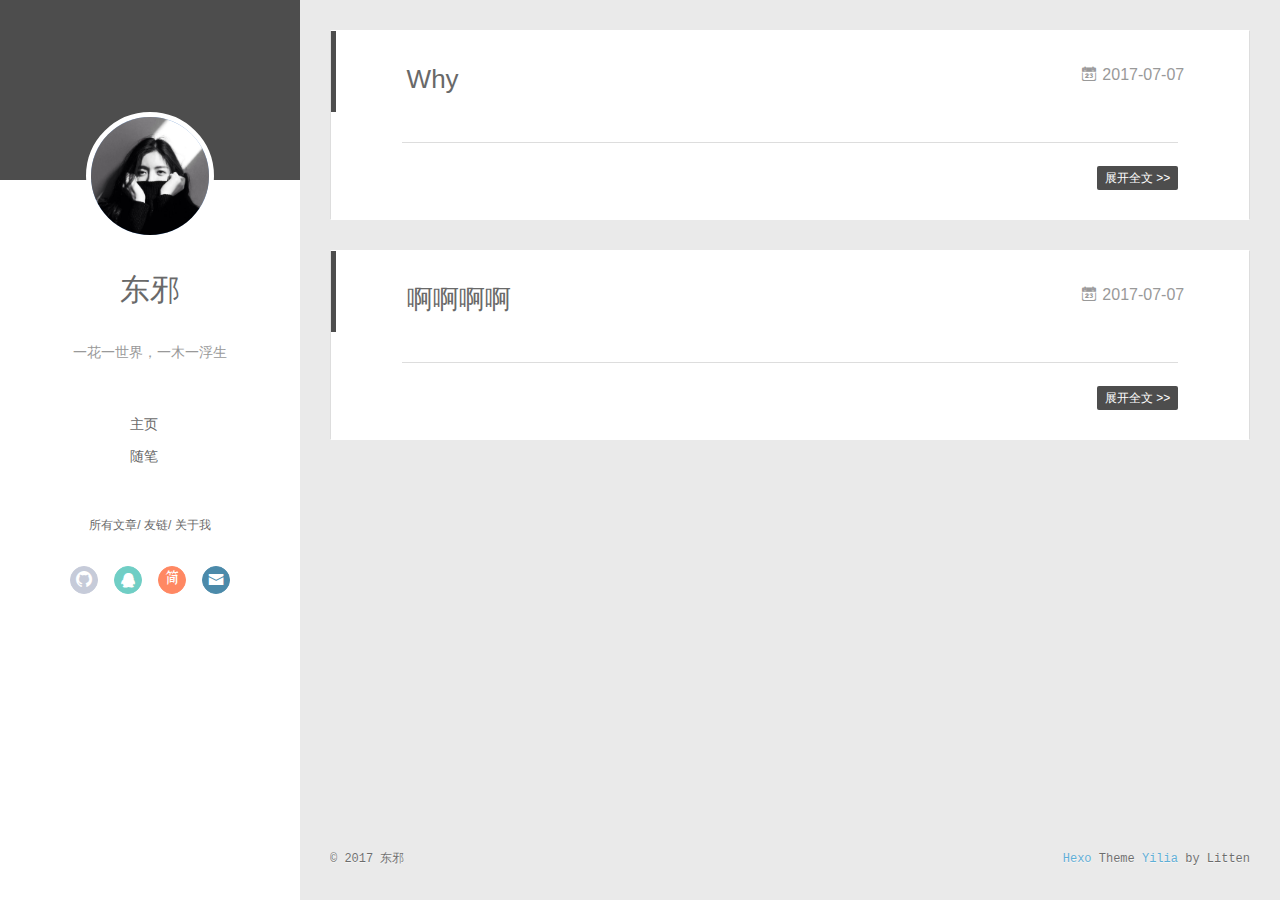
<file: index.html>
<!DOCTYPE html>
<html>
<head>
  <meta charset="utf-8">
  
  <meta name="renderer" content="webkit">
  <meta http-equiv="X-UA-Compatible" content="IE=edge" >
  <link rel="dns-prefetch" href="http://gdongxie.github.io">
  <title>东邪的博客</title>
  <meta name="viewport" content="width=device-width, initial-scale=1, maximum-scale=1">
  <meta name="description" content="一花一世界，一木一浮生">
<meta property="og:type" content="website">
<meta property="og:title" content="东邪的博客">
<meta property="og:url" content="http://gdongxie.github.io/index.html">
<meta property="og:site_name" content="东邪的博客">
<meta property="og:description" content="一花一世界，一木一浮生">
<meta name="twitter:card" content="summary">
<meta name="twitter:title" content="东邪的博客">
<meta name="twitter:description" content="一花一世界，一木一浮生">
  
    <link rel="alternative" href="/atom.xml" title="东邪的博客" type="application/atom+xml">
  
  
    <link rel="icon" href="/favicon.png">
  
  <link rel="stylesheet" type="text/css" href="/./main.b3331d.css">
  <style type="text/css">
  
    #container.show {
      background: linear-gradient(200deg,#a0cfe4,#e8c37e);
    }
  </style>
  

  

</head>

<body>
  <div id="container" q-class="show:isCtnShow">
    <canvas id="anm-canvas" class="anm-canvas"></canvas>
    <div class="left-col" q-class="show:isShow">
      
<div class="overlay" style="background: #4d4d4d"></div>
<div class="intrude-less">
	<header id="header" class="inner">
		<a href="/" class="profilepic">
			<img src="/img/girl.jpg" class="js-avatar">
		</a>
		<hgroup>
		  <h1 class="header-author"><a href="/">东邪</a></h1>
		</hgroup>
		
		<p class="header-subtitle">一花一世界，一木一浮生</p>
		

		<nav class="header-menu">
			<ul>
			
				<li><a href="/">主页</a></li>
	        
				<li><a href="/tags/随笔/">随笔</a></li>
	        
			</ul>
		</nav>
		<nav class="header-smart-menu">
    		
    			
    			<a q-on="click: openSlider(e, 'innerArchive')" href="javascript:void(0)">所有文章</a>
    			
            
    			
    			<a q-on="click: openSlider(e, 'friends')" href="javascript:void(0)">友链</a>
    			
            
    			
    			<a q-on="click: openSlider(e, 'aboutme')" href="javascript:void(0)">关于我</a>
    			
            
		</nav>
		<nav class="header-nav">
			<div class="social">
				
					<a class="github" target="_blank" href="https://github.com/gdongxie" title="github"><i class="icon-github"></i></a>
		        
					<a class="qq" target="_blank" href="/976608872" title="qq"><i class="icon-qq"></i></a>
		        
					<a class="jianshu" target="_blank" href="http://www.jianshu.com/" title="jianshu"><i class="icon-jianshu"></i></a>
		        
					<a class="mail" target="_blank" href="mailto:gdongxei@gmail.com" title="mail"><i class="icon-mail"></i></a>
		        
			</div>
		</nav>
	</header>		
</div>

    </div>
    <div class="mid-col" q-class="show:isShow,hide:isShow|isFalse">
      
<nav id="mobile-nav">
  	<div class="overlay js-overlay" style="background: #4d4d4d"></div>
	<div class="btnctn js-mobile-btnctn">
  		<div class="slider-trigger list" q-on="click: openSlider(e)"><i class="icon icon-sort"></i></div>
	</div>
	<div class="intrude-less">
		<header id="header" class="inner">
			<div class="profilepic">
				<img src="/img/girl.jpg" class="js-avatar">
			</div>
			<hgroup>
			  <h1 class="header-author js-header-author">东邪</h1>
			</hgroup>
			
			<p class="header-subtitle"><i class="icon icon-quo-left"></i>一花一世界，一木一浮生<i class="icon icon-quo-right"></i></p>
			
			
			
				
			
				
			
			
			
			<nav class="header-nav">
				<div class="social">
					
						<a class="github" target="_blank" href="https://github.com/gdongxie" title="github"><i class="icon-github"></i></a>
			        
						<a class="qq" target="_blank" href="/976608872" title="qq"><i class="icon-qq"></i></a>
			        
						<a class="jianshu" target="_blank" href="http://www.jianshu.com/" title="jianshu"><i class="icon-jianshu"></i></a>
			        
						<a class="mail" target="_blank" href="mailto:gdongxei@gmail.com" title="mail"><i class="icon-mail"></i></a>
			        
				</div>
			</nav>

			<nav class="header-menu js-header-menu">
				<ul style="width: 50%">
				
				
					<li style="width: 50%"><a href="/">主页</a></li>
		        
					<li style="width: 50%"><a href="/tags/随笔/">随笔</a></li>
		        
				</ul>
			</nav>
		</header>				
	</div>
	<div class="mobile-mask" style="display:none" q-show="isShow"></div>
</nav>

      <div id="wrapper" class="body-wrap">
        <div class="menu-l">
          <div class="canvas-wrap">
            <canvas data-colors="#eaeaea" data-sectionHeight="100" data-contentId="js-content" id="myCanvas1" class="anm-canvas"></canvas>
          </div>
          <div id="js-content" class="content-ll">
            
  
    <article id="post-Why" class="article article-type-post  article-index" itemscope itemprop="blogPost">
  <div class="article-inner">
    
      <header class="article-header">
        
  
    <h1 itemprop="name">
      <a class="article-title" href="/2017/07/07/Why/">Why</a>
    </h1>
  

        
        <a href="/2017/07/07/Why/" class="archive-article-date">
  	<time datetime="2017-07-07T08:26:27.000Z" itemprop="datePublished"><i class="icon-calendar icon"></i>2017-07-07</time>
</a>
        
      </header>
    
    <div class="article-entry" itemprop="articleBody">
      
        
      

      
    </div>
    <div class="article-info article-info-index">
      
      
      

      
        <p class="article-more-link">
          <a class="article-more-a" href="/2017/07/07/Why/">展开全文 >></a>
        </p>
      

      
      <div class="clearfix"></div>
    </div>
  </div>
</article>





  
    <article id="post-啊啊啊啊" class="article article-type-post  article-index" itemscope itemprop="blogPost">
  <div class="article-inner">
    
      <header class="article-header">
        
  
    <h1 itemprop="name">
      <a class="article-title" href="/2017/07/07/啊啊啊啊/">啊啊啊啊</a>
    </h1>
  

        
        <a href="/2017/07/07/啊啊啊啊/" class="archive-article-date">
  	<time datetime="2017-07-07T08:19:22.000Z" itemprop="datePublished"><i class="icon-calendar icon"></i>2017-07-07</time>
</a>
        
      </header>
    
    <div class="article-entry" itemprop="articleBody">
      
        
      

      
    </div>
    <div class="article-info article-info-index">
      
      
      

      
        <p class="article-more-link">
          <a class="article-more-a" href="/2017/07/07/啊啊啊啊/">展开全文 >></a>
        </p>
      

      
      <div class="clearfix"></div>
    </div>
  </div>
</article>





  
  


          </div>
        </div>
      </div>
      <footer id="footer">
  <div class="outer">
    <div id="footer-info">
    	<div class="footer-left">
    		&copy; 2017 东邪
    	</div>
      	<div class="footer-right">
      		<a href="http://hexo.io/" target="_blank">Hexo</a>  Theme <a href="https://github.com/litten/hexo-theme-yilia" target="_blank">Yilia</a> by Litten
      	</div>
    </div>
  </div>
</footer>
    </div>
    <script>
	var yiliaConfig = {
		mathjax: false,
		isHome: true,
		isPost: false,
		isArchive: false,
		isTag: false,
		isCategory: false,
		open_in_new: false,
		root: "/",
		innerArchive: true,
		showTags: true
	}
</script>

<script>!function(t){function n(e){if(r[e])return r[e].exports;var i=r[e]={exports:{},id:e,loaded:!1};return t[e].call(i.exports,i,i.exports,n),i.loaded=!0,i.exports}var r={};n.m=t,n.c=r,n.p="./",n(0)}([function(t,n,r){r(194),t.exports=r(190)},function(t,n,r){var e=r(3),i=r(52),o=r(27),u=r(28),c=r(53),f="prototype",a=function(t,n,r){var s,l,h,v,p=t&a.F,d=t&a.G,y=t&a.S,g=t&a.P,b=t&a.B,m=d?e:y?e[n]||(e[n]={}):(e[n]||{})[f],x=d?i:i[n]||(i[n]={}),w=x[f]||(x[f]={});d&&(r=n);for(s in r)l=!p&&m&&void 0!==m[s],h=(l?m:r)[s],v=b&&l?c(h,e):g&&"function"==typeof h?c(Function.call,h):h,m&&u(m,s,h,t&a.U),x[s]!=h&&o(x,s,v),g&&w[s]!=h&&(w[s]=h)};e.core=i,a.F=1,a.G=2,a.S=4,a.P=8,a.B=16,a.W=32,a.U=64,a.R=128,t.exports=a},function(t,n,r){var e=r(6);t.exports=function(t){if(!e(t))throw TypeError(t+" is not an object!");return t}},function(t,n){var r=t.exports="undefined"!=typeof window&&window.Math==Math?window:"undefined"!=typeof self&&self.Math==Math?self:Function("return this")();"number"==typeof __g&&(__g=r)},function(t,n){t.exports=function(t){try{return!!t()}catch(t){return!0}}},function(t,n){var r=t.exports="undefined"!=typeof window&&window.Math==Math?window:"undefined"!=typeof self&&self.Math==Math?self:Function("return this")();"number"==typeof __g&&(__g=r)},function(t,n){t.exports=function(t){return"object"==typeof t?null!==t:"function"==typeof t}},function(t,n,r){var e=r(126)("wks"),i=r(76),o=r(3).Symbol,u="function"==typeof o;(t.exports=function(t){return e[t]||(e[t]=u&&o[t]||(u?o:i)("Symbol."+t))}).store=e},function(t,n){var r={}.hasOwnProperty;t.exports=function(t,n){return r.call(t,n)}},function(t,n,r){var e=r(94),i=r(33);t.exports=function(t){return e(i(t))}},function(t,n,r){t.exports=!r(4)(function(){return 7!=Object.defineProperty({},"a",{get:function(){return 7}}).a})},function(t,n,r){var e=r(2),i=r(167),o=r(50),u=Object.defineProperty;n.f=r(10)?Object.defineProperty:function(t,n,r){if(e(t),n=o(n,!0),e(r),i)try{return u(t,n,r)}catch(t){}if("get"in r||"set"in r)throw TypeError("Accessors not supported!");return"value"in r&&(t[n]=r.value),t}},function(t,n,r){t.exports=!r(18)(function(){return 7!=Object.defineProperty({},"a",{get:function(){return 7}}).a})},function(t,n,r){var e=r(14),i=r(22);t.exports=r(12)?function(t,n,r){return e.f(t,n,i(1,r))}:function(t,n,r){return t[n]=r,t}},function(t,n,r){var e=r(20),i=r(58),o=r(42),u=Object.defineProperty;n.f=r(12)?Object.defineProperty:function(t,n,r){if(e(t),n=o(n,!0),e(r),i)try{return u(t,n,r)}catch(t){}if("get"in r||"set"in r)throw TypeError("Accessors not supported!");return"value"in r&&(t[n]=r.value),t}},function(t,n,r){var e=r(40)("wks"),i=r(23),o=r(5).Symbol,u="function"==typeof o;(t.exports=function(t){return e[t]||(e[t]=u&&o[t]||(u?o:i)("Symbol."+t))}).store=e},function(t,n,r){var e=r(67),i=Math.min;t.exports=function(t){return t>0?i(e(t),9007199254740991):0}},function(t,n,r){var e=r(46);t.exports=function(t){return Object(e(t))}},function(t,n){t.exports=function(t){try{return!!t()}catch(t){return!0}}},function(t,n,r){var e=r(63),i=r(34);t.exports=Object.keys||function(t){return e(t,i)}},function(t,n,r){var e=r(21);t.exports=function(t){if(!e(t))throw TypeError(t+" is not an object!");return t}},function(t,n){t.exports=function(t){return"object"==typeof t?null!==t:"function"==typeof t}},function(t,n){t.exports=function(t,n){return{enumerable:!(1&t),configurable:!(2&t),writable:!(4&t),value:n}}},function(t,n){var r=0,e=Math.random();t.exports=function(t){return"Symbol(".concat(void 0===t?"":t,")_",(++r+e).toString(36))}},function(t,n){var r={}.hasOwnProperty;t.exports=function(t,n){return r.call(t,n)}},function(t,n){var r=t.exports={version:"2.4.0"};"number"==typeof __e&&(__e=r)},function(t,n){t.exports=function(t){if("function"!=typeof t)throw TypeError(t+" is not a function!");return t}},function(t,n,r){var e=r(11),i=r(66);t.exports=r(10)?function(t,n,r){return e.f(t,n,i(1,r))}:function(t,n,r){return t[n]=r,t}},function(t,n,r){var e=r(3),i=r(27),o=r(24),u=r(76)("src"),c="toString",f=Function[c],a=(""+f).split(c);r(52).inspectSource=function(t){return f.call(t)},(t.exports=function(t,n,r,c){var f="function"==typeof r;f&&(o(r,"name")||i(r,"name",n)),t[n]!==r&&(f&&(o(r,u)||i(r,u,t[n]?""+t[n]:a.join(String(n)))),t===e?t[n]=r:c?t[n]?t[n]=r:i(t,n,r):(delete t[n],i(t,n,r)))})(Function.prototype,c,function(){return"function"==typeof this&&this[u]||f.call(this)})},function(t,n,r){var e=r(1),i=r(4),o=r(46),u=function(t,n,r,e){var i=String(o(t)),u="<"+n;return""!==r&&(u+=" "+r+'="'+String(e).replace(/"/g,"&quot;")+'"'),u+">"+i+"</"+n+">"};t.exports=function(t,n){var r={};r[t]=n(u),e(e.P+e.F*i(function(){var n=""[t]('"');return n!==n.toLowerCase()||n.split('"').length>3}),"String",r)}},function(t,n,r){var e=r(115),i=r(46);t.exports=function(t){return e(i(t))}},function(t,n,r){var e=r(116),i=r(66),o=r(30),u=r(50),c=r(24),f=r(167),a=Object.getOwnPropertyDescriptor;n.f=r(10)?a:function(t,n){if(t=o(t),n=u(n,!0),f)try{return a(t,n)}catch(t){}if(c(t,n))return i(!e.f.call(t,n),t[n])}},function(t,n,r){var e=r(24),i=r(17),o=r(145)("IE_PROTO"),u=Object.prototype;t.exports=Object.getPrototypeOf||function(t){return t=i(t),e(t,o)?t[o]:"function"==typeof t.constructor&&t instanceof t.constructor?t.constructor.prototype:t instanceof Object?u:null}},function(t,n){t.exports=function(t){if(void 0==t)throw TypeError("Can't call method on  "+t);return t}},function(t,n){t.exports="constructor,hasOwnProperty,isPrototypeOf,propertyIsEnumerable,toLocaleString,toString,valueOf".split(",")},function(t,n){t.exports={}},function(t,n){t.exports=!0},function(t,n){n.f={}.propertyIsEnumerable},function(t,n,r){var e=r(14).f,i=r(8),o=r(15)("toStringTag");t.exports=function(t,n,r){t&&!i(t=r?t:t.prototype,o)&&e(t,o,{configurable:!0,value:n})}},function(t,n,r){var e=r(40)("keys"),i=r(23);t.exports=function(t){return e[t]||(e[t]=i(t))}},function(t,n,r){var e=r(5),i="__core-js_shared__",o=e[i]||(e[i]={});t.exports=function(t){return o[t]||(o[t]={})}},function(t,n){var r=Math.ceil,e=Math.floor;t.exports=function(t){return isNaN(t=+t)?0:(t>0?e:r)(t)}},function(t,n,r){var e=r(21);t.exports=function(t,n){if(!e(t))return t;var r,i;if(n&&"function"==typeof(r=t.toString)&&!e(i=r.call(t)))return i;if("function"==typeof(r=t.valueOf)&&!e(i=r.call(t)))return i;if(!n&&"function"==typeof(r=t.toString)&&!e(i=r.call(t)))return i;throw TypeError("Can't convert object to primitive value")}},function(t,n,r){var e=r(5),i=r(25),o=r(36),u=r(44),c=r(14).f;t.exports=function(t){var n=i.Symbol||(i.Symbol=o?{}:e.Symbol||{});"_"==t.charAt(0)||t in n||c(n,t,{value:u.f(t)})}},function(t,n,r){n.f=r(15)},function(t,n){var r={}.toString;t.exports=function(t){return r.call(t).slice(8,-1)}},function(t,n){t.exports=function(t){if(void 0==t)throw TypeError("Can't call method on  "+t);return t}},function(t,n,r){var e=r(4);t.exports=function(t,n){return!!t&&e(function(){n?t.call(null,function(){},1):t.call(null)})}},function(t,n,r){var e=r(53),i=r(115),o=r(17),u=r(16),c=r(202);t.exports=function(t,n){var r=1==t,f=2==t,a=3==t,s=4==t,l=6==t,h=5==t||l,v=n||c;return function(n,c,p){for(var d,y,g=o(n),b=i(g),m=e(c,p,3),x=u(b.length),w=0,S=r?v(n,x):f?v(n,0):void 0;x>w;w++)if((h||w in b)&&(d=b[w],y=m(d,w,g),t))if(r)S[w]=y;else if(y)switch(t){case 3:return!0;case 5:return d;case 6:return w;case 2:S.push(d)}else if(s)return!1;return l?-1:a||s?s:S}}},function(t,n,r){var e=r(1),i=r(52),o=r(4);t.exports=function(t,n){var r=(i.Object||{})[t]||Object[t],u={};u[t]=n(r),e(e.S+e.F*o(function(){r(1)}),"Object",u)}},function(t,n,r){var e=r(6);t.exports=function(t,n){if(!e(t))return t;var r,i;if(n&&"function"==typeof(r=t.toString)&&!e(i=r.call(t)))return i;if("function"==typeof(r=t.valueOf)&&!e(i=r.call(t)))return i;if(!n&&"function"==typeof(r=t.toString)&&!e(i=r.call(t)))return i;throw TypeError("Can't convert object to primitive value")}},function(t,n,r){var e=r(5),i=r(25),o=r(91),u=r(13),c="prototype",f=function(t,n,r){var a,s,l,h=t&f.F,v=t&f.G,p=t&f.S,d=t&f.P,y=t&f.B,g=t&f.W,b=v?i:i[n]||(i[n]={}),m=b[c],x=v?e:p?e[n]:(e[n]||{})[c];v&&(r=n);for(a in r)(s=!h&&x&&void 0!==x[a])&&a in b||(l=s?x[a]:r[a],b[a]=v&&"function"!=typeof x[a]?r[a]:y&&s?o(l,e):g&&x[a]==l?function(t){var n=function(n,r,e){if(this instanceof t){switch(arguments.length){case 0:return new t;case 1:return new t(n);case 2:return new t(n,r)}return new t(n,r,e)}return t.apply(this,arguments)};return n[c]=t[c],n}(l):d&&"function"==typeof l?o(Function.call,l):l,d&&((b.virtual||(b.virtual={}))[a]=l,t&f.R&&m&&!m[a]&&u(m,a,l)))};f.F=1,f.G=2,f.S=4,f.P=8,f.B=16,f.W=32,f.U=64,f.R=128,t.exports=f},function(t,n){var r=t.exports={version:"2.4.0"};"number"==typeof __e&&(__e=r)},function(t,n,r){var e=r(26);t.exports=function(t,n,r){if(e(t),void 0===n)return t;switch(r){case 1:return function(r){return t.call(n,r)};case 2:return function(r,e){return t.call(n,r,e)};case 3:return function(r,e,i){return t.call(n,r,e,i)}}return function(){return t.apply(n,arguments)}}},function(t,n,r){var e=r(183),i=r(1),o=r(126)("metadata"),u=o.store||(o.store=new(r(186))),c=function(t,n,r){var i=u.get(t);if(!i){if(!r)return;u.set(t,i=new e)}var o=i.get(n);if(!o){if(!r)return;i.set(n,o=new e)}return o},f=function(t,n,r){var e=c(n,r,!1);return void 0!==e&&e.has(t)},a=function(t,n,r){var e=c(n,r,!1);return void 0===e?void 0:e.get(t)},s=function(t,n,r,e){c(r,e,!0).set(t,n)},l=function(t,n){var r=c(t,n,!1),e=[];return r&&r.forEach(function(t,n){e.push(n)}),e},h=function(t){return void 0===t||"symbol"==typeof t?t:String(t)},v=function(t){i(i.S,"Reflect",t)};t.exports={store:u,map:c,has:f,get:a,set:s,keys:l,key:h,exp:v}},function(t,n,r){"use strict";if(r(10)){var e=r(69),i=r(3),o=r(4),u=r(1),c=r(127),f=r(152),a=r(53),s=r(68),l=r(66),h=r(27),v=r(73),p=r(67),d=r(16),y=r(75),g=r(50),b=r(24),m=r(180),x=r(114),w=r(6),S=r(17),_=r(137),O=r(70),E=r(32),P=r(71).f,j=r(154),F=r(76),M=r(7),A=r(48),N=r(117),T=r(146),I=r(155),k=r(80),L=r(123),R=r(74),C=r(130),D=r(160),U=r(11),W=r(31),G=U.f,B=W.f,V=i.RangeError,z=i.TypeError,q=i.Uint8Array,K="ArrayBuffer",J="Shared"+K,Y="BYTES_PER_ELEMENT",H="prototype",$=Array[H],X=f.ArrayBuffer,Q=f.DataView,Z=A(0),tt=A(2),nt=A(3),rt=A(4),et=A(5),it=A(6),ot=N(!0),ut=N(!1),ct=I.values,ft=I.keys,at=I.entries,st=$.lastIndexOf,lt=$.reduce,ht=$.reduceRight,vt=$.join,pt=$.sort,dt=$.slice,yt=$.toString,gt=$.toLocaleString,bt=M("iterator"),mt=M("toStringTag"),xt=F("typed_constructor"),wt=F("def_constructor"),St=c.CONSTR,_t=c.TYPED,Ot=c.VIEW,Et="Wrong length!",Pt=A(1,function(t,n){return Tt(T(t,t[wt]),n)}),jt=o(function(){return 1===new q(new Uint16Array([1]).buffer)[0]}),Ft=!!q&&!!q[H].set&&o(function(){new q(1).set({})}),Mt=function(t,n){if(void 0===t)throw z(Et);var r=+t,e=d(t);if(n&&!m(r,e))throw V(Et);return e},At=function(t,n){var r=p(t);if(r<0||r%n)throw V("Wrong offset!");return r},Nt=function(t){if(w(t)&&_t in t)return t;throw z(t+" is not a typed array!")},Tt=function(t,n){if(!(w(t)&&xt in t))throw z("It is not a typed array constructor!");return new t(n)},It=function(t,n){return kt(T(t,t[wt]),n)},kt=function(t,n){for(var r=0,e=n.length,i=Tt(t,e);e>r;)i[r]=n[r++];return i},Lt=function(t,n,r){G(t,n,{get:function(){return this._d[r]}})},Rt=function(t){var n,r,e,i,o,u,c=S(t),f=arguments.length,s=f>1?arguments[1]:void 0,l=void 0!==s,h=j(c);if(void 0!=h&&!_(h)){for(u=h.call(c),e=[],n=0;!(o=u.next()).done;n++)e.push(o.value);c=e}for(l&&f>2&&(s=a(s,arguments[2],2)),n=0,r=d(c.length),i=Tt(this,r);r>n;n++)i[n]=l?s(c[n],n):c[n];return i},Ct=function(){for(var t=0,n=arguments.length,r=Tt(this,n);n>t;)r[t]=arguments[t++];return r},Dt=!!q&&o(function(){gt.call(new q(1))}),Ut=function(){return gt.apply(Dt?dt.call(Nt(this)):Nt(this),arguments)},Wt={copyWithin:function(t,n){return D.call(Nt(this),t,n,arguments.length>2?arguments[2]:void 0)},every:function(t){return rt(Nt(this),t,arguments.length>1?arguments[1]:void 0)},fill:function(t){return C.apply(Nt(this),arguments)},filter:function(t){return It(this,tt(Nt(this),t,arguments.length>1?arguments[1]:void 0))},find:function(t){return et(Nt(this),t,arguments.length>1?arguments[1]:void 0)},findIndex:function(t){return it(Nt(this),t,arguments.length>1?arguments[1]:void 0)},forEach:function(t){Z(Nt(this),t,arguments.length>1?arguments[1]:void 0)},indexOf:function(t){return ut(Nt(this),t,arguments.length>1?arguments[1]:void 0)},includes:function(t){return ot(Nt(this),t,arguments.length>1?arguments[1]:void 0)},join:function(t){return vt.apply(Nt(this),arguments)},lastIndexOf:function(t){return st.apply(Nt(this),arguments)},map:function(t){return Pt(Nt(this),t,arguments.length>1?arguments[1]:void 0)},reduce:function(t){return lt.apply(Nt(this),arguments)},reduceRight:function(t){return ht.apply(Nt(this),arguments)},reverse:function(){for(var t,n=this,r=Nt(n).length,e=Math.floor(r/2),i=0;i<e;)t=n[i],n[i++]=n[--r],n[r]=t;return n},some:function(t){return nt(Nt(this),t,arguments.length>1?arguments[1]:void 0)},sort:function(t){return pt.call(Nt(this),t)},subarray:function(t,n){var r=Nt(this),e=r.length,i=y(t,e);return new(T(r,r[wt]))(r.buffer,r.byteOffset+i*r.BYTES_PER_ELEMENT,d((void 0===n?e:y(n,e))-i))}},Gt=function(t,n){return It(this,dt.call(Nt(this),t,n))},Bt=function(t){Nt(this);var n=At(arguments[1],1),r=this.length,e=S(t),i=d(e.length),o=0;if(i+n>r)throw V(Et);for(;o<i;)this[n+o]=e[o++]},Vt={entries:function(){return at.call(Nt(this))},keys:function(){return ft.call(Nt(this))},values:function(){return ct.call(Nt(this))}},zt=function(t,n){return w(t)&&t[_t]&&"symbol"!=typeof n&&n in t&&String(+n)==String(n)},qt=function(t,n){return zt(t,n=g(n,!0))?l(2,t[n]):B(t,n)},Kt=function(t,n,r){return!(zt(t,n=g(n,!0))&&w(r)&&b(r,"value"))||b(r,"get")||b(r,"set")||r.configurable||b(r,"writable")&&!r.writable||b(r,"enumerable")&&!r.enumerable?G(t,n,r):(t[n]=r.value,t)};St||(W.f=qt,U.f=Kt),u(u.S+u.F*!St,"Object",{getOwnPropertyDescriptor:qt,defineProperty:Kt}),o(function(){yt.call({})})&&(yt=gt=function(){return vt.call(this)});var Jt=v({},Wt);v(Jt,Vt),h(Jt,bt,Vt.values),v(Jt,{slice:Gt,set:Bt,constructor:function(){},toString:yt,toLocaleString:Ut}),Lt(Jt,"buffer","b"),Lt(Jt,"byteOffset","o"),Lt(Jt,"byteLength","l"),Lt(Jt,"length","e"),G(Jt,mt,{get:function(){return this[_t]}}),t.exports=function(t,n,r,f){f=!!f;var a=t+(f?"Clamped":"")+"Array",l="Uint8Array"!=a,v="get"+t,p="set"+t,y=i[a],g=y||{},b=y&&E(y),m=!y||!c.ABV,S={},_=y&&y[H],j=function(t,r){var e=t._d;return e.v[v](r*n+e.o,jt)},F=function(t,r,e){var i=t._d;f&&(e=(e=Math.round(e))<0?0:e>255?255:255&e),i.v[p](r*n+i.o,e,jt)},M=function(t,n){G(t,n,{get:function(){return j(this,n)},set:function(t){return F(this,n,t)},enumerable:!0})};m?(y=r(function(t,r,e,i){s(t,y,a,"_d");var o,u,c,f,l=0,v=0;if(w(r)){if(!(r instanceof X||(f=x(r))==K||f==J))return _t in r?kt(y,r):Rt.call(y,r);o=r,v=At(e,n);var p=r.byteLength;if(void 0===i){if(p%n)throw V(Et);if((u=p-v)<0)throw V(Et)}else if((u=d(i)*n)+v>p)throw V(Et);c=u/n}else c=Mt(r,!0),u=c*n,o=new X(u);for(h(t,"_d",{b:o,o:v,l:u,e:c,v:new Q(o)});l<c;)M(t,l++)}),_=y[H]=O(Jt),h(_,"constructor",y)):L(function(t){new y(null),new y(t)},!0)||(y=r(function(t,r,e,i){s(t,y,a);var o;return w(r)?r instanceof X||(o=x(r))==K||o==J?void 0!==i?new g(r,At(e,n),i):void 0!==e?new g(r,At(e,n)):new g(r):_t in r?kt(y,r):Rt.call(y,r):new g(Mt(r,l))}),Z(b!==Function.prototype?P(g).concat(P(b)):P(g),function(t){t in y||h(y,t,g[t])}),y[H]=_,e||(_.constructor=y));var A=_[bt],N=!!A&&("values"==A.name||void 0==A.name),T=Vt.values;h(y,xt,!0),h(_,_t,a),h(_,Ot,!0),h(_,wt,y),(f?new y(1)[mt]==a:mt in _)||G(_,mt,{get:function(){return a}}),S[a]=y,u(u.G+u.W+u.F*(y!=g),S),u(u.S,a,{BYTES_PER_ELEMENT:n,from:Rt,of:Ct}),Y in _||h(_,Y,n),u(u.P,a,Wt),R(a),u(u.P+u.F*Ft,a,{set:Bt}),u(u.P+u.F*!N,a,Vt),u(u.P+u.F*(_.toString!=yt),a,{toString:yt}),u(u.P+u.F*o(function(){new y(1).slice()}),a,{slice:Gt}),u(u.P+u.F*(o(function(){return[1,2].toLocaleString()!=new y([1,2]).toLocaleString()})||!o(function(){_.toLocaleString.call([1,2])})),a,{toLocaleString:Ut}),k[a]=N?A:T,e||N||h(_,bt,T)}}else t.exports=function(){}},function(t,n){var r={}.toString;t.exports=function(t){return r.call(t).slice(8,-1)}},function(t,n,r){var e=r(21),i=r(5).document,o=e(i)&&e(i.createElement);t.exports=function(t){return o?i.createElement(t):{}}},function(t,n,r){t.exports=!r(12)&&!r(18)(function(){return 7!=Object.defineProperty(r(57)("div"),"a",{get:function(){return 7}}).a})},function(t,n,r){"use strict";var e=r(36),i=r(51),o=r(64),u=r(13),c=r(8),f=r(35),a=r(96),s=r(38),l=r(103),h=r(15)("iterator"),v=!([].keys&&"next"in[].keys()),p="keys",d="values",y=function(){return this};t.exports=function(t,n,r,g,b,m,x){a(r,n,g);var w,S,_,O=function(t){if(!v&&t in F)return F[t];switch(t){case p:case d:return function(){return new r(this,t)}}return function(){return new r(this,t)}},E=n+" Iterator",P=b==d,j=!1,F=t.prototype,M=F[h]||F["@@iterator"]||b&&F[b],A=M||O(b),N=b?P?O("entries"):A:void 0,T="Array"==n?F.entries||M:M;if(T&&(_=l(T.call(new t)))!==Object.prototype&&(s(_,E,!0),e||c(_,h)||u(_,h,y)),P&&M&&M.name!==d&&(j=!0,A=function(){return M.call(this)}),e&&!x||!v&&!j&&F[h]||u(F,h,A),f[n]=A,f[E]=y,b)if(w={values:P?A:O(d),keys:m?A:O(p),entries:N},x)for(S in w)S in F||o(F,S,w[S]);else i(i.P+i.F*(v||j),n,w);return w}},function(t,n,r){var e=r(20),i=r(100),o=r(34),u=r(39)("IE_PROTO"),c=function(){},f="prototype",a=function(){var t,n=r(57)("iframe"),e=o.length;for(n.style.display="none",r(93).appendChild(n),n.src="javascript:",t=n.contentWindow.document,t.open(),t.write("<script>document.F=Object<\/script>"),t.close(),a=t.F;e--;)delete a[f][o[e]];return a()};t.exports=Object.create||function(t,n){var r;return null!==t?(c[f]=e(t),r=new c,c[f]=null,r[u]=t):r=a(),void 0===n?r:i(r,n)}},function(t,n,r){var e=r(63),i=r(34).concat("length","prototype");n.f=Object.getOwnPropertyNames||function(t){return e(t,i)}},function(t,n){n.f=Object.getOwnPropertySymbols},function(t,n,r){var e=r(8),i=r(9),o=r(90)(!1),u=r(39)("IE_PROTO");t.exports=function(t,n){var r,c=i(t),f=0,a=[];for(r in c)r!=u&&e(c,r)&&a.push(r);for(;n.length>f;)e(c,r=n[f++])&&(~o(a,r)||a.push(r));return a}},function(t,n,r){t.exports=r(13)},function(t,n,r){var e=r(76)("meta"),i=r(6),o=r(24),u=r(11).f,c=0,f=Object.isExtensible||function(){return!0},a=!r(4)(function(){return f(Object.preventExtensions({}))}),s=function(t){u(t,e,{value:{i:"O"+ ++c,w:{}}})},l=function(t,n){if(!i(t))return"symbol"==typeof t?t:("string"==typeof t?"S":"P")+t;if(!o(t,e)){if(!f(t))return"F";if(!n)return"E";s(t)}return t[e].i},h=function(t,n){if(!o(t,e)){if(!f(t))return!0;if(!n)return!1;s(t)}return t[e].w},v=function(t){return a&&p.NEED&&f(t)&&!o(t,e)&&s(t),t},p=t.exports={KEY:e,NEED:!1,fastKey:l,getWeak:h,onFreeze:v}},function(t,n){t.exports=function(t,n){return{enumerable:!(1&t),configurable:!(2&t),writable:!(4&t),value:n}}},function(t,n){var r=Math.ceil,e=Math.floor;t.exports=function(t){return isNaN(t=+t)?0:(t>0?e:r)(t)}},function(t,n){t.exports=function(t,n,r,e){if(!(t instanceof n)||void 0!==e&&e in t)throw TypeError(r+": incorrect invocation!");return t}},function(t,n){t.exports=!1},function(t,n,r){var e=r(2),i=r(173),o=r(133),u=r(145)("IE_PROTO"),c=function(){},f="prototype",a=function(){var t,n=r(132)("iframe"),e=o.length;for(n.style.display="none",r(135).appendChild(n),n.src="javascript:",t=n.contentWindow.document,t.open(),t.write("<script>document.F=Object<\/script>"),t.close(),a=t.F;e--;)delete a[f][o[e]];return a()};t.exports=Object.create||function(t,n){var r;return null!==t?(c[f]=e(t),r=new c,c[f]=null,r[u]=t):r=a(),void 0===n?r:i(r,n)}},function(t,n,r){var e=r(175),i=r(133).concat("length","prototype");n.f=Object.getOwnPropertyNames||function(t){return e(t,i)}},function(t,n,r){var e=r(175),i=r(133);t.exports=Object.keys||function(t){return e(t,i)}},function(t,n,r){var e=r(28);t.exports=function(t,n,r){for(var i in n)e(t,i,n[i],r);return t}},function(t,n,r){"use strict";var e=r(3),i=r(11),o=r(10),u=r(7)("species");t.exports=function(t){var n=e[t];o&&n&&!n[u]&&i.f(n,u,{configurable:!0,get:function(){return this}})}},function(t,n,r){var e=r(67),i=Math.max,o=Math.min;t.exports=function(t,n){return t=e(t),t<0?i(t+n,0):o(t,n)}},function(t,n){var r=0,e=Math.random();t.exports=function(t){return"Symbol(".concat(void 0===t?"":t,")_",(++r+e).toString(36))}},function(t,n,r){var e=r(33);t.exports=function(t){return Object(e(t))}},function(t,n,r){var e=r(7)("unscopables"),i=Array.prototype;void 0==i[e]&&r(27)(i,e,{}),t.exports=function(t){i[e][t]=!0}},function(t,n,r){var e=r(53),i=r(169),o=r(137),u=r(2),c=r(16),f=r(154),a={},s={},n=t.exports=function(t,n,r,l,h){var v,p,d,y,g=h?function(){return t}:f(t),b=e(r,l,n?2:1),m=0;if("function"!=typeof g)throw TypeError(t+" is not iterable!");if(o(g)){for(v=c(t.length);v>m;m++)if((y=n?b(u(p=t[m])[0],p[1]):b(t[m]))===a||y===s)return y}else for(d=g.call(t);!(p=d.next()).done;)if((y=i(d,b,p.value,n))===a||y===s)return y};n.BREAK=a,n.RETURN=s},function(t,n){t.exports={}},function(t,n,r){var e=r(11).f,i=r(24),o=r(7)("toStringTag");t.exports=function(t,n,r){t&&!i(t=r?t:t.prototype,o)&&e(t,o,{configurable:!0,value:n})}},function(t,n,r){var e=r(1),i=r(46),o=r(4),u=r(150),c="["+u+"]",f="​",a=RegExp("^"+c+c+"*"),s=RegExp(c+c+"*$"),l=function(t,n,r){var i={},c=o(function(){return!!u[t]()||f[t]()!=f}),a=i[t]=c?n(h):u[t];r&&(i[r]=a),e(e.P+e.F*c,"String",i)},h=l.trim=function(t,n){return t=String(i(t)),1&n&&(t=t.replace(a,"")),2&n&&(t=t.replace(s,"")),t};t.exports=l},function(t,n,r){t.exports={default:r(86),__esModule:!0}},function(t,n,r){t.exports={default:r(87),__esModule:!0}},function(t,n,r){"use strict";function e(t){return t&&t.__esModule?t:{default:t}}n.__esModule=!0;var i=r(84),o=e(i),u=r(83),c=e(u),f="function"==typeof c.default&&"symbol"==typeof o.default?function(t){return typeof t}:function(t){return t&&"function"==typeof c.default&&t.constructor===c.default&&t!==c.default.prototype?"symbol":typeof t};n.default="function"==typeof c.default&&"symbol"===f(o.default)?function(t){return void 0===t?"undefined":f(t)}:function(t){return t&&"function"==typeof c.default&&t.constructor===c.default&&t!==c.default.prototype?"symbol":void 0===t?"undefined":f(t)}},function(t,n,r){r(110),r(108),r(111),r(112),t.exports=r(25).Symbol},function(t,n,r){r(109),r(113),t.exports=r(44).f("iterator")},function(t,n){t.exports=function(t){if("function"!=typeof t)throw TypeError(t+" is not a function!");return t}},function(t,n){t.exports=function(){}},function(t,n,r){var e=r(9),i=r(106),o=r(105);t.exports=function(t){return function(n,r,u){var c,f=e(n),a=i(f.length),s=o(u,a);if(t&&r!=r){for(;a>s;)if((c=f[s++])!=c)return!0}else for(;a>s;s++)if((t||s in f)&&f[s]===r)return t||s||0;return!t&&-1}}},function(t,n,r){var e=r(88);t.exports=function(t,n,r){if(e(t),void 0===n)return t;switch(r){case 1:return function(r){return t.call(n,r)};case 2:return function(r,e){return t.call(n,r,e)};case 3:return function(r,e,i){return t.call(n,r,e,i)}}return function(){return t.apply(n,arguments)}}},function(t,n,r){var e=r(19),i=r(62),o=r(37);t.exports=function(t){var n=e(t),r=i.f;if(r)for(var u,c=r(t),f=o.f,a=0;c.length>a;)f.call(t,u=c[a++])&&n.push(u);return n}},function(t,n,r){t.exports=r(5).document&&document.documentElement},function(t,n,r){var e=r(56);t.exports=Object("z").propertyIsEnumerable(0)?Object:function(t){return"String"==e(t)?t.split(""):Object(t)}},function(t,n,r){var e=r(56);t.exports=Array.isArray||function(t){return"Array"==e(t)}},function(t,n,r){"use strict";var e=r(60),i=r(22),o=r(38),u={};r(13)(u,r(15)("iterator"),function(){return this}),t.exports=function(t,n,r){t.prototype=e(u,{next:i(1,r)}),o(t,n+" Iterator")}},function(t,n){t.exports=function(t,n){return{value:n,done:!!t}}},function(t,n,r){var e=r(19),i=r(9);t.exports=function(t,n){for(var r,o=i(t),u=e(o),c=u.length,f=0;c>f;)if(o[r=u[f++]]===n)return r}},function(t,n,r){var e=r(23)("meta"),i=r(21),o=r(8),u=r(14).f,c=0,f=Object.isExtensible||function(){return!0},a=!r(18)(function(){return f(Object.preventExtensions({}))}),s=function(t){u(t,e,{value:{i:"O"+ ++c,w:{}}})},l=function(t,n){if(!i(t))return"symbol"==typeof t?t:("string"==typeof t?"S":"P")+t;if(!o(t,e)){if(!f(t))return"F";if(!n)return"E";s(t)}return t[e].i},h=function(t,n){if(!o(t,e)){if(!f(t))return!0;if(!n)return!1;s(t)}return t[e].w},v=function(t){return a&&p.NEED&&f(t)&&!o(t,e)&&s(t),t},p=t.exports={KEY:e,NEED:!1,fastKey:l,getWeak:h,onFreeze:v}},function(t,n,r){var e=r(14),i=r(20),o=r(19);t.exports=r(12)?Object.defineProperties:function(t,n){i(t);for(var r,u=o(n),c=u.length,f=0;c>f;)e.f(t,r=u[f++],n[r]);return t}},function(t,n,r){var e=r(37),i=r(22),o=r(9),u=r(42),c=r(8),f=r(58),a=Object.getOwnPropertyDescriptor;n.f=r(12)?a:function(t,n){if(t=o(t),n=u(n,!0),f)try{return a(t,n)}catch(t){}if(c(t,n))return i(!e.f.call(t,n),t[n])}},function(t,n,r){var e=r(9),i=r(61).f,o={}.toString,u="object"==typeof window&&window&&Object.getOwnPropertyNames?Object.getOwnPropertyNames(window):[],c=function(t){try{return i(t)}catch(t){return u.slice()}};t.exports.f=function(t){return u&&"[object Window]"==o.call(t)?c(t):i(e(t))}},function(t,n,r){var e=r(8),i=r(77),o=r(39)("IE_PROTO"),u=Object.prototype;t.exports=Object.getPrototypeOf||function(t){return t=i(t),e(t,o)?t[o]:"function"==typeof t.constructor&&t instanceof t.constructor?t.constructor.prototype:t instanceof Object?u:null}},function(t,n,r){var e=r(41),i=r(33);t.exports=function(t){return function(n,r){var o,u,c=String(i(n)),f=e(r),a=c.length;return f<0||f>=a?t?"":void 0:(o=c.charCodeAt(f),o<55296||o>56319||f+1===a||(u=c.charCodeAt(f+1))<56320||u>57343?t?c.charAt(f):o:t?c.slice(f,f+2):u-56320+(o-55296<<10)+65536)}}},function(t,n,r){var e=r(41),i=Math.max,o=Math.min;t.exports=function(t,n){return t=e(t),t<0?i(t+n,0):o(t,n)}},function(t,n,r){var e=r(41),i=Math.min;t.exports=function(t){return t>0?i(e(t),9007199254740991):0}},function(t,n,r){"use strict";var e=r(89),i=r(97),o=r(35),u=r(9);t.exports=r(59)(Array,"Array",function(t,n){this._t=u(t),this._i=0,this._k=n},function(){var t=this._t,n=this._k,r=this._i++;return!t||r>=t.length?(this._t=void 0,i(1)):"keys"==n?i(0,r):"values"==n?i(0,t[r]):i(0,[r,t[r]])},"values"),o.Arguments=o.Array,e("keys"),e("values"),e("entries")},function(t,n){},function(t,n,r){"use strict";var e=r(104)(!0);r(59)(String,"String",function(t){this._t=String(t),this._i=0},function(){var t,n=this._t,r=this._i;return r>=n.length?{value:void 0,done:!0}:(t=e(n,r),this._i+=t.length,{value:t,done:!1})})},function(t,n,r){"use strict";var e=r(5),i=r(8),o=r(12),u=r(51),c=r(64),f=r(99).KEY,a=r(18),s=r(40),l=r(38),h=r(23),v=r(15),p=r(44),d=r(43),y=r(98),g=r(92),b=r(95),m=r(20),x=r(9),w=r(42),S=r(22),_=r(60),O=r(102),E=r(101),P=r(14),j=r(19),F=E.f,M=P.f,A=O.f,N=e.Symbol,T=e.JSON,I=T&&T.stringify,k="prototype",L=v("_hidden"),R=v("toPrimitive"),C={}.propertyIsEnumerable,D=s("symbol-registry"),U=s("symbols"),W=s("op-symbols"),G=Object[k],B="function"==typeof N,V=e.QObject,z=!V||!V[k]||!V[k].findChild,q=o&&a(function(){return 7!=_(M({},"a",{get:function(){return M(this,"a",{value:7}).a}})).a})?function(t,n,r){var e=F(G,n);e&&delete G[n],M(t,n,r),e&&t!==G&&M(G,n,e)}:M,K=function(t){var n=U[t]=_(N[k]);return n._k=t,n},J=B&&"symbol"==typeof N.iterator?function(t){return"symbol"==typeof t}:function(t){return t instanceof N},Y=function(t,n,r){return t===G&&Y(W,n,r),m(t),n=w(n,!0),m(r),i(U,n)?(r.enumerable?(i(t,L)&&t[L][n]&&(t[L][n]=!1),r=_(r,{enumerable:S(0,!1)})):(i(t,L)||M(t,L,S(1,{})),t[L][n]=!0),q(t,n,r)):M(t,n,r)},H=function(t,n){m(t);for(var r,e=g(n=x(n)),i=0,o=e.length;o>i;)Y(t,r=e[i++],n[r]);return t},$=function(t,n){return void 0===n?_(t):H(_(t),n)},X=function(t){var n=C.call(this,t=w(t,!0));return!(this===G&&i(U,t)&&!i(W,t))&&(!(n||!i(this,t)||!i(U,t)||i(this,L)&&this[L][t])||n)},Q=function(t,n){if(t=x(t),n=w(n,!0),t!==G||!i(U,n)||i(W,n)){var r=F(t,n);return!r||!i(U,n)||i(t,L)&&t[L][n]||(r.enumerable=!0),r}},Z=function(t){for(var n,r=A(x(t)),e=[],o=0;r.length>o;)i(U,n=r[o++])||n==L||n==f||e.push(n);return e},tt=function(t){for(var n,r=t===G,e=A(r?W:x(t)),o=[],u=0;e.length>u;)!i(U,n=e[u++])||r&&!i(G,n)||o.push(U[n]);return o};B||(N=function(){if(this instanceof N)throw TypeError("Symbol is not a constructor!");var t=h(arguments.length>0?arguments[0]:void 0),n=function(r){this===G&&n.call(W,r),i(this,L)&&i(this[L],t)&&(this[L][t]=!1),q(this,t,S(1,r))};return o&&z&&q(G,t,{configurable:!0,set:n}),K(t)},c(N[k],"toString",function(){return this._k}),E.f=Q,P.f=Y,r(61).f=O.f=Z,r(37).f=X,r(62).f=tt,o&&!r(36)&&c(G,"propertyIsEnumerable",X,!0),p.f=function(t){return K(v(t))}),u(u.G+u.W+u.F*!B,{Symbol:N});for(var nt="hasInstance,isConcatSpreadable,iterator,match,replace,search,species,split,toPrimitive,toStringTag,unscopables".split(","),rt=0;nt.length>rt;)v(nt[rt++]);for(var nt=j(v.store),rt=0;nt.length>rt;)d(nt[rt++]);u(u.S+u.F*!B,"Symbol",{for:function(t){return i(D,t+="")?D[t]:D[t]=N(t)},keyFor:function(t){if(J(t))return y(D,t);throw TypeError(t+" is not a symbol!")},useSetter:function(){z=!0},useSimple:function(){z=!1}}),u(u.S+u.F*!B,"Object",{create:$,defineProperty:Y,defineProperties:H,getOwnPropertyDescriptor:Q,getOwnPropertyNames:Z,getOwnPropertySymbols:tt}),T&&u(u.S+u.F*(!B||a(function(){var t=N();return"[null]"!=I([t])||"{}"!=I({a:t})||"{}"!=I(Object(t))})),"JSON",{stringify:function(t){if(void 0!==t&&!J(t)){for(var n,r,e=[t],i=1;arguments.length>i;)e.push(arguments[i++]);return n=e[1],"function"==typeof n&&(r=n),!r&&b(n)||(n=function(t,n){if(r&&(n=r.call(this,t,n)),!J(n))return n}),e[1]=n,I.apply(T,e)}}}),N[k][R]||r(13)(N[k],R,N[k].valueOf),l(N,"Symbol"),l(Math,"Math",!0),l(e.JSON,"JSON",!0)},function(t,n,r){r(43)("asyncIterator")},function(t,n,r){r(43)("observable")},function(t,n,r){r(107);for(var e=r(5),i=r(13),o=r(35),u=r(15)("toStringTag"),c=["NodeList","DOMTokenList","MediaList","StyleSheetList","CSSRuleList"],f=0;f<5;f++){var a=c[f],s=e[a],l=s&&s.prototype;l&&!l[u]&&i(l,u,a),o[a]=o.Array}},function(t,n,r){var e=r(45),i=r(7)("toStringTag"),o="Arguments"==e(function(){return arguments}()),u=function(t,n){try{return t[n]}catch(t){}};t.exports=function(t){var n,r,c;return void 0===t?"Undefined":null===t?"Null":"string"==typeof(r=u(n=Object(t),i))?r:o?e(n):"Object"==(c=e(n))&&"function"==typeof n.callee?"Arguments":c}},function(t,n,r){var e=r(45);t.exports=Object("z").propertyIsEnumerable(0)?Object:function(t){return"String"==e(t)?t.split(""):Object(t)}},function(t,n){n.f={}.propertyIsEnumerable},function(t,n,r){var e=r(30),i=r(16),o=r(75);t.exports=function(t){return function(n,r,u){var c,f=e(n),a=i(f.length),s=o(u,a);if(t&&r!=r){for(;a>s;)if((c=f[s++])!=c)return!0}else for(;a>s;s++)if((t||s in f)&&f[s]===r)return t||s||0;return!t&&-1}}},function(t,n,r){"use strict";var e=r(3),i=r(1),o=r(28),u=r(73),c=r(65),f=r(79),a=r(68),s=r(6),l=r(4),h=r(123),v=r(81),p=r(136);t.exports=function(t,n,r,d,y,g){var b=e[t],m=b,x=y?"set":"add",w=m&&m.prototype,S={},_=function(t){var n=w[t];o(w,t,"delete"==t?function(t){return!(g&&!s(t))&&n.call(this,0===t?0:t)}:"has"==t?function(t){return!(g&&!s(t))&&n.call(this,0===t?0:t)}:"get"==t?function(t){return g&&!s(t)?void 0:n.call(this,0===t?0:t)}:"add"==t?function(t){return n.call(this,0===t?0:t),this}:function(t,r){return n.call(this,0===t?0:t,r),this})};if("function"==typeof m&&(g||w.forEach&&!l(function(){(new m).entries().next()}))){var O=new m,E=O[x](g?{}:-0,1)!=O,P=l(function(){O.has(1)}),j=h(function(t){new m(t)}),F=!g&&l(function(){for(var t=new m,n=5;n--;)t[x](n,n);return!t.has(-0)});j||(m=n(function(n,r){a(n,m,t);var e=p(new b,n,m);return void 0!=r&&f(r,y,e[x],e),e}),m.prototype=w,w.constructor=m),(P||F)&&(_("delete"),_("has"),y&&_("get")),(F||E)&&_(x),g&&w.clear&&delete w.clear}else m=d.getConstructor(n,t,y,x),u(m.prototype,r),c.NEED=!0;return v(m,t),S[t]=m,i(i.G+i.W+i.F*(m!=b),S),g||d.setStrong(m,t,y),m}},function(t,n,r){"use strict";var e=r(27),i=r(28),o=r(4),u=r(46),c=r(7);t.exports=function(t,n,r){var f=c(t),a=r(u,f,""[t]),s=a[0],l=a[1];o(function(){var n={};return n[f]=function(){return 7},7!=""[t](n)})&&(i(String.prototype,t,s),e(RegExp.prototype,f,2==n?function(t,n){return l.call(t,this,n)}:function(t){return l.call(t,this)}))}
},function(t,n,r){"use strict";var e=r(2);t.exports=function(){var t=e(this),n="";return t.global&&(n+="g"),t.ignoreCase&&(n+="i"),t.multiline&&(n+="m"),t.unicode&&(n+="u"),t.sticky&&(n+="y"),n}},function(t,n){t.exports=function(t,n,r){var e=void 0===r;switch(n.length){case 0:return e?t():t.call(r);case 1:return e?t(n[0]):t.call(r,n[0]);case 2:return e?t(n[0],n[1]):t.call(r,n[0],n[1]);case 3:return e?t(n[0],n[1],n[2]):t.call(r,n[0],n[1],n[2]);case 4:return e?t(n[0],n[1],n[2],n[3]):t.call(r,n[0],n[1],n[2],n[3])}return t.apply(r,n)}},function(t,n,r){var e=r(6),i=r(45),o=r(7)("match");t.exports=function(t){var n;return e(t)&&(void 0!==(n=t[o])?!!n:"RegExp"==i(t))}},function(t,n,r){var e=r(7)("iterator"),i=!1;try{var o=[7][e]();o.return=function(){i=!0},Array.from(o,function(){throw 2})}catch(t){}t.exports=function(t,n){if(!n&&!i)return!1;var r=!1;try{var o=[7],u=o[e]();u.next=function(){return{done:r=!0}},o[e]=function(){return u},t(o)}catch(t){}return r}},function(t,n,r){t.exports=r(69)||!r(4)(function(){var t=Math.random();__defineSetter__.call(null,t,function(){}),delete r(3)[t]})},function(t,n){n.f=Object.getOwnPropertySymbols},function(t,n,r){var e=r(3),i="__core-js_shared__",o=e[i]||(e[i]={});t.exports=function(t){return o[t]||(o[t]={})}},function(t,n,r){for(var e,i=r(3),o=r(27),u=r(76),c=u("typed_array"),f=u("view"),a=!(!i.ArrayBuffer||!i.DataView),s=a,l=0,h="Int8Array,Uint8Array,Uint8ClampedArray,Int16Array,Uint16Array,Int32Array,Uint32Array,Float32Array,Float64Array".split(",");l<9;)(e=i[h[l++]])?(o(e.prototype,c,!0),o(e.prototype,f,!0)):s=!1;t.exports={ABV:a,CONSTR:s,TYPED:c,VIEW:f}},function(t,n){"use strict";var r={versions:function(){var t=window.navigator.userAgent;return{trident:t.indexOf("Trident")>-1,presto:t.indexOf("Presto")>-1,webKit:t.indexOf("AppleWebKit")>-1,gecko:t.indexOf("Gecko")>-1&&-1==t.indexOf("KHTML"),mobile:!!t.match(/AppleWebKit.*Mobile.*/),ios:!!t.match(/\(i[^;]+;( U;)? CPU.+Mac OS X/),android:t.indexOf("Android")>-1||t.indexOf("Linux")>-1,iPhone:t.indexOf("iPhone")>-1||t.indexOf("Mac")>-1,iPad:t.indexOf("iPad")>-1,webApp:-1==t.indexOf("Safari"),weixin:-1==t.indexOf("MicroMessenger")}}()};t.exports=r},function(t,n,r){"use strict";var e=r(85),i=function(t){return t&&t.__esModule?t:{default:t}}(e),o=function(){function t(t,n,e){return n||e?String.fromCharCode(n||e):r[t]||t}function n(t){return e[t]}var r={"&quot;":'"',"&lt;":"<","&gt;":">","&amp;":"&","&nbsp;":" "},e={};for(var u in r)e[r[u]]=u;return r["&apos;"]="'",e["'"]="&#39;",{encode:function(t){return t?(""+t).replace(/['<> "&]/g,n).replace(/\r?\n/g,"<br/>").replace(/\s/g,"&nbsp;"):""},decode:function(n){return n?(""+n).replace(/<br\s*\/?>/gi,"\n").replace(/&quot;|&lt;|&gt;|&amp;|&nbsp;|&apos;|&#(\d+);|&#(\d+)/g,t).replace(/\u00a0/g," "):""},encodeBase16:function(t){if(!t)return t;t+="";for(var n=[],r=0,e=t.length;e>r;r++)n.push(t.charCodeAt(r).toString(16).toUpperCase());return n.join("")},encodeBase16forJSON:function(t){if(!t)return t;t=t.replace(/[\u4E00-\u9FBF]/gi,function(t){return escape(t).replace("%u","\\u")});for(var n=[],r=0,e=t.length;e>r;r++)n.push(t.charCodeAt(r).toString(16).toUpperCase());return n.join("")},decodeBase16:function(t){if(!t)return t;t+="";for(var n=[],r=0,e=t.length;e>r;r+=2)n.push(String.fromCharCode("0x"+t.slice(r,r+2)));return n.join("")},encodeObject:function(t){if(t instanceof Array)for(var n=0,r=t.length;r>n;n++)t[n]=o.encodeObject(t[n]);else if("object"==(void 0===t?"undefined":(0,i.default)(t)))for(var e in t)t[e]=o.encodeObject(t[e]);else if("string"==typeof t)return o.encode(t);return t},loadScript:function(t){var n=document.createElement("script");document.getElementsByTagName("body")[0].appendChild(n),n.setAttribute("src",t)},addLoadEvent:function(t){var n=window.onload;"function"!=typeof window.onload?window.onload=t:window.onload=function(){n(),t()}}}}();t.exports=o},function(t,n,r){"use strict";var e=r(17),i=r(75),o=r(16);t.exports=function(t){for(var n=e(this),r=o(n.length),u=arguments.length,c=i(u>1?arguments[1]:void 0,r),f=u>2?arguments[2]:void 0,a=void 0===f?r:i(f,r);a>c;)n[c++]=t;return n}},function(t,n,r){"use strict";var e=r(11),i=r(66);t.exports=function(t,n,r){n in t?e.f(t,n,i(0,r)):t[n]=r}},function(t,n,r){var e=r(6),i=r(3).document,o=e(i)&&e(i.createElement);t.exports=function(t){return o?i.createElement(t):{}}},function(t,n){t.exports="constructor,hasOwnProperty,isPrototypeOf,propertyIsEnumerable,toLocaleString,toString,valueOf".split(",")},function(t,n,r){var e=r(7)("match");t.exports=function(t){var n=/./;try{"/./"[t](n)}catch(r){try{return n[e]=!1,!"/./"[t](n)}catch(t){}}return!0}},function(t,n,r){t.exports=r(3).document&&document.documentElement},function(t,n,r){var e=r(6),i=r(144).set;t.exports=function(t,n,r){var o,u=n.constructor;return u!==r&&"function"==typeof u&&(o=u.prototype)!==r.prototype&&e(o)&&i&&i(t,o),t}},function(t,n,r){var e=r(80),i=r(7)("iterator"),o=Array.prototype;t.exports=function(t){return void 0!==t&&(e.Array===t||o[i]===t)}},function(t,n,r){var e=r(45);t.exports=Array.isArray||function(t){return"Array"==e(t)}},function(t,n,r){"use strict";var e=r(70),i=r(66),o=r(81),u={};r(27)(u,r(7)("iterator"),function(){return this}),t.exports=function(t,n,r){t.prototype=e(u,{next:i(1,r)}),o(t,n+" Iterator")}},function(t,n,r){"use strict";var e=r(69),i=r(1),o=r(28),u=r(27),c=r(24),f=r(80),a=r(139),s=r(81),l=r(32),h=r(7)("iterator"),v=!([].keys&&"next"in[].keys()),p="keys",d="values",y=function(){return this};t.exports=function(t,n,r,g,b,m,x){a(r,n,g);var w,S,_,O=function(t){if(!v&&t in F)return F[t];switch(t){case p:case d:return function(){return new r(this,t)}}return function(){return new r(this,t)}},E=n+" Iterator",P=b==d,j=!1,F=t.prototype,M=F[h]||F["@@iterator"]||b&&F[b],A=M||O(b),N=b?P?O("entries"):A:void 0,T="Array"==n?F.entries||M:M;if(T&&(_=l(T.call(new t)))!==Object.prototype&&(s(_,E,!0),e||c(_,h)||u(_,h,y)),P&&M&&M.name!==d&&(j=!0,A=function(){return M.call(this)}),e&&!x||!v&&!j&&F[h]||u(F,h,A),f[n]=A,f[E]=y,b)if(w={values:P?A:O(d),keys:m?A:O(p),entries:N},x)for(S in w)S in F||o(F,S,w[S]);else i(i.P+i.F*(v||j),n,w);return w}},function(t,n){var r=Math.expm1;t.exports=!r||r(10)>22025.465794806718||r(10)<22025.465794806718||-2e-17!=r(-2e-17)?function(t){return 0==(t=+t)?t:t>-1e-6&&t<1e-6?t+t*t/2:Math.exp(t)-1}:r},function(t,n){t.exports=Math.sign||function(t){return 0==(t=+t)||t!=t?t:t<0?-1:1}},function(t,n,r){var e=r(3),i=r(151).set,o=e.MutationObserver||e.WebKitMutationObserver,u=e.process,c=e.Promise,f="process"==r(45)(u);t.exports=function(){var t,n,r,a=function(){var e,i;for(f&&(e=u.domain)&&e.exit();t;){i=t.fn,t=t.next;try{i()}catch(e){throw t?r():n=void 0,e}}n=void 0,e&&e.enter()};if(f)r=function(){u.nextTick(a)};else if(o){var s=!0,l=document.createTextNode("");new o(a).observe(l,{characterData:!0}),r=function(){l.data=s=!s}}else if(c&&c.resolve){var h=c.resolve();r=function(){h.then(a)}}else r=function(){i.call(e,a)};return function(e){var i={fn:e,next:void 0};n&&(n.next=i),t||(t=i,r()),n=i}}},function(t,n,r){var e=r(6),i=r(2),o=function(t,n){if(i(t),!e(n)&&null!==n)throw TypeError(n+": can't set as prototype!")};t.exports={set:Object.setPrototypeOf||("__proto__"in{}?function(t,n,e){try{e=r(53)(Function.call,r(31).f(Object.prototype,"__proto__").set,2),e(t,[]),n=!(t instanceof Array)}catch(t){n=!0}return function(t,r){return o(t,r),n?t.__proto__=r:e(t,r),t}}({},!1):void 0),check:o}},function(t,n,r){var e=r(126)("keys"),i=r(76);t.exports=function(t){return e[t]||(e[t]=i(t))}},function(t,n,r){var e=r(2),i=r(26),o=r(7)("species");t.exports=function(t,n){var r,u=e(t).constructor;return void 0===u||void 0==(r=e(u)[o])?n:i(r)}},function(t,n,r){var e=r(67),i=r(46);t.exports=function(t){return function(n,r){var o,u,c=String(i(n)),f=e(r),a=c.length;return f<0||f>=a?t?"":void 0:(o=c.charCodeAt(f),o<55296||o>56319||f+1===a||(u=c.charCodeAt(f+1))<56320||u>57343?t?c.charAt(f):o:t?c.slice(f,f+2):u-56320+(o-55296<<10)+65536)}}},function(t,n,r){var e=r(122),i=r(46);t.exports=function(t,n,r){if(e(n))throw TypeError("String#"+r+" doesn't accept regex!");return String(i(t))}},function(t,n,r){"use strict";var e=r(67),i=r(46);t.exports=function(t){var n=String(i(this)),r="",o=e(t);if(o<0||o==1/0)throw RangeError("Count can't be negative");for(;o>0;(o>>>=1)&&(n+=n))1&o&&(r+=n);return r}},function(t,n){t.exports="\t\n\v\f\r   ᠎             　\u2028\u2029\ufeff"},function(t,n,r){var e,i,o,u=r(53),c=r(121),f=r(135),a=r(132),s=r(3),l=s.process,h=s.setImmediate,v=s.clearImmediate,p=s.MessageChannel,d=0,y={},g="onreadystatechange",b=function(){var t=+this;if(y.hasOwnProperty(t)){var n=y[t];delete y[t],n()}},m=function(t){b.call(t.data)};h&&v||(h=function(t){for(var n=[],r=1;arguments.length>r;)n.push(arguments[r++]);return y[++d]=function(){c("function"==typeof t?t:Function(t),n)},e(d),d},v=function(t){delete y[t]},"process"==r(45)(l)?e=function(t){l.nextTick(u(b,t,1))}:p?(i=new p,o=i.port2,i.port1.onmessage=m,e=u(o.postMessage,o,1)):s.addEventListener&&"function"==typeof postMessage&&!s.importScripts?(e=function(t){s.postMessage(t+"","*")},s.addEventListener("message",m,!1)):e=g in a("script")?function(t){f.appendChild(a("script"))[g]=function(){f.removeChild(this),b.call(t)}}:function(t){setTimeout(u(b,t,1),0)}),t.exports={set:h,clear:v}},function(t,n,r){"use strict";var e=r(3),i=r(10),o=r(69),u=r(127),c=r(27),f=r(73),a=r(4),s=r(68),l=r(67),h=r(16),v=r(71).f,p=r(11).f,d=r(130),y=r(81),g="ArrayBuffer",b="DataView",m="prototype",x="Wrong length!",w="Wrong index!",S=e[g],_=e[b],O=e.Math,E=e.RangeError,P=e.Infinity,j=S,F=O.abs,M=O.pow,A=O.floor,N=O.log,T=O.LN2,I="buffer",k="byteLength",L="byteOffset",R=i?"_b":I,C=i?"_l":k,D=i?"_o":L,U=function(t,n,r){var e,i,o,u=Array(r),c=8*r-n-1,f=(1<<c)-1,a=f>>1,s=23===n?M(2,-24)-M(2,-77):0,l=0,h=t<0||0===t&&1/t<0?1:0;for(t=F(t),t!=t||t===P?(i=t!=t?1:0,e=f):(e=A(N(t)/T),t*(o=M(2,-e))<1&&(e--,o*=2),t+=e+a>=1?s/o:s*M(2,1-a),t*o>=2&&(e++,o/=2),e+a>=f?(i=0,e=f):e+a>=1?(i=(t*o-1)*M(2,n),e+=a):(i=t*M(2,a-1)*M(2,n),e=0));n>=8;u[l++]=255&i,i/=256,n-=8);for(e=e<<n|i,c+=n;c>0;u[l++]=255&e,e/=256,c-=8);return u[--l]|=128*h,u},W=function(t,n,r){var e,i=8*r-n-1,o=(1<<i)-1,u=o>>1,c=i-7,f=r-1,a=t[f--],s=127&a;for(a>>=7;c>0;s=256*s+t[f],f--,c-=8);for(e=s&(1<<-c)-1,s>>=-c,c+=n;c>0;e=256*e+t[f],f--,c-=8);if(0===s)s=1-u;else{if(s===o)return e?NaN:a?-P:P;e+=M(2,n),s-=u}return(a?-1:1)*e*M(2,s-n)},G=function(t){return t[3]<<24|t[2]<<16|t[1]<<8|t[0]},B=function(t){return[255&t]},V=function(t){return[255&t,t>>8&255]},z=function(t){return[255&t,t>>8&255,t>>16&255,t>>24&255]},q=function(t){return U(t,52,8)},K=function(t){return U(t,23,4)},J=function(t,n,r){p(t[m],n,{get:function(){return this[r]}})},Y=function(t,n,r,e){var i=+r,o=l(i);if(i!=o||o<0||o+n>t[C])throw E(w);var u=t[R]._b,c=o+t[D],f=u.slice(c,c+n);return e?f:f.reverse()},H=function(t,n,r,e,i,o){var u=+r,c=l(u);if(u!=c||c<0||c+n>t[C])throw E(w);for(var f=t[R]._b,a=c+t[D],s=e(+i),h=0;h<n;h++)f[a+h]=s[o?h:n-h-1]},$=function(t,n){s(t,S,g);var r=+n,e=h(r);if(r!=e)throw E(x);return e};if(u.ABV){if(!a(function(){new S})||!a(function(){new S(.5)})){S=function(t){return new j($(this,t))};for(var X,Q=S[m]=j[m],Z=v(j),tt=0;Z.length>tt;)(X=Z[tt++])in S||c(S,X,j[X]);o||(Q.constructor=S)}var nt=new _(new S(2)),rt=_[m].setInt8;nt.setInt8(0,2147483648),nt.setInt8(1,2147483649),!nt.getInt8(0)&&nt.getInt8(1)||f(_[m],{setInt8:function(t,n){rt.call(this,t,n<<24>>24)},setUint8:function(t,n){rt.call(this,t,n<<24>>24)}},!0)}else S=function(t){var n=$(this,t);this._b=d.call(Array(n),0),this[C]=n},_=function(t,n,r){s(this,_,b),s(t,S,b);var e=t[C],i=l(n);if(i<0||i>e)throw E("Wrong offset!");if(r=void 0===r?e-i:h(r),i+r>e)throw E(x);this[R]=t,this[D]=i,this[C]=r},i&&(J(S,k,"_l"),J(_,I,"_b"),J(_,k,"_l"),J(_,L,"_o")),f(_[m],{getInt8:function(t){return Y(this,1,t)[0]<<24>>24},getUint8:function(t){return Y(this,1,t)[0]},getInt16:function(t){var n=Y(this,2,t,arguments[1]);return(n[1]<<8|n[0])<<16>>16},getUint16:function(t){var n=Y(this,2,t,arguments[1]);return n[1]<<8|n[0]},getInt32:function(t){return G(Y(this,4,t,arguments[1]))},getUint32:function(t){return G(Y(this,4,t,arguments[1]))>>>0},getFloat32:function(t){return W(Y(this,4,t,arguments[1]),23,4)},getFloat64:function(t){return W(Y(this,8,t,arguments[1]),52,8)},setInt8:function(t,n){H(this,1,t,B,n)},setUint8:function(t,n){H(this,1,t,B,n)},setInt16:function(t,n){H(this,2,t,V,n,arguments[2])},setUint16:function(t,n){H(this,2,t,V,n,arguments[2])},setInt32:function(t,n){H(this,4,t,z,n,arguments[2])},setUint32:function(t,n){H(this,4,t,z,n,arguments[2])},setFloat32:function(t,n){H(this,4,t,K,n,arguments[2])},setFloat64:function(t,n){H(this,8,t,q,n,arguments[2])}});y(S,g),y(_,b),c(_[m],u.VIEW,!0),n[g]=S,n[b]=_},function(t,n,r){var e=r(3),i=r(52),o=r(69),u=r(182),c=r(11).f;t.exports=function(t){var n=i.Symbol||(i.Symbol=o?{}:e.Symbol||{});"_"==t.charAt(0)||t in n||c(n,t,{value:u.f(t)})}},function(t,n,r){var e=r(114),i=r(7)("iterator"),o=r(80);t.exports=r(52).getIteratorMethod=function(t){if(void 0!=t)return t[i]||t["@@iterator"]||o[e(t)]}},function(t,n,r){"use strict";var e=r(78),i=r(170),o=r(80),u=r(30);t.exports=r(140)(Array,"Array",function(t,n){this._t=u(t),this._i=0,this._k=n},function(){var t=this._t,n=this._k,r=this._i++;return!t||r>=t.length?(this._t=void 0,i(1)):"keys"==n?i(0,r):"values"==n?i(0,t[r]):i(0,[r,t[r]])},"values"),o.Arguments=o.Array,e("keys"),e("values"),e("entries")},function(t,n){function r(t,n){t.classList?t.classList.add(n):t.className+=" "+n}t.exports=r},function(t,n){function r(t,n){if(t.classList)t.classList.remove(n);else{var r=new RegExp("(^|\\b)"+n.split(" ").join("|")+"(\\b|$)","gi");t.className=t.className.replace(r," ")}}t.exports=r},function(t,n){function r(){throw new Error("setTimeout has not been defined")}function e(){throw new Error("clearTimeout has not been defined")}function i(t){if(s===setTimeout)return setTimeout(t,0);if((s===r||!s)&&setTimeout)return s=setTimeout,setTimeout(t,0);try{return s(t,0)}catch(n){try{return s.call(null,t,0)}catch(n){return s.call(this,t,0)}}}function o(t){if(l===clearTimeout)return clearTimeout(t);if((l===e||!l)&&clearTimeout)return l=clearTimeout,clearTimeout(t);try{return l(t)}catch(n){try{return l.call(null,t)}catch(n){return l.call(this,t)}}}function u(){d&&v&&(d=!1,v.length?p=v.concat(p):y=-1,p.length&&c())}function c(){if(!d){var t=i(u);d=!0;for(var n=p.length;n;){for(v=p,p=[];++y<n;)v&&v[y].run();y=-1,n=p.length}v=null,d=!1,o(t)}}function f(t,n){this.fun=t,this.array=n}function a(){}var s,l,h=t.exports={};!function(){try{s="function"==typeof setTimeout?setTimeout:r}catch(t){s=r}try{l="function"==typeof clearTimeout?clearTimeout:e}catch(t){l=e}}();var v,p=[],d=!1,y=-1;h.nextTick=function(t){var n=new Array(arguments.length-1);if(arguments.length>1)for(var r=1;r<arguments.length;r++)n[r-1]=arguments[r];p.push(new f(t,n)),1!==p.length||d||i(c)},f.prototype.run=function(){this.fun.apply(null,this.array)},h.title="browser",h.browser=!0,h.env={},h.argv=[],h.version="",h.versions={},h.on=a,h.addListener=a,h.once=a,h.off=a,h.removeListener=a,h.removeAllListeners=a,h.emit=a,h.prependListener=a,h.prependOnceListener=a,h.listeners=function(t){return[]},h.binding=function(t){throw new Error("process.binding is not supported")},h.cwd=function(){return"/"},h.chdir=function(t){throw new Error("process.chdir is not supported")},h.umask=function(){return 0}},function(t,n,r){var e=r(45);t.exports=function(t,n){if("number"!=typeof t&&"Number"!=e(t))throw TypeError(n);return+t}},function(t,n,r){"use strict";var e=r(17),i=r(75),o=r(16);t.exports=[].copyWithin||function(t,n){var r=e(this),u=o(r.length),c=i(t,u),f=i(n,u),a=arguments.length>2?arguments[2]:void 0,s=Math.min((void 0===a?u:i(a,u))-f,u-c),l=1;for(f<c&&c<f+s&&(l=-1,f+=s-1,c+=s-1);s-- >0;)f in r?r[c]=r[f]:delete r[c],c+=l,f+=l;return r}},function(t,n,r){var e=r(79);t.exports=function(t,n){var r=[];return e(t,!1,r.push,r,n),r}},function(t,n,r){var e=r(26),i=r(17),o=r(115),u=r(16);t.exports=function(t,n,r,c,f){e(n);var a=i(t),s=o(a),l=u(a.length),h=f?l-1:0,v=f?-1:1;if(r<2)for(;;){if(h in s){c=s[h],h+=v;break}if(h+=v,f?h<0:l<=h)throw TypeError("Reduce of empty array with no initial value")}for(;f?h>=0:l>h;h+=v)h in s&&(c=n(c,s[h],h,a));return c}},function(t,n,r){"use strict";var e=r(26),i=r(6),o=r(121),u=[].slice,c={},f=function(t,n,r){if(!(n in c)){for(var e=[],i=0;i<n;i++)e[i]="a["+i+"]";c[n]=Function("F,a","return new F("+e.join(",")+")")}return c[n](t,r)};t.exports=Function.bind||function(t){var n=e(this),r=u.call(arguments,1),c=function(){var e=r.concat(u.call(arguments));return this instanceof c?f(n,e.length,e):o(n,e,t)};return i(n.prototype)&&(c.prototype=n.prototype),c}},function(t,n,r){"use strict";var e=r(11).f,i=r(70),o=r(73),u=r(53),c=r(68),f=r(46),a=r(79),s=r(140),l=r(170),h=r(74),v=r(10),p=r(65).fastKey,d=v?"_s":"size",y=function(t,n){var r,e=p(n);if("F"!==e)return t._i[e];for(r=t._f;r;r=r.n)if(r.k==n)return r};t.exports={getConstructor:function(t,n,r,s){var l=t(function(t,e){c(t,l,n,"_i"),t._i=i(null),t._f=void 0,t._l=void 0,t[d]=0,void 0!=e&&a(e,r,t[s],t)});return o(l.prototype,{clear:function(){for(var t=this,n=t._i,r=t._f;r;r=r.n)r.r=!0,r.p&&(r.p=r.p.n=void 0),delete n[r.i];t._f=t._l=void 0,t[d]=0},delete:function(t){var n=this,r=y(n,t);if(r){var e=r.n,i=r.p;delete n._i[r.i],r.r=!0,i&&(i.n=e),e&&(e.p=i),n._f==r&&(n._f=e),n._l==r&&(n._l=i),n[d]--}return!!r},forEach:function(t){c(this,l,"forEach");for(var n,r=u(t,arguments.length>1?arguments[1]:void 0,3);n=n?n.n:this._f;)for(r(n.v,n.k,this);n&&n.r;)n=n.p},has:function(t){return!!y(this,t)}}),v&&e(l.prototype,"size",{get:function(){return f(this[d])}}),l},def:function(t,n,r){var e,i,o=y(t,n);return o?o.v=r:(t._l=o={i:i=p(n,!0),k:n,v:r,p:e=t._l,n:void 0,r:!1},t._f||(t._f=o),e&&(e.n=o),t[d]++,"F"!==i&&(t._i[i]=o)),t},getEntry:y,setStrong:function(t,n,r){s(t,n,function(t,n){this._t=t,this._k=n,this._l=void 0},function(){for(var t=this,n=t._k,r=t._l;r&&r.r;)r=r.p;return t._t&&(t._l=r=r?r.n:t._t._f)?"keys"==n?l(0,r.k):"values"==n?l(0,r.v):l(0,[r.k,r.v]):(t._t=void 0,l(1))},r?"entries":"values",!r,!0),h(n)}}},function(t,n,r){var e=r(114),i=r(161);t.exports=function(t){return function(){if(e(this)!=t)throw TypeError(t+"#toJSON isn't generic");return i(this)}}},function(t,n,r){"use strict";var e=r(73),i=r(65).getWeak,o=r(2),u=r(6),c=r(68),f=r(79),a=r(48),s=r(24),l=a(5),h=a(6),v=0,p=function(t){return t._l||(t._l=new d)},d=function(){this.a=[]},y=function(t,n){return l(t.a,function(t){return t[0]===n})};d.prototype={get:function(t){var n=y(this,t);if(n)return n[1]},has:function(t){return!!y(this,t)},set:function(t,n){var r=y(this,t);r?r[1]=n:this.a.push([t,n])},delete:function(t){var n=h(this.a,function(n){return n[0]===t});return~n&&this.a.splice(n,1),!!~n}},t.exports={getConstructor:function(t,n,r,o){var a=t(function(t,e){c(t,a,n,"_i"),t._i=v++,t._l=void 0,void 0!=e&&f(e,r,t[o],t)});return e(a.prototype,{delete:function(t){if(!u(t))return!1;var n=i(t);return!0===n?p(this).delete(t):n&&s(n,this._i)&&delete n[this._i]},has:function(t){if(!u(t))return!1;var n=i(t);return!0===n?p(this).has(t):n&&s(n,this._i)}}),a},def:function(t,n,r){var e=i(o(n),!0);return!0===e?p(t).set(n,r):e[t._i]=r,t},ufstore:p}},function(t,n,r){t.exports=!r(10)&&!r(4)(function(){return 7!=Object.defineProperty(r(132)("div"),"a",{get:function(){return 7}}).a})},function(t,n,r){var e=r(6),i=Math.floor;t.exports=function(t){return!e(t)&&isFinite(t)&&i(t)===t}},function(t,n,r){var e=r(2);t.exports=function(t,n,r,i){try{return i?n(e(r)[0],r[1]):n(r)}catch(n){var o=t.return;throw void 0!==o&&e(o.call(t)),n}}},function(t,n){t.exports=function(t,n){return{value:n,done:!!t}}},function(t,n){t.exports=Math.log1p||function(t){return(t=+t)>-1e-8&&t<1e-8?t-t*t/2:Math.log(1+t)}},function(t,n,r){"use strict";var e=r(72),i=r(125),o=r(116),u=r(17),c=r(115),f=Object.assign;t.exports=!f||r(4)(function(){var t={},n={},r=Symbol(),e="abcdefghijklmnopqrst";return t[r]=7,e.split("").forEach(function(t){n[t]=t}),7!=f({},t)[r]||Object.keys(f({},n)).join("")!=e})?function(t,n){for(var r=u(t),f=arguments.length,a=1,s=i.f,l=o.f;f>a;)for(var h,v=c(arguments[a++]),p=s?e(v).concat(s(v)):e(v),d=p.length,y=0;d>y;)l.call(v,h=p[y++])&&(r[h]=v[h]);return r}:f},function(t,n,r){var e=r(11),i=r(2),o=r(72);t.exports=r(10)?Object.defineProperties:function(t,n){i(t);for(var r,u=o(n),c=u.length,f=0;c>f;)e.f(t,r=u[f++],n[r]);return t}},function(t,n,r){var e=r(30),i=r(71).f,o={}.toString,u="object"==typeof window&&window&&Object.getOwnPropertyNames?Object.getOwnPropertyNames(window):[],c=function(t){try{return i(t)}catch(t){return u.slice()}};t.exports.f=function(t){return u&&"[object Window]"==o.call(t)?c(t):i(e(t))}},function(t,n,r){var e=r(24),i=r(30),o=r(117)(!1),u=r(145)("IE_PROTO");t.exports=function(t,n){var r,c=i(t),f=0,a=[];for(r in c)r!=u&&e(c,r)&&a.push(r);for(;n.length>f;)e(c,r=n[f++])&&(~o(a,r)||a.push(r));return a}},function(t,n,r){var e=r(72),i=r(30),o=r(116).f;t.exports=function(t){return function(n){for(var r,u=i(n),c=e(u),f=c.length,a=0,s=[];f>a;)o.call(u,r=c[a++])&&s.push(t?[r,u[r]]:u[r]);return s}}},function(t,n,r){var e=r(71),i=r(125),o=r(2),u=r(3).Reflect;t.exports=u&&u.ownKeys||function(t){var n=e.f(o(t)),r=i.f;return r?n.concat(r(t)):n}},function(t,n,r){var e=r(3).parseFloat,i=r(82).trim;t.exports=1/e(r(150)+"-0")!=-1/0?function(t){var n=i(String(t),3),r=e(n);return 0===r&&"-"==n.charAt(0)?-0:r}:e},function(t,n,r){var e=r(3).parseInt,i=r(82).trim,o=r(150),u=/^[\-+]?0[xX]/;t.exports=8!==e(o+"08")||22!==e(o+"0x16")?function(t,n){var r=i(String(t),3);return e(r,n>>>0||(u.test(r)?16:10))}:e},function(t,n){t.exports=Object.is||function(t,n){return t===n?0!==t||1/t==1/n:t!=t&&n!=n}},function(t,n,r){var e=r(16),i=r(149),o=r(46);t.exports=function(t,n,r,u){var c=String(o(t)),f=c.length,a=void 0===r?" ":String(r),s=e(n);if(s<=f||""==a)return c;var l=s-f,h=i.call(a,Math.ceil(l/a.length));return h.length>l&&(h=h.slice(0,l)),u?h+c:c+h}},function(t,n,r){n.f=r(7)},function(t,n,r){"use strict";var e=r(164);t.exports=r(118)("Map",function(t){return function(){return t(this,arguments.length>0?arguments[0]:void 0)}},{get:function(t){var n=e.getEntry(this,t);return n&&n.v},set:function(t,n){return e.def(this,0===t?0:t,n)}},e,!0)},function(t,n,r){r(10)&&"g"!=/./g.flags&&r(11).f(RegExp.prototype,"flags",{configurable:!0,get:r(120)})},function(t,n,r){"use strict";var e=r(164);t.exports=r(118)("Set",function(t){return function(){return t(this,arguments.length>0?arguments[0]:void 0)}},{add:function(t){return e.def(this,t=0===t?0:t,t)}},e)},function(t,n,r){"use strict";var e,i=r(48)(0),o=r(28),u=r(65),c=r(172),f=r(166),a=r(6),s=u.getWeak,l=Object.isExtensible,h=f.ufstore,v={},p=function(t){return function(){return t(this,arguments.length>0?arguments[0]:void 0)}},d={get:function(t){if(a(t)){var n=s(t);return!0===n?h(this).get(t):n?n[this._i]:void 0}},set:function(t,n){return f.def(this,t,n)}},y=t.exports=r(118)("WeakMap",p,d,f,!0,!0);7!=(new y).set((Object.freeze||Object)(v),7).get(v)&&(e=f.getConstructor(p),c(e.prototype,d),u.NEED=!0,i(["delete","has","get","set"],function(t){var n=y.prototype,r=n[t];o(n,t,function(n,i){if(a(n)&&!l(n)){this._f||(this._f=new e);var o=this._f[t](n,i);return"set"==t?this:o}return r.call(this,n,i)})}))},,,function(t,n){"use strict";function r(){var t=document.querySelector("#page-nav");if(t&&!document.querySelector("#page-nav .extend.prev")&&(t.innerHTML='<a class="extend prev disabled" rel="prev">&laquo; Prev</a>'+t.innerHTML),t&&!document.querySelector("#page-nav .extend.next")&&(t.innerHTML=t.innerHTML+'<a class="extend next disabled" rel="next">Next &raquo;</a>'),yiliaConfig&&yiliaConfig.open_in_new){document.querySelectorAll(".article-entry a:not(.article-more-a)").forEach(function(t){var n=t.getAttribute("target");n&&""!==n||t.setAttribute("target","_blank")})}var n=document.querySelector("#js-aboutme");n&&0!==n.length&&(n.innerHTML=n.innerText)}t.exports={init:r}},function(t,n,r){"use strict";function e(t){return t&&t.__esModule?t:{default:t}}function i(t,n){var r=/\/|index.html/g;return t.replace(r,"")===n.replace(r,"")}function o(){for(var t=document.querySelectorAll(".js-header-menu li a"),n=window.location.pathname,r=0,e=t.length;r<e;r++){var o=t[r];i(n,o.getAttribute("href"))&&(0,h.default)(o,"active")}}function u(t){for(var n=t.offsetLeft,r=t.offsetParent;null!==r;)n+=r.offsetLeft,r=r.offsetParent;return n}function c(t){for(var n=t.offsetTop,r=t.offsetParent;null!==r;)n+=r.offsetTop,r=r.offsetParent;return n}function f(t,n,r,e,i){var o=u(t),f=c(t)-n;if(f-r<=i){var a=t.$newDom;a||(a=t.cloneNode(!0),(0,d.default)(t,a),t.$newDom=a,a.style.position="fixed",a.style.top=(r||f)+"px",a.style.left=o+"px",a.style.zIndex=e||2,a.style.width="100%",a.style.color="#fff"),a.style.visibility="visible",t.style.visibility="hidden"}else{t.style.visibility="visible";var s=t.$newDom;s&&(s.style.visibility="hidden")}}function a(){var t=document.querySelector(".js-overlay"),n=document.querySelector(".js-header-menu");f(t,document.body.scrollTop,-63,2,0),f(n,document.body.scrollTop,1,3,0)}function s(){document.querySelector("#container").addEventListener("scroll",function(t){a()}),window.addEventListener("scroll",function(t){a()}),a()}var l=r(156),h=e(l),v=r(157),p=(e(v),r(381)),d=e(p),y=r(128),g=e(y),b=r(189),m=e(b),x=r(129);(function(){g.default.versions.mobile&&window.screen.width<800&&(o(),s())})(),(0,x.addLoadEvent)(function(){m.default.init()}),t.exports={}},,,,function(t,n,r){(function(t){"use strict";function n(t,n,r){t[n]||Object[e](t,n,{writable:!0,configurable:!0,value:r})}if(r(380),r(390),r(197),t._babelPolyfill)throw new Error("only one instance of babel-polyfill is allowed");t._babelPolyfill=!0;var e="defineProperty";n(String.prototype,"padLeft","".padStart),n(String.prototype,"padRight","".padEnd),"pop,reverse,shift,keys,values,entries,indexOf,every,some,forEach,map,filter,find,findIndex,includes,join,slice,concat,push,splice,unshift,sort,lastIndexOf,reduce,reduceRight,copyWithin,fill".split(",").forEach(function(t){[][t]&&n(Array,t,Function.call.bind([][t]))})}).call(n,function(){return this}())},,,function(t,n,r){r(209),t.exports=r(52).RegExp.escape},,,,function(t,n,r){var e=r(6),i=r(138),o=r(7)("species");t.exports=function(t){var n;return i(t)&&(n=t.constructor,"function"!=typeof n||n!==Array&&!i(n.prototype)||(n=void 0),e(n)&&null===(n=n[o])&&(n=void 0)),void 0===n?Array:n}},function(t,n,r){var e=r(201);t.exports=function(t,n){return new(e(t))(n)}},function(t,n,r){"use strict";var e=r(2),i=r(50),o="number";t.exports=function(t){if("string"!==t&&t!==o&&"default"!==t)throw TypeError("Incorrect hint");return i(e(this),t!=o)}},function(t,n,r){var e=r(72),i=r(125),o=r(116);t.exports=function(t){var n=e(t),r=i.f;if(r)for(var u,c=r(t),f=o.f,a=0;c.length>a;)f.call(t,u=c[a++])&&n.push(u);return n}},function(t,n,r){var e=r(72),i=r(30);t.exports=function(t,n){for(var r,o=i(t),u=e(o),c=u.length,f=0;c>f;)if(o[r=u[f++]]===n)return r}},function(t,n,r){"use strict";var e=r(207),i=r(121),o=r(26);t.exports=function(){for(var t=o(this),n=arguments.length,r=Array(n),u=0,c=e._,f=!1;n>u;)(r[u]=arguments[u++])===c&&(f=!0);return function(){var e,o=this,u=arguments.length,a=0,s=0;if(!f&&!u)return i(t,r,o);if(e=r.slice(),f)for(;n>a;a++)e[a]===c&&(e[a]=arguments[s++]);for(;u>s;)e.push(arguments[s++]);return i(t,e,o)}}},function(t,n,r){t.exports=r(3)},function(t,n){t.exports=function(t,n){var r=n===Object(n)?function(t){return n[t]}:n;return function(n){return String(n).replace(t,r)}}},function(t,n,r){var e=r(1),i=r(208)(/[\\^$*+?.()|[\]{}]/g,"\\$&");e(e.S,"RegExp",{escape:function(t){return i(t)}})},function(t,n,r){var e=r(1);e(e.P,"Array",{copyWithin:r(160)}),r(78)("copyWithin")},function(t,n,r){"use strict";var e=r(1),i=r(48)(4);e(e.P+e.F*!r(47)([].every,!0),"Array",{every:function(t){return i(this,t,arguments[1])}})},function(t,n,r){var e=r(1);e(e.P,"Array",{fill:r(130)}),r(78)("fill")},function(t,n,r){"use strict";var e=r(1),i=r(48)(2);e(e.P+e.F*!r(47)([].filter,!0),"Array",{filter:function(t){return i(this,t,arguments[1])}})},function(t,n,r){"use strict";var e=r(1),i=r(48)(6),o="findIndex",u=!0;o in[]&&Array(1)[o](function(){u=!1}),e(e.P+e.F*u,"Array",{findIndex:function(t){return i(this,t,arguments.length>1?arguments[1]:void 0)}}),r(78)(o)},function(t,n,r){"use strict";var e=r(1),i=r(48)(5),o="find",u=!0;o in[]&&Array(1)[o](function(){u=!1}),e(e.P+e.F*u,"Array",{find:function(t){return i(this,t,arguments.length>1?arguments[1]:void 0)}}),r(78)(o)},function(t,n,r){"use strict";var e=r(1),i=r(48)(0),o=r(47)([].forEach,!0);e(e.P+e.F*!o,"Array",{forEach:function(t){return i(this,t,arguments[1])}})},function(t,n,r){"use strict";var e=r(53),i=r(1),o=r(17),u=r(169),c=r(137),f=r(16),a=r(131),s=r(154);i(i.S+i.F*!r(123)(function(t){Array.from(t)}),"Array",{from:function(t){var n,r,i,l,h=o(t),v="function"==typeof this?this:Array,p=arguments.length,d=p>1?arguments[1]:void 0,y=void 0!==d,g=0,b=s(h);if(y&&(d=e(d,p>2?arguments[2]:void 0,2)),void 0==b||v==Array&&c(b))for(n=f(h.length),r=new v(n);n>g;g++)a(r,g,y?d(h[g],g):h[g]);else for(l=b.call(h),r=new v;!(i=l.next()).done;g++)a(r,g,y?u(l,d,[i.value,g],!0):i.value);return r.length=g,r}})},function(t,n,r){"use strict";var e=r(1),i=r(117)(!1),o=[].indexOf,u=!!o&&1/[1].indexOf(1,-0)<0;e(e.P+e.F*(u||!r(47)(o)),"Array",{indexOf:function(t){return u?o.apply(this,arguments)||0:i(this,t,arguments[1])}})},function(t,n,r){var e=r(1);e(e.S,"Array",{isArray:r(138)})},function(t,n,r){"use strict";var e=r(1),i=r(30),o=[].join;e(e.P+e.F*(r(115)!=Object||!r(47)(o)),"Array",{join:function(t){return o.call(i(this),void 0===t?",":t)}})},function(t,n,r){"use strict";var e=r(1),i=r(30),o=r(67),u=r(16),c=[].lastIndexOf,f=!!c&&1/[1].lastIndexOf(1,-0)<0;e(e.P+e.F*(f||!r(47)(c)),"Array",{lastIndexOf:function(t){if(f)return c.apply(this,arguments)||0;var n=i(this),r=u(n.length),e=r-1;for(arguments.length>1&&(e=Math.min(e,o(arguments[1]))),e<0&&(e=r+e);e>=0;e--)if(e in n&&n[e]===t)return e||0;return-1}})},function(t,n,r){"use strict";var e=r(1),i=r(48)(1);e(e.P+e.F*!r(47)([].map,!0),"Array",{map:function(t){return i(this,t,arguments[1])}})},function(t,n,r){"use strict";var e=r(1),i=r(131);e(e.S+e.F*r(4)(function(){function t(){}return!(Array.of.call(t)instanceof t)}),"Array",{of:function(){for(var t=0,n=arguments.length,r=new("function"==typeof this?this:Array)(n);n>t;)i(r,t,arguments[t++]);return r.length=n,r}})},function(t,n,r){"use strict";var e=r(1),i=r(162);e(e.P+e.F*!r(47)([].reduceRight,!0),"Array",{reduceRight:function(t){return i(this,t,arguments.length,arguments[1],!0)}})},function(t,n,r){"use strict";var e=r(1),i=r(162);e(e.P+e.F*!r(47)([].reduce,!0),"Array",{reduce:function(t){return i(this,t,arguments.length,arguments[1],!1)}})},function(t,n,r){"use strict";var e=r(1),i=r(135),o=r(45),u=r(75),c=r(16),f=[].slice;e(e.P+e.F*r(4)(function(){i&&f.call(i)}),"Array",{slice:function(t,n){var r=c(this.length),e=o(this);if(n=void 0===n?r:n,"Array"==e)return f.call(this,t,n);for(var i=u(t,r),a=u(n,r),s=c(a-i),l=Array(s),h=0;h<s;h++)l[h]="String"==e?this.charAt(i+h):this[i+h];return l}})},function(t,n,r){"use strict";var e=r(1),i=r(48)(3);e(e.P+e.F*!r(47)([].some,!0),"Array",{some:function(t){return i(this,t,arguments[1])}})},function(t,n,r){"use strict";var e=r(1),i=r(26),o=r(17),u=r(4),c=[].sort,f=[1,2,3];e(e.P+e.F*(u(function(){f.sort(void 0)})||!u(function(){f.sort(null)})||!r(47)(c)),"Array",{sort:function(t){return void 0===t?c.call(o(this)):c.call(o(this),i(t))}})},function(t,n,r){r(74)("Array")},function(t,n,r){var e=r(1);e(e.S,"Date",{now:function(){return(new Date).getTime()}})},function(t,n,r){"use strict";var e=r(1),i=r(4),o=Date.prototype.getTime,u=function(t){return t>9?t:"0"+t};e(e.P+e.F*(i(function(){return"0385-07-25T07:06:39.999Z"!=new Date(-5e13-1).toISOString()})||!i(function(){new Date(NaN).toISOString()})),"Date",{toISOString:function(){if(!isFinite(o.call(this)))throw RangeError("Invalid time value");var t=this,n=t.getUTCFullYear(),r=t.getUTCMilliseconds(),e=n<0?"-":n>9999?"+":""
;return e+("00000"+Math.abs(n)).slice(e?-6:-4)+"-"+u(t.getUTCMonth()+1)+"-"+u(t.getUTCDate())+"T"+u(t.getUTCHours())+":"+u(t.getUTCMinutes())+":"+u(t.getUTCSeconds())+"."+(r>99?r:"0"+u(r))+"Z"}})},function(t,n,r){"use strict";var e=r(1),i=r(17),o=r(50);e(e.P+e.F*r(4)(function(){return null!==new Date(NaN).toJSON()||1!==Date.prototype.toJSON.call({toISOString:function(){return 1}})}),"Date",{toJSON:function(t){var n=i(this),r=o(n);return"number"!=typeof r||isFinite(r)?n.toISOString():null}})},function(t,n,r){var e=r(7)("toPrimitive"),i=Date.prototype;e in i||r(27)(i,e,r(203))},function(t,n,r){var e=Date.prototype,i="Invalid Date",o="toString",u=e[o],c=e.getTime;new Date(NaN)+""!=i&&r(28)(e,o,function(){var t=c.call(this);return t===t?u.call(this):i})},function(t,n,r){var e=r(1);e(e.P,"Function",{bind:r(163)})},function(t,n,r){"use strict";var e=r(6),i=r(32),o=r(7)("hasInstance"),u=Function.prototype;o in u||r(11).f(u,o,{value:function(t){if("function"!=typeof this||!e(t))return!1;if(!e(this.prototype))return t instanceof this;for(;t=i(t);)if(this.prototype===t)return!0;return!1}})},function(t,n,r){var e=r(11).f,i=r(66),o=r(24),u=Function.prototype,c="name",f=Object.isExtensible||function(){return!0};c in u||r(10)&&e(u,c,{configurable:!0,get:function(){try{var t=this,n=(""+t).match(/^\s*function ([^ (]*)/)[1];return o(t,c)||!f(t)||e(t,c,i(5,n)),n}catch(t){return""}}})},function(t,n,r){var e=r(1),i=r(171),o=Math.sqrt,u=Math.acosh;e(e.S+e.F*!(u&&710==Math.floor(u(Number.MAX_VALUE))&&u(1/0)==1/0),"Math",{acosh:function(t){return(t=+t)<1?NaN:t>94906265.62425156?Math.log(t)+Math.LN2:i(t-1+o(t-1)*o(t+1))}})},function(t,n,r){function e(t){return isFinite(t=+t)&&0!=t?t<0?-e(-t):Math.log(t+Math.sqrt(t*t+1)):t}var i=r(1),o=Math.asinh;i(i.S+i.F*!(o&&1/o(0)>0),"Math",{asinh:e})},function(t,n,r){var e=r(1),i=Math.atanh;e(e.S+e.F*!(i&&1/i(-0)<0),"Math",{atanh:function(t){return 0==(t=+t)?t:Math.log((1+t)/(1-t))/2}})},function(t,n,r){var e=r(1),i=r(142);e(e.S,"Math",{cbrt:function(t){return i(t=+t)*Math.pow(Math.abs(t),1/3)}})},function(t,n,r){var e=r(1);e(e.S,"Math",{clz32:function(t){return(t>>>=0)?31-Math.floor(Math.log(t+.5)*Math.LOG2E):32}})},function(t,n,r){var e=r(1),i=Math.exp;e(e.S,"Math",{cosh:function(t){return(i(t=+t)+i(-t))/2}})},function(t,n,r){var e=r(1),i=r(141);e(e.S+e.F*(i!=Math.expm1),"Math",{expm1:i})},function(t,n,r){var e=r(1),i=r(142),o=Math.pow,u=o(2,-52),c=o(2,-23),f=o(2,127)*(2-c),a=o(2,-126),s=function(t){return t+1/u-1/u};e(e.S,"Math",{fround:function(t){var n,r,e=Math.abs(t),o=i(t);return e<a?o*s(e/a/c)*a*c:(n=(1+c/u)*e,r=n-(n-e),r>f||r!=r?o*(1/0):o*r)}})},function(t,n,r){var e=r(1),i=Math.abs;e(e.S,"Math",{hypot:function(t,n){for(var r,e,o=0,u=0,c=arguments.length,f=0;u<c;)r=i(arguments[u++]),f<r?(e=f/r,o=o*e*e+1,f=r):r>0?(e=r/f,o+=e*e):o+=r;return f===1/0?1/0:f*Math.sqrt(o)}})},function(t,n,r){var e=r(1),i=Math.imul;e(e.S+e.F*r(4)(function(){return-5!=i(4294967295,5)||2!=i.length}),"Math",{imul:function(t,n){var r=65535,e=+t,i=+n,o=r&e,u=r&i;return 0|o*u+((r&e>>>16)*u+o*(r&i>>>16)<<16>>>0)}})},function(t,n,r){var e=r(1);e(e.S,"Math",{log10:function(t){return Math.log(t)/Math.LN10}})},function(t,n,r){var e=r(1);e(e.S,"Math",{log1p:r(171)})},function(t,n,r){var e=r(1);e(e.S,"Math",{log2:function(t){return Math.log(t)/Math.LN2}})},function(t,n,r){var e=r(1);e(e.S,"Math",{sign:r(142)})},function(t,n,r){var e=r(1),i=r(141),o=Math.exp;e(e.S+e.F*r(4)(function(){return-2e-17!=!Math.sinh(-2e-17)}),"Math",{sinh:function(t){return Math.abs(t=+t)<1?(i(t)-i(-t))/2:(o(t-1)-o(-t-1))*(Math.E/2)}})},function(t,n,r){var e=r(1),i=r(141),o=Math.exp;e(e.S,"Math",{tanh:function(t){var n=i(t=+t),r=i(-t);return n==1/0?1:r==1/0?-1:(n-r)/(o(t)+o(-t))}})},function(t,n,r){var e=r(1);e(e.S,"Math",{trunc:function(t){return(t>0?Math.floor:Math.ceil)(t)}})},function(t,n,r){"use strict";var e=r(3),i=r(24),o=r(45),u=r(136),c=r(50),f=r(4),a=r(71).f,s=r(31).f,l=r(11).f,h=r(82).trim,v="Number",p=e[v],d=p,y=p.prototype,g=o(r(70)(y))==v,b="trim"in String.prototype,m=function(t){var n=c(t,!1);if("string"==typeof n&&n.length>2){n=b?n.trim():h(n,3);var r,e,i,o=n.charCodeAt(0);if(43===o||45===o){if(88===(r=n.charCodeAt(2))||120===r)return NaN}else if(48===o){switch(n.charCodeAt(1)){case 66:case 98:e=2,i=49;break;case 79:case 111:e=8,i=55;break;default:return+n}for(var u,f=n.slice(2),a=0,s=f.length;a<s;a++)if((u=f.charCodeAt(a))<48||u>i)return NaN;return parseInt(f,e)}}return+n};if(!p(" 0o1")||!p("0b1")||p("+0x1")){p=function(t){var n=arguments.length<1?0:t,r=this;return r instanceof p&&(g?f(function(){y.valueOf.call(r)}):o(r)!=v)?u(new d(m(n)),r,p):m(n)};for(var x,w=r(10)?a(d):"MAX_VALUE,MIN_VALUE,NaN,NEGATIVE_INFINITY,POSITIVE_INFINITY,EPSILON,isFinite,isInteger,isNaN,isSafeInteger,MAX_SAFE_INTEGER,MIN_SAFE_INTEGER,parseFloat,parseInt,isInteger".split(","),S=0;w.length>S;S++)i(d,x=w[S])&&!i(p,x)&&l(p,x,s(d,x));p.prototype=y,y.constructor=p,r(28)(e,v,p)}},function(t,n,r){var e=r(1);e(e.S,"Number",{EPSILON:Math.pow(2,-52)})},function(t,n,r){var e=r(1),i=r(3).isFinite;e(e.S,"Number",{isFinite:function(t){return"number"==typeof t&&i(t)}})},function(t,n,r){var e=r(1);e(e.S,"Number",{isInteger:r(168)})},function(t,n,r){var e=r(1);e(e.S,"Number",{isNaN:function(t){return t!=t}})},function(t,n,r){var e=r(1),i=r(168),o=Math.abs;e(e.S,"Number",{isSafeInteger:function(t){return i(t)&&o(t)<=9007199254740991}})},function(t,n,r){var e=r(1);e(e.S,"Number",{MAX_SAFE_INTEGER:9007199254740991})},function(t,n,r){var e=r(1);e(e.S,"Number",{MIN_SAFE_INTEGER:-9007199254740991})},function(t,n,r){var e=r(1),i=r(178);e(e.S+e.F*(Number.parseFloat!=i),"Number",{parseFloat:i})},function(t,n,r){var e=r(1),i=r(179);e(e.S+e.F*(Number.parseInt!=i),"Number",{parseInt:i})},function(t,n,r){"use strict";var e=r(1),i=r(67),o=r(159),u=r(149),c=1..toFixed,f=Math.floor,a=[0,0,0,0,0,0],s="Number.toFixed: incorrect invocation!",l="0",h=function(t,n){for(var r=-1,e=n;++r<6;)e+=t*a[r],a[r]=e%1e7,e=f(e/1e7)},v=function(t){for(var n=6,r=0;--n>=0;)r+=a[n],a[n]=f(r/t),r=r%t*1e7},p=function(){for(var t=6,n="";--t>=0;)if(""!==n||0===t||0!==a[t]){var r=String(a[t]);n=""===n?r:n+u.call(l,7-r.length)+r}return n},d=function(t,n,r){return 0===n?r:n%2==1?d(t,n-1,r*t):d(t*t,n/2,r)},y=function(t){for(var n=0,r=t;r>=4096;)n+=12,r/=4096;for(;r>=2;)n+=1,r/=2;return n};e(e.P+e.F*(!!c&&("0.000"!==8e-5.toFixed(3)||"1"!==.9.toFixed(0)||"1.25"!==1.255.toFixed(2)||"1000000000000000128"!==(0xde0b6b3a7640080).toFixed(0))||!r(4)(function(){c.call({})})),"Number",{toFixed:function(t){var n,r,e,c,f=o(this,s),a=i(t),g="",b=l;if(a<0||a>20)throw RangeError(s);if(f!=f)return"NaN";if(f<=-1e21||f>=1e21)return String(f);if(f<0&&(g="-",f=-f),f>1e-21)if(n=y(f*d(2,69,1))-69,r=n<0?f*d(2,-n,1):f/d(2,n,1),r*=4503599627370496,(n=52-n)>0){for(h(0,r),e=a;e>=7;)h(1e7,0),e-=7;for(h(d(10,e,1),0),e=n-1;e>=23;)v(1<<23),e-=23;v(1<<e),h(1,1),v(2),b=p()}else h(0,r),h(1<<-n,0),b=p()+u.call(l,a);return a>0?(c=b.length,b=g+(c<=a?"0."+u.call(l,a-c)+b:b.slice(0,c-a)+"."+b.slice(c-a))):b=g+b,b}})},function(t,n,r){"use strict";var e=r(1),i=r(4),o=r(159),u=1..toPrecision;e(e.P+e.F*(i(function(){return"1"!==u.call(1,void 0)})||!i(function(){u.call({})})),"Number",{toPrecision:function(t){var n=o(this,"Number#toPrecision: incorrect invocation!");return void 0===t?u.call(n):u.call(n,t)}})},function(t,n,r){var e=r(1);e(e.S+e.F,"Object",{assign:r(172)})},function(t,n,r){var e=r(1);e(e.S,"Object",{create:r(70)})},function(t,n,r){var e=r(1);e(e.S+e.F*!r(10),"Object",{defineProperties:r(173)})},function(t,n,r){var e=r(1);e(e.S+e.F*!r(10),"Object",{defineProperty:r(11).f})},function(t,n,r){var e=r(6),i=r(65).onFreeze;r(49)("freeze",function(t){return function(n){return t&&e(n)?t(i(n)):n}})},function(t,n,r){var e=r(30),i=r(31).f;r(49)("getOwnPropertyDescriptor",function(){return function(t,n){return i(e(t),n)}})},function(t,n,r){r(49)("getOwnPropertyNames",function(){return r(174).f})},function(t,n,r){var e=r(17),i=r(32);r(49)("getPrototypeOf",function(){return function(t){return i(e(t))}})},function(t,n,r){var e=r(6);r(49)("isExtensible",function(t){return function(n){return!!e(n)&&(!t||t(n))}})},function(t,n,r){var e=r(6);r(49)("isFrozen",function(t){return function(n){return!e(n)||!!t&&t(n)}})},function(t,n,r){var e=r(6);r(49)("isSealed",function(t){return function(n){return!e(n)||!!t&&t(n)}})},function(t,n,r){var e=r(1);e(e.S,"Object",{is:r(180)})},function(t,n,r){var e=r(17),i=r(72);r(49)("keys",function(){return function(t){return i(e(t))}})},function(t,n,r){var e=r(6),i=r(65).onFreeze;r(49)("preventExtensions",function(t){return function(n){return t&&e(n)?t(i(n)):n}})},function(t,n,r){var e=r(6),i=r(65).onFreeze;r(49)("seal",function(t){return function(n){return t&&e(n)?t(i(n)):n}})},function(t,n,r){var e=r(1);e(e.S,"Object",{setPrototypeOf:r(144).set})},function(t,n,r){"use strict";var e=r(114),i={};i[r(7)("toStringTag")]="z",i+""!="[object z]"&&r(28)(Object.prototype,"toString",function(){return"[object "+e(this)+"]"},!0)},function(t,n,r){var e=r(1),i=r(178);e(e.G+e.F*(parseFloat!=i),{parseFloat:i})},function(t,n,r){var e=r(1),i=r(179);e(e.G+e.F*(parseInt!=i),{parseInt:i})},function(t,n,r){"use strict";var e,i,o,u=r(69),c=r(3),f=r(53),a=r(114),s=r(1),l=r(6),h=r(26),v=r(68),p=r(79),d=r(146),y=r(151).set,g=r(143)(),b="Promise",m=c.TypeError,x=c.process,w=c[b],x=c.process,S="process"==a(x),_=function(){},O=!!function(){try{var t=w.resolve(1),n=(t.constructor={})[r(7)("species")]=function(t){t(_,_)};return(S||"function"==typeof PromiseRejectionEvent)&&t.then(_)instanceof n}catch(t){}}(),E=function(t,n){return t===n||t===w&&n===o},P=function(t){var n;return!(!l(t)||"function"!=typeof(n=t.then))&&n},j=function(t){return E(w,t)?new F(t):new i(t)},F=i=function(t){var n,r;this.promise=new t(function(t,e){if(void 0!==n||void 0!==r)throw m("Bad Promise constructor");n=t,r=e}),this.resolve=h(n),this.reject=h(r)},M=function(t){try{t()}catch(t){return{error:t}}},A=function(t,n){if(!t._n){t._n=!0;var r=t._c;g(function(){for(var e=t._v,i=1==t._s,o=0;r.length>o;)!function(n){var r,o,u=i?n.ok:n.fail,c=n.resolve,f=n.reject,a=n.domain;try{u?(i||(2==t._h&&I(t),t._h=1),!0===u?r=e:(a&&a.enter(),r=u(e),a&&a.exit()),r===n.promise?f(m("Promise-chain cycle")):(o=P(r))?o.call(r,c,f):c(r)):f(e)}catch(t){f(t)}}(r[o++]);t._c=[],t._n=!1,n&&!t._h&&N(t)})}},N=function(t){y.call(c,function(){var n,r,e,i=t._v;if(T(t)&&(n=M(function(){S?x.emit("unhandledRejection",i,t):(r=c.onunhandledrejection)?r({promise:t,reason:i}):(e=c.console)&&e.error&&e.error("Unhandled promise rejection",i)}),t._h=S||T(t)?2:1),t._a=void 0,n)throw n.error})},T=function(t){if(1==t._h)return!1;for(var n,r=t._a||t._c,e=0;r.length>e;)if(n=r[e++],n.fail||!T(n.promise))return!1;return!0},I=function(t){y.call(c,function(){var n;S?x.emit("rejectionHandled",t):(n=c.onrejectionhandled)&&n({promise:t,reason:t._v})})},k=function(t){var n=this;n._d||(n._d=!0,n=n._w||n,n._v=t,n._s=2,n._a||(n._a=n._c.slice()),A(n,!0))},L=function(t){var n,r=this;if(!r._d){r._d=!0,r=r._w||r;try{if(r===t)throw m("Promise can't be resolved itself");(n=P(t))?g(function(){var e={_w:r,_d:!1};try{n.call(t,f(L,e,1),f(k,e,1))}catch(t){k.call(e,t)}}):(r._v=t,r._s=1,A(r,!1))}catch(t){k.call({_w:r,_d:!1},t)}}};O||(w=function(t){v(this,w,b,"_h"),h(t),e.call(this);try{t(f(L,this,1),f(k,this,1))}catch(t){k.call(this,t)}},e=function(t){this._c=[],this._a=void 0,this._s=0,this._d=!1,this._v=void 0,this._h=0,this._n=!1},e.prototype=r(73)(w.prototype,{then:function(t,n){var r=j(d(this,w));return r.ok="function"!=typeof t||t,r.fail="function"==typeof n&&n,r.domain=S?x.domain:void 0,this._c.push(r),this._a&&this._a.push(r),this._s&&A(this,!1),r.promise},catch:function(t){return this.then(void 0,t)}}),F=function(){var t=new e;this.promise=t,this.resolve=f(L,t,1),this.reject=f(k,t,1)}),s(s.G+s.W+s.F*!O,{Promise:w}),r(81)(w,b),r(74)(b),o=r(52)[b],s(s.S+s.F*!O,b,{reject:function(t){var n=j(this);return(0,n.reject)(t),n.promise}}),s(s.S+s.F*(u||!O),b,{resolve:function(t){if(t instanceof w&&E(t.constructor,this))return t;var n=j(this);return(0,n.resolve)(t),n.promise}}),s(s.S+s.F*!(O&&r(123)(function(t){w.all(t).catch(_)})),b,{all:function(t){var n=this,r=j(n),e=r.resolve,i=r.reject,o=M(function(){var r=[],o=0,u=1;p(t,!1,function(t){var c=o++,f=!1;r.push(void 0),u++,n.resolve(t).then(function(t){f||(f=!0,r[c]=t,--u||e(r))},i)}),--u||e(r)});return o&&i(o.error),r.promise},race:function(t){var n=this,r=j(n),e=r.reject,i=M(function(){p(t,!1,function(t){n.resolve(t).then(r.resolve,e)})});return i&&e(i.error),r.promise}})},function(t,n,r){var e=r(1),i=r(26),o=r(2),u=(r(3).Reflect||{}).apply,c=Function.apply;e(e.S+e.F*!r(4)(function(){u(function(){})}),"Reflect",{apply:function(t,n,r){var e=i(t),f=o(r);return u?u(e,n,f):c.call(e,n,f)}})},function(t,n,r){var e=r(1),i=r(70),o=r(26),u=r(2),c=r(6),f=r(4),a=r(163),s=(r(3).Reflect||{}).construct,l=f(function(){function t(){}return!(s(function(){},[],t)instanceof t)}),h=!f(function(){s(function(){})});e(e.S+e.F*(l||h),"Reflect",{construct:function(t,n){o(t),u(n);var r=arguments.length<3?t:o(arguments[2]);if(h&&!l)return s(t,n,r);if(t==r){switch(n.length){case 0:return new t;case 1:return new t(n[0]);case 2:return new t(n[0],n[1]);case 3:return new t(n[0],n[1],n[2]);case 4:return new t(n[0],n[1],n[2],n[3])}var e=[null];return e.push.apply(e,n),new(a.apply(t,e))}var f=r.prototype,v=i(c(f)?f:Object.prototype),p=Function.apply.call(t,v,n);return c(p)?p:v}})},function(t,n,r){var e=r(11),i=r(1),o=r(2),u=r(50);i(i.S+i.F*r(4)(function(){Reflect.defineProperty(e.f({},1,{value:1}),1,{value:2})}),"Reflect",{defineProperty:function(t,n,r){o(t),n=u(n,!0),o(r);try{return e.f(t,n,r),!0}catch(t){return!1}}})},function(t,n,r){var e=r(1),i=r(31).f,o=r(2);e(e.S,"Reflect",{deleteProperty:function(t,n){var r=i(o(t),n);return!(r&&!r.configurable)&&delete t[n]}})},function(t,n,r){"use strict";var e=r(1),i=r(2),o=function(t){this._t=i(t),this._i=0;var n,r=this._k=[];for(n in t)r.push(n)};r(139)(o,"Object",function(){var t,n=this,r=n._k;do{if(n._i>=r.length)return{value:void 0,done:!0}}while(!((t=r[n._i++])in n._t));return{value:t,done:!1}}),e(e.S,"Reflect",{enumerate:function(t){return new o(t)}})},function(t,n,r){var e=r(31),i=r(1),o=r(2);i(i.S,"Reflect",{getOwnPropertyDescriptor:function(t,n){return e.f(o(t),n)}})},function(t,n,r){var e=r(1),i=r(32),o=r(2);e(e.S,"Reflect",{getPrototypeOf:function(t){return i(o(t))}})},function(t,n,r){function e(t,n){var r,c,s=arguments.length<3?t:arguments[2];return a(t)===s?t[n]:(r=i.f(t,n))?u(r,"value")?r.value:void 0!==r.get?r.get.call(s):void 0:f(c=o(t))?e(c,n,s):void 0}var i=r(31),o=r(32),u=r(24),c=r(1),f=r(6),a=r(2);c(c.S,"Reflect",{get:e})},function(t,n,r){var e=r(1);e(e.S,"Reflect",{has:function(t,n){return n in t}})},function(t,n,r){var e=r(1),i=r(2),o=Object.isExtensible;e(e.S,"Reflect",{isExtensible:function(t){return i(t),!o||o(t)}})},function(t,n,r){var e=r(1);e(e.S,"Reflect",{ownKeys:r(177)})},function(t,n,r){var e=r(1),i=r(2),o=Object.preventExtensions;e(e.S,"Reflect",{preventExtensions:function(t){i(t);try{return o&&o(t),!0}catch(t){return!1}}})},function(t,n,r){var e=r(1),i=r(144);i&&e(e.S,"Reflect",{setPrototypeOf:function(t,n){i.check(t,n);try{return i.set(t,n),!0}catch(t){return!1}}})},function(t,n,r){function e(t,n,r){var f,h,v=arguments.length<4?t:arguments[3],p=o.f(s(t),n);if(!p){if(l(h=u(t)))return e(h,n,r,v);p=a(0)}return c(p,"value")?!(!1===p.writable||!l(v)||(f=o.f(v,n)||a(0),f.value=r,i.f(v,n,f),0)):void 0!==p.set&&(p.set.call(v,r),!0)}var i=r(11),o=r(31),u=r(32),c=r(24),f=r(1),a=r(66),s=r(2),l=r(6);f(f.S,"Reflect",{set:e})},function(t,n,r){var e=r(3),i=r(136),o=r(11).f,u=r(71).f,c=r(122),f=r(120),a=e.RegExp,s=a,l=a.prototype,h=/a/g,v=/a/g,p=new a(h)!==h;if(r(10)&&(!p||r(4)(function(){return v[r(7)("match")]=!1,a(h)!=h||a(v)==v||"/a/i"!=a(h,"i")}))){a=function(t,n){var r=this instanceof a,e=c(t),o=void 0===n;return!r&&e&&t.constructor===a&&o?t:i(p?new s(e&&!o?t.source:t,n):s((e=t instanceof a)?t.source:t,e&&o?f.call(t):n),r?this:l,a)};for(var d=u(s),y=0;d.length>y;)!function(t){t in a||o(a,t,{configurable:!0,get:function(){return s[t]},set:function(n){s[t]=n}})}(d[y++]);l.constructor=a,a.prototype=l,r(28)(e,"RegExp",a)}r(74)("RegExp")},function(t,n,r){r(119)("match",1,function(t,n,r){return[function(r){"use strict";var e=t(this),i=void 0==r?void 0:r[n];return void 0!==i?i.call(r,e):new RegExp(r)[n](String(e))},r]})},function(t,n,r){r(119)("replace",2,function(t,n,r){return[function(e,i){"use strict";var o=t(this),u=void 0==e?void 0:e[n];return void 0!==u?u.call(e,o,i):r.call(String(o),e,i)},r]})},function(t,n,r){r(119)("search",1,function(t,n,r){return[function(r){"use strict";var e=t(this),i=void 0==r?void 0:r[n];return void 0!==i?i.call(r,e):new RegExp(r)[n](String(e))},r]})},function(t,n,r){r(119)("split",2,function(t,n,e){"use strict";var i=r(122),o=e,u=[].push,c="split",f="length",a="lastIndex";if("c"=="abbc"[c](/(b)*/)[1]||4!="test"[c](/(?:)/,-1)[f]||2!="ab"[c](/(?:ab)*/)[f]||4!="."[c](/(.?)(.?)/)[f]||"."[c](/()()/)[f]>1||""[c](/.?/)[f]){var s=void 0===/()??/.exec("")[1];e=function(t,n){var r=String(this);if(void 0===t&&0===n)return[];if(!i(t))return o.call(r,t,n);var e,c,l,h,v,p=[],d=(t.ignoreCase?"i":"")+(t.multiline?"m":"")+(t.unicode?"u":"")+(t.sticky?"y":""),y=0,g=void 0===n?4294967295:n>>>0,b=new RegExp(t.source,d+"g");for(s||(e=new RegExp("^"+b.source+"$(?!\\s)",d));(c=b.exec(r))&&!((l=c.index+c[0][f])>y&&(p.push(r.slice(y,c.index)),!s&&c[f]>1&&c[0].replace(e,function(){for(v=1;v<arguments[f]-2;v++)void 0===arguments[v]&&(c[v]=void 0)}),c[f]>1&&c.index<r[f]&&u.apply(p,c.slice(1)),h=c[0][f],y=l,p[f]>=g));)b[a]===c.index&&b[a]++;return y===r[f]?!h&&b.test("")||p.push(""):p.push(r.slice(y)),p[f]>g?p.slice(0,g):p}}else"0"[c](void 0,0)[f]&&(e=function(t,n){return void 0===t&&0===n?[]:o.call(this,t,n)});return[function(r,i){var o=t(this),u=void 0==r?void 0:r[n];return void 0!==u?u.call(r,o,i):e.call(String(o),r,i)},e]})},function(t,n,r){"use strict";r(184);var e=r(2),i=r(120),o=r(10),u="toString",c=/./[u],f=function(t){r(28)(RegExp.prototype,u,t,!0)};r(4)(function(){return"/a/b"!=c.call({source:"a",flags:"b"})})?f(function(){var t=e(this);return"/".concat(t.source,"/","flags"in t?t.flags:!o&&t instanceof RegExp?i.call(t):void 0)}):c.name!=u&&f(function(){return c.call(this)})},function(t,n,r){"use strict";r(29)("anchor",function(t){return function(n){return t(this,"a","name",n)}})},function(t,n,r){"use strict";r(29)("big",function(t){return function(){return t(this,"big","","")}})},function(t,n,r){"use strict";r(29)("blink",function(t){return function(){return t(this,"blink","","")}})},function(t,n,r){"use strict";r(29)("bold",function(t){return function(){return t(this,"b","","")}})},function(t,n,r){"use strict";var e=r(1),i=r(147)(!1);e(e.P,"String",{codePointAt:function(t){return i(this,t)}})},function(t,n,r){"use strict";var e=r(1),i=r(16),o=r(148),u="endsWith",c=""[u];e(e.P+e.F*r(134)(u),"String",{endsWith:function(t){var n=o(this,t,u),r=arguments.length>1?arguments[1]:void 0,e=i(n.length),f=void 0===r?e:Math.min(i(r),e),a=String(t);return c?c.call(n,a,f):n.slice(f-a.length,f)===a}})},function(t,n,r){"use strict";r(29)("fixed",function(t){return function(){return t(this,"tt","","")}})},function(t,n,r){"use strict";r(29)("fontcolor",function(t){return function(n){return t(this,"font","color",n)}})},function(t,n,r){"use strict";r(29)("fontsize",function(t){return function(n){return t(this,"font","size",n)}})},function(t,n,r){var e=r(1),i=r(75),o=String.fromCharCode,u=String.fromCodePoint;e(e.S+e.F*(!!u&&1!=u.length),"String",{fromCodePoint:function(t){for(var n,r=[],e=arguments.length,u=0;e>u;){if(n=+arguments[u++],i(n,1114111)!==n)throw RangeError(n+" is not a valid code point");r.push(n<65536?o(n):o(55296+((n-=65536)>>10),n%1024+56320))}return r.join("")}})},function(t,n,r){"use strict";var e=r(1),i=r(148),o="includes";e(e.P+e.F*r(134)(o),"String",{includes:function(t){return!!~i(this,t,o).indexOf(t,arguments.length>1?arguments[1]:void 0)}})},function(t,n,r){"use strict";r(29)("italics",function(t){return function(){return t(this,"i","","")}})},function(t,n,r){"use strict";var e=r(147)(!0);r(140)(String,"String",function(t){this._t=String(t),this._i=0},function(){var t,n=this._t,r=this._i;return r>=n.length?{value:void 0,done:!0}:(t=e(n,r),this._i+=t.length,{value:t,done:!1})})},function(t,n,r){"use strict";r(29)("link",function(t){return function(n){return t(this,"a","href",n)}})},function(t,n,r){var e=r(1),i=r(30),o=r(16);e(e.S,"String",{raw:function(t){for(var n=i(t.raw),r=o(n.length),e=arguments.length,u=[],c=0;r>c;)u.push(String(n[c++])),c<e&&u.push(String(arguments[c]));return u.join("")}})},function(t,n,r){var e=r(1);e(e.P,"String",{repeat:r(149)})},function(t,n,r){"use strict";r(29)("small",function(t){return function(){return t(this,"small","","")}})},function(t,n,r){"use strict";var e=r(1),i=r(16),o=r(148),u="startsWith",c=""[u];e(e.P+e.F*r(134)(u),"String",{startsWith:function(t){var n=o(this,t,u),r=i(Math.min(arguments.length>1?arguments[1]:void 0,n.length)),e=String(t);return c?c.call(n,e,r):n.slice(r,r+e.length)===e}})},function(t,n,r){"use strict";r(29)("strike",function(t){return function(){return t(this,"strike","","")}})},function(t,n,r){"use strict";r(29)("sub",function(t){return function(){return t(this,"sub","","")}})},function(t,n,r){"use strict";r(29)("sup",function(t){return function(){return t(this,"sup","","")}})},function(t,n,r){"use strict";r(82)("trim",function(t){return function(){return t(this,3)}})},function(t,n,r){"use strict";var e=r(3),i=r(24),o=r(10),u=r(1),c=r(28),f=r(65).KEY,a=r(4),s=r(126),l=r(81),h=r(76),v=r(7),p=r(182),d=r(153),y=r(205),g=r(204),b=r(138),m=r(2),x=r(30),w=r(50),S=r(66),_=r(70),O=r(174),E=r(31),P=r(11),j=r(72),F=E.f,M=P.f,A=O.f,N=e.Symbol,T=e.JSON,I=T&&T.stringify,k="prototype",L=v("_hidden"),R=v("toPrimitive"),C={}.propertyIsEnumerable,D=s("symbol-registry"),U=s("symbols"),W=s("op-symbols"),G=Object[k],B="function"==typeof N,V=e.QObject,z=!V||!V[k]||!V[k].findChild,q=o&&a(function(){return 7!=_(M({},"a",{get:function(){return M(this,"a",{value:7}).a}})).a})?function(t,n,r){var e=F(G,n);e&&delete G[n],M(t,n,r),e&&t!==G&&M(G,n,e)}:M,K=function(t){var n=U[t]=_(N[k]);return n._k=t,n},J=B&&"symbol"==typeof N.iterator?function(t){return"symbol"==typeof t}:function(t){return t instanceof N},Y=function(t,n,r){return t===G&&Y(W,n,r),m(t),n=w(n,!0),m(r),i(U,n)?(r.enumerable?(i(t,L)&&t[L][n]&&(t[L][n]=!1),r=_(r,{enumerable:S(0,!1)})):(i(t,L)||M(t,L,S(1,{})),t[L][n]=!0),q(t,n,r)):M(t,n,r)},H=function(t,n){m(t);for(var r,e=g(n=x(n)),i=0,o=e.length;o>i;)Y(t,r=e[i++],n[r]);return t},$=function(t,n){return void 0===n?_(t):H(_(t),n)},X=function(t){var n=C.call(this,t=w(t,!0));return!(this===G&&i(U,t)&&!i(W,t))&&(!(n||!i(this,t)||!i(U,t)||i(this,L)&&this[L][t])||n)},Q=function(t,n){if(t=x(t),n=w(n,!0),t!==G||!i(U,n)||i(W,n)){var r=F(t,n);return!r||!i(U,n)||i(t,L)&&t[L][n]||(r.enumerable=!0),r}},Z=function(t){for(var n,r=A(x(t)),e=[],o=0;r.length>o;)i(U,n=r[o++])||n==L||n==f||e.push(n);return e},tt=function(t){for(var n,r=t===G,e=A(r?W:x(t)),o=[],u=0;e.length>u;)!i(U,n=e[u++])||r&&!i(G,n)||o.push(U[n]);return o};B||(N=function(){if(this instanceof N)throw TypeError("Symbol is not a constructor!");var t=h(arguments.length>0?arguments[0]:void 0),n=function(r){this===G&&n.call(W,r),i(this,L)&&i(this[L],t)&&(this[L][t]=!1),q(this,t,S(1,r))};return o&&z&&q(G,t,{configurable:!0,set:n}),K(t)},c(N[k],"toString",function(){return this._k}),E.f=Q,P.f=Y,r(71).f=O.f=Z,r(116).f=X,r(125).f=tt,o&&!r(69)&&c(G,"propertyIsEnumerable",X,!0),p.f=function(t){return K(v(t))}),u(u.G+u.W+u.F*!B,{Symbol:N});for(var nt="hasInstance,isConcatSpreadable,iterator,match,replace,search,species,split,toPrimitive,toStringTag,unscopables".split(","),rt=0;nt.length>rt;)v(nt[rt++]);for(var nt=j(v.store),rt=0;nt.length>rt;)d(nt[rt++]);u(u.S+u.F*!B,"Symbol",{for:function(t){return i(D,t+="")?D[t]:D[t]=N(t)},keyFor:function(t){if(J(t))return y(D,t);throw TypeError(t+" is not a symbol!")},useSetter:function(){z=!0},useSimple:function(){z=!1}}),u(u.S+u.F*!B,"Object",{create:$,defineProperty:Y,defineProperties:H,getOwnPropertyDescriptor:Q,getOwnPropertyNames:Z,getOwnPropertySymbols:tt}),T&&u(u.S+u.F*(!B||a(function(){var t=N();return"[null]"!=I([t])||"{}"!=I({a:t})||"{}"!=I(Object(t))})),"JSON",{stringify:function(t){if(void 0!==t&&!J(t)){for(var n,r,e=[t],i=1;arguments.length>i;)e.push(arguments[i++]);return n=e[1],"function"==typeof n&&(r=n),!r&&b(n)||(n=function(t,n){if(r&&(n=r.call(this,t,n)),!J(n))return n}),e[1]=n,I.apply(T,e)}}}),N[k][R]||r(27)(N[k],R,N[k].valueOf),l(N,"Symbol"),l(Math,"Math",!0),l(e.JSON,"JSON",!0)},function(t,n,r){"use strict";var e=r(1),i=r(127),o=r(152),u=r(2),c=r(75),f=r(16),a=r(6),s=r(3).ArrayBuffer,l=r(146),h=o.ArrayBuffer,v=o.DataView,p=i.ABV&&s.isView,d=h.prototype.slice,y=i.VIEW,g="ArrayBuffer";e(e.G+e.W+e.F*(s!==h),{ArrayBuffer:h}),e(e.S+e.F*!i.CONSTR,g,{isView:function(t){return p&&p(t)||a(t)&&y in t}}),e(e.P+e.U+e.F*r(4)(function(){return!new h(2).slice(1,void 0).byteLength}),g,{slice:function(t,n){if(void 0!==d&&void 0===n)return d.call(u(this),t);for(var r=u(this).byteLength,e=c(t,r),i=c(void 0===n?r:n,r),o=new(l(this,h))(f(i-e)),a=new v(this),s=new v(o),p=0;e<i;)s.setUint8(p++,a.getUint8(e++));return o}}),r(74)(g)},function(t,n,r){var e=r(1);e(e.G+e.W+e.F*!r(127).ABV,{DataView:r(152).DataView})},function(t,n,r){r(55)("Float32",4,function(t){return function(n,r,e){return t(this,n,r,e)}})},function(t,n,r){r(55)("Float64",8,function(t){return function(n,r,e){return t(this,n,r,e)}})},function(t,n,r){r(55)("Int16",2,function(t){return function(n,r,e){return t(this,n,r,e)}})},function(t,n,r){r(55)("Int32",4,function(t){return function(n,r,e){return t(this,n,r,e)}})},function(t,n,r){r(55)("Int8",1,function(t){return function(n,r,e){return t(this,n,r,e)}})},function(t,n,r){r(55)("Uint16",2,function(t){return function(n,r,e){return t(this,n,r,e)}})},function(t,n,r){r(55)("Uint32",4,function(t){return function(n,r,e){return t(this,n,r,e)}})},function(t,n,r){r(55)("Uint8",1,function(t){return function(n,r,e){return t(this,n,r,e)}})},function(t,n,r){r(55)("Uint8",1,function(t){return function(n,r,e){return t(this,n,r,e)}},!0)},function(t,n,r){"use strict";var e=r(166);r(118)("WeakSet",function(t){return function(){return t(this,arguments.length>0?arguments[0]:void 0)}},{add:function(t){return e.def(this,t,!0)}},e,!1,!0)},function(t,n,r){"use strict";var e=r(1),i=r(117)(!0);e(e.P,"Array",{includes:function(t){return i(this,t,arguments.length>1?arguments[1]:void 0)}}),r(78)("includes")},function(t,n,r){var e=r(1),i=r(143)(),o=r(3).process,u="process"==r(45)(o);e(e.G,{asap:function(t){var n=u&&o.domain;i(n?n.bind(t):t)}})},function(t,n,r){var e=r(1),i=r(45);e(e.S,"Error",{isError:function(t){return"Error"===i(t)}})},function(t,n,r){var e=r(1);e(e.P+e.R,"Map",{toJSON:r(165)("Map")})},function(t,n,r){var e=r(1);e(e.S,"Math",{iaddh:function(t,n,r,e){var i=t>>>0,o=n>>>0,u=r>>>0;return o+(e>>>0)+((i&u|(i|u)&~(i+u>>>0))>>>31)|0}})},function(t,n,r){var e=r(1);e(e.S,"Math",{imulh:function(t,n){var r=65535,e=+t,i=+n,o=e&r,u=i&r,c=e>>16,f=i>>16,a=(c*u>>>0)+(o*u>>>16);return c*f+(a>>16)+((o*f>>>0)+(a&r)>>16)}})},function(t,n,r){var e=r(1);e(e.S,"Math",{isubh:function(t,n,r,e){var i=t>>>0,o=n>>>0,u=r>>>0;return o-(e>>>0)-((~i&u|~(i^u)&i-u>>>0)>>>31)|0}})},function(t,n,r){var e=r(1);e(e.S,"Math",{umulh:function(t,n){var r=65535,e=+t,i=+n,o=e&r,u=i&r,c=e>>>16,f=i>>>16,a=(c*u>>>0)+(o*u>>>16);return c*f+(a>>>16)+((o*f>>>0)+(a&r)>>>16)}})},function(t,n,r){"use strict";var e=r(1),i=r(17),o=r(26),u=r(11);r(10)&&e(e.P+r(124),"Object",{__defineGetter__:function(t,n){u.f(i(this),t,{get:o(n),enumerable:!0,configurable:!0})}})},function(t,n,r){"use strict";var e=r(1),i=r(17),o=r(26),u=r(11);r(10)&&e(e.P+r(124),"Object",{__defineSetter__:function(t,n){u.f(i(this),t,{set:o(n),enumerable:!0,configurable:!0})}})},function(t,n,r){var e=r(1),i=r(176)(!0);e(e.S,"Object",{entries:function(t){return i(t)}})},function(t,n,r){var e=r(1),i=r(177),o=r(30),u=r(31),c=r(131);e(e.S,"Object",{getOwnPropertyDescriptors:function(t){for(var n,r=o(t),e=u.f,f=i(r),a={},s=0;f.length>s;)c(a,n=f[s++],e(r,n));return a}})},function(t,n,r){"use strict";var e=r(1),i=r(17),o=r(50),u=r(32),c=r(31).f;r(10)&&e(e.P+r(124),"Object",{__lookupGetter__:function(t){var n,r=i(this),e=o(t,!0);do{if(n=c(r,e))return n.get}while(r=u(r))}})},function(t,n,r){"use strict";var e=r(1),i=r(17),o=r(50),u=r(32),c=r(31).f;r(10)&&e(e.P+r(124),"Object",{__lookupSetter__:function(t){var n,r=i(this),e=o(t,!0);do{if(n=c(r,e))return n.set}while(r=u(r))}})},function(t,n,r){var e=r(1),i=r(176)(!1);e(e.S,"Object",{values:function(t){return i(t)}})},function(t,n,r){"use strict";var e=r(1),i=r(3),o=r(52),u=r(143)(),c=r(7)("observable"),f=r(26),a=r(2),s=r(68),l=r(73),h=r(27),v=r(79),p=v.RETURN,d=function(t){return null==t?void 0:f(t)},y=function(t){var n=t._c;n&&(t._c=void 0,n())},g=function(t){return void 0===t._o},b=function(t){g(t)||(t._o=void 0,y(t))},m=function(t,n){a(t),this._c=void 0,this._o=t,t=new x(this);try{var r=n(t),e=r;null!=r&&("function"==typeof r.unsubscribe?r=function(){e.unsubscribe()}:f(r),this._c=r)}catch(n){return void t.error(n)}g(this)&&y(this)};m.prototype=l({},{unsubscribe:function(){b(this)}});var x=function(t){this._s=t};x.prototype=l({},{next:function(t){var n=this._s;if(!g(n)){var r=n._o;try{var e=d(r.next);if(e)return e.call(r,t)}catch(t){try{b(n)}finally{throw t}}}},error:function(t){var n=this._s;if(g(n))throw t;var r=n._o;n._o=void 0;try{var e=d(r.error);if(!e)throw t;t=e.call(r,t)}catch(t){try{y(n)}finally{throw t}}return y(n),t},complete:function(t){var n=this._s;if(!g(n)){var r=n._o;n._o=void 0;try{var e=d(r.complete);t=e?e.call(r,t):void 0}catch(t){try{y(n)}finally{throw t}}return y(n),t}}});var w=function(t){s(this,w,"Observable","_f")._f=f(t)};l(w.prototype,{subscribe:function(t){return new m(t,this._f)},forEach:function(t){var n=this;return new(o.Promise||i.Promise)(function(r,e){f(t);var i=n.subscribe({next:function(n){try{return t(n)}catch(t){e(t),i.unsubscribe()}},error:e,complete:r})})}}),l(w,{from:function(t){var n="function"==typeof this?this:w,r=d(a(t)[c]);if(r){var e=a(r.call(t));return e.constructor===n?e:new n(function(t){return e.subscribe(t)})}return new n(function(n){var r=!1;return u(function(){if(!r){try{if(v(t,!1,function(t){if(n.next(t),r)return p})===p)return}catch(t){if(r)throw t;return void n.error(t)}n.complete()}}),function(){r=!0}})},of:function(){for(var t=0,n=arguments.length,r=Array(n);t<n;)r[t]=arguments[t++];return new("function"==typeof this?this:w)(function(t){var n=!1;return u(function(){if(!n){for(var e=0;e<r.length;++e)if(t.next(r[e]),n)return;t.complete()}}),function(){n=!0}})}}),h(w.prototype,c,function(){return this}),e(e.G,{Observable:w}),r(74)("Observable")},function(t,n,r){var e=r(54),i=r(2),o=e.key,u=e.set;e.exp({defineMetadata:function(t,n,r,e){u(t,n,i(r),o(e))}})},function(t,n,r){var e=r(54),i=r(2),o=e.key,u=e.map,c=e.store;e.exp({deleteMetadata:function(t,n){var r=arguments.length<3?void 0:o(arguments[2]),e=u(i(n),r,!1);if(void 0===e||!e.delete(t))return!1;if(e.size)return!0;var f=c.get(n);return f.delete(r),!!f.size||c.delete(n)}})},function(t,n,r){var e=r(185),i=r(161),o=r(54),u=r(2),c=r(32),f=o.keys,a=o.key,s=function(t,n){var r=f(t,n),o=c(t);if(null===o)return r;var u=s(o,n);return u.length?r.length?i(new e(r.concat(u))):u:r};o.exp({getMetadataKeys:function(t){return s(u(t),arguments.length<2?void 0:a(arguments[1]))}})},function(t,n,r){var e=r(54),i=r(2),o=r(32),u=e.has,c=e.get,f=e.key,a=function(t,n,r){if(u(t,n,r))return c(t,n,r);var e=o(n);return null!==e?a(t,e,r):void 0};e.exp({getMetadata:function(t,n){return a(t,i(n),arguments.length<3?void 0:f(arguments[2]))}})},function(t,n,r){var e=r(54),i=r(2),o=e.keys,u=e.key;e.exp({getOwnMetadataKeys:function(t){return o(i(t),arguments.length<2?void 0:u(arguments[1]))}})},function(t,n,r){var e=r(54),i=r(2),o=e.get,u=e.key;e.exp({getOwnMetadata:function(t,n){
return o(t,i(n),arguments.length<3?void 0:u(arguments[2]))}})},function(t,n,r){var e=r(54),i=r(2),o=r(32),u=e.has,c=e.key,f=function(t,n,r){if(u(t,n,r))return!0;var e=o(n);return null!==e&&f(t,e,r)};e.exp({hasMetadata:function(t,n){return f(t,i(n),arguments.length<3?void 0:c(arguments[2]))}})},function(t,n,r){var e=r(54),i=r(2),o=e.has,u=e.key;e.exp({hasOwnMetadata:function(t,n){return o(t,i(n),arguments.length<3?void 0:u(arguments[2]))}})},function(t,n,r){var e=r(54),i=r(2),o=r(26),u=e.key,c=e.set;e.exp({metadata:function(t,n){return function(r,e){c(t,n,(void 0!==e?i:o)(r),u(e))}}})},function(t,n,r){var e=r(1);e(e.P+e.R,"Set",{toJSON:r(165)("Set")})},function(t,n,r){"use strict";var e=r(1),i=r(147)(!0);e(e.P,"String",{at:function(t){return i(this,t)}})},function(t,n,r){"use strict";var e=r(1),i=r(46),o=r(16),u=r(122),c=r(120),f=RegExp.prototype,a=function(t,n){this._r=t,this._s=n};r(139)(a,"RegExp String",function(){var t=this._r.exec(this._s);return{value:t,done:null===t}}),e(e.P,"String",{matchAll:function(t){if(i(this),!u(t))throw TypeError(t+" is not a regexp!");var n=String(this),r="flags"in f?String(t.flags):c.call(t),e=new RegExp(t.source,~r.indexOf("g")?r:"g"+r);return e.lastIndex=o(t.lastIndex),new a(e,n)}})},function(t,n,r){"use strict";var e=r(1),i=r(181);e(e.P,"String",{padEnd:function(t){return i(this,t,arguments.length>1?arguments[1]:void 0,!1)}})},function(t,n,r){"use strict";var e=r(1),i=r(181);e(e.P,"String",{padStart:function(t){return i(this,t,arguments.length>1?arguments[1]:void 0,!0)}})},function(t,n,r){"use strict";r(82)("trimLeft",function(t){return function(){return t(this,1)}},"trimStart")},function(t,n,r){"use strict";r(82)("trimRight",function(t){return function(){return t(this,2)}},"trimEnd")},function(t,n,r){r(153)("asyncIterator")},function(t,n,r){r(153)("observable")},function(t,n,r){var e=r(1);e(e.S,"System",{global:r(3)})},function(t,n,r){for(var e=r(155),i=r(28),o=r(3),u=r(27),c=r(80),f=r(7),a=f("iterator"),s=f("toStringTag"),l=c.Array,h=["NodeList","DOMTokenList","MediaList","StyleSheetList","CSSRuleList"],v=0;v<5;v++){var p,d=h[v],y=o[d],g=y&&y.prototype;if(g){g[a]||u(g,a,l),g[s]||u(g,s,d),c[d]=l;for(p in e)g[p]||i(g,p,e[p],!0)}}},function(t,n,r){var e=r(1),i=r(151);e(e.G+e.B,{setImmediate:i.set,clearImmediate:i.clear})},function(t,n,r){var e=r(3),i=r(1),o=r(121),u=r(206),c=e.navigator,f=!!c&&/MSIE .\./.test(c.userAgent),a=function(t){return f?function(n,r){return t(o(u,[].slice.call(arguments,2),"function"==typeof n?n:Function(n)),r)}:t};i(i.G+i.B+i.F*f,{setTimeout:a(e.setTimeout),setInterval:a(e.setInterval)})},function(t,n,r){r(329),r(268),r(270),r(269),r(272),r(274),r(279),r(273),r(271),r(281),r(280),r(276),r(277),r(275),r(267),r(278),r(282),r(283),r(235),r(237),r(236),r(285),r(284),r(255),r(265),r(266),r(256),r(257),r(258),r(259),r(260),r(261),r(262),r(263),r(264),r(238),r(239),r(240),r(241),r(242),r(243),r(244),r(245),r(246),r(247),r(248),r(249),r(250),r(251),r(252),r(253),r(254),r(316),r(321),r(328),r(319),r(311),r(312),r(317),r(322),r(324),r(307),r(308),r(309),r(310),r(313),r(314),r(315),r(318),r(320),r(323),r(325),r(326),r(327),r(230),r(232),r(231),r(234),r(233),r(219),r(217),r(223),r(220),r(226),r(228),r(216),r(222),r(213),r(227),r(211),r(225),r(224),r(218),r(221),r(210),r(212),r(215),r(214),r(229),r(155),r(301),r(306),r(184),r(302),r(303),r(304),r(305),r(286),r(183),r(185),r(186),r(341),r(330),r(331),r(336),r(339),r(340),r(334),r(337),r(335),r(338),r(332),r(333),r(287),r(288),r(289),r(290),r(291),r(294),r(292),r(293),r(295),r(296),r(297),r(298),r(300),r(299),r(342),r(368),r(371),r(370),r(372),r(373),r(369),r(374),r(375),r(353),r(356),r(352),r(350),r(351),r(354),r(355),r(345),r(367),r(376),r(344),r(346),r(348),r(347),r(349),r(358),r(359),r(361),r(360),r(363),r(362),r(364),r(365),r(366),r(343),r(357),r(379),r(378),r(377),t.exports=r(52)},function(t,n){function r(t,n){if("string"==typeof n)return t.insertAdjacentHTML("afterend",n);var r=t.nextSibling;return r?t.parentNode.insertBefore(n,r):t.parentNode.appendChild(n)}t.exports=r},,,,,,,,,function(t,n,r){(function(n,r){!function(n){"use strict";function e(t,n,r,e){var i=n&&n.prototype instanceof o?n:o,u=Object.create(i.prototype),c=new p(e||[]);return u._invoke=s(t,r,c),u}function i(t,n,r){try{return{type:"normal",arg:t.call(n,r)}}catch(t){return{type:"throw",arg:t}}}function o(){}function u(){}function c(){}function f(t){["next","throw","return"].forEach(function(n){t[n]=function(t){return this._invoke(n,t)}})}function a(t){function n(r,e,o,u){var c=i(t[r],t,e);if("throw"!==c.type){var f=c.arg,a=f.value;return a&&"object"==typeof a&&m.call(a,"__await")?Promise.resolve(a.__await).then(function(t){n("next",t,o,u)},function(t){n("throw",t,o,u)}):Promise.resolve(a).then(function(t){f.value=t,o(f)},u)}u(c.arg)}function e(t,r){function e(){return new Promise(function(e,i){n(t,r,e,i)})}return o=o?o.then(e,e):e()}"object"==typeof r&&r.domain&&(n=r.domain.bind(n));var o;this._invoke=e}function s(t,n,r){var e=P;return function(o,u){if(e===F)throw new Error("Generator is already running");if(e===M){if("throw"===o)throw u;return y()}for(r.method=o,r.arg=u;;){var c=r.delegate;if(c){var f=l(c,r);if(f){if(f===A)continue;return f}}if("next"===r.method)r.sent=r._sent=r.arg;else if("throw"===r.method){if(e===P)throw e=M,r.arg;r.dispatchException(r.arg)}else"return"===r.method&&r.abrupt("return",r.arg);e=F;var a=i(t,n,r);if("normal"===a.type){if(e=r.done?M:j,a.arg===A)continue;return{value:a.arg,done:r.done}}"throw"===a.type&&(e=M,r.method="throw",r.arg=a.arg)}}}function l(t,n){var r=t.iterator[n.method];if(r===g){if(n.delegate=null,"throw"===n.method){if(t.iterator.return&&(n.method="return",n.arg=g,l(t,n),"throw"===n.method))return A;n.method="throw",n.arg=new TypeError("The iterator does not provide a 'throw' method")}return A}var e=i(r,t.iterator,n.arg);if("throw"===e.type)return n.method="throw",n.arg=e.arg,n.delegate=null,A;var o=e.arg;return o?o.done?(n[t.resultName]=o.value,n.next=t.nextLoc,"return"!==n.method&&(n.method="next",n.arg=g),n.delegate=null,A):o:(n.method="throw",n.arg=new TypeError("iterator result is not an object"),n.delegate=null,A)}function h(t){var n={tryLoc:t[0]};1 in t&&(n.catchLoc=t[1]),2 in t&&(n.finallyLoc=t[2],n.afterLoc=t[3]),this.tryEntries.push(n)}function v(t){var n=t.completion||{};n.type="normal",delete n.arg,t.completion=n}function p(t){this.tryEntries=[{tryLoc:"root"}],t.forEach(h,this),this.reset(!0)}function d(t){if(t){var n=t[w];if(n)return n.call(t);if("function"==typeof t.next)return t;if(!isNaN(t.length)){var r=-1,e=function n(){for(;++r<t.length;)if(m.call(t,r))return n.value=t[r],n.done=!1,n;return n.value=g,n.done=!0,n};return e.next=e}}return{next:y}}function y(){return{value:g,done:!0}}var g,b=Object.prototype,m=b.hasOwnProperty,x="function"==typeof Symbol?Symbol:{},w=x.iterator||"@@iterator",S=x.asyncIterator||"@@asyncIterator",_=x.toStringTag||"@@toStringTag",O="object"==typeof t,E=n.regeneratorRuntime;if(E)return void(O&&(t.exports=E));E=n.regeneratorRuntime=O?t.exports:{},E.wrap=e;var P="suspendedStart",j="suspendedYield",F="executing",M="completed",A={},N={};N[w]=function(){return this};var T=Object.getPrototypeOf,I=T&&T(T(d([])));I&&I!==b&&m.call(I,w)&&(N=I);var k=c.prototype=o.prototype=Object.create(N);u.prototype=k.constructor=c,c.constructor=u,c[_]=u.displayName="GeneratorFunction",E.isGeneratorFunction=function(t){var n="function"==typeof t&&t.constructor;return!!n&&(n===u||"GeneratorFunction"===(n.displayName||n.name))},E.mark=function(t){return Object.setPrototypeOf?Object.setPrototypeOf(t,c):(t.__proto__=c,_ in t||(t[_]="GeneratorFunction")),t.prototype=Object.create(k),t},E.awrap=function(t){return{__await:t}},f(a.prototype),a.prototype[S]=function(){return this},E.AsyncIterator=a,E.async=function(t,n,r,i){var o=new a(e(t,n,r,i));return E.isGeneratorFunction(n)?o:o.next().then(function(t){return t.done?t.value:o.next()})},f(k),k[_]="Generator",k.toString=function(){return"[object Generator]"},E.keys=function(t){var n=[];for(var r in t)n.push(r);return n.reverse(),function r(){for(;n.length;){var e=n.pop();if(e in t)return r.value=e,r.done=!1,r}return r.done=!0,r}},E.values=d,p.prototype={constructor:p,reset:function(t){if(this.prev=0,this.next=0,this.sent=this._sent=g,this.done=!1,this.delegate=null,this.method="next",this.arg=g,this.tryEntries.forEach(v),!t)for(var n in this)"t"===n.charAt(0)&&m.call(this,n)&&!isNaN(+n.slice(1))&&(this[n]=g)},stop:function(){this.done=!0;var t=this.tryEntries[0],n=t.completion;if("throw"===n.type)throw n.arg;return this.rval},dispatchException:function(t){function n(n,e){return o.type="throw",o.arg=t,r.next=n,e&&(r.method="next",r.arg=g),!!e}if(this.done)throw t;for(var r=this,e=this.tryEntries.length-1;e>=0;--e){var i=this.tryEntries[e],o=i.completion;if("root"===i.tryLoc)return n("end");if(i.tryLoc<=this.prev){var u=m.call(i,"catchLoc"),c=m.call(i,"finallyLoc");if(u&&c){if(this.prev<i.catchLoc)return n(i.catchLoc,!0);if(this.prev<i.finallyLoc)return n(i.finallyLoc)}else if(u){if(this.prev<i.catchLoc)return n(i.catchLoc,!0)}else{if(!c)throw new Error("try statement without catch or finally");if(this.prev<i.finallyLoc)return n(i.finallyLoc)}}}},abrupt:function(t,n){for(var r=this.tryEntries.length-1;r>=0;--r){var e=this.tryEntries[r];if(e.tryLoc<=this.prev&&m.call(e,"finallyLoc")&&this.prev<e.finallyLoc){var i=e;break}}i&&("break"===t||"continue"===t)&&i.tryLoc<=n&&n<=i.finallyLoc&&(i=null);var o=i?i.completion:{};return o.type=t,o.arg=n,i?(this.method="next",this.next=i.finallyLoc,A):this.complete(o)},complete:function(t,n){if("throw"===t.type)throw t.arg;return"break"===t.type||"continue"===t.type?this.next=t.arg:"return"===t.type?(this.rval=this.arg=t.arg,this.method="return",this.next="end"):"normal"===t.type&&n&&(this.next=n),A},finish:function(t){for(var n=this.tryEntries.length-1;n>=0;--n){var r=this.tryEntries[n];if(r.finallyLoc===t)return this.complete(r.completion,r.afterLoc),v(r),A}},catch:function(t){for(var n=this.tryEntries.length-1;n>=0;--n){var r=this.tryEntries[n];if(r.tryLoc===t){var e=r.completion;if("throw"===e.type){var i=e.arg;v(r)}return i}}throw new Error("illegal catch attempt")},delegateYield:function(t,n,r){return this.delegate={iterator:d(t),resultName:n,nextLoc:r},"next"===this.method&&(this.arg=g),A}}}("object"==typeof n?n:"object"==typeof window?window:"object"==typeof self?self:this)}).call(n,function(){return this}(),r(158))}])</script><script src="/./main.b3331d.js"></script><script>!function(){!function(e){var t=document.createElement("script");document.getElementsByTagName("body")[0].appendChild(t),t.setAttribute("src",e)}("/slider.445162.js")}()</script>


    
<div class="tools-col" q-class="show:isShow,hide:isShow|isFalse" q-on="click:stop(e)">
  <div class="tools-nav header-menu">
    
    
      
      
      
    
      
      
      
    
      
      
      
    
    

    <ul style="width: 70%">
    
    
      
      <li style="width: 33.333333333333336%" q-on="click: openSlider(e, 'innerArchive')"><a href="javascript:void(0)" q-class="active:innerArchive">所有文章</a></li>
      
        
      
      <li style="width: 33.333333333333336%" q-on="click: openSlider(e, 'friends')"><a href="javascript:void(0)" q-class="active:friends">友链</a></li>
      
        
      
      <li style="width: 33.333333333333336%" q-on="click: openSlider(e, 'aboutme')"><a href="javascript:void(0)" q-class="active:aboutme">关于我</a></li>
      
        
    </ul>
  </div>
  <div class="tools-wrap">
    
    	<section class="tools-section tools-section-all" q-show="innerArchive">
        <div class="search-wrap">
          <input class="search-ipt" q-model="search" type="text" placeholder="find something…">
          <i class="icon-search icon" q-show="search|isEmptyStr"></i>
          <i class="icon-close icon" q-show="search|isNotEmptyStr" q-on="click:clearChose(e)"></i>
        </div>
        <div class="widget tagcloud search-tag">
          <p class="search-tag-wording">tag:</p>
          <label class="search-switch">
            <input type="checkbox" q-on="click:toggleTag(e)" q-attr="checked:showTags">
          </label>
          <ul class="article-tag-list" q-show="showTags">
            
            <div class="clearfix"></div>
          </ul>
        </div>
        <ul class="search-ul">
          <p q-show="jsonFail" style="padding: 20px; font-size: 12px;">
            缺失模块。<br/>1、请确保node版本大于6.2<br/>2、在博客根目录（注意不是yilia根目录）执行以下命令：<br/> npm i hexo-generator-json-content --save<br/><br/>
            3、在根目录_config.yml里添加配置：
<pre style="font-size: 12px;" q-show="jsonFail">
  jsonContent:
    meta: false
    pages: false
    posts:
      title: true
      date: true
      path: true
      text: false
      raw: false
      content: false
      slug: false
      updated: false
      comments: false
      link: false
      permalink: false
      excerpt: false
      categories: false
      tags: true
</pre>
          </p>
          <li class="search-li" q-repeat="items" q-show="isShow">
            <a q-attr="href:path|urlformat" class="search-title"><i class="icon-quo-left icon"></i><span q-text="title"></span></a>
            <p class="search-time">
              <i class="icon-calendar icon"></i>
              <span q-text="date|dateformat"></span>
            </p>
            <p class="search-tag">
              <i class="icon-price-tags icon"></i>
              <span q-repeat="tags" q-on="click:choseTag(e, name)" q-text="name|tagformat"></span>
            </p>
          </li>
        </ul>
    	</section>
    

    
    	<section class="tools-section tools-section-friends" q-show="friends">
  		
        <ul class="search-ul">
          
            <li class="search-li">
              <a href="https://github.com/" target="_blank" class="search-title"><i class="icon-quo-left icon"></i>github</a>
            </li>
          
            <li class="search-li">
              <a href="http://localhost:4000/" target="_blank" class="search-title"><i class="icon-quo-left icon"></i>友情链接2</a>
            </li>
          
            <li class="search-li">
              <a href="http://localhost:4000/" target="_blank" class="search-title"><i class="icon-quo-left icon"></i>友情链接3</a>
            </li>
          
            <li class="search-li">
              <a href="http://localhost:4000/" target="_blank" class="search-title"><i class="icon-quo-left icon"></i>友情链接4</a>
            </li>
          
            <li class="search-li">
              <a href="http://localhost:4000/" target="_blank" class="search-title"><i class="icon-quo-left icon"></i>友情链接5</a>
            </li>
          
            <li class="search-li">
              <a href="http://localhost:4000/" target="_blank" class="search-title"><i class="icon-quo-left icon"></i>友情链接6</a>
            </li>
          
        </ul>
  		
    	</section>
    

    
    	<section class="tools-section tools-section-me" q-show="aboutme">
  	  	
  	  		<div class="aboutme-wrap" id="js-aboutme">Android程序猿&lt;br&gt;一花一世界，一木一浮生&lt;br&gt;</div>
  	  	
    	</section>
    
  </div>
  
</div>
    <!-- Root element of PhotoSwipe. Must have class pswp. -->
<div class="pswp" tabindex="-1" role="dialog" aria-hidden="true">

    <!-- Background of PhotoSwipe. 
         It's a separate element as animating opacity is faster than rgba(). -->
    <div class="pswp__bg"></div>

    <!-- Slides wrapper with overflow:hidden. -->
    <div class="pswp__scroll-wrap">

        <!-- Container that holds slides. 
            PhotoSwipe keeps only 3 of them in the DOM to save memory.
            Don't modify these 3 pswp__item elements, data is added later on. -->
        <div class="pswp__container">
            <div class="pswp__item"></div>
            <div class="pswp__item"></div>
            <div class="pswp__item"></div>
        </div>

        <!-- Default (PhotoSwipeUI_Default) interface on top of sliding area. Can be changed. -->
        <div class="pswp__ui pswp__ui--hidden">

            <div class="pswp__top-bar">

                <!--  Controls are self-explanatory. Order can be changed. -->

                <div class="pswp__counter"></div>

                <button class="pswp__button pswp__button--close" title="Close (Esc)"></button>

                <button class="pswp__button pswp__button--share" style="display:none" title="Share"></button>

                <button class="pswp__button pswp__button--fs" title="Toggle fullscreen"></button>

                <button class="pswp__button pswp__button--zoom" title="Zoom in/out"></button>

                <!-- Preloader demo http://codepen.io/dimsemenov/pen/yyBWoR -->
                <!-- element will get class pswp__preloader--active when preloader is running -->
                <div class="pswp__preloader">
                    <div class="pswp__preloader__icn">
                      <div class="pswp__preloader__cut">
                        <div class="pswp__preloader__donut"></div>
                      </div>
                    </div>
                </div>
            </div>

            <div class="pswp__share-modal pswp__share-modal--hidden pswp__single-tap">
                <div class="pswp__share-tooltip"></div> 
            </div>

            <button class="pswp__button pswp__button--arrow--left" title="Previous (arrow left)">
            </button>

            <button class="pswp__button pswp__button--arrow--right" title="Next (arrow right)">
            </button>

            <div class="pswp__caption">
                <div class="pswp__caption__center"></div>
            </div>

        </div>

    </div>

</div>
  </div>
</body>
</html>
</file>
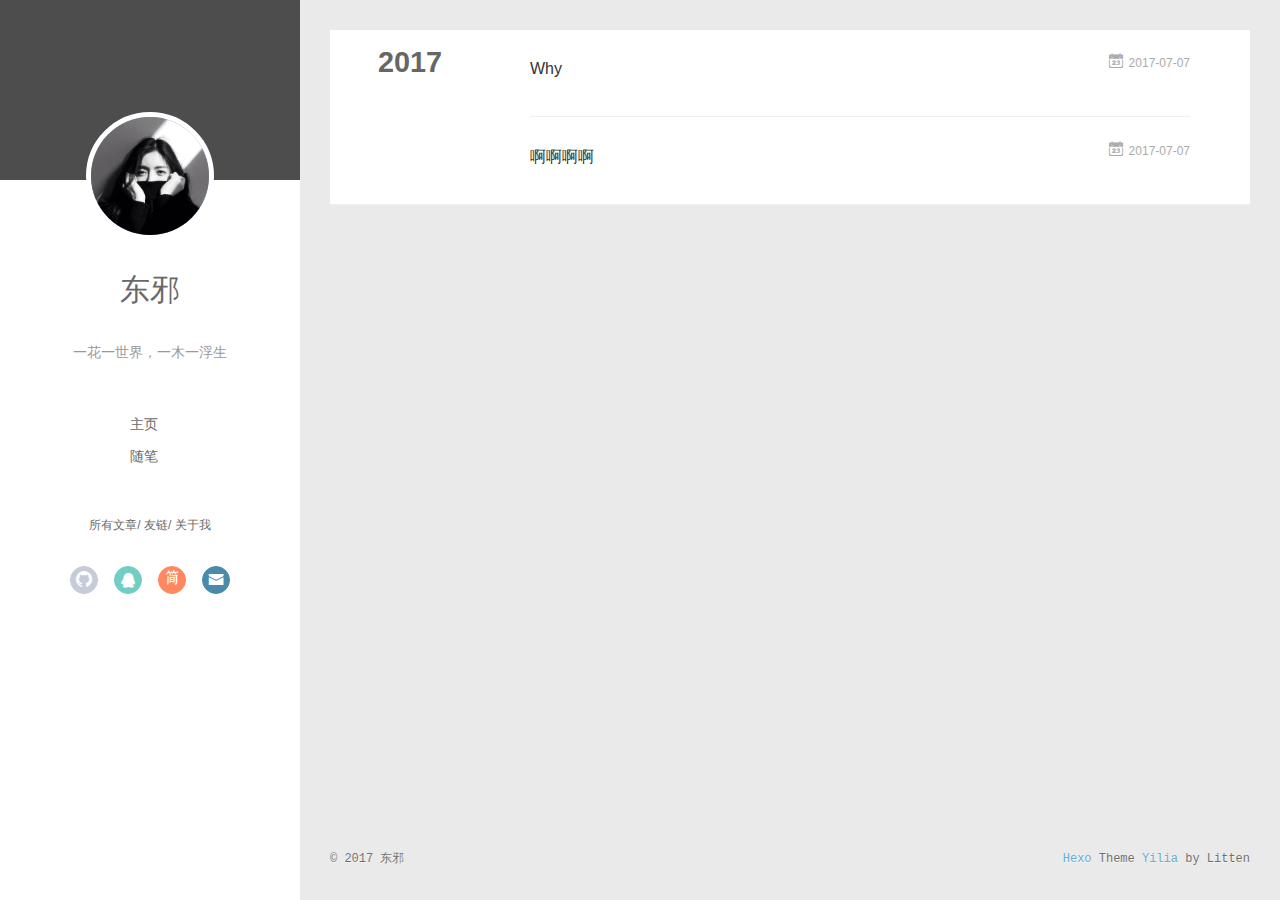
<file: archives/index.html>
<!DOCTYPE html>
<html>
<head>
  <meta charset="utf-8">
  
  <meta name="renderer" content="webkit">
  <meta http-equiv="X-UA-Compatible" content="IE=edge" >
  <link rel="dns-prefetch" href="http://gdongxie.github.io">
  <title>Archives | 东邪的博客</title>
  <meta name="viewport" content="width=device-width, initial-scale=1, maximum-scale=1">
  <meta name="description" content="一花一世界，一木一浮生">
<meta property="og:type" content="website">
<meta property="og:title" content="东邪的博客">
<meta property="og:url" content="http://gdongxie.github.io/archives/index.html">
<meta property="og:site_name" content="东邪的博客">
<meta property="og:description" content="一花一世界，一木一浮生">
<meta name="twitter:card" content="summary">
<meta name="twitter:title" content="东邪的博客">
<meta name="twitter:description" content="一花一世界，一木一浮生">
  
    <link rel="alternative" href="/atom.xml" title="东邪的博客" type="application/atom+xml">
  
  
    <link rel="icon" href="/favicon.png">
  
  <link rel="stylesheet" type="text/css" href="/./main.b3331d.css">
  <style type="text/css">
  
    #container.show {
      background: linear-gradient(200deg,#a0cfe4,#e8c37e);
    }
  </style>
  

  

</head>

<body>
  <div id="container" q-class="show:isCtnShow">
    <canvas id="anm-canvas" class="anm-canvas"></canvas>
    <div class="left-col" q-class="show:isShow">
      
<div class="overlay" style="background: #4d4d4d"></div>
<div class="intrude-less">
	<header id="header" class="inner">
		<a href="/" class="profilepic">
			<img src="/img/girl.jpg" class="js-avatar">
		</a>
		<hgroup>
		  <h1 class="header-author"><a href="/">东邪</a></h1>
		</hgroup>
		
		<p class="header-subtitle">一花一世界，一木一浮生</p>
		

		<nav class="header-menu">
			<ul>
			
				<li><a href="/">主页</a></li>
	        
				<li><a href="/tags/随笔/">随笔</a></li>
	        
			</ul>
		</nav>
		<nav class="header-smart-menu">
    		
    			
    			<a q-on="click: openSlider(e, 'innerArchive')" href="javascript:void(0)">所有文章</a>
    			
            
    			
    			<a q-on="click: openSlider(e, 'friends')" href="javascript:void(0)">友链</a>
    			
            
    			
    			<a q-on="click: openSlider(e, 'aboutme')" href="javascript:void(0)">关于我</a>
    			
            
		</nav>
		<nav class="header-nav">
			<div class="social">
				
					<a class="github" target="_blank" href="https://github.com/gdongxie" title="github"><i class="icon-github"></i></a>
		        
					<a class="qq" target="_blank" href="/976608872" title="qq"><i class="icon-qq"></i></a>
		        
					<a class="jianshu" target="_blank" href="http://www.jianshu.com/" title="jianshu"><i class="icon-jianshu"></i></a>
		        
					<a class="mail" target="_blank" href="mailto:gdongxei@gmail.com" title="mail"><i class="icon-mail"></i></a>
		        
			</div>
		</nav>
	</header>		
</div>

    </div>
    <div class="mid-col" q-class="show:isShow,hide:isShow|isFalse">
      
<nav id="mobile-nav">
  	<div class="overlay js-overlay" style="background: #4d4d4d"></div>
	<div class="btnctn js-mobile-btnctn">
  		<div class="slider-trigger list" q-on="click: openSlider(e)"><i class="icon icon-sort"></i></div>
	</div>
	<div class="intrude-less">
		<header id="header" class="inner">
			<div class="profilepic">
				<img src="/img/girl.jpg" class="js-avatar">
			</div>
			<hgroup>
			  <h1 class="header-author js-header-author">东邪</h1>
			</hgroup>
			
			<p class="header-subtitle"><i class="icon icon-quo-left"></i>一花一世界，一木一浮生<i class="icon icon-quo-right"></i></p>
			
			
			
				
			
				
			
			
			
			<nav class="header-nav">
				<div class="social">
					
						<a class="github" target="_blank" href="https://github.com/gdongxie" title="github"><i class="icon-github"></i></a>
			        
						<a class="qq" target="_blank" href="/976608872" title="qq"><i class="icon-qq"></i></a>
			        
						<a class="jianshu" target="_blank" href="http://www.jianshu.com/" title="jianshu"><i class="icon-jianshu"></i></a>
			        
						<a class="mail" target="_blank" href="mailto:gdongxei@gmail.com" title="mail"><i class="icon-mail"></i></a>
			        
				</div>
			</nav>

			<nav class="header-menu js-header-menu">
				<ul style="width: 50%">
				
				
					<li style="width: 50%"><a href="/">主页</a></li>
		        
					<li style="width: 50%"><a href="/tags/随笔/">随笔</a></li>
		        
				</ul>
			</nav>
		</header>				
	</div>
	<div class="mobile-mask" style="display:none" q-show="isShow"></div>
</nav>

      <div id="wrapper" class="body-wrap">
        <div class="menu-l">
          <div class="canvas-wrap">
            <canvas data-colors="#eaeaea" data-sectionHeight="100" data-contentId="js-content" id="myCanvas1" class="anm-canvas"></canvas>
          </div>
          <div id="js-content" class="content-ll">
            
  
  
    
    
      
      
      <section class="archives-wrap">
        <div class="archive-year-wrap">
          <a href="/archives/2017" class="archive-year">2017</a>
        </div>
        <div class="archives">
    
    <article class="archive-article archive-type-post">
  <div class="archive-article-inner">
    <header class="archive-article-header">
      	<div class="article-meta">
	      	<a href="/2017/07/07/Why/" class="archive-article-date">
  	<time datetime="2017-07-07T08:26:27.000Z" itemprop="datePublished"><i class="icon-calendar icon"></i>2017-07-07</time>
</a>
        </div>
    	 
  
    <h1 itemprop="name">
      <a class="archive-article-title" href="/2017/07/07/Why/">Why</a>
    </h1>
  

        <div class="article-info info-on-right">
          
          

        </div>
        <div class="clearfix"></div>
    </header>
  </div>
</article>
  
    
    
    <article class="archive-article archive-type-post">
  <div class="archive-article-inner">
    <header class="archive-article-header">
      	<div class="article-meta">
	      	<a href="/2017/07/07/啊啊啊啊/" class="archive-article-date">
  	<time datetime="2017-07-07T08:19:22.000Z" itemprop="datePublished"><i class="icon-calendar icon"></i>2017-07-07</time>
</a>
        </div>
    	 
  
    <h1 itemprop="name">
      <a class="archive-article-title" href="/2017/07/07/啊啊啊啊/">啊啊啊啊</a>
    </h1>
  

        <div class="article-info info-on-right">
          
          

        </div>
        <div class="clearfix"></div>
    </header>
  </div>
</article>
  
  
    </div></section>
  

    


          </div>
        </div>
      </div>
      <footer id="footer">
  <div class="outer">
    <div id="footer-info">
    	<div class="footer-left">
    		&copy; 2017 东邪
    	</div>
      	<div class="footer-right">
      		<a href="http://hexo.io/" target="_blank">Hexo</a>  Theme <a href="https://github.com/litten/hexo-theme-yilia" target="_blank">Yilia</a> by Litten
      	</div>
    </div>
  </div>
</footer>
    </div>
    <script>
	var yiliaConfig = {
		mathjax: false,
		isHome: false,
		isPost: false,
		isArchive: true,
		isTag: false,
		isCategory: false,
		open_in_new: false,
		root: "/",
		innerArchive: true,
		showTags: true
	}
</script>

<script>!function(t){function n(e){if(r[e])return r[e].exports;var i=r[e]={exports:{},id:e,loaded:!1};return t[e].call(i.exports,i,i.exports,n),i.loaded=!0,i.exports}var r={};n.m=t,n.c=r,n.p="./",n(0)}([function(t,n,r){r(194),t.exports=r(190)},function(t,n,r){var e=r(3),i=r(52),o=r(27),u=r(28),c=r(53),f="prototype",a=function(t,n,r){var s,l,h,v,p=t&a.F,d=t&a.G,y=t&a.S,g=t&a.P,b=t&a.B,m=d?e:y?e[n]||(e[n]={}):(e[n]||{})[f],x=d?i:i[n]||(i[n]={}),w=x[f]||(x[f]={});d&&(r=n);for(s in r)l=!p&&m&&void 0!==m[s],h=(l?m:r)[s],v=b&&l?c(h,e):g&&"function"==typeof h?c(Function.call,h):h,m&&u(m,s,h,t&a.U),x[s]!=h&&o(x,s,v),g&&w[s]!=h&&(w[s]=h)};e.core=i,a.F=1,a.G=2,a.S=4,a.P=8,a.B=16,a.W=32,a.U=64,a.R=128,t.exports=a},function(t,n,r){var e=r(6);t.exports=function(t){if(!e(t))throw TypeError(t+" is not an object!");return t}},function(t,n){var r=t.exports="undefined"!=typeof window&&window.Math==Math?window:"undefined"!=typeof self&&self.Math==Math?self:Function("return this")();"number"==typeof __g&&(__g=r)},function(t,n){t.exports=function(t){try{return!!t()}catch(t){return!0}}},function(t,n){var r=t.exports="undefined"!=typeof window&&window.Math==Math?window:"undefined"!=typeof self&&self.Math==Math?self:Function("return this")();"number"==typeof __g&&(__g=r)},function(t,n){t.exports=function(t){return"object"==typeof t?null!==t:"function"==typeof t}},function(t,n,r){var e=r(126)("wks"),i=r(76),o=r(3).Symbol,u="function"==typeof o;(t.exports=function(t){return e[t]||(e[t]=u&&o[t]||(u?o:i)("Symbol."+t))}).store=e},function(t,n){var r={}.hasOwnProperty;t.exports=function(t,n){return r.call(t,n)}},function(t,n,r){var e=r(94),i=r(33);t.exports=function(t){return e(i(t))}},function(t,n,r){t.exports=!r(4)(function(){return 7!=Object.defineProperty({},"a",{get:function(){return 7}}).a})},function(t,n,r){var e=r(2),i=r(167),o=r(50),u=Object.defineProperty;n.f=r(10)?Object.defineProperty:function(t,n,r){if(e(t),n=o(n,!0),e(r),i)try{return u(t,n,r)}catch(t){}if("get"in r||"set"in r)throw TypeError("Accessors not supported!");return"value"in r&&(t[n]=r.value),t}},function(t,n,r){t.exports=!r(18)(function(){return 7!=Object.defineProperty({},"a",{get:function(){return 7}}).a})},function(t,n,r){var e=r(14),i=r(22);t.exports=r(12)?function(t,n,r){return e.f(t,n,i(1,r))}:function(t,n,r){return t[n]=r,t}},function(t,n,r){var e=r(20),i=r(58),o=r(42),u=Object.defineProperty;n.f=r(12)?Object.defineProperty:function(t,n,r){if(e(t),n=o(n,!0),e(r),i)try{return u(t,n,r)}catch(t){}if("get"in r||"set"in r)throw TypeError("Accessors not supported!");return"value"in r&&(t[n]=r.value),t}},function(t,n,r){var e=r(40)("wks"),i=r(23),o=r(5).Symbol,u="function"==typeof o;(t.exports=function(t){return e[t]||(e[t]=u&&o[t]||(u?o:i)("Symbol."+t))}).store=e},function(t,n,r){var e=r(67),i=Math.min;t.exports=function(t){return t>0?i(e(t),9007199254740991):0}},function(t,n,r){var e=r(46);t.exports=function(t){return Object(e(t))}},function(t,n){t.exports=function(t){try{return!!t()}catch(t){return!0}}},function(t,n,r){var e=r(63),i=r(34);t.exports=Object.keys||function(t){return e(t,i)}},function(t,n,r){var e=r(21);t.exports=function(t){if(!e(t))throw TypeError(t+" is not an object!");return t}},function(t,n){t.exports=function(t){return"object"==typeof t?null!==t:"function"==typeof t}},function(t,n){t.exports=function(t,n){return{enumerable:!(1&t),configurable:!(2&t),writable:!(4&t),value:n}}},function(t,n){var r=0,e=Math.random();t.exports=function(t){return"Symbol(".concat(void 0===t?"":t,")_",(++r+e).toString(36))}},function(t,n){var r={}.hasOwnProperty;t.exports=function(t,n){return r.call(t,n)}},function(t,n){var r=t.exports={version:"2.4.0"};"number"==typeof __e&&(__e=r)},function(t,n){t.exports=function(t){if("function"!=typeof t)throw TypeError(t+" is not a function!");return t}},function(t,n,r){var e=r(11),i=r(66);t.exports=r(10)?function(t,n,r){return e.f(t,n,i(1,r))}:function(t,n,r){return t[n]=r,t}},function(t,n,r){var e=r(3),i=r(27),o=r(24),u=r(76)("src"),c="toString",f=Function[c],a=(""+f).split(c);r(52).inspectSource=function(t){return f.call(t)},(t.exports=function(t,n,r,c){var f="function"==typeof r;f&&(o(r,"name")||i(r,"name",n)),t[n]!==r&&(f&&(o(r,u)||i(r,u,t[n]?""+t[n]:a.join(String(n)))),t===e?t[n]=r:c?t[n]?t[n]=r:i(t,n,r):(delete t[n],i(t,n,r)))})(Function.prototype,c,function(){return"function"==typeof this&&this[u]||f.call(this)})},function(t,n,r){var e=r(1),i=r(4),o=r(46),u=function(t,n,r,e){var i=String(o(t)),u="<"+n;return""!==r&&(u+=" "+r+'="'+String(e).replace(/"/g,"&quot;")+'"'),u+">"+i+"</"+n+">"};t.exports=function(t,n){var r={};r[t]=n(u),e(e.P+e.F*i(function(){var n=""[t]('"');return n!==n.toLowerCase()||n.split('"').length>3}),"String",r)}},function(t,n,r){var e=r(115),i=r(46);t.exports=function(t){return e(i(t))}},function(t,n,r){var e=r(116),i=r(66),o=r(30),u=r(50),c=r(24),f=r(167),a=Object.getOwnPropertyDescriptor;n.f=r(10)?a:function(t,n){if(t=o(t),n=u(n,!0),f)try{return a(t,n)}catch(t){}if(c(t,n))return i(!e.f.call(t,n),t[n])}},function(t,n,r){var e=r(24),i=r(17),o=r(145)("IE_PROTO"),u=Object.prototype;t.exports=Object.getPrototypeOf||function(t){return t=i(t),e(t,o)?t[o]:"function"==typeof t.constructor&&t instanceof t.constructor?t.constructor.prototype:t instanceof Object?u:null}},function(t,n){t.exports=function(t){if(void 0==t)throw TypeError("Can't call method on  "+t);return t}},function(t,n){t.exports="constructor,hasOwnProperty,isPrototypeOf,propertyIsEnumerable,toLocaleString,toString,valueOf".split(",")},function(t,n){t.exports={}},function(t,n){t.exports=!0},function(t,n){n.f={}.propertyIsEnumerable},function(t,n,r){var e=r(14).f,i=r(8),o=r(15)("toStringTag");t.exports=function(t,n,r){t&&!i(t=r?t:t.prototype,o)&&e(t,o,{configurable:!0,value:n})}},function(t,n,r){var e=r(40)("keys"),i=r(23);t.exports=function(t){return e[t]||(e[t]=i(t))}},function(t,n,r){var e=r(5),i="__core-js_shared__",o=e[i]||(e[i]={});t.exports=function(t){return o[t]||(o[t]={})}},function(t,n){var r=Math.ceil,e=Math.floor;t.exports=function(t){return isNaN(t=+t)?0:(t>0?e:r)(t)}},function(t,n,r){var e=r(21);t.exports=function(t,n){if(!e(t))return t;var r,i;if(n&&"function"==typeof(r=t.toString)&&!e(i=r.call(t)))return i;if("function"==typeof(r=t.valueOf)&&!e(i=r.call(t)))return i;if(!n&&"function"==typeof(r=t.toString)&&!e(i=r.call(t)))return i;throw TypeError("Can't convert object to primitive value")}},function(t,n,r){var e=r(5),i=r(25),o=r(36),u=r(44),c=r(14).f;t.exports=function(t){var n=i.Symbol||(i.Symbol=o?{}:e.Symbol||{});"_"==t.charAt(0)||t in n||c(n,t,{value:u.f(t)})}},function(t,n,r){n.f=r(15)},function(t,n){var r={}.toString;t.exports=function(t){return r.call(t).slice(8,-1)}},function(t,n){t.exports=function(t){if(void 0==t)throw TypeError("Can't call method on  "+t);return t}},function(t,n,r){var e=r(4);t.exports=function(t,n){return!!t&&e(function(){n?t.call(null,function(){},1):t.call(null)})}},function(t,n,r){var e=r(53),i=r(115),o=r(17),u=r(16),c=r(202);t.exports=function(t,n){var r=1==t,f=2==t,a=3==t,s=4==t,l=6==t,h=5==t||l,v=n||c;return function(n,c,p){for(var d,y,g=o(n),b=i(g),m=e(c,p,3),x=u(b.length),w=0,S=r?v(n,x):f?v(n,0):void 0;x>w;w++)if((h||w in b)&&(d=b[w],y=m(d,w,g),t))if(r)S[w]=y;else if(y)switch(t){case 3:return!0;case 5:return d;case 6:return w;case 2:S.push(d)}else if(s)return!1;return l?-1:a||s?s:S}}},function(t,n,r){var e=r(1),i=r(52),o=r(4);t.exports=function(t,n){var r=(i.Object||{})[t]||Object[t],u={};u[t]=n(r),e(e.S+e.F*o(function(){r(1)}),"Object",u)}},function(t,n,r){var e=r(6);t.exports=function(t,n){if(!e(t))return t;var r,i;if(n&&"function"==typeof(r=t.toString)&&!e(i=r.call(t)))return i;if("function"==typeof(r=t.valueOf)&&!e(i=r.call(t)))return i;if(!n&&"function"==typeof(r=t.toString)&&!e(i=r.call(t)))return i;throw TypeError("Can't convert object to primitive value")}},function(t,n,r){var e=r(5),i=r(25),o=r(91),u=r(13),c="prototype",f=function(t,n,r){var a,s,l,h=t&f.F,v=t&f.G,p=t&f.S,d=t&f.P,y=t&f.B,g=t&f.W,b=v?i:i[n]||(i[n]={}),m=b[c],x=v?e:p?e[n]:(e[n]||{})[c];v&&(r=n);for(a in r)(s=!h&&x&&void 0!==x[a])&&a in b||(l=s?x[a]:r[a],b[a]=v&&"function"!=typeof x[a]?r[a]:y&&s?o(l,e):g&&x[a]==l?function(t){var n=function(n,r,e){if(this instanceof t){switch(arguments.length){case 0:return new t;case 1:return new t(n);case 2:return new t(n,r)}return new t(n,r,e)}return t.apply(this,arguments)};return n[c]=t[c],n}(l):d&&"function"==typeof l?o(Function.call,l):l,d&&((b.virtual||(b.virtual={}))[a]=l,t&f.R&&m&&!m[a]&&u(m,a,l)))};f.F=1,f.G=2,f.S=4,f.P=8,f.B=16,f.W=32,f.U=64,f.R=128,t.exports=f},function(t,n){var r=t.exports={version:"2.4.0"};"number"==typeof __e&&(__e=r)},function(t,n,r){var e=r(26);t.exports=function(t,n,r){if(e(t),void 0===n)return t;switch(r){case 1:return function(r){return t.call(n,r)};case 2:return function(r,e){return t.call(n,r,e)};case 3:return function(r,e,i){return t.call(n,r,e,i)}}return function(){return t.apply(n,arguments)}}},function(t,n,r){var e=r(183),i=r(1),o=r(126)("metadata"),u=o.store||(o.store=new(r(186))),c=function(t,n,r){var i=u.get(t);if(!i){if(!r)return;u.set(t,i=new e)}var o=i.get(n);if(!o){if(!r)return;i.set(n,o=new e)}return o},f=function(t,n,r){var e=c(n,r,!1);return void 0!==e&&e.has(t)},a=function(t,n,r){var e=c(n,r,!1);return void 0===e?void 0:e.get(t)},s=function(t,n,r,e){c(r,e,!0).set(t,n)},l=function(t,n){var r=c(t,n,!1),e=[];return r&&r.forEach(function(t,n){e.push(n)}),e},h=function(t){return void 0===t||"symbol"==typeof t?t:String(t)},v=function(t){i(i.S,"Reflect",t)};t.exports={store:u,map:c,has:f,get:a,set:s,keys:l,key:h,exp:v}},function(t,n,r){"use strict";if(r(10)){var e=r(69),i=r(3),o=r(4),u=r(1),c=r(127),f=r(152),a=r(53),s=r(68),l=r(66),h=r(27),v=r(73),p=r(67),d=r(16),y=r(75),g=r(50),b=r(24),m=r(180),x=r(114),w=r(6),S=r(17),_=r(137),O=r(70),E=r(32),P=r(71).f,j=r(154),F=r(76),M=r(7),A=r(48),N=r(117),T=r(146),I=r(155),k=r(80),L=r(123),R=r(74),C=r(130),D=r(160),U=r(11),W=r(31),G=U.f,B=W.f,V=i.RangeError,z=i.TypeError,q=i.Uint8Array,K="ArrayBuffer",J="Shared"+K,Y="BYTES_PER_ELEMENT",H="prototype",$=Array[H],X=f.ArrayBuffer,Q=f.DataView,Z=A(0),tt=A(2),nt=A(3),rt=A(4),et=A(5),it=A(6),ot=N(!0),ut=N(!1),ct=I.values,ft=I.keys,at=I.entries,st=$.lastIndexOf,lt=$.reduce,ht=$.reduceRight,vt=$.join,pt=$.sort,dt=$.slice,yt=$.toString,gt=$.toLocaleString,bt=M("iterator"),mt=M("toStringTag"),xt=F("typed_constructor"),wt=F("def_constructor"),St=c.CONSTR,_t=c.TYPED,Ot=c.VIEW,Et="Wrong length!",Pt=A(1,function(t,n){return Tt(T(t,t[wt]),n)}),jt=o(function(){return 1===new q(new Uint16Array([1]).buffer)[0]}),Ft=!!q&&!!q[H].set&&o(function(){new q(1).set({})}),Mt=function(t,n){if(void 0===t)throw z(Et);var r=+t,e=d(t);if(n&&!m(r,e))throw V(Et);return e},At=function(t,n){var r=p(t);if(r<0||r%n)throw V("Wrong offset!");return r},Nt=function(t){if(w(t)&&_t in t)return t;throw z(t+" is not a typed array!")},Tt=function(t,n){if(!(w(t)&&xt in t))throw z("It is not a typed array constructor!");return new t(n)},It=function(t,n){return kt(T(t,t[wt]),n)},kt=function(t,n){for(var r=0,e=n.length,i=Tt(t,e);e>r;)i[r]=n[r++];return i},Lt=function(t,n,r){G(t,n,{get:function(){return this._d[r]}})},Rt=function(t){var n,r,e,i,o,u,c=S(t),f=arguments.length,s=f>1?arguments[1]:void 0,l=void 0!==s,h=j(c);if(void 0!=h&&!_(h)){for(u=h.call(c),e=[],n=0;!(o=u.next()).done;n++)e.push(o.value);c=e}for(l&&f>2&&(s=a(s,arguments[2],2)),n=0,r=d(c.length),i=Tt(this,r);r>n;n++)i[n]=l?s(c[n],n):c[n];return i},Ct=function(){for(var t=0,n=arguments.length,r=Tt(this,n);n>t;)r[t]=arguments[t++];return r},Dt=!!q&&o(function(){gt.call(new q(1))}),Ut=function(){return gt.apply(Dt?dt.call(Nt(this)):Nt(this),arguments)},Wt={copyWithin:function(t,n){return D.call(Nt(this),t,n,arguments.length>2?arguments[2]:void 0)},every:function(t){return rt(Nt(this),t,arguments.length>1?arguments[1]:void 0)},fill:function(t){return C.apply(Nt(this),arguments)},filter:function(t){return It(this,tt(Nt(this),t,arguments.length>1?arguments[1]:void 0))},find:function(t){return et(Nt(this),t,arguments.length>1?arguments[1]:void 0)},findIndex:function(t){return it(Nt(this),t,arguments.length>1?arguments[1]:void 0)},forEach:function(t){Z(Nt(this),t,arguments.length>1?arguments[1]:void 0)},indexOf:function(t){return ut(Nt(this),t,arguments.length>1?arguments[1]:void 0)},includes:function(t){return ot(Nt(this),t,arguments.length>1?arguments[1]:void 0)},join:function(t){return vt.apply(Nt(this),arguments)},lastIndexOf:function(t){return st.apply(Nt(this),arguments)},map:function(t){return Pt(Nt(this),t,arguments.length>1?arguments[1]:void 0)},reduce:function(t){return lt.apply(Nt(this),arguments)},reduceRight:function(t){return ht.apply(Nt(this),arguments)},reverse:function(){for(var t,n=this,r=Nt(n).length,e=Math.floor(r/2),i=0;i<e;)t=n[i],n[i++]=n[--r],n[r]=t;return n},some:function(t){return nt(Nt(this),t,arguments.length>1?arguments[1]:void 0)},sort:function(t){return pt.call(Nt(this),t)},subarray:function(t,n){var r=Nt(this),e=r.length,i=y(t,e);return new(T(r,r[wt]))(r.buffer,r.byteOffset+i*r.BYTES_PER_ELEMENT,d((void 0===n?e:y(n,e))-i))}},Gt=function(t,n){return It(this,dt.call(Nt(this),t,n))},Bt=function(t){Nt(this);var n=At(arguments[1],1),r=this.length,e=S(t),i=d(e.length),o=0;if(i+n>r)throw V(Et);for(;o<i;)this[n+o]=e[o++]},Vt={entries:function(){return at.call(Nt(this))},keys:function(){return ft.call(Nt(this))},values:function(){return ct.call(Nt(this))}},zt=function(t,n){return w(t)&&t[_t]&&"symbol"!=typeof n&&n in t&&String(+n)==String(n)},qt=function(t,n){return zt(t,n=g(n,!0))?l(2,t[n]):B(t,n)},Kt=function(t,n,r){return!(zt(t,n=g(n,!0))&&w(r)&&b(r,"value"))||b(r,"get")||b(r,"set")||r.configurable||b(r,"writable")&&!r.writable||b(r,"enumerable")&&!r.enumerable?G(t,n,r):(t[n]=r.value,t)};St||(W.f=qt,U.f=Kt),u(u.S+u.F*!St,"Object",{getOwnPropertyDescriptor:qt,defineProperty:Kt}),o(function(){yt.call({})})&&(yt=gt=function(){return vt.call(this)});var Jt=v({},Wt);v(Jt,Vt),h(Jt,bt,Vt.values),v(Jt,{slice:Gt,set:Bt,constructor:function(){},toString:yt,toLocaleString:Ut}),Lt(Jt,"buffer","b"),Lt(Jt,"byteOffset","o"),Lt(Jt,"byteLength","l"),Lt(Jt,"length","e"),G(Jt,mt,{get:function(){return this[_t]}}),t.exports=function(t,n,r,f){f=!!f;var a=t+(f?"Clamped":"")+"Array",l="Uint8Array"!=a,v="get"+t,p="set"+t,y=i[a],g=y||{},b=y&&E(y),m=!y||!c.ABV,S={},_=y&&y[H],j=function(t,r){var e=t._d;return e.v[v](r*n+e.o,jt)},F=function(t,r,e){var i=t._d;f&&(e=(e=Math.round(e))<0?0:e>255?255:255&e),i.v[p](r*n+i.o,e,jt)},M=function(t,n){G(t,n,{get:function(){return j(this,n)},set:function(t){return F(this,n,t)},enumerable:!0})};m?(y=r(function(t,r,e,i){s(t,y,a,"_d");var o,u,c,f,l=0,v=0;if(w(r)){if(!(r instanceof X||(f=x(r))==K||f==J))return _t in r?kt(y,r):Rt.call(y,r);o=r,v=At(e,n);var p=r.byteLength;if(void 0===i){if(p%n)throw V(Et);if((u=p-v)<0)throw V(Et)}else if((u=d(i)*n)+v>p)throw V(Et);c=u/n}else c=Mt(r,!0),u=c*n,o=new X(u);for(h(t,"_d",{b:o,o:v,l:u,e:c,v:new Q(o)});l<c;)M(t,l++)}),_=y[H]=O(Jt),h(_,"constructor",y)):L(function(t){new y(null),new y(t)},!0)||(y=r(function(t,r,e,i){s(t,y,a);var o;return w(r)?r instanceof X||(o=x(r))==K||o==J?void 0!==i?new g(r,At(e,n),i):void 0!==e?new g(r,At(e,n)):new g(r):_t in r?kt(y,r):Rt.call(y,r):new g(Mt(r,l))}),Z(b!==Function.prototype?P(g).concat(P(b)):P(g),function(t){t in y||h(y,t,g[t])}),y[H]=_,e||(_.constructor=y));var A=_[bt],N=!!A&&("values"==A.name||void 0==A.name),T=Vt.values;h(y,xt,!0),h(_,_t,a),h(_,Ot,!0),h(_,wt,y),(f?new y(1)[mt]==a:mt in _)||G(_,mt,{get:function(){return a}}),S[a]=y,u(u.G+u.W+u.F*(y!=g),S),u(u.S,a,{BYTES_PER_ELEMENT:n,from:Rt,of:Ct}),Y in _||h(_,Y,n),u(u.P,a,Wt),R(a),u(u.P+u.F*Ft,a,{set:Bt}),u(u.P+u.F*!N,a,Vt),u(u.P+u.F*(_.toString!=yt),a,{toString:yt}),u(u.P+u.F*o(function(){new y(1).slice()}),a,{slice:Gt}),u(u.P+u.F*(o(function(){return[1,2].toLocaleString()!=new y([1,2]).toLocaleString()})||!o(function(){_.toLocaleString.call([1,2])})),a,{toLocaleString:Ut}),k[a]=N?A:T,e||N||h(_,bt,T)}}else t.exports=function(){}},function(t,n){var r={}.toString;t.exports=function(t){return r.call(t).slice(8,-1)}},function(t,n,r){var e=r(21),i=r(5).document,o=e(i)&&e(i.createElement);t.exports=function(t){return o?i.createElement(t):{}}},function(t,n,r){t.exports=!r(12)&&!r(18)(function(){return 7!=Object.defineProperty(r(57)("div"),"a",{get:function(){return 7}}).a})},function(t,n,r){"use strict";var e=r(36),i=r(51),o=r(64),u=r(13),c=r(8),f=r(35),a=r(96),s=r(38),l=r(103),h=r(15)("iterator"),v=!([].keys&&"next"in[].keys()),p="keys",d="values",y=function(){return this};t.exports=function(t,n,r,g,b,m,x){a(r,n,g);var w,S,_,O=function(t){if(!v&&t in F)return F[t];switch(t){case p:case d:return function(){return new r(this,t)}}return function(){return new r(this,t)}},E=n+" Iterator",P=b==d,j=!1,F=t.prototype,M=F[h]||F["@@iterator"]||b&&F[b],A=M||O(b),N=b?P?O("entries"):A:void 0,T="Array"==n?F.entries||M:M;if(T&&(_=l(T.call(new t)))!==Object.prototype&&(s(_,E,!0),e||c(_,h)||u(_,h,y)),P&&M&&M.name!==d&&(j=!0,A=function(){return M.call(this)}),e&&!x||!v&&!j&&F[h]||u(F,h,A),f[n]=A,f[E]=y,b)if(w={values:P?A:O(d),keys:m?A:O(p),entries:N},x)for(S in w)S in F||o(F,S,w[S]);else i(i.P+i.F*(v||j),n,w);return w}},function(t,n,r){var e=r(20),i=r(100),o=r(34),u=r(39)("IE_PROTO"),c=function(){},f="prototype",a=function(){var t,n=r(57)("iframe"),e=o.length;for(n.style.display="none",r(93).appendChild(n),n.src="javascript:",t=n.contentWindow.document,t.open(),t.write("<script>document.F=Object<\/script>"),t.close(),a=t.F;e--;)delete a[f][o[e]];return a()};t.exports=Object.create||function(t,n){var r;return null!==t?(c[f]=e(t),r=new c,c[f]=null,r[u]=t):r=a(),void 0===n?r:i(r,n)}},function(t,n,r){var e=r(63),i=r(34).concat("length","prototype");n.f=Object.getOwnPropertyNames||function(t){return e(t,i)}},function(t,n){n.f=Object.getOwnPropertySymbols},function(t,n,r){var e=r(8),i=r(9),o=r(90)(!1),u=r(39)("IE_PROTO");t.exports=function(t,n){var r,c=i(t),f=0,a=[];for(r in c)r!=u&&e(c,r)&&a.push(r);for(;n.length>f;)e(c,r=n[f++])&&(~o(a,r)||a.push(r));return a}},function(t,n,r){t.exports=r(13)},function(t,n,r){var e=r(76)("meta"),i=r(6),o=r(24),u=r(11).f,c=0,f=Object.isExtensible||function(){return!0},a=!r(4)(function(){return f(Object.preventExtensions({}))}),s=function(t){u(t,e,{value:{i:"O"+ ++c,w:{}}})},l=function(t,n){if(!i(t))return"symbol"==typeof t?t:("string"==typeof t?"S":"P")+t;if(!o(t,e)){if(!f(t))return"F";if(!n)return"E";s(t)}return t[e].i},h=function(t,n){if(!o(t,e)){if(!f(t))return!0;if(!n)return!1;s(t)}return t[e].w},v=function(t){return a&&p.NEED&&f(t)&&!o(t,e)&&s(t),t},p=t.exports={KEY:e,NEED:!1,fastKey:l,getWeak:h,onFreeze:v}},function(t,n){t.exports=function(t,n){return{enumerable:!(1&t),configurable:!(2&t),writable:!(4&t),value:n}}},function(t,n){var r=Math.ceil,e=Math.floor;t.exports=function(t){return isNaN(t=+t)?0:(t>0?e:r)(t)}},function(t,n){t.exports=function(t,n,r,e){if(!(t instanceof n)||void 0!==e&&e in t)throw TypeError(r+": incorrect invocation!");return t}},function(t,n){t.exports=!1},function(t,n,r){var e=r(2),i=r(173),o=r(133),u=r(145)("IE_PROTO"),c=function(){},f="prototype",a=function(){var t,n=r(132)("iframe"),e=o.length;for(n.style.display="none",r(135).appendChild(n),n.src="javascript:",t=n.contentWindow.document,t.open(),t.write("<script>document.F=Object<\/script>"),t.close(),a=t.F;e--;)delete a[f][o[e]];return a()};t.exports=Object.create||function(t,n){var r;return null!==t?(c[f]=e(t),r=new c,c[f]=null,r[u]=t):r=a(),void 0===n?r:i(r,n)}},function(t,n,r){var e=r(175),i=r(133).concat("length","prototype");n.f=Object.getOwnPropertyNames||function(t){return e(t,i)}},function(t,n,r){var e=r(175),i=r(133);t.exports=Object.keys||function(t){return e(t,i)}},function(t,n,r){var e=r(28);t.exports=function(t,n,r){for(var i in n)e(t,i,n[i],r);return t}},function(t,n,r){"use strict";var e=r(3),i=r(11),o=r(10),u=r(7)("species");t.exports=function(t){var n=e[t];o&&n&&!n[u]&&i.f(n,u,{configurable:!0,get:function(){return this}})}},function(t,n,r){var e=r(67),i=Math.max,o=Math.min;t.exports=function(t,n){return t=e(t),t<0?i(t+n,0):o(t,n)}},function(t,n){var r=0,e=Math.random();t.exports=function(t){return"Symbol(".concat(void 0===t?"":t,")_",(++r+e).toString(36))}},function(t,n,r){var e=r(33);t.exports=function(t){return Object(e(t))}},function(t,n,r){var e=r(7)("unscopables"),i=Array.prototype;void 0==i[e]&&r(27)(i,e,{}),t.exports=function(t){i[e][t]=!0}},function(t,n,r){var e=r(53),i=r(169),o=r(137),u=r(2),c=r(16),f=r(154),a={},s={},n=t.exports=function(t,n,r,l,h){var v,p,d,y,g=h?function(){return t}:f(t),b=e(r,l,n?2:1),m=0;if("function"!=typeof g)throw TypeError(t+" is not iterable!");if(o(g)){for(v=c(t.length);v>m;m++)if((y=n?b(u(p=t[m])[0],p[1]):b(t[m]))===a||y===s)return y}else for(d=g.call(t);!(p=d.next()).done;)if((y=i(d,b,p.value,n))===a||y===s)return y};n.BREAK=a,n.RETURN=s},function(t,n){t.exports={}},function(t,n,r){var e=r(11).f,i=r(24),o=r(7)("toStringTag");t.exports=function(t,n,r){t&&!i(t=r?t:t.prototype,o)&&e(t,o,{configurable:!0,value:n})}},function(t,n,r){var e=r(1),i=r(46),o=r(4),u=r(150),c="["+u+"]",f="​",a=RegExp("^"+c+c+"*"),s=RegExp(c+c+"*$"),l=function(t,n,r){var i={},c=o(function(){return!!u[t]()||f[t]()!=f}),a=i[t]=c?n(h):u[t];r&&(i[r]=a),e(e.P+e.F*c,"String",i)},h=l.trim=function(t,n){return t=String(i(t)),1&n&&(t=t.replace(a,"")),2&n&&(t=t.replace(s,"")),t};t.exports=l},function(t,n,r){t.exports={default:r(86),__esModule:!0}},function(t,n,r){t.exports={default:r(87),__esModule:!0}},function(t,n,r){"use strict";function e(t){return t&&t.__esModule?t:{default:t}}n.__esModule=!0;var i=r(84),o=e(i),u=r(83),c=e(u),f="function"==typeof c.default&&"symbol"==typeof o.default?function(t){return typeof t}:function(t){return t&&"function"==typeof c.default&&t.constructor===c.default&&t!==c.default.prototype?"symbol":typeof t};n.default="function"==typeof c.default&&"symbol"===f(o.default)?function(t){return void 0===t?"undefined":f(t)}:function(t){return t&&"function"==typeof c.default&&t.constructor===c.default&&t!==c.default.prototype?"symbol":void 0===t?"undefined":f(t)}},function(t,n,r){r(110),r(108),r(111),r(112),t.exports=r(25).Symbol},function(t,n,r){r(109),r(113),t.exports=r(44).f("iterator")},function(t,n){t.exports=function(t){if("function"!=typeof t)throw TypeError(t+" is not a function!");return t}},function(t,n){t.exports=function(){}},function(t,n,r){var e=r(9),i=r(106),o=r(105);t.exports=function(t){return function(n,r,u){var c,f=e(n),a=i(f.length),s=o(u,a);if(t&&r!=r){for(;a>s;)if((c=f[s++])!=c)return!0}else for(;a>s;s++)if((t||s in f)&&f[s]===r)return t||s||0;return!t&&-1}}},function(t,n,r){var e=r(88);t.exports=function(t,n,r){if(e(t),void 0===n)return t;switch(r){case 1:return function(r){return t.call(n,r)};case 2:return function(r,e){return t.call(n,r,e)};case 3:return function(r,e,i){return t.call(n,r,e,i)}}return function(){return t.apply(n,arguments)}}},function(t,n,r){var e=r(19),i=r(62),o=r(37);t.exports=function(t){var n=e(t),r=i.f;if(r)for(var u,c=r(t),f=o.f,a=0;c.length>a;)f.call(t,u=c[a++])&&n.push(u);return n}},function(t,n,r){t.exports=r(5).document&&document.documentElement},function(t,n,r){var e=r(56);t.exports=Object("z").propertyIsEnumerable(0)?Object:function(t){return"String"==e(t)?t.split(""):Object(t)}},function(t,n,r){var e=r(56);t.exports=Array.isArray||function(t){return"Array"==e(t)}},function(t,n,r){"use strict";var e=r(60),i=r(22),o=r(38),u={};r(13)(u,r(15)("iterator"),function(){return this}),t.exports=function(t,n,r){t.prototype=e(u,{next:i(1,r)}),o(t,n+" Iterator")}},function(t,n){t.exports=function(t,n){return{value:n,done:!!t}}},function(t,n,r){var e=r(19),i=r(9);t.exports=function(t,n){for(var r,o=i(t),u=e(o),c=u.length,f=0;c>f;)if(o[r=u[f++]]===n)return r}},function(t,n,r){var e=r(23)("meta"),i=r(21),o=r(8),u=r(14).f,c=0,f=Object.isExtensible||function(){return!0},a=!r(18)(function(){return f(Object.preventExtensions({}))}),s=function(t){u(t,e,{value:{i:"O"+ ++c,w:{}}})},l=function(t,n){if(!i(t))return"symbol"==typeof t?t:("string"==typeof t?"S":"P")+t;if(!o(t,e)){if(!f(t))return"F";if(!n)return"E";s(t)}return t[e].i},h=function(t,n){if(!o(t,e)){if(!f(t))return!0;if(!n)return!1;s(t)}return t[e].w},v=function(t){return a&&p.NEED&&f(t)&&!o(t,e)&&s(t),t},p=t.exports={KEY:e,NEED:!1,fastKey:l,getWeak:h,onFreeze:v}},function(t,n,r){var e=r(14),i=r(20),o=r(19);t.exports=r(12)?Object.defineProperties:function(t,n){i(t);for(var r,u=o(n),c=u.length,f=0;c>f;)e.f(t,r=u[f++],n[r]);return t}},function(t,n,r){var e=r(37),i=r(22),o=r(9),u=r(42),c=r(8),f=r(58),a=Object.getOwnPropertyDescriptor;n.f=r(12)?a:function(t,n){if(t=o(t),n=u(n,!0),f)try{return a(t,n)}catch(t){}if(c(t,n))return i(!e.f.call(t,n),t[n])}},function(t,n,r){var e=r(9),i=r(61).f,o={}.toString,u="object"==typeof window&&window&&Object.getOwnPropertyNames?Object.getOwnPropertyNames(window):[],c=function(t){try{return i(t)}catch(t){return u.slice()}};t.exports.f=function(t){return u&&"[object Window]"==o.call(t)?c(t):i(e(t))}},function(t,n,r){var e=r(8),i=r(77),o=r(39)("IE_PROTO"),u=Object.prototype;t.exports=Object.getPrototypeOf||function(t){return t=i(t),e(t,o)?t[o]:"function"==typeof t.constructor&&t instanceof t.constructor?t.constructor.prototype:t instanceof Object?u:null}},function(t,n,r){var e=r(41),i=r(33);t.exports=function(t){return function(n,r){var o,u,c=String(i(n)),f=e(r),a=c.length;return f<0||f>=a?t?"":void 0:(o=c.charCodeAt(f),o<55296||o>56319||f+1===a||(u=c.charCodeAt(f+1))<56320||u>57343?t?c.charAt(f):o:t?c.slice(f,f+2):u-56320+(o-55296<<10)+65536)}}},function(t,n,r){var e=r(41),i=Math.max,o=Math.min;t.exports=function(t,n){return t=e(t),t<0?i(t+n,0):o(t,n)}},function(t,n,r){var e=r(41),i=Math.min;t.exports=function(t){return t>0?i(e(t),9007199254740991):0}},function(t,n,r){"use strict";var e=r(89),i=r(97),o=r(35),u=r(9);t.exports=r(59)(Array,"Array",function(t,n){this._t=u(t),this._i=0,this._k=n},function(){var t=this._t,n=this._k,r=this._i++;return!t||r>=t.length?(this._t=void 0,i(1)):"keys"==n?i(0,r):"values"==n?i(0,t[r]):i(0,[r,t[r]])},"values"),o.Arguments=o.Array,e("keys"),e("values"),e("entries")},function(t,n){},function(t,n,r){"use strict";var e=r(104)(!0);r(59)(String,"String",function(t){this._t=String(t),this._i=0},function(){var t,n=this._t,r=this._i;return r>=n.length?{value:void 0,done:!0}:(t=e(n,r),this._i+=t.length,{value:t,done:!1})})},function(t,n,r){"use strict";var e=r(5),i=r(8),o=r(12),u=r(51),c=r(64),f=r(99).KEY,a=r(18),s=r(40),l=r(38),h=r(23),v=r(15),p=r(44),d=r(43),y=r(98),g=r(92),b=r(95),m=r(20),x=r(9),w=r(42),S=r(22),_=r(60),O=r(102),E=r(101),P=r(14),j=r(19),F=E.f,M=P.f,A=O.f,N=e.Symbol,T=e.JSON,I=T&&T.stringify,k="prototype",L=v("_hidden"),R=v("toPrimitive"),C={}.propertyIsEnumerable,D=s("symbol-registry"),U=s("symbols"),W=s("op-symbols"),G=Object[k],B="function"==typeof N,V=e.QObject,z=!V||!V[k]||!V[k].findChild,q=o&&a(function(){return 7!=_(M({},"a",{get:function(){return M(this,"a",{value:7}).a}})).a})?function(t,n,r){var e=F(G,n);e&&delete G[n],M(t,n,r),e&&t!==G&&M(G,n,e)}:M,K=function(t){var n=U[t]=_(N[k]);return n._k=t,n},J=B&&"symbol"==typeof N.iterator?function(t){return"symbol"==typeof t}:function(t){return t instanceof N},Y=function(t,n,r){return t===G&&Y(W,n,r),m(t),n=w(n,!0),m(r),i(U,n)?(r.enumerable?(i(t,L)&&t[L][n]&&(t[L][n]=!1),r=_(r,{enumerable:S(0,!1)})):(i(t,L)||M(t,L,S(1,{})),t[L][n]=!0),q(t,n,r)):M(t,n,r)},H=function(t,n){m(t);for(var r,e=g(n=x(n)),i=0,o=e.length;o>i;)Y(t,r=e[i++],n[r]);return t},$=function(t,n){return void 0===n?_(t):H(_(t),n)},X=function(t){var n=C.call(this,t=w(t,!0));return!(this===G&&i(U,t)&&!i(W,t))&&(!(n||!i(this,t)||!i(U,t)||i(this,L)&&this[L][t])||n)},Q=function(t,n){if(t=x(t),n=w(n,!0),t!==G||!i(U,n)||i(W,n)){var r=F(t,n);return!r||!i(U,n)||i(t,L)&&t[L][n]||(r.enumerable=!0),r}},Z=function(t){for(var n,r=A(x(t)),e=[],o=0;r.length>o;)i(U,n=r[o++])||n==L||n==f||e.push(n);return e},tt=function(t){for(var n,r=t===G,e=A(r?W:x(t)),o=[],u=0;e.length>u;)!i(U,n=e[u++])||r&&!i(G,n)||o.push(U[n]);return o};B||(N=function(){if(this instanceof N)throw TypeError("Symbol is not a constructor!");var t=h(arguments.length>0?arguments[0]:void 0),n=function(r){this===G&&n.call(W,r),i(this,L)&&i(this[L],t)&&(this[L][t]=!1),q(this,t,S(1,r))};return o&&z&&q(G,t,{configurable:!0,set:n}),K(t)},c(N[k],"toString",function(){return this._k}),E.f=Q,P.f=Y,r(61).f=O.f=Z,r(37).f=X,r(62).f=tt,o&&!r(36)&&c(G,"propertyIsEnumerable",X,!0),p.f=function(t){return K(v(t))}),u(u.G+u.W+u.F*!B,{Symbol:N});for(var nt="hasInstance,isConcatSpreadable,iterator,match,replace,search,species,split,toPrimitive,toStringTag,unscopables".split(","),rt=0;nt.length>rt;)v(nt[rt++]);for(var nt=j(v.store),rt=0;nt.length>rt;)d(nt[rt++]);u(u.S+u.F*!B,"Symbol",{for:function(t){return i(D,t+="")?D[t]:D[t]=N(t)},keyFor:function(t){if(J(t))return y(D,t);throw TypeError(t+" is not a symbol!")},useSetter:function(){z=!0},useSimple:function(){z=!1}}),u(u.S+u.F*!B,"Object",{create:$,defineProperty:Y,defineProperties:H,getOwnPropertyDescriptor:Q,getOwnPropertyNames:Z,getOwnPropertySymbols:tt}),T&&u(u.S+u.F*(!B||a(function(){var t=N();return"[null]"!=I([t])||"{}"!=I({a:t})||"{}"!=I(Object(t))})),"JSON",{stringify:function(t){if(void 0!==t&&!J(t)){for(var n,r,e=[t],i=1;arguments.length>i;)e.push(arguments[i++]);return n=e[1],"function"==typeof n&&(r=n),!r&&b(n)||(n=function(t,n){if(r&&(n=r.call(this,t,n)),!J(n))return n}),e[1]=n,I.apply(T,e)}}}),N[k][R]||r(13)(N[k],R,N[k].valueOf),l(N,"Symbol"),l(Math,"Math",!0),l(e.JSON,"JSON",!0)},function(t,n,r){r(43)("asyncIterator")},function(t,n,r){r(43)("observable")},function(t,n,r){r(107);for(var e=r(5),i=r(13),o=r(35),u=r(15)("toStringTag"),c=["NodeList","DOMTokenList","MediaList","StyleSheetList","CSSRuleList"],f=0;f<5;f++){var a=c[f],s=e[a],l=s&&s.prototype;l&&!l[u]&&i(l,u,a),o[a]=o.Array}},function(t,n,r){var e=r(45),i=r(7)("toStringTag"),o="Arguments"==e(function(){return arguments}()),u=function(t,n){try{return t[n]}catch(t){}};t.exports=function(t){var n,r,c;return void 0===t?"Undefined":null===t?"Null":"string"==typeof(r=u(n=Object(t),i))?r:o?e(n):"Object"==(c=e(n))&&"function"==typeof n.callee?"Arguments":c}},function(t,n,r){var e=r(45);t.exports=Object("z").propertyIsEnumerable(0)?Object:function(t){return"String"==e(t)?t.split(""):Object(t)}},function(t,n){n.f={}.propertyIsEnumerable},function(t,n,r){var e=r(30),i=r(16),o=r(75);t.exports=function(t){return function(n,r,u){var c,f=e(n),a=i(f.length),s=o(u,a);if(t&&r!=r){for(;a>s;)if((c=f[s++])!=c)return!0}else for(;a>s;s++)if((t||s in f)&&f[s]===r)return t||s||0;return!t&&-1}}},function(t,n,r){"use strict";var e=r(3),i=r(1),o=r(28),u=r(73),c=r(65),f=r(79),a=r(68),s=r(6),l=r(4),h=r(123),v=r(81),p=r(136);t.exports=function(t,n,r,d,y,g){var b=e[t],m=b,x=y?"set":"add",w=m&&m.prototype,S={},_=function(t){var n=w[t];o(w,t,"delete"==t?function(t){return!(g&&!s(t))&&n.call(this,0===t?0:t)}:"has"==t?function(t){return!(g&&!s(t))&&n.call(this,0===t?0:t)}:"get"==t?function(t){return g&&!s(t)?void 0:n.call(this,0===t?0:t)}:"add"==t?function(t){return n.call(this,0===t?0:t),this}:function(t,r){return n.call(this,0===t?0:t,r),this})};if("function"==typeof m&&(g||w.forEach&&!l(function(){(new m).entries().next()}))){var O=new m,E=O[x](g?{}:-0,1)!=O,P=l(function(){O.has(1)}),j=h(function(t){new m(t)}),F=!g&&l(function(){for(var t=new m,n=5;n--;)t[x](n,n);return!t.has(-0)});j||(m=n(function(n,r){a(n,m,t);var e=p(new b,n,m);return void 0!=r&&f(r,y,e[x],e),e}),m.prototype=w,w.constructor=m),(P||F)&&(_("delete"),_("has"),y&&_("get")),(F||E)&&_(x),g&&w.clear&&delete w.clear}else m=d.getConstructor(n,t,y,x),u(m.prototype,r),c.NEED=!0;return v(m,t),S[t]=m,i(i.G+i.W+i.F*(m!=b),S),g||d.setStrong(m,t,y),m}},function(t,n,r){"use strict";var e=r(27),i=r(28),o=r(4),u=r(46),c=r(7);t.exports=function(t,n,r){var f=c(t),a=r(u,f,""[t]),s=a[0],l=a[1];o(function(){var n={};return n[f]=function(){return 7},7!=""[t](n)})&&(i(String.prototype,t,s),e(RegExp.prototype,f,2==n?function(t,n){return l.call(t,this,n)}:function(t){return l.call(t,this)}))}
},function(t,n,r){"use strict";var e=r(2);t.exports=function(){var t=e(this),n="";return t.global&&(n+="g"),t.ignoreCase&&(n+="i"),t.multiline&&(n+="m"),t.unicode&&(n+="u"),t.sticky&&(n+="y"),n}},function(t,n){t.exports=function(t,n,r){var e=void 0===r;switch(n.length){case 0:return e?t():t.call(r);case 1:return e?t(n[0]):t.call(r,n[0]);case 2:return e?t(n[0],n[1]):t.call(r,n[0],n[1]);case 3:return e?t(n[0],n[1],n[2]):t.call(r,n[0],n[1],n[2]);case 4:return e?t(n[0],n[1],n[2],n[3]):t.call(r,n[0],n[1],n[2],n[3])}return t.apply(r,n)}},function(t,n,r){var e=r(6),i=r(45),o=r(7)("match");t.exports=function(t){var n;return e(t)&&(void 0!==(n=t[o])?!!n:"RegExp"==i(t))}},function(t,n,r){var e=r(7)("iterator"),i=!1;try{var o=[7][e]();o.return=function(){i=!0},Array.from(o,function(){throw 2})}catch(t){}t.exports=function(t,n){if(!n&&!i)return!1;var r=!1;try{var o=[7],u=o[e]();u.next=function(){return{done:r=!0}},o[e]=function(){return u},t(o)}catch(t){}return r}},function(t,n,r){t.exports=r(69)||!r(4)(function(){var t=Math.random();__defineSetter__.call(null,t,function(){}),delete r(3)[t]})},function(t,n){n.f=Object.getOwnPropertySymbols},function(t,n,r){var e=r(3),i="__core-js_shared__",o=e[i]||(e[i]={});t.exports=function(t){return o[t]||(o[t]={})}},function(t,n,r){for(var e,i=r(3),o=r(27),u=r(76),c=u("typed_array"),f=u("view"),a=!(!i.ArrayBuffer||!i.DataView),s=a,l=0,h="Int8Array,Uint8Array,Uint8ClampedArray,Int16Array,Uint16Array,Int32Array,Uint32Array,Float32Array,Float64Array".split(",");l<9;)(e=i[h[l++]])?(o(e.prototype,c,!0),o(e.prototype,f,!0)):s=!1;t.exports={ABV:a,CONSTR:s,TYPED:c,VIEW:f}},function(t,n){"use strict";var r={versions:function(){var t=window.navigator.userAgent;return{trident:t.indexOf("Trident")>-1,presto:t.indexOf("Presto")>-1,webKit:t.indexOf("AppleWebKit")>-1,gecko:t.indexOf("Gecko")>-1&&-1==t.indexOf("KHTML"),mobile:!!t.match(/AppleWebKit.*Mobile.*/),ios:!!t.match(/\(i[^;]+;( U;)? CPU.+Mac OS X/),android:t.indexOf("Android")>-1||t.indexOf("Linux")>-1,iPhone:t.indexOf("iPhone")>-1||t.indexOf("Mac")>-1,iPad:t.indexOf("iPad")>-1,webApp:-1==t.indexOf("Safari"),weixin:-1==t.indexOf("MicroMessenger")}}()};t.exports=r},function(t,n,r){"use strict";var e=r(85),i=function(t){return t&&t.__esModule?t:{default:t}}(e),o=function(){function t(t,n,e){return n||e?String.fromCharCode(n||e):r[t]||t}function n(t){return e[t]}var r={"&quot;":'"',"&lt;":"<","&gt;":">","&amp;":"&","&nbsp;":" "},e={};for(var u in r)e[r[u]]=u;return r["&apos;"]="'",e["'"]="&#39;",{encode:function(t){return t?(""+t).replace(/['<> "&]/g,n).replace(/\r?\n/g,"<br/>").replace(/\s/g,"&nbsp;"):""},decode:function(n){return n?(""+n).replace(/<br\s*\/?>/gi,"\n").replace(/&quot;|&lt;|&gt;|&amp;|&nbsp;|&apos;|&#(\d+);|&#(\d+)/g,t).replace(/\u00a0/g," "):""},encodeBase16:function(t){if(!t)return t;t+="";for(var n=[],r=0,e=t.length;e>r;r++)n.push(t.charCodeAt(r).toString(16).toUpperCase());return n.join("")},encodeBase16forJSON:function(t){if(!t)return t;t=t.replace(/[\u4E00-\u9FBF]/gi,function(t){return escape(t).replace("%u","\\u")});for(var n=[],r=0,e=t.length;e>r;r++)n.push(t.charCodeAt(r).toString(16).toUpperCase());return n.join("")},decodeBase16:function(t){if(!t)return t;t+="";for(var n=[],r=0,e=t.length;e>r;r+=2)n.push(String.fromCharCode("0x"+t.slice(r,r+2)));return n.join("")},encodeObject:function(t){if(t instanceof Array)for(var n=0,r=t.length;r>n;n++)t[n]=o.encodeObject(t[n]);else if("object"==(void 0===t?"undefined":(0,i.default)(t)))for(var e in t)t[e]=o.encodeObject(t[e]);else if("string"==typeof t)return o.encode(t);return t},loadScript:function(t){var n=document.createElement("script");document.getElementsByTagName("body")[0].appendChild(n),n.setAttribute("src",t)},addLoadEvent:function(t){var n=window.onload;"function"!=typeof window.onload?window.onload=t:window.onload=function(){n(),t()}}}}();t.exports=o},function(t,n,r){"use strict";var e=r(17),i=r(75),o=r(16);t.exports=function(t){for(var n=e(this),r=o(n.length),u=arguments.length,c=i(u>1?arguments[1]:void 0,r),f=u>2?arguments[2]:void 0,a=void 0===f?r:i(f,r);a>c;)n[c++]=t;return n}},function(t,n,r){"use strict";var e=r(11),i=r(66);t.exports=function(t,n,r){n in t?e.f(t,n,i(0,r)):t[n]=r}},function(t,n,r){var e=r(6),i=r(3).document,o=e(i)&&e(i.createElement);t.exports=function(t){return o?i.createElement(t):{}}},function(t,n){t.exports="constructor,hasOwnProperty,isPrototypeOf,propertyIsEnumerable,toLocaleString,toString,valueOf".split(",")},function(t,n,r){var e=r(7)("match");t.exports=function(t){var n=/./;try{"/./"[t](n)}catch(r){try{return n[e]=!1,!"/./"[t](n)}catch(t){}}return!0}},function(t,n,r){t.exports=r(3).document&&document.documentElement},function(t,n,r){var e=r(6),i=r(144).set;t.exports=function(t,n,r){var o,u=n.constructor;return u!==r&&"function"==typeof u&&(o=u.prototype)!==r.prototype&&e(o)&&i&&i(t,o),t}},function(t,n,r){var e=r(80),i=r(7)("iterator"),o=Array.prototype;t.exports=function(t){return void 0!==t&&(e.Array===t||o[i]===t)}},function(t,n,r){var e=r(45);t.exports=Array.isArray||function(t){return"Array"==e(t)}},function(t,n,r){"use strict";var e=r(70),i=r(66),o=r(81),u={};r(27)(u,r(7)("iterator"),function(){return this}),t.exports=function(t,n,r){t.prototype=e(u,{next:i(1,r)}),o(t,n+" Iterator")}},function(t,n,r){"use strict";var e=r(69),i=r(1),o=r(28),u=r(27),c=r(24),f=r(80),a=r(139),s=r(81),l=r(32),h=r(7)("iterator"),v=!([].keys&&"next"in[].keys()),p="keys",d="values",y=function(){return this};t.exports=function(t,n,r,g,b,m,x){a(r,n,g);var w,S,_,O=function(t){if(!v&&t in F)return F[t];switch(t){case p:case d:return function(){return new r(this,t)}}return function(){return new r(this,t)}},E=n+" Iterator",P=b==d,j=!1,F=t.prototype,M=F[h]||F["@@iterator"]||b&&F[b],A=M||O(b),N=b?P?O("entries"):A:void 0,T="Array"==n?F.entries||M:M;if(T&&(_=l(T.call(new t)))!==Object.prototype&&(s(_,E,!0),e||c(_,h)||u(_,h,y)),P&&M&&M.name!==d&&(j=!0,A=function(){return M.call(this)}),e&&!x||!v&&!j&&F[h]||u(F,h,A),f[n]=A,f[E]=y,b)if(w={values:P?A:O(d),keys:m?A:O(p),entries:N},x)for(S in w)S in F||o(F,S,w[S]);else i(i.P+i.F*(v||j),n,w);return w}},function(t,n){var r=Math.expm1;t.exports=!r||r(10)>22025.465794806718||r(10)<22025.465794806718||-2e-17!=r(-2e-17)?function(t){return 0==(t=+t)?t:t>-1e-6&&t<1e-6?t+t*t/2:Math.exp(t)-1}:r},function(t,n){t.exports=Math.sign||function(t){return 0==(t=+t)||t!=t?t:t<0?-1:1}},function(t,n,r){var e=r(3),i=r(151).set,o=e.MutationObserver||e.WebKitMutationObserver,u=e.process,c=e.Promise,f="process"==r(45)(u);t.exports=function(){var t,n,r,a=function(){var e,i;for(f&&(e=u.domain)&&e.exit();t;){i=t.fn,t=t.next;try{i()}catch(e){throw t?r():n=void 0,e}}n=void 0,e&&e.enter()};if(f)r=function(){u.nextTick(a)};else if(o){var s=!0,l=document.createTextNode("");new o(a).observe(l,{characterData:!0}),r=function(){l.data=s=!s}}else if(c&&c.resolve){var h=c.resolve();r=function(){h.then(a)}}else r=function(){i.call(e,a)};return function(e){var i={fn:e,next:void 0};n&&(n.next=i),t||(t=i,r()),n=i}}},function(t,n,r){var e=r(6),i=r(2),o=function(t,n){if(i(t),!e(n)&&null!==n)throw TypeError(n+": can't set as prototype!")};t.exports={set:Object.setPrototypeOf||("__proto__"in{}?function(t,n,e){try{e=r(53)(Function.call,r(31).f(Object.prototype,"__proto__").set,2),e(t,[]),n=!(t instanceof Array)}catch(t){n=!0}return function(t,r){return o(t,r),n?t.__proto__=r:e(t,r),t}}({},!1):void 0),check:o}},function(t,n,r){var e=r(126)("keys"),i=r(76);t.exports=function(t){return e[t]||(e[t]=i(t))}},function(t,n,r){var e=r(2),i=r(26),o=r(7)("species");t.exports=function(t,n){var r,u=e(t).constructor;return void 0===u||void 0==(r=e(u)[o])?n:i(r)}},function(t,n,r){var e=r(67),i=r(46);t.exports=function(t){return function(n,r){var o,u,c=String(i(n)),f=e(r),a=c.length;return f<0||f>=a?t?"":void 0:(o=c.charCodeAt(f),o<55296||o>56319||f+1===a||(u=c.charCodeAt(f+1))<56320||u>57343?t?c.charAt(f):o:t?c.slice(f,f+2):u-56320+(o-55296<<10)+65536)}}},function(t,n,r){var e=r(122),i=r(46);t.exports=function(t,n,r){if(e(n))throw TypeError("String#"+r+" doesn't accept regex!");return String(i(t))}},function(t,n,r){"use strict";var e=r(67),i=r(46);t.exports=function(t){var n=String(i(this)),r="",o=e(t);if(o<0||o==1/0)throw RangeError("Count can't be negative");for(;o>0;(o>>>=1)&&(n+=n))1&o&&(r+=n);return r}},function(t,n){t.exports="\t\n\v\f\r   ᠎             　\u2028\u2029\ufeff"},function(t,n,r){var e,i,o,u=r(53),c=r(121),f=r(135),a=r(132),s=r(3),l=s.process,h=s.setImmediate,v=s.clearImmediate,p=s.MessageChannel,d=0,y={},g="onreadystatechange",b=function(){var t=+this;if(y.hasOwnProperty(t)){var n=y[t];delete y[t],n()}},m=function(t){b.call(t.data)};h&&v||(h=function(t){for(var n=[],r=1;arguments.length>r;)n.push(arguments[r++]);return y[++d]=function(){c("function"==typeof t?t:Function(t),n)},e(d),d},v=function(t){delete y[t]},"process"==r(45)(l)?e=function(t){l.nextTick(u(b,t,1))}:p?(i=new p,o=i.port2,i.port1.onmessage=m,e=u(o.postMessage,o,1)):s.addEventListener&&"function"==typeof postMessage&&!s.importScripts?(e=function(t){s.postMessage(t+"","*")},s.addEventListener("message",m,!1)):e=g in a("script")?function(t){f.appendChild(a("script"))[g]=function(){f.removeChild(this),b.call(t)}}:function(t){setTimeout(u(b,t,1),0)}),t.exports={set:h,clear:v}},function(t,n,r){"use strict";var e=r(3),i=r(10),o=r(69),u=r(127),c=r(27),f=r(73),a=r(4),s=r(68),l=r(67),h=r(16),v=r(71).f,p=r(11).f,d=r(130),y=r(81),g="ArrayBuffer",b="DataView",m="prototype",x="Wrong length!",w="Wrong index!",S=e[g],_=e[b],O=e.Math,E=e.RangeError,P=e.Infinity,j=S,F=O.abs,M=O.pow,A=O.floor,N=O.log,T=O.LN2,I="buffer",k="byteLength",L="byteOffset",R=i?"_b":I,C=i?"_l":k,D=i?"_o":L,U=function(t,n,r){var e,i,o,u=Array(r),c=8*r-n-1,f=(1<<c)-1,a=f>>1,s=23===n?M(2,-24)-M(2,-77):0,l=0,h=t<0||0===t&&1/t<0?1:0;for(t=F(t),t!=t||t===P?(i=t!=t?1:0,e=f):(e=A(N(t)/T),t*(o=M(2,-e))<1&&(e--,o*=2),t+=e+a>=1?s/o:s*M(2,1-a),t*o>=2&&(e++,o/=2),e+a>=f?(i=0,e=f):e+a>=1?(i=(t*o-1)*M(2,n),e+=a):(i=t*M(2,a-1)*M(2,n),e=0));n>=8;u[l++]=255&i,i/=256,n-=8);for(e=e<<n|i,c+=n;c>0;u[l++]=255&e,e/=256,c-=8);return u[--l]|=128*h,u},W=function(t,n,r){var e,i=8*r-n-1,o=(1<<i)-1,u=o>>1,c=i-7,f=r-1,a=t[f--],s=127&a;for(a>>=7;c>0;s=256*s+t[f],f--,c-=8);for(e=s&(1<<-c)-1,s>>=-c,c+=n;c>0;e=256*e+t[f],f--,c-=8);if(0===s)s=1-u;else{if(s===o)return e?NaN:a?-P:P;e+=M(2,n),s-=u}return(a?-1:1)*e*M(2,s-n)},G=function(t){return t[3]<<24|t[2]<<16|t[1]<<8|t[0]},B=function(t){return[255&t]},V=function(t){return[255&t,t>>8&255]},z=function(t){return[255&t,t>>8&255,t>>16&255,t>>24&255]},q=function(t){return U(t,52,8)},K=function(t){return U(t,23,4)},J=function(t,n,r){p(t[m],n,{get:function(){return this[r]}})},Y=function(t,n,r,e){var i=+r,o=l(i);if(i!=o||o<0||o+n>t[C])throw E(w);var u=t[R]._b,c=o+t[D],f=u.slice(c,c+n);return e?f:f.reverse()},H=function(t,n,r,e,i,o){var u=+r,c=l(u);if(u!=c||c<0||c+n>t[C])throw E(w);for(var f=t[R]._b,a=c+t[D],s=e(+i),h=0;h<n;h++)f[a+h]=s[o?h:n-h-1]},$=function(t,n){s(t,S,g);var r=+n,e=h(r);if(r!=e)throw E(x);return e};if(u.ABV){if(!a(function(){new S})||!a(function(){new S(.5)})){S=function(t){return new j($(this,t))};for(var X,Q=S[m]=j[m],Z=v(j),tt=0;Z.length>tt;)(X=Z[tt++])in S||c(S,X,j[X]);o||(Q.constructor=S)}var nt=new _(new S(2)),rt=_[m].setInt8;nt.setInt8(0,2147483648),nt.setInt8(1,2147483649),!nt.getInt8(0)&&nt.getInt8(1)||f(_[m],{setInt8:function(t,n){rt.call(this,t,n<<24>>24)},setUint8:function(t,n){rt.call(this,t,n<<24>>24)}},!0)}else S=function(t){var n=$(this,t);this._b=d.call(Array(n),0),this[C]=n},_=function(t,n,r){s(this,_,b),s(t,S,b);var e=t[C],i=l(n);if(i<0||i>e)throw E("Wrong offset!");if(r=void 0===r?e-i:h(r),i+r>e)throw E(x);this[R]=t,this[D]=i,this[C]=r},i&&(J(S,k,"_l"),J(_,I,"_b"),J(_,k,"_l"),J(_,L,"_o")),f(_[m],{getInt8:function(t){return Y(this,1,t)[0]<<24>>24},getUint8:function(t){return Y(this,1,t)[0]},getInt16:function(t){var n=Y(this,2,t,arguments[1]);return(n[1]<<8|n[0])<<16>>16},getUint16:function(t){var n=Y(this,2,t,arguments[1]);return n[1]<<8|n[0]},getInt32:function(t){return G(Y(this,4,t,arguments[1]))},getUint32:function(t){return G(Y(this,4,t,arguments[1]))>>>0},getFloat32:function(t){return W(Y(this,4,t,arguments[1]),23,4)},getFloat64:function(t){return W(Y(this,8,t,arguments[1]),52,8)},setInt8:function(t,n){H(this,1,t,B,n)},setUint8:function(t,n){H(this,1,t,B,n)},setInt16:function(t,n){H(this,2,t,V,n,arguments[2])},setUint16:function(t,n){H(this,2,t,V,n,arguments[2])},setInt32:function(t,n){H(this,4,t,z,n,arguments[2])},setUint32:function(t,n){H(this,4,t,z,n,arguments[2])},setFloat32:function(t,n){H(this,4,t,K,n,arguments[2])},setFloat64:function(t,n){H(this,8,t,q,n,arguments[2])}});y(S,g),y(_,b),c(_[m],u.VIEW,!0),n[g]=S,n[b]=_},function(t,n,r){var e=r(3),i=r(52),o=r(69),u=r(182),c=r(11).f;t.exports=function(t){var n=i.Symbol||(i.Symbol=o?{}:e.Symbol||{});"_"==t.charAt(0)||t in n||c(n,t,{value:u.f(t)})}},function(t,n,r){var e=r(114),i=r(7)("iterator"),o=r(80);t.exports=r(52).getIteratorMethod=function(t){if(void 0!=t)return t[i]||t["@@iterator"]||o[e(t)]}},function(t,n,r){"use strict";var e=r(78),i=r(170),o=r(80),u=r(30);t.exports=r(140)(Array,"Array",function(t,n){this._t=u(t),this._i=0,this._k=n},function(){var t=this._t,n=this._k,r=this._i++;return!t||r>=t.length?(this._t=void 0,i(1)):"keys"==n?i(0,r):"values"==n?i(0,t[r]):i(0,[r,t[r]])},"values"),o.Arguments=o.Array,e("keys"),e("values"),e("entries")},function(t,n){function r(t,n){t.classList?t.classList.add(n):t.className+=" "+n}t.exports=r},function(t,n){function r(t,n){if(t.classList)t.classList.remove(n);else{var r=new RegExp("(^|\\b)"+n.split(" ").join("|")+"(\\b|$)","gi");t.className=t.className.replace(r," ")}}t.exports=r},function(t,n){function r(){throw new Error("setTimeout has not been defined")}function e(){throw new Error("clearTimeout has not been defined")}function i(t){if(s===setTimeout)return setTimeout(t,0);if((s===r||!s)&&setTimeout)return s=setTimeout,setTimeout(t,0);try{return s(t,0)}catch(n){try{return s.call(null,t,0)}catch(n){return s.call(this,t,0)}}}function o(t){if(l===clearTimeout)return clearTimeout(t);if((l===e||!l)&&clearTimeout)return l=clearTimeout,clearTimeout(t);try{return l(t)}catch(n){try{return l.call(null,t)}catch(n){return l.call(this,t)}}}function u(){d&&v&&(d=!1,v.length?p=v.concat(p):y=-1,p.length&&c())}function c(){if(!d){var t=i(u);d=!0;for(var n=p.length;n;){for(v=p,p=[];++y<n;)v&&v[y].run();y=-1,n=p.length}v=null,d=!1,o(t)}}function f(t,n){this.fun=t,this.array=n}function a(){}var s,l,h=t.exports={};!function(){try{s="function"==typeof setTimeout?setTimeout:r}catch(t){s=r}try{l="function"==typeof clearTimeout?clearTimeout:e}catch(t){l=e}}();var v,p=[],d=!1,y=-1;h.nextTick=function(t){var n=new Array(arguments.length-1);if(arguments.length>1)for(var r=1;r<arguments.length;r++)n[r-1]=arguments[r];p.push(new f(t,n)),1!==p.length||d||i(c)},f.prototype.run=function(){this.fun.apply(null,this.array)},h.title="browser",h.browser=!0,h.env={},h.argv=[],h.version="",h.versions={},h.on=a,h.addListener=a,h.once=a,h.off=a,h.removeListener=a,h.removeAllListeners=a,h.emit=a,h.prependListener=a,h.prependOnceListener=a,h.listeners=function(t){return[]},h.binding=function(t){throw new Error("process.binding is not supported")},h.cwd=function(){return"/"},h.chdir=function(t){throw new Error("process.chdir is not supported")},h.umask=function(){return 0}},function(t,n,r){var e=r(45);t.exports=function(t,n){if("number"!=typeof t&&"Number"!=e(t))throw TypeError(n);return+t}},function(t,n,r){"use strict";var e=r(17),i=r(75),o=r(16);t.exports=[].copyWithin||function(t,n){var r=e(this),u=o(r.length),c=i(t,u),f=i(n,u),a=arguments.length>2?arguments[2]:void 0,s=Math.min((void 0===a?u:i(a,u))-f,u-c),l=1;for(f<c&&c<f+s&&(l=-1,f+=s-1,c+=s-1);s-- >0;)f in r?r[c]=r[f]:delete r[c],c+=l,f+=l;return r}},function(t,n,r){var e=r(79);t.exports=function(t,n){var r=[];return e(t,!1,r.push,r,n),r}},function(t,n,r){var e=r(26),i=r(17),o=r(115),u=r(16);t.exports=function(t,n,r,c,f){e(n);var a=i(t),s=o(a),l=u(a.length),h=f?l-1:0,v=f?-1:1;if(r<2)for(;;){if(h in s){c=s[h],h+=v;break}if(h+=v,f?h<0:l<=h)throw TypeError("Reduce of empty array with no initial value")}for(;f?h>=0:l>h;h+=v)h in s&&(c=n(c,s[h],h,a));return c}},function(t,n,r){"use strict";var e=r(26),i=r(6),o=r(121),u=[].slice,c={},f=function(t,n,r){if(!(n in c)){for(var e=[],i=0;i<n;i++)e[i]="a["+i+"]";c[n]=Function("F,a","return new F("+e.join(",")+")")}return c[n](t,r)};t.exports=Function.bind||function(t){var n=e(this),r=u.call(arguments,1),c=function(){var e=r.concat(u.call(arguments));return this instanceof c?f(n,e.length,e):o(n,e,t)};return i(n.prototype)&&(c.prototype=n.prototype),c}},function(t,n,r){"use strict";var e=r(11).f,i=r(70),o=r(73),u=r(53),c=r(68),f=r(46),a=r(79),s=r(140),l=r(170),h=r(74),v=r(10),p=r(65).fastKey,d=v?"_s":"size",y=function(t,n){var r,e=p(n);if("F"!==e)return t._i[e];for(r=t._f;r;r=r.n)if(r.k==n)return r};t.exports={getConstructor:function(t,n,r,s){var l=t(function(t,e){c(t,l,n,"_i"),t._i=i(null),t._f=void 0,t._l=void 0,t[d]=0,void 0!=e&&a(e,r,t[s],t)});return o(l.prototype,{clear:function(){for(var t=this,n=t._i,r=t._f;r;r=r.n)r.r=!0,r.p&&(r.p=r.p.n=void 0),delete n[r.i];t._f=t._l=void 0,t[d]=0},delete:function(t){var n=this,r=y(n,t);if(r){var e=r.n,i=r.p;delete n._i[r.i],r.r=!0,i&&(i.n=e),e&&(e.p=i),n._f==r&&(n._f=e),n._l==r&&(n._l=i),n[d]--}return!!r},forEach:function(t){c(this,l,"forEach");for(var n,r=u(t,arguments.length>1?arguments[1]:void 0,3);n=n?n.n:this._f;)for(r(n.v,n.k,this);n&&n.r;)n=n.p},has:function(t){return!!y(this,t)}}),v&&e(l.prototype,"size",{get:function(){return f(this[d])}}),l},def:function(t,n,r){var e,i,o=y(t,n);return o?o.v=r:(t._l=o={i:i=p(n,!0),k:n,v:r,p:e=t._l,n:void 0,r:!1},t._f||(t._f=o),e&&(e.n=o),t[d]++,"F"!==i&&(t._i[i]=o)),t},getEntry:y,setStrong:function(t,n,r){s(t,n,function(t,n){this._t=t,this._k=n,this._l=void 0},function(){for(var t=this,n=t._k,r=t._l;r&&r.r;)r=r.p;return t._t&&(t._l=r=r?r.n:t._t._f)?"keys"==n?l(0,r.k):"values"==n?l(0,r.v):l(0,[r.k,r.v]):(t._t=void 0,l(1))},r?"entries":"values",!r,!0),h(n)}}},function(t,n,r){var e=r(114),i=r(161);t.exports=function(t){return function(){if(e(this)!=t)throw TypeError(t+"#toJSON isn't generic");return i(this)}}},function(t,n,r){"use strict";var e=r(73),i=r(65).getWeak,o=r(2),u=r(6),c=r(68),f=r(79),a=r(48),s=r(24),l=a(5),h=a(6),v=0,p=function(t){return t._l||(t._l=new d)},d=function(){this.a=[]},y=function(t,n){return l(t.a,function(t){return t[0]===n})};d.prototype={get:function(t){var n=y(this,t);if(n)return n[1]},has:function(t){return!!y(this,t)},set:function(t,n){var r=y(this,t);r?r[1]=n:this.a.push([t,n])},delete:function(t){var n=h(this.a,function(n){return n[0]===t});return~n&&this.a.splice(n,1),!!~n}},t.exports={getConstructor:function(t,n,r,o){var a=t(function(t,e){c(t,a,n,"_i"),t._i=v++,t._l=void 0,void 0!=e&&f(e,r,t[o],t)});return e(a.prototype,{delete:function(t){if(!u(t))return!1;var n=i(t);return!0===n?p(this).delete(t):n&&s(n,this._i)&&delete n[this._i]},has:function(t){if(!u(t))return!1;var n=i(t);return!0===n?p(this).has(t):n&&s(n,this._i)}}),a},def:function(t,n,r){var e=i(o(n),!0);return!0===e?p(t).set(n,r):e[t._i]=r,t},ufstore:p}},function(t,n,r){t.exports=!r(10)&&!r(4)(function(){return 7!=Object.defineProperty(r(132)("div"),"a",{get:function(){return 7}}).a})},function(t,n,r){var e=r(6),i=Math.floor;t.exports=function(t){return!e(t)&&isFinite(t)&&i(t)===t}},function(t,n,r){var e=r(2);t.exports=function(t,n,r,i){try{return i?n(e(r)[0],r[1]):n(r)}catch(n){var o=t.return;throw void 0!==o&&e(o.call(t)),n}}},function(t,n){t.exports=function(t,n){return{value:n,done:!!t}}},function(t,n){t.exports=Math.log1p||function(t){return(t=+t)>-1e-8&&t<1e-8?t-t*t/2:Math.log(1+t)}},function(t,n,r){"use strict";var e=r(72),i=r(125),o=r(116),u=r(17),c=r(115),f=Object.assign;t.exports=!f||r(4)(function(){var t={},n={},r=Symbol(),e="abcdefghijklmnopqrst";return t[r]=7,e.split("").forEach(function(t){n[t]=t}),7!=f({},t)[r]||Object.keys(f({},n)).join("")!=e})?function(t,n){for(var r=u(t),f=arguments.length,a=1,s=i.f,l=o.f;f>a;)for(var h,v=c(arguments[a++]),p=s?e(v).concat(s(v)):e(v),d=p.length,y=0;d>y;)l.call(v,h=p[y++])&&(r[h]=v[h]);return r}:f},function(t,n,r){var e=r(11),i=r(2),o=r(72);t.exports=r(10)?Object.defineProperties:function(t,n){i(t);for(var r,u=o(n),c=u.length,f=0;c>f;)e.f(t,r=u[f++],n[r]);return t}},function(t,n,r){var e=r(30),i=r(71).f,o={}.toString,u="object"==typeof window&&window&&Object.getOwnPropertyNames?Object.getOwnPropertyNames(window):[],c=function(t){try{return i(t)}catch(t){return u.slice()}};t.exports.f=function(t){return u&&"[object Window]"==o.call(t)?c(t):i(e(t))}},function(t,n,r){var e=r(24),i=r(30),o=r(117)(!1),u=r(145)("IE_PROTO");t.exports=function(t,n){var r,c=i(t),f=0,a=[];for(r in c)r!=u&&e(c,r)&&a.push(r);for(;n.length>f;)e(c,r=n[f++])&&(~o(a,r)||a.push(r));return a}},function(t,n,r){var e=r(72),i=r(30),o=r(116).f;t.exports=function(t){return function(n){for(var r,u=i(n),c=e(u),f=c.length,a=0,s=[];f>a;)o.call(u,r=c[a++])&&s.push(t?[r,u[r]]:u[r]);return s}}},function(t,n,r){var e=r(71),i=r(125),o=r(2),u=r(3).Reflect;t.exports=u&&u.ownKeys||function(t){var n=e.f(o(t)),r=i.f;return r?n.concat(r(t)):n}},function(t,n,r){var e=r(3).parseFloat,i=r(82).trim;t.exports=1/e(r(150)+"-0")!=-1/0?function(t){var n=i(String(t),3),r=e(n);return 0===r&&"-"==n.charAt(0)?-0:r}:e},function(t,n,r){var e=r(3).parseInt,i=r(82).trim,o=r(150),u=/^[\-+]?0[xX]/;t.exports=8!==e(o+"08")||22!==e(o+"0x16")?function(t,n){var r=i(String(t),3);return e(r,n>>>0||(u.test(r)?16:10))}:e},function(t,n){t.exports=Object.is||function(t,n){return t===n?0!==t||1/t==1/n:t!=t&&n!=n}},function(t,n,r){var e=r(16),i=r(149),o=r(46);t.exports=function(t,n,r,u){var c=String(o(t)),f=c.length,a=void 0===r?" ":String(r),s=e(n);if(s<=f||""==a)return c;var l=s-f,h=i.call(a,Math.ceil(l/a.length));return h.length>l&&(h=h.slice(0,l)),u?h+c:c+h}},function(t,n,r){n.f=r(7)},function(t,n,r){"use strict";var e=r(164);t.exports=r(118)("Map",function(t){return function(){return t(this,arguments.length>0?arguments[0]:void 0)}},{get:function(t){var n=e.getEntry(this,t);return n&&n.v},set:function(t,n){return e.def(this,0===t?0:t,n)}},e,!0)},function(t,n,r){r(10)&&"g"!=/./g.flags&&r(11).f(RegExp.prototype,"flags",{configurable:!0,get:r(120)})},function(t,n,r){"use strict";var e=r(164);t.exports=r(118)("Set",function(t){return function(){return t(this,arguments.length>0?arguments[0]:void 0)}},{add:function(t){return e.def(this,t=0===t?0:t,t)}},e)},function(t,n,r){"use strict";var e,i=r(48)(0),o=r(28),u=r(65),c=r(172),f=r(166),a=r(6),s=u.getWeak,l=Object.isExtensible,h=f.ufstore,v={},p=function(t){return function(){return t(this,arguments.length>0?arguments[0]:void 0)}},d={get:function(t){if(a(t)){var n=s(t);return!0===n?h(this).get(t):n?n[this._i]:void 0}},set:function(t,n){return f.def(this,t,n)}},y=t.exports=r(118)("WeakMap",p,d,f,!0,!0);7!=(new y).set((Object.freeze||Object)(v),7).get(v)&&(e=f.getConstructor(p),c(e.prototype,d),u.NEED=!0,i(["delete","has","get","set"],function(t){var n=y.prototype,r=n[t];o(n,t,function(n,i){if(a(n)&&!l(n)){this._f||(this._f=new e);var o=this._f[t](n,i);return"set"==t?this:o}return r.call(this,n,i)})}))},,,function(t,n){"use strict";function r(){var t=document.querySelector("#page-nav");if(t&&!document.querySelector("#page-nav .extend.prev")&&(t.innerHTML='<a class="extend prev disabled" rel="prev">&laquo; Prev</a>'+t.innerHTML),t&&!document.querySelector("#page-nav .extend.next")&&(t.innerHTML=t.innerHTML+'<a class="extend next disabled" rel="next">Next &raquo;</a>'),yiliaConfig&&yiliaConfig.open_in_new){document.querySelectorAll(".article-entry a:not(.article-more-a)").forEach(function(t){var n=t.getAttribute("target");n&&""!==n||t.setAttribute("target","_blank")})}var n=document.querySelector("#js-aboutme");n&&0!==n.length&&(n.innerHTML=n.innerText)}t.exports={init:r}},function(t,n,r){"use strict";function e(t){return t&&t.__esModule?t:{default:t}}function i(t,n){var r=/\/|index.html/g;return t.replace(r,"")===n.replace(r,"")}function o(){for(var t=document.querySelectorAll(".js-header-menu li a"),n=window.location.pathname,r=0,e=t.length;r<e;r++){var o=t[r];i(n,o.getAttribute("href"))&&(0,h.default)(o,"active")}}function u(t){for(var n=t.offsetLeft,r=t.offsetParent;null!==r;)n+=r.offsetLeft,r=r.offsetParent;return n}function c(t){for(var n=t.offsetTop,r=t.offsetParent;null!==r;)n+=r.offsetTop,r=r.offsetParent;return n}function f(t,n,r,e,i){var o=u(t),f=c(t)-n;if(f-r<=i){var a=t.$newDom;a||(a=t.cloneNode(!0),(0,d.default)(t,a),t.$newDom=a,a.style.position="fixed",a.style.top=(r||f)+"px",a.style.left=o+"px",a.style.zIndex=e||2,a.style.width="100%",a.style.color="#fff"),a.style.visibility="visible",t.style.visibility="hidden"}else{t.style.visibility="visible";var s=t.$newDom;s&&(s.style.visibility="hidden")}}function a(){var t=document.querySelector(".js-overlay"),n=document.querySelector(".js-header-menu");f(t,document.body.scrollTop,-63,2,0),f(n,document.body.scrollTop,1,3,0)}function s(){document.querySelector("#container").addEventListener("scroll",function(t){a()}),window.addEventListener("scroll",function(t){a()}),a()}var l=r(156),h=e(l),v=r(157),p=(e(v),r(381)),d=e(p),y=r(128),g=e(y),b=r(189),m=e(b),x=r(129);(function(){g.default.versions.mobile&&window.screen.width<800&&(o(),s())})(),(0,x.addLoadEvent)(function(){m.default.init()}),t.exports={}},,,,function(t,n,r){(function(t){"use strict";function n(t,n,r){t[n]||Object[e](t,n,{writable:!0,configurable:!0,value:r})}if(r(380),r(390),r(197),t._babelPolyfill)throw new Error("only one instance of babel-polyfill is allowed");t._babelPolyfill=!0;var e="defineProperty";n(String.prototype,"padLeft","".padStart),n(String.prototype,"padRight","".padEnd),"pop,reverse,shift,keys,values,entries,indexOf,every,some,forEach,map,filter,find,findIndex,includes,join,slice,concat,push,splice,unshift,sort,lastIndexOf,reduce,reduceRight,copyWithin,fill".split(",").forEach(function(t){[][t]&&n(Array,t,Function.call.bind([][t]))})}).call(n,function(){return this}())},,,function(t,n,r){r(209),t.exports=r(52).RegExp.escape},,,,function(t,n,r){var e=r(6),i=r(138),o=r(7)("species");t.exports=function(t){var n;return i(t)&&(n=t.constructor,"function"!=typeof n||n!==Array&&!i(n.prototype)||(n=void 0),e(n)&&null===(n=n[o])&&(n=void 0)),void 0===n?Array:n}},function(t,n,r){var e=r(201);t.exports=function(t,n){return new(e(t))(n)}},function(t,n,r){"use strict";var e=r(2),i=r(50),o="number";t.exports=function(t){if("string"!==t&&t!==o&&"default"!==t)throw TypeError("Incorrect hint");return i(e(this),t!=o)}},function(t,n,r){var e=r(72),i=r(125),o=r(116);t.exports=function(t){var n=e(t),r=i.f;if(r)for(var u,c=r(t),f=o.f,a=0;c.length>a;)f.call(t,u=c[a++])&&n.push(u);return n}},function(t,n,r){var e=r(72),i=r(30);t.exports=function(t,n){for(var r,o=i(t),u=e(o),c=u.length,f=0;c>f;)if(o[r=u[f++]]===n)return r}},function(t,n,r){"use strict";var e=r(207),i=r(121),o=r(26);t.exports=function(){for(var t=o(this),n=arguments.length,r=Array(n),u=0,c=e._,f=!1;n>u;)(r[u]=arguments[u++])===c&&(f=!0);return function(){var e,o=this,u=arguments.length,a=0,s=0;if(!f&&!u)return i(t,r,o);if(e=r.slice(),f)for(;n>a;a++)e[a]===c&&(e[a]=arguments[s++]);for(;u>s;)e.push(arguments[s++]);return i(t,e,o)}}},function(t,n,r){t.exports=r(3)},function(t,n){t.exports=function(t,n){var r=n===Object(n)?function(t){return n[t]}:n;return function(n){return String(n).replace(t,r)}}},function(t,n,r){var e=r(1),i=r(208)(/[\\^$*+?.()|[\]{}]/g,"\\$&");e(e.S,"RegExp",{escape:function(t){return i(t)}})},function(t,n,r){var e=r(1);e(e.P,"Array",{copyWithin:r(160)}),r(78)("copyWithin")},function(t,n,r){"use strict";var e=r(1),i=r(48)(4);e(e.P+e.F*!r(47)([].every,!0),"Array",{every:function(t){return i(this,t,arguments[1])}})},function(t,n,r){var e=r(1);e(e.P,"Array",{fill:r(130)}),r(78)("fill")},function(t,n,r){"use strict";var e=r(1),i=r(48)(2);e(e.P+e.F*!r(47)([].filter,!0),"Array",{filter:function(t){return i(this,t,arguments[1])}})},function(t,n,r){"use strict";var e=r(1),i=r(48)(6),o="findIndex",u=!0;o in[]&&Array(1)[o](function(){u=!1}),e(e.P+e.F*u,"Array",{findIndex:function(t){return i(this,t,arguments.length>1?arguments[1]:void 0)}}),r(78)(o)},function(t,n,r){"use strict";var e=r(1),i=r(48)(5),o="find",u=!0;o in[]&&Array(1)[o](function(){u=!1}),e(e.P+e.F*u,"Array",{find:function(t){return i(this,t,arguments.length>1?arguments[1]:void 0)}}),r(78)(o)},function(t,n,r){"use strict";var e=r(1),i=r(48)(0),o=r(47)([].forEach,!0);e(e.P+e.F*!o,"Array",{forEach:function(t){return i(this,t,arguments[1])}})},function(t,n,r){"use strict";var e=r(53),i=r(1),o=r(17),u=r(169),c=r(137),f=r(16),a=r(131),s=r(154);i(i.S+i.F*!r(123)(function(t){Array.from(t)}),"Array",{from:function(t){var n,r,i,l,h=o(t),v="function"==typeof this?this:Array,p=arguments.length,d=p>1?arguments[1]:void 0,y=void 0!==d,g=0,b=s(h);if(y&&(d=e(d,p>2?arguments[2]:void 0,2)),void 0==b||v==Array&&c(b))for(n=f(h.length),r=new v(n);n>g;g++)a(r,g,y?d(h[g],g):h[g]);else for(l=b.call(h),r=new v;!(i=l.next()).done;g++)a(r,g,y?u(l,d,[i.value,g],!0):i.value);return r.length=g,r}})},function(t,n,r){"use strict";var e=r(1),i=r(117)(!1),o=[].indexOf,u=!!o&&1/[1].indexOf(1,-0)<0;e(e.P+e.F*(u||!r(47)(o)),"Array",{indexOf:function(t){return u?o.apply(this,arguments)||0:i(this,t,arguments[1])}})},function(t,n,r){var e=r(1);e(e.S,"Array",{isArray:r(138)})},function(t,n,r){"use strict";var e=r(1),i=r(30),o=[].join;e(e.P+e.F*(r(115)!=Object||!r(47)(o)),"Array",{join:function(t){return o.call(i(this),void 0===t?",":t)}})},function(t,n,r){"use strict";var e=r(1),i=r(30),o=r(67),u=r(16),c=[].lastIndexOf,f=!!c&&1/[1].lastIndexOf(1,-0)<0;e(e.P+e.F*(f||!r(47)(c)),"Array",{lastIndexOf:function(t){if(f)return c.apply(this,arguments)||0;var n=i(this),r=u(n.length),e=r-1;for(arguments.length>1&&(e=Math.min(e,o(arguments[1]))),e<0&&(e=r+e);e>=0;e--)if(e in n&&n[e]===t)return e||0;return-1}})},function(t,n,r){"use strict";var e=r(1),i=r(48)(1);e(e.P+e.F*!r(47)([].map,!0),"Array",{map:function(t){return i(this,t,arguments[1])}})},function(t,n,r){"use strict";var e=r(1),i=r(131);e(e.S+e.F*r(4)(function(){function t(){}return!(Array.of.call(t)instanceof t)}),"Array",{of:function(){for(var t=0,n=arguments.length,r=new("function"==typeof this?this:Array)(n);n>t;)i(r,t,arguments[t++]);return r.length=n,r}})},function(t,n,r){"use strict";var e=r(1),i=r(162);e(e.P+e.F*!r(47)([].reduceRight,!0),"Array",{reduceRight:function(t){return i(this,t,arguments.length,arguments[1],!0)}})},function(t,n,r){"use strict";var e=r(1),i=r(162);e(e.P+e.F*!r(47)([].reduce,!0),"Array",{reduce:function(t){return i(this,t,arguments.length,arguments[1],!1)}})},function(t,n,r){"use strict";var e=r(1),i=r(135),o=r(45),u=r(75),c=r(16),f=[].slice;e(e.P+e.F*r(4)(function(){i&&f.call(i)}),"Array",{slice:function(t,n){var r=c(this.length),e=o(this);if(n=void 0===n?r:n,"Array"==e)return f.call(this,t,n);for(var i=u(t,r),a=u(n,r),s=c(a-i),l=Array(s),h=0;h<s;h++)l[h]="String"==e?this.charAt(i+h):this[i+h];return l}})},function(t,n,r){"use strict";var e=r(1),i=r(48)(3);e(e.P+e.F*!r(47)([].some,!0),"Array",{some:function(t){return i(this,t,arguments[1])}})},function(t,n,r){"use strict";var e=r(1),i=r(26),o=r(17),u=r(4),c=[].sort,f=[1,2,3];e(e.P+e.F*(u(function(){f.sort(void 0)})||!u(function(){f.sort(null)})||!r(47)(c)),"Array",{sort:function(t){return void 0===t?c.call(o(this)):c.call(o(this),i(t))}})},function(t,n,r){r(74)("Array")},function(t,n,r){var e=r(1);e(e.S,"Date",{now:function(){return(new Date).getTime()}})},function(t,n,r){"use strict";var e=r(1),i=r(4),o=Date.prototype.getTime,u=function(t){return t>9?t:"0"+t};e(e.P+e.F*(i(function(){return"0385-07-25T07:06:39.999Z"!=new Date(-5e13-1).toISOString()})||!i(function(){new Date(NaN).toISOString()})),"Date",{toISOString:function(){if(!isFinite(o.call(this)))throw RangeError("Invalid time value");var t=this,n=t.getUTCFullYear(),r=t.getUTCMilliseconds(),e=n<0?"-":n>9999?"+":""
;return e+("00000"+Math.abs(n)).slice(e?-6:-4)+"-"+u(t.getUTCMonth()+1)+"-"+u(t.getUTCDate())+"T"+u(t.getUTCHours())+":"+u(t.getUTCMinutes())+":"+u(t.getUTCSeconds())+"."+(r>99?r:"0"+u(r))+"Z"}})},function(t,n,r){"use strict";var e=r(1),i=r(17),o=r(50);e(e.P+e.F*r(4)(function(){return null!==new Date(NaN).toJSON()||1!==Date.prototype.toJSON.call({toISOString:function(){return 1}})}),"Date",{toJSON:function(t){var n=i(this),r=o(n);return"number"!=typeof r||isFinite(r)?n.toISOString():null}})},function(t,n,r){var e=r(7)("toPrimitive"),i=Date.prototype;e in i||r(27)(i,e,r(203))},function(t,n,r){var e=Date.prototype,i="Invalid Date",o="toString",u=e[o],c=e.getTime;new Date(NaN)+""!=i&&r(28)(e,o,function(){var t=c.call(this);return t===t?u.call(this):i})},function(t,n,r){var e=r(1);e(e.P,"Function",{bind:r(163)})},function(t,n,r){"use strict";var e=r(6),i=r(32),o=r(7)("hasInstance"),u=Function.prototype;o in u||r(11).f(u,o,{value:function(t){if("function"!=typeof this||!e(t))return!1;if(!e(this.prototype))return t instanceof this;for(;t=i(t);)if(this.prototype===t)return!0;return!1}})},function(t,n,r){var e=r(11).f,i=r(66),o=r(24),u=Function.prototype,c="name",f=Object.isExtensible||function(){return!0};c in u||r(10)&&e(u,c,{configurable:!0,get:function(){try{var t=this,n=(""+t).match(/^\s*function ([^ (]*)/)[1];return o(t,c)||!f(t)||e(t,c,i(5,n)),n}catch(t){return""}}})},function(t,n,r){var e=r(1),i=r(171),o=Math.sqrt,u=Math.acosh;e(e.S+e.F*!(u&&710==Math.floor(u(Number.MAX_VALUE))&&u(1/0)==1/0),"Math",{acosh:function(t){return(t=+t)<1?NaN:t>94906265.62425156?Math.log(t)+Math.LN2:i(t-1+o(t-1)*o(t+1))}})},function(t,n,r){function e(t){return isFinite(t=+t)&&0!=t?t<0?-e(-t):Math.log(t+Math.sqrt(t*t+1)):t}var i=r(1),o=Math.asinh;i(i.S+i.F*!(o&&1/o(0)>0),"Math",{asinh:e})},function(t,n,r){var e=r(1),i=Math.atanh;e(e.S+e.F*!(i&&1/i(-0)<0),"Math",{atanh:function(t){return 0==(t=+t)?t:Math.log((1+t)/(1-t))/2}})},function(t,n,r){var e=r(1),i=r(142);e(e.S,"Math",{cbrt:function(t){return i(t=+t)*Math.pow(Math.abs(t),1/3)}})},function(t,n,r){var e=r(1);e(e.S,"Math",{clz32:function(t){return(t>>>=0)?31-Math.floor(Math.log(t+.5)*Math.LOG2E):32}})},function(t,n,r){var e=r(1),i=Math.exp;e(e.S,"Math",{cosh:function(t){return(i(t=+t)+i(-t))/2}})},function(t,n,r){var e=r(1),i=r(141);e(e.S+e.F*(i!=Math.expm1),"Math",{expm1:i})},function(t,n,r){var e=r(1),i=r(142),o=Math.pow,u=o(2,-52),c=o(2,-23),f=o(2,127)*(2-c),a=o(2,-126),s=function(t){return t+1/u-1/u};e(e.S,"Math",{fround:function(t){var n,r,e=Math.abs(t),o=i(t);return e<a?o*s(e/a/c)*a*c:(n=(1+c/u)*e,r=n-(n-e),r>f||r!=r?o*(1/0):o*r)}})},function(t,n,r){var e=r(1),i=Math.abs;e(e.S,"Math",{hypot:function(t,n){for(var r,e,o=0,u=0,c=arguments.length,f=0;u<c;)r=i(arguments[u++]),f<r?(e=f/r,o=o*e*e+1,f=r):r>0?(e=r/f,o+=e*e):o+=r;return f===1/0?1/0:f*Math.sqrt(o)}})},function(t,n,r){var e=r(1),i=Math.imul;e(e.S+e.F*r(4)(function(){return-5!=i(4294967295,5)||2!=i.length}),"Math",{imul:function(t,n){var r=65535,e=+t,i=+n,o=r&e,u=r&i;return 0|o*u+((r&e>>>16)*u+o*(r&i>>>16)<<16>>>0)}})},function(t,n,r){var e=r(1);e(e.S,"Math",{log10:function(t){return Math.log(t)/Math.LN10}})},function(t,n,r){var e=r(1);e(e.S,"Math",{log1p:r(171)})},function(t,n,r){var e=r(1);e(e.S,"Math",{log2:function(t){return Math.log(t)/Math.LN2}})},function(t,n,r){var e=r(1);e(e.S,"Math",{sign:r(142)})},function(t,n,r){var e=r(1),i=r(141),o=Math.exp;e(e.S+e.F*r(4)(function(){return-2e-17!=!Math.sinh(-2e-17)}),"Math",{sinh:function(t){return Math.abs(t=+t)<1?(i(t)-i(-t))/2:(o(t-1)-o(-t-1))*(Math.E/2)}})},function(t,n,r){var e=r(1),i=r(141),o=Math.exp;e(e.S,"Math",{tanh:function(t){var n=i(t=+t),r=i(-t);return n==1/0?1:r==1/0?-1:(n-r)/(o(t)+o(-t))}})},function(t,n,r){var e=r(1);e(e.S,"Math",{trunc:function(t){return(t>0?Math.floor:Math.ceil)(t)}})},function(t,n,r){"use strict";var e=r(3),i=r(24),o=r(45),u=r(136),c=r(50),f=r(4),a=r(71).f,s=r(31).f,l=r(11).f,h=r(82).trim,v="Number",p=e[v],d=p,y=p.prototype,g=o(r(70)(y))==v,b="trim"in String.prototype,m=function(t){var n=c(t,!1);if("string"==typeof n&&n.length>2){n=b?n.trim():h(n,3);var r,e,i,o=n.charCodeAt(0);if(43===o||45===o){if(88===(r=n.charCodeAt(2))||120===r)return NaN}else if(48===o){switch(n.charCodeAt(1)){case 66:case 98:e=2,i=49;break;case 79:case 111:e=8,i=55;break;default:return+n}for(var u,f=n.slice(2),a=0,s=f.length;a<s;a++)if((u=f.charCodeAt(a))<48||u>i)return NaN;return parseInt(f,e)}}return+n};if(!p(" 0o1")||!p("0b1")||p("+0x1")){p=function(t){var n=arguments.length<1?0:t,r=this;return r instanceof p&&(g?f(function(){y.valueOf.call(r)}):o(r)!=v)?u(new d(m(n)),r,p):m(n)};for(var x,w=r(10)?a(d):"MAX_VALUE,MIN_VALUE,NaN,NEGATIVE_INFINITY,POSITIVE_INFINITY,EPSILON,isFinite,isInteger,isNaN,isSafeInteger,MAX_SAFE_INTEGER,MIN_SAFE_INTEGER,parseFloat,parseInt,isInteger".split(","),S=0;w.length>S;S++)i(d,x=w[S])&&!i(p,x)&&l(p,x,s(d,x));p.prototype=y,y.constructor=p,r(28)(e,v,p)}},function(t,n,r){var e=r(1);e(e.S,"Number",{EPSILON:Math.pow(2,-52)})},function(t,n,r){var e=r(1),i=r(3).isFinite;e(e.S,"Number",{isFinite:function(t){return"number"==typeof t&&i(t)}})},function(t,n,r){var e=r(1);e(e.S,"Number",{isInteger:r(168)})},function(t,n,r){var e=r(1);e(e.S,"Number",{isNaN:function(t){return t!=t}})},function(t,n,r){var e=r(1),i=r(168),o=Math.abs;e(e.S,"Number",{isSafeInteger:function(t){return i(t)&&o(t)<=9007199254740991}})},function(t,n,r){var e=r(1);e(e.S,"Number",{MAX_SAFE_INTEGER:9007199254740991})},function(t,n,r){var e=r(1);e(e.S,"Number",{MIN_SAFE_INTEGER:-9007199254740991})},function(t,n,r){var e=r(1),i=r(178);e(e.S+e.F*(Number.parseFloat!=i),"Number",{parseFloat:i})},function(t,n,r){var e=r(1),i=r(179);e(e.S+e.F*(Number.parseInt!=i),"Number",{parseInt:i})},function(t,n,r){"use strict";var e=r(1),i=r(67),o=r(159),u=r(149),c=1..toFixed,f=Math.floor,a=[0,0,0,0,0,0],s="Number.toFixed: incorrect invocation!",l="0",h=function(t,n){for(var r=-1,e=n;++r<6;)e+=t*a[r],a[r]=e%1e7,e=f(e/1e7)},v=function(t){for(var n=6,r=0;--n>=0;)r+=a[n],a[n]=f(r/t),r=r%t*1e7},p=function(){for(var t=6,n="";--t>=0;)if(""!==n||0===t||0!==a[t]){var r=String(a[t]);n=""===n?r:n+u.call(l,7-r.length)+r}return n},d=function(t,n,r){return 0===n?r:n%2==1?d(t,n-1,r*t):d(t*t,n/2,r)},y=function(t){for(var n=0,r=t;r>=4096;)n+=12,r/=4096;for(;r>=2;)n+=1,r/=2;return n};e(e.P+e.F*(!!c&&("0.000"!==8e-5.toFixed(3)||"1"!==.9.toFixed(0)||"1.25"!==1.255.toFixed(2)||"1000000000000000128"!==(0xde0b6b3a7640080).toFixed(0))||!r(4)(function(){c.call({})})),"Number",{toFixed:function(t){var n,r,e,c,f=o(this,s),a=i(t),g="",b=l;if(a<0||a>20)throw RangeError(s);if(f!=f)return"NaN";if(f<=-1e21||f>=1e21)return String(f);if(f<0&&(g="-",f=-f),f>1e-21)if(n=y(f*d(2,69,1))-69,r=n<0?f*d(2,-n,1):f/d(2,n,1),r*=4503599627370496,(n=52-n)>0){for(h(0,r),e=a;e>=7;)h(1e7,0),e-=7;for(h(d(10,e,1),0),e=n-1;e>=23;)v(1<<23),e-=23;v(1<<e),h(1,1),v(2),b=p()}else h(0,r),h(1<<-n,0),b=p()+u.call(l,a);return a>0?(c=b.length,b=g+(c<=a?"0."+u.call(l,a-c)+b:b.slice(0,c-a)+"."+b.slice(c-a))):b=g+b,b}})},function(t,n,r){"use strict";var e=r(1),i=r(4),o=r(159),u=1..toPrecision;e(e.P+e.F*(i(function(){return"1"!==u.call(1,void 0)})||!i(function(){u.call({})})),"Number",{toPrecision:function(t){var n=o(this,"Number#toPrecision: incorrect invocation!");return void 0===t?u.call(n):u.call(n,t)}})},function(t,n,r){var e=r(1);e(e.S+e.F,"Object",{assign:r(172)})},function(t,n,r){var e=r(1);e(e.S,"Object",{create:r(70)})},function(t,n,r){var e=r(1);e(e.S+e.F*!r(10),"Object",{defineProperties:r(173)})},function(t,n,r){var e=r(1);e(e.S+e.F*!r(10),"Object",{defineProperty:r(11).f})},function(t,n,r){var e=r(6),i=r(65).onFreeze;r(49)("freeze",function(t){return function(n){return t&&e(n)?t(i(n)):n}})},function(t,n,r){var e=r(30),i=r(31).f;r(49)("getOwnPropertyDescriptor",function(){return function(t,n){return i(e(t),n)}})},function(t,n,r){r(49)("getOwnPropertyNames",function(){return r(174).f})},function(t,n,r){var e=r(17),i=r(32);r(49)("getPrototypeOf",function(){return function(t){return i(e(t))}})},function(t,n,r){var e=r(6);r(49)("isExtensible",function(t){return function(n){return!!e(n)&&(!t||t(n))}})},function(t,n,r){var e=r(6);r(49)("isFrozen",function(t){return function(n){return!e(n)||!!t&&t(n)}})},function(t,n,r){var e=r(6);r(49)("isSealed",function(t){return function(n){return!e(n)||!!t&&t(n)}})},function(t,n,r){var e=r(1);e(e.S,"Object",{is:r(180)})},function(t,n,r){var e=r(17),i=r(72);r(49)("keys",function(){return function(t){return i(e(t))}})},function(t,n,r){var e=r(6),i=r(65).onFreeze;r(49)("preventExtensions",function(t){return function(n){return t&&e(n)?t(i(n)):n}})},function(t,n,r){var e=r(6),i=r(65).onFreeze;r(49)("seal",function(t){return function(n){return t&&e(n)?t(i(n)):n}})},function(t,n,r){var e=r(1);e(e.S,"Object",{setPrototypeOf:r(144).set})},function(t,n,r){"use strict";var e=r(114),i={};i[r(7)("toStringTag")]="z",i+""!="[object z]"&&r(28)(Object.prototype,"toString",function(){return"[object "+e(this)+"]"},!0)},function(t,n,r){var e=r(1),i=r(178);e(e.G+e.F*(parseFloat!=i),{parseFloat:i})},function(t,n,r){var e=r(1),i=r(179);e(e.G+e.F*(parseInt!=i),{parseInt:i})},function(t,n,r){"use strict";var e,i,o,u=r(69),c=r(3),f=r(53),a=r(114),s=r(1),l=r(6),h=r(26),v=r(68),p=r(79),d=r(146),y=r(151).set,g=r(143)(),b="Promise",m=c.TypeError,x=c.process,w=c[b],x=c.process,S="process"==a(x),_=function(){},O=!!function(){try{var t=w.resolve(1),n=(t.constructor={})[r(7)("species")]=function(t){t(_,_)};return(S||"function"==typeof PromiseRejectionEvent)&&t.then(_)instanceof n}catch(t){}}(),E=function(t,n){return t===n||t===w&&n===o},P=function(t){var n;return!(!l(t)||"function"!=typeof(n=t.then))&&n},j=function(t){return E(w,t)?new F(t):new i(t)},F=i=function(t){var n,r;this.promise=new t(function(t,e){if(void 0!==n||void 0!==r)throw m("Bad Promise constructor");n=t,r=e}),this.resolve=h(n),this.reject=h(r)},M=function(t){try{t()}catch(t){return{error:t}}},A=function(t,n){if(!t._n){t._n=!0;var r=t._c;g(function(){for(var e=t._v,i=1==t._s,o=0;r.length>o;)!function(n){var r,o,u=i?n.ok:n.fail,c=n.resolve,f=n.reject,a=n.domain;try{u?(i||(2==t._h&&I(t),t._h=1),!0===u?r=e:(a&&a.enter(),r=u(e),a&&a.exit()),r===n.promise?f(m("Promise-chain cycle")):(o=P(r))?o.call(r,c,f):c(r)):f(e)}catch(t){f(t)}}(r[o++]);t._c=[],t._n=!1,n&&!t._h&&N(t)})}},N=function(t){y.call(c,function(){var n,r,e,i=t._v;if(T(t)&&(n=M(function(){S?x.emit("unhandledRejection",i,t):(r=c.onunhandledrejection)?r({promise:t,reason:i}):(e=c.console)&&e.error&&e.error("Unhandled promise rejection",i)}),t._h=S||T(t)?2:1),t._a=void 0,n)throw n.error})},T=function(t){if(1==t._h)return!1;for(var n,r=t._a||t._c,e=0;r.length>e;)if(n=r[e++],n.fail||!T(n.promise))return!1;return!0},I=function(t){y.call(c,function(){var n;S?x.emit("rejectionHandled",t):(n=c.onrejectionhandled)&&n({promise:t,reason:t._v})})},k=function(t){var n=this;n._d||(n._d=!0,n=n._w||n,n._v=t,n._s=2,n._a||(n._a=n._c.slice()),A(n,!0))},L=function(t){var n,r=this;if(!r._d){r._d=!0,r=r._w||r;try{if(r===t)throw m("Promise can't be resolved itself");(n=P(t))?g(function(){var e={_w:r,_d:!1};try{n.call(t,f(L,e,1),f(k,e,1))}catch(t){k.call(e,t)}}):(r._v=t,r._s=1,A(r,!1))}catch(t){k.call({_w:r,_d:!1},t)}}};O||(w=function(t){v(this,w,b,"_h"),h(t),e.call(this);try{t(f(L,this,1),f(k,this,1))}catch(t){k.call(this,t)}},e=function(t){this._c=[],this._a=void 0,this._s=0,this._d=!1,this._v=void 0,this._h=0,this._n=!1},e.prototype=r(73)(w.prototype,{then:function(t,n){var r=j(d(this,w));return r.ok="function"!=typeof t||t,r.fail="function"==typeof n&&n,r.domain=S?x.domain:void 0,this._c.push(r),this._a&&this._a.push(r),this._s&&A(this,!1),r.promise},catch:function(t){return this.then(void 0,t)}}),F=function(){var t=new e;this.promise=t,this.resolve=f(L,t,1),this.reject=f(k,t,1)}),s(s.G+s.W+s.F*!O,{Promise:w}),r(81)(w,b),r(74)(b),o=r(52)[b],s(s.S+s.F*!O,b,{reject:function(t){var n=j(this);return(0,n.reject)(t),n.promise}}),s(s.S+s.F*(u||!O),b,{resolve:function(t){if(t instanceof w&&E(t.constructor,this))return t;var n=j(this);return(0,n.resolve)(t),n.promise}}),s(s.S+s.F*!(O&&r(123)(function(t){w.all(t).catch(_)})),b,{all:function(t){var n=this,r=j(n),e=r.resolve,i=r.reject,o=M(function(){var r=[],o=0,u=1;p(t,!1,function(t){var c=o++,f=!1;r.push(void 0),u++,n.resolve(t).then(function(t){f||(f=!0,r[c]=t,--u||e(r))},i)}),--u||e(r)});return o&&i(o.error),r.promise},race:function(t){var n=this,r=j(n),e=r.reject,i=M(function(){p(t,!1,function(t){n.resolve(t).then(r.resolve,e)})});return i&&e(i.error),r.promise}})},function(t,n,r){var e=r(1),i=r(26),o=r(2),u=(r(3).Reflect||{}).apply,c=Function.apply;e(e.S+e.F*!r(4)(function(){u(function(){})}),"Reflect",{apply:function(t,n,r){var e=i(t),f=o(r);return u?u(e,n,f):c.call(e,n,f)}})},function(t,n,r){var e=r(1),i=r(70),o=r(26),u=r(2),c=r(6),f=r(4),a=r(163),s=(r(3).Reflect||{}).construct,l=f(function(){function t(){}return!(s(function(){},[],t)instanceof t)}),h=!f(function(){s(function(){})});e(e.S+e.F*(l||h),"Reflect",{construct:function(t,n){o(t),u(n);var r=arguments.length<3?t:o(arguments[2]);if(h&&!l)return s(t,n,r);if(t==r){switch(n.length){case 0:return new t;case 1:return new t(n[0]);case 2:return new t(n[0],n[1]);case 3:return new t(n[0],n[1],n[2]);case 4:return new t(n[0],n[1],n[2],n[3])}var e=[null];return e.push.apply(e,n),new(a.apply(t,e))}var f=r.prototype,v=i(c(f)?f:Object.prototype),p=Function.apply.call(t,v,n);return c(p)?p:v}})},function(t,n,r){var e=r(11),i=r(1),o=r(2),u=r(50);i(i.S+i.F*r(4)(function(){Reflect.defineProperty(e.f({},1,{value:1}),1,{value:2})}),"Reflect",{defineProperty:function(t,n,r){o(t),n=u(n,!0),o(r);try{return e.f(t,n,r),!0}catch(t){return!1}}})},function(t,n,r){var e=r(1),i=r(31).f,o=r(2);e(e.S,"Reflect",{deleteProperty:function(t,n){var r=i(o(t),n);return!(r&&!r.configurable)&&delete t[n]}})},function(t,n,r){"use strict";var e=r(1),i=r(2),o=function(t){this._t=i(t),this._i=0;var n,r=this._k=[];for(n in t)r.push(n)};r(139)(o,"Object",function(){var t,n=this,r=n._k;do{if(n._i>=r.length)return{value:void 0,done:!0}}while(!((t=r[n._i++])in n._t));return{value:t,done:!1}}),e(e.S,"Reflect",{enumerate:function(t){return new o(t)}})},function(t,n,r){var e=r(31),i=r(1),o=r(2);i(i.S,"Reflect",{getOwnPropertyDescriptor:function(t,n){return e.f(o(t),n)}})},function(t,n,r){var e=r(1),i=r(32),o=r(2);e(e.S,"Reflect",{getPrototypeOf:function(t){return i(o(t))}})},function(t,n,r){function e(t,n){var r,c,s=arguments.length<3?t:arguments[2];return a(t)===s?t[n]:(r=i.f(t,n))?u(r,"value")?r.value:void 0!==r.get?r.get.call(s):void 0:f(c=o(t))?e(c,n,s):void 0}var i=r(31),o=r(32),u=r(24),c=r(1),f=r(6),a=r(2);c(c.S,"Reflect",{get:e})},function(t,n,r){var e=r(1);e(e.S,"Reflect",{has:function(t,n){return n in t}})},function(t,n,r){var e=r(1),i=r(2),o=Object.isExtensible;e(e.S,"Reflect",{isExtensible:function(t){return i(t),!o||o(t)}})},function(t,n,r){var e=r(1);e(e.S,"Reflect",{ownKeys:r(177)})},function(t,n,r){var e=r(1),i=r(2),o=Object.preventExtensions;e(e.S,"Reflect",{preventExtensions:function(t){i(t);try{return o&&o(t),!0}catch(t){return!1}}})},function(t,n,r){var e=r(1),i=r(144);i&&e(e.S,"Reflect",{setPrototypeOf:function(t,n){i.check(t,n);try{return i.set(t,n),!0}catch(t){return!1}}})},function(t,n,r){function e(t,n,r){var f,h,v=arguments.length<4?t:arguments[3],p=o.f(s(t),n);if(!p){if(l(h=u(t)))return e(h,n,r,v);p=a(0)}return c(p,"value")?!(!1===p.writable||!l(v)||(f=o.f(v,n)||a(0),f.value=r,i.f(v,n,f),0)):void 0!==p.set&&(p.set.call(v,r),!0)}var i=r(11),o=r(31),u=r(32),c=r(24),f=r(1),a=r(66),s=r(2),l=r(6);f(f.S,"Reflect",{set:e})},function(t,n,r){var e=r(3),i=r(136),o=r(11).f,u=r(71).f,c=r(122),f=r(120),a=e.RegExp,s=a,l=a.prototype,h=/a/g,v=/a/g,p=new a(h)!==h;if(r(10)&&(!p||r(4)(function(){return v[r(7)("match")]=!1,a(h)!=h||a(v)==v||"/a/i"!=a(h,"i")}))){a=function(t,n){var r=this instanceof a,e=c(t),o=void 0===n;return!r&&e&&t.constructor===a&&o?t:i(p?new s(e&&!o?t.source:t,n):s((e=t instanceof a)?t.source:t,e&&o?f.call(t):n),r?this:l,a)};for(var d=u(s),y=0;d.length>y;)!function(t){t in a||o(a,t,{configurable:!0,get:function(){return s[t]},set:function(n){s[t]=n}})}(d[y++]);l.constructor=a,a.prototype=l,r(28)(e,"RegExp",a)}r(74)("RegExp")},function(t,n,r){r(119)("match",1,function(t,n,r){return[function(r){"use strict";var e=t(this),i=void 0==r?void 0:r[n];return void 0!==i?i.call(r,e):new RegExp(r)[n](String(e))},r]})},function(t,n,r){r(119)("replace",2,function(t,n,r){return[function(e,i){"use strict";var o=t(this),u=void 0==e?void 0:e[n];return void 0!==u?u.call(e,o,i):r.call(String(o),e,i)},r]})},function(t,n,r){r(119)("search",1,function(t,n,r){return[function(r){"use strict";var e=t(this),i=void 0==r?void 0:r[n];return void 0!==i?i.call(r,e):new RegExp(r)[n](String(e))},r]})},function(t,n,r){r(119)("split",2,function(t,n,e){"use strict";var i=r(122),o=e,u=[].push,c="split",f="length",a="lastIndex";if("c"=="abbc"[c](/(b)*/)[1]||4!="test"[c](/(?:)/,-1)[f]||2!="ab"[c](/(?:ab)*/)[f]||4!="."[c](/(.?)(.?)/)[f]||"."[c](/()()/)[f]>1||""[c](/.?/)[f]){var s=void 0===/()??/.exec("")[1];e=function(t,n){var r=String(this);if(void 0===t&&0===n)return[];if(!i(t))return o.call(r,t,n);var e,c,l,h,v,p=[],d=(t.ignoreCase?"i":"")+(t.multiline?"m":"")+(t.unicode?"u":"")+(t.sticky?"y":""),y=0,g=void 0===n?4294967295:n>>>0,b=new RegExp(t.source,d+"g");for(s||(e=new RegExp("^"+b.source+"$(?!\\s)",d));(c=b.exec(r))&&!((l=c.index+c[0][f])>y&&(p.push(r.slice(y,c.index)),!s&&c[f]>1&&c[0].replace(e,function(){for(v=1;v<arguments[f]-2;v++)void 0===arguments[v]&&(c[v]=void 0)}),c[f]>1&&c.index<r[f]&&u.apply(p,c.slice(1)),h=c[0][f],y=l,p[f]>=g));)b[a]===c.index&&b[a]++;return y===r[f]?!h&&b.test("")||p.push(""):p.push(r.slice(y)),p[f]>g?p.slice(0,g):p}}else"0"[c](void 0,0)[f]&&(e=function(t,n){return void 0===t&&0===n?[]:o.call(this,t,n)});return[function(r,i){var o=t(this),u=void 0==r?void 0:r[n];return void 0!==u?u.call(r,o,i):e.call(String(o),r,i)},e]})},function(t,n,r){"use strict";r(184);var e=r(2),i=r(120),o=r(10),u="toString",c=/./[u],f=function(t){r(28)(RegExp.prototype,u,t,!0)};r(4)(function(){return"/a/b"!=c.call({source:"a",flags:"b"})})?f(function(){var t=e(this);return"/".concat(t.source,"/","flags"in t?t.flags:!o&&t instanceof RegExp?i.call(t):void 0)}):c.name!=u&&f(function(){return c.call(this)})},function(t,n,r){"use strict";r(29)("anchor",function(t){return function(n){return t(this,"a","name",n)}})},function(t,n,r){"use strict";r(29)("big",function(t){return function(){return t(this,"big","","")}})},function(t,n,r){"use strict";r(29)("blink",function(t){return function(){return t(this,"blink","","")}})},function(t,n,r){"use strict";r(29)("bold",function(t){return function(){return t(this,"b","","")}})},function(t,n,r){"use strict";var e=r(1),i=r(147)(!1);e(e.P,"String",{codePointAt:function(t){return i(this,t)}})},function(t,n,r){"use strict";var e=r(1),i=r(16),o=r(148),u="endsWith",c=""[u];e(e.P+e.F*r(134)(u),"String",{endsWith:function(t){var n=o(this,t,u),r=arguments.length>1?arguments[1]:void 0,e=i(n.length),f=void 0===r?e:Math.min(i(r),e),a=String(t);return c?c.call(n,a,f):n.slice(f-a.length,f)===a}})},function(t,n,r){"use strict";r(29)("fixed",function(t){return function(){return t(this,"tt","","")}})},function(t,n,r){"use strict";r(29)("fontcolor",function(t){return function(n){return t(this,"font","color",n)}})},function(t,n,r){"use strict";r(29)("fontsize",function(t){return function(n){return t(this,"font","size",n)}})},function(t,n,r){var e=r(1),i=r(75),o=String.fromCharCode,u=String.fromCodePoint;e(e.S+e.F*(!!u&&1!=u.length),"String",{fromCodePoint:function(t){for(var n,r=[],e=arguments.length,u=0;e>u;){if(n=+arguments[u++],i(n,1114111)!==n)throw RangeError(n+" is not a valid code point");r.push(n<65536?o(n):o(55296+((n-=65536)>>10),n%1024+56320))}return r.join("")}})},function(t,n,r){"use strict";var e=r(1),i=r(148),o="includes";e(e.P+e.F*r(134)(o),"String",{includes:function(t){return!!~i(this,t,o).indexOf(t,arguments.length>1?arguments[1]:void 0)}})},function(t,n,r){"use strict";r(29)("italics",function(t){return function(){return t(this,"i","","")}})},function(t,n,r){"use strict";var e=r(147)(!0);r(140)(String,"String",function(t){this._t=String(t),this._i=0},function(){var t,n=this._t,r=this._i;return r>=n.length?{value:void 0,done:!0}:(t=e(n,r),this._i+=t.length,{value:t,done:!1})})},function(t,n,r){"use strict";r(29)("link",function(t){return function(n){return t(this,"a","href",n)}})},function(t,n,r){var e=r(1),i=r(30),o=r(16);e(e.S,"String",{raw:function(t){for(var n=i(t.raw),r=o(n.length),e=arguments.length,u=[],c=0;r>c;)u.push(String(n[c++])),c<e&&u.push(String(arguments[c]));return u.join("")}})},function(t,n,r){var e=r(1);e(e.P,"String",{repeat:r(149)})},function(t,n,r){"use strict";r(29)("small",function(t){return function(){return t(this,"small","","")}})},function(t,n,r){"use strict";var e=r(1),i=r(16),o=r(148),u="startsWith",c=""[u];e(e.P+e.F*r(134)(u),"String",{startsWith:function(t){var n=o(this,t,u),r=i(Math.min(arguments.length>1?arguments[1]:void 0,n.length)),e=String(t);return c?c.call(n,e,r):n.slice(r,r+e.length)===e}})},function(t,n,r){"use strict";r(29)("strike",function(t){return function(){return t(this,"strike","","")}})},function(t,n,r){"use strict";r(29)("sub",function(t){return function(){return t(this,"sub","","")}})},function(t,n,r){"use strict";r(29)("sup",function(t){return function(){return t(this,"sup","","")}})},function(t,n,r){"use strict";r(82)("trim",function(t){return function(){return t(this,3)}})},function(t,n,r){"use strict";var e=r(3),i=r(24),o=r(10),u=r(1),c=r(28),f=r(65).KEY,a=r(4),s=r(126),l=r(81),h=r(76),v=r(7),p=r(182),d=r(153),y=r(205),g=r(204),b=r(138),m=r(2),x=r(30),w=r(50),S=r(66),_=r(70),O=r(174),E=r(31),P=r(11),j=r(72),F=E.f,M=P.f,A=O.f,N=e.Symbol,T=e.JSON,I=T&&T.stringify,k="prototype",L=v("_hidden"),R=v("toPrimitive"),C={}.propertyIsEnumerable,D=s("symbol-registry"),U=s("symbols"),W=s("op-symbols"),G=Object[k],B="function"==typeof N,V=e.QObject,z=!V||!V[k]||!V[k].findChild,q=o&&a(function(){return 7!=_(M({},"a",{get:function(){return M(this,"a",{value:7}).a}})).a})?function(t,n,r){var e=F(G,n);e&&delete G[n],M(t,n,r),e&&t!==G&&M(G,n,e)}:M,K=function(t){var n=U[t]=_(N[k]);return n._k=t,n},J=B&&"symbol"==typeof N.iterator?function(t){return"symbol"==typeof t}:function(t){return t instanceof N},Y=function(t,n,r){return t===G&&Y(W,n,r),m(t),n=w(n,!0),m(r),i(U,n)?(r.enumerable?(i(t,L)&&t[L][n]&&(t[L][n]=!1),r=_(r,{enumerable:S(0,!1)})):(i(t,L)||M(t,L,S(1,{})),t[L][n]=!0),q(t,n,r)):M(t,n,r)},H=function(t,n){m(t);for(var r,e=g(n=x(n)),i=0,o=e.length;o>i;)Y(t,r=e[i++],n[r]);return t},$=function(t,n){return void 0===n?_(t):H(_(t),n)},X=function(t){var n=C.call(this,t=w(t,!0));return!(this===G&&i(U,t)&&!i(W,t))&&(!(n||!i(this,t)||!i(U,t)||i(this,L)&&this[L][t])||n)},Q=function(t,n){if(t=x(t),n=w(n,!0),t!==G||!i(U,n)||i(W,n)){var r=F(t,n);return!r||!i(U,n)||i(t,L)&&t[L][n]||(r.enumerable=!0),r}},Z=function(t){for(var n,r=A(x(t)),e=[],o=0;r.length>o;)i(U,n=r[o++])||n==L||n==f||e.push(n);return e},tt=function(t){for(var n,r=t===G,e=A(r?W:x(t)),o=[],u=0;e.length>u;)!i(U,n=e[u++])||r&&!i(G,n)||o.push(U[n]);return o};B||(N=function(){if(this instanceof N)throw TypeError("Symbol is not a constructor!");var t=h(arguments.length>0?arguments[0]:void 0),n=function(r){this===G&&n.call(W,r),i(this,L)&&i(this[L],t)&&(this[L][t]=!1),q(this,t,S(1,r))};return o&&z&&q(G,t,{configurable:!0,set:n}),K(t)},c(N[k],"toString",function(){return this._k}),E.f=Q,P.f=Y,r(71).f=O.f=Z,r(116).f=X,r(125).f=tt,o&&!r(69)&&c(G,"propertyIsEnumerable",X,!0),p.f=function(t){return K(v(t))}),u(u.G+u.W+u.F*!B,{Symbol:N});for(var nt="hasInstance,isConcatSpreadable,iterator,match,replace,search,species,split,toPrimitive,toStringTag,unscopables".split(","),rt=0;nt.length>rt;)v(nt[rt++]);for(var nt=j(v.store),rt=0;nt.length>rt;)d(nt[rt++]);u(u.S+u.F*!B,"Symbol",{for:function(t){return i(D,t+="")?D[t]:D[t]=N(t)},keyFor:function(t){if(J(t))return y(D,t);throw TypeError(t+" is not a symbol!")},useSetter:function(){z=!0},useSimple:function(){z=!1}}),u(u.S+u.F*!B,"Object",{create:$,defineProperty:Y,defineProperties:H,getOwnPropertyDescriptor:Q,getOwnPropertyNames:Z,getOwnPropertySymbols:tt}),T&&u(u.S+u.F*(!B||a(function(){var t=N();return"[null]"!=I([t])||"{}"!=I({a:t})||"{}"!=I(Object(t))})),"JSON",{stringify:function(t){if(void 0!==t&&!J(t)){for(var n,r,e=[t],i=1;arguments.length>i;)e.push(arguments[i++]);return n=e[1],"function"==typeof n&&(r=n),!r&&b(n)||(n=function(t,n){if(r&&(n=r.call(this,t,n)),!J(n))return n}),e[1]=n,I.apply(T,e)}}}),N[k][R]||r(27)(N[k],R,N[k].valueOf),l(N,"Symbol"),l(Math,"Math",!0),l(e.JSON,"JSON",!0)},function(t,n,r){"use strict";var e=r(1),i=r(127),o=r(152),u=r(2),c=r(75),f=r(16),a=r(6),s=r(3).ArrayBuffer,l=r(146),h=o.ArrayBuffer,v=o.DataView,p=i.ABV&&s.isView,d=h.prototype.slice,y=i.VIEW,g="ArrayBuffer";e(e.G+e.W+e.F*(s!==h),{ArrayBuffer:h}),e(e.S+e.F*!i.CONSTR,g,{isView:function(t){return p&&p(t)||a(t)&&y in t}}),e(e.P+e.U+e.F*r(4)(function(){return!new h(2).slice(1,void 0).byteLength}),g,{slice:function(t,n){if(void 0!==d&&void 0===n)return d.call(u(this),t);for(var r=u(this).byteLength,e=c(t,r),i=c(void 0===n?r:n,r),o=new(l(this,h))(f(i-e)),a=new v(this),s=new v(o),p=0;e<i;)s.setUint8(p++,a.getUint8(e++));return o}}),r(74)(g)},function(t,n,r){var e=r(1);e(e.G+e.W+e.F*!r(127).ABV,{DataView:r(152).DataView})},function(t,n,r){r(55)("Float32",4,function(t){return function(n,r,e){return t(this,n,r,e)}})},function(t,n,r){r(55)("Float64",8,function(t){return function(n,r,e){return t(this,n,r,e)}})},function(t,n,r){r(55)("Int16",2,function(t){return function(n,r,e){return t(this,n,r,e)}})},function(t,n,r){r(55)("Int32",4,function(t){return function(n,r,e){return t(this,n,r,e)}})},function(t,n,r){r(55)("Int8",1,function(t){return function(n,r,e){return t(this,n,r,e)}})},function(t,n,r){r(55)("Uint16",2,function(t){return function(n,r,e){return t(this,n,r,e)}})},function(t,n,r){r(55)("Uint32",4,function(t){return function(n,r,e){return t(this,n,r,e)}})},function(t,n,r){r(55)("Uint8",1,function(t){return function(n,r,e){return t(this,n,r,e)}})},function(t,n,r){r(55)("Uint8",1,function(t){return function(n,r,e){return t(this,n,r,e)}},!0)},function(t,n,r){"use strict";var e=r(166);r(118)("WeakSet",function(t){return function(){return t(this,arguments.length>0?arguments[0]:void 0)}},{add:function(t){return e.def(this,t,!0)}},e,!1,!0)},function(t,n,r){"use strict";var e=r(1),i=r(117)(!0);e(e.P,"Array",{includes:function(t){return i(this,t,arguments.length>1?arguments[1]:void 0)}}),r(78)("includes")},function(t,n,r){var e=r(1),i=r(143)(),o=r(3).process,u="process"==r(45)(o);e(e.G,{asap:function(t){var n=u&&o.domain;i(n?n.bind(t):t)}})},function(t,n,r){var e=r(1),i=r(45);e(e.S,"Error",{isError:function(t){return"Error"===i(t)}})},function(t,n,r){var e=r(1);e(e.P+e.R,"Map",{toJSON:r(165)("Map")})},function(t,n,r){var e=r(1);e(e.S,"Math",{iaddh:function(t,n,r,e){var i=t>>>0,o=n>>>0,u=r>>>0;return o+(e>>>0)+((i&u|(i|u)&~(i+u>>>0))>>>31)|0}})},function(t,n,r){var e=r(1);e(e.S,"Math",{imulh:function(t,n){var r=65535,e=+t,i=+n,o=e&r,u=i&r,c=e>>16,f=i>>16,a=(c*u>>>0)+(o*u>>>16);return c*f+(a>>16)+((o*f>>>0)+(a&r)>>16)}})},function(t,n,r){var e=r(1);e(e.S,"Math",{isubh:function(t,n,r,e){var i=t>>>0,o=n>>>0,u=r>>>0;return o-(e>>>0)-((~i&u|~(i^u)&i-u>>>0)>>>31)|0}})},function(t,n,r){var e=r(1);e(e.S,"Math",{umulh:function(t,n){var r=65535,e=+t,i=+n,o=e&r,u=i&r,c=e>>>16,f=i>>>16,a=(c*u>>>0)+(o*u>>>16);return c*f+(a>>>16)+((o*f>>>0)+(a&r)>>>16)}})},function(t,n,r){"use strict";var e=r(1),i=r(17),o=r(26),u=r(11);r(10)&&e(e.P+r(124),"Object",{__defineGetter__:function(t,n){u.f(i(this),t,{get:o(n),enumerable:!0,configurable:!0})}})},function(t,n,r){"use strict";var e=r(1),i=r(17),o=r(26),u=r(11);r(10)&&e(e.P+r(124),"Object",{__defineSetter__:function(t,n){u.f(i(this),t,{set:o(n),enumerable:!0,configurable:!0})}})},function(t,n,r){var e=r(1),i=r(176)(!0);e(e.S,"Object",{entries:function(t){return i(t)}})},function(t,n,r){var e=r(1),i=r(177),o=r(30),u=r(31),c=r(131);e(e.S,"Object",{getOwnPropertyDescriptors:function(t){for(var n,r=o(t),e=u.f,f=i(r),a={},s=0;f.length>s;)c(a,n=f[s++],e(r,n));return a}})},function(t,n,r){"use strict";var e=r(1),i=r(17),o=r(50),u=r(32),c=r(31).f;r(10)&&e(e.P+r(124),"Object",{__lookupGetter__:function(t){var n,r=i(this),e=o(t,!0);do{if(n=c(r,e))return n.get}while(r=u(r))}})},function(t,n,r){"use strict";var e=r(1),i=r(17),o=r(50),u=r(32),c=r(31).f;r(10)&&e(e.P+r(124),"Object",{__lookupSetter__:function(t){var n,r=i(this),e=o(t,!0);do{if(n=c(r,e))return n.set}while(r=u(r))}})},function(t,n,r){var e=r(1),i=r(176)(!1);e(e.S,"Object",{values:function(t){return i(t)}})},function(t,n,r){"use strict";var e=r(1),i=r(3),o=r(52),u=r(143)(),c=r(7)("observable"),f=r(26),a=r(2),s=r(68),l=r(73),h=r(27),v=r(79),p=v.RETURN,d=function(t){return null==t?void 0:f(t)},y=function(t){var n=t._c;n&&(t._c=void 0,n())},g=function(t){return void 0===t._o},b=function(t){g(t)||(t._o=void 0,y(t))},m=function(t,n){a(t),this._c=void 0,this._o=t,t=new x(this);try{var r=n(t),e=r;null!=r&&("function"==typeof r.unsubscribe?r=function(){e.unsubscribe()}:f(r),this._c=r)}catch(n){return void t.error(n)}g(this)&&y(this)};m.prototype=l({},{unsubscribe:function(){b(this)}});var x=function(t){this._s=t};x.prototype=l({},{next:function(t){var n=this._s;if(!g(n)){var r=n._o;try{var e=d(r.next);if(e)return e.call(r,t)}catch(t){try{b(n)}finally{throw t}}}},error:function(t){var n=this._s;if(g(n))throw t;var r=n._o;n._o=void 0;try{var e=d(r.error);if(!e)throw t;t=e.call(r,t)}catch(t){try{y(n)}finally{throw t}}return y(n),t},complete:function(t){var n=this._s;if(!g(n)){var r=n._o;n._o=void 0;try{var e=d(r.complete);t=e?e.call(r,t):void 0}catch(t){try{y(n)}finally{throw t}}return y(n),t}}});var w=function(t){s(this,w,"Observable","_f")._f=f(t)};l(w.prototype,{subscribe:function(t){return new m(t,this._f)},forEach:function(t){var n=this;return new(o.Promise||i.Promise)(function(r,e){f(t);var i=n.subscribe({next:function(n){try{return t(n)}catch(t){e(t),i.unsubscribe()}},error:e,complete:r})})}}),l(w,{from:function(t){var n="function"==typeof this?this:w,r=d(a(t)[c]);if(r){var e=a(r.call(t));return e.constructor===n?e:new n(function(t){return e.subscribe(t)})}return new n(function(n){var r=!1;return u(function(){if(!r){try{if(v(t,!1,function(t){if(n.next(t),r)return p})===p)return}catch(t){if(r)throw t;return void n.error(t)}n.complete()}}),function(){r=!0}})},of:function(){for(var t=0,n=arguments.length,r=Array(n);t<n;)r[t]=arguments[t++];return new("function"==typeof this?this:w)(function(t){var n=!1;return u(function(){if(!n){for(var e=0;e<r.length;++e)if(t.next(r[e]),n)return;t.complete()}}),function(){n=!0}})}}),h(w.prototype,c,function(){return this}),e(e.G,{Observable:w}),r(74)("Observable")},function(t,n,r){var e=r(54),i=r(2),o=e.key,u=e.set;e.exp({defineMetadata:function(t,n,r,e){u(t,n,i(r),o(e))}})},function(t,n,r){var e=r(54),i=r(2),o=e.key,u=e.map,c=e.store;e.exp({deleteMetadata:function(t,n){var r=arguments.length<3?void 0:o(arguments[2]),e=u(i(n),r,!1);if(void 0===e||!e.delete(t))return!1;if(e.size)return!0;var f=c.get(n);return f.delete(r),!!f.size||c.delete(n)}})},function(t,n,r){var e=r(185),i=r(161),o=r(54),u=r(2),c=r(32),f=o.keys,a=o.key,s=function(t,n){var r=f(t,n),o=c(t);if(null===o)return r;var u=s(o,n);return u.length?r.length?i(new e(r.concat(u))):u:r};o.exp({getMetadataKeys:function(t){return s(u(t),arguments.length<2?void 0:a(arguments[1]))}})},function(t,n,r){var e=r(54),i=r(2),o=r(32),u=e.has,c=e.get,f=e.key,a=function(t,n,r){if(u(t,n,r))return c(t,n,r);var e=o(n);return null!==e?a(t,e,r):void 0};e.exp({getMetadata:function(t,n){return a(t,i(n),arguments.length<3?void 0:f(arguments[2]))}})},function(t,n,r){var e=r(54),i=r(2),o=e.keys,u=e.key;e.exp({getOwnMetadataKeys:function(t){return o(i(t),arguments.length<2?void 0:u(arguments[1]))}})},function(t,n,r){var e=r(54),i=r(2),o=e.get,u=e.key;e.exp({getOwnMetadata:function(t,n){
return o(t,i(n),arguments.length<3?void 0:u(arguments[2]))}})},function(t,n,r){var e=r(54),i=r(2),o=r(32),u=e.has,c=e.key,f=function(t,n,r){if(u(t,n,r))return!0;var e=o(n);return null!==e&&f(t,e,r)};e.exp({hasMetadata:function(t,n){return f(t,i(n),arguments.length<3?void 0:c(arguments[2]))}})},function(t,n,r){var e=r(54),i=r(2),o=e.has,u=e.key;e.exp({hasOwnMetadata:function(t,n){return o(t,i(n),arguments.length<3?void 0:u(arguments[2]))}})},function(t,n,r){var e=r(54),i=r(2),o=r(26),u=e.key,c=e.set;e.exp({metadata:function(t,n){return function(r,e){c(t,n,(void 0!==e?i:o)(r),u(e))}}})},function(t,n,r){var e=r(1);e(e.P+e.R,"Set",{toJSON:r(165)("Set")})},function(t,n,r){"use strict";var e=r(1),i=r(147)(!0);e(e.P,"String",{at:function(t){return i(this,t)}})},function(t,n,r){"use strict";var e=r(1),i=r(46),o=r(16),u=r(122),c=r(120),f=RegExp.prototype,a=function(t,n){this._r=t,this._s=n};r(139)(a,"RegExp String",function(){var t=this._r.exec(this._s);return{value:t,done:null===t}}),e(e.P,"String",{matchAll:function(t){if(i(this),!u(t))throw TypeError(t+" is not a regexp!");var n=String(this),r="flags"in f?String(t.flags):c.call(t),e=new RegExp(t.source,~r.indexOf("g")?r:"g"+r);return e.lastIndex=o(t.lastIndex),new a(e,n)}})},function(t,n,r){"use strict";var e=r(1),i=r(181);e(e.P,"String",{padEnd:function(t){return i(this,t,arguments.length>1?arguments[1]:void 0,!1)}})},function(t,n,r){"use strict";var e=r(1),i=r(181);e(e.P,"String",{padStart:function(t){return i(this,t,arguments.length>1?arguments[1]:void 0,!0)}})},function(t,n,r){"use strict";r(82)("trimLeft",function(t){return function(){return t(this,1)}},"trimStart")},function(t,n,r){"use strict";r(82)("trimRight",function(t){return function(){return t(this,2)}},"trimEnd")},function(t,n,r){r(153)("asyncIterator")},function(t,n,r){r(153)("observable")},function(t,n,r){var e=r(1);e(e.S,"System",{global:r(3)})},function(t,n,r){for(var e=r(155),i=r(28),o=r(3),u=r(27),c=r(80),f=r(7),a=f("iterator"),s=f("toStringTag"),l=c.Array,h=["NodeList","DOMTokenList","MediaList","StyleSheetList","CSSRuleList"],v=0;v<5;v++){var p,d=h[v],y=o[d],g=y&&y.prototype;if(g){g[a]||u(g,a,l),g[s]||u(g,s,d),c[d]=l;for(p in e)g[p]||i(g,p,e[p],!0)}}},function(t,n,r){var e=r(1),i=r(151);e(e.G+e.B,{setImmediate:i.set,clearImmediate:i.clear})},function(t,n,r){var e=r(3),i=r(1),o=r(121),u=r(206),c=e.navigator,f=!!c&&/MSIE .\./.test(c.userAgent),a=function(t){return f?function(n,r){return t(o(u,[].slice.call(arguments,2),"function"==typeof n?n:Function(n)),r)}:t};i(i.G+i.B+i.F*f,{setTimeout:a(e.setTimeout),setInterval:a(e.setInterval)})},function(t,n,r){r(329),r(268),r(270),r(269),r(272),r(274),r(279),r(273),r(271),r(281),r(280),r(276),r(277),r(275),r(267),r(278),r(282),r(283),r(235),r(237),r(236),r(285),r(284),r(255),r(265),r(266),r(256),r(257),r(258),r(259),r(260),r(261),r(262),r(263),r(264),r(238),r(239),r(240),r(241),r(242),r(243),r(244),r(245),r(246),r(247),r(248),r(249),r(250),r(251),r(252),r(253),r(254),r(316),r(321),r(328),r(319),r(311),r(312),r(317),r(322),r(324),r(307),r(308),r(309),r(310),r(313),r(314),r(315),r(318),r(320),r(323),r(325),r(326),r(327),r(230),r(232),r(231),r(234),r(233),r(219),r(217),r(223),r(220),r(226),r(228),r(216),r(222),r(213),r(227),r(211),r(225),r(224),r(218),r(221),r(210),r(212),r(215),r(214),r(229),r(155),r(301),r(306),r(184),r(302),r(303),r(304),r(305),r(286),r(183),r(185),r(186),r(341),r(330),r(331),r(336),r(339),r(340),r(334),r(337),r(335),r(338),r(332),r(333),r(287),r(288),r(289),r(290),r(291),r(294),r(292),r(293),r(295),r(296),r(297),r(298),r(300),r(299),r(342),r(368),r(371),r(370),r(372),r(373),r(369),r(374),r(375),r(353),r(356),r(352),r(350),r(351),r(354),r(355),r(345),r(367),r(376),r(344),r(346),r(348),r(347),r(349),r(358),r(359),r(361),r(360),r(363),r(362),r(364),r(365),r(366),r(343),r(357),r(379),r(378),r(377),t.exports=r(52)},function(t,n){function r(t,n){if("string"==typeof n)return t.insertAdjacentHTML("afterend",n);var r=t.nextSibling;return r?t.parentNode.insertBefore(n,r):t.parentNode.appendChild(n)}t.exports=r},,,,,,,,,function(t,n,r){(function(n,r){!function(n){"use strict";function e(t,n,r,e){var i=n&&n.prototype instanceof o?n:o,u=Object.create(i.prototype),c=new p(e||[]);return u._invoke=s(t,r,c),u}function i(t,n,r){try{return{type:"normal",arg:t.call(n,r)}}catch(t){return{type:"throw",arg:t}}}function o(){}function u(){}function c(){}function f(t){["next","throw","return"].forEach(function(n){t[n]=function(t){return this._invoke(n,t)}})}function a(t){function n(r,e,o,u){var c=i(t[r],t,e);if("throw"!==c.type){var f=c.arg,a=f.value;return a&&"object"==typeof a&&m.call(a,"__await")?Promise.resolve(a.__await).then(function(t){n("next",t,o,u)},function(t){n("throw",t,o,u)}):Promise.resolve(a).then(function(t){f.value=t,o(f)},u)}u(c.arg)}function e(t,r){function e(){return new Promise(function(e,i){n(t,r,e,i)})}return o=o?o.then(e,e):e()}"object"==typeof r&&r.domain&&(n=r.domain.bind(n));var o;this._invoke=e}function s(t,n,r){var e=P;return function(o,u){if(e===F)throw new Error("Generator is already running");if(e===M){if("throw"===o)throw u;return y()}for(r.method=o,r.arg=u;;){var c=r.delegate;if(c){var f=l(c,r);if(f){if(f===A)continue;return f}}if("next"===r.method)r.sent=r._sent=r.arg;else if("throw"===r.method){if(e===P)throw e=M,r.arg;r.dispatchException(r.arg)}else"return"===r.method&&r.abrupt("return",r.arg);e=F;var a=i(t,n,r);if("normal"===a.type){if(e=r.done?M:j,a.arg===A)continue;return{value:a.arg,done:r.done}}"throw"===a.type&&(e=M,r.method="throw",r.arg=a.arg)}}}function l(t,n){var r=t.iterator[n.method];if(r===g){if(n.delegate=null,"throw"===n.method){if(t.iterator.return&&(n.method="return",n.arg=g,l(t,n),"throw"===n.method))return A;n.method="throw",n.arg=new TypeError("The iterator does not provide a 'throw' method")}return A}var e=i(r,t.iterator,n.arg);if("throw"===e.type)return n.method="throw",n.arg=e.arg,n.delegate=null,A;var o=e.arg;return o?o.done?(n[t.resultName]=o.value,n.next=t.nextLoc,"return"!==n.method&&(n.method="next",n.arg=g),n.delegate=null,A):o:(n.method="throw",n.arg=new TypeError("iterator result is not an object"),n.delegate=null,A)}function h(t){var n={tryLoc:t[0]};1 in t&&(n.catchLoc=t[1]),2 in t&&(n.finallyLoc=t[2],n.afterLoc=t[3]),this.tryEntries.push(n)}function v(t){var n=t.completion||{};n.type="normal",delete n.arg,t.completion=n}function p(t){this.tryEntries=[{tryLoc:"root"}],t.forEach(h,this),this.reset(!0)}function d(t){if(t){var n=t[w];if(n)return n.call(t);if("function"==typeof t.next)return t;if(!isNaN(t.length)){var r=-1,e=function n(){for(;++r<t.length;)if(m.call(t,r))return n.value=t[r],n.done=!1,n;return n.value=g,n.done=!0,n};return e.next=e}}return{next:y}}function y(){return{value:g,done:!0}}var g,b=Object.prototype,m=b.hasOwnProperty,x="function"==typeof Symbol?Symbol:{},w=x.iterator||"@@iterator",S=x.asyncIterator||"@@asyncIterator",_=x.toStringTag||"@@toStringTag",O="object"==typeof t,E=n.regeneratorRuntime;if(E)return void(O&&(t.exports=E));E=n.regeneratorRuntime=O?t.exports:{},E.wrap=e;var P="suspendedStart",j="suspendedYield",F="executing",M="completed",A={},N={};N[w]=function(){return this};var T=Object.getPrototypeOf,I=T&&T(T(d([])));I&&I!==b&&m.call(I,w)&&(N=I);var k=c.prototype=o.prototype=Object.create(N);u.prototype=k.constructor=c,c.constructor=u,c[_]=u.displayName="GeneratorFunction",E.isGeneratorFunction=function(t){var n="function"==typeof t&&t.constructor;return!!n&&(n===u||"GeneratorFunction"===(n.displayName||n.name))},E.mark=function(t){return Object.setPrototypeOf?Object.setPrototypeOf(t,c):(t.__proto__=c,_ in t||(t[_]="GeneratorFunction")),t.prototype=Object.create(k),t},E.awrap=function(t){return{__await:t}},f(a.prototype),a.prototype[S]=function(){return this},E.AsyncIterator=a,E.async=function(t,n,r,i){var o=new a(e(t,n,r,i));return E.isGeneratorFunction(n)?o:o.next().then(function(t){return t.done?t.value:o.next()})},f(k),k[_]="Generator",k.toString=function(){return"[object Generator]"},E.keys=function(t){var n=[];for(var r in t)n.push(r);return n.reverse(),function r(){for(;n.length;){var e=n.pop();if(e in t)return r.value=e,r.done=!1,r}return r.done=!0,r}},E.values=d,p.prototype={constructor:p,reset:function(t){if(this.prev=0,this.next=0,this.sent=this._sent=g,this.done=!1,this.delegate=null,this.method="next",this.arg=g,this.tryEntries.forEach(v),!t)for(var n in this)"t"===n.charAt(0)&&m.call(this,n)&&!isNaN(+n.slice(1))&&(this[n]=g)},stop:function(){this.done=!0;var t=this.tryEntries[0],n=t.completion;if("throw"===n.type)throw n.arg;return this.rval},dispatchException:function(t){function n(n,e){return o.type="throw",o.arg=t,r.next=n,e&&(r.method="next",r.arg=g),!!e}if(this.done)throw t;for(var r=this,e=this.tryEntries.length-1;e>=0;--e){var i=this.tryEntries[e],o=i.completion;if("root"===i.tryLoc)return n("end");if(i.tryLoc<=this.prev){var u=m.call(i,"catchLoc"),c=m.call(i,"finallyLoc");if(u&&c){if(this.prev<i.catchLoc)return n(i.catchLoc,!0);if(this.prev<i.finallyLoc)return n(i.finallyLoc)}else if(u){if(this.prev<i.catchLoc)return n(i.catchLoc,!0)}else{if(!c)throw new Error("try statement without catch or finally");if(this.prev<i.finallyLoc)return n(i.finallyLoc)}}}},abrupt:function(t,n){for(var r=this.tryEntries.length-1;r>=0;--r){var e=this.tryEntries[r];if(e.tryLoc<=this.prev&&m.call(e,"finallyLoc")&&this.prev<e.finallyLoc){var i=e;break}}i&&("break"===t||"continue"===t)&&i.tryLoc<=n&&n<=i.finallyLoc&&(i=null);var o=i?i.completion:{};return o.type=t,o.arg=n,i?(this.method="next",this.next=i.finallyLoc,A):this.complete(o)},complete:function(t,n){if("throw"===t.type)throw t.arg;return"break"===t.type||"continue"===t.type?this.next=t.arg:"return"===t.type?(this.rval=this.arg=t.arg,this.method="return",this.next="end"):"normal"===t.type&&n&&(this.next=n),A},finish:function(t){for(var n=this.tryEntries.length-1;n>=0;--n){var r=this.tryEntries[n];if(r.finallyLoc===t)return this.complete(r.completion,r.afterLoc),v(r),A}},catch:function(t){for(var n=this.tryEntries.length-1;n>=0;--n){var r=this.tryEntries[n];if(r.tryLoc===t){var e=r.completion;if("throw"===e.type){var i=e.arg;v(r)}return i}}throw new Error("illegal catch attempt")},delegateYield:function(t,n,r){return this.delegate={iterator:d(t),resultName:n,nextLoc:r},"next"===this.method&&(this.arg=g),A}}}("object"==typeof n?n:"object"==typeof window?window:"object"==typeof self?self:this)}).call(n,function(){return this}(),r(158))}])</script><script src="/./main.b3331d.js"></script><script>!function(){!function(e){var t=document.createElement("script");document.getElementsByTagName("body")[0].appendChild(t),t.setAttribute("src",e)}("/slider.445162.js")}()</script>


    
<div class="tools-col" q-class="show:isShow,hide:isShow|isFalse" q-on="click:stop(e)">
  <div class="tools-nav header-menu">
    
    
      
      
      
    
      
      
      
    
      
      
      
    
    

    <ul style="width: 70%">
    
    
      
      <li style="width: 33.333333333333336%" q-on="click: openSlider(e, 'innerArchive')"><a href="javascript:void(0)" q-class="active:innerArchive">所有文章</a></li>
      
        
      
      <li style="width: 33.333333333333336%" q-on="click: openSlider(e, 'friends')"><a href="javascript:void(0)" q-class="active:friends">友链</a></li>
      
        
      
      <li style="width: 33.333333333333336%" q-on="click: openSlider(e, 'aboutme')"><a href="javascript:void(0)" q-class="active:aboutme">关于我</a></li>
      
        
    </ul>
  </div>
  <div class="tools-wrap">
    
    	<section class="tools-section tools-section-all" q-show="innerArchive">
        <div class="search-wrap">
          <input class="search-ipt" q-model="search" type="text" placeholder="find something…">
          <i class="icon-search icon" q-show="search|isEmptyStr"></i>
          <i class="icon-close icon" q-show="search|isNotEmptyStr" q-on="click:clearChose(e)"></i>
        </div>
        <div class="widget tagcloud search-tag">
          <p class="search-tag-wording">tag:</p>
          <label class="search-switch">
            <input type="checkbox" q-on="click:toggleTag(e)" q-attr="checked:showTags">
          </label>
          <ul class="article-tag-list" q-show="showTags">
            
            <div class="clearfix"></div>
          </ul>
        </div>
        <ul class="search-ul">
          <p q-show="jsonFail" style="padding: 20px; font-size: 12px;">
            缺失模块。<br/>1、请确保node版本大于6.2<br/>2、在博客根目录（注意不是yilia根目录）执行以下命令：<br/> npm i hexo-generator-json-content --save<br/><br/>
            3、在根目录_config.yml里添加配置：
<pre style="font-size: 12px;" q-show="jsonFail">
  jsonContent:
    meta: false
    pages: false
    posts:
      title: true
      date: true
      path: true
      text: false
      raw: false
      content: false
      slug: false
      updated: false
      comments: false
      link: false
      permalink: false
      excerpt: false
      categories: false
      tags: true
</pre>
          </p>
          <li class="search-li" q-repeat="items" q-show="isShow">
            <a q-attr="href:path|urlformat" class="search-title"><i class="icon-quo-left icon"></i><span q-text="title"></span></a>
            <p class="search-time">
              <i class="icon-calendar icon"></i>
              <span q-text="date|dateformat"></span>
            </p>
            <p class="search-tag">
              <i class="icon-price-tags icon"></i>
              <span q-repeat="tags" q-on="click:choseTag(e, name)" q-text="name|tagformat"></span>
            </p>
          </li>
        </ul>
    	</section>
    

    
    	<section class="tools-section tools-section-friends" q-show="friends">
  		
        <ul class="search-ul">
          
            <li class="search-li">
              <a href="https://github.com/" target="_blank" class="search-title"><i class="icon-quo-left icon"></i>github</a>
            </li>
          
            <li class="search-li">
              <a href="http://localhost:4000/" target="_blank" class="search-title"><i class="icon-quo-left icon"></i>友情链接2</a>
            </li>
          
            <li class="search-li">
              <a href="http://localhost:4000/" target="_blank" class="search-title"><i class="icon-quo-left icon"></i>友情链接3</a>
            </li>
          
            <li class="search-li">
              <a href="http://localhost:4000/" target="_blank" class="search-title"><i class="icon-quo-left icon"></i>友情链接4</a>
            </li>
          
            <li class="search-li">
              <a href="http://localhost:4000/" target="_blank" class="search-title"><i class="icon-quo-left icon"></i>友情链接5</a>
            </li>
          
            <li class="search-li">
              <a href="http://localhost:4000/" target="_blank" class="search-title"><i class="icon-quo-left icon"></i>友情链接6</a>
            </li>
          
        </ul>
  		
    	</section>
    

    
    	<section class="tools-section tools-section-me" q-show="aboutme">
  	  	
  	  		<div class="aboutme-wrap" id="js-aboutme">Android程序猿&lt;br&gt;一花一世界，一木一浮生&lt;br&gt;</div>
  	  	
    	</section>
    
  </div>
  
</div>
    <!-- Root element of PhotoSwipe. Must have class pswp. -->
<div class="pswp" tabindex="-1" role="dialog" aria-hidden="true">

    <!-- Background of PhotoSwipe. 
         It's a separate element as animating opacity is faster than rgba(). -->
    <div class="pswp__bg"></div>

    <!-- Slides wrapper with overflow:hidden. -->
    <div class="pswp__scroll-wrap">

        <!-- Container that holds slides. 
            PhotoSwipe keeps only 3 of them in the DOM to save memory.
            Don't modify these 3 pswp__item elements, data is added later on. -->
        <div class="pswp__container">
            <div class="pswp__item"></div>
            <div class="pswp__item"></div>
            <div class="pswp__item"></div>
        </div>

        <!-- Default (PhotoSwipeUI_Default) interface on top of sliding area. Can be changed. -->
        <div class="pswp__ui pswp__ui--hidden">

            <div class="pswp__top-bar">

                <!--  Controls are self-explanatory. Order can be changed. -->

                <div class="pswp__counter"></div>

                <button class="pswp__button pswp__button--close" title="Close (Esc)"></button>

                <button class="pswp__button pswp__button--share" style="display:none" title="Share"></button>

                <button class="pswp__button pswp__button--fs" title="Toggle fullscreen"></button>

                <button class="pswp__button pswp__button--zoom" title="Zoom in/out"></button>

                <!-- Preloader demo http://codepen.io/dimsemenov/pen/yyBWoR -->
                <!-- element will get class pswp__preloader--active when preloader is running -->
                <div class="pswp__preloader">
                    <div class="pswp__preloader__icn">
                      <div class="pswp__preloader__cut">
                        <div class="pswp__preloader__donut"></div>
                      </div>
                    </div>
                </div>
            </div>

            <div class="pswp__share-modal pswp__share-modal--hidden pswp__single-tap">
                <div class="pswp__share-tooltip"></div> 
            </div>

            <button class="pswp__button pswp__button--arrow--left" title="Previous (arrow left)">
            </button>

            <button class="pswp__button pswp__button--arrow--right" title="Next (arrow right)">
            </button>

            <div class="pswp__caption">
                <div class="pswp__caption__center"></div>
            </div>

        </div>

    </div>

</div>
  </div>
</body>
</html>
</file>
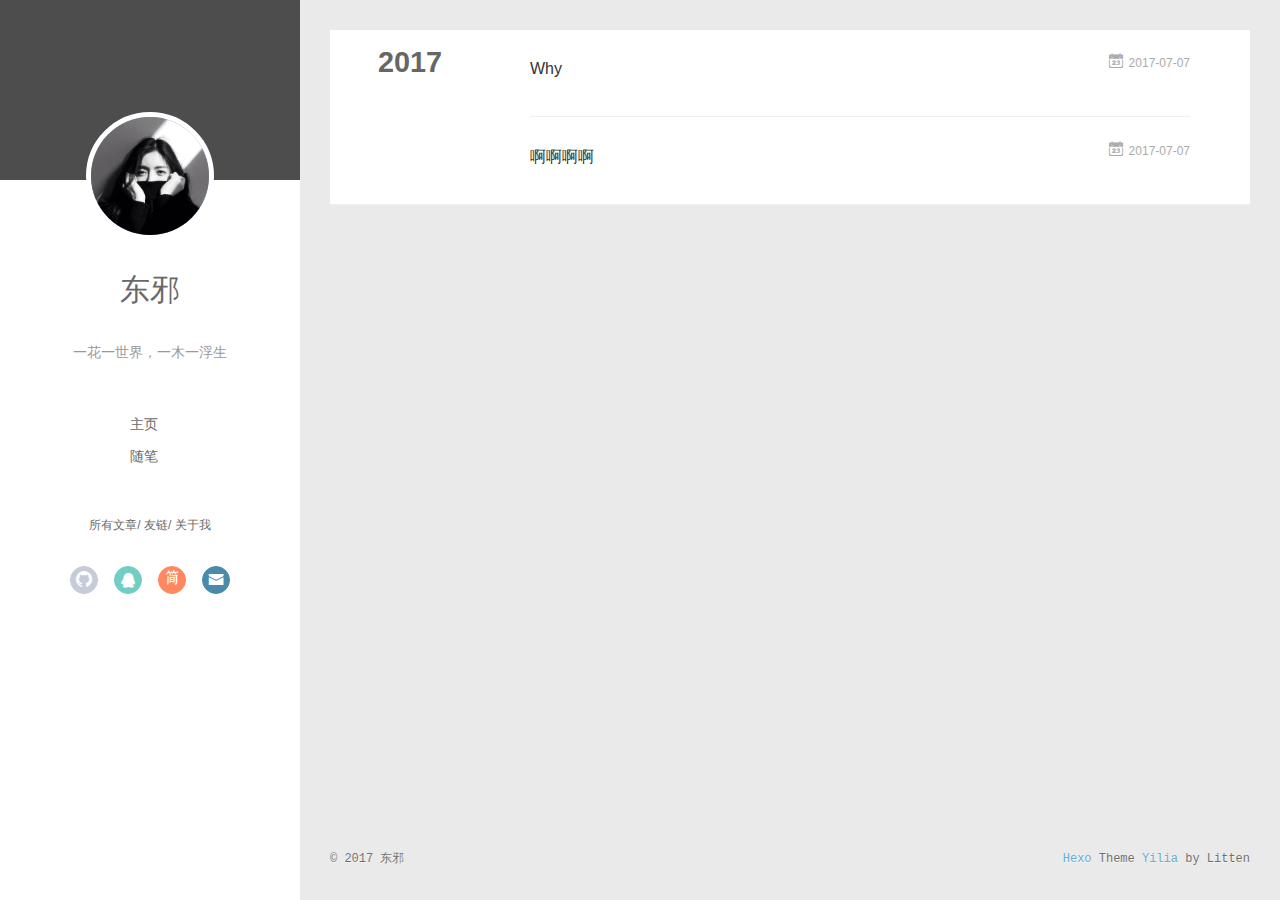
<file: archives/2017/index.html>
<!DOCTYPE html>
<html>
<head>
  <meta charset="utf-8">
  
  <meta name="renderer" content="webkit">
  <meta http-equiv="X-UA-Compatible" content="IE=edge" >
  <link rel="dns-prefetch" href="http://gdongxie.github.io">
  <title>Archives: 2017 | 东邪的博客</title>
  <meta name="viewport" content="width=device-width, initial-scale=1, maximum-scale=1">
  <meta name="description" content="一花一世界，一木一浮生">
<meta property="og:type" content="website">
<meta property="og:title" content="东邪的博客">
<meta property="og:url" content="http://gdongxie.github.io/archives/2017/index.html">
<meta property="og:site_name" content="东邪的博客">
<meta property="og:description" content="一花一世界，一木一浮生">
<meta name="twitter:card" content="summary">
<meta name="twitter:title" content="东邪的博客">
<meta name="twitter:description" content="一花一世界，一木一浮生">
  
    <link rel="alternative" href="/atom.xml" title="东邪的博客" type="application/atom+xml">
  
  
    <link rel="icon" href="/favicon.png">
  
  <link rel="stylesheet" type="text/css" href="/./main.b3331d.css">
  <style type="text/css">
  
    #container.show {
      background: linear-gradient(200deg,#a0cfe4,#e8c37e);
    }
  </style>
  

  

</head>

<body>
  <div id="container" q-class="show:isCtnShow">
    <canvas id="anm-canvas" class="anm-canvas"></canvas>
    <div class="left-col" q-class="show:isShow">
      
<div class="overlay" style="background: #4d4d4d"></div>
<div class="intrude-less">
	<header id="header" class="inner">
		<a href="/" class="profilepic">
			<img src="/img/girl.jpg" class="js-avatar">
		</a>
		<hgroup>
		  <h1 class="header-author"><a href="/">东邪</a></h1>
		</hgroup>
		
		<p class="header-subtitle">一花一世界，一木一浮生</p>
		

		<nav class="header-menu">
			<ul>
			
				<li><a href="/">主页</a></li>
	        
				<li><a href="/tags/随笔/">随笔</a></li>
	        
			</ul>
		</nav>
		<nav class="header-smart-menu">
    		
    			
    			<a q-on="click: openSlider(e, 'innerArchive')" href="javascript:void(0)">所有文章</a>
    			
            
    			
    			<a q-on="click: openSlider(e, 'friends')" href="javascript:void(0)">友链</a>
    			
            
    			
    			<a q-on="click: openSlider(e, 'aboutme')" href="javascript:void(0)">关于我</a>
    			
            
		</nav>
		<nav class="header-nav">
			<div class="social">
				
					<a class="github" target="_blank" href="https://github.com/gdongxie" title="github"><i class="icon-github"></i></a>
		        
					<a class="qq" target="_blank" href="/976608872" title="qq"><i class="icon-qq"></i></a>
		        
					<a class="jianshu" target="_blank" href="http://www.jianshu.com/" title="jianshu"><i class="icon-jianshu"></i></a>
		        
					<a class="mail" target="_blank" href="mailto:gdongxei@gmail.com" title="mail"><i class="icon-mail"></i></a>
		        
			</div>
		</nav>
	</header>		
</div>

    </div>
    <div class="mid-col" q-class="show:isShow,hide:isShow|isFalse">
      
<nav id="mobile-nav">
  	<div class="overlay js-overlay" style="background: #4d4d4d"></div>
	<div class="btnctn js-mobile-btnctn">
  		<div class="slider-trigger list" q-on="click: openSlider(e)"><i class="icon icon-sort"></i></div>
	</div>
	<div class="intrude-less">
		<header id="header" class="inner">
			<div class="profilepic">
				<img src="/img/girl.jpg" class="js-avatar">
			</div>
			<hgroup>
			  <h1 class="header-author js-header-author">东邪</h1>
			</hgroup>
			
			<p class="header-subtitle"><i class="icon icon-quo-left"></i>一花一世界，一木一浮生<i class="icon icon-quo-right"></i></p>
			
			
			
				
			
				
			
			
			
			<nav class="header-nav">
				<div class="social">
					
						<a class="github" target="_blank" href="https://github.com/gdongxie" title="github"><i class="icon-github"></i></a>
			        
						<a class="qq" target="_blank" href="/976608872" title="qq"><i class="icon-qq"></i></a>
			        
						<a class="jianshu" target="_blank" href="http://www.jianshu.com/" title="jianshu"><i class="icon-jianshu"></i></a>
			        
						<a class="mail" target="_blank" href="mailto:gdongxei@gmail.com" title="mail"><i class="icon-mail"></i></a>
			        
				</div>
			</nav>

			<nav class="header-menu js-header-menu">
				<ul style="width: 50%">
				
				
					<li style="width: 50%"><a href="/">主页</a></li>
		        
					<li style="width: 50%"><a href="/tags/随笔/">随笔</a></li>
		        
				</ul>
			</nav>
		</header>				
	</div>
	<div class="mobile-mask" style="display:none" q-show="isShow"></div>
</nav>

      <div id="wrapper" class="body-wrap">
        <div class="menu-l">
          <div class="canvas-wrap">
            <canvas data-colors="#eaeaea" data-sectionHeight="100" data-contentId="js-content" id="myCanvas1" class="anm-canvas"></canvas>
          </div>
          <div id="js-content" class="content-ll">
            
  
  
    
    
      
      
      <section class="archives-wrap">
        <div class="archive-year-wrap">
          <a href="/archives/2017" class="archive-year">2017</a>
        </div>
        <div class="archives">
    
    <article class="archive-article archive-type-post">
  <div class="archive-article-inner">
    <header class="archive-article-header">
      	<div class="article-meta">
	      	<a href="/2017/07/07/Why/" class="archive-article-date">
  	<time datetime="2017-07-07T08:26:27.000Z" itemprop="datePublished"><i class="icon-calendar icon"></i>2017-07-07</time>
</a>
        </div>
    	 
  
    <h1 itemprop="name">
      <a class="archive-article-title" href="/2017/07/07/Why/">Why</a>
    </h1>
  

        <div class="article-info info-on-right">
          
          

        </div>
        <div class="clearfix"></div>
    </header>
  </div>
</article>
  
    
    
    <article class="archive-article archive-type-post">
  <div class="archive-article-inner">
    <header class="archive-article-header">
      	<div class="article-meta">
	      	<a href="/2017/07/07/啊啊啊啊/" class="archive-article-date">
  	<time datetime="2017-07-07T08:19:22.000Z" itemprop="datePublished"><i class="icon-calendar icon"></i>2017-07-07</time>
</a>
        </div>
    	 
  
    <h1 itemprop="name">
      <a class="archive-article-title" href="/2017/07/07/啊啊啊啊/">啊啊啊啊</a>
    </h1>
  

        <div class="article-info info-on-right">
          
          

        </div>
        <div class="clearfix"></div>
    </header>
  </div>
</article>
  
  
    </div></section>
  

    


          </div>
        </div>
      </div>
      <footer id="footer">
  <div class="outer">
    <div id="footer-info">
    	<div class="footer-left">
    		&copy; 2017 东邪
    	</div>
      	<div class="footer-right">
      		<a href="http://hexo.io/" target="_blank">Hexo</a>  Theme <a href="https://github.com/litten/hexo-theme-yilia" target="_blank">Yilia</a> by Litten
      	</div>
    </div>
  </div>
</footer>
    </div>
    <script>
	var yiliaConfig = {
		mathjax: false,
		isHome: false,
		isPost: false,
		isArchive: true,
		isTag: false,
		isCategory: false,
		open_in_new: false,
		root: "/",
		innerArchive: true,
		showTags: true
	}
</script>

<script>!function(t){function n(e){if(r[e])return r[e].exports;var i=r[e]={exports:{},id:e,loaded:!1};return t[e].call(i.exports,i,i.exports,n),i.loaded=!0,i.exports}var r={};n.m=t,n.c=r,n.p="./",n(0)}([function(t,n,r){r(194),t.exports=r(190)},function(t,n,r){var e=r(3),i=r(52),o=r(27),u=r(28),c=r(53),f="prototype",a=function(t,n,r){var s,l,h,v,p=t&a.F,d=t&a.G,y=t&a.S,g=t&a.P,b=t&a.B,m=d?e:y?e[n]||(e[n]={}):(e[n]||{})[f],x=d?i:i[n]||(i[n]={}),w=x[f]||(x[f]={});d&&(r=n);for(s in r)l=!p&&m&&void 0!==m[s],h=(l?m:r)[s],v=b&&l?c(h,e):g&&"function"==typeof h?c(Function.call,h):h,m&&u(m,s,h,t&a.U),x[s]!=h&&o(x,s,v),g&&w[s]!=h&&(w[s]=h)};e.core=i,a.F=1,a.G=2,a.S=4,a.P=8,a.B=16,a.W=32,a.U=64,a.R=128,t.exports=a},function(t,n,r){var e=r(6);t.exports=function(t){if(!e(t))throw TypeError(t+" is not an object!");return t}},function(t,n){var r=t.exports="undefined"!=typeof window&&window.Math==Math?window:"undefined"!=typeof self&&self.Math==Math?self:Function("return this")();"number"==typeof __g&&(__g=r)},function(t,n){t.exports=function(t){try{return!!t()}catch(t){return!0}}},function(t,n){var r=t.exports="undefined"!=typeof window&&window.Math==Math?window:"undefined"!=typeof self&&self.Math==Math?self:Function("return this")();"number"==typeof __g&&(__g=r)},function(t,n){t.exports=function(t){return"object"==typeof t?null!==t:"function"==typeof t}},function(t,n,r){var e=r(126)("wks"),i=r(76),o=r(3).Symbol,u="function"==typeof o;(t.exports=function(t){return e[t]||(e[t]=u&&o[t]||(u?o:i)("Symbol."+t))}).store=e},function(t,n){var r={}.hasOwnProperty;t.exports=function(t,n){return r.call(t,n)}},function(t,n,r){var e=r(94),i=r(33);t.exports=function(t){return e(i(t))}},function(t,n,r){t.exports=!r(4)(function(){return 7!=Object.defineProperty({},"a",{get:function(){return 7}}).a})},function(t,n,r){var e=r(2),i=r(167),o=r(50),u=Object.defineProperty;n.f=r(10)?Object.defineProperty:function(t,n,r){if(e(t),n=o(n,!0),e(r),i)try{return u(t,n,r)}catch(t){}if("get"in r||"set"in r)throw TypeError("Accessors not supported!");return"value"in r&&(t[n]=r.value),t}},function(t,n,r){t.exports=!r(18)(function(){return 7!=Object.defineProperty({},"a",{get:function(){return 7}}).a})},function(t,n,r){var e=r(14),i=r(22);t.exports=r(12)?function(t,n,r){return e.f(t,n,i(1,r))}:function(t,n,r){return t[n]=r,t}},function(t,n,r){var e=r(20),i=r(58),o=r(42),u=Object.defineProperty;n.f=r(12)?Object.defineProperty:function(t,n,r){if(e(t),n=o(n,!0),e(r),i)try{return u(t,n,r)}catch(t){}if("get"in r||"set"in r)throw TypeError("Accessors not supported!");return"value"in r&&(t[n]=r.value),t}},function(t,n,r){var e=r(40)("wks"),i=r(23),o=r(5).Symbol,u="function"==typeof o;(t.exports=function(t){return e[t]||(e[t]=u&&o[t]||(u?o:i)("Symbol."+t))}).store=e},function(t,n,r){var e=r(67),i=Math.min;t.exports=function(t){return t>0?i(e(t),9007199254740991):0}},function(t,n,r){var e=r(46);t.exports=function(t){return Object(e(t))}},function(t,n){t.exports=function(t){try{return!!t()}catch(t){return!0}}},function(t,n,r){var e=r(63),i=r(34);t.exports=Object.keys||function(t){return e(t,i)}},function(t,n,r){var e=r(21);t.exports=function(t){if(!e(t))throw TypeError(t+" is not an object!");return t}},function(t,n){t.exports=function(t){return"object"==typeof t?null!==t:"function"==typeof t}},function(t,n){t.exports=function(t,n){return{enumerable:!(1&t),configurable:!(2&t),writable:!(4&t),value:n}}},function(t,n){var r=0,e=Math.random();t.exports=function(t){return"Symbol(".concat(void 0===t?"":t,")_",(++r+e).toString(36))}},function(t,n){var r={}.hasOwnProperty;t.exports=function(t,n){return r.call(t,n)}},function(t,n){var r=t.exports={version:"2.4.0"};"number"==typeof __e&&(__e=r)},function(t,n){t.exports=function(t){if("function"!=typeof t)throw TypeError(t+" is not a function!");return t}},function(t,n,r){var e=r(11),i=r(66);t.exports=r(10)?function(t,n,r){return e.f(t,n,i(1,r))}:function(t,n,r){return t[n]=r,t}},function(t,n,r){var e=r(3),i=r(27),o=r(24),u=r(76)("src"),c="toString",f=Function[c],a=(""+f).split(c);r(52).inspectSource=function(t){return f.call(t)},(t.exports=function(t,n,r,c){var f="function"==typeof r;f&&(o(r,"name")||i(r,"name",n)),t[n]!==r&&(f&&(o(r,u)||i(r,u,t[n]?""+t[n]:a.join(String(n)))),t===e?t[n]=r:c?t[n]?t[n]=r:i(t,n,r):(delete t[n],i(t,n,r)))})(Function.prototype,c,function(){return"function"==typeof this&&this[u]||f.call(this)})},function(t,n,r){var e=r(1),i=r(4),o=r(46),u=function(t,n,r,e){var i=String(o(t)),u="<"+n;return""!==r&&(u+=" "+r+'="'+String(e).replace(/"/g,"&quot;")+'"'),u+">"+i+"</"+n+">"};t.exports=function(t,n){var r={};r[t]=n(u),e(e.P+e.F*i(function(){var n=""[t]('"');return n!==n.toLowerCase()||n.split('"').length>3}),"String",r)}},function(t,n,r){var e=r(115),i=r(46);t.exports=function(t){return e(i(t))}},function(t,n,r){var e=r(116),i=r(66),o=r(30),u=r(50),c=r(24),f=r(167),a=Object.getOwnPropertyDescriptor;n.f=r(10)?a:function(t,n){if(t=o(t),n=u(n,!0),f)try{return a(t,n)}catch(t){}if(c(t,n))return i(!e.f.call(t,n),t[n])}},function(t,n,r){var e=r(24),i=r(17),o=r(145)("IE_PROTO"),u=Object.prototype;t.exports=Object.getPrototypeOf||function(t){return t=i(t),e(t,o)?t[o]:"function"==typeof t.constructor&&t instanceof t.constructor?t.constructor.prototype:t instanceof Object?u:null}},function(t,n){t.exports=function(t){if(void 0==t)throw TypeError("Can't call method on  "+t);return t}},function(t,n){t.exports="constructor,hasOwnProperty,isPrototypeOf,propertyIsEnumerable,toLocaleString,toString,valueOf".split(",")},function(t,n){t.exports={}},function(t,n){t.exports=!0},function(t,n){n.f={}.propertyIsEnumerable},function(t,n,r){var e=r(14).f,i=r(8),o=r(15)("toStringTag");t.exports=function(t,n,r){t&&!i(t=r?t:t.prototype,o)&&e(t,o,{configurable:!0,value:n})}},function(t,n,r){var e=r(40)("keys"),i=r(23);t.exports=function(t){return e[t]||(e[t]=i(t))}},function(t,n,r){var e=r(5),i="__core-js_shared__",o=e[i]||(e[i]={});t.exports=function(t){return o[t]||(o[t]={})}},function(t,n){var r=Math.ceil,e=Math.floor;t.exports=function(t){return isNaN(t=+t)?0:(t>0?e:r)(t)}},function(t,n,r){var e=r(21);t.exports=function(t,n){if(!e(t))return t;var r,i;if(n&&"function"==typeof(r=t.toString)&&!e(i=r.call(t)))return i;if("function"==typeof(r=t.valueOf)&&!e(i=r.call(t)))return i;if(!n&&"function"==typeof(r=t.toString)&&!e(i=r.call(t)))return i;throw TypeError("Can't convert object to primitive value")}},function(t,n,r){var e=r(5),i=r(25),o=r(36),u=r(44),c=r(14).f;t.exports=function(t){var n=i.Symbol||(i.Symbol=o?{}:e.Symbol||{});"_"==t.charAt(0)||t in n||c(n,t,{value:u.f(t)})}},function(t,n,r){n.f=r(15)},function(t,n){var r={}.toString;t.exports=function(t){return r.call(t).slice(8,-1)}},function(t,n){t.exports=function(t){if(void 0==t)throw TypeError("Can't call method on  "+t);return t}},function(t,n,r){var e=r(4);t.exports=function(t,n){return!!t&&e(function(){n?t.call(null,function(){},1):t.call(null)})}},function(t,n,r){var e=r(53),i=r(115),o=r(17),u=r(16),c=r(202);t.exports=function(t,n){var r=1==t,f=2==t,a=3==t,s=4==t,l=6==t,h=5==t||l,v=n||c;return function(n,c,p){for(var d,y,g=o(n),b=i(g),m=e(c,p,3),x=u(b.length),w=0,S=r?v(n,x):f?v(n,0):void 0;x>w;w++)if((h||w in b)&&(d=b[w],y=m(d,w,g),t))if(r)S[w]=y;else if(y)switch(t){case 3:return!0;case 5:return d;case 6:return w;case 2:S.push(d)}else if(s)return!1;return l?-1:a||s?s:S}}},function(t,n,r){var e=r(1),i=r(52),o=r(4);t.exports=function(t,n){var r=(i.Object||{})[t]||Object[t],u={};u[t]=n(r),e(e.S+e.F*o(function(){r(1)}),"Object",u)}},function(t,n,r){var e=r(6);t.exports=function(t,n){if(!e(t))return t;var r,i;if(n&&"function"==typeof(r=t.toString)&&!e(i=r.call(t)))return i;if("function"==typeof(r=t.valueOf)&&!e(i=r.call(t)))return i;if(!n&&"function"==typeof(r=t.toString)&&!e(i=r.call(t)))return i;throw TypeError("Can't convert object to primitive value")}},function(t,n,r){var e=r(5),i=r(25),o=r(91),u=r(13),c="prototype",f=function(t,n,r){var a,s,l,h=t&f.F,v=t&f.G,p=t&f.S,d=t&f.P,y=t&f.B,g=t&f.W,b=v?i:i[n]||(i[n]={}),m=b[c],x=v?e:p?e[n]:(e[n]||{})[c];v&&(r=n);for(a in r)(s=!h&&x&&void 0!==x[a])&&a in b||(l=s?x[a]:r[a],b[a]=v&&"function"!=typeof x[a]?r[a]:y&&s?o(l,e):g&&x[a]==l?function(t){var n=function(n,r,e){if(this instanceof t){switch(arguments.length){case 0:return new t;case 1:return new t(n);case 2:return new t(n,r)}return new t(n,r,e)}return t.apply(this,arguments)};return n[c]=t[c],n}(l):d&&"function"==typeof l?o(Function.call,l):l,d&&((b.virtual||(b.virtual={}))[a]=l,t&f.R&&m&&!m[a]&&u(m,a,l)))};f.F=1,f.G=2,f.S=4,f.P=8,f.B=16,f.W=32,f.U=64,f.R=128,t.exports=f},function(t,n){var r=t.exports={version:"2.4.0"};"number"==typeof __e&&(__e=r)},function(t,n,r){var e=r(26);t.exports=function(t,n,r){if(e(t),void 0===n)return t;switch(r){case 1:return function(r){return t.call(n,r)};case 2:return function(r,e){return t.call(n,r,e)};case 3:return function(r,e,i){return t.call(n,r,e,i)}}return function(){return t.apply(n,arguments)}}},function(t,n,r){var e=r(183),i=r(1),o=r(126)("metadata"),u=o.store||(o.store=new(r(186))),c=function(t,n,r){var i=u.get(t);if(!i){if(!r)return;u.set(t,i=new e)}var o=i.get(n);if(!o){if(!r)return;i.set(n,o=new e)}return o},f=function(t,n,r){var e=c(n,r,!1);return void 0!==e&&e.has(t)},a=function(t,n,r){var e=c(n,r,!1);return void 0===e?void 0:e.get(t)},s=function(t,n,r,e){c(r,e,!0).set(t,n)},l=function(t,n){var r=c(t,n,!1),e=[];return r&&r.forEach(function(t,n){e.push(n)}),e},h=function(t){return void 0===t||"symbol"==typeof t?t:String(t)},v=function(t){i(i.S,"Reflect",t)};t.exports={store:u,map:c,has:f,get:a,set:s,keys:l,key:h,exp:v}},function(t,n,r){"use strict";if(r(10)){var e=r(69),i=r(3),o=r(4),u=r(1),c=r(127),f=r(152),a=r(53),s=r(68),l=r(66),h=r(27),v=r(73),p=r(67),d=r(16),y=r(75),g=r(50),b=r(24),m=r(180),x=r(114),w=r(6),S=r(17),_=r(137),O=r(70),E=r(32),P=r(71).f,j=r(154),F=r(76),M=r(7),A=r(48),N=r(117),T=r(146),I=r(155),k=r(80),L=r(123),R=r(74),C=r(130),D=r(160),U=r(11),W=r(31),G=U.f,B=W.f,V=i.RangeError,z=i.TypeError,q=i.Uint8Array,K="ArrayBuffer",J="Shared"+K,Y="BYTES_PER_ELEMENT",H="prototype",$=Array[H],X=f.ArrayBuffer,Q=f.DataView,Z=A(0),tt=A(2),nt=A(3),rt=A(4),et=A(5),it=A(6),ot=N(!0),ut=N(!1),ct=I.values,ft=I.keys,at=I.entries,st=$.lastIndexOf,lt=$.reduce,ht=$.reduceRight,vt=$.join,pt=$.sort,dt=$.slice,yt=$.toString,gt=$.toLocaleString,bt=M("iterator"),mt=M("toStringTag"),xt=F("typed_constructor"),wt=F("def_constructor"),St=c.CONSTR,_t=c.TYPED,Ot=c.VIEW,Et="Wrong length!",Pt=A(1,function(t,n){return Tt(T(t,t[wt]),n)}),jt=o(function(){return 1===new q(new Uint16Array([1]).buffer)[0]}),Ft=!!q&&!!q[H].set&&o(function(){new q(1).set({})}),Mt=function(t,n){if(void 0===t)throw z(Et);var r=+t,e=d(t);if(n&&!m(r,e))throw V(Et);return e},At=function(t,n){var r=p(t);if(r<0||r%n)throw V("Wrong offset!");return r},Nt=function(t){if(w(t)&&_t in t)return t;throw z(t+" is not a typed array!")},Tt=function(t,n){if(!(w(t)&&xt in t))throw z("It is not a typed array constructor!");return new t(n)},It=function(t,n){return kt(T(t,t[wt]),n)},kt=function(t,n){for(var r=0,e=n.length,i=Tt(t,e);e>r;)i[r]=n[r++];return i},Lt=function(t,n,r){G(t,n,{get:function(){return this._d[r]}})},Rt=function(t){var n,r,e,i,o,u,c=S(t),f=arguments.length,s=f>1?arguments[1]:void 0,l=void 0!==s,h=j(c);if(void 0!=h&&!_(h)){for(u=h.call(c),e=[],n=0;!(o=u.next()).done;n++)e.push(o.value);c=e}for(l&&f>2&&(s=a(s,arguments[2],2)),n=0,r=d(c.length),i=Tt(this,r);r>n;n++)i[n]=l?s(c[n],n):c[n];return i},Ct=function(){for(var t=0,n=arguments.length,r=Tt(this,n);n>t;)r[t]=arguments[t++];return r},Dt=!!q&&o(function(){gt.call(new q(1))}),Ut=function(){return gt.apply(Dt?dt.call(Nt(this)):Nt(this),arguments)},Wt={copyWithin:function(t,n){return D.call(Nt(this),t,n,arguments.length>2?arguments[2]:void 0)},every:function(t){return rt(Nt(this),t,arguments.length>1?arguments[1]:void 0)},fill:function(t){return C.apply(Nt(this),arguments)},filter:function(t){return It(this,tt(Nt(this),t,arguments.length>1?arguments[1]:void 0))},find:function(t){return et(Nt(this),t,arguments.length>1?arguments[1]:void 0)},findIndex:function(t){return it(Nt(this),t,arguments.length>1?arguments[1]:void 0)},forEach:function(t){Z(Nt(this),t,arguments.length>1?arguments[1]:void 0)},indexOf:function(t){return ut(Nt(this),t,arguments.length>1?arguments[1]:void 0)},includes:function(t){return ot(Nt(this),t,arguments.length>1?arguments[1]:void 0)},join:function(t){return vt.apply(Nt(this),arguments)},lastIndexOf:function(t){return st.apply(Nt(this),arguments)},map:function(t){return Pt(Nt(this),t,arguments.length>1?arguments[1]:void 0)},reduce:function(t){return lt.apply(Nt(this),arguments)},reduceRight:function(t){return ht.apply(Nt(this),arguments)},reverse:function(){for(var t,n=this,r=Nt(n).length,e=Math.floor(r/2),i=0;i<e;)t=n[i],n[i++]=n[--r],n[r]=t;return n},some:function(t){return nt(Nt(this),t,arguments.length>1?arguments[1]:void 0)},sort:function(t){return pt.call(Nt(this),t)},subarray:function(t,n){var r=Nt(this),e=r.length,i=y(t,e);return new(T(r,r[wt]))(r.buffer,r.byteOffset+i*r.BYTES_PER_ELEMENT,d((void 0===n?e:y(n,e))-i))}},Gt=function(t,n){return It(this,dt.call(Nt(this),t,n))},Bt=function(t){Nt(this);var n=At(arguments[1],1),r=this.length,e=S(t),i=d(e.length),o=0;if(i+n>r)throw V(Et);for(;o<i;)this[n+o]=e[o++]},Vt={entries:function(){return at.call(Nt(this))},keys:function(){return ft.call(Nt(this))},values:function(){return ct.call(Nt(this))}},zt=function(t,n){return w(t)&&t[_t]&&"symbol"!=typeof n&&n in t&&String(+n)==String(n)},qt=function(t,n){return zt(t,n=g(n,!0))?l(2,t[n]):B(t,n)},Kt=function(t,n,r){return!(zt(t,n=g(n,!0))&&w(r)&&b(r,"value"))||b(r,"get")||b(r,"set")||r.configurable||b(r,"writable")&&!r.writable||b(r,"enumerable")&&!r.enumerable?G(t,n,r):(t[n]=r.value,t)};St||(W.f=qt,U.f=Kt),u(u.S+u.F*!St,"Object",{getOwnPropertyDescriptor:qt,defineProperty:Kt}),o(function(){yt.call({})})&&(yt=gt=function(){return vt.call(this)});var Jt=v({},Wt);v(Jt,Vt),h(Jt,bt,Vt.values),v(Jt,{slice:Gt,set:Bt,constructor:function(){},toString:yt,toLocaleString:Ut}),Lt(Jt,"buffer","b"),Lt(Jt,"byteOffset","o"),Lt(Jt,"byteLength","l"),Lt(Jt,"length","e"),G(Jt,mt,{get:function(){return this[_t]}}),t.exports=function(t,n,r,f){f=!!f;var a=t+(f?"Clamped":"")+"Array",l="Uint8Array"!=a,v="get"+t,p="set"+t,y=i[a],g=y||{},b=y&&E(y),m=!y||!c.ABV,S={},_=y&&y[H],j=function(t,r){var e=t._d;return e.v[v](r*n+e.o,jt)},F=function(t,r,e){var i=t._d;f&&(e=(e=Math.round(e))<0?0:e>255?255:255&e),i.v[p](r*n+i.o,e,jt)},M=function(t,n){G(t,n,{get:function(){return j(this,n)},set:function(t){return F(this,n,t)},enumerable:!0})};m?(y=r(function(t,r,e,i){s(t,y,a,"_d");var o,u,c,f,l=0,v=0;if(w(r)){if(!(r instanceof X||(f=x(r))==K||f==J))return _t in r?kt(y,r):Rt.call(y,r);o=r,v=At(e,n);var p=r.byteLength;if(void 0===i){if(p%n)throw V(Et);if((u=p-v)<0)throw V(Et)}else if((u=d(i)*n)+v>p)throw V(Et);c=u/n}else c=Mt(r,!0),u=c*n,o=new X(u);for(h(t,"_d",{b:o,o:v,l:u,e:c,v:new Q(o)});l<c;)M(t,l++)}),_=y[H]=O(Jt),h(_,"constructor",y)):L(function(t){new y(null),new y(t)},!0)||(y=r(function(t,r,e,i){s(t,y,a);var o;return w(r)?r instanceof X||(o=x(r))==K||o==J?void 0!==i?new g(r,At(e,n),i):void 0!==e?new g(r,At(e,n)):new g(r):_t in r?kt(y,r):Rt.call(y,r):new g(Mt(r,l))}),Z(b!==Function.prototype?P(g).concat(P(b)):P(g),function(t){t in y||h(y,t,g[t])}),y[H]=_,e||(_.constructor=y));var A=_[bt],N=!!A&&("values"==A.name||void 0==A.name),T=Vt.values;h(y,xt,!0),h(_,_t,a),h(_,Ot,!0),h(_,wt,y),(f?new y(1)[mt]==a:mt in _)||G(_,mt,{get:function(){return a}}),S[a]=y,u(u.G+u.W+u.F*(y!=g),S),u(u.S,a,{BYTES_PER_ELEMENT:n,from:Rt,of:Ct}),Y in _||h(_,Y,n),u(u.P,a,Wt),R(a),u(u.P+u.F*Ft,a,{set:Bt}),u(u.P+u.F*!N,a,Vt),u(u.P+u.F*(_.toString!=yt),a,{toString:yt}),u(u.P+u.F*o(function(){new y(1).slice()}),a,{slice:Gt}),u(u.P+u.F*(o(function(){return[1,2].toLocaleString()!=new y([1,2]).toLocaleString()})||!o(function(){_.toLocaleString.call([1,2])})),a,{toLocaleString:Ut}),k[a]=N?A:T,e||N||h(_,bt,T)}}else t.exports=function(){}},function(t,n){var r={}.toString;t.exports=function(t){return r.call(t).slice(8,-1)}},function(t,n,r){var e=r(21),i=r(5).document,o=e(i)&&e(i.createElement);t.exports=function(t){return o?i.createElement(t):{}}},function(t,n,r){t.exports=!r(12)&&!r(18)(function(){return 7!=Object.defineProperty(r(57)("div"),"a",{get:function(){return 7}}).a})},function(t,n,r){"use strict";var e=r(36),i=r(51),o=r(64),u=r(13),c=r(8),f=r(35),a=r(96),s=r(38),l=r(103),h=r(15)("iterator"),v=!([].keys&&"next"in[].keys()),p="keys",d="values",y=function(){return this};t.exports=function(t,n,r,g,b,m,x){a(r,n,g);var w,S,_,O=function(t){if(!v&&t in F)return F[t];switch(t){case p:case d:return function(){return new r(this,t)}}return function(){return new r(this,t)}},E=n+" Iterator",P=b==d,j=!1,F=t.prototype,M=F[h]||F["@@iterator"]||b&&F[b],A=M||O(b),N=b?P?O("entries"):A:void 0,T="Array"==n?F.entries||M:M;if(T&&(_=l(T.call(new t)))!==Object.prototype&&(s(_,E,!0),e||c(_,h)||u(_,h,y)),P&&M&&M.name!==d&&(j=!0,A=function(){return M.call(this)}),e&&!x||!v&&!j&&F[h]||u(F,h,A),f[n]=A,f[E]=y,b)if(w={values:P?A:O(d),keys:m?A:O(p),entries:N},x)for(S in w)S in F||o(F,S,w[S]);else i(i.P+i.F*(v||j),n,w);return w}},function(t,n,r){var e=r(20),i=r(100),o=r(34),u=r(39)("IE_PROTO"),c=function(){},f="prototype",a=function(){var t,n=r(57)("iframe"),e=o.length;for(n.style.display="none",r(93).appendChild(n),n.src="javascript:",t=n.contentWindow.document,t.open(),t.write("<script>document.F=Object<\/script>"),t.close(),a=t.F;e--;)delete a[f][o[e]];return a()};t.exports=Object.create||function(t,n){var r;return null!==t?(c[f]=e(t),r=new c,c[f]=null,r[u]=t):r=a(),void 0===n?r:i(r,n)}},function(t,n,r){var e=r(63),i=r(34).concat("length","prototype");n.f=Object.getOwnPropertyNames||function(t){return e(t,i)}},function(t,n){n.f=Object.getOwnPropertySymbols},function(t,n,r){var e=r(8),i=r(9),o=r(90)(!1),u=r(39)("IE_PROTO");t.exports=function(t,n){var r,c=i(t),f=0,a=[];for(r in c)r!=u&&e(c,r)&&a.push(r);for(;n.length>f;)e(c,r=n[f++])&&(~o(a,r)||a.push(r));return a}},function(t,n,r){t.exports=r(13)},function(t,n,r){var e=r(76)("meta"),i=r(6),o=r(24),u=r(11).f,c=0,f=Object.isExtensible||function(){return!0},a=!r(4)(function(){return f(Object.preventExtensions({}))}),s=function(t){u(t,e,{value:{i:"O"+ ++c,w:{}}})},l=function(t,n){if(!i(t))return"symbol"==typeof t?t:("string"==typeof t?"S":"P")+t;if(!o(t,e)){if(!f(t))return"F";if(!n)return"E";s(t)}return t[e].i},h=function(t,n){if(!o(t,e)){if(!f(t))return!0;if(!n)return!1;s(t)}return t[e].w},v=function(t){return a&&p.NEED&&f(t)&&!o(t,e)&&s(t),t},p=t.exports={KEY:e,NEED:!1,fastKey:l,getWeak:h,onFreeze:v}},function(t,n){t.exports=function(t,n){return{enumerable:!(1&t),configurable:!(2&t),writable:!(4&t),value:n}}},function(t,n){var r=Math.ceil,e=Math.floor;t.exports=function(t){return isNaN(t=+t)?0:(t>0?e:r)(t)}},function(t,n){t.exports=function(t,n,r,e){if(!(t instanceof n)||void 0!==e&&e in t)throw TypeError(r+": incorrect invocation!");return t}},function(t,n){t.exports=!1},function(t,n,r){var e=r(2),i=r(173),o=r(133),u=r(145)("IE_PROTO"),c=function(){},f="prototype",a=function(){var t,n=r(132)("iframe"),e=o.length;for(n.style.display="none",r(135).appendChild(n),n.src="javascript:",t=n.contentWindow.document,t.open(),t.write("<script>document.F=Object<\/script>"),t.close(),a=t.F;e--;)delete a[f][o[e]];return a()};t.exports=Object.create||function(t,n){var r;return null!==t?(c[f]=e(t),r=new c,c[f]=null,r[u]=t):r=a(),void 0===n?r:i(r,n)}},function(t,n,r){var e=r(175),i=r(133).concat("length","prototype");n.f=Object.getOwnPropertyNames||function(t){return e(t,i)}},function(t,n,r){var e=r(175),i=r(133);t.exports=Object.keys||function(t){return e(t,i)}},function(t,n,r){var e=r(28);t.exports=function(t,n,r){for(var i in n)e(t,i,n[i],r);return t}},function(t,n,r){"use strict";var e=r(3),i=r(11),o=r(10),u=r(7)("species");t.exports=function(t){var n=e[t];o&&n&&!n[u]&&i.f(n,u,{configurable:!0,get:function(){return this}})}},function(t,n,r){var e=r(67),i=Math.max,o=Math.min;t.exports=function(t,n){return t=e(t),t<0?i(t+n,0):o(t,n)}},function(t,n){var r=0,e=Math.random();t.exports=function(t){return"Symbol(".concat(void 0===t?"":t,")_",(++r+e).toString(36))}},function(t,n,r){var e=r(33);t.exports=function(t){return Object(e(t))}},function(t,n,r){var e=r(7)("unscopables"),i=Array.prototype;void 0==i[e]&&r(27)(i,e,{}),t.exports=function(t){i[e][t]=!0}},function(t,n,r){var e=r(53),i=r(169),o=r(137),u=r(2),c=r(16),f=r(154),a={},s={},n=t.exports=function(t,n,r,l,h){var v,p,d,y,g=h?function(){return t}:f(t),b=e(r,l,n?2:1),m=0;if("function"!=typeof g)throw TypeError(t+" is not iterable!");if(o(g)){for(v=c(t.length);v>m;m++)if((y=n?b(u(p=t[m])[0],p[1]):b(t[m]))===a||y===s)return y}else for(d=g.call(t);!(p=d.next()).done;)if((y=i(d,b,p.value,n))===a||y===s)return y};n.BREAK=a,n.RETURN=s},function(t,n){t.exports={}},function(t,n,r){var e=r(11).f,i=r(24),o=r(7)("toStringTag");t.exports=function(t,n,r){t&&!i(t=r?t:t.prototype,o)&&e(t,o,{configurable:!0,value:n})}},function(t,n,r){var e=r(1),i=r(46),o=r(4),u=r(150),c="["+u+"]",f="​",a=RegExp("^"+c+c+"*"),s=RegExp(c+c+"*$"),l=function(t,n,r){var i={},c=o(function(){return!!u[t]()||f[t]()!=f}),a=i[t]=c?n(h):u[t];r&&(i[r]=a),e(e.P+e.F*c,"String",i)},h=l.trim=function(t,n){return t=String(i(t)),1&n&&(t=t.replace(a,"")),2&n&&(t=t.replace(s,"")),t};t.exports=l},function(t,n,r){t.exports={default:r(86),__esModule:!0}},function(t,n,r){t.exports={default:r(87),__esModule:!0}},function(t,n,r){"use strict";function e(t){return t&&t.__esModule?t:{default:t}}n.__esModule=!0;var i=r(84),o=e(i),u=r(83),c=e(u),f="function"==typeof c.default&&"symbol"==typeof o.default?function(t){return typeof t}:function(t){return t&&"function"==typeof c.default&&t.constructor===c.default&&t!==c.default.prototype?"symbol":typeof t};n.default="function"==typeof c.default&&"symbol"===f(o.default)?function(t){return void 0===t?"undefined":f(t)}:function(t){return t&&"function"==typeof c.default&&t.constructor===c.default&&t!==c.default.prototype?"symbol":void 0===t?"undefined":f(t)}},function(t,n,r){r(110),r(108),r(111),r(112),t.exports=r(25).Symbol},function(t,n,r){r(109),r(113),t.exports=r(44).f("iterator")},function(t,n){t.exports=function(t){if("function"!=typeof t)throw TypeError(t+" is not a function!");return t}},function(t,n){t.exports=function(){}},function(t,n,r){var e=r(9),i=r(106),o=r(105);t.exports=function(t){return function(n,r,u){var c,f=e(n),a=i(f.length),s=o(u,a);if(t&&r!=r){for(;a>s;)if((c=f[s++])!=c)return!0}else for(;a>s;s++)if((t||s in f)&&f[s]===r)return t||s||0;return!t&&-1}}},function(t,n,r){var e=r(88);t.exports=function(t,n,r){if(e(t),void 0===n)return t;switch(r){case 1:return function(r){return t.call(n,r)};case 2:return function(r,e){return t.call(n,r,e)};case 3:return function(r,e,i){return t.call(n,r,e,i)}}return function(){return t.apply(n,arguments)}}},function(t,n,r){var e=r(19),i=r(62),o=r(37);t.exports=function(t){var n=e(t),r=i.f;if(r)for(var u,c=r(t),f=o.f,a=0;c.length>a;)f.call(t,u=c[a++])&&n.push(u);return n}},function(t,n,r){t.exports=r(5).document&&document.documentElement},function(t,n,r){var e=r(56);t.exports=Object("z").propertyIsEnumerable(0)?Object:function(t){return"String"==e(t)?t.split(""):Object(t)}},function(t,n,r){var e=r(56);t.exports=Array.isArray||function(t){return"Array"==e(t)}},function(t,n,r){"use strict";var e=r(60),i=r(22),o=r(38),u={};r(13)(u,r(15)("iterator"),function(){return this}),t.exports=function(t,n,r){t.prototype=e(u,{next:i(1,r)}),o(t,n+" Iterator")}},function(t,n){t.exports=function(t,n){return{value:n,done:!!t}}},function(t,n,r){var e=r(19),i=r(9);t.exports=function(t,n){for(var r,o=i(t),u=e(o),c=u.length,f=0;c>f;)if(o[r=u[f++]]===n)return r}},function(t,n,r){var e=r(23)("meta"),i=r(21),o=r(8),u=r(14).f,c=0,f=Object.isExtensible||function(){return!0},a=!r(18)(function(){return f(Object.preventExtensions({}))}),s=function(t){u(t,e,{value:{i:"O"+ ++c,w:{}}})},l=function(t,n){if(!i(t))return"symbol"==typeof t?t:("string"==typeof t?"S":"P")+t;if(!o(t,e)){if(!f(t))return"F";if(!n)return"E";s(t)}return t[e].i},h=function(t,n){if(!o(t,e)){if(!f(t))return!0;if(!n)return!1;s(t)}return t[e].w},v=function(t){return a&&p.NEED&&f(t)&&!o(t,e)&&s(t),t},p=t.exports={KEY:e,NEED:!1,fastKey:l,getWeak:h,onFreeze:v}},function(t,n,r){var e=r(14),i=r(20),o=r(19);t.exports=r(12)?Object.defineProperties:function(t,n){i(t);for(var r,u=o(n),c=u.length,f=0;c>f;)e.f(t,r=u[f++],n[r]);return t}},function(t,n,r){var e=r(37),i=r(22),o=r(9),u=r(42),c=r(8),f=r(58),a=Object.getOwnPropertyDescriptor;n.f=r(12)?a:function(t,n){if(t=o(t),n=u(n,!0),f)try{return a(t,n)}catch(t){}if(c(t,n))return i(!e.f.call(t,n),t[n])}},function(t,n,r){var e=r(9),i=r(61).f,o={}.toString,u="object"==typeof window&&window&&Object.getOwnPropertyNames?Object.getOwnPropertyNames(window):[],c=function(t){try{return i(t)}catch(t){return u.slice()}};t.exports.f=function(t){return u&&"[object Window]"==o.call(t)?c(t):i(e(t))}},function(t,n,r){var e=r(8),i=r(77),o=r(39)("IE_PROTO"),u=Object.prototype;t.exports=Object.getPrototypeOf||function(t){return t=i(t),e(t,o)?t[o]:"function"==typeof t.constructor&&t instanceof t.constructor?t.constructor.prototype:t instanceof Object?u:null}},function(t,n,r){var e=r(41),i=r(33);t.exports=function(t){return function(n,r){var o,u,c=String(i(n)),f=e(r),a=c.length;return f<0||f>=a?t?"":void 0:(o=c.charCodeAt(f),o<55296||o>56319||f+1===a||(u=c.charCodeAt(f+1))<56320||u>57343?t?c.charAt(f):o:t?c.slice(f,f+2):u-56320+(o-55296<<10)+65536)}}},function(t,n,r){var e=r(41),i=Math.max,o=Math.min;t.exports=function(t,n){return t=e(t),t<0?i(t+n,0):o(t,n)}},function(t,n,r){var e=r(41),i=Math.min;t.exports=function(t){return t>0?i(e(t),9007199254740991):0}},function(t,n,r){"use strict";var e=r(89),i=r(97),o=r(35),u=r(9);t.exports=r(59)(Array,"Array",function(t,n){this._t=u(t),this._i=0,this._k=n},function(){var t=this._t,n=this._k,r=this._i++;return!t||r>=t.length?(this._t=void 0,i(1)):"keys"==n?i(0,r):"values"==n?i(0,t[r]):i(0,[r,t[r]])},"values"),o.Arguments=o.Array,e("keys"),e("values"),e("entries")},function(t,n){},function(t,n,r){"use strict";var e=r(104)(!0);r(59)(String,"String",function(t){this._t=String(t),this._i=0},function(){var t,n=this._t,r=this._i;return r>=n.length?{value:void 0,done:!0}:(t=e(n,r),this._i+=t.length,{value:t,done:!1})})},function(t,n,r){"use strict";var e=r(5),i=r(8),o=r(12),u=r(51),c=r(64),f=r(99).KEY,a=r(18),s=r(40),l=r(38),h=r(23),v=r(15),p=r(44),d=r(43),y=r(98),g=r(92),b=r(95),m=r(20),x=r(9),w=r(42),S=r(22),_=r(60),O=r(102),E=r(101),P=r(14),j=r(19),F=E.f,M=P.f,A=O.f,N=e.Symbol,T=e.JSON,I=T&&T.stringify,k="prototype",L=v("_hidden"),R=v("toPrimitive"),C={}.propertyIsEnumerable,D=s("symbol-registry"),U=s("symbols"),W=s("op-symbols"),G=Object[k],B="function"==typeof N,V=e.QObject,z=!V||!V[k]||!V[k].findChild,q=o&&a(function(){return 7!=_(M({},"a",{get:function(){return M(this,"a",{value:7}).a}})).a})?function(t,n,r){var e=F(G,n);e&&delete G[n],M(t,n,r),e&&t!==G&&M(G,n,e)}:M,K=function(t){var n=U[t]=_(N[k]);return n._k=t,n},J=B&&"symbol"==typeof N.iterator?function(t){return"symbol"==typeof t}:function(t){return t instanceof N},Y=function(t,n,r){return t===G&&Y(W,n,r),m(t),n=w(n,!0),m(r),i(U,n)?(r.enumerable?(i(t,L)&&t[L][n]&&(t[L][n]=!1),r=_(r,{enumerable:S(0,!1)})):(i(t,L)||M(t,L,S(1,{})),t[L][n]=!0),q(t,n,r)):M(t,n,r)},H=function(t,n){m(t);for(var r,e=g(n=x(n)),i=0,o=e.length;o>i;)Y(t,r=e[i++],n[r]);return t},$=function(t,n){return void 0===n?_(t):H(_(t),n)},X=function(t){var n=C.call(this,t=w(t,!0));return!(this===G&&i(U,t)&&!i(W,t))&&(!(n||!i(this,t)||!i(U,t)||i(this,L)&&this[L][t])||n)},Q=function(t,n){if(t=x(t),n=w(n,!0),t!==G||!i(U,n)||i(W,n)){var r=F(t,n);return!r||!i(U,n)||i(t,L)&&t[L][n]||(r.enumerable=!0),r}},Z=function(t){for(var n,r=A(x(t)),e=[],o=0;r.length>o;)i(U,n=r[o++])||n==L||n==f||e.push(n);return e},tt=function(t){for(var n,r=t===G,e=A(r?W:x(t)),o=[],u=0;e.length>u;)!i(U,n=e[u++])||r&&!i(G,n)||o.push(U[n]);return o};B||(N=function(){if(this instanceof N)throw TypeError("Symbol is not a constructor!");var t=h(arguments.length>0?arguments[0]:void 0),n=function(r){this===G&&n.call(W,r),i(this,L)&&i(this[L],t)&&(this[L][t]=!1),q(this,t,S(1,r))};return o&&z&&q(G,t,{configurable:!0,set:n}),K(t)},c(N[k],"toString",function(){return this._k}),E.f=Q,P.f=Y,r(61).f=O.f=Z,r(37).f=X,r(62).f=tt,o&&!r(36)&&c(G,"propertyIsEnumerable",X,!0),p.f=function(t){return K(v(t))}),u(u.G+u.W+u.F*!B,{Symbol:N});for(var nt="hasInstance,isConcatSpreadable,iterator,match,replace,search,species,split,toPrimitive,toStringTag,unscopables".split(","),rt=0;nt.length>rt;)v(nt[rt++]);for(var nt=j(v.store),rt=0;nt.length>rt;)d(nt[rt++]);u(u.S+u.F*!B,"Symbol",{for:function(t){return i(D,t+="")?D[t]:D[t]=N(t)},keyFor:function(t){if(J(t))return y(D,t);throw TypeError(t+" is not a symbol!")},useSetter:function(){z=!0},useSimple:function(){z=!1}}),u(u.S+u.F*!B,"Object",{create:$,defineProperty:Y,defineProperties:H,getOwnPropertyDescriptor:Q,getOwnPropertyNames:Z,getOwnPropertySymbols:tt}),T&&u(u.S+u.F*(!B||a(function(){var t=N();return"[null]"!=I([t])||"{}"!=I({a:t})||"{}"!=I(Object(t))})),"JSON",{stringify:function(t){if(void 0!==t&&!J(t)){for(var n,r,e=[t],i=1;arguments.length>i;)e.push(arguments[i++]);return n=e[1],"function"==typeof n&&(r=n),!r&&b(n)||(n=function(t,n){if(r&&(n=r.call(this,t,n)),!J(n))return n}),e[1]=n,I.apply(T,e)}}}),N[k][R]||r(13)(N[k],R,N[k].valueOf),l(N,"Symbol"),l(Math,"Math",!0),l(e.JSON,"JSON",!0)},function(t,n,r){r(43)("asyncIterator")},function(t,n,r){r(43)("observable")},function(t,n,r){r(107);for(var e=r(5),i=r(13),o=r(35),u=r(15)("toStringTag"),c=["NodeList","DOMTokenList","MediaList","StyleSheetList","CSSRuleList"],f=0;f<5;f++){var a=c[f],s=e[a],l=s&&s.prototype;l&&!l[u]&&i(l,u,a),o[a]=o.Array}},function(t,n,r){var e=r(45),i=r(7)("toStringTag"),o="Arguments"==e(function(){return arguments}()),u=function(t,n){try{return t[n]}catch(t){}};t.exports=function(t){var n,r,c;return void 0===t?"Undefined":null===t?"Null":"string"==typeof(r=u(n=Object(t),i))?r:o?e(n):"Object"==(c=e(n))&&"function"==typeof n.callee?"Arguments":c}},function(t,n,r){var e=r(45);t.exports=Object("z").propertyIsEnumerable(0)?Object:function(t){return"String"==e(t)?t.split(""):Object(t)}},function(t,n){n.f={}.propertyIsEnumerable},function(t,n,r){var e=r(30),i=r(16),o=r(75);t.exports=function(t){return function(n,r,u){var c,f=e(n),a=i(f.length),s=o(u,a);if(t&&r!=r){for(;a>s;)if((c=f[s++])!=c)return!0}else for(;a>s;s++)if((t||s in f)&&f[s]===r)return t||s||0;return!t&&-1}}},function(t,n,r){"use strict";var e=r(3),i=r(1),o=r(28),u=r(73),c=r(65),f=r(79),a=r(68),s=r(6),l=r(4),h=r(123),v=r(81),p=r(136);t.exports=function(t,n,r,d,y,g){var b=e[t],m=b,x=y?"set":"add",w=m&&m.prototype,S={},_=function(t){var n=w[t];o(w,t,"delete"==t?function(t){return!(g&&!s(t))&&n.call(this,0===t?0:t)}:"has"==t?function(t){return!(g&&!s(t))&&n.call(this,0===t?0:t)}:"get"==t?function(t){return g&&!s(t)?void 0:n.call(this,0===t?0:t)}:"add"==t?function(t){return n.call(this,0===t?0:t),this}:function(t,r){return n.call(this,0===t?0:t,r),this})};if("function"==typeof m&&(g||w.forEach&&!l(function(){(new m).entries().next()}))){var O=new m,E=O[x](g?{}:-0,1)!=O,P=l(function(){O.has(1)}),j=h(function(t){new m(t)}),F=!g&&l(function(){for(var t=new m,n=5;n--;)t[x](n,n);return!t.has(-0)});j||(m=n(function(n,r){a(n,m,t);var e=p(new b,n,m);return void 0!=r&&f(r,y,e[x],e),e}),m.prototype=w,w.constructor=m),(P||F)&&(_("delete"),_("has"),y&&_("get")),(F||E)&&_(x),g&&w.clear&&delete w.clear}else m=d.getConstructor(n,t,y,x),u(m.prototype,r),c.NEED=!0;return v(m,t),S[t]=m,i(i.G+i.W+i.F*(m!=b),S),g||d.setStrong(m,t,y),m}},function(t,n,r){"use strict";var e=r(27),i=r(28),o=r(4),u=r(46),c=r(7);t.exports=function(t,n,r){var f=c(t),a=r(u,f,""[t]),s=a[0],l=a[1];o(function(){var n={};return n[f]=function(){return 7},7!=""[t](n)})&&(i(String.prototype,t,s),e(RegExp.prototype,f,2==n?function(t,n){return l.call(t,this,n)}:function(t){return l.call(t,this)}))}
},function(t,n,r){"use strict";var e=r(2);t.exports=function(){var t=e(this),n="";return t.global&&(n+="g"),t.ignoreCase&&(n+="i"),t.multiline&&(n+="m"),t.unicode&&(n+="u"),t.sticky&&(n+="y"),n}},function(t,n){t.exports=function(t,n,r){var e=void 0===r;switch(n.length){case 0:return e?t():t.call(r);case 1:return e?t(n[0]):t.call(r,n[0]);case 2:return e?t(n[0],n[1]):t.call(r,n[0],n[1]);case 3:return e?t(n[0],n[1],n[2]):t.call(r,n[0],n[1],n[2]);case 4:return e?t(n[0],n[1],n[2],n[3]):t.call(r,n[0],n[1],n[2],n[3])}return t.apply(r,n)}},function(t,n,r){var e=r(6),i=r(45),o=r(7)("match");t.exports=function(t){var n;return e(t)&&(void 0!==(n=t[o])?!!n:"RegExp"==i(t))}},function(t,n,r){var e=r(7)("iterator"),i=!1;try{var o=[7][e]();o.return=function(){i=!0},Array.from(o,function(){throw 2})}catch(t){}t.exports=function(t,n){if(!n&&!i)return!1;var r=!1;try{var o=[7],u=o[e]();u.next=function(){return{done:r=!0}},o[e]=function(){return u},t(o)}catch(t){}return r}},function(t,n,r){t.exports=r(69)||!r(4)(function(){var t=Math.random();__defineSetter__.call(null,t,function(){}),delete r(3)[t]})},function(t,n){n.f=Object.getOwnPropertySymbols},function(t,n,r){var e=r(3),i="__core-js_shared__",o=e[i]||(e[i]={});t.exports=function(t){return o[t]||(o[t]={})}},function(t,n,r){for(var e,i=r(3),o=r(27),u=r(76),c=u("typed_array"),f=u("view"),a=!(!i.ArrayBuffer||!i.DataView),s=a,l=0,h="Int8Array,Uint8Array,Uint8ClampedArray,Int16Array,Uint16Array,Int32Array,Uint32Array,Float32Array,Float64Array".split(",");l<9;)(e=i[h[l++]])?(o(e.prototype,c,!0),o(e.prototype,f,!0)):s=!1;t.exports={ABV:a,CONSTR:s,TYPED:c,VIEW:f}},function(t,n){"use strict";var r={versions:function(){var t=window.navigator.userAgent;return{trident:t.indexOf("Trident")>-1,presto:t.indexOf("Presto")>-1,webKit:t.indexOf("AppleWebKit")>-1,gecko:t.indexOf("Gecko")>-1&&-1==t.indexOf("KHTML"),mobile:!!t.match(/AppleWebKit.*Mobile.*/),ios:!!t.match(/\(i[^;]+;( U;)? CPU.+Mac OS X/),android:t.indexOf("Android")>-1||t.indexOf("Linux")>-1,iPhone:t.indexOf("iPhone")>-1||t.indexOf("Mac")>-1,iPad:t.indexOf("iPad")>-1,webApp:-1==t.indexOf("Safari"),weixin:-1==t.indexOf("MicroMessenger")}}()};t.exports=r},function(t,n,r){"use strict";var e=r(85),i=function(t){return t&&t.__esModule?t:{default:t}}(e),o=function(){function t(t,n,e){return n||e?String.fromCharCode(n||e):r[t]||t}function n(t){return e[t]}var r={"&quot;":'"',"&lt;":"<","&gt;":">","&amp;":"&","&nbsp;":" "},e={};for(var u in r)e[r[u]]=u;return r["&apos;"]="'",e["'"]="&#39;",{encode:function(t){return t?(""+t).replace(/['<> "&]/g,n).replace(/\r?\n/g,"<br/>").replace(/\s/g,"&nbsp;"):""},decode:function(n){return n?(""+n).replace(/<br\s*\/?>/gi,"\n").replace(/&quot;|&lt;|&gt;|&amp;|&nbsp;|&apos;|&#(\d+);|&#(\d+)/g,t).replace(/\u00a0/g," "):""},encodeBase16:function(t){if(!t)return t;t+="";for(var n=[],r=0,e=t.length;e>r;r++)n.push(t.charCodeAt(r).toString(16).toUpperCase());return n.join("")},encodeBase16forJSON:function(t){if(!t)return t;t=t.replace(/[\u4E00-\u9FBF]/gi,function(t){return escape(t).replace("%u","\\u")});for(var n=[],r=0,e=t.length;e>r;r++)n.push(t.charCodeAt(r).toString(16).toUpperCase());return n.join("")},decodeBase16:function(t){if(!t)return t;t+="";for(var n=[],r=0,e=t.length;e>r;r+=2)n.push(String.fromCharCode("0x"+t.slice(r,r+2)));return n.join("")},encodeObject:function(t){if(t instanceof Array)for(var n=0,r=t.length;r>n;n++)t[n]=o.encodeObject(t[n]);else if("object"==(void 0===t?"undefined":(0,i.default)(t)))for(var e in t)t[e]=o.encodeObject(t[e]);else if("string"==typeof t)return o.encode(t);return t},loadScript:function(t){var n=document.createElement("script");document.getElementsByTagName("body")[0].appendChild(n),n.setAttribute("src",t)},addLoadEvent:function(t){var n=window.onload;"function"!=typeof window.onload?window.onload=t:window.onload=function(){n(),t()}}}}();t.exports=o},function(t,n,r){"use strict";var e=r(17),i=r(75),o=r(16);t.exports=function(t){for(var n=e(this),r=o(n.length),u=arguments.length,c=i(u>1?arguments[1]:void 0,r),f=u>2?arguments[2]:void 0,a=void 0===f?r:i(f,r);a>c;)n[c++]=t;return n}},function(t,n,r){"use strict";var e=r(11),i=r(66);t.exports=function(t,n,r){n in t?e.f(t,n,i(0,r)):t[n]=r}},function(t,n,r){var e=r(6),i=r(3).document,o=e(i)&&e(i.createElement);t.exports=function(t){return o?i.createElement(t):{}}},function(t,n){t.exports="constructor,hasOwnProperty,isPrototypeOf,propertyIsEnumerable,toLocaleString,toString,valueOf".split(",")},function(t,n,r){var e=r(7)("match");t.exports=function(t){var n=/./;try{"/./"[t](n)}catch(r){try{return n[e]=!1,!"/./"[t](n)}catch(t){}}return!0}},function(t,n,r){t.exports=r(3).document&&document.documentElement},function(t,n,r){var e=r(6),i=r(144).set;t.exports=function(t,n,r){var o,u=n.constructor;return u!==r&&"function"==typeof u&&(o=u.prototype)!==r.prototype&&e(o)&&i&&i(t,o),t}},function(t,n,r){var e=r(80),i=r(7)("iterator"),o=Array.prototype;t.exports=function(t){return void 0!==t&&(e.Array===t||o[i]===t)}},function(t,n,r){var e=r(45);t.exports=Array.isArray||function(t){return"Array"==e(t)}},function(t,n,r){"use strict";var e=r(70),i=r(66),o=r(81),u={};r(27)(u,r(7)("iterator"),function(){return this}),t.exports=function(t,n,r){t.prototype=e(u,{next:i(1,r)}),o(t,n+" Iterator")}},function(t,n,r){"use strict";var e=r(69),i=r(1),o=r(28),u=r(27),c=r(24),f=r(80),a=r(139),s=r(81),l=r(32),h=r(7)("iterator"),v=!([].keys&&"next"in[].keys()),p="keys",d="values",y=function(){return this};t.exports=function(t,n,r,g,b,m,x){a(r,n,g);var w,S,_,O=function(t){if(!v&&t in F)return F[t];switch(t){case p:case d:return function(){return new r(this,t)}}return function(){return new r(this,t)}},E=n+" Iterator",P=b==d,j=!1,F=t.prototype,M=F[h]||F["@@iterator"]||b&&F[b],A=M||O(b),N=b?P?O("entries"):A:void 0,T="Array"==n?F.entries||M:M;if(T&&(_=l(T.call(new t)))!==Object.prototype&&(s(_,E,!0),e||c(_,h)||u(_,h,y)),P&&M&&M.name!==d&&(j=!0,A=function(){return M.call(this)}),e&&!x||!v&&!j&&F[h]||u(F,h,A),f[n]=A,f[E]=y,b)if(w={values:P?A:O(d),keys:m?A:O(p),entries:N},x)for(S in w)S in F||o(F,S,w[S]);else i(i.P+i.F*(v||j),n,w);return w}},function(t,n){var r=Math.expm1;t.exports=!r||r(10)>22025.465794806718||r(10)<22025.465794806718||-2e-17!=r(-2e-17)?function(t){return 0==(t=+t)?t:t>-1e-6&&t<1e-6?t+t*t/2:Math.exp(t)-1}:r},function(t,n){t.exports=Math.sign||function(t){return 0==(t=+t)||t!=t?t:t<0?-1:1}},function(t,n,r){var e=r(3),i=r(151).set,o=e.MutationObserver||e.WebKitMutationObserver,u=e.process,c=e.Promise,f="process"==r(45)(u);t.exports=function(){var t,n,r,a=function(){var e,i;for(f&&(e=u.domain)&&e.exit();t;){i=t.fn,t=t.next;try{i()}catch(e){throw t?r():n=void 0,e}}n=void 0,e&&e.enter()};if(f)r=function(){u.nextTick(a)};else if(o){var s=!0,l=document.createTextNode("");new o(a).observe(l,{characterData:!0}),r=function(){l.data=s=!s}}else if(c&&c.resolve){var h=c.resolve();r=function(){h.then(a)}}else r=function(){i.call(e,a)};return function(e){var i={fn:e,next:void 0};n&&(n.next=i),t||(t=i,r()),n=i}}},function(t,n,r){var e=r(6),i=r(2),o=function(t,n){if(i(t),!e(n)&&null!==n)throw TypeError(n+": can't set as prototype!")};t.exports={set:Object.setPrototypeOf||("__proto__"in{}?function(t,n,e){try{e=r(53)(Function.call,r(31).f(Object.prototype,"__proto__").set,2),e(t,[]),n=!(t instanceof Array)}catch(t){n=!0}return function(t,r){return o(t,r),n?t.__proto__=r:e(t,r),t}}({},!1):void 0),check:o}},function(t,n,r){var e=r(126)("keys"),i=r(76);t.exports=function(t){return e[t]||(e[t]=i(t))}},function(t,n,r){var e=r(2),i=r(26),o=r(7)("species");t.exports=function(t,n){var r,u=e(t).constructor;return void 0===u||void 0==(r=e(u)[o])?n:i(r)}},function(t,n,r){var e=r(67),i=r(46);t.exports=function(t){return function(n,r){var o,u,c=String(i(n)),f=e(r),a=c.length;return f<0||f>=a?t?"":void 0:(o=c.charCodeAt(f),o<55296||o>56319||f+1===a||(u=c.charCodeAt(f+1))<56320||u>57343?t?c.charAt(f):o:t?c.slice(f,f+2):u-56320+(o-55296<<10)+65536)}}},function(t,n,r){var e=r(122),i=r(46);t.exports=function(t,n,r){if(e(n))throw TypeError("String#"+r+" doesn't accept regex!");return String(i(t))}},function(t,n,r){"use strict";var e=r(67),i=r(46);t.exports=function(t){var n=String(i(this)),r="",o=e(t);if(o<0||o==1/0)throw RangeError("Count can't be negative");for(;o>0;(o>>>=1)&&(n+=n))1&o&&(r+=n);return r}},function(t,n){t.exports="\t\n\v\f\r   ᠎             　\u2028\u2029\ufeff"},function(t,n,r){var e,i,o,u=r(53),c=r(121),f=r(135),a=r(132),s=r(3),l=s.process,h=s.setImmediate,v=s.clearImmediate,p=s.MessageChannel,d=0,y={},g="onreadystatechange",b=function(){var t=+this;if(y.hasOwnProperty(t)){var n=y[t];delete y[t],n()}},m=function(t){b.call(t.data)};h&&v||(h=function(t){for(var n=[],r=1;arguments.length>r;)n.push(arguments[r++]);return y[++d]=function(){c("function"==typeof t?t:Function(t),n)},e(d),d},v=function(t){delete y[t]},"process"==r(45)(l)?e=function(t){l.nextTick(u(b,t,1))}:p?(i=new p,o=i.port2,i.port1.onmessage=m,e=u(o.postMessage,o,1)):s.addEventListener&&"function"==typeof postMessage&&!s.importScripts?(e=function(t){s.postMessage(t+"","*")},s.addEventListener("message",m,!1)):e=g in a("script")?function(t){f.appendChild(a("script"))[g]=function(){f.removeChild(this),b.call(t)}}:function(t){setTimeout(u(b,t,1),0)}),t.exports={set:h,clear:v}},function(t,n,r){"use strict";var e=r(3),i=r(10),o=r(69),u=r(127),c=r(27),f=r(73),a=r(4),s=r(68),l=r(67),h=r(16),v=r(71).f,p=r(11).f,d=r(130),y=r(81),g="ArrayBuffer",b="DataView",m="prototype",x="Wrong length!",w="Wrong index!",S=e[g],_=e[b],O=e.Math,E=e.RangeError,P=e.Infinity,j=S,F=O.abs,M=O.pow,A=O.floor,N=O.log,T=O.LN2,I="buffer",k="byteLength",L="byteOffset",R=i?"_b":I,C=i?"_l":k,D=i?"_o":L,U=function(t,n,r){var e,i,o,u=Array(r),c=8*r-n-1,f=(1<<c)-1,a=f>>1,s=23===n?M(2,-24)-M(2,-77):0,l=0,h=t<0||0===t&&1/t<0?1:0;for(t=F(t),t!=t||t===P?(i=t!=t?1:0,e=f):(e=A(N(t)/T),t*(o=M(2,-e))<1&&(e--,o*=2),t+=e+a>=1?s/o:s*M(2,1-a),t*o>=2&&(e++,o/=2),e+a>=f?(i=0,e=f):e+a>=1?(i=(t*o-1)*M(2,n),e+=a):(i=t*M(2,a-1)*M(2,n),e=0));n>=8;u[l++]=255&i,i/=256,n-=8);for(e=e<<n|i,c+=n;c>0;u[l++]=255&e,e/=256,c-=8);return u[--l]|=128*h,u},W=function(t,n,r){var e,i=8*r-n-1,o=(1<<i)-1,u=o>>1,c=i-7,f=r-1,a=t[f--],s=127&a;for(a>>=7;c>0;s=256*s+t[f],f--,c-=8);for(e=s&(1<<-c)-1,s>>=-c,c+=n;c>0;e=256*e+t[f],f--,c-=8);if(0===s)s=1-u;else{if(s===o)return e?NaN:a?-P:P;e+=M(2,n),s-=u}return(a?-1:1)*e*M(2,s-n)},G=function(t){return t[3]<<24|t[2]<<16|t[1]<<8|t[0]},B=function(t){return[255&t]},V=function(t){return[255&t,t>>8&255]},z=function(t){return[255&t,t>>8&255,t>>16&255,t>>24&255]},q=function(t){return U(t,52,8)},K=function(t){return U(t,23,4)},J=function(t,n,r){p(t[m],n,{get:function(){return this[r]}})},Y=function(t,n,r,e){var i=+r,o=l(i);if(i!=o||o<0||o+n>t[C])throw E(w);var u=t[R]._b,c=o+t[D],f=u.slice(c,c+n);return e?f:f.reverse()},H=function(t,n,r,e,i,o){var u=+r,c=l(u);if(u!=c||c<0||c+n>t[C])throw E(w);for(var f=t[R]._b,a=c+t[D],s=e(+i),h=0;h<n;h++)f[a+h]=s[o?h:n-h-1]},$=function(t,n){s(t,S,g);var r=+n,e=h(r);if(r!=e)throw E(x);return e};if(u.ABV){if(!a(function(){new S})||!a(function(){new S(.5)})){S=function(t){return new j($(this,t))};for(var X,Q=S[m]=j[m],Z=v(j),tt=0;Z.length>tt;)(X=Z[tt++])in S||c(S,X,j[X]);o||(Q.constructor=S)}var nt=new _(new S(2)),rt=_[m].setInt8;nt.setInt8(0,2147483648),nt.setInt8(1,2147483649),!nt.getInt8(0)&&nt.getInt8(1)||f(_[m],{setInt8:function(t,n){rt.call(this,t,n<<24>>24)},setUint8:function(t,n){rt.call(this,t,n<<24>>24)}},!0)}else S=function(t){var n=$(this,t);this._b=d.call(Array(n),0),this[C]=n},_=function(t,n,r){s(this,_,b),s(t,S,b);var e=t[C],i=l(n);if(i<0||i>e)throw E("Wrong offset!");if(r=void 0===r?e-i:h(r),i+r>e)throw E(x);this[R]=t,this[D]=i,this[C]=r},i&&(J(S,k,"_l"),J(_,I,"_b"),J(_,k,"_l"),J(_,L,"_o")),f(_[m],{getInt8:function(t){return Y(this,1,t)[0]<<24>>24},getUint8:function(t){return Y(this,1,t)[0]},getInt16:function(t){var n=Y(this,2,t,arguments[1]);return(n[1]<<8|n[0])<<16>>16},getUint16:function(t){var n=Y(this,2,t,arguments[1]);return n[1]<<8|n[0]},getInt32:function(t){return G(Y(this,4,t,arguments[1]))},getUint32:function(t){return G(Y(this,4,t,arguments[1]))>>>0},getFloat32:function(t){return W(Y(this,4,t,arguments[1]),23,4)},getFloat64:function(t){return W(Y(this,8,t,arguments[1]),52,8)},setInt8:function(t,n){H(this,1,t,B,n)},setUint8:function(t,n){H(this,1,t,B,n)},setInt16:function(t,n){H(this,2,t,V,n,arguments[2])},setUint16:function(t,n){H(this,2,t,V,n,arguments[2])},setInt32:function(t,n){H(this,4,t,z,n,arguments[2])},setUint32:function(t,n){H(this,4,t,z,n,arguments[2])},setFloat32:function(t,n){H(this,4,t,K,n,arguments[2])},setFloat64:function(t,n){H(this,8,t,q,n,arguments[2])}});y(S,g),y(_,b),c(_[m],u.VIEW,!0),n[g]=S,n[b]=_},function(t,n,r){var e=r(3),i=r(52),o=r(69),u=r(182),c=r(11).f;t.exports=function(t){var n=i.Symbol||(i.Symbol=o?{}:e.Symbol||{});"_"==t.charAt(0)||t in n||c(n,t,{value:u.f(t)})}},function(t,n,r){var e=r(114),i=r(7)("iterator"),o=r(80);t.exports=r(52).getIteratorMethod=function(t){if(void 0!=t)return t[i]||t["@@iterator"]||o[e(t)]}},function(t,n,r){"use strict";var e=r(78),i=r(170),o=r(80),u=r(30);t.exports=r(140)(Array,"Array",function(t,n){this._t=u(t),this._i=0,this._k=n},function(){var t=this._t,n=this._k,r=this._i++;return!t||r>=t.length?(this._t=void 0,i(1)):"keys"==n?i(0,r):"values"==n?i(0,t[r]):i(0,[r,t[r]])},"values"),o.Arguments=o.Array,e("keys"),e("values"),e("entries")},function(t,n){function r(t,n){t.classList?t.classList.add(n):t.className+=" "+n}t.exports=r},function(t,n){function r(t,n){if(t.classList)t.classList.remove(n);else{var r=new RegExp("(^|\\b)"+n.split(" ").join("|")+"(\\b|$)","gi");t.className=t.className.replace(r," ")}}t.exports=r},function(t,n){function r(){throw new Error("setTimeout has not been defined")}function e(){throw new Error("clearTimeout has not been defined")}function i(t){if(s===setTimeout)return setTimeout(t,0);if((s===r||!s)&&setTimeout)return s=setTimeout,setTimeout(t,0);try{return s(t,0)}catch(n){try{return s.call(null,t,0)}catch(n){return s.call(this,t,0)}}}function o(t){if(l===clearTimeout)return clearTimeout(t);if((l===e||!l)&&clearTimeout)return l=clearTimeout,clearTimeout(t);try{return l(t)}catch(n){try{return l.call(null,t)}catch(n){return l.call(this,t)}}}function u(){d&&v&&(d=!1,v.length?p=v.concat(p):y=-1,p.length&&c())}function c(){if(!d){var t=i(u);d=!0;for(var n=p.length;n;){for(v=p,p=[];++y<n;)v&&v[y].run();y=-1,n=p.length}v=null,d=!1,o(t)}}function f(t,n){this.fun=t,this.array=n}function a(){}var s,l,h=t.exports={};!function(){try{s="function"==typeof setTimeout?setTimeout:r}catch(t){s=r}try{l="function"==typeof clearTimeout?clearTimeout:e}catch(t){l=e}}();var v,p=[],d=!1,y=-1;h.nextTick=function(t){var n=new Array(arguments.length-1);if(arguments.length>1)for(var r=1;r<arguments.length;r++)n[r-1]=arguments[r];p.push(new f(t,n)),1!==p.length||d||i(c)},f.prototype.run=function(){this.fun.apply(null,this.array)},h.title="browser",h.browser=!0,h.env={},h.argv=[],h.version="",h.versions={},h.on=a,h.addListener=a,h.once=a,h.off=a,h.removeListener=a,h.removeAllListeners=a,h.emit=a,h.prependListener=a,h.prependOnceListener=a,h.listeners=function(t){return[]},h.binding=function(t){throw new Error("process.binding is not supported")},h.cwd=function(){return"/"},h.chdir=function(t){throw new Error("process.chdir is not supported")},h.umask=function(){return 0}},function(t,n,r){var e=r(45);t.exports=function(t,n){if("number"!=typeof t&&"Number"!=e(t))throw TypeError(n);return+t}},function(t,n,r){"use strict";var e=r(17),i=r(75),o=r(16);t.exports=[].copyWithin||function(t,n){var r=e(this),u=o(r.length),c=i(t,u),f=i(n,u),a=arguments.length>2?arguments[2]:void 0,s=Math.min((void 0===a?u:i(a,u))-f,u-c),l=1;for(f<c&&c<f+s&&(l=-1,f+=s-1,c+=s-1);s-- >0;)f in r?r[c]=r[f]:delete r[c],c+=l,f+=l;return r}},function(t,n,r){var e=r(79);t.exports=function(t,n){var r=[];return e(t,!1,r.push,r,n),r}},function(t,n,r){var e=r(26),i=r(17),o=r(115),u=r(16);t.exports=function(t,n,r,c,f){e(n);var a=i(t),s=o(a),l=u(a.length),h=f?l-1:0,v=f?-1:1;if(r<2)for(;;){if(h in s){c=s[h],h+=v;break}if(h+=v,f?h<0:l<=h)throw TypeError("Reduce of empty array with no initial value")}for(;f?h>=0:l>h;h+=v)h in s&&(c=n(c,s[h],h,a));return c}},function(t,n,r){"use strict";var e=r(26),i=r(6),o=r(121),u=[].slice,c={},f=function(t,n,r){if(!(n in c)){for(var e=[],i=0;i<n;i++)e[i]="a["+i+"]";c[n]=Function("F,a","return new F("+e.join(",")+")")}return c[n](t,r)};t.exports=Function.bind||function(t){var n=e(this),r=u.call(arguments,1),c=function(){var e=r.concat(u.call(arguments));return this instanceof c?f(n,e.length,e):o(n,e,t)};return i(n.prototype)&&(c.prototype=n.prototype),c}},function(t,n,r){"use strict";var e=r(11).f,i=r(70),o=r(73),u=r(53),c=r(68),f=r(46),a=r(79),s=r(140),l=r(170),h=r(74),v=r(10),p=r(65).fastKey,d=v?"_s":"size",y=function(t,n){var r,e=p(n);if("F"!==e)return t._i[e];for(r=t._f;r;r=r.n)if(r.k==n)return r};t.exports={getConstructor:function(t,n,r,s){var l=t(function(t,e){c(t,l,n,"_i"),t._i=i(null),t._f=void 0,t._l=void 0,t[d]=0,void 0!=e&&a(e,r,t[s],t)});return o(l.prototype,{clear:function(){for(var t=this,n=t._i,r=t._f;r;r=r.n)r.r=!0,r.p&&(r.p=r.p.n=void 0),delete n[r.i];t._f=t._l=void 0,t[d]=0},delete:function(t){var n=this,r=y(n,t);if(r){var e=r.n,i=r.p;delete n._i[r.i],r.r=!0,i&&(i.n=e),e&&(e.p=i),n._f==r&&(n._f=e),n._l==r&&(n._l=i),n[d]--}return!!r},forEach:function(t){c(this,l,"forEach");for(var n,r=u(t,arguments.length>1?arguments[1]:void 0,3);n=n?n.n:this._f;)for(r(n.v,n.k,this);n&&n.r;)n=n.p},has:function(t){return!!y(this,t)}}),v&&e(l.prototype,"size",{get:function(){return f(this[d])}}),l},def:function(t,n,r){var e,i,o=y(t,n);return o?o.v=r:(t._l=o={i:i=p(n,!0),k:n,v:r,p:e=t._l,n:void 0,r:!1},t._f||(t._f=o),e&&(e.n=o),t[d]++,"F"!==i&&(t._i[i]=o)),t},getEntry:y,setStrong:function(t,n,r){s(t,n,function(t,n){this._t=t,this._k=n,this._l=void 0},function(){for(var t=this,n=t._k,r=t._l;r&&r.r;)r=r.p;return t._t&&(t._l=r=r?r.n:t._t._f)?"keys"==n?l(0,r.k):"values"==n?l(0,r.v):l(0,[r.k,r.v]):(t._t=void 0,l(1))},r?"entries":"values",!r,!0),h(n)}}},function(t,n,r){var e=r(114),i=r(161);t.exports=function(t){return function(){if(e(this)!=t)throw TypeError(t+"#toJSON isn't generic");return i(this)}}},function(t,n,r){"use strict";var e=r(73),i=r(65).getWeak,o=r(2),u=r(6),c=r(68),f=r(79),a=r(48),s=r(24),l=a(5),h=a(6),v=0,p=function(t){return t._l||(t._l=new d)},d=function(){this.a=[]},y=function(t,n){return l(t.a,function(t){return t[0]===n})};d.prototype={get:function(t){var n=y(this,t);if(n)return n[1]},has:function(t){return!!y(this,t)},set:function(t,n){var r=y(this,t);r?r[1]=n:this.a.push([t,n])},delete:function(t){var n=h(this.a,function(n){return n[0]===t});return~n&&this.a.splice(n,1),!!~n}},t.exports={getConstructor:function(t,n,r,o){var a=t(function(t,e){c(t,a,n,"_i"),t._i=v++,t._l=void 0,void 0!=e&&f(e,r,t[o],t)});return e(a.prototype,{delete:function(t){if(!u(t))return!1;var n=i(t);return!0===n?p(this).delete(t):n&&s(n,this._i)&&delete n[this._i]},has:function(t){if(!u(t))return!1;var n=i(t);return!0===n?p(this).has(t):n&&s(n,this._i)}}),a},def:function(t,n,r){var e=i(o(n),!0);return!0===e?p(t).set(n,r):e[t._i]=r,t},ufstore:p}},function(t,n,r){t.exports=!r(10)&&!r(4)(function(){return 7!=Object.defineProperty(r(132)("div"),"a",{get:function(){return 7}}).a})},function(t,n,r){var e=r(6),i=Math.floor;t.exports=function(t){return!e(t)&&isFinite(t)&&i(t)===t}},function(t,n,r){var e=r(2);t.exports=function(t,n,r,i){try{return i?n(e(r)[0],r[1]):n(r)}catch(n){var o=t.return;throw void 0!==o&&e(o.call(t)),n}}},function(t,n){t.exports=function(t,n){return{value:n,done:!!t}}},function(t,n){t.exports=Math.log1p||function(t){return(t=+t)>-1e-8&&t<1e-8?t-t*t/2:Math.log(1+t)}},function(t,n,r){"use strict";var e=r(72),i=r(125),o=r(116),u=r(17),c=r(115),f=Object.assign;t.exports=!f||r(4)(function(){var t={},n={},r=Symbol(),e="abcdefghijklmnopqrst";return t[r]=7,e.split("").forEach(function(t){n[t]=t}),7!=f({},t)[r]||Object.keys(f({},n)).join("")!=e})?function(t,n){for(var r=u(t),f=arguments.length,a=1,s=i.f,l=o.f;f>a;)for(var h,v=c(arguments[a++]),p=s?e(v).concat(s(v)):e(v),d=p.length,y=0;d>y;)l.call(v,h=p[y++])&&(r[h]=v[h]);return r}:f},function(t,n,r){var e=r(11),i=r(2),o=r(72);t.exports=r(10)?Object.defineProperties:function(t,n){i(t);for(var r,u=o(n),c=u.length,f=0;c>f;)e.f(t,r=u[f++],n[r]);return t}},function(t,n,r){var e=r(30),i=r(71).f,o={}.toString,u="object"==typeof window&&window&&Object.getOwnPropertyNames?Object.getOwnPropertyNames(window):[],c=function(t){try{return i(t)}catch(t){return u.slice()}};t.exports.f=function(t){return u&&"[object Window]"==o.call(t)?c(t):i(e(t))}},function(t,n,r){var e=r(24),i=r(30),o=r(117)(!1),u=r(145)("IE_PROTO");t.exports=function(t,n){var r,c=i(t),f=0,a=[];for(r in c)r!=u&&e(c,r)&&a.push(r);for(;n.length>f;)e(c,r=n[f++])&&(~o(a,r)||a.push(r));return a}},function(t,n,r){var e=r(72),i=r(30),o=r(116).f;t.exports=function(t){return function(n){for(var r,u=i(n),c=e(u),f=c.length,a=0,s=[];f>a;)o.call(u,r=c[a++])&&s.push(t?[r,u[r]]:u[r]);return s}}},function(t,n,r){var e=r(71),i=r(125),o=r(2),u=r(3).Reflect;t.exports=u&&u.ownKeys||function(t){var n=e.f(o(t)),r=i.f;return r?n.concat(r(t)):n}},function(t,n,r){var e=r(3).parseFloat,i=r(82).trim;t.exports=1/e(r(150)+"-0")!=-1/0?function(t){var n=i(String(t),3),r=e(n);return 0===r&&"-"==n.charAt(0)?-0:r}:e},function(t,n,r){var e=r(3).parseInt,i=r(82).trim,o=r(150),u=/^[\-+]?0[xX]/;t.exports=8!==e(o+"08")||22!==e(o+"0x16")?function(t,n){var r=i(String(t),3);return e(r,n>>>0||(u.test(r)?16:10))}:e},function(t,n){t.exports=Object.is||function(t,n){return t===n?0!==t||1/t==1/n:t!=t&&n!=n}},function(t,n,r){var e=r(16),i=r(149),o=r(46);t.exports=function(t,n,r,u){var c=String(o(t)),f=c.length,a=void 0===r?" ":String(r),s=e(n);if(s<=f||""==a)return c;var l=s-f,h=i.call(a,Math.ceil(l/a.length));return h.length>l&&(h=h.slice(0,l)),u?h+c:c+h}},function(t,n,r){n.f=r(7)},function(t,n,r){"use strict";var e=r(164);t.exports=r(118)("Map",function(t){return function(){return t(this,arguments.length>0?arguments[0]:void 0)}},{get:function(t){var n=e.getEntry(this,t);return n&&n.v},set:function(t,n){return e.def(this,0===t?0:t,n)}},e,!0)},function(t,n,r){r(10)&&"g"!=/./g.flags&&r(11).f(RegExp.prototype,"flags",{configurable:!0,get:r(120)})},function(t,n,r){"use strict";var e=r(164);t.exports=r(118)("Set",function(t){return function(){return t(this,arguments.length>0?arguments[0]:void 0)}},{add:function(t){return e.def(this,t=0===t?0:t,t)}},e)},function(t,n,r){"use strict";var e,i=r(48)(0),o=r(28),u=r(65),c=r(172),f=r(166),a=r(6),s=u.getWeak,l=Object.isExtensible,h=f.ufstore,v={},p=function(t){return function(){return t(this,arguments.length>0?arguments[0]:void 0)}},d={get:function(t){if(a(t)){var n=s(t);return!0===n?h(this).get(t):n?n[this._i]:void 0}},set:function(t,n){return f.def(this,t,n)}},y=t.exports=r(118)("WeakMap",p,d,f,!0,!0);7!=(new y).set((Object.freeze||Object)(v),7).get(v)&&(e=f.getConstructor(p),c(e.prototype,d),u.NEED=!0,i(["delete","has","get","set"],function(t){var n=y.prototype,r=n[t];o(n,t,function(n,i){if(a(n)&&!l(n)){this._f||(this._f=new e);var o=this._f[t](n,i);return"set"==t?this:o}return r.call(this,n,i)})}))},,,function(t,n){"use strict";function r(){var t=document.querySelector("#page-nav");if(t&&!document.querySelector("#page-nav .extend.prev")&&(t.innerHTML='<a class="extend prev disabled" rel="prev">&laquo; Prev</a>'+t.innerHTML),t&&!document.querySelector("#page-nav .extend.next")&&(t.innerHTML=t.innerHTML+'<a class="extend next disabled" rel="next">Next &raquo;</a>'),yiliaConfig&&yiliaConfig.open_in_new){document.querySelectorAll(".article-entry a:not(.article-more-a)").forEach(function(t){var n=t.getAttribute("target");n&&""!==n||t.setAttribute("target","_blank")})}var n=document.querySelector("#js-aboutme");n&&0!==n.length&&(n.innerHTML=n.innerText)}t.exports={init:r}},function(t,n,r){"use strict";function e(t){return t&&t.__esModule?t:{default:t}}function i(t,n){var r=/\/|index.html/g;return t.replace(r,"")===n.replace(r,"")}function o(){for(var t=document.querySelectorAll(".js-header-menu li a"),n=window.location.pathname,r=0,e=t.length;r<e;r++){var o=t[r];i(n,o.getAttribute("href"))&&(0,h.default)(o,"active")}}function u(t){for(var n=t.offsetLeft,r=t.offsetParent;null!==r;)n+=r.offsetLeft,r=r.offsetParent;return n}function c(t){for(var n=t.offsetTop,r=t.offsetParent;null!==r;)n+=r.offsetTop,r=r.offsetParent;return n}function f(t,n,r,e,i){var o=u(t),f=c(t)-n;if(f-r<=i){var a=t.$newDom;a||(a=t.cloneNode(!0),(0,d.default)(t,a),t.$newDom=a,a.style.position="fixed",a.style.top=(r||f)+"px",a.style.left=o+"px",a.style.zIndex=e||2,a.style.width="100%",a.style.color="#fff"),a.style.visibility="visible",t.style.visibility="hidden"}else{t.style.visibility="visible";var s=t.$newDom;s&&(s.style.visibility="hidden")}}function a(){var t=document.querySelector(".js-overlay"),n=document.querySelector(".js-header-menu");f(t,document.body.scrollTop,-63,2,0),f(n,document.body.scrollTop,1,3,0)}function s(){document.querySelector("#container").addEventListener("scroll",function(t){a()}),window.addEventListener("scroll",function(t){a()}),a()}var l=r(156),h=e(l),v=r(157),p=(e(v),r(381)),d=e(p),y=r(128),g=e(y),b=r(189),m=e(b),x=r(129);(function(){g.default.versions.mobile&&window.screen.width<800&&(o(),s())})(),(0,x.addLoadEvent)(function(){m.default.init()}),t.exports={}},,,,function(t,n,r){(function(t){"use strict";function n(t,n,r){t[n]||Object[e](t,n,{writable:!0,configurable:!0,value:r})}if(r(380),r(390),r(197),t._babelPolyfill)throw new Error("only one instance of babel-polyfill is allowed");t._babelPolyfill=!0;var e="defineProperty";n(String.prototype,"padLeft","".padStart),n(String.prototype,"padRight","".padEnd),"pop,reverse,shift,keys,values,entries,indexOf,every,some,forEach,map,filter,find,findIndex,includes,join,slice,concat,push,splice,unshift,sort,lastIndexOf,reduce,reduceRight,copyWithin,fill".split(",").forEach(function(t){[][t]&&n(Array,t,Function.call.bind([][t]))})}).call(n,function(){return this}())},,,function(t,n,r){r(209),t.exports=r(52).RegExp.escape},,,,function(t,n,r){var e=r(6),i=r(138),o=r(7)("species");t.exports=function(t){var n;return i(t)&&(n=t.constructor,"function"!=typeof n||n!==Array&&!i(n.prototype)||(n=void 0),e(n)&&null===(n=n[o])&&(n=void 0)),void 0===n?Array:n}},function(t,n,r){var e=r(201);t.exports=function(t,n){return new(e(t))(n)}},function(t,n,r){"use strict";var e=r(2),i=r(50),o="number";t.exports=function(t){if("string"!==t&&t!==o&&"default"!==t)throw TypeError("Incorrect hint");return i(e(this),t!=o)}},function(t,n,r){var e=r(72),i=r(125),o=r(116);t.exports=function(t){var n=e(t),r=i.f;if(r)for(var u,c=r(t),f=o.f,a=0;c.length>a;)f.call(t,u=c[a++])&&n.push(u);return n}},function(t,n,r){var e=r(72),i=r(30);t.exports=function(t,n){for(var r,o=i(t),u=e(o),c=u.length,f=0;c>f;)if(o[r=u[f++]]===n)return r}},function(t,n,r){"use strict";var e=r(207),i=r(121),o=r(26);t.exports=function(){for(var t=o(this),n=arguments.length,r=Array(n),u=0,c=e._,f=!1;n>u;)(r[u]=arguments[u++])===c&&(f=!0);return function(){var e,o=this,u=arguments.length,a=0,s=0;if(!f&&!u)return i(t,r,o);if(e=r.slice(),f)for(;n>a;a++)e[a]===c&&(e[a]=arguments[s++]);for(;u>s;)e.push(arguments[s++]);return i(t,e,o)}}},function(t,n,r){t.exports=r(3)},function(t,n){t.exports=function(t,n){var r=n===Object(n)?function(t){return n[t]}:n;return function(n){return String(n).replace(t,r)}}},function(t,n,r){var e=r(1),i=r(208)(/[\\^$*+?.()|[\]{}]/g,"\\$&");e(e.S,"RegExp",{escape:function(t){return i(t)}})},function(t,n,r){var e=r(1);e(e.P,"Array",{copyWithin:r(160)}),r(78)("copyWithin")},function(t,n,r){"use strict";var e=r(1),i=r(48)(4);e(e.P+e.F*!r(47)([].every,!0),"Array",{every:function(t){return i(this,t,arguments[1])}})},function(t,n,r){var e=r(1);e(e.P,"Array",{fill:r(130)}),r(78)("fill")},function(t,n,r){"use strict";var e=r(1),i=r(48)(2);e(e.P+e.F*!r(47)([].filter,!0),"Array",{filter:function(t){return i(this,t,arguments[1])}})},function(t,n,r){"use strict";var e=r(1),i=r(48)(6),o="findIndex",u=!0;o in[]&&Array(1)[o](function(){u=!1}),e(e.P+e.F*u,"Array",{findIndex:function(t){return i(this,t,arguments.length>1?arguments[1]:void 0)}}),r(78)(o)},function(t,n,r){"use strict";var e=r(1),i=r(48)(5),o="find",u=!0;o in[]&&Array(1)[o](function(){u=!1}),e(e.P+e.F*u,"Array",{find:function(t){return i(this,t,arguments.length>1?arguments[1]:void 0)}}),r(78)(o)},function(t,n,r){"use strict";var e=r(1),i=r(48)(0),o=r(47)([].forEach,!0);e(e.P+e.F*!o,"Array",{forEach:function(t){return i(this,t,arguments[1])}})},function(t,n,r){"use strict";var e=r(53),i=r(1),o=r(17),u=r(169),c=r(137),f=r(16),a=r(131),s=r(154);i(i.S+i.F*!r(123)(function(t){Array.from(t)}),"Array",{from:function(t){var n,r,i,l,h=o(t),v="function"==typeof this?this:Array,p=arguments.length,d=p>1?arguments[1]:void 0,y=void 0!==d,g=0,b=s(h);if(y&&(d=e(d,p>2?arguments[2]:void 0,2)),void 0==b||v==Array&&c(b))for(n=f(h.length),r=new v(n);n>g;g++)a(r,g,y?d(h[g],g):h[g]);else for(l=b.call(h),r=new v;!(i=l.next()).done;g++)a(r,g,y?u(l,d,[i.value,g],!0):i.value);return r.length=g,r}})},function(t,n,r){"use strict";var e=r(1),i=r(117)(!1),o=[].indexOf,u=!!o&&1/[1].indexOf(1,-0)<0;e(e.P+e.F*(u||!r(47)(o)),"Array",{indexOf:function(t){return u?o.apply(this,arguments)||0:i(this,t,arguments[1])}})},function(t,n,r){var e=r(1);e(e.S,"Array",{isArray:r(138)})},function(t,n,r){"use strict";var e=r(1),i=r(30),o=[].join;e(e.P+e.F*(r(115)!=Object||!r(47)(o)),"Array",{join:function(t){return o.call(i(this),void 0===t?",":t)}})},function(t,n,r){"use strict";var e=r(1),i=r(30),o=r(67),u=r(16),c=[].lastIndexOf,f=!!c&&1/[1].lastIndexOf(1,-0)<0;e(e.P+e.F*(f||!r(47)(c)),"Array",{lastIndexOf:function(t){if(f)return c.apply(this,arguments)||0;var n=i(this),r=u(n.length),e=r-1;for(arguments.length>1&&(e=Math.min(e,o(arguments[1]))),e<0&&(e=r+e);e>=0;e--)if(e in n&&n[e]===t)return e||0;return-1}})},function(t,n,r){"use strict";var e=r(1),i=r(48)(1);e(e.P+e.F*!r(47)([].map,!0),"Array",{map:function(t){return i(this,t,arguments[1])}})},function(t,n,r){"use strict";var e=r(1),i=r(131);e(e.S+e.F*r(4)(function(){function t(){}return!(Array.of.call(t)instanceof t)}),"Array",{of:function(){for(var t=0,n=arguments.length,r=new("function"==typeof this?this:Array)(n);n>t;)i(r,t,arguments[t++]);return r.length=n,r}})},function(t,n,r){"use strict";var e=r(1),i=r(162);e(e.P+e.F*!r(47)([].reduceRight,!0),"Array",{reduceRight:function(t){return i(this,t,arguments.length,arguments[1],!0)}})},function(t,n,r){"use strict";var e=r(1),i=r(162);e(e.P+e.F*!r(47)([].reduce,!0),"Array",{reduce:function(t){return i(this,t,arguments.length,arguments[1],!1)}})},function(t,n,r){"use strict";var e=r(1),i=r(135),o=r(45),u=r(75),c=r(16),f=[].slice;e(e.P+e.F*r(4)(function(){i&&f.call(i)}),"Array",{slice:function(t,n){var r=c(this.length),e=o(this);if(n=void 0===n?r:n,"Array"==e)return f.call(this,t,n);for(var i=u(t,r),a=u(n,r),s=c(a-i),l=Array(s),h=0;h<s;h++)l[h]="String"==e?this.charAt(i+h):this[i+h];return l}})},function(t,n,r){"use strict";var e=r(1),i=r(48)(3);e(e.P+e.F*!r(47)([].some,!0),"Array",{some:function(t){return i(this,t,arguments[1])}})},function(t,n,r){"use strict";var e=r(1),i=r(26),o=r(17),u=r(4),c=[].sort,f=[1,2,3];e(e.P+e.F*(u(function(){f.sort(void 0)})||!u(function(){f.sort(null)})||!r(47)(c)),"Array",{sort:function(t){return void 0===t?c.call(o(this)):c.call(o(this),i(t))}})},function(t,n,r){r(74)("Array")},function(t,n,r){var e=r(1);e(e.S,"Date",{now:function(){return(new Date).getTime()}})},function(t,n,r){"use strict";var e=r(1),i=r(4),o=Date.prototype.getTime,u=function(t){return t>9?t:"0"+t};e(e.P+e.F*(i(function(){return"0385-07-25T07:06:39.999Z"!=new Date(-5e13-1).toISOString()})||!i(function(){new Date(NaN).toISOString()})),"Date",{toISOString:function(){if(!isFinite(o.call(this)))throw RangeError("Invalid time value");var t=this,n=t.getUTCFullYear(),r=t.getUTCMilliseconds(),e=n<0?"-":n>9999?"+":""
;return e+("00000"+Math.abs(n)).slice(e?-6:-4)+"-"+u(t.getUTCMonth()+1)+"-"+u(t.getUTCDate())+"T"+u(t.getUTCHours())+":"+u(t.getUTCMinutes())+":"+u(t.getUTCSeconds())+"."+(r>99?r:"0"+u(r))+"Z"}})},function(t,n,r){"use strict";var e=r(1),i=r(17),o=r(50);e(e.P+e.F*r(4)(function(){return null!==new Date(NaN).toJSON()||1!==Date.prototype.toJSON.call({toISOString:function(){return 1}})}),"Date",{toJSON:function(t){var n=i(this),r=o(n);return"number"!=typeof r||isFinite(r)?n.toISOString():null}})},function(t,n,r){var e=r(7)("toPrimitive"),i=Date.prototype;e in i||r(27)(i,e,r(203))},function(t,n,r){var e=Date.prototype,i="Invalid Date",o="toString",u=e[o],c=e.getTime;new Date(NaN)+""!=i&&r(28)(e,o,function(){var t=c.call(this);return t===t?u.call(this):i})},function(t,n,r){var e=r(1);e(e.P,"Function",{bind:r(163)})},function(t,n,r){"use strict";var e=r(6),i=r(32),o=r(7)("hasInstance"),u=Function.prototype;o in u||r(11).f(u,o,{value:function(t){if("function"!=typeof this||!e(t))return!1;if(!e(this.prototype))return t instanceof this;for(;t=i(t);)if(this.prototype===t)return!0;return!1}})},function(t,n,r){var e=r(11).f,i=r(66),o=r(24),u=Function.prototype,c="name",f=Object.isExtensible||function(){return!0};c in u||r(10)&&e(u,c,{configurable:!0,get:function(){try{var t=this,n=(""+t).match(/^\s*function ([^ (]*)/)[1];return o(t,c)||!f(t)||e(t,c,i(5,n)),n}catch(t){return""}}})},function(t,n,r){var e=r(1),i=r(171),o=Math.sqrt,u=Math.acosh;e(e.S+e.F*!(u&&710==Math.floor(u(Number.MAX_VALUE))&&u(1/0)==1/0),"Math",{acosh:function(t){return(t=+t)<1?NaN:t>94906265.62425156?Math.log(t)+Math.LN2:i(t-1+o(t-1)*o(t+1))}})},function(t,n,r){function e(t){return isFinite(t=+t)&&0!=t?t<0?-e(-t):Math.log(t+Math.sqrt(t*t+1)):t}var i=r(1),o=Math.asinh;i(i.S+i.F*!(o&&1/o(0)>0),"Math",{asinh:e})},function(t,n,r){var e=r(1),i=Math.atanh;e(e.S+e.F*!(i&&1/i(-0)<0),"Math",{atanh:function(t){return 0==(t=+t)?t:Math.log((1+t)/(1-t))/2}})},function(t,n,r){var e=r(1),i=r(142);e(e.S,"Math",{cbrt:function(t){return i(t=+t)*Math.pow(Math.abs(t),1/3)}})},function(t,n,r){var e=r(1);e(e.S,"Math",{clz32:function(t){return(t>>>=0)?31-Math.floor(Math.log(t+.5)*Math.LOG2E):32}})},function(t,n,r){var e=r(1),i=Math.exp;e(e.S,"Math",{cosh:function(t){return(i(t=+t)+i(-t))/2}})},function(t,n,r){var e=r(1),i=r(141);e(e.S+e.F*(i!=Math.expm1),"Math",{expm1:i})},function(t,n,r){var e=r(1),i=r(142),o=Math.pow,u=o(2,-52),c=o(2,-23),f=o(2,127)*(2-c),a=o(2,-126),s=function(t){return t+1/u-1/u};e(e.S,"Math",{fround:function(t){var n,r,e=Math.abs(t),o=i(t);return e<a?o*s(e/a/c)*a*c:(n=(1+c/u)*e,r=n-(n-e),r>f||r!=r?o*(1/0):o*r)}})},function(t,n,r){var e=r(1),i=Math.abs;e(e.S,"Math",{hypot:function(t,n){for(var r,e,o=0,u=0,c=arguments.length,f=0;u<c;)r=i(arguments[u++]),f<r?(e=f/r,o=o*e*e+1,f=r):r>0?(e=r/f,o+=e*e):o+=r;return f===1/0?1/0:f*Math.sqrt(o)}})},function(t,n,r){var e=r(1),i=Math.imul;e(e.S+e.F*r(4)(function(){return-5!=i(4294967295,5)||2!=i.length}),"Math",{imul:function(t,n){var r=65535,e=+t,i=+n,o=r&e,u=r&i;return 0|o*u+((r&e>>>16)*u+o*(r&i>>>16)<<16>>>0)}})},function(t,n,r){var e=r(1);e(e.S,"Math",{log10:function(t){return Math.log(t)/Math.LN10}})},function(t,n,r){var e=r(1);e(e.S,"Math",{log1p:r(171)})},function(t,n,r){var e=r(1);e(e.S,"Math",{log2:function(t){return Math.log(t)/Math.LN2}})},function(t,n,r){var e=r(1);e(e.S,"Math",{sign:r(142)})},function(t,n,r){var e=r(1),i=r(141),o=Math.exp;e(e.S+e.F*r(4)(function(){return-2e-17!=!Math.sinh(-2e-17)}),"Math",{sinh:function(t){return Math.abs(t=+t)<1?(i(t)-i(-t))/2:(o(t-1)-o(-t-1))*(Math.E/2)}})},function(t,n,r){var e=r(1),i=r(141),o=Math.exp;e(e.S,"Math",{tanh:function(t){var n=i(t=+t),r=i(-t);return n==1/0?1:r==1/0?-1:(n-r)/(o(t)+o(-t))}})},function(t,n,r){var e=r(1);e(e.S,"Math",{trunc:function(t){return(t>0?Math.floor:Math.ceil)(t)}})},function(t,n,r){"use strict";var e=r(3),i=r(24),o=r(45),u=r(136),c=r(50),f=r(4),a=r(71).f,s=r(31).f,l=r(11).f,h=r(82).trim,v="Number",p=e[v],d=p,y=p.prototype,g=o(r(70)(y))==v,b="trim"in String.prototype,m=function(t){var n=c(t,!1);if("string"==typeof n&&n.length>2){n=b?n.trim():h(n,3);var r,e,i,o=n.charCodeAt(0);if(43===o||45===o){if(88===(r=n.charCodeAt(2))||120===r)return NaN}else if(48===o){switch(n.charCodeAt(1)){case 66:case 98:e=2,i=49;break;case 79:case 111:e=8,i=55;break;default:return+n}for(var u,f=n.slice(2),a=0,s=f.length;a<s;a++)if((u=f.charCodeAt(a))<48||u>i)return NaN;return parseInt(f,e)}}return+n};if(!p(" 0o1")||!p("0b1")||p("+0x1")){p=function(t){var n=arguments.length<1?0:t,r=this;return r instanceof p&&(g?f(function(){y.valueOf.call(r)}):o(r)!=v)?u(new d(m(n)),r,p):m(n)};for(var x,w=r(10)?a(d):"MAX_VALUE,MIN_VALUE,NaN,NEGATIVE_INFINITY,POSITIVE_INFINITY,EPSILON,isFinite,isInteger,isNaN,isSafeInteger,MAX_SAFE_INTEGER,MIN_SAFE_INTEGER,parseFloat,parseInt,isInteger".split(","),S=0;w.length>S;S++)i(d,x=w[S])&&!i(p,x)&&l(p,x,s(d,x));p.prototype=y,y.constructor=p,r(28)(e,v,p)}},function(t,n,r){var e=r(1);e(e.S,"Number",{EPSILON:Math.pow(2,-52)})},function(t,n,r){var e=r(1),i=r(3).isFinite;e(e.S,"Number",{isFinite:function(t){return"number"==typeof t&&i(t)}})},function(t,n,r){var e=r(1);e(e.S,"Number",{isInteger:r(168)})},function(t,n,r){var e=r(1);e(e.S,"Number",{isNaN:function(t){return t!=t}})},function(t,n,r){var e=r(1),i=r(168),o=Math.abs;e(e.S,"Number",{isSafeInteger:function(t){return i(t)&&o(t)<=9007199254740991}})},function(t,n,r){var e=r(1);e(e.S,"Number",{MAX_SAFE_INTEGER:9007199254740991})},function(t,n,r){var e=r(1);e(e.S,"Number",{MIN_SAFE_INTEGER:-9007199254740991})},function(t,n,r){var e=r(1),i=r(178);e(e.S+e.F*(Number.parseFloat!=i),"Number",{parseFloat:i})},function(t,n,r){var e=r(1),i=r(179);e(e.S+e.F*(Number.parseInt!=i),"Number",{parseInt:i})},function(t,n,r){"use strict";var e=r(1),i=r(67),o=r(159),u=r(149),c=1..toFixed,f=Math.floor,a=[0,0,0,0,0,0],s="Number.toFixed: incorrect invocation!",l="0",h=function(t,n){for(var r=-1,e=n;++r<6;)e+=t*a[r],a[r]=e%1e7,e=f(e/1e7)},v=function(t){for(var n=6,r=0;--n>=0;)r+=a[n],a[n]=f(r/t),r=r%t*1e7},p=function(){for(var t=6,n="";--t>=0;)if(""!==n||0===t||0!==a[t]){var r=String(a[t]);n=""===n?r:n+u.call(l,7-r.length)+r}return n},d=function(t,n,r){return 0===n?r:n%2==1?d(t,n-1,r*t):d(t*t,n/2,r)},y=function(t){for(var n=0,r=t;r>=4096;)n+=12,r/=4096;for(;r>=2;)n+=1,r/=2;return n};e(e.P+e.F*(!!c&&("0.000"!==8e-5.toFixed(3)||"1"!==.9.toFixed(0)||"1.25"!==1.255.toFixed(2)||"1000000000000000128"!==(0xde0b6b3a7640080).toFixed(0))||!r(4)(function(){c.call({})})),"Number",{toFixed:function(t){var n,r,e,c,f=o(this,s),a=i(t),g="",b=l;if(a<0||a>20)throw RangeError(s);if(f!=f)return"NaN";if(f<=-1e21||f>=1e21)return String(f);if(f<0&&(g="-",f=-f),f>1e-21)if(n=y(f*d(2,69,1))-69,r=n<0?f*d(2,-n,1):f/d(2,n,1),r*=4503599627370496,(n=52-n)>0){for(h(0,r),e=a;e>=7;)h(1e7,0),e-=7;for(h(d(10,e,1),0),e=n-1;e>=23;)v(1<<23),e-=23;v(1<<e),h(1,1),v(2),b=p()}else h(0,r),h(1<<-n,0),b=p()+u.call(l,a);return a>0?(c=b.length,b=g+(c<=a?"0."+u.call(l,a-c)+b:b.slice(0,c-a)+"."+b.slice(c-a))):b=g+b,b}})},function(t,n,r){"use strict";var e=r(1),i=r(4),o=r(159),u=1..toPrecision;e(e.P+e.F*(i(function(){return"1"!==u.call(1,void 0)})||!i(function(){u.call({})})),"Number",{toPrecision:function(t){var n=o(this,"Number#toPrecision: incorrect invocation!");return void 0===t?u.call(n):u.call(n,t)}})},function(t,n,r){var e=r(1);e(e.S+e.F,"Object",{assign:r(172)})},function(t,n,r){var e=r(1);e(e.S,"Object",{create:r(70)})},function(t,n,r){var e=r(1);e(e.S+e.F*!r(10),"Object",{defineProperties:r(173)})},function(t,n,r){var e=r(1);e(e.S+e.F*!r(10),"Object",{defineProperty:r(11).f})},function(t,n,r){var e=r(6),i=r(65).onFreeze;r(49)("freeze",function(t){return function(n){return t&&e(n)?t(i(n)):n}})},function(t,n,r){var e=r(30),i=r(31).f;r(49)("getOwnPropertyDescriptor",function(){return function(t,n){return i(e(t),n)}})},function(t,n,r){r(49)("getOwnPropertyNames",function(){return r(174).f})},function(t,n,r){var e=r(17),i=r(32);r(49)("getPrototypeOf",function(){return function(t){return i(e(t))}})},function(t,n,r){var e=r(6);r(49)("isExtensible",function(t){return function(n){return!!e(n)&&(!t||t(n))}})},function(t,n,r){var e=r(6);r(49)("isFrozen",function(t){return function(n){return!e(n)||!!t&&t(n)}})},function(t,n,r){var e=r(6);r(49)("isSealed",function(t){return function(n){return!e(n)||!!t&&t(n)}})},function(t,n,r){var e=r(1);e(e.S,"Object",{is:r(180)})},function(t,n,r){var e=r(17),i=r(72);r(49)("keys",function(){return function(t){return i(e(t))}})},function(t,n,r){var e=r(6),i=r(65).onFreeze;r(49)("preventExtensions",function(t){return function(n){return t&&e(n)?t(i(n)):n}})},function(t,n,r){var e=r(6),i=r(65).onFreeze;r(49)("seal",function(t){return function(n){return t&&e(n)?t(i(n)):n}})},function(t,n,r){var e=r(1);e(e.S,"Object",{setPrototypeOf:r(144).set})},function(t,n,r){"use strict";var e=r(114),i={};i[r(7)("toStringTag")]="z",i+""!="[object z]"&&r(28)(Object.prototype,"toString",function(){return"[object "+e(this)+"]"},!0)},function(t,n,r){var e=r(1),i=r(178);e(e.G+e.F*(parseFloat!=i),{parseFloat:i})},function(t,n,r){var e=r(1),i=r(179);e(e.G+e.F*(parseInt!=i),{parseInt:i})},function(t,n,r){"use strict";var e,i,o,u=r(69),c=r(3),f=r(53),a=r(114),s=r(1),l=r(6),h=r(26),v=r(68),p=r(79),d=r(146),y=r(151).set,g=r(143)(),b="Promise",m=c.TypeError,x=c.process,w=c[b],x=c.process,S="process"==a(x),_=function(){},O=!!function(){try{var t=w.resolve(1),n=(t.constructor={})[r(7)("species")]=function(t){t(_,_)};return(S||"function"==typeof PromiseRejectionEvent)&&t.then(_)instanceof n}catch(t){}}(),E=function(t,n){return t===n||t===w&&n===o},P=function(t){var n;return!(!l(t)||"function"!=typeof(n=t.then))&&n},j=function(t){return E(w,t)?new F(t):new i(t)},F=i=function(t){var n,r;this.promise=new t(function(t,e){if(void 0!==n||void 0!==r)throw m("Bad Promise constructor");n=t,r=e}),this.resolve=h(n),this.reject=h(r)},M=function(t){try{t()}catch(t){return{error:t}}},A=function(t,n){if(!t._n){t._n=!0;var r=t._c;g(function(){for(var e=t._v,i=1==t._s,o=0;r.length>o;)!function(n){var r,o,u=i?n.ok:n.fail,c=n.resolve,f=n.reject,a=n.domain;try{u?(i||(2==t._h&&I(t),t._h=1),!0===u?r=e:(a&&a.enter(),r=u(e),a&&a.exit()),r===n.promise?f(m("Promise-chain cycle")):(o=P(r))?o.call(r,c,f):c(r)):f(e)}catch(t){f(t)}}(r[o++]);t._c=[],t._n=!1,n&&!t._h&&N(t)})}},N=function(t){y.call(c,function(){var n,r,e,i=t._v;if(T(t)&&(n=M(function(){S?x.emit("unhandledRejection",i,t):(r=c.onunhandledrejection)?r({promise:t,reason:i}):(e=c.console)&&e.error&&e.error("Unhandled promise rejection",i)}),t._h=S||T(t)?2:1),t._a=void 0,n)throw n.error})},T=function(t){if(1==t._h)return!1;for(var n,r=t._a||t._c,e=0;r.length>e;)if(n=r[e++],n.fail||!T(n.promise))return!1;return!0},I=function(t){y.call(c,function(){var n;S?x.emit("rejectionHandled",t):(n=c.onrejectionhandled)&&n({promise:t,reason:t._v})})},k=function(t){var n=this;n._d||(n._d=!0,n=n._w||n,n._v=t,n._s=2,n._a||(n._a=n._c.slice()),A(n,!0))},L=function(t){var n,r=this;if(!r._d){r._d=!0,r=r._w||r;try{if(r===t)throw m("Promise can't be resolved itself");(n=P(t))?g(function(){var e={_w:r,_d:!1};try{n.call(t,f(L,e,1),f(k,e,1))}catch(t){k.call(e,t)}}):(r._v=t,r._s=1,A(r,!1))}catch(t){k.call({_w:r,_d:!1},t)}}};O||(w=function(t){v(this,w,b,"_h"),h(t),e.call(this);try{t(f(L,this,1),f(k,this,1))}catch(t){k.call(this,t)}},e=function(t){this._c=[],this._a=void 0,this._s=0,this._d=!1,this._v=void 0,this._h=0,this._n=!1},e.prototype=r(73)(w.prototype,{then:function(t,n){var r=j(d(this,w));return r.ok="function"!=typeof t||t,r.fail="function"==typeof n&&n,r.domain=S?x.domain:void 0,this._c.push(r),this._a&&this._a.push(r),this._s&&A(this,!1),r.promise},catch:function(t){return this.then(void 0,t)}}),F=function(){var t=new e;this.promise=t,this.resolve=f(L,t,1),this.reject=f(k,t,1)}),s(s.G+s.W+s.F*!O,{Promise:w}),r(81)(w,b),r(74)(b),o=r(52)[b],s(s.S+s.F*!O,b,{reject:function(t){var n=j(this);return(0,n.reject)(t),n.promise}}),s(s.S+s.F*(u||!O),b,{resolve:function(t){if(t instanceof w&&E(t.constructor,this))return t;var n=j(this);return(0,n.resolve)(t),n.promise}}),s(s.S+s.F*!(O&&r(123)(function(t){w.all(t).catch(_)})),b,{all:function(t){var n=this,r=j(n),e=r.resolve,i=r.reject,o=M(function(){var r=[],o=0,u=1;p(t,!1,function(t){var c=o++,f=!1;r.push(void 0),u++,n.resolve(t).then(function(t){f||(f=!0,r[c]=t,--u||e(r))},i)}),--u||e(r)});return o&&i(o.error),r.promise},race:function(t){var n=this,r=j(n),e=r.reject,i=M(function(){p(t,!1,function(t){n.resolve(t).then(r.resolve,e)})});return i&&e(i.error),r.promise}})},function(t,n,r){var e=r(1),i=r(26),o=r(2),u=(r(3).Reflect||{}).apply,c=Function.apply;e(e.S+e.F*!r(4)(function(){u(function(){})}),"Reflect",{apply:function(t,n,r){var e=i(t),f=o(r);return u?u(e,n,f):c.call(e,n,f)}})},function(t,n,r){var e=r(1),i=r(70),o=r(26),u=r(2),c=r(6),f=r(4),a=r(163),s=(r(3).Reflect||{}).construct,l=f(function(){function t(){}return!(s(function(){},[],t)instanceof t)}),h=!f(function(){s(function(){})});e(e.S+e.F*(l||h),"Reflect",{construct:function(t,n){o(t),u(n);var r=arguments.length<3?t:o(arguments[2]);if(h&&!l)return s(t,n,r);if(t==r){switch(n.length){case 0:return new t;case 1:return new t(n[0]);case 2:return new t(n[0],n[1]);case 3:return new t(n[0],n[1],n[2]);case 4:return new t(n[0],n[1],n[2],n[3])}var e=[null];return e.push.apply(e,n),new(a.apply(t,e))}var f=r.prototype,v=i(c(f)?f:Object.prototype),p=Function.apply.call(t,v,n);return c(p)?p:v}})},function(t,n,r){var e=r(11),i=r(1),o=r(2),u=r(50);i(i.S+i.F*r(4)(function(){Reflect.defineProperty(e.f({},1,{value:1}),1,{value:2})}),"Reflect",{defineProperty:function(t,n,r){o(t),n=u(n,!0),o(r);try{return e.f(t,n,r),!0}catch(t){return!1}}})},function(t,n,r){var e=r(1),i=r(31).f,o=r(2);e(e.S,"Reflect",{deleteProperty:function(t,n){var r=i(o(t),n);return!(r&&!r.configurable)&&delete t[n]}})},function(t,n,r){"use strict";var e=r(1),i=r(2),o=function(t){this._t=i(t),this._i=0;var n,r=this._k=[];for(n in t)r.push(n)};r(139)(o,"Object",function(){var t,n=this,r=n._k;do{if(n._i>=r.length)return{value:void 0,done:!0}}while(!((t=r[n._i++])in n._t));return{value:t,done:!1}}),e(e.S,"Reflect",{enumerate:function(t){return new o(t)}})},function(t,n,r){var e=r(31),i=r(1),o=r(2);i(i.S,"Reflect",{getOwnPropertyDescriptor:function(t,n){return e.f(o(t),n)}})},function(t,n,r){var e=r(1),i=r(32),o=r(2);e(e.S,"Reflect",{getPrototypeOf:function(t){return i(o(t))}})},function(t,n,r){function e(t,n){var r,c,s=arguments.length<3?t:arguments[2];return a(t)===s?t[n]:(r=i.f(t,n))?u(r,"value")?r.value:void 0!==r.get?r.get.call(s):void 0:f(c=o(t))?e(c,n,s):void 0}var i=r(31),o=r(32),u=r(24),c=r(1),f=r(6),a=r(2);c(c.S,"Reflect",{get:e})},function(t,n,r){var e=r(1);e(e.S,"Reflect",{has:function(t,n){return n in t}})},function(t,n,r){var e=r(1),i=r(2),o=Object.isExtensible;e(e.S,"Reflect",{isExtensible:function(t){return i(t),!o||o(t)}})},function(t,n,r){var e=r(1);e(e.S,"Reflect",{ownKeys:r(177)})},function(t,n,r){var e=r(1),i=r(2),o=Object.preventExtensions;e(e.S,"Reflect",{preventExtensions:function(t){i(t);try{return o&&o(t),!0}catch(t){return!1}}})},function(t,n,r){var e=r(1),i=r(144);i&&e(e.S,"Reflect",{setPrototypeOf:function(t,n){i.check(t,n);try{return i.set(t,n),!0}catch(t){return!1}}})},function(t,n,r){function e(t,n,r){var f,h,v=arguments.length<4?t:arguments[3],p=o.f(s(t),n);if(!p){if(l(h=u(t)))return e(h,n,r,v);p=a(0)}return c(p,"value")?!(!1===p.writable||!l(v)||(f=o.f(v,n)||a(0),f.value=r,i.f(v,n,f),0)):void 0!==p.set&&(p.set.call(v,r),!0)}var i=r(11),o=r(31),u=r(32),c=r(24),f=r(1),a=r(66),s=r(2),l=r(6);f(f.S,"Reflect",{set:e})},function(t,n,r){var e=r(3),i=r(136),o=r(11).f,u=r(71).f,c=r(122),f=r(120),a=e.RegExp,s=a,l=a.prototype,h=/a/g,v=/a/g,p=new a(h)!==h;if(r(10)&&(!p||r(4)(function(){return v[r(7)("match")]=!1,a(h)!=h||a(v)==v||"/a/i"!=a(h,"i")}))){a=function(t,n){var r=this instanceof a,e=c(t),o=void 0===n;return!r&&e&&t.constructor===a&&o?t:i(p?new s(e&&!o?t.source:t,n):s((e=t instanceof a)?t.source:t,e&&o?f.call(t):n),r?this:l,a)};for(var d=u(s),y=0;d.length>y;)!function(t){t in a||o(a,t,{configurable:!0,get:function(){return s[t]},set:function(n){s[t]=n}})}(d[y++]);l.constructor=a,a.prototype=l,r(28)(e,"RegExp",a)}r(74)("RegExp")},function(t,n,r){r(119)("match",1,function(t,n,r){return[function(r){"use strict";var e=t(this),i=void 0==r?void 0:r[n];return void 0!==i?i.call(r,e):new RegExp(r)[n](String(e))},r]})},function(t,n,r){r(119)("replace",2,function(t,n,r){return[function(e,i){"use strict";var o=t(this),u=void 0==e?void 0:e[n];return void 0!==u?u.call(e,o,i):r.call(String(o),e,i)},r]})},function(t,n,r){r(119)("search",1,function(t,n,r){return[function(r){"use strict";var e=t(this),i=void 0==r?void 0:r[n];return void 0!==i?i.call(r,e):new RegExp(r)[n](String(e))},r]})},function(t,n,r){r(119)("split",2,function(t,n,e){"use strict";var i=r(122),o=e,u=[].push,c="split",f="length",a="lastIndex";if("c"=="abbc"[c](/(b)*/)[1]||4!="test"[c](/(?:)/,-1)[f]||2!="ab"[c](/(?:ab)*/)[f]||4!="."[c](/(.?)(.?)/)[f]||"."[c](/()()/)[f]>1||""[c](/.?/)[f]){var s=void 0===/()??/.exec("")[1];e=function(t,n){var r=String(this);if(void 0===t&&0===n)return[];if(!i(t))return o.call(r,t,n);var e,c,l,h,v,p=[],d=(t.ignoreCase?"i":"")+(t.multiline?"m":"")+(t.unicode?"u":"")+(t.sticky?"y":""),y=0,g=void 0===n?4294967295:n>>>0,b=new RegExp(t.source,d+"g");for(s||(e=new RegExp("^"+b.source+"$(?!\\s)",d));(c=b.exec(r))&&!((l=c.index+c[0][f])>y&&(p.push(r.slice(y,c.index)),!s&&c[f]>1&&c[0].replace(e,function(){for(v=1;v<arguments[f]-2;v++)void 0===arguments[v]&&(c[v]=void 0)}),c[f]>1&&c.index<r[f]&&u.apply(p,c.slice(1)),h=c[0][f],y=l,p[f]>=g));)b[a]===c.index&&b[a]++;return y===r[f]?!h&&b.test("")||p.push(""):p.push(r.slice(y)),p[f]>g?p.slice(0,g):p}}else"0"[c](void 0,0)[f]&&(e=function(t,n){return void 0===t&&0===n?[]:o.call(this,t,n)});return[function(r,i){var o=t(this),u=void 0==r?void 0:r[n];return void 0!==u?u.call(r,o,i):e.call(String(o),r,i)},e]})},function(t,n,r){"use strict";r(184);var e=r(2),i=r(120),o=r(10),u="toString",c=/./[u],f=function(t){r(28)(RegExp.prototype,u,t,!0)};r(4)(function(){return"/a/b"!=c.call({source:"a",flags:"b"})})?f(function(){var t=e(this);return"/".concat(t.source,"/","flags"in t?t.flags:!o&&t instanceof RegExp?i.call(t):void 0)}):c.name!=u&&f(function(){return c.call(this)})},function(t,n,r){"use strict";r(29)("anchor",function(t){return function(n){return t(this,"a","name",n)}})},function(t,n,r){"use strict";r(29)("big",function(t){return function(){return t(this,"big","","")}})},function(t,n,r){"use strict";r(29)("blink",function(t){return function(){return t(this,"blink","","")}})},function(t,n,r){"use strict";r(29)("bold",function(t){return function(){return t(this,"b","","")}})},function(t,n,r){"use strict";var e=r(1),i=r(147)(!1);e(e.P,"String",{codePointAt:function(t){return i(this,t)}})},function(t,n,r){"use strict";var e=r(1),i=r(16),o=r(148),u="endsWith",c=""[u];e(e.P+e.F*r(134)(u),"String",{endsWith:function(t){var n=o(this,t,u),r=arguments.length>1?arguments[1]:void 0,e=i(n.length),f=void 0===r?e:Math.min(i(r),e),a=String(t);return c?c.call(n,a,f):n.slice(f-a.length,f)===a}})},function(t,n,r){"use strict";r(29)("fixed",function(t){return function(){return t(this,"tt","","")}})},function(t,n,r){"use strict";r(29)("fontcolor",function(t){return function(n){return t(this,"font","color",n)}})},function(t,n,r){"use strict";r(29)("fontsize",function(t){return function(n){return t(this,"font","size",n)}})},function(t,n,r){var e=r(1),i=r(75),o=String.fromCharCode,u=String.fromCodePoint;e(e.S+e.F*(!!u&&1!=u.length),"String",{fromCodePoint:function(t){for(var n,r=[],e=arguments.length,u=0;e>u;){if(n=+arguments[u++],i(n,1114111)!==n)throw RangeError(n+" is not a valid code point");r.push(n<65536?o(n):o(55296+((n-=65536)>>10),n%1024+56320))}return r.join("")}})},function(t,n,r){"use strict";var e=r(1),i=r(148),o="includes";e(e.P+e.F*r(134)(o),"String",{includes:function(t){return!!~i(this,t,o).indexOf(t,arguments.length>1?arguments[1]:void 0)}})},function(t,n,r){"use strict";r(29)("italics",function(t){return function(){return t(this,"i","","")}})},function(t,n,r){"use strict";var e=r(147)(!0);r(140)(String,"String",function(t){this._t=String(t),this._i=0},function(){var t,n=this._t,r=this._i;return r>=n.length?{value:void 0,done:!0}:(t=e(n,r),this._i+=t.length,{value:t,done:!1})})},function(t,n,r){"use strict";r(29)("link",function(t){return function(n){return t(this,"a","href",n)}})},function(t,n,r){var e=r(1),i=r(30),o=r(16);e(e.S,"String",{raw:function(t){for(var n=i(t.raw),r=o(n.length),e=arguments.length,u=[],c=0;r>c;)u.push(String(n[c++])),c<e&&u.push(String(arguments[c]));return u.join("")}})},function(t,n,r){var e=r(1);e(e.P,"String",{repeat:r(149)})},function(t,n,r){"use strict";r(29)("small",function(t){return function(){return t(this,"small","","")}})},function(t,n,r){"use strict";var e=r(1),i=r(16),o=r(148),u="startsWith",c=""[u];e(e.P+e.F*r(134)(u),"String",{startsWith:function(t){var n=o(this,t,u),r=i(Math.min(arguments.length>1?arguments[1]:void 0,n.length)),e=String(t);return c?c.call(n,e,r):n.slice(r,r+e.length)===e}})},function(t,n,r){"use strict";r(29)("strike",function(t){return function(){return t(this,"strike","","")}})},function(t,n,r){"use strict";r(29)("sub",function(t){return function(){return t(this,"sub","","")}})},function(t,n,r){"use strict";r(29)("sup",function(t){return function(){return t(this,"sup","","")}})},function(t,n,r){"use strict";r(82)("trim",function(t){return function(){return t(this,3)}})},function(t,n,r){"use strict";var e=r(3),i=r(24),o=r(10),u=r(1),c=r(28),f=r(65).KEY,a=r(4),s=r(126),l=r(81),h=r(76),v=r(7),p=r(182),d=r(153),y=r(205),g=r(204),b=r(138),m=r(2),x=r(30),w=r(50),S=r(66),_=r(70),O=r(174),E=r(31),P=r(11),j=r(72),F=E.f,M=P.f,A=O.f,N=e.Symbol,T=e.JSON,I=T&&T.stringify,k="prototype",L=v("_hidden"),R=v("toPrimitive"),C={}.propertyIsEnumerable,D=s("symbol-registry"),U=s("symbols"),W=s("op-symbols"),G=Object[k],B="function"==typeof N,V=e.QObject,z=!V||!V[k]||!V[k].findChild,q=o&&a(function(){return 7!=_(M({},"a",{get:function(){return M(this,"a",{value:7}).a}})).a})?function(t,n,r){var e=F(G,n);e&&delete G[n],M(t,n,r),e&&t!==G&&M(G,n,e)}:M,K=function(t){var n=U[t]=_(N[k]);return n._k=t,n},J=B&&"symbol"==typeof N.iterator?function(t){return"symbol"==typeof t}:function(t){return t instanceof N},Y=function(t,n,r){return t===G&&Y(W,n,r),m(t),n=w(n,!0),m(r),i(U,n)?(r.enumerable?(i(t,L)&&t[L][n]&&(t[L][n]=!1),r=_(r,{enumerable:S(0,!1)})):(i(t,L)||M(t,L,S(1,{})),t[L][n]=!0),q(t,n,r)):M(t,n,r)},H=function(t,n){m(t);for(var r,e=g(n=x(n)),i=0,o=e.length;o>i;)Y(t,r=e[i++],n[r]);return t},$=function(t,n){return void 0===n?_(t):H(_(t),n)},X=function(t){var n=C.call(this,t=w(t,!0));return!(this===G&&i(U,t)&&!i(W,t))&&(!(n||!i(this,t)||!i(U,t)||i(this,L)&&this[L][t])||n)},Q=function(t,n){if(t=x(t),n=w(n,!0),t!==G||!i(U,n)||i(W,n)){var r=F(t,n);return!r||!i(U,n)||i(t,L)&&t[L][n]||(r.enumerable=!0),r}},Z=function(t){for(var n,r=A(x(t)),e=[],o=0;r.length>o;)i(U,n=r[o++])||n==L||n==f||e.push(n);return e},tt=function(t){for(var n,r=t===G,e=A(r?W:x(t)),o=[],u=0;e.length>u;)!i(U,n=e[u++])||r&&!i(G,n)||o.push(U[n]);return o};B||(N=function(){if(this instanceof N)throw TypeError("Symbol is not a constructor!");var t=h(arguments.length>0?arguments[0]:void 0),n=function(r){this===G&&n.call(W,r),i(this,L)&&i(this[L],t)&&(this[L][t]=!1),q(this,t,S(1,r))};return o&&z&&q(G,t,{configurable:!0,set:n}),K(t)},c(N[k],"toString",function(){return this._k}),E.f=Q,P.f=Y,r(71).f=O.f=Z,r(116).f=X,r(125).f=tt,o&&!r(69)&&c(G,"propertyIsEnumerable",X,!0),p.f=function(t){return K(v(t))}),u(u.G+u.W+u.F*!B,{Symbol:N});for(var nt="hasInstance,isConcatSpreadable,iterator,match,replace,search,species,split,toPrimitive,toStringTag,unscopables".split(","),rt=0;nt.length>rt;)v(nt[rt++]);for(var nt=j(v.store),rt=0;nt.length>rt;)d(nt[rt++]);u(u.S+u.F*!B,"Symbol",{for:function(t){return i(D,t+="")?D[t]:D[t]=N(t)},keyFor:function(t){if(J(t))return y(D,t);throw TypeError(t+" is not a symbol!")},useSetter:function(){z=!0},useSimple:function(){z=!1}}),u(u.S+u.F*!B,"Object",{create:$,defineProperty:Y,defineProperties:H,getOwnPropertyDescriptor:Q,getOwnPropertyNames:Z,getOwnPropertySymbols:tt}),T&&u(u.S+u.F*(!B||a(function(){var t=N();return"[null]"!=I([t])||"{}"!=I({a:t})||"{}"!=I(Object(t))})),"JSON",{stringify:function(t){if(void 0!==t&&!J(t)){for(var n,r,e=[t],i=1;arguments.length>i;)e.push(arguments[i++]);return n=e[1],"function"==typeof n&&(r=n),!r&&b(n)||(n=function(t,n){if(r&&(n=r.call(this,t,n)),!J(n))return n}),e[1]=n,I.apply(T,e)}}}),N[k][R]||r(27)(N[k],R,N[k].valueOf),l(N,"Symbol"),l(Math,"Math",!0),l(e.JSON,"JSON",!0)},function(t,n,r){"use strict";var e=r(1),i=r(127),o=r(152),u=r(2),c=r(75),f=r(16),a=r(6),s=r(3).ArrayBuffer,l=r(146),h=o.ArrayBuffer,v=o.DataView,p=i.ABV&&s.isView,d=h.prototype.slice,y=i.VIEW,g="ArrayBuffer";e(e.G+e.W+e.F*(s!==h),{ArrayBuffer:h}),e(e.S+e.F*!i.CONSTR,g,{isView:function(t){return p&&p(t)||a(t)&&y in t}}),e(e.P+e.U+e.F*r(4)(function(){return!new h(2).slice(1,void 0).byteLength}),g,{slice:function(t,n){if(void 0!==d&&void 0===n)return d.call(u(this),t);for(var r=u(this).byteLength,e=c(t,r),i=c(void 0===n?r:n,r),o=new(l(this,h))(f(i-e)),a=new v(this),s=new v(o),p=0;e<i;)s.setUint8(p++,a.getUint8(e++));return o}}),r(74)(g)},function(t,n,r){var e=r(1);e(e.G+e.W+e.F*!r(127).ABV,{DataView:r(152).DataView})},function(t,n,r){r(55)("Float32",4,function(t){return function(n,r,e){return t(this,n,r,e)}})},function(t,n,r){r(55)("Float64",8,function(t){return function(n,r,e){return t(this,n,r,e)}})},function(t,n,r){r(55)("Int16",2,function(t){return function(n,r,e){return t(this,n,r,e)}})},function(t,n,r){r(55)("Int32",4,function(t){return function(n,r,e){return t(this,n,r,e)}})},function(t,n,r){r(55)("Int8",1,function(t){return function(n,r,e){return t(this,n,r,e)}})},function(t,n,r){r(55)("Uint16",2,function(t){return function(n,r,e){return t(this,n,r,e)}})},function(t,n,r){r(55)("Uint32",4,function(t){return function(n,r,e){return t(this,n,r,e)}})},function(t,n,r){r(55)("Uint8",1,function(t){return function(n,r,e){return t(this,n,r,e)}})},function(t,n,r){r(55)("Uint8",1,function(t){return function(n,r,e){return t(this,n,r,e)}},!0)},function(t,n,r){"use strict";var e=r(166);r(118)("WeakSet",function(t){return function(){return t(this,arguments.length>0?arguments[0]:void 0)}},{add:function(t){return e.def(this,t,!0)}},e,!1,!0)},function(t,n,r){"use strict";var e=r(1),i=r(117)(!0);e(e.P,"Array",{includes:function(t){return i(this,t,arguments.length>1?arguments[1]:void 0)}}),r(78)("includes")},function(t,n,r){var e=r(1),i=r(143)(),o=r(3).process,u="process"==r(45)(o);e(e.G,{asap:function(t){var n=u&&o.domain;i(n?n.bind(t):t)}})},function(t,n,r){var e=r(1),i=r(45);e(e.S,"Error",{isError:function(t){return"Error"===i(t)}})},function(t,n,r){var e=r(1);e(e.P+e.R,"Map",{toJSON:r(165)("Map")})},function(t,n,r){var e=r(1);e(e.S,"Math",{iaddh:function(t,n,r,e){var i=t>>>0,o=n>>>0,u=r>>>0;return o+(e>>>0)+((i&u|(i|u)&~(i+u>>>0))>>>31)|0}})},function(t,n,r){var e=r(1);e(e.S,"Math",{imulh:function(t,n){var r=65535,e=+t,i=+n,o=e&r,u=i&r,c=e>>16,f=i>>16,a=(c*u>>>0)+(o*u>>>16);return c*f+(a>>16)+((o*f>>>0)+(a&r)>>16)}})},function(t,n,r){var e=r(1);e(e.S,"Math",{isubh:function(t,n,r,e){var i=t>>>0,o=n>>>0,u=r>>>0;return o-(e>>>0)-((~i&u|~(i^u)&i-u>>>0)>>>31)|0}})},function(t,n,r){var e=r(1);e(e.S,"Math",{umulh:function(t,n){var r=65535,e=+t,i=+n,o=e&r,u=i&r,c=e>>>16,f=i>>>16,a=(c*u>>>0)+(o*u>>>16);return c*f+(a>>>16)+((o*f>>>0)+(a&r)>>>16)}})},function(t,n,r){"use strict";var e=r(1),i=r(17),o=r(26),u=r(11);r(10)&&e(e.P+r(124),"Object",{__defineGetter__:function(t,n){u.f(i(this),t,{get:o(n),enumerable:!0,configurable:!0})}})},function(t,n,r){"use strict";var e=r(1),i=r(17),o=r(26),u=r(11);r(10)&&e(e.P+r(124),"Object",{__defineSetter__:function(t,n){u.f(i(this),t,{set:o(n),enumerable:!0,configurable:!0})}})},function(t,n,r){var e=r(1),i=r(176)(!0);e(e.S,"Object",{entries:function(t){return i(t)}})},function(t,n,r){var e=r(1),i=r(177),o=r(30),u=r(31),c=r(131);e(e.S,"Object",{getOwnPropertyDescriptors:function(t){for(var n,r=o(t),e=u.f,f=i(r),a={},s=0;f.length>s;)c(a,n=f[s++],e(r,n));return a}})},function(t,n,r){"use strict";var e=r(1),i=r(17),o=r(50),u=r(32),c=r(31).f;r(10)&&e(e.P+r(124),"Object",{__lookupGetter__:function(t){var n,r=i(this),e=o(t,!0);do{if(n=c(r,e))return n.get}while(r=u(r))}})},function(t,n,r){"use strict";var e=r(1),i=r(17),o=r(50),u=r(32),c=r(31).f;r(10)&&e(e.P+r(124),"Object",{__lookupSetter__:function(t){var n,r=i(this),e=o(t,!0);do{if(n=c(r,e))return n.set}while(r=u(r))}})},function(t,n,r){var e=r(1),i=r(176)(!1);e(e.S,"Object",{values:function(t){return i(t)}})},function(t,n,r){"use strict";var e=r(1),i=r(3),o=r(52),u=r(143)(),c=r(7)("observable"),f=r(26),a=r(2),s=r(68),l=r(73),h=r(27),v=r(79),p=v.RETURN,d=function(t){return null==t?void 0:f(t)},y=function(t){var n=t._c;n&&(t._c=void 0,n())},g=function(t){return void 0===t._o},b=function(t){g(t)||(t._o=void 0,y(t))},m=function(t,n){a(t),this._c=void 0,this._o=t,t=new x(this);try{var r=n(t),e=r;null!=r&&("function"==typeof r.unsubscribe?r=function(){e.unsubscribe()}:f(r),this._c=r)}catch(n){return void t.error(n)}g(this)&&y(this)};m.prototype=l({},{unsubscribe:function(){b(this)}});var x=function(t){this._s=t};x.prototype=l({},{next:function(t){var n=this._s;if(!g(n)){var r=n._o;try{var e=d(r.next);if(e)return e.call(r,t)}catch(t){try{b(n)}finally{throw t}}}},error:function(t){var n=this._s;if(g(n))throw t;var r=n._o;n._o=void 0;try{var e=d(r.error);if(!e)throw t;t=e.call(r,t)}catch(t){try{y(n)}finally{throw t}}return y(n),t},complete:function(t){var n=this._s;if(!g(n)){var r=n._o;n._o=void 0;try{var e=d(r.complete);t=e?e.call(r,t):void 0}catch(t){try{y(n)}finally{throw t}}return y(n),t}}});var w=function(t){s(this,w,"Observable","_f")._f=f(t)};l(w.prototype,{subscribe:function(t){return new m(t,this._f)},forEach:function(t){var n=this;return new(o.Promise||i.Promise)(function(r,e){f(t);var i=n.subscribe({next:function(n){try{return t(n)}catch(t){e(t),i.unsubscribe()}},error:e,complete:r})})}}),l(w,{from:function(t){var n="function"==typeof this?this:w,r=d(a(t)[c]);if(r){var e=a(r.call(t));return e.constructor===n?e:new n(function(t){return e.subscribe(t)})}return new n(function(n){var r=!1;return u(function(){if(!r){try{if(v(t,!1,function(t){if(n.next(t),r)return p})===p)return}catch(t){if(r)throw t;return void n.error(t)}n.complete()}}),function(){r=!0}})},of:function(){for(var t=0,n=arguments.length,r=Array(n);t<n;)r[t]=arguments[t++];return new("function"==typeof this?this:w)(function(t){var n=!1;return u(function(){if(!n){for(var e=0;e<r.length;++e)if(t.next(r[e]),n)return;t.complete()}}),function(){n=!0}})}}),h(w.prototype,c,function(){return this}),e(e.G,{Observable:w}),r(74)("Observable")},function(t,n,r){var e=r(54),i=r(2),o=e.key,u=e.set;e.exp({defineMetadata:function(t,n,r,e){u(t,n,i(r),o(e))}})},function(t,n,r){var e=r(54),i=r(2),o=e.key,u=e.map,c=e.store;e.exp({deleteMetadata:function(t,n){var r=arguments.length<3?void 0:o(arguments[2]),e=u(i(n),r,!1);if(void 0===e||!e.delete(t))return!1;if(e.size)return!0;var f=c.get(n);return f.delete(r),!!f.size||c.delete(n)}})},function(t,n,r){var e=r(185),i=r(161),o=r(54),u=r(2),c=r(32),f=o.keys,a=o.key,s=function(t,n){var r=f(t,n),o=c(t);if(null===o)return r;var u=s(o,n);return u.length?r.length?i(new e(r.concat(u))):u:r};o.exp({getMetadataKeys:function(t){return s(u(t),arguments.length<2?void 0:a(arguments[1]))}})},function(t,n,r){var e=r(54),i=r(2),o=r(32),u=e.has,c=e.get,f=e.key,a=function(t,n,r){if(u(t,n,r))return c(t,n,r);var e=o(n);return null!==e?a(t,e,r):void 0};e.exp({getMetadata:function(t,n){return a(t,i(n),arguments.length<3?void 0:f(arguments[2]))}})},function(t,n,r){var e=r(54),i=r(2),o=e.keys,u=e.key;e.exp({getOwnMetadataKeys:function(t){return o(i(t),arguments.length<2?void 0:u(arguments[1]))}})},function(t,n,r){var e=r(54),i=r(2),o=e.get,u=e.key;e.exp({getOwnMetadata:function(t,n){
return o(t,i(n),arguments.length<3?void 0:u(arguments[2]))}})},function(t,n,r){var e=r(54),i=r(2),o=r(32),u=e.has,c=e.key,f=function(t,n,r){if(u(t,n,r))return!0;var e=o(n);return null!==e&&f(t,e,r)};e.exp({hasMetadata:function(t,n){return f(t,i(n),arguments.length<3?void 0:c(arguments[2]))}})},function(t,n,r){var e=r(54),i=r(2),o=e.has,u=e.key;e.exp({hasOwnMetadata:function(t,n){return o(t,i(n),arguments.length<3?void 0:u(arguments[2]))}})},function(t,n,r){var e=r(54),i=r(2),o=r(26),u=e.key,c=e.set;e.exp({metadata:function(t,n){return function(r,e){c(t,n,(void 0!==e?i:o)(r),u(e))}}})},function(t,n,r){var e=r(1);e(e.P+e.R,"Set",{toJSON:r(165)("Set")})},function(t,n,r){"use strict";var e=r(1),i=r(147)(!0);e(e.P,"String",{at:function(t){return i(this,t)}})},function(t,n,r){"use strict";var e=r(1),i=r(46),o=r(16),u=r(122),c=r(120),f=RegExp.prototype,a=function(t,n){this._r=t,this._s=n};r(139)(a,"RegExp String",function(){var t=this._r.exec(this._s);return{value:t,done:null===t}}),e(e.P,"String",{matchAll:function(t){if(i(this),!u(t))throw TypeError(t+" is not a regexp!");var n=String(this),r="flags"in f?String(t.flags):c.call(t),e=new RegExp(t.source,~r.indexOf("g")?r:"g"+r);return e.lastIndex=o(t.lastIndex),new a(e,n)}})},function(t,n,r){"use strict";var e=r(1),i=r(181);e(e.P,"String",{padEnd:function(t){return i(this,t,arguments.length>1?arguments[1]:void 0,!1)}})},function(t,n,r){"use strict";var e=r(1),i=r(181);e(e.P,"String",{padStart:function(t){return i(this,t,arguments.length>1?arguments[1]:void 0,!0)}})},function(t,n,r){"use strict";r(82)("trimLeft",function(t){return function(){return t(this,1)}},"trimStart")},function(t,n,r){"use strict";r(82)("trimRight",function(t){return function(){return t(this,2)}},"trimEnd")},function(t,n,r){r(153)("asyncIterator")},function(t,n,r){r(153)("observable")},function(t,n,r){var e=r(1);e(e.S,"System",{global:r(3)})},function(t,n,r){for(var e=r(155),i=r(28),o=r(3),u=r(27),c=r(80),f=r(7),a=f("iterator"),s=f("toStringTag"),l=c.Array,h=["NodeList","DOMTokenList","MediaList","StyleSheetList","CSSRuleList"],v=0;v<5;v++){var p,d=h[v],y=o[d],g=y&&y.prototype;if(g){g[a]||u(g,a,l),g[s]||u(g,s,d),c[d]=l;for(p in e)g[p]||i(g,p,e[p],!0)}}},function(t,n,r){var e=r(1),i=r(151);e(e.G+e.B,{setImmediate:i.set,clearImmediate:i.clear})},function(t,n,r){var e=r(3),i=r(1),o=r(121),u=r(206),c=e.navigator,f=!!c&&/MSIE .\./.test(c.userAgent),a=function(t){return f?function(n,r){return t(o(u,[].slice.call(arguments,2),"function"==typeof n?n:Function(n)),r)}:t};i(i.G+i.B+i.F*f,{setTimeout:a(e.setTimeout),setInterval:a(e.setInterval)})},function(t,n,r){r(329),r(268),r(270),r(269),r(272),r(274),r(279),r(273),r(271),r(281),r(280),r(276),r(277),r(275),r(267),r(278),r(282),r(283),r(235),r(237),r(236),r(285),r(284),r(255),r(265),r(266),r(256),r(257),r(258),r(259),r(260),r(261),r(262),r(263),r(264),r(238),r(239),r(240),r(241),r(242),r(243),r(244),r(245),r(246),r(247),r(248),r(249),r(250),r(251),r(252),r(253),r(254),r(316),r(321),r(328),r(319),r(311),r(312),r(317),r(322),r(324),r(307),r(308),r(309),r(310),r(313),r(314),r(315),r(318),r(320),r(323),r(325),r(326),r(327),r(230),r(232),r(231),r(234),r(233),r(219),r(217),r(223),r(220),r(226),r(228),r(216),r(222),r(213),r(227),r(211),r(225),r(224),r(218),r(221),r(210),r(212),r(215),r(214),r(229),r(155),r(301),r(306),r(184),r(302),r(303),r(304),r(305),r(286),r(183),r(185),r(186),r(341),r(330),r(331),r(336),r(339),r(340),r(334),r(337),r(335),r(338),r(332),r(333),r(287),r(288),r(289),r(290),r(291),r(294),r(292),r(293),r(295),r(296),r(297),r(298),r(300),r(299),r(342),r(368),r(371),r(370),r(372),r(373),r(369),r(374),r(375),r(353),r(356),r(352),r(350),r(351),r(354),r(355),r(345),r(367),r(376),r(344),r(346),r(348),r(347),r(349),r(358),r(359),r(361),r(360),r(363),r(362),r(364),r(365),r(366),r(343),r(357),r(379),r(378),r(377),t.exports=r(52)},function(t,n){function r(t,n){if("string"==typeof n)return t.insertAdjacentHTML("afterend",n);var r=t.nextSibling;return r?t.parentNode.insertBefore(n,r):t.parentNode.appendChild(n)}t.exports=r},,,,,,,,,function(t,n,r){(function(n,r){!function(n){"use strict";function e(t,n,r,e){var i=n&&n.prototype instanceof o?n:o,u=Object.create(i.prototype),c=new p(e||[]);return u._invoke=s(t,r,c),u}function i(t,n,r){try{return{type:"normal",arg:t.call(n,r)}}catch(t){return{type:"throw",arg:t}}}function o(){}function u(){}function c(){}function f(t){["next","throw","return"].forEach(function(n){t[n]=function(t){return this._invoke(n,t)}})}function a(t){function n(r,e,o,u){var c=i(t[r],t,e);if("throw"!==c.type){var f=c.arg,a=f.value;return a&&"object"==typeof a&&m.call(a,"__await")?Promise.resolve(a.__await).then(function(t){n("next",t,o,u)},function(t){n("throw",t,o,u)}):Promise.resolve(a).then(function(t){f.value=t,o(f)},u)}u(c.arg)}function e(t,r){function e(){return new Promise(function(e,i){n(t,r,e,i)})}return o=o?o.then(e,e):e()}"object"==typeof r&&r.domain&&(n=r.domain.bind(n));var o;this._invoke=e}function s(t,n,r){var e=P;return function(o,u){if(e===F)throw new Error("Generator is already running");if(e===M){if("throw"===o)throw u;return y()}for(r.method=o,r.arg=u;;){var c=r.delegate;if(c){var f=l(c,r);if(f){if(f===A)continue;return f}}if("next"===r.method)r.sent=r._sent=r.arg;else if("throw"===r.method){if(e===P)throw e=M,r.arg;r.dispatchException(r.arg)}else"return"===r.method&&r.abrupt("return",r.arg);e=F;var a=i(t,n,r);if("normal"===a.type){if(e=r.done?M:j,a.arg===A)continue;return{value:a.arg,done:r.done}}"throw"===a.type&&(e=M,r.method="throw",r.arg=a.arg)}}}function l(t,n){var r=t.iterator[n.method];if(r===g){if(n.delegate=null,"throw"===n.method){if(t.iterator.return&&(n.method="return",n.arg=g,l(t,n),"throw"===n.method))return A;n.method="throw",n.arg=new TypeError("The iterator does not provide a 'throw' method")}return A}var e=i(r,t.iterator,n.arg);if("throw"===e.type)return n.method="throw",n.arg=e.arg,n.delegate=null,A;var o=e.arg;return o?o.done?(n[t.resultName]=o.value,n.next=t.nextLoc,"return"!==n.method&&(n.method="next",n.arg=g),n.delegate=null,A):o:(n.method="throw",n.arg=new TypeError("iterator result is not an object"),n.delegate=null,A)}function h(t){var n={tryLoc:t[0]};1 in t&&(n.catchLoc=t[1]),2 in t&&(n.finallyLoc=t[2],n.afterLoc=t[3]),this.tryEntries.push(n)}function v(t){var n=t.completion||{};n.type="normal",delete n.arg,t.completion=n}function p(t){this.tryEntries=[{tryLoc:"root"}],t.forEach(h,this),this.reset(!0)}function d(t){if(t){var n=t[w];if(n)return n.call(t);if("function"==typeof t.next)return t;if(!isNaN(t.length)){var r=-1,e=function n(){for(;++r<t.length;)if(m.call(t,r))return n.value=t[r],n.done=!1,n;return n.value=g,n.done=!0,n};return e.next=e}}return{next:y}}function y(){return{value:g,done:!0}}var g,b=Object.prototype,m=b.hasOwnProperty,x="function"==typeof Symbol?Symbol:{},w=x.iterator||"@@iterator",S=x.asyncIterator||"@@asyncIterator",_=x.toStringTag||"@@toStringTag",O="object"==typeof t,E=n.regeneratorRuntime;if(E)return void(O&&(t.exports=E));E=n.regeneratorRuntime=O?t.exports:{},E.wrap=e;var P="suspendedStart",j="suspendedYield",F="executing",M="completed",A={},N={};N[w]=function(){return this};var T=Object.getPrototypeOf,I=T&&T(T(d([])));I&&I!==b&&m.call(I,w)&&(N=I);var k=c.prototype=o.prototype=Object.create(N);u.prototype=k.constructor=c,c.constructor=u,c[_]=u.displayName="GeneratorFunction",E.isGeneratorFunction=function(t){var n="function"==typeof t&&t.constructor;return!!n&&(n===u||"GeneratorFunction"===(n.displayName||n.name))},E.mark=function(t){return Object.setPrototypeOf?Object.setPrototypeOf(t,c):(t.__proto__=c,_ in t||(t[_]="GeneratorFunction")),t.prototype=Object.create(k),t},E.awrap=function(t){return{__await:t}},f(a.prototype),a.prototype[S]=function(){return this},E.AsyncIterator=a,E.async=function(t,n,r,i){var o=new a(e(t,n,r,i));return E.isGeneratorFunction(n)?o:o.next().then(function(t){return t.done?t.value:o.next()})},f(k),k[_]="Generator",k.toString=function(){return"[object Generator]"},E.keys=function(t){var n=[];for(var r in t)n.push(r);return n.reverse(),function r(){for(;n.length;){var e=n.pop();if(e in t)return r.value=e,r.done=!1,r}return r.done=!0,r}},E.values=d,p.prototype={constructor:p,reset:function(t){if(this.prev=0,this.next=0,this.sent=this._sent=g,this.done=!1,this.delegate=null,this.method="next",this.arg=g,this.tryEntries.forEach(v),!t)for(var n in this)"t"===n.charAt(0)&&m.call(this,n)&&!isNaN(+n.slice(1))&&(this[n]=g)},stop:function(){this.done=!0;var t=this.tryEntries[0],n=t.completion;if("throw"===n.type)throw n.arg;return this.rval},dispatchException:function(t){function n(n,e){return o.type="throw",o.arg=t,r.next=n,e&&(r.method="next",r.arg=g),!!e}if(this.done)throw t;for(var r=this,e=this.tryEntries.length-1;e>=0;--e){var i=this.tryEntries[e],o=i.completion;if("root"===i.tryLoc)return n("end");if(i.tryLoc<=this.prev){var u=m.call(i,"catchLoc"),c=m.call(i,"finallyLoc");if(u&&c){if(this.prev<i.catchLoc)return n(i.catchLoc,!0);if(this.prev<i.finallyLoc)return n(i.finallyLoc)}else if(u){if(this.prev<i.catchLoc)return n(i.catchLoc,!0)}else{if(!c)throw new Error("try statement without catch or finally");if(this.prev<i.finallyLoc)return n(i.finallyLoc)}}}},abrupt:function(t,n){for(var r=this.tryEntries.length-1;r>=0;--r){var e=this.tryEntries[r];if(e.tryLoc<=this.prev&&m.call(e,"finallyLoc")&&this.prev<e.finallyLoc){var i=e;break}}i&&("break"===t||"continue"===t)&&i.tryLoc<=n&&n<=i.finallyLoc&&(i=null);var o=i?i.completion:{};return o.type=t,o.arg=n,i?(this.method="next",this.next=i.finallyLoc,A):this.complete(o)},complete:function(t,n){if("throw"===t.type)throw t.arg;return"break"===t.type||"continue"===t.type?this.next=t.arg:"return"===t.type?(this.rval=this.arg=t.arg,this.method="return",this.next="end"):"normal"===t.type&&n&&(this.next=n),A},finish:function(t){for(var n=this.tryEntries.length-1;n>=0;--n){var r=this.tryEntries[n];if(r.finallyLoc===t)return this.complete(r.completion,r.afterLoc),v(r),A}},catch:function(t){for(var n=this.tryEntries.length-1;n>=0;--n){var r=this.tryEntries[n];if(r.tryLoc===t){var e=r.completion;if("throw"===e.type){var i=e.arg;v(r)}return i}}throw new Error("illegal catch attempt")},delegateYield:function(t,n,r){return this.delegate={iterator:d(t),resultName:n,nextLoc:r},"next"===this.method&&(this.arg=g),A}}}("object"==typeof n?n:"object"==typeof window?window:"object"==typeof self?self:this)}).call(n,function(){return this}(),r(158))}])</script><script src="/./main.b3331d.js"></script><script>!function(){!function(e){var t=document.createElement("script");document.getElementsByTagName("body")[0].appendChild(t),t.setAttribute("src",e)}("/slider.445162.js")}()</script>


    
<div class="tools-col" q-class="show:isShow,hide:isShow|isFalse" q-on="click:stop(e)">
  <div class="tools-nav header-menu">
    
    
      
      
      
    
      
      
      
    
      
      
      
    
    

    <ul style="width: 70%">
    
    
      
      <li style="width: 33.333333333333336%" q-on="click: openSlider(e, 'innerArchive')"><a href="javascript:void(0)" q-class="active:innerArchive">所有文章</a></li>
      
        
      
      <li style="width: 33.333333333333336%" q-on="click: openSlider(e, 'friends')"><a href="javascript:void(0)" q-class="active:friends">友链</a></li>
      
        
      
      <li style="width: 33.333333333333336%" q-on="click: openSlider(e, 'aboutme')"><a href="javascript:void(0)" q-class="active:aboutme">关于我</a></li>
      
        
    </ul>
  </div>
  <div class="tools-wrap">
    
    	<section class="tools-section tools-section-all" q-show="innerArchive">
        <div class="search-wrap">
          <input class="search-ipt" q-model="search" type="text" placeholder="find something…">
          <i class="icon-search icon" q-show="search|isEmptyStr"></i>
          <i class="icon-close icon" q-show="search|isNotEmptyStr" q-on="click:clearChose(e)"></i>
        </div>
        <div class="widget tagcloud search-tag">
          <p class="search-tag-wording">tag:</p>
          <label class="search-switch">
            <input type="checkbox" q-on="click:toggleTag(e)" q-attr="checked:showTags">
          </label>
          <ul class="article-tag-list" q-show="showTags">
            
            <div class="clearfix"></div>
          </ul>
        </div>
        <ul class="search-ul">
          <p q-show="jsonFail" style="padding: 20px; font-size: 12px;">
            缺失模块。<br/>1、请确保node版本大于6.2<br/>2、在博客根目录（注意不是yilia根目录）执行以下命令：<br/> npm i hexo-generator-json-content --save<br/><br/>
            3、在根目录_config.yml里添加配置：
<pre style="font-size: 12px;" q-show="jsonFail">
  jsonContent:
    meta: false
    pages: false
    posts:
      title: true
      date: true
      path: true
      text: false
      raw: false
      content: false
      slug: false
      updated: false
      comments: false
      link: false
      permalink: false
      excerpt: false
      categories: false
      tags: true
</pre>
          </p>
          <li class="search-li" q-repeat="items" q-show="isShow">
            <a q-attr="href:path|urlformat" class="search-title"><i class="icon-quo-left icon"></i><span q-text="title"></span></a>
            <p class="search-time">
              <i class="icon-calendar icon"></i>
              <span q-text="date|dateformat"></span>
            </p>
            <p class="search-tag">
              <i class="icon-price-tags icon"></i>
              <span q-repeat="tags" q-on="click:choseTag(e, name)" q-text="name|tagformat"></span>
            </p>
          </li>
        </ul>
    	</section>
    

    
    	<section class="tools-section tools-section-friends" q-show="friends">
  		
        <ul class="search-ul">
          
            <li class="search-li">
              <a href="https://github.com/" target="_blank" class="search-title"><i class="icon-quo-left icon"></i>github</a>
            </li>
          
            <li class="search-li">
              <a href="http://localhost:4000/" target="_blank" class="search-title"><i class="icon-quo-left icon"></i>友情链接2</a>
            </li>
          
            <li class="search-li">
              <a href="http://localhost:4000/" target="_blank" class="search-title"><i class="icon-quo-left icon"></i>友情链接3</a>
            </li>
          
            <li class="search-li">
              <a href="http://localhost:4000/" target="_blank" class="search-title"><i class="icon-quo-left icon"></i>友情链接4</a>
            </li>
          
            <li class="search-li">
              <a href="http://localhost:4000/" target="_blank" class="search-title"><i class="icon-quo-left icon"></i>友情链接5</a>
            </li>
          
            <li class="search-li">
              <a href="http://localhost:4000/" target="_blank" class="search-title"><i class="icon-quo-left icon"></i>友情链接6</a>
            </li>
          
        </ul>
  		
    	</section>
    

    
    	<section class="tools-section tools-section-me" q-show="aboutme">
  	  	
  	  		<div class="aboutme-wrap" id="js-aboutme">Android程序猿&lt;br&gt;一花一世界，一木一浮生&lt;br&gt;</div>
  	  	
    	</section>
    
  </div>
  
</div>
    <!-- Root element of PhotoSwipe. Must have class pswp. -->
<div class="pswp" tabindex="-1" role="dialog" aria-hidden="true">

    <!-- Background of PhotoSwipe. 
         It's a separate element as animating opacity is faster than rgba(). -->
    <div class="pswp__bg"></div>

    <!-- Slides wrapper with overflow:hidden. -->
    <div class="pswp__scroll-wrap">

        <!-- Container that holds slides. 
            PhotoSwipe keeps only 3 of them in the DOM to save memory.
            Don't modify these 3 pswp__item elements, data is added later on. -->
        <div class="pswp__container">
            <div class="pswp__item"></div>
            <div class="pswp__item"></div>
            <div class="pswp__item"></div>
        </div>

        <!-- Default (PhotoSwipeUI_Default) interface on top of sliding area. Can be changed. -->
        <div class="pswp__ui pswp__ui--hidden">

            <div class="pswp__top-bar">

                <!--  Controls are self-explanatory. Order can be changed. -->

                <div class="pswp__counter"></div>

                <button class="pswp__button pswp__button--close" title="Close (Esc)"></button>

                <button class="pswp__button pswp__button--share" style="display:none" title="Share"></button>

                <button class="pswp__button pswp__button--fs" title="Toggle fullscreen"></button>

                <button class="pswp__button pswp__button--zoom" title="Zoom in/out"></button>

                <!-- Preloader demo http://codepen.io/dimsemenov/pen/yyBWoR -->
                <!-- element will get class pswp__preloader--active when preloader is running -->
                <div class="pswp__preloader">
                    <div class="pswp__preloader__icn">
                      <div class="pswp__preloader__cut">
                        <div class="pswp__preloader__donut"></div>
                      </div>
                    </div>
                </div>
            </div>

            <div class="pswp__share-modal pswp__share-modal--hidden pswp__single-tap">
                <div class="pswp__share-tooltip"></div> 
            </div>

            <button class="pswp__button pswp__button--arrow--left" title="Previous (arrow left)">
            </button>

            <button class="pswp__button pswp__button--arrow--right" title="Next (arrow right)">
            </button>

            <div class="pswp__caption">
                <div class="pswp__caption__center"></div>
            </div>

        </div>

    </div>

</div>
  </div>
</body>
</html>
</file>
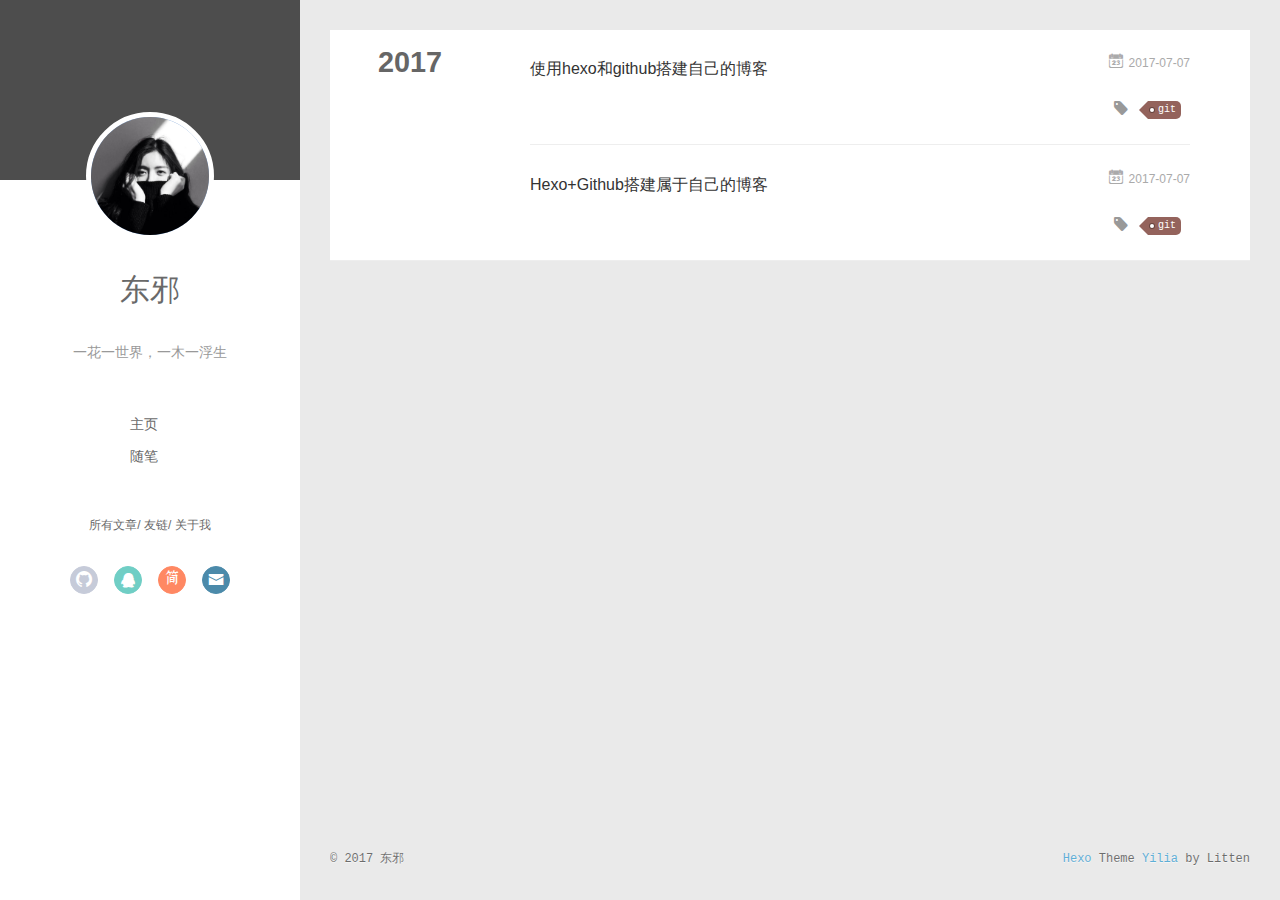
<file: tags/git/index.html>
<!DOCTYPE html>
<html>
<head>
  <meta charset="utf-8">
  
  <meta name="renderer" content="webkit">
  <meta http-equiv="X-UA-Compatible" content="IE=edge" >
  <link rel="dns-prefetch" href="http://gdongxie.github.io">
  <title>Tag: git | 东邪的博客</title>
  <meta name="viewport" content="width=device-width, initial-scale=1, maximum-scale=1">
  <meta name="description" content="一花一世界，一木一浮生">
<meta property="og:type" content="website">
<meta property="og:title" content="东邪的博客">
<meta property="og:url" content="http://gdongxie.github.io/tags/git/index.html">
<meta property="og:site_name" content="东邪的博客">
<meta property="og:description" content="一花一世界，一木一浮生">
<meta name="twitter:card" content="summary">
<meta name="twitter:title" content="东邪的博客">
<meta name="twitter:description" content="一花一世界，一木一浮生">
  
    <link rel="alternative" href="/atom.xml" title="东邪的博客" type="application/atom+xml">
  
  
    <link rel="icon" href="/favicon.png">
  
  <link rel="stylesheet" type="text/css" href="/./main.b3331d.css">
  <style type="text/css">
  
    #container.show {
      background: linear-gradient(200deg,#a0cfe4,#e8c37e);
    }
  </style>
  

  

</head>

<body>
  <div id="container" q-class="show:isCtnShow">
    <canvas id="anm-canvas" class="anm-canvas"></canvas>
    <div class="left-col" q-class="show:isShow">
      
<div class="overlay" style="background: #4d4d4d"></div>
<div class="intrude-less">
	<header id="header" class="inner">
		<a href="/" class="profilepic">
			<img src="/img/girl.jpg" class="js-avatar">
		</a>
		<hgroup>
		  <h1 class="header-author"><a href="/">东邪</a></h1>
		</hgroup>
		
		<p class="header-subtitle">一花一世界，一木一浮生</p>
		

		<nav class="header-menu">
			<ul>
			
				<li><a href="/">主页</a></li>
	        
				<li><a href="/tags/随笔/">随笔</a></li>
	        
			</ul>
		</nav>
		<nav class="header-smart-menu">
    		
    			
    			<a q-on="click: openSlider(e, 'innerArchive')" href="javascript:void(0)">所有文章</a>
    			
            
    			
    			<a q-on="click: openSlider(e, 'friends')" href="javascript:void(0)">友链</a>
    			
            
    			
    			<a q-on="click: openSlider(e, 'aboutme')" href="javascript:void(0)">关于我</a>
    			
            
		</nav>
		<nav class="header-nav">
			<div class="social">
				
					<a class="github" target="_blank" href="https://github.com/gdongxie" title="github"><i class="icon-github"></i></a>
		        
					<a class="qq" target="_blank" href="/976608872" title="qq"><i class="icon-qq"></i></a>
		        
					<a class="jianshu" target="_blank" href="http://www.jianshu.com/" title="jianshu"><i class="icon-jianshu"></i></a>
		        
					<a class="mail" target="_blank" href="mailto:gdongxei@gmail.com" title="mail"><i class="icon-mail"></i></a>
		        
			</div>
		</nav>
	</header>		
</div>

    </div>
    <div class="mid-col" q-class="show:isShow,hide:isShow|isFalse">
      
<nav id="mobile-nav">
  	<div class="overlay js-overlay" style="background: #4d4d4d"></div>
	<div class="btnctn js-mobile-btnctn">
  		<div class="slider-trigger list" q-on="click: openSlider(e)"><i class="icon icon-sort"></i></div>
	</div>
	<div class="intrude-less">
		<header id="header" class="inner">
			<div class="profilepic">
				<img src="/img/girl.jpg" class="js-avatar">
			</div>
			<hgroup>
			  <h1 class="header-author js-header-author">东邪</h1>
			</hgroup>
			
			<p class="header-subtitle"><i class="icon icon-quo-left"></i>一花一世界，一木一浮生<i class="icon icon-quo-right"></i></p>
			
			
			
				
			
				
			
			
			
			<nav class="header-nav">
				<div class="social">
					
						<a class="github" target="_blank" href="https://github.com/gdongxie" title="github"><i class="icon-github"></i></a>
			        
						<a class="qq" target="_blank" href="/976608872" title="qq"><i class="icon-qq"></i></a>
			        
						<a class="jianshu" target="_blank" href="http://www.jianshu.com/" title="jianshu"><i class="icon-jianshu"></i></a>
			        
						<a class="mail" target="_blank" href="mailto:gdongxei@gmail.com" title="mail"><i class="icon-mail"></i></a>
			        
				</div>
			</nav>

			<nav class="header-menu js-header-menu">
				<ul style="width: 50%">
				
				
					<li style="width: 50%"><a href="/">主页</a></li>
		        
					<li style="width: 50%"><a href="/tags/随笔/">随笔</a></li>
		        
				</ul>
			</nav>
		</header>				
	</div>
	<div class="mobile-mask" style="display:none" q-show="isShow"></div>
</nav>

      <div id="wrapper" class="body-wrap">
        <div class="menu-l">
          <div class="canvas-wrap">
            <canvas data-colors="#eaeaea" data-sectionHeight="100" data-contentId="js-content" id="myCanvas1" class="anm-canvas"></canvas>
          </div>
          <div id="js-content" class="content-ll">
            
  
  
    
    
      
      
      <section class="archives-wrap">
        <div class="archive-year-wrap">
          <a href="/archives/2017" class="archive-year">2017</a>
        </div>
        <div class="archives">
    
    <article class="archive-article archive-type-post">
  <div class="archive-article-inner">
    <header class="archive-article-header">
      	<div class="article-meta">
	      	<a href="/2017/07/07/使用hexo和github搭建自己的博客/" class="archive-article-date">
  	<time datetime="2017-07-07T06:23:45.000Z" itemprop="datePublished"><i class="icon-calendar icon"></i>2017-07-07</time>
</a>
        </div>
    	 
  
    <h1 itemprop="name">
      <a class="archive-article-title" href="/2017/07/07/使用hexo和github搭建自己的博客/">使用hexo和github搭建自己的博客</a>
    </h1>
  

        <div class="article-info info-on-right">
          
	<div class="article-tag tagcloud">
		<i class="icon-price-tags icon"></i>
		<ul class="article-tag-list">
			 
        		<li class="article-tag-list-item">
        			<a href="javascript:void(0)" class="js-tag article-tag-list-link color4">git</a>
        		</li>
      		
		</ul>
	</div>

          

        </div>
        <div class="clearfix"></div>
    </header>
  </div>
</article>
  
    
    
    <article class="archive-article archive-type-post">
  <div class="archive-article-inner">
    <header class="archive-article-header">
      	<div class="article-meta">
	      	<a href="/2017/07/07/Hexo-Github搭建属于自己的博客/" class="archive-article-date">
  	<time datetime="2017-07-07T03:05:53.000Z" itemprop="datePublished"><i class="icon-calendar icon"></i>2017-07-07</time>
</a>
        </div>
    	 
  
    <h1 itemprop="name">
      <a class="archive-article-title" href="/2017/07/07/Hexo-Github搭建属于自己的博客/">Hexo+Github搭建属于自己的博客</a>
    </h1>
  

        <div class="article-info info-on-right">
          
	<div class="article-tag tagcloud">
		<i class="icon-price-tags icon"></i>
		<ul class="article-tag-list">
			 
        		<li class="article-tag-list-item">
        			<a href="javascript:void(0)" class="js-tag article-tag-list-link color4">git</a>
        		</li>
      		
		</ul>
	</div>

          

        </div>
        <div class="clearfix"></div>
    </header>
  </div>
</article>
  
  
    </div></section>
  

    


          </div>
        </div>
      </div>
      <footer id="footer">
  <div class="outer">
    <div id="footer-info">
    	<div class="footer-left">
    		&copy; 2017 东邪
    	</div>
      	<div class="footer-right">
      		<a href="http://hexo.io/" target="_blank">Hexo</a>  Theme <a href="https://github.com/litten/hexo-theme-yilia" target="_blank">Yilia</a> by Litten
      	</div>
    </div>
  </div>
</footer>
    </div>
    <script>
	var yiliaConfig = {
		mathjax: false,
		isHome: false,
		isPost: false,
		isArchive: false,
		isTag: true,
		isCategory: false,
		open_in_new: false,
		root: "/",
		innerArchive: true,
		showTags: true
	}
</script>

<script>!function(t){function n(e){if(r[e])return r[e].exports;var i=r[e]={exports:{},id:e,loaded:!1};return t[e].call(i.exports,i,i.exports,n),i.loaded=!0,i.exports}var r={};n.m=t,n.c=r,n.p="./",n(0)}([function(t,n,r){r(194),t.exports=r(190)},function(t,n,r){var e=r(3),i=r(52),o=r(27),u=r(28),c=r(53),f="prototype",a=function(t,n,r){var s,l,h,v,p=t&a.F,d=t&a.G,y=t&a.S,g=t&a.P,b=t&a.B,m=d?e:y?e[n]||(e[n]={}):(e[n]||{})[f],x=d?i:i[n]||(i[n]={}),w=x[f]||(x[f]={});d&&(r=n);for(s in r)l=!p&&m&&void 0!==m[s],h=(l?m:r)[s],v=b&&l?c(h,e):g&&"function"==typeof h?c(Function.call,h):h,m&&u(m,s,h,t&a.U),x[s]!=h&&o(x,s,v),g&&w[s]!=h&&(w[s]=h)};e.core=i,a.F=1,a.G=2,a.S=4,a.P=8,a.B=16,a.W=32,a.U=64,a.R=128,t.exports=a},function(t,n,r){var e=r(6);t.exports=function(t){if(!e(t))throw TypeError(t+" is not an object!");return t}},function(t,n){var r=t.exports="undefined"!=typeof window&&window.Math==Math?window:"undefined"!=typeof self&&self.Math==Math?self:Function("return this")();"number"==typeof __g&&(__g=r)},function(t,n){t.exports=function(t){try{return!!t()}catch(t){return!0}}},function(t,n){var r=t.exports="undefined"!=typeof window&&window.Math==Math?window:"undefined"!=typeof self&&self.Math==Math?self:Function("return this")();"number"==typeof __g&&(__g=r)},function(t,n){t.exports=function(t){return"object"==typeof t?null!==t:"function"==typeof t}},function(t,n,r){var e=r(126)("wks"),i=r(76),o=r(3).Symbol,u="function"==typeof o;(t.exports=function(t){return e[t]||(e[t]=u&&o[t]||(u?o:i)("Symbol."+t))}).store=e},function(t,n){var r={}.hasOwnProperty;t.exports=function(t,n){return r.call(t,n)}},function(t,n,r){var e=r(94),i=r(33);t.exports=function(t){return e(i(t))}},function(t,n,r){t.exports=!r(4)(function(){return 7!=Object.defineProperty({},"a",{get:function(){return 7}}).a})},function(t,n,r){var e=r(2),i=r(167),o=r(50),u=Object.defineProperty;n.f=r(10)?Object.defineProperty:function(t,n,r){if(e(t),n=o(n,!0),e(r),i)try{return u(t,n,r)}catch(t){}if("get"in r||"set"in r)throw TypeError("Accessors not supported!");return"value"in r&&(t[n]=r.value),t}},function(t,n,r){t.exports=!r(18)(function(){return 7!=Object.defineProperty({},"a",{get:function(){return 7}}).a})},function(t,n,r){var e=r(14),i=r(22);t.exports=r(12)?function(t,n,r){return e.f(t,n,i(1,r))}:function(t,n,r){return t[n]=r,t}},function(t,n,r){var e=r(20),i=r(58),o=r(42),u=Object.defineProperty;n.f=r(12)?Object.defineProperty:function(t,n,r){if(e(t),n=o(n,!0),e(r),i)try{return u(t,n,r)}catch(t){}if("get"in r||"set"in r)throw TypeError("Accessors not supported!");return"value"in r&&(t[n]=r.value),t}},function(t,n,r){var e=r(40)("wks"),i=r(23),o=r(5).Symbol,u="function"==typeof o;(t.exports=function(t){return e[t]||(e[t]=u&&o[t]||(u?o:i)("Symbol."+t))}).store=e},function(t,n,r){var e=r(67),i=Math.min;t.exports=function(t){return t>0?i(e(t),9007199254740991):0}},function(t,n,r){var e=r(46);t.exports=function(t){return Object(e(t))}},function(t,n){t.exports=function(t){try{return!!t()}catch(t){return!0}}},function(t,n,r){var e=r(63),i=r(34);t.exports=Object.keys||function(t){return e(t,i)}},function(t,n,r){var e=r(21);t.exports=function(t){if(!e(t))throw TypeError(t+" is not an object!");return t}},function(t,n){t.exports=function(t){return"object"==typeof t?null!==t:"function"==typeof t}},function(t,n){t.exports=function(t,n){return{enumerable:!(1&t),configurable:!(2&t),writable:!(4&t),value:n}}},function(t,n){var r=0,e=Math.random();t.exports=function(t){return"Symbol(".concat(void 0===t?"":t,")_",(++r+e).toString(36))}},function(t,n){var r={}.hasOwnProperty;t.exports=function(t,n){return r.call(t,n)}},function(t,n){var r=t.exports={version:"2.4.0"};"number"==typeof __e&&(__e=r)},function(t,n){t.exports=function(t){if("function"!=typeof t)throw TypeError(t+" is not a function!");return t}},function(t,n,r){var e=r(11),i=r(66);t.exports=r(10)?function(t,n,r){return e.f(t,n,i(1,r))}:function(t,n,r){return t[n]=r,t}},function(t,n,r){var e=r(3),i=r(27),o=r(24),u=r(76)("src"),c="toString",f=Function[c],a=(""+f).split(c);r(52).inspectSource=function(t){return f.call(t)},(t.exports=function(t,n,r,c){var f="function"==typeof r;f&&(o(r,"name")||i(r,"name",n)),t[n]!==r&&(f&&(o(r,u)||i(r,u,t[n]?""+t[n]:a.join(String(n)))),t===e?t[n]=r:c?t[n]?t[n]=r:i(t,n,r):(delete t[n],i(t,n,r)))})(Function.prototype,c,function(){return"function"==typeof this&&this[u]||f.call(this)})},function(t,n,r){var e=r(1),i=r(4),o=r(46),u=function(t,n,r,e){var i=String(o(t)),u="<"+n;return""!==r&&(u+=" "+r+'="'+String(e).replace(/"/g,"&quot;")+'"'),u+">"+i+"</"+n+">"};t.exports=function(t,n){var r={};r[t]=n(u),e(e.P+e.F*i(function(){var n=""[t]('"');return n!==n.toLowerCase()||n.split('"').length>3}),"String",r)}},function(t,n,r){var e=r(115),i=r(46);t.exports=function(t){return e(i(t))}},function(t,n,r){var e=r(116),i=r(66),o=r(30),u=r(50),c=r(24),f=r(167),a=Object.getOwnPropertyDescriptor;n.f=r(10)?a:function(t,n){if(t=o(t),n=u(n,!0),f)try{return a(t,n)}catch(t){}if(c(t,n))return i(!e.f.call(t,n),t[n])}},function(t,n,r){var e=r(24),i=r(17),o=r(145)("IE_PROTO"),u=Object.prototype;t.exports=Object.getPrototypeOf||function(t){return t=i(t),e(t,o)?t[o]:"function"==typeof t.constructor&&t instanceof t.constructor?t.constructor.prototype:t instanceof Object?u:null}},function(t,n){t.exports=function(t){if(void 0==t)throw TypeError("Can't call method on  "+t);return t}},function(t,n){t.exports="constructor,hasOwnProperty,isPrototypeOf,propertyIsEnumerable,toLocaleString,toString,valueOf".split(",")},function(t,n){t.exports={}},function(t,n){t.exports=!0},function(t,n){n.f={}.propertyIsEnumerable},function(t,n,r){var e=r(14).f,i=r(8),o=r(15)("toStringTag");t.exports=function(t,n,r){t&&!i(t=r?t:t.prototype,o)&&e(t,o,{configurable:!0,value:n})}},function(t,n,r){var e=r(40)("keys"),i=r(23);t.exports=function(t){return e[t]||(e[t]=i(t))}},function(t,n,r){var e=r(5),i="__core-js_shared__",o=e[i]||(e[i]={});t.exports=function(t){return o[t]||(o[t]={})}},function(t,n){var r=Math.ceil,e=Math.floor;t.exports=function(t){return isNaN(t=+t)?0:(t>0?e:r)(t)}},function(t,n,r){var e=r(21);t.exports=function(t,n){if(!e(t))return t;var r,i;if(n&&"function"==typeof(r=t.toString)&&!e(i=r.call(t)))return i;if("function"==typeof(r=t.valueOf)&&!e(i=r.call(t)))return i;if(!n&&"function"==typeof(r=t.toString)&&!e(i=r.call(t)))return i;throw TypeError("Can't convert object to primitive value")}},function(t,n,r){var e=r(5),i=r(25),o=r(36),u=r(44),c=r(14).f;t.exports=function(t){var n=i.Symbol||(i.Symbol=o?{}:e.Symbol||{});"_"==t.charAt(0)||t in n||c(n,t,{value:u.f(t)})}},function(t,n,r){n.f=r(15)},function(t,n){var r={}.toString;t.exports=function(t){return r.call(t).slice(8,-1)}},function(t,n){t.exports=function(t){if(void 0==t)throw TypeError("Can't call method on  "+t);return t}},function(t,n,r){var e=r(4);t.exports=function(t,n){return!!t&&e(function(){n?t.call(null,function(){},1):t.call(null)})}},function(t,n,r){var e=r(53),i=r(115),o=r(17),u=r(16),c=r(202);t.exports=function(t,n){var r=1==t,f=2==t,a=3==t,s=4==t,l=6==t,h=5==t||l,v=n||c;return function(n,c,p){for(var d,y,g=o(n),b=i(g),m=e(c,p,3),x=u(b.length),w=0,S=r?v(n,x):f?v(n,0):void 0;x>w;w++)if((h||w in b)&&(d=b[w],y=m(d,w,g),t))if(r)S[w]=y;else if(y)switch(t){case 3:return!0;case 5:return d;case 6:return w;case 2:S.push(d)}else if(s)return!1;return l?-1:a||s?s:S}}},function(t,n,r){var e=r(1),i=r(52),o=r(4);t.exports=function(t,n){var r=(i.Object||{})[t]||Object[t],u={};u[t]=n(r),e(e.S+e.F*o(function(){r(1)}),"Object",u)}},function(t,n,r){var e=r(6);t.exports=function(t,n){if(!e(t))return t;var r,i;if(n&&"function"==typeof(r=t.toString)&&!e(i=r.call(t)))return i;if("function"==typeof(r=t.valueOf)&&!e(i=r.call(t)))return i;if(!n&&"function"==typeof(r=t.toString)&&!e(i=r.call(t)))return i;throw TypeError("Can't convert object to primitive value")}},function(t,n,r){var e=r(5),i=r(25),o=r(91),u=r(13),c="prototype",f=function(t,n,r){var a,s,l,h=t&f.F,v=t&f.G,p=t&f.S,d=t&f.P,y=t&f.B,g=t&f.W,b=v?i:i[n]||(i[n]={}),m=b[c],x=v?e:p?e[n]:(e[n]||{})[c];v&&(r=n);for(a in r)(s=!h&&x&&void 0!==x[a])&&a in b||(l=s?x[a]:r[a],b[a]=v&&"function"!=typeof x[a]?r[a]:y&&s?o(l,e):g&&x[a]==l?function(t){var n=function(n,r,e){if(this instanceof t){switch(arguments.length){case 0:return new t;case 1:return new t(n);case 2:return new t(n,r)}return new t(n,r,e)}return t.apply(this,arguments)};return n[c]=t[c],n}(l):d&&"function"==typeof l?o(Function.call,l):l,d&&((b.virtual||(b.virtual={}))[a]=l,t&f.R&&m&&!m[a]&&u(m,a,l)))};f.F=1,f.G=2,f.S=4,f.P=8,f.B=16,f.W=32,f.U=64,f.R=128,t.exports=f},function(t,n){var r=t.exports={version:"2.4.0"};"number"==typeof __e&&(__e=r)},function(t,n,r){var e=r(26);t.exports=function(t,n,r){if(e(t),void 0===n)return t;switch(r){case 1:return function(r){return t.call(n,r)};case 2:return function(r,e){return t.call(n,r,e)};case 3:return function(r,e,i){return t.call(n,r,e,i)}}return function(){return t.apply(n,arguments)}}},function(t,n,r){var e=r(183),i=r(1),o=r(126)("metadata"),u=o.store||(o.store=new(r(186))),c=function(t,n,r){var i=u.get(t);if(!i){if(!r)return;u.set(t,i=new e)}var o=i.get(n);if(!o){if(!r)return;i.set(n,o=new e)}return o},f=function(t,n,r){var e=c(n,r,!1);return void 0!==e&&e.has(t)},a=function(t,n,r){var e=c(n,r,!1);return void 0===e?void 0:e.get(t)},s=function(t,n,r,e){c(r,e,!0).set(t,n)},l=function(t,n){var r=c(t,n,!1),e=[];return r&&r.forEach(function(t,n){e.push(n)}),e},h=function(t){return void 0===t||"symbol"==typeof t?t:String(t)},v=function(t){i(i.S,"Reflect",t)};t.exports={store:u,map:c,has:f,get:a,set:s,keys:l,key:h,exp:v}},function(t,n,r){"use strict";if(r(10)){var e=r(69),i=r(3),o=r(4),u=r(1),c=r(127),f=r(152),a=r(53),s=r(68),l=r(66),h=r(27),v=r(73),p=r(67),d=r(16),y=r(75),g=r(50),b=r(24),m=r(180),x=r(114),w=r(6),S=r(17),_=r(137),O=r(70),E=r(32),P=r(71).f,j=r(154),F=r(76),M=r(7),A=r(48),N=r(117),T=r(146),I=r(155),k=r(80),L=r(123),R=r(74),C=r(130),D=r(160),U=r(11),W=r(31),G=U.f,B=W.f,V=i.RangeError,z=i.TypeError,q=i.Uint8Array,K="ArrayBuffer",J="Shared"+K,Y="BYTES_PER_ELEMENT",H="prototype",$=Array[H],X=f.ArrayBuffer,Q=f.DataView,Z=A(0),tt=A(2),nt=A(3),rt=A(4),et=A(5),it=A(6),ot=N(!0),ut=N(!1),ct=I.values,ft=I.keys,at=I.entries,st=$.lastIndexOf,lt=$.reduce,ht=$.reduceRight,vt=$.join,pt=$.sort,dt=$.slice,yt=$.toString,gt=$.toLocaleString,bt=M("iterator"),mt=M("toStringTag"),xt=F("typed_constructor"),wt=F("def_constructor"),St=c.CONSTR,_t=c.TYPED,Ot=c.VIEW,Et="Wrong length!",Pt=A(1,function(t,n){return Tt(T(t,t[wt]),n)}),jt=o(function(){return 1===new q(new Uint16Array([1]).buffer)[0]}),Ft=!!q&&!!q[H].set&&o(function(){new q(1).set({})}),Mt=function(t,n){if(void 0===t)throw z(Et);var r=+t,e=d(t);if(n&&!m(r,e))throw V(Et);return e},At=function(t,n){var r=p(t);if(r<0||r%n)throw V("Wrong offset!");return r},Nt=function(t){if(w(t)&&_t in t)return t;throw z(t+" is not a typed array!")},Tt=function(t,n){if(!(w(t)&&xt in t))throw z("It is not a typed array constructor!");return new t(n)},It=function(t,n){return kt(T(t,t[wt]),n)},kt=function(t,n){for(var r=0,e=n.length,i=Tt(t,e);e>r;)i[r]=n[r++];return i},Lt=function(t,n,r){G(t,n,{get:function(){return this._d[r]}})},Rt=function(t){var n,r,e,i,o,u,c=S(t),f=arguments.length,s=f>1?arguments[1]:void 0,l=void 0!==s,h=j(c);if(void 0!=h&&!_(h)){for(u=h.call(c),e=[],n=0;!(o=u.next()).done;n++)e.push(o.value);c=e}for(l&&f>2&&(s=a(s,arguments[2],2)),n=0,r=d(c.length),i=Tt(this,r);r>n;n++)i[n]=l?s(c[n],n):c[n];return i},Ct=function(){for(var t=0,n=arguments.length,r=Tt(this,n);n>t;)r[t]=arguments[t++];return r},Dt=!!q&&o(function(){gt.call(new q(1))}),Ut=function(){return gt.apply(Dt?dt.call(Nt(this)):Nt(this),arguments)},Wt={copyWithin:function(t,n){return D.call(Nt(this),t,n,arguments.length>2?arguments[2]:void 0)},every:function(t){return rt(Nt(this),t,arguments.length>1?arguments[1]:void 0)},fill:function(t){return C.apply(Nt(this),arguments)},filter:function(t){return It(this,tt(Nt(this),t,arguments.length>1?arguments[1]:void 0))},find:function(t){return et(Nt(this),t,arguments.length>1?arguments[1]:void 0)},findIndex:function(t){return it(Nt(this),t,arguments.length>1?arguments[1]:void 0)},forEach:function(t){Z(Nt(this),t,arguments.length>1?arguments[1]:void 0)},indexOf:function(t){return ut(Nt(this),t,arguments.length>1?arguments[1]:void 0)},includes:function(t){return ot(Nt(this),t,arguments.length>1?arguments[1]:void 0)},join:function(t){return vt.apply(Nt(this),arguments)},lastIndexOf:function(t){return st.apply(Nt(this),arguments)},map:function(t){return Pt(Nt(this),t,arguments.length>1?arguments[1]:void 0)},reduce:function(t){return lt.apply(Nt(this),arguments)},reduceRight:function(t){return ht.apply(Nt(this),arguments)},reverse:function(){for(var t,n=this,r=Nt(n).length,e=Math.floor(r/2),i=0;i<e;)t=n[i],n[i++]=n[--r],n[r]=t;return n},some:function(t){return nt(Nt(this),t,arguments.length>1?arguments[1]:void 0)},sort:function(t){return pt.call(Nt(this),t)},subarray:function(t,n){var r=Nt(this),e=r.length,i=y(t,e);return new(T(r,r[wt]))(r.buffer,r.byteOffset+i*r.BYTES_PER_ELEMENT,d((void 0===n?e:y(n,e))-i))}},Gt=function(t,n){return It(this,dt.call(Nt(this),t,n))},Bt=function(t){Nt(this);var n=At(arguments[1],1),r=this.length,e=S(t),i=d(e.length),o=0;if(i+n>r)throw V(Et);for(;o<i;)this[n+o]=e[o++]},Vt={entries:function(){return at.call(Nt(this))},keys:function(){return ft.call(Nt(this))},values:function(){return ct.call(Nt(this))}},zt=function(t,n){return w(t)&&t[_t]&&"symbol"!=typeof n&&n in t&&String(+n)==String(n)},qt=function(t,n){return zt(t,n=g(n,!0))?l(2,t[n]):B(t,n)},Kt=function(t,n,r){return!(zt(t,n=g(n,!0))&&w(r)&&b(r,"value"))||b(r,"get")||b(r,"set")||r.configurable||b(r,"writable")&&!r.writable||b(r,"enumerable")&&!r.enumerable?G(t,n,r):(t[n]=r.value,t)};St||(W.f=qt,U.f=Kt),u(u.S+u.F*!St,"Object",{getOwnPropertyDescriptor:qt,defineProperty:Kt}),o(function(){yt.call({})})&&(yt=gt=function(){return vt.call(this)});var Jt=v({},Wt);v(Jt,Vt),h(Jt,bt,Vt.values),v(Jt,{slice:Gt,set:Bt,constructor:function(){},toString:yt,toLocaleString:Ut}),Lt(Jt,"buffer","b"),Lt(Jt,"byteOffset","o"),Lt(Jt,"byteLength","l"),Lt(Jt,"length","e"),G(Jt,mt,{get:function(){return this[_t]}}),t.exports=function(t,n,r,f){f=!!f;var a=t+(f?"Clamped":"")+"Array",l="Uint8Array"!=a,v="get"+t,p="set"+t,y=i[a],g=y||{},b=y&&E(y),m=!y||!c.ABV,S={},_=y&&y[H],j=function(t,r){var e=t._d;return e.v[v](r*n+e.o,jt)},F=function(t,r,e){var i=t._d;f&&(e=(e=Math.round(e))<0?0:e>255?255:255&e),i.v[p](r*n+i.o,e,jt)},M=function(t,n){G(t,n,{get:function(){return j(this,n)},set:function(t){return F(this,n,t)},enumerable:!0})};m?(y=r(function(t,r,e,i){s(t,y,a,"_d");var o,u,c,f,l=0,v=0;if(w(r)){if(!(r instanceof X||(f=x(r))==K||f==J))return _t in r?kt(y,r):Rt.call(y,r);o=r,v=At(e,n);var p=r.byteLength;if(void 0===i){if(p%n)throw V(Et);if((u=p-v)<0)throw V(Et)}else if((u=d(i)*n)+v>p)throw V(Et);c=u/n}else c=Mt(r,!0),u=c*n,o=new X(u);for(h(t,"_d",{b:o,o:v,l:u,e:c,v:new Q(o)});l<c;)M(t,l++)}),_=y[H]=O(Jt),h(_,"constructor",y)):L(function(t){new y(null),new y(t)},!0)||(y=r(function(t,r,e,i){s(t,y,a);var o;return w(r)?r instanceof X||(o=x(r))==K||o==J?void 0!==i?new g(r,At(e,n),i):void 0!==e?new g(r,At(e,n)):new g(r):_t in r?kt(y,r):Rt.call(y,r):new g(Mt(r,l))}),Z(b!==Function.prototype?P(g).concat(P(b)):P(g),function(t){t in y||h(y,t,g[t])}),y[H]=_,e||(_.constructor=y));var A=_[bt],N=!!A&&("values"==A.name||void 0==A.name),T=Vt.values;h(y,xt,!0),h(_,_t,a),h(_,Ot,!0),h(_,wt,y),(f?new y(1)[mt]==a:mt in _)||G(_,mt,{get:function(){return a}}),S[a]=y,u(u.G+u.W+u.F*(y!=g),S),u(u.S,a,{BYTES_PER_ELEMENT:n,from:Rt,of:Ct}),Y in _||h(_,Y,n),u(u.P,a,Wt),R(a),u(u.P+u.F*Ft,a,{set:Bt}),u(u.P+u.F*!N,a,Vt),u(u.P+u.F*(_.toString!=yt),a,{toString:yt}),u(u.P+u.F*o(function(){new y(1).slice()}),a,{slice:Gt}),u(u.P+u.F*(o(function(){return[1,2].toLocaleString()!=new y([1,2]).toLocaleString()})||!o(function(){_.toLocaleString.call([1,2])})),a,{toLocaleString:Ut}),k[a]=N?A:T,e||N||h(_,bt,T)}}else t.exports=function(){}},function(t,n){var r={}.toString;t.exports=function(t){return r.call(t).slice(8,-1)}},function(t,n,r){var e=r(21),i=r(5).document,o=e(i)&&e(i.createElement);t.exports=function(t){return o?i.createElement(t):{}}},function(t,n,r){t.exports=!r(12)&&!r(18)(function(){return 7!=Object.defineProperty(r(57)("div"),"a",{get:function(){return 7}}).a})},function(t,n,r){"use strict";var e=r(36),i=r(51),o=r(64),u=r(13),c=r(8),f=r(35),a=r(96),s=r(38),l=r(103),h=r(15)("iterator"),v=!([].keys&&"next"in[].keys()),p="keys",d="values",y=function(){return this};t.exports=function(t,n,r,g,b,m,x){a(r,n,g);var w,S,_,O=function(t){if(!v&&t in F)return F[t];switch(t){case p:case d:return function(){return new r(this,t)}}return function(){return new r(this,t)}},E=n+" Iterator",P=b==d,j=!1,F=t.prototype,M=F[h]||F["@@iterator"]||b&&F[b],A=M||O(b),N=b?P?O("entries"):A:void 0,T="Array"==n?F.entries||M:M;if(T&&(_=l(T.call(new t)))!==Object.prototype&&(s(_,E,!0),e||c(_,h)||u(_,h,y)),P&&M&&M.name!==d&&(j=!0,A=function(){return M.call(this)}),e&&!x||!v&&!j&&F[h]||u(F,h,A),f[n]=A,f[E]=y,b)if(w={values:P?A:O(d),keys:m?A:O(p),entries:N},x)for(S in w)S in F||o(F,S,w[S]);else i(i.P+i.F*(v||j),n,w);return w}},function(t,n,r){var e=r(20),i=r(100),o=r(34),u=r(39)("IE_PROTO"),c=function(){},f="prototype",a=function(){var t,n=r(57)("iframe"),e=o.length;for(n.style.display="none",r(93).appendChild(n),n.src="javascript:",t=n.contentWindow.document,t.open(),t.write("<script>document.F=Object<\/script>"),t.close(),a=t.F;e--;)delete a[f][o[e]];return a()};t.exports=Object.create||function(t,n){var r;return null!==t?(c[f]=e(t),r=new c,c[f]=null,r[u]=t):r=a(),void 0===n?r:i(r,n)}},function(t,n,r){var e=r(63),i=r(34).concat("length","prototype");n.f=Object.getOwnPropertyNames||function(t){return e(t,i)}},function(t,n){n.f=Object.getOwnPropertySymbols},function(t,n,r){var e=r(8),i=r(9),o=r(90)(!1),u=r(39)("IE_PROTO");t.exports=function(t,n){var r,c=i(t),f=0,a=[];for(r in c)r!=u&&e(c,r)&&a.push(r);for(;n.length>f;)e(c,r=n[f++])&&(~o(a,r)||a.push(r));return a}},function(t,n,r){t.exports=r(13)},function(t,n,r){var e=r(76)("meta"),i=r(6),o=r(24),u=r(11).f,c=0,f=Object.isExtensible||function(){return!0},a=!r(4)(function(){return f(Object.preventExtensions({}))}),s=function(t){u(t,e,{value:{i:"O"+ ++c,w:{}}})},l=function(t,n){if(!i(t))return"symbol"==typeof t?t:("string"==typeof t?"S":"P")+t;if(!o(t,e)){if(!f(t))return"F";if(!n)return"E";s(t)}return t[e].i},h=function(t,n){if(!o(t,e)){if(!f(t))return!0;if(!n)return!1;s(t)}return t[e].w},v=function(t){return a&&p.NEED&&f(t)&&!o(t,e)&&s(t),t},p=t.exports={KEY:e,NEED:!1,fastKey:l,getWeak:h,onFreeze:v}},function(t,n){t.exports=function(t,n){return{enumerable:!(1&t),configurable:!(2&t),writable:!(4&t),value:n}}},function(t,n){var r=Math.ceil,e=Math.floor;t.exports=function(t){return isNaN(t=+t)?0:(t>0?e:r)(t)}},function(t,n){t.exports=function(t,n,r,e){if(!(t instanceof n)||void 0!==e&&e in t)throw TypeError(r+": incorrect invocation!");return t}},function(t,n){t.exports=!1},function(t,n,r){var e=r(2),i=r(173),o=r(133),u=r(145)("IE_PROTO"),c=function(){},f="prototype",a=function(){var t,n=r(132)("iframe"),e=o.length;for(n.style.display="none",r(135).appendChild(n),n.src="javascript:",t=n.contentWindow.document,t.open(),t.write("<script>document.F=Object<\/script>"),t.close(),a=t.F;e--;)delete a[f][o[e]];return a()};t.exports=Object.create||function(t,n){var r;return null!==t?(c[f]=e(t),r=new c,c[f]=null,r[u]=t):r=a(),void 0===n?r:i(r,n)}},function(t,n,r){var e=r(175),i=r(133).concat("length","prototype");n.f=Object.getOwnPropertyNames||function(t){return e(t,i)}},function(t,n,r){var e=r(175),i=r(133);t.exports=Object.keys||function(t){return e(t,i)}},function(t,n,r){var e=r(28);t.exports=function(t,n,r){for(var i in n)e(t,i,n[i],r);return t}},function(t,n,r){"use strict";var e=r(3),i=r(11),o=r(10),u=r(7)("species");t.exports=function(t){var n=e[t];o&&n&&!n[u]&&i.f(n,u,{configurable:!0,get:function(){return this}})}},function(t,n,r){var e=r(67),i=Math.max,o=Math.min;t.exports=function(t,n){return t=e(t),t<0?i(t+n,0):o(t,n)}},function(t,n){var r=0,e=Math.random();t.exports=function(t){return"Symbol(".concat(void 0===t?"":t,")_",(++r+e).toString(36))}},function(t,n,r){var e=r(33);t.exports=function(t){return Object(e(t))}},function(t,n,r){var e=r(7)("unscopables"),i=Array.prototype;void 0==i[e]&&r(27)(i,e,{}),t.exports=function(t){i[e][t]=!0}},function(t,n,r){var e=r(53),i=r(169),o=r(137),u=r(2),c=r(16),f=r(154),a={},s={},n=t.exports=function(t,n,r,l,h){var v,p,d,y,g=h?function(){return t}:f(t),b=e(r,l,n?2:1),m=0;if("function"!=typeof g)throw TypeError(t+" is not iterable!");if(o(g)){for(v=c(t.length);v>m;m++)if((y=n?b(u(p=t[m])[0],p[1]):b(t[m]))===a||y===s)return y}else for(d=g.call(t);!(p=d.next()).done;)if((y=i(d,b,p.value,n))===a||y===s)return y};n.BREAK=a,n.RETURN=s},function(t,n){t.exports={}},function(t,n,r){var e=r(11).f,i=r(24),o=r(7)("toStringTag");t.exports=function(t,n,r){t&&!i(t=r?t:t.prototype,o)&&e(t,o,{configurable:!0,value:n})}},function(t,n,r){var e=r(1),i=r(46),o=r(4),u=r(150),c="["+u+"]",f="​",a=RegExp("^"+c+c+"*"),s=RegExp(c+c+"*$"),l=function(t,n,r){var i={},c=o(function(){return!!u[t]()||f[t]()!=f}),a=i[t]=c?n(h):u[t];r&&(i[r]=a),e(e.P+e.F*c,"String",i)},h=l.trim=function(t,n){return t=String(i(t)),1&n&&(t=t.replace(a,"")),2&n&&(t=t.replace(s,"")),t};t.exports=l},function(t,n,r){t.exports={default:r(86),__esModule:!0}},function(t,n,r){t.exports={default:r(87),__esModule:!0}},function(t,n,r){"use strict";function e(t){return t&&t.__esModule?t:{default:t}}n.__esModule=!0;var i=r(84),o=e(i),u=r(83),c=e(u),f="function"==typeof c.default&&"symbol"==typeof o.default?function(t){return typeof t}:function(t){return t&&"function"==typeof c.default&&t.constructor===c.default&&t!==c.default.prototype?"symbol":typeof t};n.default="function"==typeof c.default&&"symbol"===f(o.default)?function(t){return void 0===t?"undefined":f(t)}:function(t){return t&&"function"==typeof c.default&&t.constructor===c.default&&t!==c.default.prototype?"symbol":void 0===t?"undefined":f(t)}},function(t,n,r){r(110),r(108),r(111),r(112),t.exports=r(25).Symbol},function(t,n,r){r(109),r(113),t.exports=r(44).f("iterator")},function(t,n){t.exports=function(t){if("function"!=typeof t)throw TypeError(t+" is not a function!");return t}},function(t,n){t.exports=function(){}},function(t,n,r){var e=r(9),i=r(106),o=r(105);t.exports=function(t){return function(n,r,u){var c,f=e(n),a=i(f.length),s=o(u,a);if(t&&r!=r){for(;a>s;)if((c=f[s++])!=c)return!0}else for(;a>s;s++)if((t||s in f)&&f[s]===r)return t||s||0;return!t&&-1}}},function(t,n,r){var e=r(88);t.exports=function(t,n,r){if(e(t),void 0===n)return t;switch(r){case 1:return function(r){return t.call(n,r)};case 2:return function(r,e){return t.call(n,r,e)};case 3:return function(r,e,i){return t.call(n,r,e,i)}}return function(){return t.apply(n,arguments)}}},function(t,n,r){var e=r(19),i=r(62),o=r(37);t.exports=function(t){var n=e(t),r=i.f;if(r)for(var u,c=r(t),f=o.f,a=0;c.length>a;)f.call(t,u=c[a++])&&n.push(u);return n}},function(t,n,r){t.exports=r(5).document&&document.documentElement},function(t,n,r){var e=r(56);t.exports=Object("z").propertyIsEnumerable(0)?Object:function(t){return"String"==e(t)?t.split(""):Object(t)}},function(t,n,r){var e=r(56);t.exports=Array.isArray||function(t){return"Array"==e(t)}},function(t,n,r){"use strict";var e=r(60),i=r(22),o=r(38),u={};r(13)(u,r(15)("iterator"),function(){return this}),t.exports=function(t,n,r){t.prototype=e(u,{next:i(1,r)}),o(t,n+" Iterator")}},function(t,n){t.exports=function(t,n){return{value:n,done:!!t}}},function(t,n,r){var e=r(19),i=r(9);t.exports=function(t,n){for(var r,o=i(t),u=e(o),c=u.length,f=0;c>f;)if(o[r=u[f++]]===n)return r}},function(t,n,r){var e=r(23)("meta"),i=r(21),o=r(8),u=r(14).f,c=0,f=Object.isExtensible||function(){return!0},a=!r(18)(function(){return f(Object.preventExtensions({}))}),s=function(t){u(t,e,{value:{i:"O"+ ++c,w:{}}})},l=function(t,n){if(!i(t))return"symbol"==typeof t?t:("string"==typeof t?"S":"P")+t;if(!o(t,e)){if(!f(t))return"F";if(!n)return"E";s(t)}return t[e].i},h=function(t,n){if(!o(t,e)){if(!f(t))return!0;if(!n)return!1;s(t)}return t[e].w},v=function(t){return a&&p.NEED&&f(t)&&!o(t,e)&&s(t),t},p=t.exports={KEY:e,NEED:!1,fastKey:l,getWeak:h,onFreeze:v}},function(t,n,r){var e=r(14),i=r(20),o=r(19);t.exports=r(12)?Object.defineProperties:function(t,n){i(t);for(var r,u=o(n),c=u.length,f=0;c>f;)e.f(t,r=u[f++],n[r]);return t}},function(t,n,r){var e=r(37),i=r(22),o=r(9),u=r(42),c=r(8),f=r(58),a=Object.getOwnPropertyDescriptor;n.f=r(12)?a:function(t,n){if(t=o(t),n=u(n,!0),f)try{return a(t,n)}catch(t){}if(c(t,n))return i(!e.f.call(t,n),t[n])}},function(t,n,r){var e=r(9),i=r(61).f,o={}.toString,u="object"==typeof window&&window&&Object.getOwnPropertyNames?Object.getOwnPropertyNames(window):[],c=function(t){try{return i(t)}catch(t){return u.slice()}};t.exports.f=function(t){return u&&"[object Window]"==o.call(t)?c(t):i(e(t))}},function(t,n,r){var e=r(8),i=r(77),o=r(39)("IE_PROTO"),u=Object.prototype;t.exports=Object.getPrototypeOf||function(t){return t=i(t),e(t,o)?t[o]:"function"==typeof t.constructor&&t instanceof t.constructor?t.constructor.prototype:t instanceof Object?u:null}},function(t,n,r){var e=r(41),i=r(33);t.exports=function(t){return function(n,r){var o,u,c=String(i(n)),f=e(r),a=c.length;return f<0||f>=a?t?"":void 0:(o=c.charCodeAt(f),o<55296||o>56319||f+1===a||(u=c.charCodeAt(f+1))<56320||u>57343?t?c.charAt(f):o:t?c.slice(f,f+2):u-56320+(o-55296<<10)+65536)}}},function(t,n,r){var e=r(41),i=Math.max,o=Math.min;t.exports=function(t,n){return t=e(t),t<0?i(t+n,0):o(t,n)}},function(t,n,r){var e=r(41),i=Math.min;t.exports=function(t){return t>0?i(e(t),9007199254740991):0}},function(t,n,r){"use strict";var e=r(89),i=r(97),o=r(35),u=r(9);t.exports=r(59)(Array,"Array",function(t,n){this._t=u(t),this._i=0,this._k=n},function(){var t=this._t,n=this._k,r=this._i++;return!t||r>=t.length?(this._t=void 0,i(1)):"keys"==n?i(0,r):"values"==n?i(0,t[r]):i(0,[r,t[r]])},"values"),o.Arguments=o.Array,e("keys"),e("values"),e("entries")},function(t,n){},function(t,n,r){"use strict";var e=r(104)(!0);r(59)(String,"String",function(t){this._t=String(t),this._i=0},function(){var t,n=this._t,r=this._i;return r>=n.length?{value:void 0,done:!0}:(t=e(n,r),this._i+=t.length,{value:t,done:!1})})},function(t,n,r){"use strict";var e=r(5),i=r(8),o=r(12),u=r(51),c=r(64),f=r(99).KEY,a=r(18),s=r(40),l=r(38),h=r(23),v=r(15),p=r(44),d=r(43),y=r(98),g=r(92),b=r(95),m=r(20),x=r(9),w=r(42),S=r(22),_=r(60),O=r(102),E=r(101),P=r(14),j=r(19),F=E.f,M=P.f,A=O.f,N=e.Symbol,T=e.JSON,I=T&&T.stringify,k="prototype",L=v("_hidden"),R=v("toPrimitive"),C={}.propertyIsEnumerable,D=s("symbol-registry"),U=s("symbols"),W=s("op-symbols"),G=Object[k],B="function"==typeof N,V=e.QObject,z=!V||!V[k]||!V[k].findChild,q=o&&a(function(){return 7!=_(M({},"a",{get:function(){return M(this,"a",{value:7}).a}})).a})?function(t,n,r){var e=F(G,n);e&&delete G[n],M(t,n,r),e&&t!==G&&M(G,n,e)}:M,K=function(t){var n=U[t]=_(N[k]);return n._k=t,n},J=B&&"symbol"==typeof N.iterator?function(t){return"symbol"==typeof t}:function(t){return t instanceof N},Y=function(t,n,r){return t===G&&Y(W,n,r),m(t),n=w(n,!0),m(r),i(U,n)?(r.enumerable?(i(t,L)&&t[L][n]&&(t[L][n]=!1),r=_(r,{enumerable:S(0,!1)})):(i(t,L)||M(t,L,S(1,{})),t[L][n]=!0),q(t,n,r)):M(t,n,r)},H=function(t,n){m(t);for(var r,e=g(n=x(n)),i=0,o=e.length;o>i;)Y(t,r=e[i++],n[r]);return t},$=function(t,n){return void 0===n?_(t):H(_(t),n)},X=function(t){var n=C.call(this,t=w(t,!0));return!(this===G&&i(U,t)&&!i(W,t))&&(!(n||!i(this,t)||!i(U,t)||i(this,L)&&this[L][t])||n)},Q=function(t,n){if(t=x(t),n=w(n,!0),t!==G||!i(U,n)||i(W,n)){var r=F(t,n);return!r||!i(U,n)||i(t,L)&&t[L][n]||(r.enumerable=!0),r}},Z=function(t){for(var n,r=A(x(t)),e=[],o=0;r.length>o;)i(U,n=r[o++])||n==L||n==f||e.push(n);return e},tt=function(t){for(var n,r=t===G,e=A(r?W:x(t)),o=[],u=0;e.length>u;)!i(U,n=e[u++])||r&&!i(G,n)||o.push(U[n]);return o};B||(N=function(){if(this instanceof N)throw TypeError("Symbol is not a constructor!");var t=h(arguments.length>0?arguments[0]:void 0),n=function(r){this===G&&n.call(W,r),i(this,L)&&i(this[L],t)&&(this[L][t]=!1),q(this,t,S(1,r))};return o&&z&&q(G,t,{configurable:!0,set:n}),K(t)},c(N[k],"toString",function(){return this._k}),E.f=Q,P.f=Y,r(61).f=O.f=Z,r(37).f=X,r(62).f=tt,o&&!r(36)&&c(G,"propertyIsEnumerable",X,!0),p.f=function(t){return K(v(t))}),u(u.G+u.W+u.F*!B,{Symbol:N});for(var nt="hasInstance,isConcatSpreadable,iterator,match,replace,search,species,split,toPrimitive,toStringTag,unscopables".split(","),rt=0;nt.length>rt;)v(nt[rt++]);for(var nt=j(v.store),rt=0;nt.length>rt;)d(nt[rt++]);u(u.S+u.F*!B,"Symbol",{for:function(t){return i(D,t+="")?D[t]:D[t]=N(t)},keyFor:function(t){if(J(t))return y(D,t);throw TypeError(t+" is not a symbol!")},useSetter:function(){z=!0},useSimple:function(){z=!1}}),u(u.S+u.F*!B,"Object",{create:$,defineProperty:Y,defineProperties:H,getOwnPropertyDescriptor:Q,getOwnPropertyNames:Z,getOwnPropertySymbols:tt}),T&&u(u.S+u.F*(!B||a(function(){var t=N();return"[null]"!=I([t])||"{}"!=I({a:t})||"{}"!=I(Object(t))})),"JSON",{stringify:function(t){if(void 0!==t&&!J(t)){for(var n,r,e=[t],i=1;arguments.length>i;)e.push(arguments[i++]);return n=e[1],"function"==typeof n&&(r=n),!r&&b(n)||(n=function(t,n){if(r&&(n=r.call(this,t,n)),!J(n))return n}),e[1]=n,I.apply(T,e)}}}),N[k][R]||r(13)(N[k],R,N[k].valueOf),l(N,"Symbol"),l(Math,"Math",!0),l(e.JSON,"JSON",!0)},function(t,n,r){r(43)("asyncIterator")},function(t,n,r){r(43)("observable")},function(t,n,r){r(107);for(var e=r(5),i=r(13),o=r(35),u=r(15)("toStringTag"),c=["NodeList","DOMTokenList","MediaList","StyleSheetList","CSSRuleList"],f=0;f<5;f++){var a=c[f],s=e[a],l=s&&s.prototype;l&&!l[u]&&i(l,u,a),o[a]=o.Array}},function(t,n,r){var e=r(45),i=r(7)("toStringTag"),o="Arguments"==e(function(){return arguments}()),u=function(t,n){try{return t[n]}catch(t){}};t.exports=function(t){var n,r,c;return void 0===t?"Undefined":null===t?"Null":"string"==typeof(r=u(n=Object(t),i))?r:o?e(n):"Object"==(c=e(n))&&"function"==typeof n.callee?"Arguments":c}},function(t,n,r){var e=r(45);t.exports=Object("z").propertyIsEnumerable(0)?Object:function(t){return"String"==e(t)?t.split(""):Object(t)}},function(t,n){n.f={}.propertyIsEnumerable},function(t,n,r){var e=r(30),i=r(16),o=r(75);t.exports=function(t){return function(n,r,u){var c,f=e(n),a=i(f.length),s=o(u,a);if(t&&r!=r){for(;a>s;)if((c=f[s++])!=c)return!0}else for(;a>s;s++)if((t||s in f)&&f[s]===r)return t||s||0;return!t&&-1}}},function(t,n,r){"use strict";var e=r(3),i=r(1),o=r(28),u=r(73),c=r(65),f=r(79),a=r(68),s=r(6),l=r(4),h=r(123),v=r(81),p=r(136);t.exports=function(t,n,r,d,y,g){var b=e[t],m=b,x=y?"set":"add",w=m&&m.prototype,S={},_=function(t){var n=w[t];o(w,t,"delete"==t?function(t){return!(g&&!s(t))&&n.call(this,0===t?0:t)}:"has"==t?function(t){return!(g&&!s(t))&&n.call(this,0===t?0:t)}:"get"==t?function(t){return g&&!s(t)?void 0:n.call(this,0===t?0:t)}:"add"==t?function(t){return n.call(this,0===t?0:t),this}:function(t,r){return n.call(this,0===t?0:t,r),this})};if("function"==typeof m&&(g||w.forEach&&!l(function(){(new m).entries().next()}))){var O=new m,E=O[x](g?{}:-0,1)!=O,P=l(function(){O.has(1)}),j=h(function(t){new m(t)}),F=!g&&l(function(){for(var t=new m,n=5;n--;)t[x](n,n);return!t.has(-0)});j||(m=n(function(n,r){a(n,m,t);var e=p(new b,n,m);return void 0!=r&&f(r,y,e[x],e),e}),m.prototype=w,w.constructor=m),(P||F)&&(_("delete"),_("has"),y&&_("get")),(F||E)&&_(x),g&&w.clear&&delete w.clear}else m=d.getConstructor(n,t,y,x),u(m.prototype,r),c.NEED=!0;return v(m,t),S[t]=m,i(i.G+i.W+i.F*(m!=b),S),g||d.setStrong(m,t,y),m}},function(t,n,r){"use strict";var e=r(27),i=r(28),o=r(4),u=r(46),c=r(7);t.exports=function(t,n,r){var f=c(t),a=r(u,f,""[t]),s=a[0],l=a[1];o(function(){var n={};return n[f]=function(){return 7},7!=""[t](n)})&&(i(String.prototype,t,s),e(RegExp.prototype,f,2==n?function(t,n){return l.call(t,this,n)}:function(t){return l.call(t,this)}))}
},function(t,n,r){"use strict";var e=r(2);t.exports=function(){var t=e(this),n="";return t.global&&(n+="g"),t.ignoreCase&&(n+="i"),t.multiline&&(n+="m"),t.unicode&&(n+="u"),t.sticky&&(n+="y"),n}},function(t,n){t.exports=function(t,n,r){var e=void 0===r;switch(n.length){case 0:return e?t():t.call(r);case 1:return e?t(n[0]):t.call(r,n[0]);case 2:return e?t(n[0],n[1]):t.call(r,n[0],n[1]);case 3:return e?t(n[0],n[1],n[2]):t.call(r,n[0],n[1],n[2]);case 4:return e?t(n[0],n[1],n[2],n[3]):t.call(r,n[0],n[1],n[2],n[3])}return t.apply(r,n)}},function(t,n,r){var e=r(6),i=r(45),o=r(7)("match");t.exports=function(t){var n;return e(t)&&(void 0!==(n=t[o])?!!n:"RegExp"==i(t))}},function(t,n,r){var e=r(7)("iterator"),i=!1;try{var o=[7][e]();o.return=function(){i=!0},Array.from(o,function(){throw 2})}catch(t){}t.exports=function(t,n){if(!n&&!i)return!1;var r=!1;try{var o=[7],u=o[e]();u.next=function(){return{done:r=!0}},o[e]=function(){return u},t(o)}catch(t){}return r}},function(t,n,r){t.exports=r(69)||!r(4)(function(){var t=Math.random();__defineSetter__.call(null,t,function(){}),delete r(3)[t]})},function(t,n){n.f=Object.getOwnPropertySymbols},function(t,n,r){var e=r(3),i="__core-js_shared__",o=e[i]||(e[i]={});t.exports=function(t){return o[t]||(o[t]={})}},function(t,n,r){for(var e,i=r(3),o=r(27),u=r(76),c=u("typed_array"),f=u("view"),a=!(!i.ArrayBuffer||!i.DataView),s=a,l=0,h="Int8Array,Uint8Array,Uint8ClampedArray,Int16Array,Uint16Array,Int32Array,Uint32Array,Float32Array,Float64Array".split(",");l<9;)(e=i[h[l++]])?(o(e.prototype,c,!0),o(e.prototype,f,!0)):s=!1;t.exports={ABV:a,CONSTR:s,TYPED:c,VIEW:f}},function(t,n){"use strict";var r={versions:function(){var t=window.navigator.userAgent;return{trident:t.indexOf("Trident")>-1,presto:t.indexOf("Presto")>-1,webKit:t.indexOf("AppleWebKit")>-1,gecko:t.indexOf("Gecko")>-1&&-1==t.indexOf("KHTML"),mobile:!!t.match(/AppleWebKit.*Mobile.*/),ios:!!t.match(/\(i[^;]+;( U;)? CPU.+Mac OS X/),android:t.indexOf("Android")>-1||t.indexOf("Linux")>-1,iPhone:t.indexOf("iPhone")>-1||t.indexOf("Mac")>-1,iPad:t.indexOf("iPad")>-1,webApp:-1==t.indexOf("Safari"),weixin:-1==t.indexOf("MicroMessenger")}}()};t.exports=r},function(t,n,r){"use strict";var e=r(85),i=function(t){return t&&t.__esModule?t:{default:t}}(e),o=function(){function t(t,n,e){return n||e?String.fromCharCode(n||e):r[t]||t}function n(t){return e[t]}var r={"&quot;":'"',"&lt;":"<","&gt;":">","&amp;":"&","&nbsp;":" "},e={};for(var u in r)e[r[u]]=u;return r["&apos;"]="'",e["'"]="&#39;",{encode:function(t){return t?(""+t).replace(/['<> "&]/g,n).replace(/\r?\n/g,"<br/>").replace(/\s/g,"&nbsp;"):""},decode:function(n){return n?(""+n).replace(/<br\s*\/?>/gi,"\n").replace(/&quot;|&lt;|&gt;|&amp;|&nbsp;|&apos;|&#(\d+);|&#(\d+)/g,t).replace(/\u00a0/g," "):""},encodeBase16:function(t){if(!t)return t;t+="";for(var n=[],r=0,e=t.length;e>r;r++)n.push(t.charCodeAt(r).toString(16).toUpperCase());return n.join("")},encodeBase16forJSON:function(t){if(!t)return t;t=t.replace(/[\u4E00-\u9FBF]/gi,function(t){return escape(t).replace("%u","\\u")});for(var n=[],r=0,e=t.length;e>r;r++)n.push(t.charCodeAt(r).toString(16).toUpperCase());return n.join("")},decodeBase16:function(t){if(!t)return t;t+="";for(var n=[],r=0,e=t.length;e>r;r+=2)n.push(String.fromCharCode("0x"+t.slice(r,r+2)));return n.join("")},encodeObject:function(t){if(t instanceof Array)for(var n=0,r=t.length;r>n;n++)t[n]=o.encodeObject(t[n]);else if("object"==(void 0===t?"undefined":(0,i.default)(t)))for(var e in t)t[e]=o.encodeObject(t[e]);else if("string"==typeof t)return o.encode(t);return t},loadScript:function(t){var n=document.createElement("script");document.getElementsByTagName("body")[0].appendChild(n),n.setAttribute("src",t)},addLoadEvent:function(t){var n=window.onload;"function"!=typeof window.onload?window.onload=t:window.onload=function(){n(),t()}}}}();t.exports=o},function(t,n,r){"use strict";var e=r(17),i=r(75),o=r(16);t.exports=function(t){for(var n=e(this),r=o(n.length),u=arguments.length,c=i(u>1?arguments[1]:void 0,r),f=u>2?arguments[2]:void 0,a=void 0===f?r:i(f,r);a>c;)n[c++]=t;return n}},function(t,n,r){"use strict";var e=r(11),i=r(66);t.exports=function(t,n,r){n in t?e.f(t,n,i(0,r)):t[n]=r}},function(t,n,r){var e=r(6),i=r(3).document,o=e(i)&&e(i.createElement);t.exports=function(t){return o?i.createElement(t):{}}},function(t,n){t.exports="constructor,hasOwnProperty,isPrototypeOf,propertyIsEnumerable,toLocaleString,toString,valueOf".split(",")},function(t,n,r){var e=r(7)("match");t.exports=function(t){var n=/./;try{"/./"[t](n)}catch(r){try{return n[e]=!1,!"/./"[t](n)}catch(t){}}return!0}},function(t,n,r){t.exports=r(3).document&&document.documentElement},function(t,n,r){var e=r(6),i=r(144).set;t.exports=function(t,n,r){var o,u=n.constructor;return u!==r&&"function"==typeof u&&(o=u.prototype)!==r.prototype&&e(o)&&i&&i(t,o),t}},function(t,n,r){var e=r(80),i=r(7)("iterator"),o=Array.prototype;t.exports=function(t){return void 0!==t&&(e.Array===t||o[i]===t)}},function(t,n,r){var e=r(45);t.exports=Array.isArray||function(t){return"Array"==e(t)}},function(t,n,r){"use strict";var e=r(70),i=r(66),o=r(81),u={};r(27)(u,r(7)("iterator"),function(){return this}),t.exports=function(t,n,r){t.prototype=e(u,{next:i(1,r)}),o(t,n+" Iterator")}},function(t,n,r){"use strict";var e=r(69),i=r(1),o=r(28),u=r(27),c=r(24),f=r(80),a=r(139),s=r(81),l=r(32),h=r(7)("iterator"),v=!([].keys&&"next"in[].keys()),p="keys",d="values",y=function(){return this};t.exports=function(t,n,r,g,b,m,x){a(r,n,g);var w,S,_,O=function(t){if(!v&&t in F)return F[t];switch(t){case p:case d:return function(){return new r(this,t)}}return function(){return new r(this,t)}},E=n+" Iterator",P=b==d,j=!1,F=t.prototype,M=F[h]||F["@@iterator"]||b&&F[b],A=M||O(b),N=b?P?O("entries"):A:void 0,T="Array"==n?F.entries||M:M;if(T&&(_=l(T.call(new t)))!==Object.prototype&&(s(_,E,!0),e||c(_,h)||u(_,h,y)),P&&M&&M.name!==d&&(j=!0,A=function(){return M.call(this)}),e&&!x||!v&&!j&&F[h]||u(F,h,A),f[n]=A,f[E]=y,b)if(w={values:P?A:O(d),keys:m?A:O(p),entries:N},x)for(S in w)S in F||o(F,S,w[S]);else i(i.P+i.F*(v||j),n,w);return w}},function(t,n){var r=Math.expm1;t.exports=!r||r(10)>22025.465794806718||r(10)<22025.465794806718||-2e-17!=r(-2e-17)?function(t){return 0==(t=+t)?t:t>-1e-6&&t<1e-6?t+t*t/2:Math.exp(t)-1}:r},function(t,n){t.exports=Math.sign||function(t){return 0==(t=+t)||t!=t?t:t<0?-1:1}},function(t,n,r){var e=r(3),i=r(151).set,o=e.MutationObserver||e.WebKitMutationObserver,u=e.process,c=e.Promise,f="process"==r(45)(u);t.exports=function(){var t,n,r,a=function(){var e,i;for(f&&(e=u.domain)&&e.exit();t;){i=t.fn,t=t.next;try{i()}catch(e){throw t?r():n=void 0,e}}n=void 0,e&&e.enter()};if(f)r=function(){u.nextTick(a)};else if(o){var s=!0,l=document.createTextNode("");new o(a).observe(l,{characterData:!0}),r=function(){l.data=s=!s}}else if(c&&c.resolve){var h=c.resolve();r=function(){h.then(a)}}else r=function(){i.call(e,a)};return function(e){var i={fn:e,next:void 0};n&&(n.next=i),t||(t=i,r()),n=i}}},function(t,n,r){var e=r(6),i=r(2),o=function(t,n){if(i(t),!e(n)&&null!==n)throw TypeError(n+": can't set as prototype!")};t.exports={set:Object.setPrototypeOf||("__proto__"in{}?function(t,n,e){try{e=r(53)(Function.call,r(31).f(Object.prototype,"__proto__").set,2),e(t,[]),n=!(t instanceof Array)}catch(t){n=!0}return function(t,r){return o(t,r),n?t.__proto__=r:e(t,r),t}}({},!1):void 0),check:o}},function(t,n,r){var e=r(126)("keys"),i=r(76);t.exports=function(t){return e[t]||(e[t]=i(t))}},function(t,n,r){var e=r(2),i=r(26),o=r(7)("species");t.exports=function(t,n){var r,u=e(t).constructor;return void 0===u||void 0==(r=e(u)[o])?n:i(r)}},function(t,n,r){var e=r(67),i=r(46);t.exports=function(t){return function(n,r){var o,u,c=String(i(n)),f=e(r),a=c.length;return f<0||f>=a?t?"":void 0:(o=c.charCodeAt(f),o<55296||o>56319||f+1===a||(u=c.charCodeAt(f+1))<56320||u>57343?t?c.charAt(f):o:t?c.slice(f,f+2):u-56320+(o-55296<<10)+65536)}}},function(t,n,r){var e=r(122),i=r(46);t.exports=function(t,n,r){if(e(n))throw TypeError("String#"+r+" doesn't accept regex!");return String(i(t))}},function(t,n,r){"use strict";var e=r(67),i=r(46);t.exports=function(t){var n=String(i(this)),r="",o=e(t);if(o<0||o==1/0)throw RangeError("Count can't be negative");for(;o>0;(o>>>=1)&&(n+=n))1&o&&(r+=n);return r}},function(t,n){t.exports="\t\n\v\f\r   ᠎             　\u2028\u2029\ufeff"},function(t,n,r){var e,i,o,u=r(53),c=r(121),f=r(135),a=r(132),s=r(3),l=s.process,h=s.setImmediate,v=s.clearImmediate,p=s.MessageChannel,d=0,y={},g="onreadystatechange",b=function(){var t=+this;if(y.hasOwnProperty(t)){var n=y[t];delete y[t],n()}},m=function(t){b.call(t.data)};h&&v||(h=function(t){for(var n=[],r=1;arguments.length>r;)n.push(arguments[r++]);return y[++d]=function(){c("function"==typeof t?t:Function(t),n)},e(d),d},v=function(t){delete y[t]},"process"==r(45)(l)?e=function(t){l.nextTick(u(b,t,1))}:p?(i=new p,o=i.port2,i.port1.onmessage=m,e=u(o.postMessage,o,1)):s.addEventListener&&"function"==typeof postMessage&&!s.importScripts?(e=function(t){s.postMessage(t+"","*")},s.addEventListener("message",m,!1)):e=g in a("script")?function(t){f.appendChild(a("script"))[g]=function(){f.removeChild(this),b.call(t)}}:function(t){setTimeout(u(b,t,1),0)}),t.exports={set:h,clear:v}},function(t,n,r){"use strict";var e=r(3),i=r(10),o=r(69),u=r(127),c=r(27),f=r(73),a=r(4),s=r(68),l=r(67),h=r(16),v=r(71).f,p=r(11).f,d=r(130),y=r(81),g="ArrayBuffer",b="DataView",m="prototype",x="Wrong length!",w="Wrong index!",S=e[g],_=e[b],O=e.Math,E=e.RangeError,P=e.Infinity,j=S,F=O.abs,M=O.pow,A=O.floor,N=O.log,T=O.LN2,I="buffer",k="byteLength",L="byteOffset",R=i?"_b":I,C=i?"_l":k,D=i?"_o":L,U=function(t,n,r){var e,i,o,u=Array(r),c=8*r-n-1,f=(1<<c)-1,a=f>>1,s=23===n?M(2,-24)-M(2,-77):0,l=0,h=t<0||0===t&&1/t<0?1:0;for(t=F(t),t!=t||t===P?(i=t!=t?1:0,e=f):(e=A(N(t)/T),t*(o=M(2,-e))<1&&(e--,o*=2),t+=e+a>=1?s/o:s*M(2,1-a),t*o>=2&&(e++,o/=2),e+a>=f?(i=0,e=f):e+a>=1?(i=(t*o-1)*M(2,n),e+=a):(i=t*M(2,a-1)*M(2,n),e=0));n>=8;u[l++]=255&i,i/=256,n-=8);for(e=e<<n|i,c+=n;c>0;u[l++]=255&e,e/=256,c-=8);return u[--l]|=128*h,u},W=function(t,n,r){var e,i=8*r-n-1,o=(1<<i)-1,u=o>>1,c=i-7,f=r-1,a=t[f--],s=127&a;for(a>>=7;c>0;s=256*s+t[f],f--,c-=8);for(e=s&(1<<-c)-1,s>>=-c,c+=n;c>0;e=256*e+t[f],f--,c-=8);if(0===s)s=1-u;else{if(s===o)return e?NaN:a?-P:P;e+=M(2,n),s-=u}return(a?-1:1)*e*M(2,s-n)},G=function(t){return t[3]<<24|t[2]<<16|t[1]<<8|t[0]},B=function(t){return[255&t]},V=function(t){return[255&t,t>>8&255]},z=function(t){return[255&t,t>>8&255,t>>16&255,t>>24&255]},q=function(t){return U(t,52,8)},K=function(t){return U(t,23,4)},J=function(t,n,r){p(t[m],n,{get:function(){return this[r]}})},Y=function(t,n,r,e){var i=+r,o=l(i);if(i!=o||o<0||o+n>t[C])throw E(w);var u=t[R]._b,c=o+t[D],f=u.slice(c,c+n);return e?f:f.reverse()},H=function(t,n,r,e,i,o){var u=+r,c=l(u);if(u!=c||c<0||c+n>t[C])throw E(w);for(var f=t[R]._b,a=c+t[D],s=e(+i),h=0;h<n;h++)f[a+h]=s[o?h:n-h-1]},$=function(t,n){s(t,S,g);var r=+n,e=h(r);if(r!=e)throw E(x);return e};if(u.ABV){if(!a(function(){new S})||!a(function(){new S(.5)})){S=function(t){return new j($(this,t))};for(var X,Q=S[m]=j[m],Z=v(j),tt=0;Z.length>tt;)(X=Z[tt++])in S||c(S,X,j[X]);o||(Q.constructor=S)}var nt=new _(new S(2)),rt=_[m].setInt8;nt.setInt8(0,2147483648),nt.setInt8(1,2147483649),!nt.getInt8(0)&&nt.getInt8(1)||f(_[m],{setInt8:function(t,n){rt.call(this,t,n<<24>>24)},setUint8:function(t,n){rt.call(this,t,n<<24>>24)}},!0)}else S=function(t){var n=$(this,t);this._b=d.call(Array(n),0),this[C]=n},_=function(t,n,r){s(this,_,b),s(t,S,b);var e=t[C],i=l(n);if(i<0||i>e)throw E("Wrong offset!");if(r=void 0===r?e-i:h(r),i+r>e)throw E(x);this[R]=t,this[D]=i,this[C]=r},i&&(J(S,k,"_l"),J(_,I,"_b"),J(_,k,"_l"),J(_,L,"_o")),f(_[m],{getInt8:function(t){return Y(this,1,t)[0]<<24>>24},getUint8:function(t){return Y(this,1,t)[0]},getInt16:function(t){var n=Y(this,2,t,arguments[1]);return(n[1]<<8|n[0])<<16>>16},getUint16:function(t){var n=Y(this,2,t,arguments[1]);return n[1]<<8|n[0]},getInt32:function(t){return G(Y(this,4,t,arguments[1]))},getUint32:function(t){return G(Y(this,4,t,arguments[1]))>>>0},getFloat32:function(t){return W(Y(this,4,t,arguments[1]),23,4)},getFloat64:function(t){return W(Y(this,8,t,arguments[1]),52,8)},setInt8:function(t,n){H(this,1,t,B,n)},setUint8:function(t,n){H(this,1,t,B,n)},setInt16:function(t,n){H(this,2,t,V,n,arguments[2])},setUint16:function(t,n){H(this,2,t,V,n,arguments[2])},setInt32:function(t,n){H(this,4,t,z,n,arguments[2])},setUint32:function(t,n){H(this,4,t,z,n,arguments[2])},setFloat32:function(t,n){H(this,4,t,K,n,arguments[2])},setFloat64:function(t,n){H(this,8,t,q,n,arguments[2])}});y(S,g),y(_,b),c(_[m],u.VIEW,!0),n[g]=S,n[b]=_},function(t,n,r){var e=r(3),i=r(52),o=r(69),u=r(182),c=r(11).f;t.exports=function(t){var n=i.Symbol||(i.Symbol=o?{}:e.Symbol||{});"_"==t.charAt(0)||t in n||c(n,t,{value:u.f(t)})}},function(t,n,r){var e=r(114),i=r(7)("iterator"),o=r(80);t.exports=r(52).getIteratorMethod=function(t){if(void 0!=t)return t[i]||t["@@iterator"]||o[e(t)]}},function(t,n,r){"use strict";var e=r(78),i=r(170),o=r(80),u=r(30);t.exports=r(140)(Array,"Array",function(t,n){this._t=u(t),this._i=0,this._k=n},function(){var t=this._t,n=this._k,r=this._i++;return!t||r>=t.length?(this._t=void 0,i(1)):"keys"==n?i(0,r):"values"==n?i(0,t[r]):i(0,[r,t[r]])},"values"),o.Arguments=o.Array,e("keys"),e("values"),e("entries")},function(t,n){function r(t,n){t.classList?t.classList.add(n):t.className+=" "+n}t.exports=r},function(t,n){function r(t,n){if(t.classList)t.classList.remove(n);else{var r=new RegExp("(^|\\b)"+n.split(" ").join("|")+"(\\b|$)","gi");t.className=t.className.replace(r," ")}}t.exports=r},function(t,n){function r(){throw new Error("setTimeout has not been defined")}function e(){throw new Error("clearTimeout has not been defined")}function i(t){if(s===setTimeout)return setTimeout(t,0);if((s===r||!s)&&setTimeout)return s=setTimeout,setTimeout(t,0);try{return s(t,0)}catch(n){try{return s.call(null,t,0)}catch(n){return s.call(this,t,0)}}}function o(t){if(l===clearTimeout)return clearTimeout(t);if((l===e||!l)&&clearTimeout)return l=clearTimeout,clearTimeout(t);try{return l(t)}catch(n){try{return l.call(null,t)}catch(n){return l.call(this,t)}}}function u(){d&&v&&(d=!1,v.length?p=v.concat(p):y=-1,p.length&&c())}function c(){if(!d){var t=i(u);d=!0;for(var n=p.length;n;){for(v=p,p=[];++y<n;)v&&v[y].run();y=-1,n=p.length}v=null,d=!1,o(t)}}function f(t,n){this.fun=t,this.array=n}function a(){}var s,l,h=t.exports={};!function(){try{s="function"==typeof setTimeout?setTimeout:r}catch(t){s=r}try{l="function"==typeof clearTimeout?clearTimeout:e}catch(t){l=e}}();var v,p=[],d=!1,y=-1;h.nextTick=function(t){var n=new Array(arguments.length-1);if(arguments.length>1)for(var r=1;r<arguments.length;r++)n[r-1]=arguments[r];p.push(new f(t,n)),1!==p.length||d||i(c)},f.prototype.run=function(){this.fun.apply(null,this.array)},h.title="browser",h.browser=!0,h.env={},h.argv=[],h.version="",h.versions={},h.on=a,h.addListener=a,h.once=a,h.off=a,h.removeListener=a,h.removeAllListeners=a,h.emit=a,h.prependListener=a,h.prependOnceListener=a,h.listeners=function(t){return[]},h.binding=function(t){throw new Error("process.binding is not supported")},h.cwd=function(){return"/"},h.chdir=function(t){throw new Error("process.chdir is not supported")},h.umask=function(){return 0}},function(t,n,r){var e=r(45);t.exports=function(t,n){if("number"!=typeof t&&"Number"!=e(t))throw TypeError(n);return+t}},function(t,n,r){"use strict";var e=r(17),i=r(75),o=r(16);t.exports=[].copyWithin||function(t,n){var r=e(this),u=o(r.length),c=i(t,u),f=i(n,u),a=arguments.length>2?arguments[2]:void 0,s=Math.min((void 0===a?u:i(a,u))-f,u-c),l=1;for(f<c&&c<f+s&&(l=-1,f+=s-1,c+=s-1);s-- >0;)f in r?r[c]=r[f]:delete r[c],c+=l,f+=l;return r}},function(t,n,r){var e=r(79);t.exports=function(t,n){var r=[];return e(t,!1,r.push,r,n),r}},function(t,n,r){var e=r(26),i=r(17),o=r(115),u=r(16);t.exports=function(t,n,r,c,f){e(n);var a=i(t),s=o(a),l=u(a.length),h=f?l-1:0,v=f?-1:1;if(r<2)for(;;){if(h in s){c=s[h],h+=v;break}if(h+=v,f?h<0:l<=h)throw TypeError("Reduce of empty array with no initial value")}for(;f?h>=0:l>h;h+=v)h in s&&(c=n(c,s[h],h,a));return c}},function(t,n,r){"use strict";var e=r(26),i=r(6),o=r(121),u=[].slice,c={},f=function(t,n,r){if(!(n in c)){for(var e=[],i=0;i<n;i++)e[i]="a["+i+"]";c[n]=Function("F,a","return new F("+e.join(",")+")")}return c[n](t,r)};t.exports=Function.bind||function(t){var n=e(this),r=u.call(arguments,1),c=function(){var e=r.concat(u.call(arguments));return this instanceof c?f(n,e.length,e):o(n,e,t)};return i(n.prototype)&&(c.prototype=n.prototype),c}},function(t,n,r){"use strict";var e=r(11).f,i=r(70),o=r(73),u=r(53),c=r(68),f=r(46),a=r(79),s=r(140),l=r(170),h=r(74),v=r(10),p=r(65).fastKey,d=v?"_s":"size",y=function(t,n){var r,e=p(n);if("F"!==e)return t._i[e];for(r=t._f;r;r=r.n)if(r.k==n)return r};t.exports={getConstructor:function(t,n,r,s){var l=t(function(t,e){c(t,l,n,"_i"),t._i=i(null),t._f=void 0,t._l=void 0,t[d]=0,void 0!=e&&a(e,r,t[s],t)});return o(l.prototype,{clear:function(){for(var t=this,n=t._i,r=t._f;r;r=r.n)r.r=!0,r.p&&(r.p=r.p.n=void 0),delete n[r.i];t._f=t._l=void 0,t[d]=0},delete:function(t){var n=this,r=y(n,t);if(r){var e=r.n,i=r.p;delete n._i[r.i],r.r=!0,i&&(i.n=e),e&&(e.p=i),n._f==r&&(n._f=e),n._l==r&&(n._l=i),n[d]--}return!!r},forEach:function(t){c(this,l,"forEach");for(var n,r=u(t,arguments.length>1?arguments[1]:void 0,3);n=n?n.n:this._f;)for(r(n.v,n.k,this);n&&n.r;)n=n.p},has:function(t){return!!y(this,t)}}),v&&e(l.prototype,"size",{get:function(){return f(this[d])}}),l},def:function(t,n,r){var e,i,o=y(t,n);return o?o.v=r:(t._l=o={i:i=p(n,!0),k:n,v:r,p:e=t._l,n:void 0,r:!1},t._f||(t._f=o),e&&(e.n=o),t[d]++,"F"!==i&&(t._i[i]=o)),t},getEntry:y,setStrong:function(t,n,r){s(t,n,function(t,n){this._t=t,this._k=n,this._l=void 0},function(){for(var t=this,n=t._k,r=t._l;r&&r.r;)r=r.p;return t._t&&(t._l=r=r?r.n:t._t._f)?"keys"==n?l(0,r.k):"values"==n?l(0,r.v):l(0,[r.k,r.v]):(t._t=void 0,l(1))},r?"entries":"values",!r,!0),h(n)}}},function(t,n,r){var e=r(114),i=r(161);t.exports=function(t){return function(){if(e(this)!=t)throw TypeError(t+"#toJSON isn't generic");return i(this)}}},function(t,n,r){"use strict";var e=r(73),i=r(65).getWeak,o=r(2),u=r(6),c=r(68),f=r(79),a=r(48),s=r(24),l=a(5),h=a(6),v=0,p=function(t){return t._l||(t._l=new d)},d=function(){this.a=[]},y=function(t,n){return l(t.a,function(t){return t[0]===n})};d.prototype={get:function(t){var n=y(this,t);if(n)return n[1]},has:function(t){return!!y(this,t)},set:function(t,n){var r=y(this,t);r?r[1]=n:this.a.push([t,n])},delete:function(t){var n=h(this.a,function(n){return n[0]===t});return~n&&this.a.splice(n,1),!!~n}},t.exports={getConstructor:function(t,n,r,o){var a=t(function(t,e){c(t,a,n,"_i"),t._i=v++,t._l=void 0,void 0!=e&&f(e,r,t[o],t)});return e(a.prototype,{delete:function(t){if(!u(t))return!1;var n=i(t);return!0===n?p(this).delete(t):n&&s(n,this._i)&&delete n[this._i]},has:function(t){if(!u(t))return!1;var n=i(t);return!0===n?p(this).has(t):n&&s(n,this._i)}}),a},def:function(t,n,r){var e=i(o(n),!0);return!0===e?p(t).set(n,r):e[t._i]=r,t},ufstore:p}},function(t,n,r){t.exports=!r(10)&&!r(4)(function(){return 7!=Object.defineProperty(r(132)("div"),"a",{get:function(){return 7}}).a})},function(t,n,r){var e=r(6),i=Math.floor;t.exports=function(t){return!e(t)&&isFinite(t)&&i(t)===t}},function(t,n,r){var e=r(2);t.exports=function(t,n,r,i){try{return i?n(e(r)[0],r[1]):n(r)}catch(n){var o=t.return;throw void 0!==o&&e(o.call(t)),n}}},function(t,n){t.exports=function(t,n){return{value:n,done:!!t}}},function(t,n){t.exports=Math.log1p||function(t){return(t=+t)>-1e-8&&t<1e-8?t-t*t/2:Math.log(1+t)}},function(t,n,r){"use strict";var e=r(72),i=r(125),o=r(116),u=r(17),c=r(115),f=Object.assign;t.exports=!f||r(4)(function(){var t={},n={},r=Symbol(),e="abcdefghijklmnopqrst";return t[r]=7,e.split("").forEach(function(t){n[t]=t}),7!=f({},t)[r]||Object.keys(f({},n)).join("")!=e})?function(t,n){for(var r=u(t),f=arguments.length,a=1,s=i.f,l=o.f;f>a;)for(var h,v=c(arguments[a++]),p=s?e(v).concat(s(v)):e(v),d=p.length,y=0;d>y;)l.call(v,h=p[y++])&&(r[h]=v[h]);return r}:f},function(t,n,r){var e=r(11),i=r(2),o=r(72);t.exports=r(10)?Object.defineProperties:function(t,n){i(t);for(var r,u=o(n),c=u.length,f=0;c>f;)e.f(t,r=u[f++],n[r]);return t}},function(t,n,r){var e=r(30),i=r(71).f,o={}.toString,u="object"==typeof window&&window&&Object.getOwnPropertyNames?Object.getOwnPropertyNames(window):[],c=function(t){try{return i(t)}catch(t){return u.slice()}};t.exports.f=function(t){return u&&"[object Window]"==o.call(t)?c(t):i(e(t))}},function(t,n,r){var e=r(24),i=r(30),o=r(117)(!1),u=r(145)("IE_PROTO");t.exports=function(t,n){var r,c=i(t),f=0,a=[];for(r in c)r!=u&&e(c,r)&&a.push(r);for(;n.length>f;)e(c,r=n[f++])&&(~o(a,r)||a.push(r));return a}},function(t,n,r){var e=r(72),i=r(30),o=r(116).f;t.exports=function(t){return function(n){for(var r,u=i(n),c=e(u),f=c.length,a=0,s=[];f>a;)o.call(u,r=c[a++])&&s.push(t?[r,u[r]]:u[r]);return s}}},function(t,n,r){var e=r(71),i=r(125),o=r(2),u=r(3).Reflect;t.exports=u&&u.ownKeys||function(t){var n=e.f(o(t)),r=i.f;return r?n.concat(r(t)):n}},function(t,n,r){var e=r(3).parseFloat,i=r(82).trim;t.exports=1/e(r(150)+"-0")!=-1/0?function(t){var n=i(String(t),3),r=e(n);return 0===r&&"-"==n.charAt(0)?-0:r}:e},function(t,n,r){var e=r(3).parseInt,i=r(82).trim,o=r(150),u=/^[\-+]?0[xX]/;t.exports=8!==e(o+"08")||22!==e(o+"0x16")?function(t,n){var r=i(String(t),3);return e(r,n>>>0||(u.test(r)?16:10))}:e},function(t,n){t.exports=Object.is||function(t,n){return t===n?0!==t||1/t==1/n:t!=t&&n!=n}},function(t,n,r){var e=r(16),i=r(149),o=r(46);t.exports=function(t,n,r,u){var c=String(o(t)),f=c.length,a=void 0===r?" ":String(r),s=e(n);if(s<=f||""==a)return c;var l=s-f,h=i.call(a,Math.ceil(l/a.length));return h.length>l&&(h=h.slice(0,l)),u?h+c:c+h}},function(t,n,r){n.f=r(7)},function(t,n,r){"use strict";var e=r(164);t.exports=r(118)("Map",function(t){return function(){return t(this,arguments.length>0?arguments[0]:void 0)}},{get:function(t){var n=e.getEntry(this,t);return n&&n.v},set:function(t,n){return e.def(this,0===t?0:t,n)}},e,!0)},function(t,n,r){r(10)&&"g"!=/./g.flags&&r(11).f(RegExp.prototype,"flags",{configurable:!0,get:r(120)})},function(t,n,r){"use strict";var e=r(164);t.exports=r(118)("Set",function(t){return function(){return t(this,arguments.length>0?arguments[0]:void 0)}},{add:function(t){return e.def(this,t=0===t?0:t,t)}},e)},function(t,n,r){"use strict";var e,i=r(48)(0),o=r(28),u=r(65),c=r(172),f=r(166),a=r(6),s=u.getWeak,l=Object.isExtensible,h=f.ufstore,v={},p=function(t){return function(){return t(this,arguments.length>0?arguments[0]:void 0)}},d={get:function(t){if(a(t)){var n=s(t);return!0===n?h(this).get(t):n?n[this._i]:void 0}},set:function(t,n){return f.def(this,t,n)}},y=t.exports=r(118)("WeakMap",p,d,f,!0,!0);7!=(new y).set((Object.freeze||Object)(v),7).get(v)&&(e=f.getConstructor(p),c(e.prototype,d),u.NEED=!0,i(["delete","has","get","set"],function(t){var n=y.prototype,r=n[t];o(n,t,function(n,i){if(a(n)&&!l(n)){this._f||(this._f=new e);var o=this._f[t](n,i);return"set"==t?this:o}return r.call(this,n,i)})}))},,,function(t,n){"use strict";function r(){var t=document.querySelector("#page-nav");if(t&&!document.querySelector("#page-nav .extend.prev")&&(t.innerHTML='<a class="extend prev disabled" rel="prev">&laquo; Prev</a>'+t.innerHTML),t&&!document.querySelector("#page-nav .extend.next")&&(t.innerHTML=t.innerHTML+'<a class="extend next disabled" rel="next">Next &raquo;</a>'),yiliaConfig&&yiliaConfig.open_in_new){document.querySelectorAll(".article-entry a:not(.article-more-a)").forEach(function(t){var n=t.getAttribute("target");n&&""!==n||t.setAttribute("target","_blank")})}var n=document.querySelector("#js-aboutme");n&&0!==n.length&&(n.innerHTML=n.innerText)}t.exports={init:r}},function(t,n,r){"use strict";function e(t){return t&&t.__esModule?t:{default:t}}function i(t,n){var r=/\/|index.html/g;return t.replace(r,"")===n.replace(r,"")}function o(){for(var t=document.querySelectorAll(".js-header-menu li a"),n=window.location.pathname,r=0,e=t.length;r<e;r++){var o=t[r];i(n,o.getAttribute("href"))&&(0,h.default)(o,"active")}}function u(t){for(var n=t.offsetLeft,r=t.offsetParent;null!==r;)n+=r.offsetLeft,r=r.offsetParent;return n}function c(t){for(var n=t.offsetTop,r=t.offsetParent;null!==r;)n+=r.offsetTop,r=r.offsetParent;return n}function f(t,n,r,e,i){var o=u(t),f=c(t)-n;if(f-r<=i){var a=t.$newDom;a||(a=t.cloneNode(!0),(0,d.default)(t,a),t.$newDom=a,a.style.position="fixed",a.style.top=(r||f)+"px",a.style.left=o+"px",a.style.zIndex=e||2,a.style.width="100%",a.style.color="#fff"),a.style.visibility="visible",t.style.visibility="hidden"}else{t.style.visibility="visible";var s=t.$newDom;s&&(s.style.visibility="hidden")}}function a(){var t=document.querySelector(".js-overlay"),n=document.querySelector(".js-header-menu");f(t,document.body.scrollTop,-63,2,0),f(n,document.body.scrollTop,1,3,0)}function s(){document.querySelector("#container").addEventListener("scroll",function(t){a()}),window.addEventListener("scroll",function(t){a()}),a()}var l=r(156),h=e(l),v=r(157),p=(e(v),r(381)),d=e(p),y=r(128),g=e(y),b=r(189),m=e(b),x=r(129);(function(){g.default.versions.mobile&&window.screen.width<800&&(o(),s())})(),(0,x.addLoadEvent)(function(){m.default.init()}),t.exports={}},,,,function(t,n,r){(function(t){"use strict";function n(t,n,r){t[n]||Object[e](t,n,{writable:!0,configurable:!0,value:r})}if(r(380),r(390),r(197),t._babelPolyfill)throw new Error("only one instance of babel-polyfill is allowed");t._babelPolyfill=!0;var e="defineProperty";n(String.prototype,"padLeft","".padStart),n(String.prototype,"padRight","".padEnd),"pop,reverse,shift,keys,values,entries,indexOf,every,some,forEach,map,filter,find,findIndex,includes,join,slice,concat,push,splice,unshift,sort,lastIndexOf,reduce,reduceRight,copyWithin,fill".split(",").forEach(function(t){[][t]&&n(Array,t,Function.call.bind([][t]))})}).call(n,function(){return this}())},,,function(t,n,r){r(209),t.exports=r(52).RegExp.escape},,,,function(t,n,r){var e=r(6),i=r(138),o=r(7)("species");t.exports=function(t){var n;return i(t)&&(n=t.constructor,"function"!=typeof n||n!==Array&&!i(n.prototype)||(n=void 0),e(n)&&null===(n=n[o])&&(n=void 0)),void 0===n?Array:n}},function(t,n,r){var e=r(201);t.exports=function(t,n){return new(e(t))(n)}},function(t,n,r){"use strict";var e=r(2),i=r(50),o="number";t.exports=function(t){if("string"!==t&&t!==o&&"default"!==t)throw TypeError("Incorrect hint");return i(e(this),t!=o)}},function(t,n,r){var e=r(72),i=r(125),o=r(116);t.exports=function(t){var n=e(t),r=i.f;if(r)for(var u,c=r(t),f=o.f,a=0;c.length>a;)f.call(t,u=c[a++])&&n.push(u);return n}},function(t,n,r){var e=r(72),i=r(30);t.exports=function(t,n){for(var r,o=i(t),u=e(o),c=u.length,f=0;c>f;)if(o[r=u[f++]]===n)return r}},function(t,n,r){"use strict";var e=r(207),i=r(121),o=r(26);t.exports=function(){for(var t=o(this),n=arguments.length,r=Array(n),u=0,c=e._,f=!1;n>u;)(r[u]=arguments[u++])===c&&(f=!0);return function(){var e,o=this,u=arguments.length,a=0,s=0;if(!f&&!u)return i(t,r,o);if(e=r.slice(),f)for(;n>a;a++)e[a]===c&&(e[a]=arguments[s++]);for(;u>s;)e.push(arguments[s++]);return i(t,e,o)}}},function(t,n,r){t.exports=r(3)},function(t,n){t.exports=function(t,n){var r=n===Object(n)?function(t){return n[t]}:n;return function(n){return String(n).replace(t,r)}}},function(t,n,r){var e=r(1),i=r(208)(/[\\^$*+?.()|[\]{}]/g,"\\$&");e(e.S,"RegExp",{escape:function(t){return i(t)}})},function(t,n,r){var e=r(1);e(e.P,"Array",{copyWithin:r(160)}),r(78)("copyWithin")},function(t,n,r){"use strict";var e=r(1),i=r(48)(4);e(e.P+e.F*!r(47)([].every,!0),"Array",{every:function(t){return i(this,t,arguments[1])}})},function(t,n,r){var e=r(1);e(e.P,"Array",{fill:r(130)}),r(78)("fill")},function(t,n,r){"use strict";var e=r(1),i=r(48)(2);e(e.P+e.F*!r(47)([].filter,!0),"Array",{filter:function(t){return i(this,t,arguments[1])}})},function(t,n,r){"use strict";var e=r(1),i=r(48)(6),o="findIndex",u=!0;o in[]&&Array(1)[o](function(){u=!1}),e(e.P+e.F*u,"Array",{findIndex:function(t){return i(this,t,arguments.length>1?arguments[1]:void 0)}}),r(78)(o)},function(t,n,r){"use strict";var e=r(1),i=r(48)(5),o="find",u=!0;o in[]&&Array(1)[o](function(){u=!1}),e(e.P+e.F*u,"Array",{find:function(t){return i(this,t,arguments.length>1?arguments[1]:void 0)}}),r(78)(o)},function(t,n,r){"use strict";var e=r(1),i=r(48)(0),o=r(47)([].forEach,!0);e(e.P+e.F*!o,"Array",{forEach:function(t){return i(this,t,arguments[1])}})},function(t,n,r){"use strict";var e=r(53),i=r(1),o=r(17),u=r(169),c=r(137),f=r(16),a=r(131),s=r(154);i(i.S+i.F*!r(123)(function(t){Array.from(t)}),"Array",{from:function(t){var n,r,i,l,h=o(t),v="function"==typeof this?this:Array,p=arguments.length,d=p>1?arguments[1]:void 0,y=void 0!==d,g=0,b=s(h);if(y&&(d=e(d,p>2?arguments[2]:void 0,2)),void 0==b||v==Array&&c(b))for(n=f(h.length),r=new v(n);n>g;g++)a(r,g,y?d(h[g],g):h[g]);else for(l=b.call(h),r=new v;!(i=l.next()).done;g++)a(r,g,y?u(l,d,[i.value,g],!0):i.value);return r.length=g,r}})},function(t,n,r){"use strict";var e=r(1),i=r(117)(!1),o=[].indexOf,u=!!o&&1/[1].indexOf(1,-0)<0;e(e.P+e.F*(u||!r(47)(o)),"Array",{indexOf:function(t){return u?o.apply(this,arguments)||0:i(this,t,arguments[1])}})},function(t,n,r){var e=r(1);e(e.S,"Array",{isArray:r(138)})},function(t,n,r){"use strict";var e=r(1),i=r(30),o=[].join;e(e.P+e.F*(r(115)!=Object||!r(47)(o)),"Array",{join:function(t){return o.call(i(this),void 0===t?",":t)}})},function(t,n,r){"use strict";var e=r(1),i=r(30),o=r(67),u=r(16),c=[].lastIndexOf,f=!!c&&1/[1].lastIndexOf(1,-0)<0;e(e.P+e.F*(f||!r(47)(c)),"Array",{lastIndexOf:function(t){if(f)return c.apply(this,arguments)||0;var n=i(this),r=u(n.length),e=r-1;for(arguments.length>1&&(e=Math.min(e,o(arguments[1]))),e<0&&(e=r+e);e>=0;e--)if(e in n&&n[e]===t)return e||0;return-1}})},function(t,n,r){"use strict";var e=r(1),i=r(48)(1);e(e.P+e.F*!r(47)([].map,!0),"Array",{map:function(t){return i(this,t,arguments[1])}})},function(t,n,r){"use strict";var e=r(1),i=r(131);e(e.S+e.F*r(4)(function(){function t(){}return!(Array.of.call(t)instanceof t)}),"Array",{of:function(){for(var t=0,n=arguments.length,r=new("function"==typeof this?this:Array)(n);n>t;)i(r,t,arguments[t++]);return r.length=n,r}})},function(t,n,r){"use strict";var e=r(1),i=r(162);e(e.P+e.F*!r(47)([].reduceRight,!0),"Array",{reduceRight:function(t){return i(this,t,arguments.length,arguments[1],!0)}})},function(t,n,r){"use strict";var e=r(1),i=r(162);e(e.P+e.F*!r(47)([].reduce,!0),"Array",{reduce:function(t){return i(this,t,arguments.length,arguments[1],!1)}})},function(t,n,r){"use strict";var e=r(1),i=r(135),o=r(45),u=r(75),c=r(16),f=[].slice;e(e.P+e.F*r(4)(function(){i&&f.call(i)}),"Array",{slice:function(t,n){var r=c(this.length),e=o(this);if(n=void 0===n?r:n,"Array"==e)return f.call(this,t,n);for(var i=u(t,r),a=u(n,r),s=c(a-i),l=Array(s),h=0;h<s;h++)l[h]="String"==e?this.charAt(i+h):this[i+h];return l}})},function(t,n,r){"use strict";var e=r(1),i=r(48)(3);e(e.P+e.F*!r(47)([].some,!0),"Array",{some:function(t){return i(this,t,arguments[1])}})},function(t,n,r){"use strict";var e=r(1),i=r(26),o=r(17),u=r(4),c=[].sort,f=[1,2,3];e(e.P+e.F*(u(function(){f.sort(void 0)})||!u(function(){f.sort(null)})||!r(47)(c)),"Array",{sort:function(t){return void 0===t?c.call(o(this)):c.call(o(this),i(t))}})},function(t,n,r){r(74)("Array")},function(t,n,r){var e=r(1);e(e.S,"Date",{now:function(){return(new Date).getTime()}})},function(t,n,r){"use strict";var e=r(1),i=r(4),o=Date.prototype.getTime,u=function(t){return t>9?t:"0"+t};e(e.P+e.F*(i(function(){return"0385-07-25T07:06:39.999Z"!=new Date(-5e13-1).toISOString()})||!i(function(){new Date(NaN).toISOString()})),"Date",{toISOString:function(){if(!isFinite(o.call(this)))throw RangeError("Invalid time value");var t=this,n=t.getUTCFullYear(),r=t.getUTCMilliseconds(),e=n<0?"-":n>9999?"+":""
;return e+("00000"+Math.abs(n)).slice(e?-6:-4)+"-"+u(t.getUTCMonth()+1)+"-"+u(t.getUTCDate())+"T"+u(t.getUTCHours())+":"+u(t.getUTCMinutes())+":"+u(t.getUTCSeconds())+"."+(r>99?r:"0"+u(r))+"Z"}})},function(t,n,r){"use strict";var e=r(1),i=r(17),o=r(50);e(e.P+e.F*r(4)(function(){return null!==new Date(NaN).toJSON()||1!==Date.prototype.toJSON.call({toISOString:function(){return 1}})}),"Date",{toJSON:function(t){var n=i(this),r=o(n);return"number"!=typeof r||isFinite(r)?n.toISOString():null}})},function(t,n,r){var e=r(7)("toPrimitive"),i=Date.prototype;e in i||r(27)(i,e,r(203))},function(t,n,r){var e=Date.prototype,i="Invalid Date",o="toString",u=e[o],c=e.getTime;new Date(NaN)+""!=i&&r(28)(e,o,function(){var t=c.call(this);return t===t?u.call(this):i})},function(t,n,r){var e=r(1);e(e.P,"Function",{bind:r(163)})},function(t,n,r){"use strict";var e=r(6),i=r(32),o=r(7)("hasInstance"),u=Function.prototype;o in u||r(11).f(u,o,{value:function(t){if("function"!=typeof this||!e(t))return!1;if(!e(this.prototype))return t instanceof this;for(;t=i(t);)if(this.prototype===t)return!0;return!1}})},function(t,n,r){var e=r(11).f,i=r(66),o=r(24),u=Function.prototype,c="name",f=Object.isExtensible||function(){return!0};c in u||r(10)&&e(u,c,{configurable:!0,get:function(){try{var t=this,n=(""+t).match(/^\s*function ([^ (]*)/)[1];return o(t,c)||!f(t)||e(t,c,i(5,n)),n}catch(t){return""}}})},function(t,n,r){var e=r(1),i=r(171),o=Math.sqrt,u=Math.acosh;e(e.S+e.F*!(u&&710==Math.floor(u(Number.MAX_VALUE))&&u(1/0)==1/0),"Math",{acosh:function(t){return(t=+t)<1?NaN:t>94906265.62425156?Math.log(t)+Math.LN2:i(t-1+o(t-1)*o(t+1))}})},function(t,n,r){function e(t){return isFinite(t=+t)&&0!=t?t<0?-e(-t):Math.log(t+Math.sqrt(t*t+1)):t}var i=r(1),o=Math.asinh;i(i.S+i.F*!(o&&1/o(0)>0),"Math",{asinh:e})},function(t,n,r){var e=r(1),i=Math.atanh;e(e.S+e.F*!(i&&1/i(-0)<0),"Math",{atanh:function(t){return 0==(t=+t)?t:Math.log((1+t)/(1-t))/2}})},function(t,n,r){var e=r(1),i=r(142);e(e.S,"Math",{cbrt:function(t){return i(t=+t)*Math.pow(Math.abs(t),1/3)}})},function(t,n,r){var e=r(1);e(e.S,"Math",{clz32:function(t){return(t>>>=0)?31-Math.floor(Math.log(t+.5)*Math.LOG2E):32}})},function(t,n,r){var e=r(1),i=Math.exp;e(e.S,"Math",{cosh:function(t){return(i(t=+t)+i(-t))/2}})},function(t,n,r){var e=r(1),i=r(141);e(e.S+e.F*(i!=Math.expm1),"Math",{expm1:i})},function(t,n,r){var e=r(1),i=r(142),o=Math.pow,u=o(2,-52),c=o(2,-23),f=o(2,127)*(2-c),a=o(2,-126),s=function(t){return t+1/u-1/u};e(e.S,"Math",{fround:function(t){var n,r,e=Math.abs(t),o=i(t);return e<a?o*s(e/a/c)*a*c:(n=(1+c/u)*e,r=n-(n-e),r>f||r!=r?o*(1/0):o*r)}})},function(t,n,r){var e=r(1),i=Math.abs;e(e.S,"Math",{hypot:function(t,n){for(var r,e,o=0,u=0,c=arguments.length,f=0;u<c;)r=i(arguments[u++]),f<r?(e=f/r,o=o*e*e+1,f=r):r>0?(e=r/f,o+=e*e):o+=r;return f===1/0?1/0:f*Math.sqrt(o)}})},function(t,n,r){var e=r(1),i=Math.imul;e(e.S+e.F*r(4)(function(){return-5!=i(4294967295,5)||2!=i.length}),"Math",{imul:function(t,n){var r=65535,e=+t,i=+n,o=r&e,u=r&i;return 0|o*u+((r&e>>>16)*u+o*(r&i>>>16)<<16>>>0)}})},function(t,n,r){var e=r(1);e(e.S,"Math",{log10:function(t){return Math.log(t)/Math.LN10}})},function(t,n,r){var e=r(1);e(e.S,"Math",{log1p:r(171)})},function(t,n,r){var e=r(1);e(e.S,"Math",{log2:function(t){return Math.log(t)/Math.LN2}})},function(t,n,r){var e=r(1);e(e.S,"Math",{sign:r(142)})},function(t,n,r){var e=r(1),i=r(141),o=Math.exp;e(e.S+e.F*r(4)(function(){return-2e-17!=!Math.sinh(-2e-17)}),"Math",{sinh:function(t){return Math.abs(t=+t)<1?(i(t)-i(-t))/2:(o(t-1)-o(-t-1))*(Math.E/2)}})},function(t,n,r){var e=r(1),i=r(141),o=Math.exp;e(e.S,"Math",{tanh:function(t){var n=i(t=+t),r=i(-t);return n==1/0?1:r==1/0?-1:(n-r)/(o(t)+o(-t))}})},function(t,n,r){var e=r(1);e(e.S,"Math",{trunc:function(t){return(t>0?Math.floor:Math.ceil)(t)}})},function(t,n,r){"use strict";var e=r(3),i=r(24),o=r(45),u=r(136),c=r(50),f=r(4),a=r(71).f,s=r(31).f,l=r(11).f,h=r(82).trim,v="Number",p=e[v],d=p,y=p.prototype,g=o(r(70)(y))==v,b="trim"in String.prototype,m=function(t){var n=c(t,!1);if("string"==typeof n&&n.length>2){n=b?n.trim():h(n,3);var r,e,i,o=n.charCodeAt(0);if(43===o||45===o){if(88===(r=n.charCodeAt(2))||120===r)return NaN}else if(48===o){switch(n.charCodeAt(1)){case 66:case 98:e=2,i=49;break;case 79:case 111:e=8,i=55;break;default:return+n}for(var u,f=n.slice(2),a=0,s=f.length;a<s;a++)if((u=f.charCodeAt(a))<48||u>i)return NaN;return parseInt(f,e)}}return+n};if(!p(" 0o1")||!p("0b1")||p("+0x1")){p=function(t){var n=arguments.length<1?0:t,r=this;return r instanceof p&&(g?f(function(){y.valueOf.call(r)}):o(r)!=v)?u(new d(m(n)),r,p):m(n)};for(var x,w=r(10)?a(d):"MAX_VALUE,MIN_VALUE,NaN,NEGATIVE_INFINITY,POSITIVE_INFINITY,EPSILON,isFinite,isInteger,isNaN,isSafeInteger,MAX_SAFE_INTEGER,MIN_SAFE_INTEGER,parseFloat,parseInt,isInteger".split(","),S=0;w.length>S;S++)i(d,x=w[S])&&!i(p,x)&&l(p,x,s(d,x));p.prototype=y,y.constructor=p,r(28)(e,v,p)}},function(t,n,r){var e=r(1);e(e.S,"Number",{EPSILON:Math.pow(2,-52)})},function(t,n,r){var e=r(1),i=r(3).isFinite;e(e.S,"Number",{isFinite:function(t){return"number"==typeof t&&i(t)}})},function(t,n,r){var e=r(1);e(e.S,"Number",{isInteger:r(168)})},function(t,n,r){var e=r(1);e(e.S,"Number",{isNaN:function(t){return t!=t}})},function(t,n,r){var e=r(1),i=r(168),o=Math.abs;e(e.S,"Number",{isSafeInteger:function(t){return i(t)&&o(t)<=9007199254740991}})},function(t,n,r){var e=r(1);e(e.S,"Number",{MAX_SAFE_INTEGER:9007199254740991})},function(t,n,r){var e=r(1);e(e.S,"Number",{MIN_SAFE_INTEGER:-9007199254740991})},function(t,n,r){var e=r(1),i=r(178);e(e.S+e.F*(Number.parseFloat!=i),"Number",{parseFloat:i})},function(t,n,r){var e=r(1),i=r(179);e(e.S+e.F*(Number.parseInt!=i),"Number",{parseInt:i})},function(t,n,r){"use strict";var e=r(1),i=r(67),o=r(159),u=r(149),c=1..toFixed,f=Math.floor,a=[0,0,0,0,0,0],s="Number.toFixed: incorrect invocation!",l="0",h=function(t,n){for(var r=-1,e=n;++r<6;)e+=t*a[r],a[r]=e%1e7,e=f(e/1e7)},v=function(t){for(var n=6,r=0;--n>=0;)r+=a[n],a[n]=f(r/t),r=r%t*1e7},p=function(){for(var t=6,n="";--t>=0;)if(""!==n||0===t||0!==a[t]){var r=String(a[t]);n=""===n?r:n+u.call(l,7-r.length)+r}return n},d=function(t,n,r){return 0===n?r:n%2==1?d(t,n-1,r*t):d(t*t,n/2,r)},y=function(t){for(var n=0,r=t;r>=4096;)n+=12,r/=4096;for(;r>=2;)n+=1,r/=2;return n};e(e.P+e.F*(!!c&&("0.000"!==8e-5.toFixed(3)||"1"!==.9.toFixed(0)||"1.25"!==1.255.toFixed(2)||"1000000000000000128"!==(0xde0b6b3a7640080).toFixed(0))||!r(4)(function(){c.call({})})),"Number",{toFixed:function(t){var n,r,e,c,f=o(this,s),a=i(t),g="",b=l;if(a<0||a>20)throw RangeError(s);if(f!=f)return"NaN";if(f<=-1e21||f>=1e21)return String(f);if(f<0&&(g="-",f=-f),f>1e-21)if(n=y(f*d(2,69,1))-69,r=n<0?f*d(2,-n,1):f/d(2,n,1),r*=4503599627370496,(n=52-n)>0){for(h(0,r),e=a;e>=7;)h(1e7,0),e-=7;for(h(d(10,e,1),0),e=n-1;e>=23;)v(1<<23),e-=23;v(1<<e),h(1,1),v(2),b=p()}else h(0,r),h(1<<-n,0),b=p()+u.call(l,a);return a>0?(c=b.length,b=g+(c<=a?"0."+u.call(l,a-c)+b:b.slice(0,c-a)+"."+b.slice(c-a))):b=g+b,b}})},function(t,n,r){"use strict";var e=r(1),i=r(4),o=r(159),u=1..toPrecision;e(e.P+e.F*(i(function(){return"1"!==u.call(1,void 0)})||!i(function(){u.call({})})),"Number",{toPrecision:function(t){var n=o(this,"Number#toPrecision: incorrect invocation!");return void 0===t?u.call(n):u.call(n,t)}})},function(t,n,r){var e=r(1);e(e.S+e.F,"Object",{assign:r(172)})},function(t,n,r){var e=r(1);e(e.S,"Object",{create:r(70)})},function(t,n,r){var e=r(1);e(e.S+e.F*!r(10),"Object",{defineProperties:r(173)})},function(t,n,r){var e=r(1);e(e.S+e.F*!r(10),"Object",{defineProperty:r(11).f})},function(t,n,r){var e=r(6),i=r(65).onFreeze;r(49)("freeze",function(t){return function(n){return t&&e(n)?t(i(n)):n}})},function(t,n,r){var e=r(30),i=r(31).f;r(49)("getOwnPropertyDescriptor",function(){return function(t,n){return i(e(t),n)}})},function(t,n,r){r(49)("getOwnPropertyNames",function(){return r(174).f})},function(t,n,r){var e=r(17),i=r(32);r(49)("getPrototypeOf",function(){return function(t){return i(e(t))}})},function(t,n,r){var e=r(6);r(49)("isExtensible",function(t){return function(n){return!!e(n)&&(!t||t(n))}})},function(t,n,r){var e=r(6);r(49)("isFrozen",function(t){return function(n){return!e(n)||!!t&&t(n)}})},function(t,n,r){var e=r(6);r(49)("isSealed",function(t){return function(n){return!e(n)||!!t&&t(n)}})},function(t,n,r){var e=r(1);e(e.S,"Object",{is:r(180)})},function(t,n,r){var e=r(17),i=r(72);r(49)("keys",function(){return function(t){return i(e(t))}})},function(t,n,r){var e=r(6),i=r(65).onFreeze;r(49)("preventExtensions",function(t){return function(n){return t&&e(n)?t(i(n)):n}})},function(t,n,r){var e=r(6),i=r(65).onFreeze;r(49)("seal",function(t){return function(n){return t&&e(n)?t(i(n)):n}})},function(t,n,r){var e=r(1);e(e.S,"Object",{setPrototypeOf:r(144).set})},function(t,n,r){"use strict";var e=r(114),i={};i[r(7)("toStringTag")]="z",i+""!="[object z]"&&r(28)(Object.prototype,"toString",function(){return"[object "+e(this)+"]"},!0)},function(t,n,r){var e=r(1),i=r(178);e(e.G+e.F*(parseFloat!=i),{parseFloat:i})},function(t,n,r){var e=r(1),i=r(179);e(e.G+e.F*(parseInt!=i),{parseInt:i})},function(t,n,r){"use strict";var e,i,o,u=r(69),c=r(3),f=r(53),a=r(114),s=r(1),l=r(6),h=r(26),v=r(68),p=r(79),d=r(146),y=r(151).set,g=r(143)(),b="Promise",m=c.TypeError,x=c.process,w=c[b],x=c.process,S="process"==a(x),_=function(){},O=!!function(){try{var t=w.resolve(1),n=(t.constructor={})[r(7)("species")]=function(t){t(_,_)};return(S||"function"==typeof PromiseRejectionEvent)&&t.then(_)instanceof n}catch(t){}}(),E=function(t,n){return t===n||t===w&&n===o},P=function(t){var n;return!(!l(t)||"function"!=typeof(n=t.then))&&n},j=function(t){return E(w,t)?new F(t):new i(t)},F=i=function(t){var n,r;this.promise=new t(function(t,e){if(void 0!==n||void 0!==r)throw m("Bad Promise constructor");n=t,r=e}),this.resolve=h(n),this.reject=h(r)},M=function(t){try{t()}catch(t){return{error:t}}},A=function(t,n){if(!t._n){t._n=!0;var r=t._c;g(function(){for(var e=t._v,i=1==t._s,o=0;r.length>o;)!function(n){var r,o,u=i?n.ok:n.fail,c=n.resolve,f=n.reject,a=n.domain;try{u?(i||(2==t._h&&I(t),t._h=1),!0===u?r=e:(a&&a.enter(),r=u(e),a&&a.exit()),r===n.promise?f(m("Promise-chain cycle")):(o=P(r))?o.call(r,c,f):c(r)):f(e)}catch(t){f(t)}}(r[o++]);t._c=[],t._n=!1,n&&!t._h&&N(t)})}},N=function(t){y.call(c,function(){var n,r,e,i=t._v;if(T(t)&&(n=M(function(){S?x.emit("unhandledRejection",i,t):(r=c.onunhandledrejection)?r({promise:t,reason:i}):(e=c.console)&&e.error&&e.error("Unhandled promise rejection",i)}),t._h=S||T(t)?2:1),t._a=void 0,n)throw n.error})},T=function(t){if(1==t._h)return!1;for(var n,r=t._a||t._c,e=0;r.length>e;)if(n=r[e++],n.fail||!T(n.promise))return!1;return!0},I=function(t){y.call(c,function(){var n;S?x.emit("rejectionHandled",t):(n=c.onrejectionhandled)&&n({promise:t,reason:t._v})})},k=function(t){var n=this;n._d||(n._d=!0,n=n._w||n,n._v=t,n._s=2,n._a||(n._a=n._c.slice()),A(n,!0))},L=function(t){var n,r=this;if(!r._d){r._d=!0,r=r._w||r;try{if(r===t)throw m("Promise can't be resolved itself");(n=P(t))?g(function(){var e={_w:r,_d:!1};try{n.call(t,f(L,e,1),f(k,e,1))}catch(t){k.call(e,t)}}):(r._v=t,r._s=1,A(r,!1))}catch(t){k.call({_w:r,_d:!1},t)}}};O||(w=function(t){v(this,w,b,"_h"),h(t),e.call(this);try{t(f(L,this,1),f(k,this,1))}catch(t){k.call(this,t)}},e=function(t){this._c=[],this._a=void 0,this._s=0,this._d=!1,this._v=void 0,this._h=0,this._n=!1},e.prototype=r(73)(w.prototype,{then:function(t,n){var r=j(d(this,w));return r.ok="function"!=typeof t||t,r.fail="function"==typeof n&&n,r.domain=S?x.domain:void 0,this._c.push(r),this._a&&this._a.push(r),this._s&&A(this,!1),r.promise},catch:function(t){return this.then(void 0,t)}}),F=function(){var t=new e;this.promise=t,this.resolve=f(L,t,1),this.reject=f(k,t,1)}),s(s.G+s.W+s.F*!O,{Promise:w}),r(81)(w,b),r(74)(b),o=r(52)[b],s(s.S+s.F*!O,b,{reject:function(t){var n=j(this);return(0,n.reject)(t),n.promise}}),s(s.S+s.F*(u||!O),b,{resolve:function(t){if(t instanceof w&&E(t.constructor,this))return t;var n=j(this);return(0,n.resolve)(t),n.promise}}),s(s.S+s.F*!(O&&r(123)(function(t){w.all(t).catch(_)})),b,{all:function(t){var n=this,r=j(n),e=r.resolve,i=r.reject,o=M(function(){var r=[],o=0,u=1;p(t,!1,function(t){var c=o++,f=!1;r.push(void 0),u++,n.resolve(t).then(function(t){f||(f=!0,r[c]=t,--u||e(r))},i)}),--u||e(r)});return o&&i(o.error),r.promise},race:function(t){var n=this,r=j(n),e=r.reject,i=M(function(){p(t,!1,function(t){n.resolve(t).then(r.resolve,e)})});return i&&e(i.error),r.promise}})},function(t,n,r){var e=r(1),i=r(26),o=r(2),u=(r(3).Reflect||{}).apply,c=Function.apply;e(e.S+e.F*!r(4)(function(){u(function(){})}),"Reflect",{apply:function(t,n,r){var e=i(t),f=o(r);return u?u(e,n,f):c.call(e,n,f)}})},function(t,n,r){var e=r(1),i=r(70),o=r(26),u=r(2),c=r(6),f=r(4),a=r(163),s=(r(3).Reflect||{}).construct,l=f(function(){function t(){}return!(s(function(){},[],t)instanceof t)}),h=!f(function(){s(function(){})});e(e.S+e.F*(l||h),"Reflect",{construct:function(t,n){o(t),u(n);var r=arguments.length<3?t:o(arguments[2]);if(h&&!l)return s(t,n,r);if(t==r){switch(n.length){case 0:return new t;case 1:return new t(n[0]);case 2:return new t(n[0],n[1]);case 3:return new t(n[0],n[1],n[2]);case 4:return new t(n[0],n[1],n[2],n[3])}var e=[null];return e.push.apply(e,n),new(a.apply(t,e))}var f=r.prototype,v=i(c(f)?f:Object.prototype),p=Function.apply.call(t,v,n);return c(p)?p:v}})},function(t,n,r){var e=r(11),i=r(1),o=r(2),u=r(50);i(i.S+i.F*r(4)(function(){Reflect.defineProperty(e.f({},1,{value:1}),1,{value:2})}),"Reflect",{defineProperty:function(t,n,r){o(t),n=u(n,!0),o(r);try{return e.f(t,n,r),!0}catch(t){return!1}}})},function(t,n,r){var e=r(1),i=r(31).f,o=r(2);e(e.S,"Reflect",{deleteProperty:function(t,n){var r=i(o(t),n);return!(r&&!r.configurable)&&delete t[n]}})},function(t,n,r){"use strict";var e=r(1),i=r(2),o=function(t){this._t=i(t),this._i=0;var n,r=this._k=[];for(n in t)r.push(n)};r(139)(o,"Object",function(){var t,n=this,r=n._k;do{if(n._i>=r.length)return{value:void 0,done:!0}}while(!((t=r[n._i++])in n._t));return{value:t,done:!1}}),e(e.S,"Reflect",{enumerate:function(t){return new o(t)}})},function(t,n,r){var e=r(31),i=r(1),o=r(2);i(i.S,"Reflect",{getOwnPropertyDescriptor:function(t,n){return e.f(o(t),n)}})},function(t,n,r){var e=r(1),i=r(32),o=r(2);e(e.S,"Reflect",{getPrototypeOf:function(t){return i(o(t))}})},function(t,n,r){function e(t,n){var r,c,s=arguments.length<3?t:arguments[2];return a(t)===s?t[n]:(r=i.f(t,n))?u(r,"value")?r.value:void 0!==r.get?r.get.call(s):void 0:f(c=o(t))?e(c,n,s):void 0}var i=r(31),o=r(32),u=r(24),c=r(1),f=r(6),a=r(2);c(c.S,"Reflect",{get:e})},function(t,n,r){var e=r(1);e(e.S,"Reflect",{has:function(t,n){return n in t}})},function(t,n,r){var e=r(1),i=r(2),o=Object.isExtensible;e(e.S,"Reflect",{isExtensible:function(t){return i(t),!o||o(t)}})},function(t,n,r){var e=r(1);e(e.S,"Reflect",{ownKeys:r(177)})},function(t,n,r){var e=r(1),i=r(2),o=Object.preventExtensions;e(e.S,"Reflect",{preventExtensions:function(t){i(t);try{return o&&o(t),!0}catch(t){return!1}}})},function(t,n,r){var e=r(1),i=r(144);i&&e(e.S,"Reflect",{setPrototypeOf:function(t,n){i.check(t,n);try{return i.set(t,n),!0}catch(t){return!1}}})},function(t,n,r){function e(t,n,r){var f,h,v=arguments.length<4?t:arguments[3],p=o.f(s(t),n);if(!p){if(l(h=u(t)))return e(h,n,r,v);p=a(0)}return c(p,"value")?!(!1===p.writable||!l(v)||(f=o.f(v,n)||a(0),f.value=r,i.f(v,n,f),0)):void 0!==p.set&&(p.set.call(v,r),!0)}var i=r(11),o=r(31),u=r(32),c=r(24),f=r(1),a=r(66),s=r(2),l=r(6);f(f.S,"Reflect",{set:e})},function(t,n,r){var e=r(3),i=r(136),o=r(11).f,u=r(71).f,c=r(122),f=r(120),a=e.RegExp,s=a,l=a.prototype,h=/a/g,v=/a/g,p=new a(h)!==h;if(r(10)&&(!p||r(4)(function(){return v[r(7)("match")]=!1,a(h)!=h||a(v)==v||"/a/i"!=a(h,"i")}))){a=function(t,n){var r=this instanceof a,e=c(t),o=void 0===n;return!r&&e&&t.constructor===a&&o?t:i(p?new s(e&&!o?t.source:t,n):s((e=t instanceof a)?t.source:t,e&&o?f.call(t):n),r?this:l,a)};for(var d=u(s),y=0;d.length>y;)!function(t){t in a||o(a,t,{configurable:!0,get:function(){return s[t]},set:function(n){s[t]=n}})}(d[y++]);l.constructor=a,a.prototype=l,r(28)(e,"RegExp",a)}r(74)("RegExp")},function(t,n,r){r(119)("match",1,function(t,n,r){return[function(r){"use strict";var e=t(this),i=void 0==r?void 0:r[n];return void 0!==i?i.call(r,e):new RegExp(r)[n](String(e))},r]})},function(t,n,r){r(119)("replace",2,function(t,n,r){return[function(e,i){"use strict";var o=t(this),u=void 0==e?void 0:e[n];return void 0!==u?u.call(e,o,i):r.call(String(o),e,i)},r]})},function(t,n,r){r(119)("search",1,function(t,n,r){return[function(r){"use strict";var e=t(this),i=void 0==r?void 0:r[n];return void 0!==i?i.call(r,e):new RegExp(r)[n](String(e))},r]})},function(t,n,r){r(119)("split",2,function(t,n,e){"use strict";var i=r(122),o=e,u=[].push,c="split",f="length",a="lastIndex";if("c"=="abbc"[c](/(b)*/)[1]||4!="test"[c](/(?:)/,-1)[f]||2!="ab"[c](/(?:ab)*/)[f]||4!="."[c](/(.?)(.?)/)[f]||"."[c](/()()/)[f]>1||""[c](/.?/)[f]){var s=void 0===/()??/.exec("")[1];e=function(t,n){var r=String(this);if(void 0===t&&0===n)return[];if(!i(t))return o.call(r,t,n);var e,c,l,h,v,p=[],d=(t.ignoreCase?"i":"")+(t.multiline?"m":"")+(t.unicode?"u":"")+(t.sticky?"y":""),y=0,g=void 0===n?4294967295:n>>>0,b=new RegExp(t.source,d+"g");for(s||(e=new RegExp("^"+b.source+"$(?!\\s)",d));(c=b.exec(r))&&!((l=c.index+c[0][f])>y&&(p.push(r.slice(y,c.index)),!s&&c[f]>1&&c[0].replace(e,function(){for(v=1;v<arguments[f]-2;v++)void 0===arguments[v]&&(c[v]=void 0)}),c[f]>1&&c.index<r[f]&&u.apply(p,c.slice(1)),h=c[0][f],y=l,p[f]>=g));)b[a]===c.index&&b[a]++;return y===r[f]?!h&&b.test("")||p.push(""):p.push(r.slice(y)),p[f]>g?p.slice(0,g):p}}else"0"[c](void 0,0)[f]&&(e=function(t,n){return void 0===t&&0===n?[]:o.call(this,t,n)});return[function(r,i){var o=t(this),u=void 0==r?void 0:r[n];return void 0!==u?u.call(r,o,i):e.call(String(o),r,i)},e]})},function(t,n,r){"use strict";r(184);var e=r(2),i=r(120),o=r(10),u="toString",c=/./[u],f=function(t){r(28)(RegExp.prototype,u,t,!0)};r(4)(function(){return"/a/b"!=c.call({source:"a",flags:"b"})})?f(function(){var t=e(this);return"/".concat(t.source,"/","flags"in t?t.flags:!o&&t instanceof RegExp?i.call(t):void 0)}):c.name!=u&&f(function(){return c.call(this)})},function(t,n,r){"use strict";r(29)("anchor",function(t){return function(n){return t(this,"a","name",n)}})},function(t,n,r){"use strict";r(29)("big",function(t){return function(){return t(this,"big","","")}})},function(t,n,r){"use strict";r(29)("blink",function(t){return function(){return t(this,"blink","","")}})},function(t,n,r){"use strict";r(29)("bold",function(t){return function(){return t(this,"b","","")}})},function(t,n,r){"use strict";var e=r(1),i=r(147)(!1);e(e.P,"String",{codePointAt:function(t){return i(this,t)}})},function(t,n,r){"use strict";var e=r(1),i=r(16),o=r(148),u="endsWith",c=""[u];e(e.P+e.F*r(134)(u),"String",{endsWith:function(t){var n=o(this,t,u),r=arguments.length>1?arguments[1]:void 0,e=i(n.length),f=void 0===r?e:Math.min(i(r),e),a=String(t);return c?c.call(n,a,f):n.slice(f-a.length,f)===a}})},function(t,n,r){"use strict";r(29)("fixed",function(t){return function(){return t(this,"tt","","")}})},function(t,n,r){"use strict";r(29)("fontcolor",function(t){return function(n){return t(this,"font","color",n)}})},function(t,n,r){"use strict";r(29)("fontsize",function(t){return function(n){return t(this,"font","size",n)}})},function(t,n,r){var e=r(1),i=r(75),o=String.fromCharCode,u=String.fromCodePoint;e(e.S+e.F*(!!u&&1!=u.length),"String",{fromCodePoint:function(t){for(var n,r=[],e=arguments.length,u=0;e>u;){if(n=+arguments[u++],i(n,1114111)!==n)throw RangeError(n+" is not a valid code point");r.push(n<65536?o(n):o(55296+((n-=65536)>>10),n%1024+56320))}return r.join("")}})},function(t,n,r){"use strict";var e=r(1),i=r(148),o="includes";e(e.P+e.F*r(134)(o),"String",{includes:function(t){return!!~i(this,t,o).indexOf(t,arguments.length>1?arguments[1]:void 0)}})},function(t,n,r){"use strict";r(29)("italics",function(t){return function(){return t(this,"i","","")}})},function(t,n,r){"use strict";var e=r(147)(!0);r(140)(String,"String",function(t){this._t=String(t),this._i=0},function(){var t,n=this._t,r=this._i;return r>=n.length?{value:void 0,done:!0}:(t=e(n,r),this._i+=t.length,{value:t,done:!1})})},function(t,n,r){"use strict";r(29)("link",function(t){return function(n){return t(this,"a","href",n)}})},function(t,n,r){var e=r(1),i=r(30),o=r(16);e(e.S,"String",{raw:function(t){for(var n=i(t.raw),r=o(n.length),e=arguments.length,u=[],c=0;r>c;)u.push(String(n[c++])),c<e&&u.push(String(arguments[c]));return u.join("")}})},function(t,n,r){var e=r(1);e(e.P,"String",{repeat:r(149)})},function(t,n,r){"use strict";r(29)("small",function(t){return function(){return t(this,"small","","")}})},function(t,n,r){"use strict";var e=r(1),i=r(16),o=r(148),u="startsWith",c=""[u];e(e.P+e.F*r(134)(u),"String",{startsWith:function(t){var n=o(this,t,u),r=i(Math.min(arguments.length>1?arguments[1]:void 0,n.length)),e=String(t);return c?c.call(n,e,r):n.slice(r,r+e.length)===e}})},function(t,n,r){"use strict";r(29)("strike",function(t){return function(){return t(this,"strike","","")}})},function(t,n,r){"use strict";r(29)("sub",function(t){return function(){return t(this,"sub","","")}})},function(t,n,r){"use strict";r(29)("sup",function(t){return function(){return t(this,"sup","","")}})},function(t,n,r){"use strict";r(82)("trim",function(t){return function(){return t(this,3)}})},function(t,n,r){"use strict";var e=r(3),i=r(24),o=r(10),u=r(1),c=r(28),f=r(65).KEY,a=r(4),s=r(126),l=r(81),h=r(76),v=r(7),p=r(182),d=r(153),y=r(205),g=r(204),b=r(138),m=r(2),x=r(30),w=r(50),S=r(66),_=r(70),O=r(174),E=r(31),P=r(11),j=r(72),F=E.f,M=P.f,A=O.f,N=e.Symbol,T=e.JSON,I=T&&T.stringify,k="prototype",L=v("_hidden"),R=v("toPrimitive"),C={}.propertyIsEnumerable,D=s("symbol-registry"),U=s("symbols"),W=s("op-symbols"),G=Object[k],B="function"==typeof N,V=e.QObject,z=!V||!V[k]||!V[k].findChild,q=o&&a(function(){return 7!=_(M({},"a",{get:function(){return M(this,"a",{value:7}).a}})).a})?function(t,n,r){var e=F(G,n);e&&delete G[n],M(t,n,r),e&&t!==G&&M(G,n,e)}:M,K=function(t){var n=U[t]=_(N[k]);return n._k=t,n},J=B&&"symbol"==typeof N.iterator?function(t){return"symbol"==typeof t}:function(t){return t instanceof N},Y=function(t,n,r){return t===G&&Y(W,n,r),m(t),n=w(n,!0),m(r),i(U,n)?(r.enumerable?(i(t,L)&&t[L][n]&&(t[L][n]=!1),r=_(r,{enumerable:S(0,!1)})):(i(t,L)||M(t,L,S(1,{})),t[L][n]=!0),q(t,n,r)):M(t,n,r)},H=function(t,n){m(t);for(var r,e=g(n=x(n)),i=0,o=e.length;o>i;)Y(t,r=e[i++],n[r]);return t},$=function(t,n){return void 0===n?_(t):H(_(t),n)},X=function(t){var n=C.call(this,t=w(t,!0));return!(this===G&&i(U,t)&&!i(W,t))&&(!(n||!i(this,t)||!i(U,t)||i(this,L)&&this[L][t])||n)},Q=function(t,n){if(t=x(t),n=w(n,!0),t!==G||!i(U,n)||i(W,n)){var r=F(t,n);return!r||!i(U,n)||i(t,L)&&t[L][n]||(r.enumerable=!0),r}},Z=function(t){for(var n,r=A(x(t)),e=[],o=0;r.length>o;)i(U,n=r[o++])||n==L||n==f||e.push(n);return e},tt=function(t){for(var n,r=t===G,e=A(r?W:x(t)),o=[],u=0;e.length>u;)!i(U,n=e[u++])||r&&!i(G,n)||o.push(U[n]);return o};B||(N=function(){if(this instanceof N)throw TypeError("Symbol is not a constructor!");var t=h(arguments.length>0?arguments[0]:void 0),n=function(r){this===G&&n.call(W,r),i(this,L)&&i(this[L],t)&&(this[L][t]=!1),q(this,t,S(1,r))};return o&&z&&q(G,t,{configurable:!0,set:n}),K(t)},c(N[k],"toString",function(){return this._k}),E.f=Q,P.f=Y,r(71).f=O.f=Z,r(116).f=X,r(125).f=tt,o&&!r(69)&&c(G,"propertyIsEnumerable",X,!0),p.f=function(t){return K(v(t))}),u(u.G+u.W+u.F*!B,{Symbol:N});for(var nt="hasInstance,isConcatSpreadable,iterator,match,replace,search,species,split,toPrimitive,toStringTag,unscopables".split(","),rt=0;nt.length>rt;)v(nt[rt++]);for(var nt=j(v.store),rt=0;nt.length>rt;)d(nt[rt++]);u(u.S+u.F*!B,"Symbol",{for:function(t){return i(D,t+="")?D[t]:D[t]=N(t)},keyFor:function(t){if(J(t))return y(D,t);throw TypeError(t+" is not a symbol!")},useSetter:function(){z=!0},useSimple:function(){z=!1}}),u(u.S+u.F*!B,"Object",{create:$,defineProperty:Y,defineProperties:H,getOwnPropertyDescriptor:Q,getOwnPropertyNames:Z,getOwnPropertySymbols:tt}),T&&u(u.S+u.F*(!B||a(function(){var t=N();return"[null]"!=I([t])||"{}"!=I({a:t})||"{}"!=I(Object(t))})),"JSON",{stringify:function(t){if(void 0!==t&&!J(t)){for(var n,r,e=[t],i=1;arguments.length>i;)e.push(arguments[i++]);return n=e[1],"function"==typeof n&&(r=n),!r&&b(n)||(n=function(t,n){if(r&&(n=r.call(this,t,n)),!J(n))return n}),e[1]=n,I.apply(T,e)}}}),N[k][R]||r(27)(N[k],R,N[k].valueOf),l(N,"Symbol"),l(Math,"Math",!0),l(e.JSON,"JSON",!0)},function(t,n,r){"use strict";var e=r(1),i=r(127),o=r(152),u=r(2),c=r(75),f=r(16),a=r(6),s=r(3).ArrayBuffer,l=r(146),h=o.ArrayBuffer,v=o.DataView,p=i.ABV&&s.isView,d=h.prototype.slice,y=i.VIEW,g="ArrayBuffer";e(e.G+e.W+e.F*(s!==h),{ArrayBuffer:h}),e(e.S+e.F*!i.CONSTR,g,{isView:function(t){return p&&p(t)||a(t)&&y in t}}),e(e.P+e.U+e.F*r(4)(function(){return!new h(2).slice(1,void 0).byteLength}),g,{slice:function(t,n){if(void 0!==d&&void 0===n)return d.call(u(this),t);for(var r=u(this).byteLength,e=c(t,r),i=c(void 0===n?r:n,r),o=new(l(this,h))(f(i-e)),a=new v(this),s=new v(o),p=0;e<i;)s.setUint8(p++,a.getUint8(e++));return o}}),r(74)(g)},function(t,n,r){var e=r(1);e(e.G+e.W+e.F*!r(127).ABV,{DataView:r(152).DataView})},function(t,n,r){r(55)("Float32",4,function(t){return function(n,r,e){return t(this,n,r,e)}})},function(t,n,r){r(55)("Float64",8,function(t){return function(n,r,e){return t(this,n,r,e)}})},function(t,n,r){r(55)("Int16",2,function(t){return function(n,r,e){return t(this,n,r,e)}})},function(t,n,r){r(55)("Int32",4,function(t){return function(n,r,e){return t(this,n,r,e)}})},function(t,n,r){r(55)("Int8",1,function(t){return function(n,r,e){return t(this,n,r,e)}})},function(t,n,r){r(55)("Uint16",2,function(t){return function(n,r,e){return t(this,n,r,e)}})},function(t,n,r){r(55)("Uint32",4,function(t){return function(n,r,e){return t(this,n,r,e)}})},function(t,n,r){r(55)("Uint8",1,function(t){return function(n,r,e){return t(this,n,r,e)}})},function(t,n,r){r(55)("Uint8",1,function(t){return function(n,r,e){return t(this,n,r,e)}},!0)},function(t,n,r){"use strict";var e=r(166);r(118)("WeakSet",function(t){return function(){return t(this,arguments.length>0?arguments[0]:void 0)}},{add:function(t){return e.def(this,t,!0)}},e,!1,!0)},function(t,n,r){"use strict";var e=r(1),i=r(117)(!0);e(e.P,"Array",{includes:function(t){return i(this,t,arguments.length>1?arguments[1]:void 0)}}),r(78)("includes")},function(t,n,r){var e=r(1),i=r(143)(),o=r(3).process,u="process"==r(45)(o);e(e.G,{asap:function(t){var n=u&&o.domain;i(n?n.bind(t):t)}})},function(t,n,r){var e=r(1),i=r(45);e(e.S,"Error",{isError:function(t){return"Error"===i(t)}})},function(t,n,r){var e=r(1);e(e.P+e.R,"Map",{toJSON:r(165)("Map")})},function(t,n,r){var e=r(1);e(e.S,"Math",{iaddh:function(t,n,r,e){var i=t>>>0,o=n>>>0,u=r>>>0;return o+(e>>>0)+((i&u|(i|u)&~(i+u>>>0))>>>31)|0}})},function(t,n,r){var e=r(1);e(e.S,"Math",{imulh:function(t,n){var r=65535,e=+t,i=+n,o=e&r,u=i&r,c=e>>16,f=i>>16,a=(c*u>>>0)+(o*u>>>16);return c*f+(a>>16)+((o*f>>>0)+(a&r)>>16)}})},function(t,n,r){var e=r(1);e(e.S,"Math",{isubh:function(t,n,r,e){var i=t>>>0,o=n>>>0,u=r>>>0;return o-(e>>>0)-((~i&u|~(i^u)&i-u>>>0)>>>31)|0}})},function(t,n,r){var e=r(1);e(e.S,"Math",{umulh:function(t,n){var r=65535,e=+t,i=+n,o=e&r,u=i&r,c=e>>>16,f=i>>>16,a=(c*u>>>0)+(o*u>>>16);return c*f+(a>>>16)+((o*f>>>0)+(a&r)>>>16)}})},function(t,n,r){"use strict";var e=r(1),i=r(17),o=r(26),u=r(11);r(10)&&e(e.P+r(124),"Object",{__defineGetter__:function(t,n){u.f(i(this),t,{get:o(n),enumerable:!0,configurable:!0})}})},function(t,n,r){"use strict";var e=r(1),i=r(17),o=r(26),u=r(11);r(10)&&e(e.P+r(124),"Object",{__defineSetter__:function(t,n){u.f(i(this),t,{set:o(n),enumerable:!0,configurable:!0})}})},function(t,n,r){var e=r(1),i=r(176)(!0);e(e.S,"Object",{entries:function(t){return i(t)}})},function(t,n,r){var e=r(1),i=r(177),o=r(30),u=r(31),c=r(131);e(e.S,"Object",{getOwnPropertyDescriptors:function(t){for(var n,r=o(t),e=u.f,f=i(r),a={},s=0;f.length>s;)c(a,n=f[s++],e(r,n));return a}})},function(t,n,r){"use strict";var e=r(1),i=r(17),o=r(50),u=r(32),c=r(31).f;r(10)&&e(e.P+r(124),"Object",{__lookupGetter__:function(t){var n,r=i(this),e=o(t,!0);do{if(n=c(r,e))return n.get}while(r=u(r))}})},function(t,n,r){"use strict";var e=r(1),i=r(17),o=r(50),u=r(32),c=r(31).f;r(10)&&e(e.P+r(124),"Object",{__lookupSetter__:function(t){var n,r=i(this),e=o(t,!0);do{if(n=c(r,e))return n.set}while(r=u(r))}})},function(t,n,r){var e=r(1),i=r(176)(!1);e(e.S,"Object",{values:function(t){return i(t)}})},function(t,n,r){"use strict";var e=r(1),i=r(3),o=r(52),u=r(143)(),c=r(7)("observable"),f=r(26),a=r(2),s=r(68),l=r(73),h=r(27),v=r(79),p=v.RETURN,d=function(t){return null==t?void 0:f(t)},y=function(t){var n=t._c;n&&(t._c=void 0,n())},g=function(t){return void 0===t._o},b=function(t){g(t)||(t._o=void 0,y(t))},m=function(t,n){a(t),this._c=void 0,this._o=t,t=new x(this);try{var r=n(t),e=r;null!=r&&("function"==typeof r.unsubscribe?r=function(){e.unsubscribe()}:f(r),this._c=r)}catch(n){return void t.error(n)}g(this)&&y(this)};m.prototype=l({},{unsubscribe:function(){b(this)}});var x=function(t){this._s=t};x.prototype=l({},{next:function(t){var n=this._s;if(!g(n)){var r=n._o;try{var e=d(r.next);if(e)return e.call(r,t)}catch(t){try{b(n)}finally{throw t}}}},error:function(t){var n=this._s;if(g(n))throw t;var r=n._o;n._o=void 0;try{var e=d(r.error);if(!e)throw t;t=e.call(r,t)}catch(t){try{y(n)}finally{throw t}}return y(n),t},complete:function(t){var n=this._s;if(!g(n)){var r=n._o;n._o=void 0;try{var e=d(r.complete);t=e?e.call(r,t):void 0}catch(t){try{y(n)}finally{throw t}}return y(n),t}}});var w=function(t){s(this,w,"Observable","_f")._f=f(t)};l(w.prototype,{subscribe:function(t){return new m(t,this._f)},forEach:function(t){var n=this;return new(o.Promise||i.Promise)(function(r,e){f(t);var i=n.subscribe({next:function(n){try{return t(n)}catch(t){e(t),i.unsubscribe()}},error:e,complete:r})})}}),l(w,{from:function(t){var n="function"==typeof this?this:w,r=d(a(t)[c]);if(r){var e=a(r.call(t));return e.constructor===n?e:new n(function(t){return e.subscribe(t)})}return new n(function(n){var r=!1;return u(function(){if(!r){try{if(v(t,!1,function(t){if(n.next(t),r)return p})===p)return}catch(t){if(r)throw t;return void n.error(t)}n.complete()}}),function(){r=!0}})},of:function(){for(var t=0,n=arguments.length,r=Array(n);t<n;)r[t]=arguments[t++];return new("function"==typeof this?this:w)(function(t){var n=!1;return u(function(){if(!n){for(var e=0;e<r.length;++e)if(t.next(r[e]),n)return;t.complete()}}),function(){n=!0}})}}),h(w.prototype,c,function(){return this}),e(e.G,{Observable:w}),r(74)("Observable")},function(t,n,r){var e=r(54),i=r(2),o=e.key,u=e.set;e.exp({defineMetadata:function(t,n,r,e){u(t,n,i(r),o(e))}})},function(t,n,r){var e=r(54),i=r(2),o=e.key,u=e.map,c=e.store;e.exp({deleteMetadata:function(t,n){var r=arguments.length<3?void 0:o(arguments[2]),e=u(i(n),r,!1);if(void 0===e||!e.delete(t))return!1;if(e.size)return!0;var f=c.get(n);return f.delete(r),!!f.size||c.delete(n)}})},function(t,n,r){var e=r(185),i=r(161),o=r(54),u=r(2),c=r(32),f=o.keys,a=o.key,s=function(t,n){var r=f(t,n),o=c(t);if(null===o)return r;var u=s(o,n);return u.length?r.length?i(new e(r.concat(u))):u:r};o.exp({getMetadataKeys:function(t){return s(u(t),arguments.length<2?void 0:a(arguments[1]))}})},function(t,n,r){var e=r(54),i=r(2),o=r(32),u=e.has,c=e.get,f=e.key,a=function(t,n,r){if(u(t,n,r))return c(t,n,r);var e=o(n);return null!==e?a(t,e,r):void 0};e.exp({getMetadata:function(t,n){return a(t,i(n),arguments.length<3?void 0:f(arguments[2]))}})},function(t,n,r){var e=r(54),i=r(2),o=e.keys,u=e.key;e.exp({getOwnMetadataKeys:function(t){return o(i(t),arguments.length<2?void 0:u(arguments[1]))}})},function(t,n,r){var e=r(54),i=r(2),o=e.get,u=e.key;e.exp({getOwnMetadata:function(t,n){
return o(t,i(n),arguments.length<3?void 0:u(arguments[2]))}})},function(t,n,r){var e=r(54),i=r(2),o=r(32),u=e.has,c=e.key,f=function(t,n,r){if(u(t,n,r))return!0;var e=o(n);return null!==e&&f(t,e,r)};e.exp({hasMetadata:function(t,n){return f(t,i(n),arguments.length<3?void 0:c(arguments[2]))}})},function(t,n,r){var e=r(54),i=r(2),o=e.has,u=e.key;e.exp({hasOwnMetadata:function(t,n){return o(t,i(n),arguments.length<3?void 0:u(arguments[2]))}})},function(t,n,r){var e=r(54),i=r(2),o=r(26),u=e.key,c=e.set;e.exp({metadata:function(t,n){return function(r,e){c(t,n,(void 0!==e?i:o)(r),u(e))}}})},function(t,n,r){var e=r(1);e(e.P+e.R,"Set",{toJSON:r(165)("Set")})},function(t,n,r){"use strict";var e=r(1),i=r(147)(!0);e(e.P,"String",{at:function(t){return i(this,t)}})},function(t,n,r){"use strict";var e=r(1),i=r(46),o=r(16),u=r(122),c=r(120),f=RegExp.prototype,a=function(t,n){this._r=t,this._s=n};r(139)(a,"RegExp String",function(){var t=this._r.exec(this._s);return{value:t,done:null===t}}),e(e.P,"String",{matchAll:function(t){if(i(this),!u(t))throw TypeError(t+" is not a regexp!");var n=String(this),r="flags"in f?String(t.flags):c.call(t),e=new RegExp(t.source,~r.indexOf("g")?r:"g"+r);return e.lastIndex=o(t.lastIndex),new a(e,n)}})},function(t,n,r){"use strict";var e=r(1),i=r(181);e(e.P,"String",{padEnd:function(t){return i(this,t,arguments.length>1?arguments[1]:void 0,!1)}})},function(t,n,r){"use strict";var e=r(1),i=r(181);e(e.P,"String",{padStart:function(t){return i(this,t,arguments.length>1?arguments[1]:void 0,!0)}})},function(t,n,r){"use strict";r(82)("trimLeft",function(t){return function(){return t(this,1)}},"trimStart")},function(t,n,r){"use strict";r(82)("trimRight",function(t){return function(){return t(this,2)}},"trimEnd")},function(t,n,r){r(153)("asyncIterator")},function(t,n,r){r(153)("observable")},function(t,n,r){var e=r(1);e(e.S,"System",{global:r(3)})},function(t,n,r){for(var e=r(155),i=r(28),o=r(3),u=r(27),c=r(80),f=r(7),a=f("iterator"),s=f("toStringTag"),l=c.Array,h=["NodeList","DOMTokenList","MediaList","StyleSheetList","CSSRuleList"],v=0;v<5;v++){var p,d=h[v],y=o[d],g=y&&y.prototype;if(g){g[a]||u(g,a,l),g[s]||u(g,s,d),c[d]=l;for(p in e)g[p]||i(g,p,e[p],!0)}}},function(t,n,r){var e=r(1),i=r(151);e(e.G+e.B,{setImmediate:i.set,clearImmediate:i.clear})},function(t,n,r){var e=r(3),i=r(1),o=r(121),u=r(206),c=e.navigator,f=!!c&&/MSIE .\./.test(c.userAgent),a=function(t){return f?function(n,r){return t(o(u,[].slice.call(arguments,2),"function"==typeof n?n:Function(n)),r)}:t};i(i.G+i.B+i.F*f,{setTimeout:a(e.setTimeout),setInterval:a(e.setInterval)})},function(t,n,r){r(329),r(268),r(270),r(269),r(272),r(274),r(279),r(273),r(271),r(281),r(280),r(276),r(277),r(275),r(267),r(278),r(282),r(283),r(235),r(237),r(236),r(285),r(284),r(255),r(265),r(266),r(256),r(257),r(258),r(259),r(260),r(261),r(262),r(263),r(264),r(238),r(239),r(240),r(241),r(242),r(243),r(244),r(245),r(246),r(247),r(248),r(249),r(250),r(251),r(252),r(253),r(254),r(316),r(321),r(328),r(319),r(311),r(312),r(317),r(322),r(324),r(307),r(308),r(309),r(310),r(313),r(314),r(315),r(318),r(320),r(323),r(325),r(326),r(327),r(230),r(232),r(231),r(234),r(233),r(219),r(217),r(223),r(220),r(226),r(228),r(216),r(222),r(213),r(227),r(211),r(225),r(224),r(218),r(221),r(210),r(212),r(215),r(214),r(229),r(155),r(301),r(306),r(184),r(302),r(303),r(304),r(305),r(286),r(183),r(185),r(186),r(341),r(330),r(331),r(336),r(339),r(340),r(334),r(337),r(335),r(338),r(332),r(333),r(287),r(288),r(289),r(290),r(291),r(294),r(292),r(293),r(295),r(296),r(297),r(298),r(300),r(299),r(342),r(368),r(371),r(370),r(372),r(373),r(369),r(374),r(375),r(353),r(356),r(352),r(350),r(351),r(354),r(355),r(345),r(367),r(376),r(344),r(346),r(348),r(347),r(349),r(358),r(359),r(361),r(360),r(363),r(362),r(364),r(365),r(366),r(343),r(357),r(379),r(378),r(377),t.exports=r(52)},function(t,n){function r(t,n){if("string"==typeof n)return t.insertAdjacentHTML("afterend",n);var r=t.nextSibling;return r?t.parentNode.insertBefore(n,r):t.parentNode.appendChild(n)}t.exports=r},,,,,,,,,function(t,n,r){(function(n,r){!function(n){"use strict";function e(t,n,r,e){var i=n&&n.prototype instanceof o?n:o,u=Object.create(i.prototype),c=new p(e||[]);return u._invoke=s(t,r,c),u}function i(t,n,r){try{return{type:"normal",arg:t.call(n,r)}}catch(t){return{type:"throw",arg:t}}}function o(){}function u(){}function c(){}function f(t){["next","throw","return"].forEach(function(n){t[n]=function(t){return this._invoke(n,t)}})}function a(t){function n(r,e,o,u){var c=i(t[r],t,e);if("throw"!==c.type){var f=c.arg,a=f.value;return a&&"object"==typeof a&&m.call(a,"__await")?Promise.resolve(a.__await).then(function(t){n("next",t,o,u)},function(t){n("throw",t,o,u)}):Promise.resolve(a).then(function(t){f.value=t,o(f)},u)}u(c.arg)}function e(t,r){function e(){return new Promise(function(e,i){n(t,r,e,i)})}return o=o?o.then(e,e):e()}"object"==typeof r&&r.domain&&(n=r.domain.bind(n));var o;this._invoke=e}function s(t,n,r){var e=P;return function(o,u){if(e===F)throw new Error("Generator is already running");if(e===M){if("throw"===o)throw u;return y()}for(r.method=o,r.arg=u;;){var c=r.delegate;if(c){var f=l(c,r);if(f){if(f===A)continue;return f}}if("next"===r.method)r.sent=r._sent=r.arg;else if("throw"===r.method){if(e===P)throw e=M,r.arg;r.dispatchException(r.arg)}else"return"===r.method&&r.abrupt("return",r.arg);e=F;var a=i(t,n,r);if("normal"===a.type){if(e=r.done?M:j,a.arg===A)continue;return{value:a.arg,done:r.done}}"throw"===a.type&&(e=M,r.method="throw",r.arg=a.arg)}}}function l(t,n){var r=t.iterator[n.method];if(r===g){if(n.delegate=null,"throw"===n.method){if(t.iterator.return&&(n.method="return",n.arg=g,l(t,n),"throw"===n.method))return A;n.method="throw",n.arg=new TypeError("The iterator does not provide a 'throw' method")}return A}var e=i(r,t.iterator,n.arg);if("throw"===e.type)return n.method="throw",n.arg=e.arg,n.delegate=null,A;var o=e.arg;return o?o.done?(n[t.resultName]=o.value,n.next=t.nextLoc,"return"!==n.method&&(n.method="next",n.arg=g),n.delegate=null,A):o:(n.method="throw",n.arg=new TypeError("iterator result is not an object"),n.delegate=null,A)}function h(t){var n={tryLoc:t[0]};1 in t&&(n.catchLoc=t[1]),2 in t&&(n.finallyLoc=t[2],n.afterLoc=t[3]),this.tryEntries.push(n)}function v(t){var n=t.completion||{};n.type="normal",delete n.arg,t.completion=n}function p(t){this.tryEntries=[{tryLoc:"root"}],t.forEach(h,this),this.reset(!0)}function d(t){if(t){var n=t[w];if(n)return n.call(t);if("function"==typeof t.next)return t;if(!isNaN(t.length)){var r=-1,e=function n(){for(;++r<t.length;)if(m.call(t,r))return n.value=t[r],n.done=!1,n;return n.value=g,n.done=!0,n};return e.next=e}}return{next:y}}function y(){return{value:g,done:!0}}var g,b=Object.prototype,m=b.hasOwnProperty,x="function"==typeof Symbol?Symbol:{},w=x.iterator||"@@iterator",S=x.asyncIterator||"@@asyncIterator",_=x.toStringTag||"@@toStringTag",O="object"==typeof t,E=n.regeneratorRuntime;if(E)return void(O&&(t.exports=E));E=n.regeneratorRuntime=O?t.exports:{},E.wrap=e;var P="suspendedStart",j="suspendedYield",F="executing",M="completed",A={},N={};N[w]=function(){return this};var T=Object.getPrototypeOf,I=T&&T(T(d([])));I&&I!==b&&m.call(I,w)&&(N=I);var k=c.prototype=o.prototype=Object.create(N);u.prototype=k.constructor=c,c.constructor=u,c[_]=u.displayName="GeneratorFunction",E.isGeneratorFunction=function(t){var n="function"==typeof t&&t.constructor;return!!n&&(n===u||"GeneratorFunction"===(n.displayName||n.name))},E.mark=function(t){return Object.setPrototypeOf?Object.setPrototypeOf(t,c):(t.__proto__=c,_ in t||(t[_]="GeneratorFunction")),t.prototype=Object.create(k),t},E.awrap=function(t){return{__await:t}},f(a.prototype),a.prototype[S]=function(){return this},E.AsyncIterator=a,E.async=function(t,n,r,i){var o=new a(e(t,n,r,i));return E.isGeneratorFunction(n)?o:o.next().then(function(t){return t.done?t.value:o.next()})},f(k),k[_]="Generator",k.toString=function(){return"[object Generator]"},E.keys=function(t){var n=[];for(var r in t)n.push(r);return n.reverse(),function r(){for(;n.length;){var e=n.pop();if(e in t)return r.value=e,r.done=!1,r}return r.done=!0,r}},E.values=d,p.prototype={constructor:p,reset:function(t){if(this.prev=0,this.next=0,this.sent=this._sent=g,this.done=!1,this.delegate=null,this.method="next",this.arg=g,this.tryEntries.forEach(v),!t)for(var n in this)"t"===n.charAt(0)&&m.call(this,n)&&!isNaN(+n.slice(1))&&(this[n]=g)},stop:function(){this.done=!0;var t=this.tryEntries[0],n=t.completion;if("throw"===n.type)throw n.arg;return this.rval},dispatchException:function(t){function n(n,e){return o.type="throw",o.arg=t,r.next=n,e&&(r.method="next",r.arg=g),!!e}if(this.done)throw t;for(var r=this,e=this.tryEntries.length-1;e>=0;--e){var i=this.tryEntries[e],o=i.completion;if("root"===i.tryLoc)return n("end");if(i.tryLoc<=this.prev){var u=m.call(i,"catchLoc"),c=m.call(i,"finallyLoc");if(u&&c){if(this.prev<i.catchLoc)return n(i.catchLoc,!0);if(this.prev<i.finallyLoc)return n(i.finallyLoc)}else if(u){if(this.prev<i.catchLoc)return n(i.catchLoc,!0)}else{if(!c)throw new Error("try statement without catch or finally");if(this.prev<i.finallyLoc)return n(i.finallyLoc)}}}},abrupt:function(t,n){for(var r=this.tryEntries.length-1;r>=0;--r){var e=this.tryEntries[r];if(e.tryLoc<=this.prev&&m.call(e,"finallyLoc")&&this.prev<e.finallyLoc){var i=e;break}}i&&("break"===t||"continue"===t)&&i.tryLoc<=n&&n<=i.finallyLoc&&(i=null);var o=i?i.completion:{};return o.type=t,o.arg=n,i?(this.method="next",this.next=i.finallyLoc,A):this.complete(o)},complete:function(t,n){if("throw"===t.type)throw t.arg;return"break"===t.type||"continue"===t.type?this.next=t.arg:"return"===t.type?(this.rval=this.arg=t.arg,this.method="return",this.next="end"):"normal"===t.type&&n&&(this.next=n),A},finish:function(t){for(var n=this.tryEntries.length-1;n>=0;--n){var r=this.tryEntries[n];if(r.finallyLoc===t)return this.complete(r.completion,r.afterLoc),v(r),A}},catch:function(t){for(var n=this.tryEntries.length-1;n>=0;--n){var r=this.tryEntries[n];if(r.tryLoc===t){var e=r.completion;if("throw"===e.type){var i=e.arg;v(r)}return i}}throw new Error("illegal catch attempt")},delegateYield:function(t,n,r){return this.delegate={iterator:d(t),resultName:n,nextLoc:r},"next"===this.method&&(this.arg=g),A}}}("object"==typeof n?n:"object"==typeof window?window:"object"==typeof self?self:this)}).call(n,function(){return this}(),r(158))}])</script><script src="/./main.b3331d.js"></script><script>!function(){!function(e){var t=document.createElement("script");document.getElementsByTagName("body")[0].appendChild(t),t.setAttribute("src",e)}("/slider.445162.js")}()</script>


    
<div class="tools-col" q-class="show:isShow,hide:isShow|isFalse" q-on="click:stop(e)">
  <div class="tools-nav header-menu">
    
    
      
      
      
    
      
      
      
    
      
      
      
    
    

    <ul style="width: 70%">
    
    
      
      <li style="width: 33.333333333333336%" q-on="click: openSlider(e, 'innerArchive')"><a href="javascript:void(0)" q-class="active:innerArchive">所有文章</a></li>
      
        
      
      <li style="width: 33.333333333333336%" q-on="click: openSlider(e, 'friends')"><a href="javascript:void(0)" q-class="active:friends">友链</a></li>
      
        
      
      <li style="width: 33.333333333333336%" q-on="click: openSlider(e, 'aboutme')"><a href="javascript:void(0)" q-class="active:aboutme">关于我</a></li>
      
        
    </ul>
  </div>
  <div class="tools-wrap">
    
    	<section class="tools-section tools-section-all" q-show="innerArchive">
        <div class="search-wrap">
          <input class="search-ipt" q-model="search" type="text" placeholder="find something…">
          <i class="icon-search icon" q-show="search|isEmptyStr"></i>
          <i class="icon-close icon" q-show="search|isNotEmptyStr" q-on="click:clearChose(e)"></i>
        </div>
        <div class="widget tagcloud search-tag">
          <p class="search-tag-wording">tag:</p>
          <label class="search-switch">
            <input type="checkbox" q-on="click:toggleTag(e)" q-attr="checked:showTags">
          </label>
          <ul class="article-tag-list" q-show="showTags">
             
              <li class="article-tag-list-item">
                <a href="javascript:void(0)" class="js-tag color4">git</a>
              </li>
            
            <div class="clearfix"></div>
          </ul>
        </div>
        <ul class="search-ul">
          <p q-show="jsonFail" style="padding: 20px; font-size: 12px;">
            缺失模块。<br/>1、请确保node版本大于6.2<br/>2、在博客根目录（注意不是yilia根目录）执行以下命令：<br/> npm i hexo-generator-json-content --save<br/><br/>
            3、在根目录_config.yml里添加配置：
<pre style="font-size: 12px;" q-show="jsonFail">
  jsonContent:
    meta: false
    pages: false
    posts:
      title: true
      date: true
      path: true
      text: false
      raw: false
      content: false
      slug: false
      updated: false
      comments: false
      link: false
      permalink: false
      excerpt: false
      categories: false
      tags: true
</pre>
          </p>
          <li class="search-li" q-repeat="items" q-show="isShow">
            <a q-attr="href:path|urlformat" class="search-title"><i class="icon-quo-left icon"></i><span q-text="title"></span></a>
            <p class="search-time">
              <i class="icon-calendar icon"></i>
              <span q-text="date|dateformat"></span>
            </p>
            <p class="search-tag">
              <i class="icon-price-tags icon"></i>
              <span q-repeat="tags" q-on="click:choseTag(e, name)" q-text="name|tagformat"></span>
            </p>
          </li>
        </ul>
    	</section>
    

    
    	<section class="tools-section tools-section-friends" q-show="friends">
  		
        <ul class="search-ul">
          
            <li class="search-li">
              <a href="https://github.com/" target="_blank" class="search-title"><i class="icon-quo-left icon"></i>github</a>
            </li>
          
            <li class="search-li">
              <a href="http://localhost:4000/" target="_blank" class="search-title"><i class="icon-quo-left icon"></i>友情链接2</a>
            </li>
          
            <li class="search-li">
              <a href="http://localhost:4000/" target="_blank" class="search-title"><i class="icon-quo-left icon"></i>友情链接3</a>
            </li>
          
            <li class="search-li">
              <a href="http://localhost:4000/" target="_blank" class="search-title"><i class="icon-quo-left icon"></i>友情链接4</a>
            </li>
          
            <li class="search-li">
              <a href="http://localhost:4000/" target="_blank" class="search-title"><i class="icon-quo-left icon"></i>友情链接5</a>
            </li>
          
            <li class="search-li">
              <a href="http://localhost:4000/" target="_blank" class="search-title"><i class="icon-quo-left icon"></i>友情链接6</a>
            </li>
          
        </ul>
  		
    	</section>
    

    
    	<section class="tools-section tools-section-me" q-show="aboutme">
  	  	
  	  		<div class="aboutme-wrap" id="js-aboutme">Android程序猿&lt;br&gt;一花一世界，一木一浮生&lt;br&gt;</div>
  	  	
    	</section>
    
  </div>
  
</div>
    <!-- Root element of PhotoSwipe. Must have class pswp. -->
<div class="pswp" tabindex="-1" role="dialog" aria-hidden="true">

    <!-- Background of PhotoSwipe. 
         It's a separate element as animating opacity is faster than rgba(). -->
    <div class="pswp__bg"></div>

    <!-- Slides wrapper with overflow:hidden. -->
    <div class="pswp__scroll-wrap">

        <!-- Container that holds slides. 
            PhotoSwipe keeps only 3 of them in the DOM to save memory.
            Don't modify these 3 pswp__item elements, data is added later on. -->
        <div class="pswp__container">
            <div class="pswp__item"></div>
            <div class="pswp__item"></div>
            <div class="pswp__item"></div>
        </div>

        <!-- Default (PhotoSwipeUI_Default) interface on top of sliding area. Can be changed. -->
        <div class="pswp__ui pswp__ui--hidden">

            <div class="pswp__top-bar">

                <!--  Controls are self-explanatory. Order can be changed. -->

                <div class="pswp__counter"></div>

                <button class="pswp__button pswp__button--close" title="Close (Esc)"></button>

                <button class="pswp__button pswp__button--share" style="display:none" title="Share"></button>

                <button class="pswp__button pswp__button--fs" title="Toggle fullscreen"></button>

                <button class="pswp__button pswp__button--zoom" title="Zoom in/out"></button>

                <!-- Preloader demo http://codepen.io/dimsemenov/pen/yyBWoR -->
                <!-- element will get class pswp__preloader--active when preloader is running -->
                <div class="pswp__preloader">
                    <div class="pswp__preloader__icn">
                      <div class="pswp__preloader__cut">
                        <div class="pswp__preloader__donut"></div>
                      </div>
                    </div>
                </div>
            </div>

            <div class="pswp__share-modal pswp__share-modal--hidden pswp__single-tap">
                <div class="pswp__share-tooltip"></div> 
            </div>

            <button class="pswp__button pswp__button--arrow--left" title="Previous (arrow left)">
            </button>

            <button class="pswp__button pswp__button--arrow--right" title="Next (arrow right)">
            </button>

            <div class="pswp__caption">
                <div class="pswp__caption__center"></div>
            </div>

        </div>

    </div>

</div>
  </div>
</body>
</html>
</file>
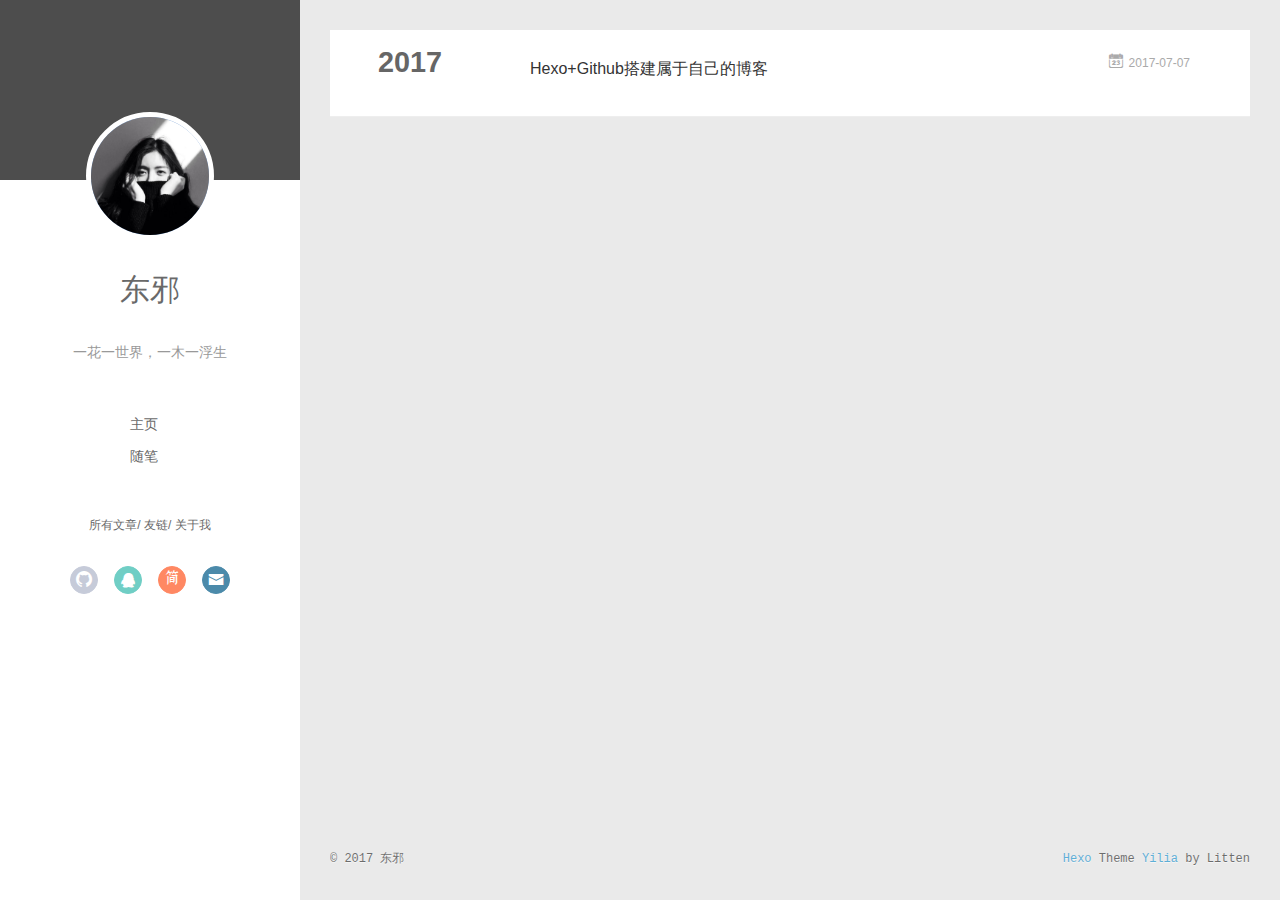
<file: archives/2017/07/index.html>
<!DOCTYPE html>
<html>
<head>
  <meta charset="utf-8">
  
  <meta name="renderer" content="webkit">
  <meta http-equiv="X-UA-Compatible" content="IE=edge" >
  <link rel="dns-prefetch" href="http://gdongxie.github.io">
  <title>Archives: 2017/7 | 东邪的博客</title>
  <meta name="viewport" content="width=device-width, initial-scale=1, maximum-scale=1">
  <meta name="description" content="一花一世界，一木一浮生">
<meta property="og:type" content="website">
<meta property="og:title" content="东邪的博客">
<meta property="og:url" content="http://gdongxie.github.io/archives/2017/07/index.html">
<meta property="og:site_name" content="东邪的博客">
<meta property="og:description" content="一花一世界，一木一浮生">
<meta name="twitter:card" content="summary">
<meta name="twitter:title" content="东邪的博客">
<meta name="twitter:description" content="一花一世界，一木一浮生">
  
    <link rel="alternative" href="/atom.xml" title="东邪的博客" type="application/atom+xml">
  
  
    <link rel="icon" href="/favicon.png">
  
  <link rel="stylesheet" type="text/css" href="/./main.b3331d.css">
  <style type="text/css">
  
    #container.show {
      background: linear-gradient(200deg,#a0cfe4,#e8c37e);
    }
  </style>
  

  

</head>

<body>
  <div id="container" q-class="show:isCtnShow">
    <canvas id="anm-canvas" class="anm-canvas"></canvas>
    <div class="left-col" q-class="show:isShow">
      
<div class="overlay" style="background: #4d4d4d"></div>
<div class="intrude-less">
	<header id="header" class="inner">
		<a href="/" class="profilepic">
			<img src="/img/girl.jpg" class="js-avatar">
		</a>
		<hgroup>
		  <h1 class="header-author"><a href="/">东邪</a></h1>
		</hgroup>
		
		<p class="header-subtitle">一花一世界，一木一浮生</p>
		

		<nav class="header-menu">
			<ul>
			
				<li><a href="/">主页</a></li>
	        
				<li><a href="/tags/随笔/">随笔</a></li>
	        
			</ul>
		</nav>
		<nav class="header-smart-menu">
    		
    			
    			<a q-on="click: openSlider(e, 'innerArchive')" href="javascript:void(0)">所有文章</a>
    			
            
    			
    			<a q-on="click: openSlider(e, 'friends')" href="javascript:void(0)">友链</a>
    			
            
    			
    			<a q-on="click: openSlider(e, 'aboutme')" href="javascript:void(0)">关于我</a>
    			
            
		</nav>
		<nav class="header-nav">
			<div class="social">
				
					<a class="github" target="_blank" href="https://github.com/gdongxie" title="github"><i class="icon-github"></i></a>
		        
					<a class="qq" target="_blank" href="/976608872" title="qq"><i class="icon-qq"></i></a>
		        
					<a class="jianshu" target="_blank" href="http://www.jianshu.com/" title="jianshu"><i class="icon-jianshu"></i></a>
		        
					<a class="mail" target="_blank" href="mailto:gdongxei@gmail.com" title="mail"><i class="icon-mail"></i></a>
		        
			</div>
		</nav>
	</header>		
</div>

    </div>
    <div class="mid-col" q-class="show:isShow,hide:isShow|isFalse">
      
<nav id="mobile-nav">
  	<div class="overlay js-overlay" style="background: #4d4d4d"></div>
	<div class="btnctn js-mobile-btnctn">
  		<div class="slider-trigger list" q-on="click: openSlider(e)"><i class="icon icon-sort"></i></div>
	</div>
	<div class="intrude-less">
		<header id="header" class="inner">
			<div class="profilepic">
				<img src="/img/girl.jpg" class="js-avatar">
			</div>
			<hgroup>
			  <h1 class="header-author js-header-author">东邪</h1>
			</hgroup>
			
			<p class="header-subtitle"><i class="icon icon-quo-left"></i>一花一世界，一木一浮生<i class="icon icon-quo-right"></i></p>
			
			
			
				
			
				
			
			
			
			<nav class="header-nav">
				<div class="social">
					
						<a class="github" target="_blank" href="https://github.com/gdongxie" title="github"><i class="icon-github"></i></a>
			        
						<a class="qq" target="_blank" href="/976608872" title="qq"><i class="icon-qq"></i></a>
			        
						<a class="jianshu" target="_blank" href="http://www.jianshu.com/" title="jianshu"><i class="icon-jianshu"></i></a>
			        
						<a class="mail" target="_blank" href="mailto:gdongxei@gmail.com" title="mail"><i class="icon-mail"></i></a>
			        
				</div>
			</nav>

			<nav class="header-menu js-header-menu">
				<ul style="width: 50%">
				
				
					<li style="width: 50%"><a href="/">主页</a></li>
		        
					<li style="width: 50%"><a href="/tags/随笔/">随笔</a></li>
		        
				</ul>
			</nav>
		</header>				
	</div>
	<div class="mobile-mask" style="display:none" q-show="isShow"></div>
</nav>

      <div id="wrapper" class="body-wrap">
        <div class="menu-l">
          <div class="canvas-wrap">
            <canvas data-colors="#eaeaea" data-sectionHeight="100" data-contentId="js-content" id="myCanvas1" class="anm-canvas"></canvas>
          </div>
          <div id="js-content" class="content-ll">
            
  
  
    
    
      
      
      <section class="archives-wrap">
        <div class="archive-year-wrap">
          <a href="/archives/2017" class="archive-year">2017</a>
        </div>
        <div class="archives">
    
    <article class="archive-article archive-type-post">
  <div class="archive-article-inner">
    <header class="archive-article-header">
      	<div class="article-meta">
	      	<a href="/2017/07/07/Hexo-Github搭建属于自己的博客/" class="archive-article-date">
  	<time datetime="2017-07-07T03:05:53.000Z" itemprop="datePublished"><i class="icon-calendar icon"></i>2017-07-07</time>
</a>
        </div>
    	 
  
    <h1 itemprop="name">
      <a class="archive-article-title" href="/2017/07/07/Hexo-Github搭建属于自己的博客/">Hexo+Github搭建属于自己的博客</a>
    </h1>
  

        <div class="article-info info-on-right">
          
          

        </div>
        <div class="clearfix"></div>
    </header>
  </div>
</article>
  
  
    </div></section>
  

    


          </div>
        </div>
      </div>
      <footer id="footer">
  <div class="outer">
    <div id="footer-info">
    	<div class="footer-left">
    		&copy; 2017 东邪
    	</div>
      	<div class="footer-right">
      		<a href="http://hexo.io/" target="_blank">Hexo</a>  Theme <a href="https://github.com/litten/hexo-theme-yilia" target="_blank">Yilia</a> by Litten
      	</div>
    </div>
  </div>
</footer>
    </div>
    <script>
	var yiliaConfig = {
		mathjax: false,
		isHome: false,
		isPost: false,
		isArchive: true,
		isTag: false,
		isCategory: false,
		open_in_new: false,
		root: "/",
		innerArchive: true,
		showTags: true
	}
</script>

<script>!function(t){function n(e){if(r[e])return r[e].exports;var i=r[e]={exports:{},id:e,loaded:!1};return t[e].call(i.exports,i,i.exports,n),i.loaded=!0,i.exports}var r={};n.m=t,n.c=r,n.p="./",n(0)}([function(t,n,r){r(194),t.exports=r(190)},function(t,n,r){var e=r(3),i=r(52),o=r(27),u=r(28),c=r(53),f="prototype",a=function(t,n,r){var s,l,h,v,p=t&a.F,d=t&a.G,y=t&a.S,g=t&a.P,b=t&a.B,m=d?e:y?e[n]||(e[n]={}):(e[n]||{})[f],x=d?i:i[n]||(i[n]={}),w=x[f]||(x[f]={});d&&(r=n);for(s in r)l=!p&&m&&void 0!==m[s],h=(l?m:r)[s],v=b&&l?c(h,e):g&&"function"==typeof h?c(Function.call,h):h,m&&u(m,s,h,t&a.U),x[s]!=h&&o(x,s,v),g&&w[s]!=h&&(w[s]=h)};e.core=i,a.F=1,a.G=2,a.S=4,a.P=8,a.B=16,a.W=32,a.U=64,a.R=128,t.exports=a},function(t,n,r){var e=r(6);t.exports=function(t){if(!e(t))throw TypeError(t+" is not an object!");return t}},function(t,n){var r=t.exports="undefined"!=typeof window&&window.Math==Math?window:"undefined"!=typeof self&&self.Math==Math?self:Function("return this")();"number"==typeof __g&&(__g=r)},function(t,n){t.exports=function(t){try{return!!t()}catch(t){return!0}}},function(t,n){var r=t.exports="undefined"!=typeof window&&window.Math==Math?window:"undefined"!=typeof self&&self.Math==Math?self:Function("return this")();"number"==typeof __g&&(__g=r)},function(t,n){t.exports=function(t){return"object"==typeof t?null!==t:"function"==typeof t}},function(t,n,r){var e=r(126)("wks"),i=r(76),o=r(3).Symbol,u="function"==typeof o;(t.exports=function(t){return e[t]||(e[t]=u&&o[t]||(u?o:i)("Symbol."+t))}).store=e},function(t,n){var r={}.hasOwnProperty;t.exports=function(t,n){return r.call(t,n)}},function(t,n,r){var e=r(94),i=r(33);t.exports=function(t){return e(i(t))}},function(t,n,r){t.exports=!r(4)(function(){return 7!=Object.defineProperty({},"a",{get:function(){return 7}}).a})},function(t,n,r){var e=r(2),i=r(167),o=r(50),u=Object.defineProperty;n.f=r(10)?Object.defineProperty:function(t,n,r){if(e(t),n=o(n,!0),e(r),i)try{return u(t,n,r)}catch(t){}if("get"in r||"set"in r)throw TypeError("Accessors not supported!");return"value"in r&&(t[n]=r.value),t}},function(t,n,r){t.exports=!r(18)(function(){return 7!=Object.defineProperty({},"a",{get:function(){return 7}}).a})},function(t,n,r){var e=r(14),i=r(22);t.exports=r(12)?function(t,n,r){return e.f(t,n,i(1,r))}:function(t,n,r){return t[n]=r,t}},function(t,n,r){var e=r(20),i=r(58),o=r(42),u=Object.defineProperty;n.f=r(12)?Object.defineProperty:function(t,n,r){if(e(t),n=o(n,!0),e(r),i)try{return u(t,n,r)}catch(t){}if("get"in r||"set"in r)throw TypeError("Accessors not supported!");return"value"in r&&(t[n]=r.value),t}},function(t,n,r){var e=r(40)("wks"),i=r(23),o=r(5).Symbol,u="function"==typeof o;(t.exports=function(t){return e[t]||(e[t]=u&&o[t]||(u?o:i)("Symbol."+t))}).store=e},function(t,n,r){var e=r(67),i=Math.min;t.exports=function(t){return t>0?i(e(t),9007199254740991):0}},function(t,n,r){var e=r(46);t.exports=function(t){return Object(e(t))}},function(t,n){t.exports=function(t){try{return!!t()}catch(t){return!0}}},function(t,n,r){var e=r(63),i=r(34);t.exports=Object.keys||function(t){return e(t,i)}},function(t,n,r){var e=r(21);t.exports=function(t){if(!e(t))throw TypeError(t+" is not an object!");return t}},function(t,n){t.exports=function(t){return"object"==typeof t?null!==t:"function"==typeof t}},function(t,n){t.exports=function(t,n){return{enumerable:!(1&t),configurable:!(2&t),writable:!(4&t),value:n}}},function(t,n){var r=0,e=Math.random();t.exports=function(t){return"Symbol(".concat(void 0===t?"":t,")_",(++r+e).toString(36))}},function(t,n){var r={}.hasOwnProperty;t.exports=function(t,n){return r.call(t,n)}},function(t,n){var r=t.exports={version:"2.4.0"};"number"==typeof __e&&(__e=r)},function(t,n){t.exports=function(t){if("function"!=typeof t)throw TypeError(t+" is not a function!");return t}},function(t,n,r){var e=r(11),i=r(66);t.exports=r(10)?function(t,n,r){return e.f(t,n,i(1,r))}:function(t,n,r){return t[n]=r,t}},function(t,n,r){var e=r(3),i=r(27),o=r(24),u=r(76)("src"),c="toString",f=Function[c],a=(""+f).split(c);r(52).inspectSource=function(t){return f.call(t)},(t.exports=function(t,n,r,c){var f="function"==typeof r;f&&(o(r,"name")||i(r,"name",n)),t[n]!==r&&(f&&(o(r,u)||i(r,u,t[n]?""+t[n]:a.join(String(n)))),t===e?t[n]=r:c?t[n]?t[n]=r:i(t,n,r):(delete t[n],i(t,n,r)))})(Function.prototype,c,function(){return"function"==typeof this&&this[u]||f.call(this)})},function(t,n,r){var e=r(1),i=r(4),o=r(46),u=function(t,n,r,e){var i=String(o(t)),u="<"+n;return""!==r&&(u+=" "+r+'="'+String(e).replace(/"/g,"&quot;")+'"'),u+">"+i+"</"+n+">"};t.exports=function(t,n){var r={};r[t]=n(u),e(e.P+e.F*i(function(){var n=""[t]('"');return n!==n.toLowerCase()||n.split('"').length>3}),"String",r)}},function(t,n,r){var e=r(115),i=r(46);t.exports=function(t){return e(i(t))}},function(t,n,r){var e=r(116),i=r(66),o=r(30),u=r(50),c=r(24),f=r(167),a=Object.getOwnPropertyDescriptor;n.f=r(10)?a:function(t,n){if(t=o(t),n=u(n,!0),f)try{return a(t,n)}catch(t){}if(c(t,n))return i(!e.f.call(t,n),t[n])}},function(t,n,r){var e=r(24),i=r(17),o=r(145)("IE_PROTO"),u=Object.prototype;t.exports=Object.getPrototypeOf||function(t){return t=i(t),e(t,o)?t[o]:"function"==typeof t.constructor&&t instanceof t.constructor?t.constructor.prototype:t instanceof Object?u:null}},function(t,n){t.exports=function(t){if(void 0==t)throw TypeError("Can't call method on  "+t);return t}},function(t,n){t.exports="constructor,hasOwnProperty,isPrototypeOf,propertyIsEnumerable,toLocaleString,toString,valueOf".split(",")},function(t,n){t.exports={}},function(t,n){t.exports=!0},function(t,n){n.f={}.propertyIsEnumerable},function(t,n,r){var e=r(14).f,i=r(8),o=r(15)("toStringTag");t.exports=function(t,n,r){t&&!i(t=r?t:t.prototype,o)&&e(t,o,{configurable:!0,value:n})}},function(t,n,r){var e=r(40)("keys"),i=r(23);t.exports=function(t){return e[t]||(e[t]=i(t))}},function(t,n,r){var e=r(5),i="__core-js_shared__",o=e[i]||(e[i]={});t.exports=function(t){return o[t]||(o[t]={})}},function(t,n){var r=Math.ceil,e=Math.floor;t.exports=function(t){return isNaN(t=+t)?0:(t>0?e:r)(t)}},function(t,n,r){var e=r(21);t.exports=function(t,n){if(!e(t))return t;var r,i;if(n&&"function"==typeof(r=t.toString)&&!e(i=r.call(t)))return i;if("function"==typeof(r=t.valueOf)&&!e(i=r.call(t)))return i;if(!n&&"function"==typeof(r=t.toString)&&!e(i=r.call(t)))return i;throw TypeError("Can't convert object to primitive value")}},function(t,n,r){var e=r(5),i=r(25),o=r(36),u=r(44),c=r(14).f;t.exports=function(t){var n=i.Symbol||(i.Symbol=o?{}:e.Symbol||{});"_"==t.charAt(0)||t in n||c(n,t,{value:u.f(t)})}},function(t,n,r){n.f=r(15)},function(t,n){var r={}.toString;t.exports=function(t){return r.call(t).slice(8,-1)}},function(t,n){t.exports=function(t){if(void 0==t)throw TypeError("Can't call method on  "+t);return t}},function(t,n,r){var e=r(4);t.exports=function(t,n){return!!t&&e(function(){n?t.call(null,function(){},1):t.call(null)})}},function(t,n,r){var e=r(53),i=r(115),o=r(17),u=r(16),c=r(202);t.exports=function(t,n){var r=1==t,f=2==t,a=3==t,s=4==t,l=6==t,h=5==t||l,v=n||c;return function(n,c,p){for(var d,y,g=o(n),b=i(g),m=e(c,p,3),x=u(b.length),w=0,S=r?v(n,x):f?v(n,0):void 0;x>w;w++)if((h||w in b)&&(d=b[w],y=m(d,w,g),t))if(r)S[w]=y;else if(y)switch(t){case 3:return!0;case 5:return d;case 6:return w;case 2:S.push(d)}else if(s)return!1;return l?-1:a||s?s:S}}},function(t,n,r){var e=r(1),i=r(52),o=r(4);t.exports=function(t,n){var r=(i.Object||{})[t]||Object[t],u={};u[t]=n(r),e(e.S+e.F*o(function(){r(1)}),"Object",u)}},function(t,n,r){var e=r(6);t.exports=function(t,n){if(!e(t))return t;var r,i;if(n&&"function"==typeof(r=t.toString)&&!e(i=r.call(t)))return i;if("function"==typeof(r=t.valueOf)&&!e(i=r.call(t)))return i;if(!n&&"function"==typeof(r=t.toString)&&!e(i=r.call(t)))return i;throw TypeError("Can't convert object to primitive value")}},function(t,n,r){var e=r(5),i=r(25),o=r(91),u=r(13),c="prototype",f=function(t,n,r){var a,s,l,h=t&f.F,v=t&f.G,p=t&f.S,d=t&f.P,y=t&f.B,g=t&f.W,b=v?i:i[n]||(i[n]={}),m=b[c],x=v?e:p?e[n]:(e[n]||{})[c];v&&(r=n);for(a in r)(s=!h&&x&&void 0!==x[a])&&a in b||(l=s?x[a]:r[a],b[a]=v&&"function"!=typeof x[a]?r[a]:y&&s?o(l,e):g&&x[a]==l?function(t){var n=function(n,r,e){if(this instanceof t){switch(arguments.length){case 0:return new t;case 1:return new t(n);case 2:return new t(n,r)}return new t(n,r,e)}return t.apply(this,arguments)};return n[c]=t[c],n}(l):d&&"function"==typeof l?o(Function.call,l):l,d&&((b.virtual||(b.virtual={}))[a]=l,t&f.R&&m&&!m[a]&&u(m,a,l)))};f.F=1,f.G=2,f.S=4,f.P=8,f.B=16,f.W=32,f.U=64,f.R=128,t.exports=f},function(t,n){var r=t.exports={version:"2.4.0"};"number"==typeof __e&&(__e=r)},function(t,n,r){var e=r(26);t.exports=function(t,n,r){if(e(t),void 0===n)return t;switch(r){case 1:return function(r){return t.call(n,r)};case 2:return function(r,e){return t.call(n,r,e)};case 3:return function(r,e,i){return t.call(n,r,e,i)}}return function(){return t.apply(n,arguments)}}},function(t,n,r){var e=r(183),i=r(1),o=r(126)("metadata"),u=o.store||(o.store=new(r(186))),c=function(t,n,r){var i=u.get(t);if(!i){if(!r)return;u.set(t,i=new e)}var o=i.get(n);if(!o){if(!r)return;i.set(n,o=new e)}return o},f=function(t,n,r){var e=c(n,r,!1);return void 0!==e&&e.has(t)},a=function(t,n,r){var e=c(n,r,!1);return void 0===e?void 0:e.get(t)},s=function(t,n,r,e){c(r,e,!0).set(t,n)},l=function(t,n){var r=c(t,n,!1),e=[];return r&&r.forEach(function(t,n){e.push(n)}),e},h=function(t){return void 0===t||"symbol"==typeof t?t:String(t)},v=function(t){i(i.S,"Reflect",t)};t.exports={store:u,map:c,has:f,get:a,set:s,keys:l,key:h,exp:v}},function(t,n,r){"use strict";if(r(10)){var e=r(69),i=r(3),o=r(4),u=r(1),c=r(127),f=r(152),a=r(53),s=r(68),l=r(66),h=r(27),v=r(73),p=r(67),d=r(16),y=r(75),g=r(50),b=r(24),m=r(180),x=r(114),w=r(6),S=r(17),_=r(137),O=r(70),E=r(32),P=r(71).f,j=r(154),F=r(76),M=r(7),A=r(48),N=r(117),T=r(146),I=r(155),k=r(80),L=r(123),R=r(74),C=r(130),D=r(160),U=r(11),W=r(31),G=U.f,B=W.f,V=i.RangeError,z=i.TypeError,q=i.Uint8Array,K="ArrayBuffer",J="Shared"+K,Y="BYTES_PER_ELEMENT",H="prototype",$=Array[H],X=f.ArrayBuffer,Q=f.DataView,Z=A(0),tt=A(2),nt=A(3),rt=A(4),et=A(5),it=A(6),ot=N(!0),ut=N(!1),ct=I.values,ft=I.keys,at=I.entries,st=$.lastIndexOf,lt=$.reduce,ht=$.reduceRight,vt=$.join,pt=$.sort,dt=$.slice,yt=$.toString,gt=$.toLocaleString,bt=M("iterator"),mt=M("toStringTag"),xt=F("typed_constructor"),wt=F("def_constructor"),St=c.CONSTR,_t=c.TYPED,Ot=c.VIEW,Et="Wrong length!",Pt=A(1,function(t,n){return Tt(T(t,t[wt]),n)}),jt=o(function(){return 1===new q(new Uint16Array([1]).buffer)[0]}),Ft=!!q&&!!q[H].set&&o(function(){new q(1).set({})}),Mt=function(t,n){if(void 0===t)throw z(Et);var r=+t,e=d(t);if(n&&!m(r,e))throw V(Et);return e},At=function(t,n){var r=p(t);if(r<0||r%n)throw V("Wrong offset!");return r},Nt=function(t){if(w(t)&&_t in t)return t;throw z(t+" is not a typed array!")},Tt=function(t,n){if(!(w(t)&&xt in t))throw z("It is not a typed array constructor!");return new t(n)},It=function(t,n){return kt(T(t,t[wt]),n)},kt=function(t,n){for(var r=0,e=n.length,i=Tt(t,e);e>r;)i[r]=n[r++];return i},Lt=function(t,n,r){G(t,n,{get:function(){return this._d[r]}})},Rt=function(t){var n,r,e,i,o,u,c=S(t),f=arguments.length,s=f>1?arguments[1]:void 0,l=void 0!==s,h=j(c);if(void 0!=h&&!_(h)){for(u=h.call(c),e=[],n=0;!(o=u.next()).done;n++)e.push(o.value);c=e}for(l&&f>2&&(s=a(s,arguments[2],2)),n=0,r=d(c.length),i=Tt(this,r);r>n;n++)i[n]=l?s(c[n],n):c[n];return i},Ct=function(){for(var t=0,n=arguments.length,r=Tt(this,n);n>t;)r[t]=arguments[t++];return r},Dt=!!q&&o(function(){gt.call(new q(1))}),Ut=function(){return gt.apply(Dt?dt.call(Nt(this)):Nt(this),arguments)},Wt={copyWithin:function(t,n){return D.call(Nt(this),t,n,arguments.length>2?arguments[2]:void 0)},every:function(t){return rt(Nt(this),t,arguments.length>1?arguments[1]:void 0)},fill:function(t){return C.apply(Nt(this),arguments)},filter:function(t){return It(this,tt(Nt(this),t,arguments.length>1?arguments[1]:void 0))},find:function(t){return et(Nt(this),t,arguments.length>1?arguments[1]:void 0)},findIndex:function(t){return it(Nt(this),t,arguments.length>1?arguments[1]:void 0)},forEach:function(t){Z(Nt(this),t,arguments.length>1?arguments[1]:void 0)},indexOf:function(t){return ut(Nt(this),t,arguments.length>1?arguments[1]:void 0)},includes:function(t){return ot(Nt(this),t,arguments.length>1?arguments[1]:void 0)},join:function(t){return vt.apply(Nt(this),arguments)},lastIndexOf:function(t){return st.apply(Nt(this),arguments)},map:function(t){return Pt(Nt(this),t,arguments.length>1?arguments[1]:void 0)},reduce:function(t){return lt.apply(Nt(this),arguments)},reduceRight:function(t){return ht.apply(Nt(this),arguments)},reverse:function(){for(var t,n=this,r=Nt(n).length,e=Math.floor(r/2),i=0;i<e;)t=n[i],n[i++]=n[--r],n[r]=t;return n},some:function(t){return nt(Nt(this),t,arguments.length>1?arguments[1]:void 0)},sort:function(t){return pt.call(Nt(this),t)},subarray:function(t,n){var r=Nt(this),e=r.length,i=y(t,e);return new(T(r,r[wt]))(r.buffer,r.byteOffset+i*r.BYTES_PER_ELEMENT,d((void 0===n?e:y(n,e))-i))}},Gt=function(t,n){return It(this,dt.call(Nt(this),t,n))},Bt=function(t){Nt(this);var n=At(arguments[1],1),r=this.length,e=S(t),i=d(e.length),o=0;if(i+n>r)throw V(Et);for(;o<i;)this[n+o]=e[o++]},Vt={entries:function(){return at.call(Nt(this))},keys:function(){return ft.call(Nt(this))},values:function(){return ct.call(Nt(this))}},zt=function(t,n){return w(t)&&t[_t]&&"symbol"!=typeof n&&n in t&&String(+n)==String(n)},qt=function(t,n){return zt(t,n=g(n,!0))?l(2,t[n]):B(t,n)},Kt=function(t,n,r){return!(zt(t,n=g(n,!0))&&w(r)&&b(r,"value"))||b(r,"get")||b(r,"set")||r.configurable||b(r,"writable")&&!r.writable||b(r,"enumerable")&&!r.enumerable?G(t,n,r):(t[n]=r.value,t)};St||(W.f=qt,U.f=Kt),u(u.S+u.F*!St,"Object",{getOwnPropertyDescriptor:qt,defineProperty:Kt}),o(function(){yt.call({})})&&(yt=gt=function(){return vt.call(this)});var Jt=v({},Wt);v(Jt,Vt),h(Jt,bt,Vt.values),v(Jt,{slice:Gt,set:Bt,constructor:function(){},toString:yt,toLocaleString:Ut}),Lt(Jt,"buffer","b"),Lt(Jt,"byteOffset","o"),Lt(Jt,"byteLength","l"),Lt(Jt,"length","e"),G(Jt,mt,{get:function(){return this[_t]}}),t.exports=function(t,n,r,f){f=!!f;var a=t+(f?"Clamped":"")+"Array",l="Uint8Array"!=a,v="get"+t,p="set"+t,y=i[a],g=y||{},b=y&&E(y),m=!y||!c.ABV,S={},_=y&&y[H],j=function(t,r){var e=t._d;return e.v[v](r*n+e.o,jt)},F=function(t,r,e){var i=t._d;f&&(e=(e=Math.round(e))<0?0:e>255?255:255&e),i.v[p](r*n+i.o,e,jt)},M=function(t,n){G(t,n,{get:function(){return j(this,n)},set:function(t){return F(this,n,t)},enumerable:!0})};m?(y=r(function(t,r,e,i){s(t,y,a,"_d");var o,u,c,f,l=0,v=0;if(w(r)){if(!(r instanceof X||(f=x(r))==K||f==J))return _t in r?kt(y,r):Rt.call(y,r);o=r,v=At(e,n);var p=r.byteLength;if(void 0===i){if(p%n)throw V(Et);if((u=p-v)<0)throw V(Et)}else if((u=d(i)*n)+v>p)throw V(Et);c=u/n}else c=Mt(r,!0),u=c*n,o=new X(u);for(h(t,"_d",{b:o,o:v,l:u,e:c,v:new Q(o)});l<c;)M(t,l++)}),_=y[H]=O(Jt),h(_,"constructor",y)):L(function(t){new y(null),new y(t)},!0)||(y=r(function(t,r,e,i){s(t,y,a);var o;return w(r)?r instanceof X||(o=x(r))==K||o==J?void 0!==i?new g(r,At(e,n),i):void 0!==e?new g(r,At(e,n)):new g(r):_t in r?kt(y,r):Rt.call(y,r):new g(Mt(r,l))}),Z(b!==Function.prototype?P(g).concat(P(b)):P(g),function(t){t in y||h(y,t,g[t])}),y[H]=_,e||(_.constructor=y));var A=_[bt],N=!!A&&("values"==A.name||void 0==A.name),T=Vt.values;h(y,xt,!0),h(_,_t,a),h(_,Ot,!0),h(_,wt,y),(f?new y(1)[mt]==a:mt in _)||G(_,mt,{get:function(){return a}}),S[a]=y,u(u.G+u.W+u.F*(y!=g),S),u(u.S,a,{BYTES_PER_ELEMENT:n,from:Rt,of:Ct}),Y in _||h(_,Y,n),u(u.P,a,Wt),R(a),u(u.P+u.F*Ft,a,{set:Bt}),u(u.P+u.F*!N,a,Vt),u(u.P+u.F*(_.toString!=yt),a,{toString:yt}),u(u.P+u.F*o(function(){new y(1).slice()}),a,{slice:Gt}),u(u.P+u.F*(o(function(){return[1,2].toLocaleString()!=new y([1,2]).toLocaleString()})||!o(function(){_.toLocaleString.call([1,2])})),a,{toLocaleString:Ut}),k[a]=N?A:T,e||N||h(_,bt,T)}}else t.exports=function(){}},function(t,n){var r={}.toString;t.exports=function(t){return r.call(t).slice(8,-1)}},function(t,n,r){var e=r(21),i=r(5).document,o=e(i)&&e(i.createElement);t.exports=function(t){return o?i.createElement(t):{}}},function(t,n,r){t.exports=!r(12)&&!r(18)(function(){return 7!=Object.defineProperty(r(57)("div"),"a",{get:function(){return 7}}).a})},function(t,n,r){"use strict";var e=r(36),i=r(51),o=r(64),u=r(13),c=r(8),f=r(35),a=r(96),s=r(38),l=r(103),h=r(15)("iterator"),v=!([].keys&&"next"in[].keys()),p="keys",d="values",y=function(){return this};t.exports=function(t,n,r,g,b,m,x){a(r,n,g);var w,S,_,O=function(t){if(!v&&t in F)return F[t];switch(t){case p:case d:return function(){return new r(this,t)}}return function(){return new r(this,t)}},E=n+" Iterator",P=b==d,j=!1,F=t.prototype,M=F[h]||F["@@iterator"]||b&&F[b],A=M||O(b),N=b?P?O("entries"):A:void 0,T="Array"==n?F.entries||M:M;if(T&&(_=l(T.call(new t)))!==Object.prototype&&(s(_,E,!0),e||c(_,h)||u(_,h,y)),P&&M&&M.name!==d&&(j=!0,A=function(){return M.call(this)}),e&&!x||!v&&!j&&F[h]||u(F,h,A),f[n]=A,f[E]=y,b)if(w={values:P?A:O(d),keys:m?A:O(p),entries:N},x)for(S in w)S in F||o(F,S,w[S]);else i(i.P+i.F*(v||j),n,w);return w}},function(t,n,r){var e=r(20),i=r(100),o=r(34),u=r(39)("IE_PROTO"),c=function(){},f="prototype",a=function(){var t,n=r(57)("iframe"),e=o.length;for(n.style.display="none",r(93).appendChild(n),n.src="javascript:",t=n.contentWindow.document,t.open(),t.write("<script>document.F=Object<\/script>"),t.close(),a=t.F;e--;)delete a[f][o[e]];return a()};t.exports=Object.create||function(t,n){var r;return null!==t?(c[f]=e(t),r=new c,c[f]=null,r[u]=t):r=a(),void 0===n?r:i(r,n)}},function(t,n,r){var e=r(63),i=r(34).concat("length","prototype");n.f=Object.getOwnPropertyNames||function(t){return e(t,i)}},function(t,n){n.f=Object.getOwnPropertySymbols},function(t,n,r){var e=r(8),i=r(9),o=r(90)(!1),u=r(39)("IE_PROTO");t.exports=function(t,n){var r,c=i(t),f=0,a=[];for(r in c)r!=u&&e(c,r)&&a.push(r);for(;n.length>f;)e(c,r=n[f++])&&(~o(a,r)||a.push(r));return a}},function(t,n,r){t.exports=r(13)},function(t,n,r){var e=r(76)("meta"),i=r(6),o=r(24),u=r(11).f,c=0,f=Object.isExtensible||function(){return!0},a=!r(4)(function(){return f(Object.preventExtensions({}))}),s=function(t){u(t,e,{value:{i:"O"+ ++c,w:{}}})},l=function(t,n){if(!i(t))return"symbol"==typeof t?t:("string"==typeof t?"S":"P")+t;if(!o(t,e)){if(!f(t))return"F";if(!n)return"E";s(t)}return t[e].i},h=function(t,n){if(!o(t,e)){if(!f(t))return!0;if(!n)return!1;s(t)}return t[e].w},v=function(t){return a&&p.NEED&&f(t)&&!o(t,e)&&s(t),t},p=t.exports={KEY:e,NEED:!1,fastKey:l,getWeak:h,onFreeze:v}},function(t,n){t.exports=function(t,n){return{enumerable:!(1&t),configurable:!(2&t),writable:!(4&t),value:n}}},function(t,n){var r=Math.ceil,e=Math.floor;t.exports=function(t){return isNaN(t=+t)?0:(t>0?e:r)(t)}},function(t,n){t.exports=function(t,n,r,e){if(!(t instanceof n)||void 0!==e&&e in t)throw TypeError(r+": incorrect invocation!");return t}},function(t,n){t.exports=!1},function(t,n,r){var e=r(2),i=r(173),o=r(133),u=r(145)("IE_PROTO"),c=function(){},f="prototype",a=function(){var t,n=r(132)("iframe"),e=o.length;for(n.style.display="none",r(135).appendChild(n),n.src="javascript:",t=n.contentWindow.document,t.open(),t.write("<script>document.F=Object<\/script>"),t.close(),a=t.F;e--;)delete a[f][o[e]];return a()};t.exports=Object.create||function(t,n){var r;return null!==t?(c[f]=e(t),r=new c,c[f]=null,r[u]=t):r=a(),void 0===n?r:i(r,n)}},function(t,n,r){var e=r(175),i=r(133).concat("length","prototype");n.f=Object.getOwnPropertyNames||function(t){return e(t,i)}},function(t,n,r){var e=r(175),i=r(133);t.exports=Object.keys||function(t){return e(t,i)}},function(t,n,r){var e=r(28);t.exports=function(t,n,r){for(var i in n)e(t,i,n[i],r);return t}},function(t,n,r){"use strict";var e=r(3),i=r(11),o=r(10),u=r(7)("species");t.exports=function(t){var n=e[t];o&&n&&!n[u]&&i.f(n,u,{configurable:!0,get:function(){return this}})}},function(t,n,r){var e=r(67),i=Math.max,o=Math.min;t.exports=function(t,n){return t=e(t),t<0?i(t+n,0):o(t,n)}},function(t,n){var r=0,e=Math.random();t.exports=function(t){return"Symbol(".concat(void 0===t?"":t,")_",(++r+e).toString(36))}},function(t,n,r){var e=r(33);t.exports=function(t){return Object(e(t))}},function(t,n,r){var e=r(7)("unscopables"),i=Array.prototype;void 0==i[e]&&r(27)(i,e,{}),t.exports=function(t){i[e][t]=!0}},function(t,n,r){var e=r(53),i=r(169),o=r(137),u=r(2),c=r(16),f=r(154),a={},s={},n=t.exports=function(t,n,r,l,h){var v,p,d,y,g=h?function(){return t}:f(t),b=e(r,l,n?2:1),m=0;if("function"!=typeof g)throw TypeError(t+" is not iterable!");if(o(g)){for(v=c(t.length);v>m;m++)if((y=n?b(u(p=t[m])[0],p[1]):b(t[m]))===a||y===s)return y}else for(d=g.call(t);!(p=d.next()).done;)if((y=i(d,b,p.value,n))===a||y===s)return y};n.BREAK=a,n.RETURN=s},function(t,n){t.exports={}},function(t,n,r){var e=r(11).f,i=r(24),o=r(7)("toStringTag");t.exports=function(t,n,r){t&&!i(t=r?t:t.prototype,o)&&e(t,o,{configurable:!0,value:n})}},function(t,n,r){var e=r(1),i=r(46),o=r(4),u=r(150),c="["+u+"]",f="​",a=RegExp("^"+c+c+"*"),s=RegExp(c+c+"*$"),l=function(t,n,r){var i={},c=o(function(){return!!u[t]()||f[t]()!=f}),a=i[t]=c?n(h):u[t];r&&(i[r]=a),e(e.P+e.F*c,"String",i)},h=l.trim=function(t,n){return t=String(i(t)),1&n&&(t=t.replace(a,"")),2&n&&(t=t.replace(s,"")),t};t.exports=l},function(t,n,r){t.exports={default:r(86),__esModule:!0}},function(t,n,r){t.exports={default:r(87),__esModule:!0}},function(t,n,r){"use strict";function e(t){return t&&t.__esModule?t:{default:t}}n.__esModule=!0;var i=r(84),o=e(i),u=r(83),c=e(u),f="function"==typeof c.default&&"symbol"==typeof o.default?function(t){return typeof t}:function(t){return t&&"function"==typeof c.default&&t.constructor===c.default&&t!==c.default.prototype?"symbol":typeof t};n.default="function"==typeof c.default&&"symbol"===f(o.default)?function(t){return void 0===t?"undefined":f(t)}:function(t){return t&&"function"==typeof c.default&&t.constructor===c.default&&t!==c.default.prototype?"symbol":void 0===t?"undefined":f(t)}},function(t,n,r){r(110),r(108),r(111),r(112),t.exports=r(25).Symbol},function(t,n,r){r(109),r(113),t.exports=r(44).f("iterator")},function(t,n){t.exports=function(t){if("function"!=typeof t)throw TypeError(t+" is not a function!");return t}},function(t,n){t.exports=function(){}},function(t,n,r){var e=r(9),i=r(106),o=r(105);t.exports=function(t){return function(n,r,u){var c,f=e(n),a=i(f.length),s=o(u,a);if(t&&r!=r){for(;a>s;)if((c=f[s++])!=c)return!0}else for(;a>s;s++)if((t||s in f)&&f[s]===r)return t||s||0;return!t&&-1}}},function(t,n,r){var e=r(88);t.exports=function(t,n,r){if(e(t),void 0===n)return t;switch(r){case 1:return function(r){return t.call(n,r)};case 2:return function(r,e){return t.call(n,r,e)};case 3:return function(r,e,i){return t.call(n,r,e,i)}}return function(){return t.apply(n,arguments)}}},function(t,n,r){var e=r(19),i=r(62),o=r(37);t.exports=function(t){var n=e(t),r=i.f;if(r)for(var u,c=r(t),f=o.f,a=0;c.length>a;)f.call(t,u=c[a++])&&n.push(u);return n}},function(t,n,r){t.exports=r(5).document&&document.documentElement},function(t,n,r){var e=r(56);t.exports=Object("z").propertyIsEnumerable(0)?Object:function(t){return"String"==e(t)?t.split(""):Object(t)}},function(t,n,r){var e=r(56);t.exports=Array.isArray||function(t){return"Array"==e(t)}},function(t,n,r){"use strict";var e=r(60),i=r(22),o=r(38),u={};r(13)(u,r(15)("iterator"),function(){return this}),t.exports=function(t,n,r){t.prototype=e(u,{next:i(1,r)}),o(t,n+" Iterator")}},function(t,n){t.exports=function(t,n){return{value:n,done:!!t}}},function(t,n,r){var e=r(19),i=r(9);t.exports=function(t,n){for(var r,o=i(t),u=e(o),c=u.length,f=0;c>f;)if(o[r=u[f++]]===n)return r}},function(t,n,r){var e=r(23)("meta"),i=r(21),o=r(8),u=r(14).f,c=0,f=Object.isExtensible||function(){return!0},a=!r(18)(function(){return f(Object.preventExtensions({}))}),s=function(t){u(t,e,{value:{i:"O"+ ++c,w:{}}})},l=function(t,n){if(!i(t))return"symbol"==typeof t?t:("string"==typeof t?"S":"P")+t;if(!o(t,e)){if(!f(t))return"F";if(!n)return"E";s(t)}return t[e].i},h=function(t,n){if(!o(t,e)){if(!f(t))return!0;if(!n)return!1;s(t)}return t[e].w},v=function(t){return a&&p.NEED&&f(t)&&!o(t,e)&&s(t),t},p=t.exports={KEY:e,NEED:!1,fastKey:l,getWeak:h,onFreeze:v}},function(t,n,r){var e=r(14),i=r(20),o=r(19);t.exports=r(12)?Object.defineProperties:function(t,n){i(t);for(var r,u=o(n),c=u.length,f=0;c>f;)e.f(t,r=u[f++],n[r]);return t}},function(t,n,r){var e=r(37),i=r(22),o=r(9),u=r(42),c=r(8),f=r(58),a=Object.getOwnPropertyDescriptor;n.f=r(12)?a:function(t,n){if(t=o(t),n=u(n,!0),f)try{return a(t,n)}catch(t){}if(c(t,n))return i(!e.f.call(t,n),t[n])}},function(t,n,r){var e=r(9),i=r(61).f,o={}.toString,u="object"==typeof window&&window&&Object.getOwnPropertyNames?Object.getOwnPropertyNames(window):[],c=function(t){try{return i(t)}catch(t){return u.slice()}};t.exports.f=function(t){return u&&"[object Window]"==o.call(t)?c(t):i(e(t))}},function(t,n,r){var e=r(8),i=r(77),o=r(39)("IE_PROTO"),u=Object.prototype;t.exports=Object.getPrototypeOf||function(t){return t=i(t),e(t,o)?t[o]:"function"==typeof t.constructor&&t instanceof t.constructor?t.constructor.prototype:t instanceof Object?u:null}},function(t,n,r){var e=r(41),i=r(33);t.exports=function(t){return function(n,r){var o,u,c=String(i(n)),f=e(r),a=c.length;return f<0||f>=a?t?"":void 0:(o=c.charCodeAt(f),o<55296||o>56319||f+1===a||(u=c.charCodeAt(f+1))<56320||u>57343?t?c.charAt(f):o:t?c.slice(f,f+2):u-56320+(o-55296<<10)+65536)}}},function(t,n,r){var e=r(41),i=Math.max,o=Math.min;t.exports=function(t,n){return t=e(t),t<0?i(t+n,0):o(t,n)}},function(t,n,r){var e=r(41),i=Math.min;t.exports=function(t){return t>0?i(e(t),9007199254740991):0}},function(t,n,r){"use strict";var e=r(89),i=r(97),o=r(35),u=r(9);t.exports=r(59)(Array,"Array",function(t,n){this._t=u(t),this._i=0,this._k=n},function(){var t=this._t,n=this._k,r=this._i++;return!t||r>=t.length?(this._t=void 0,i(1)):"keys"==n?i(0,r):"values"==n?i(0,t[r]):i(0,[r,t[r]])},"values"),o.Arguments=o.Array,e("keys"),e("values"),e("entries")},function(t,n){},function(t,n,r){"use strict";var e=r(104)(!0);r(59)(String,"String",function(t){this._t=String(t),this._i=0},function(){var t,n=this._t,r=this._i;return r>=n.length?{value:void 0,done:!0}:(t=e(n,r),this._i+=t.length,{value:t,done:!1})})},function(t,n,r){"use strict";var e=r(5),i=r(8),o=r(12),u=r(51),c=r(64),f=r(99).KEY,a=r(18),s=r(40),l=r(38),h=r(23),v=r(15),p=r(44),d=r(43),y=r(98),g=r(92),b=r(95),m=r(20),x=r(9),w=r(42),S=r(22),_=r(60),O=r(102),E=r(101),P=r(14),j=r(19),F=E.f,M=P.f,A=O.f,N=e.Symbol,T=e.JSON,I=T&&T.stringify,k="prototype",L=v("_hidden"),R=v("toPrimitive"),C={}.propertyIsEnumerable,D=s("symbol-registry"),U=s("symbols"),W=s("op-symbols"),G=Object[k],B="function"==typeof N,V=e.QObject,z=!V||!V[k]||!V[k].findChild,q=o&&a(function(){return 7!=_(M({},"a",{get:function(){return M(this,"a",{value:7}).a}})).a})?function(t,n,r){var e=F(G,n);e&&delete G[n],M(t,n,r),e&&t!==G&&M(G,n,e)}:M,K=function(t){var n=U[t]=_(N[k]);return n._k=t,n},J=B&&"symbol"==typeof N.iterator?function(t){return"symbol"==typeof t}:function(t){return t instanceof N},Y=function(t,n,r){return t===G&&Y(W,n,r),m(t),n=w(n,!0),m(r),i(U,n)?(r.enumerable?(i(t,L)&&t[L][n]&&(t[L][n]=!1),r=_(r,{enumerable:S(0,!1)})):(i(t,L)||M(t,L,S(1,{})),t[L][n]=!0),q(t,n,r)):M(t,n,r)},H=function(t,n){m(t);for(var r,e=g(n=x(n)),i=0,o=e.length;o>i;)Y(t,r=e[i++],n[r]);return t},$=function(t,n){return void 0===n?_(t):H(_(t),n)},X=function(t){var n=C.call(this,t=w(t,!0));return!(this===G&&i(U,t)&&!i(W,t))&&(!(n||!i(this,t)||!i(U,t)||i(this,L)&&this[L][t])||n)},Q=function(t,n){if(t=x(t),n=w(n,!0),t!==G||!i(U,n)||i(W,n)){var r=F(t,n);return!r||!i(U,n)||i(t,L)&&t[L][n]||(r.enumerable=!0),r}},Z=function(t){for(var n,r=A(x(t)),e=[],o=0;r.length>o;)i(U,n=r[o++])||n==L||n==f||e.push(n);return e},tt=function(t){for(var n,r=t===G,e=A(r?W:x(t)),o=[],u=0;e.length>u;)!i(U,n=e[u++])||r&&!i(G,n)||o.push(U[n]);return o};B||(N=function(){if(this instanceof N)throw TypeError("Symbol is not a constructor!");var t=h(arguments.length>0?arguments[0]:void 0),n=function(r){this===G&&n.call(W,r),i(this,L)&&i(this[L],t)&&(this[L][t]=!1),q(this,t,S(1,r))};return o&&z&&q(G,t,{configurable:!0,set:n}),K(t)},c(N[k],"toString",function(){return this._k}),E.f=Q,P.f=Y,r(61).f=O.f=Z,r(37).f=X,r(62).f=tt,o&&!r(36)&&c(G,"propertyIsEnumerable",X,!0),p.f=function(t){return K(v(t))}),u(u.G+u.W+u.F*!B,{Symbol:N});for(var nt="hasInstance,isConcatSpreadable,iterator,match,replace,search,species,split,toPrimitive,toStringTag,unscopables".split(","),rt=0;nt.length>rt;)v(nt[rt++]);for(var nt=j(v.store),rt=0;nt.length>rt;)d(nt[rt++]);u(u.S+u.F*!B,"Symbol",{for:function(t){return i(D,t+="")?D[t]:D[t]=N(t)},keyFor:function(t){if(J(t))return y(D,t);throw TypeError(t+" is not a symbol!")},useSetter:function(){z=!0},useSimple:function(){z=!1}}),u(u.S+u.F*!B,"Object",{create:$,defineProperty:Y,defineProperties:H,getOwnPropertyDescriptor:Q,getOwnPropertyNames:Z,getOwnPropertySymbols:tt}),T&&u(u.S+u.F*(!B||a(function(){var t=N();return"[null]"!=I([t])||"{}"!=I({a:t})||"{}"!=I(Object(t))})),"JSON",{stringify:function(t){if(void 0!==t&&!J(t)){for(var n,r,e=[t],i=1;arguments.length>i;)e.push(arguments[i++]);return n=e[1],"function"==typeof n&&(r=n),!r&&b(n)||(n=function(t,n){if(r&&(n=r.call(this,t,n)),!J(n))return n}),e[1]=n,I.apply(T,e)}}}),N[k][R]||r(13)(N[k],R,N[k].valueOf),l(N,"Symbol"),l(Math,"Math",!0),l(e.JSON,"JSON",!0)},function(t,n,r){r(43)("asyncIterator")},function(t,n,r){r(43)("observable")},function(t,n,r){r(107);for(var e=r(5),i=r(13),o=r(35),u=r(15)("toStringTag"),c=["NodeList","DOMTokenList","MediaList","StyleSheetList","CSSRuleList"],f=0;f<5;f++){var a=c[f],s=e[a],l=s&&s.prototype;l&&!l[u]&&i(l,u,a),o[a]=o.Array}},function(t,n,r){var e=r(45),i=r(7)("toStringTag"),o="Arguments"==e(function(){return arguments}()),u=function(t,n){try{return t[n]}catch(t){}};t.exports=function(t){var n,r,c;return void 0===t?"Undefined":null===t?"Null":"string"==typeof(r=u(n=Object(t),i))?r:o?e(n):"Object"==(c=e(n))&&"function"==typeof n.callee?"Arguments":c}},function(t,n,r){var e=r(45);t.exports=Object("z").propertyIsEnumerable(0)?Object:function(t){return"String"==e(t)?t.split(""):Object(t)}},function(t,n){n.f={}.propertyIsEnumerable},function(t,n,r){var e=r(30),i=r(16),o=r(75);t.exports=function(t){return function(n,r,u){var c,f=e(n),a=i(f.length),s=o(u,a);if(t&&r!=r){for(;a>s;)if((c=f[s++])!=c)return!0}else for(;a>s;s++)if((t||s in f)&&f[s]===r)return t||s||0;return!t&&-1}}},function(t,n,r){"use strict";var e=r(3),i=r(1),o=r(28),u=r(73),c=r(65),f=r(79),a=r(68),s=r(6),l=r(4),h=r(123),v=r(81),p=r(136);t.exports=function(t,n,r,d,y,g){var b=e[t],m=b,x=y?"set":"add",w=m&&m.prototype,S={},_=function(t){var n=w[t];o(w,t,"delete"==t?function(t){return!(g&&!s(t))&&n.call(this,0===t?0:t)}:"has"==t?function(t){return!(g&&!s(t))&&n.call(this,0===t?0:t)}:"get"==t?function(t){return g&&!s(t)?void 0:n.call(this,0===t?0:t)}:"add"==t?function(t){return n.call(this,0===t?0:t),this}:function(t,r){return n.call(this,0===t?0:t,r),this})};if("function"==typeof m&&(g||w.forEach&&!l(function(){(new m).entries().next()}))){var O=new m,E=O[x](g?{}:-0,1)!=O,P=l(function(){O.has(1)}),j=h(function(t){new m(t)}),F=!g&&l(function(){for(var t=new m,n=5;n--;)t[x](n,n);return!t.has(-0)});j||(m=n(function(n,r){a(n,m,t);var e=p(new b,n,m);return void 0!=r&&f(r,y,e[x],e),e}),m.prototype=w,w.constructor=m),(P||F)&&(_("delete"),_("has"),y&&_("get")),(F||E)&&_(x),g&&w.clear&&delete w.clear}else m=d.getConstructor(n,t,y,x),u(m.prototype,r),c.NEED=!0;return v(m,t),S[t]=m,i(i.G+i.W+i.F*(m!=b),S),g||d.setStrong(m,t,y),m}},function(t,n,r){"use strict";var e=r(27),i=r(28),o=r(4),u=r(46),c=r(7);t.exports=function(t,n,r){var f=c(t),a=r(u,f,""[t]),s=a[0],l=a[1];o(function(){var n={};return n[f]=function(){return 7},7!=""[t](n)})&&(i(String.prototype,t,s),e(RegExp.prototype,f,2==n?function(t,n){return l.call(t,this,n)}:function(t){return l.call(t,this)}))}
},function(t,n,r){"use strict";var e=r(2);t.exports=function(){var t=e(this),n="";return t.global&&(n+="g"),t.ignoreCase&&(n+="i"),t.multiline&&(n+="m"),t.unicode&&(n+="u"),t.sticky&&(n+="y"),n}},function(t,n){t.exports=function(t,n,r){var e=void 0===r;switch(n.length){case 0:return e?t():t.call(r);case 1:return e?t(n[0]):t.call(r,n[0]);case 2:return e?t(n[0],n[1]):t.call(r,n[0],n[1]);case 3:return e?t(n[0],n[1],n[2]):t.call(r,n[0],n[1],n[2]);case 4:return e?t(n[0],n[1],n[2],n[3]):t.call(r,n[0],n[1],n[2],n[3])}return t.apply(r,n)}},function(t,n,r){var e=r(6),i=r(45),o=r(7)("match");t.exports=function(t){var n;return e(t)&&(void 0!==(n=t[o])?!!n:"RegExp"==i(t))}},function(t,n,r){var e=r(7)("iterator"),i=!1;try{var o=[7][e]();o.return=function(){i=!0},Array.from(o,function(){throw 2})}catch(t){}t.exports=function(t,n){if(!n&&!i)return!1;var r=!1;try{var o=[7],u=o[e]();u.next=function(){return{done:r=!0}},o[e]=function(){return u},t(o)}catch(t){}return r}},function(t,n,r){t.exports=r(69)||!r(4)(function(){var t=Math.random();__defineSetter__.call(null,t,function(){}),delete r(3)[t]})},function(t,n){n.f=Object.getOwnPropertySymbols},function(t,n,r){var e=r(3),i="__core-js_shared__",o=e[i]||(e[i]={});t.exports=function(t){return o[t]||(o[t]={})}},function(t,n,r){for(var e,i=r(3),o=r(27),u=r(76),c=u("typed_array"),f=u("view"),a=!(!i.ArrayBuffer||!i.DataView),s=a,l=0,h="Int8Array,Uint8Array,Uint8ClampedArray,Int16Array,Uint16Array,Int32Array,Uint32Array,Float32Array,Float64Array".split(",");l<9;)(e=i[h[l++]])?(o(e.prototype,c,!0),o(e.prototype,f,!0)):s=!1;t.exports={ABV:a,CONSTR:s,TYPED:c,VIEW:f}},function(t,n){"use strict";var r={versions:function(){var t=window.navigator.userAgent;return{trident:t.indexOf("Trident")>-1,presto:t.indexOf("Presto")>-1,webKit:t.indexOf("AppleWebKit")>-1,gecko:t.indexOf("Gecko")>-1&&-1==t.indexOf("KHTML"),mobile:!!t.match(/AppleWebKit.*Mobile.*/),ios:!!t.match(/\(i[^;]+;( U;)? CPU.+Mac OS X/),android:t.indexOf("Android")>-1||t.indexOf("Linux")>-1,iPhone:t.indexOf("iPhone")>-1||t.indexOf("Mac")>-1,iPad:t.indexOf("iPad")>-1,webApp:-1==t.indexOf("Safari"),weixin:-1==t.indexOf("MicroMessenger")}}()};t.exports=r},function(t,n,r){"use strict";var e=r(85),i=function(t){return t&&t.__esModule?t:{default:t}}(e),o=function(){function t(t,n,e){return n||e?String.fromCharCode(n||e):r[t]||t}function n(t){return e[t]}var r={"&quot;":'"',"&lt;":"<","&gt;":">","&amp;":"&","&nbsp;":" "},e={};for(var u in r)e[r[u]]=u;return r["&apos;"]="'",e["'"]="&#39;",{encode:function(t){return t?(""+t).replace(/['<> "&]/g,n).replace(/\r?\n/g,"<br/>").replace(/\s/g,"&nbsp;"):""},decode:function(n){return n?(""+n).replace(/<br\s*\/?>/gi,"\n").replace(/&quot;|&lt;|&gt;|&amp;|&nbsp;|&apos;|&#(\d+);|&#(\d+)/g,t).replace(/\u00a0/g," "):""},encodeBase16:function(t){if(!t)return t;t+="";for(var n=[],r=0,e=t.length;e>r;r++)n.push(t.charCodeAt(r).toString(16).toUpperCase());return n.join("")},encodeBase16forJSON:function(t){if(!t)return t;t=t.replace(/[\u4E00-\u9FBF]/gi,function(t){return escape(t).replace("%u","\\u")});for(var n=[],r=0,e=t.length;e>r;r++)n.push(t.charCodeAt(r).toString(16).toUpperCase());return n.join("")},decodeBase16:function(t){if(!t)return t;t+="";for(var n=[],r=0,e=t.length;e>r;r+=2)n.push(String.fromCharCode("0x"+t.slice(r,r+2)));return n.join("")},encodeObject:function(t){if(t instanceof Array)for(var n=0,r=t.length;r>n;n++)t[n]=o.encodeObject(t[n]);else if("object"==(void 0===t?"undefined":(0,i.default)(t)))for(var e in t)t[e]=o.encodeObject(t[e]);else if("string"==typeof t)return o.encode(t);return t},loadScript:function(t){var n=document.createElement("script");document.getElementsByTagName("body")[0].appendChild(n),n.setAttribute("src",t)},addLoadEvent:function(t){var n=window.onload;"function"!=typeof window.onload?window.onload=t:window.onload=function(){n(),t()}}}}();t.exports=o},function(t,n,r){"use strict";var e=r(17),i=r(75),o=r(16);t.exports=function(t){for(var n=e(this),r=o(n.length),u=arguments.length,c=i(u>1?arguments[1]:void 0,r),f=u>2?arguments[2]:void 0,a=void 0===f?r:i(f,r);a>c;)n[c++]=t;return n}},function(t,n,r){"use strict";var e=r(11),i=r(66);t.exports=function(t,n,r){n in t?e.f(t,n,i(0,r)):t[n]=r}},function(t,n,r){var e=r(6),i=r(3).document,o=e(i)&&e(i.createElement);t.exports=function(t){return o?i.createElement(t):{}}},function(t,n){t.exports="constructor,hasOwnProperty,isPrototypeOf,propertyIsEnumerable,toLocaleString,toString,valueOf".split(",")},function(t,n,r){var e=r(7)("match");t.exports=function(t){var n=/./;try{"/./"[t](n)}catch(r){try{return n[e]=!1,!"/./"[t](n)}catch(t){}}return!0}},function(t,n,r){t.exports=r(3).document&&document.documentElement},function(t,n,r){var e=r(6),i=r(144).set;t.exports=function(t,n,r){var o,u=n.constructor;return u!==r&&"function"==typeof u&&(o=u.prototype)!==r.prototype&&e(o)&&i&&i(t,o),t}},function(t,n,r){var e=r(80),i=r(7)("iterator"),o=Array.prototype;t.exports=function(t){return void 0!==t&&(e.Array===t||o[i]===t)}},function(t,n,r){var e=r(45);t.exports=Array.isArray||function(t){return"Array"==e(t)}},function(t,n,r){"use strict";var e=r(70),i=r(66),o=r(81),u={};r(27)(u,r(7)("iterator"),function(){return this}),t.exports=function(t,n,r){t.prototype=e(u,{next:i(1,r)}),o(t,n+" Iterator")}},function(t,n,r){"use strict";var e=r(69),i=r(1),o=r(28),u=r(27),c=r(24),f=r(80),a=r(139),s=r(81),l=r(32),h=r(7)("iterator"),v=!([].keys&&"next"in[].keys()),p="keys",d="values",y=function(){return this};t.exports=function(t,n,r,g,b,m,x){a(r,n,g);var w,S,_,O=function(t){if(!v&&t in F)return F[t];switch(t){case p:case d:return function(){return new r(this,t)}}return function(){return new r(this,t)}},E=n+" Iterator",P=b==d,j=!1,F=t.prototype,M=F[h]||F["@@iterator"]||b&&F[b],A=M||O(b),N=b?P?O("entries"):A:void 0,T="Array"==n?F.entries||M:M;if(T&&(_=l(T.call(new t)))!==Object.prototype&&(s(_,E,!0),e||c(_,h)||u(_,h,y)),P&&M&&M.name!==d&&(j=!0,A=function(){return M.call(this)}),e&&!x||!v&&!j&&F[h]||u(F,h,A),f[n]=A,f[E]=y,b)if(w={values:P?A:O(d),keys:m?A:O(p),entries:N},x)for(S in w)S in F||o(F,S,w[S]);else i(i.P+i.F*(v||j),n,w);return w}},function(t,n){var r=Math.expm1;t.exports=!r||r(10)>22025.465794806718||r(10)<22025.465794806718||-2e-17!=r(-2e-17)?function(t){return 0==(t=+t)?t:t>-1e-6&&t<1e-6?t+t*t/2:Math.exp(t)-1}:r},function(t,n){t.exports=Math.sign||function(t){return 0==(t=+t)||t!=t?t:t<0?-1:1}},function(t,n,r){var e=r(3),i=r(151).set,o=e.MutationObserver||e.WebKitMutationObserver,u=e.process,c=e.Promise,f="process"==r(45)(u);t.exports=function(){var t,n,r,a=function(){var e,i;for(f&&(e=u.domain)&&e.exit();t;){i=t.fn,t=t.next;try{i()}catch(e){throw t?r():n=void 0,e}}n=void 0,e&&e.enter()};if(f)r=function(){u.nextTick(a)};else if(o){var s=!0,l=document.createTextNode("");new o(a).observe(l,{characterData:!0}),r=function(){l.data=s=!s}}else if(c&&c.resolve){var h=c.resolve();r=function(){h.then(a)}}else r=function(){i.call(e,a)};return function(e){var i={fn:e,next:void 0};n&&(n.next=i),t||(t=i,r()),n=i}}},function(t,n,r){var e=r(6),i=r(2),o=function(t,n){if(i(t),!e(n)&&null!==n)throw TypeError(n+": can't set as prototype!")};t.exports={set:Object.setPrototypeOf||("__proto__"in{}?function(t,n,e){try{e=r(53)(Function.call,r(31).f(Object.prototype,"__proto__").set,2),e(t,[]),n=!(t instanceof Array)}catch(t){n=!0}return function(t,r){return o(t,r),n?t.__proto__=r:e(t,r),t}}({},!1):void 0),check:o}},function(t,n,r){var e=r(126)("keys"),i=r(76);t.exports=function(t){return e[t]||(e[t]=i(t))}},function(t,n,r){var e=r(2),i=r(26),o=r(7)("species");t.exports=function(t,n){var r,u=e(t).constructor;return void 0===u||void 0==(r=e(u)[o])?n:i(r)}},function(t,n,r){var e=r(67),i=r(46);t.exports=function(t){return function(n,r){var o,u,c=String(i(n)),f=e(r),a=c.length;return f<0||f>=a?t?"":void 0:(o=c.charCodeAt(f),o<55296||o>56319||f+1===a||(u=c.charCodeAt(f+1))<56320||u>57343?t?c.charAt(f):o:t?c.slice(f,f+2):u-56320+(o-55296<<10)+65536)}}},function(t,n,r){var e=r(122),i=r(46);t.exports=function(t,n,r){if(e(n))throw TypeError("String#"+r+" doesn't accept regex!");return String(i(t))}},function(t,n,r){"use strict";var e=r(67),i=r(46);t.exports=function(t){var n=String(i(this)),r="",o=e(t);if(o<0||o==1/0)throw RangeError("Count can't be negative");for(;o>0;(o>>>=1)&&(n+=n))1&o&&(r+=n);return r}},function(t,n){t.exports="\t\n\v\f\r   ᠎             　\u2028\u2029\ufeff"},function(t,n,r){var e,i,o,u=r(53),c=r(121),f=r(135),a=r(132),s=r(3),l=s.process,h=s.setImmediate,v=s.clearImmediate,p=s.MessageChannel,d=0,y={},g="onreadystatechange",b=function(){var t=+this;if(y.hasOwnProperty(t)){var n=y[t];delete y[t],n()}},m=function(t){b.call(t.data)};h&&v||(h=function(t){for(var n=[],r=1;arguments.length>r;)n.push(arguments[r++]);return y[++d]=function(){c("function"==typeof t?t:Function(t),n)},e(d),d},v=function(t){delete y[t]},"process"==r(45)(l)?e=function(t){l.nextTick(u(b,t,1))}:p?(i=new p,o=i.port2,i.port1.onmessage=m,e=u(o.postMessage,o,1)):s.addEventListener&&"function"==typeof postMessage&&!s.importScripts?(e=function(t){s.postMessage(t+"","*")},s.addEventListener("message",m,!1)):e=g in a("script")?function(t){f.appendChild(a("script"))[g]=function(){f.removeChild(this),b.call(t)}}:function(t){setTimeout(u(b,t,1),0)}),t.exports={set:h,clear:v}},function(t,n,r){"use strict";var e=r(3),i=r(10),o=r(69),u=r(127),c=r(27),f=r(73),a=r(4),s=r(68),l=r(67),h=r(16),v=r(71).f,p=r(11).f,d=r(130),y=r(81),g="ArrayBuffer",b="DataView",m="prototype",x="Wrong length!",w="Wrong index!",S=e[g],_=e[b],O=e.Math,E=e.RangeError,P=e.Infinity,j=S,F=O.abs,M=O.pow,A=O.floor,N=O.log,T=O.LN2,I="buffer",k="byteLength",L="byteOffset",R=i?"_b":I,C=i?"_l":k,D=i?"_o":L,U=function(t,n,r){var e,i,o,u=Array(r),c=8*r-n-1,f=(1<<c)-1,a=f>>1,s=23===n?M(2,-24)-M(2,-77):0,l=0,h=t<0||0===t&&1/t<0?1:0;for(t=F(t),t!=t||t===P?(i=t!=t?1:0,e=f):(e=A(N(t)/T),t*(o=M(2,-e))<1&&(e--,o*=2),t+=e+a>=1?s/o:s*M(2,1-a),t*o>=2&&(e++,o/=2),e+a>=f?(i=0,e=f):e+a>=1?(i=(t*o-1)*M(2,n),e+=a):(i=t*M(2,a-1)*M(2,n),e=0));n>=8;u[l++]=255&i,i/=256,n-=8);for(e=e<<n|i,c+=n;c>0;u[l++]=255&e,e/=256,c-=8);return u[--l]|=128*h,u},W=function(t,n,r){var e,i=8*r-n-1,o=(1<<i)-1,u=o>>1,c=i-7,f=r-1,a=t[f--],s=127&a;for(a>>=7;c>0;s=256*s+t[f],f--,c-=8);for(e=s&(1<<-c)-1,s>>=-c,c+=n;c>0;e=256*e+t[f],f--,c-=8);if(0===s)s=1-u;else{if(s===o)return e?NaN:a?-P:P;e+=M(2,n),s-=u}return(a?-1:1)*e*M(2,s-n)},G=function(t){return t[3]<<24|t[2]<<16|t[1]<<8|t[0]},B=function(t){return[255&t]},V=function(t){return[255&t,t>>8&255]},z=function(t){return[255&t,t>>8&255,t>>16&255,t>>24&255]},q=function(t){return U(t,52,8)},K=function(t){return U(t,23,4)},J=function(t,n,r){p(t[m],n,{get:function(){return this[r]}})},Y=function(t,n,r,e){var i=+r,o=l(i);if(i!=o||o<0||o+n>t[C])throw E(w);var u=t[R]._b,c=o+t[D],f=u.slice(c,c+n);return e?f:f.reverse()},H=function(t,n,r,e,i,o){var u=+r,c=l(u);if(u!=c||c<0||c+n>t[C])throw E(w);for(var f=t[R]._b,a=c+t[D],s=e(+i),h=0;h<n;h++)f[a+h]=s[o?h:n-h-1]},$=function(t,n){s(t,S,g);var r=+n,e=h(r);if(r!=e)throw E(x);return e};if(u.ABV){if(!a(function(){new S})||!a(function(){new S(.5)})){S=function(t){return new j($(this,t))};for(var X,Q=S[m]=j[m],Z=v(j),tt=0;Z.length>tt;)(X=Z[tt++])in S||c(S,X,j[X]);o||(Q.constructor=S)}var nt=new _(new S(2)),rt=_[m].setInt8;nt.setInt8(0,2147483648),nt.setInt8(1,2147483649),!nt.getInt8(0)&&nt.getInt8(1)||f(_[m],{setInt8:function(t,n){rt.call(this,t,n<<24>>24)},setUint8:function(t,n){rt.call(this,t,n<<24>>24)}},!0)}else S=function(t){var n=$(this,t);this._b=d.call(Array(n),0),this[C]=n},_=function(t,n,r){s(this,_,b),s(t,S,b);var e=t[C],i=l(n);if(i<0||i>e)throw E("Wrong offset!");if(r=void 0===r?e-i:h(r),i+r>e)throw E(x);this[R]=t,this[D]=i,this[C]=r},i&&(J(S,k,"_l"),J(_,I,"_b"),J(_,k,"_l"),J(_,L,"_o")),f(_[m],{getInt8:function(t){return Y(this,1,t)[0]<<24>>24},getUint8:function(t){return Y(this,1,t)[0]},getInt16:function(t){var n=Y(this,2,t,arguments[1]);return(n[1]<<8|n[0])<<16>>16},getUint16:function(t){var n=Y(this,2,t,arguments[1]);return n[1]<<8|n[0]},getInt32:function(t){return G(Y(this,4,t,arguments[1]))},getUint32:function(t){return G(Y(this,4,t,arguments[1]))>>>0},getFloat32:function(t){return W(Y(this,4,t,arguments[1]),23,4)},getFloat64:function(t){return W(Y(this,8,t,arguments[1]),52,8)},setInt8:function(t,n){H(this,1,t,B,n)},setUint8:function(t,n){H(this,1,t,B,n)},setInt16:function(t,n){H(this,2,t,V,n,arguments[2])},setUint16:function(t,n){H(this,2,t,V,n,arguments[2])},setInt32:function(t,n){H(this,4,t,z,n,arguments[2])},setUint32:function(t,n){H(this,4,t,z,n,arguments[2])},setFloat32:function(t,n){H(this,4,t,K,n,arguments[2])},setFloat64:function(t,n){H(this,8,t,q,n,arguments[2])}});y(S,g),y(_,b),c(_[m],u.VIEW,!0),n[g]=S,n[b]=_},function(t,n,r){var e=r(3),i=r(52),o=r(69),u=r(182),c=r(11).f;t.exports=function(t){var n=i.Symbol||(i.Symbol=o?{}:e.Symbol||{});"_"==t.charAt(0)||t in n||c(n,t,{value:u.f(t)})}},function(t,n,r){var e=r(114),i=r(7)("iterator"),o=r(80);t.exports=r(52).getIteratorMethod=function(t){if(void 0!=t)return t[i]||t["@@iterator"]||o[e(t)]}},function(t,n,r){"use strict";var e=r(78),i=r(170),o=r(80),u=r(30);t.exports=r(140)(Array,"Array",function(t,n){this._t=u(t),this._i=0,this._k=n},function(){var t=this._t,n=this._k,r=this._i++;return!t||r>=t.length?(this._t=void 0,i(1)):"keys"==n?i(0,r):"values"==n?i(0,t[r]):i(0,[r,t[r]])},"values"),o.Arguments=o.Array,e("keys"),e("values"),e("entries")},function(t,n){function r(t,n){t.classList?t.classList.add(n):t.className+=" "+n}t.exports=r},function(t,n){function r(t,n){if(t.classList)t.classList.remove(n);else{var r=new RegExp("(^|\\b)"+n.split(" ").join("|")+"(\\b|$)","gi");t.className=t.className.replace(r," ")}}t.exports=r},function(t,n){function r(){throw new Error("setTimeout has not been defined")}function e(){throw new Error("clearTimeout has not been defined")}function i(t){if(s===setTimeout)return setTimeout(t,0);if((s===r||!s)&&setTimeout)return s=setTimeout,setTimeout(t,0);try{return s(t,0)}catch(n){try{return s.call(null,t,0)}catch(n){return s.call(this,t,0)}}}function o(t){if(l===clearTimeout)return clearTimeout(t);if((l===e||!l)&&clearTimeout)return l=clearTimeout,clearTimeout(t);try{return l(t)}catch(n){try{return l.call(null,t)}catch(n){return l.call(this,t)}}}function u(){d&&v&&(d=!1,v.length?p=v.concat(p):y=-1,p.length&&c())}function c(){if(!d){var t=i(u);d=!0;for(var n=p.length;n;){for(v=p,p=[];++y<n;)v&&v[y].run();y=-1,n=p.length}v=null,d=!1,o(t)}}function f(t,n){this.fun=t,this.array=n}function a(){}var s,l,h=t.exports={};!function(){try{s="function"==typeof setTimeout?setTimeout:r}catch(t){s=r}try{l="function"==typeof clearTimeout?clearTimeout:e}catch(t){l=e}}();var v,p=[],d=!1,y=-1;h.nextTick=function(t){var n=new Array(arguments.length-1);if(arguments.length>1)for(var r=1;r<arguments.length;r++)n[r-1]=arguments[r];p.push(new f(t,n)),1!==p.length||d||i(c)},f.prototype.run=function(){this.fun.apply(null,this.array)},h.title="browser",h.browser=!0,h.env={},h.argv=[],h.version="",h.versions={},h.on=a,h.addListener=a,h.once=a,h.off=a,h.removeListener=a,h.removeAllListeners=a,h.emit=a,h.prependListener=a,h.prependOnceListener=a,h.listeners=function(t){return[]},h.binding=function(t){throw new Error("process.binding is not supported")},h.cwd=function(){return"/"},h.chdir=function(t){throw new Error("process.chdir is not supported")},h.umask=function(){return 0}},function(t,n,r){var e=r(45);t.exports=function(t,n){if("number"!=typeof t&&"Number"!=e(t))throw TypeError(n);return+t}},function(t,n,r){"use strict";var e=r(17),i=r(75),o=r(16);t.exports=[].copyWithin||function(t,n){var r=e(this),u=o(r.length),c=i(t,u),f=i(n,u),a=arguments.length>2?arguments[2]:void 0,s=Math.min((void 0===a?u:i(a,u))-f,u-c),l=1;for(f<c&&c<f+s&&(l=-1,f+=s-1,c+=s-1);s-- >0;)f in r?r[c]=r[f]:delete r[c],c+=l,f+=l;return r}},function(t,n,r){var e=r(79);t.exports=function(t,n){var r=[];return e(t,!1,r.push,r,n),r}},function(t,n,r){var e=r(26),i=r(17),o=r(115),u=r(16);t.exports=function(t,n,r,c,f){e(n);var a=i(t),s=o(a),l=u(a.length),h=f?l-1:0,v=f?-1:1;if(r<2)for(;;){if(h in s){c=s[h],h+=v;break}if(h+=v,f?h<0:l<=h)throw TypeError("Reduce of empty array with no initial value")}for(;f?h>=0:l>h;h+=v)h in s&&(c=n(c,s[h],h,a));return c}},function(t,n,r){"use strict";var e=r(26),i=r(6),o=r(121),u=[].slice,c={},f=function(t,n,r){if(!(n in c)){for(var e=[],i=0;i<n;i++)e[i]="a["+i+"]";c[n]=Function("F,a","return new F("+e.join(",")+")")}return c[n](t,r)};t.exports=Function.bind||function(t){var n=e(this),r=u.call(arguments,1),c=function(){var e=r.concat(u.call(arguments));return this instanceof c?f(n,e.length,e):o(n,e,t)};return i(n.prototype)&&(c.prototype=n.prototype),c}},function(t,n,r){"use strict";var e=r(11).f,i=r(70),o=r(73),u=r(53),c=r(68),f=r(46),a=r(79),s=r(140),l=r(170),h=r(74),v=r(10),p=r(65).fastKey,d=v?"_s":"size",y=function(t,n){var r,e=p(n);if("F"!==e)return t._i[e];for(r=t._f;r;r=r.n)if(r.k==n)return r};t.exports={getConstructor:function(t,n,r,s){var l=t(function(t,e){c(t,l,n,"_i"),t._i=i(null),t._f=void 0,t._l=void 0,t[d]=0,void 0!=e&&a(e,r,t[s],t)});return o(l.prototype,{clear:function(){for(var t=this,n=t._i,r=t._f;r;r=r.n)r.r=!0,r.p&&(r.p=r.p.n=void 0),delete n[r.i];t._f=t._l=void 0,t[d]=0},delete:function(t){var n=this,r=y(n,t);if(r){var e=r.n,i=r.p;delete n._i[r.i],r.r=!0,i&&(i.n=e),e&&(e.p=i),n._f==r&&(n._f=e),n._l==r&&(n._l=i),n[d]--}return!!r},forEach:function(t){c(this,l,"forEach");for(var n,r=u(t,arguments.length>1?arguments[1]:void 0,3);n=n?n.n:this._f;)for(r(n.v,n.k,this);n&&n.r;)n=n.p},has:function(t){return!!y(this,t)}}),v&&e(l.prototype,"size",{get:function(){return f(this[d])}}),l},def:function(t,n,r){var e,i,o=y(t,n);return o?o.v=r:(t._l=o={i:i=p(n,!0),k:n,v:r,p:e=t._l,n:void 0,r:!1},t._f||(t._f=o),e&&(e.n=o),t[d]++,"F"!==i&&(t._i[i]=o)),t},getEntry:y,setStrong:function(t,n,r){s(t,n,function(t,n){this._t=t,this._k=n,this._l=void 0},function(){for(var t=this,n=t._k,r=t._l;r&&r.r;)r=r.p;return t._t&&(t._l=r=r?r.n:t._t._f)?"keys"==n?l(0,r.k):"values"==n?l(0,r.v):l(0,[r.k,r.v]):(t._t=void 0,l(1))},r?"entries":"values",!r,!0),h(n)}}},function(t,n,r){var e=r(114),i=r(161);t.exports=function(t){return function(){if(e(this)!=t)throw TypeError(t+"#toJSON isn't generic");return i(this)}}},function(t,n,r){"use strict";var e=r(73),i=r(65).getWeak,o=r(2),u=r(6),c=r(68),f=r(79),a=r(48),s=r(24),l=a(5),h=a(6),v=0,p=function(t){return t._l||(t._l=new d)},d=function(){this.a=[]},y=function(t,n){return l(t.a,function(t){return t[0]===n})};d.prototype={get:function(t){var n=y(this,t);if(n)return n[1]},has:function(t){return!!y(this,t)},set:function(t,n){var r=y(this,t);r?r[1]=n:this.a.push([t,n])},delete:function(t){var n=h(this.a,function(n){return n[0]===t});return~n&&this.a.splice(n,1),!!~n}},t.exports={getConstructor:function(t,n,r,o){var a=t(function(t,e){c(t,a,n,"_i"),t._i=v++,t._l=void 0,void 0!=e&&f(e,r,t[o],t)});return e(a.prototype,{delete:function(t){if(!u(t))return!1;var n=i(t);return!0===n?p(this).delete(t):n&&s(n,this._i)&&delete n[this._i]},has:function(t){if(!u(t))return!1;var n=i(t);return!0===n?p(this).has(t):n&&s(n,this._i)}}),a},def:function(t,n,r){var e=i(o(n),!0);return!0===e?p(t).set(n,r):e[t._i]=r,t},ufstore:p}},function(t,n,r){t.exports=!r(10)&&!r(4)(function(){return 7!=Object.defineProperty(r(132)("div"),"a",{get:function(){return 7}}).a})},function(t,n,r){var e=r(6),i=Math.floor;t.exports=function(t){return!e(t)&&isFinite(t)&&i(t)===t}},function(t,n,r){var e=r(2);t.exports=function(t,n,r,i){try{return i?n(e(r)[0],r[1]):n(r)}catch(n){var o=t.return;throw void 0!==o&&e(o.call(t)),n}}},function(t,n){t.exports=function(t,n){return{value:n,done:!!t}}},function(t,n){t.exports=Math.log1p||function(t){return(t=+t)>-1e-8&&t<1e-8?t-t*t/2:Math.log(1+t)}},function(t,n,r){"use strict";var e=r(72),i=r(125),o=r(116),u=r(17),c=r(115),f=Object.assign;t.exports=!f||r(4)(function(){var t={},n={},r=Symbol(),e="abcdefghijklmnopqrst";return t[r]=7,e.split("").forEach(function(t){n[t]=t}),7!=f({},t)[r]||Object.keys(f({},n)).join("")!=e})?function(t,n){for(var r=u(t),f=arguments.length,a=1,s=i.f,l=o.f;f>a;)for(var h,v=c(arguments[a++]),p=s?e(v).concat(s(v)):e(v),d=p.length,y=0;d>y;)l.call(v,h=p[y++])&&(r[h]=v[h]);return r}:f},function(t,n,r){var e=r(11),i=r(2),o=r(72);t.exports=r(10)?Object.defineProperties:function(t,n){i(t);for(var r,u=o(n),c=u.length,f=0;c>f;)e.f(t,r=u[f++],n[r]);return t}},function(t,n,r){var e=r(30),i=r(71).f,o={}.toString,u="object"==typeof window&&window&&Object.getOwnPropertyNames?Object.getOwnPropertyNames(window):[],c=function(t){try{return i(t)}catch(t){return u.slice()}};t.exports.f=function(t){return u&&"[object Window]"==o.call(t)?c(t):i(e(t))}},function(t,n,r){var e=r(24),i=r(30),o=r(117)(!1),u=r(145)("IE_PROTO");t.exports=function(t,n){var r,c=i(t),f=0,a=[];for(r in c)r!=u&&e(c,r)&&a.push(r);for(;n.length>f;)e(c,r=n[f++])&&(~o(a,r)||a.push(r));return a}},function(t,n,r){var e=r(72),i=r(30),o=r(116).f;t.exports=function(t){return function(n){for(var r,u=i(n),c=e(u),f=c.length,a=0,s=[];f>a;)o.call(u,r=c[a++])&&s.push(t?[r,u[r]]:u[r]);return s}}},function(t,n,r){var e=r(71),i=r(125),o=r(2),u=r(3).Reflect;t.exports=u&&u.ownKeys||function(t){var n=e.f(o(t)),r=i.f;return r?n.concat(r(t)):n}},function(t,n,r){var e=r(3).parseFloat,i=r(82).trim;t.exports=1/e(r(150)+"-0")!=-1/0?function(t){var n=i(String(t),3),r=e(n);return 0===r&&"-"==n.charAt(0)?-0:r}:e},function(t,n,r){var e=r(3).parseInt,i=r(82).trim,o=r(150),u=/^[\-+]?0[xX]/;t.exports=8!==e(o+"08")||22!==e(o+"0x16")?function(t,n){var r=i(String(t),3);return e(r,n>>>0||(u.test(r)?16:10))}:e},function(t,n){t.exports=Object.is||function(t,n){return t===n?0!==t||1/t==1/n:t!=t&&n!=n}},function(t,n,r){var e=r(16),i=r(149),o=r(46);t.exports=function(t,n,r,u){var c=String(o(t)),f=c.length,a=void 0===r?" ":String(r),s=e(n);if(s<=f||""==a)return c;var l=s-f,h=i.call(a,Math.ceil(l/a.length));return h.length>l&&(h=h.slice(0,l)),u?h+c:c+h}},function(t,n,r){n.f=r(7)},function(t,n,r){"use strict";var e=r(164);t.exports=r(118)("Map",function(t){return function(){return t(this,arguments.length>0?arguments[0]:void 0)}},{get:function(t){var n=e.getEntry(this,t);return n&&n.v},set:function(t,n){return e.def(this,0===t?0:t,n)}},e,!0)},function(t,n,r){r(10)&&"g"!=/./g.flags&&r(11).f(RegExp.prototype,"flags",{configurable:!0,get:r(120)})},function(t,n,r){"use strict";var e=r(164);t.exports=r(118)("Set",function(t){return function(){return t(this,arguments.length>0?arguments[0]:void 0)}},{add:function(t){return e.def(this,t=0===t?0:t,t)}},e)},function(t,n,r){"use strict";var e,i=r(48)(0),o=r(28),u=r(65),c=r(172),f=r(166),a=r(6),s=u.getWeak,l=Object.isExtensible,h=f.ufstore,v={},p=function(t){return function(){return t(this,arguments.length>0?arguments[0]:void 0)}},d={get:function(t){if(a(t)){var n=s(t);return!0===n?h(this).get(t):n?n[this._i]:void 0}},set:function(t,n){return f.def(this,t,n)}},y=t.exports=r(118)("WeakMap",p,d,f,!0,!0);7!=(new y).set((Object.freeze||Object)(v),7).get(v)&&(e=f.getConstructor(p),c(e.prototype,d),u.NEED=!0,i(["delete","has","get","set"],function(t){var n=y.prototype,r=n[t];o(n,t,function(n,i){if(a(n)&&!l(n)){this._f||(this._f=new e);var o=this._f[t](n,i);return"set"==t?this:o}return r.call(this,n,i)})}))},,,function(t,n){"use strict";function r(){var t=document.querySelector("#page-nav");if(t&&!document.querySelector("#page-nav .extend.prev")&&(t.innerHTML='<a class="extend prev disabled" rel="prev">&laquo; Prev</a>'+t.innerHTML),t&&!document.querySelector("#page-nav .extend.next")&&(t.innerHTML=t.innerHTML+'<a class="extend next disabled" rel="next">Next &raquo;</a>'),yiliaConfig&&yiliaConfig.open_in_new){document.querySelectorAll(".article-entry a:not(.article-more-a)").forEach(function(t){var n=t.getAttribute("target");n&&""!==n||t.setAttribute("target","_blank")})}var n=document.querySelector("#js-aboutme");n&&0!==n.length&&(n.innerHTML=n.innerText)}t.exports={init:r}},function(t,n,r){"use strict";function e(t){return t&&t.__esModule?t:{default:t}}function i(t,n){var r=/\/|index.html/g;return t.replace(r,"")===n.replace(r,"")}function o(){for(var t=document.querySelectorAll(".js-header-menu li a"),n=window.location.pathname,r=0,e=t.length;r<e;r++){var o=t[r];i(n,o.getAttribute("href"))&&(0,h.default)(o,"active")}}function u(t){for(var n=t.offsetLeft,r=t.offsetParent;null!==r;)n+=r.offsetLeft,r=r.offsetParent;return n}function c(t){for(var n=t.offsetTop,r=t.offsetParent;null!==r;)n+=r.offsetTop,r=r.offsetParent;return n}function f(t,n,r,e,i){var o=u(t),f=c(t)-n;if(f-r<=i){var a=t.$newDom;a||(a=t.cloneNode(!0),(0,d.default)(t,a),t.$newDom=a,a.style.position="fixed",a.style.top=(r||f)+"px",a.style.left=o+"px",a.style.zIndex=e||2,a.style.width="100%",a.style.color="#fff"),a.style.visibility="visible",t.style.visibility="hidden"}else{t.style.visibility="visible";var s=t.$newDom;s&&(s.style.visibility="hidden")}}function a(){var t=document.querySelector(".js-overlay"),n=document.querySelector(".js-header-menu");f(t,document.body.scrollTop,-63,2,0),f(n,document.body.scrollTop,1,3,0)}function s(){document.querySelector("#container").addEventListener("scroll",function(t){a()}),window.addEventListener("scroll",function(t){a()}),a()}var l=r(156),h=e(l),v=r(157),p=(e(v),r(381)),d=e(p),y=r(128),g=e(y),b=r(189),m=e(b),x=r(129);(function(){g.default.versions.mobile&&window.screen.width<800&&(o(),s())})(),(0,x.addLoadEvent)(function(){m.default.init()}),t.exports={}},,,,function(t,n,r){(function(t){"use strict";function n(t,n,r){t[n]||Object[e](t,n,{writable:!0,configurable:!0,value:r})}if(r(380),r(390),r(197),t._babelPolyfill)throw new Error("only one instance of babel-polyfill is allowed");t._babelPolyfill=!0;var e="defineProperty";n(String.prototype,"padLeft","".padStart),n(String.prototype,"padRight","".padEnd),"pop,reverse,shift,keys,values,entries,indexOf,every,some,forEach,map,filter,find,findIndex,includes,join,slice,concat,push,splice,unshift,sort,lastIndexOf,reduce,reduceRight,copyWithin,fill".split(",").forEach(function(t){[][t]&&n(Array,t,Function.call.bind([][t]))})}).call(n,function(){return this}())},,,function(t,n,r){r(209),t.exports=r(52).RegExp.escape},,,,function(t,n,r){var e=r(6),i=r(138),o=r(7)("species");t.exports=function(t){var n;return i(t)&&(n=t.constructor,"function"!=typeof n||n!==Array&&!i(n.prototype)||(n=void 0),e(n)&&null===(n=n[o])&&(n=void 0)),void 0===n?Array:n}},function(t,n,r){var e=r(201);t.exports=function(t,n){return new(e(t))(n)}},function(t,n,r){"use strict";var e=r(2),i=r(50),o="number";t.exports=function(t){if("string"!==t&&t!==o&&"default"!==t)throw TypeError("Incorrect hint");return i(e(this),t!=o)}},function(t,n,r){var e=r(72),i=r(125),o=r(116);t.exports=function(t){var n=e(t),r=i.f;if(r)for(var u,c=r(t),f=o.f,a=0;c.length>a;)f.call(t,u=c[a++])&&n.push(u);return n}},function(t,n,r){var e=r(72),i=r(30);t.exports=function(t,n){for(var r,o=i(t),u=e(o),c=u.length,f=0;c>f;)if(o[r=u[f++]]===n)return r}},function(t,n,r){"use strict";var e=r(207),i=r(121),o=r(26);t.exports=function(){for(var t=o(this),n=arguments.length,r=Array(n),u=0,c=e._,f=!1;n>u;)(r[u]=arguments[u++])===c&&(f=!0);return function(){var e,o=this,u=arguments.length,a=0,s=0;if(!f&&!u)return i(t,r,o);if(e=r.slice(),f)for(;n>a;a++)e[a]===c&&(e[a]=arguments[s++]);for(;u>s;)e.push(arguments[s++]);return i(t,e,o)}}},function(t,n,r){t.exports=r(3)},function(t,n){t.exports=function(t,n){var r=n===Object(n)?function(t){return n[t]}:n;return function(n){return String(n).replace(t,r)}}},function(t,n,r){var e=r(1),i=r(208)(/[\\^$*+?.()|[\]{}]/g,"\\$&");e(e.S,"RegExp",{escape:function(t){return i(t)}})},function(t,n,r){var e=r(1);e(e.P,"Array",{copyWithin:r(160)}),r(78)("copyWithin")},function(t,n,r){"use strict";var e=r(1),i=r(48)(4);e(e.P+e.F*!r(47)([].every,!0),"Array",{every:function(t){return i(this,t,arguments[1])}})},function(t,n,r){var e=r(1);e(e.P,"Array",{fill:r(130)}),r(78)("fill")},function(t,n,r){"use strict";var e=r(1),i=r(48)(2);e(e.P+e.F*!r(47)([].filter,!0),"Array",{filter:function(t){return i(this,t,arguments[1])}})},function(t,n,r){"use strict";var e=r(1),i=r(48)(6),o="findIndex",u=!0;o in[]&&Array(1)[o](function(){u=!1}),e(e.P+e.F*u,"Array",{findIndex:function(t){return i(this,t,arguments.length>1?arguments[1]:void 0)}}),r(78)(o)},function(t,n,r){"use strict";var e=r(1),i=r(48)(5),o="find",u=!0;o in[]&&Array(1)[o](function(){u=!1}),e(e.P+e.F*u,"Array",{find:function(t){return i(this,t,arguments.length>1?arguments[1]:void 0)}}),r(78)(o)},function(t,n,r){"use strict";var e=r(1),i=r(48)(0),o=r(47)([].forEach,!0);e(e.P+e.F*!o,"Array",{forEach:function(t){return i(this,t,arguments[1])}})},function(t,n,r){"use strict";var e=r(53),i=r(1),o=r(17),u=r(169),c=r(137),f=r(16),a=r(131),s=r(154);i(i.S+i.F*!r(123)(function(t){Array.from(t)}),"Array",{from:function(t){var n,r,i,l,h=o(t),v="function"==typeof this?this:Array,p=arguments.length,d=p>1?arguments[1]:void 0,y=void 0!==d,g=0,b=s(h);if(y&&(d=e(d,p>2?arguments[2]:void 0,2)),void 0==b||v==Array&&c(b))for(n=f(h.length),r=new v(n);n>g;g++)a(r,g,y?d(h[g],g):h[g]);else for(l=b.call(h),r=new v;!(i=l.next()).done;g++)a(r,g,y?u(l,d,[i.value,g],!0):i.value);return r.length=g,r}})},function(t,n,r){"use strict";var e=r(1),i=r(117)(!1),o=[].indexOf,u=!!o&&1/[1].indexOf(1,-0)<0;e(e.P+e.F*(u||!r(47)(o)),"Array",{indexOf:function(t){return u?o.apply(this,arguments)||0:i(this,t,arguments[1])}})},function(t,n,r){var e=r(1);e(e.S,"Array",{isArray:r(138)})},function(t,n,r){"use strict";var e=r(1),i=r(30),o=[].join;e(e.P+e.F*(r(115)!=Object||!r(47)(o)),"Array",{join:function(t){return o.call(i(this),void 0===t?",":t)}})},function(t,n,r){"use strict";var e=r(1),i=r(30),o=r(67),u=r(16),c=[].lastIndexOf,f=!!c&&1/[1].lastIndexOf(1,-0)<0;e(e.P+e.F*(f||!r(47)(c)),"Array",{lastIndexOf:function(t){if(f)return c.apply(this,arguments)||0;var n=i(this),r=u(n.length),e=r-1;for(arguments.length>1&&(e=Math.min(e,o(arguments[1]))),e<0&&(e=r+e);e>=0;e--)if(e in n&&n[e]===t)return e||0;return-1}})},function(t,n,r){"use strict";var e=r(1),i=r(48)(1);e(e.P+e.F*!r(47)([].map,!0),"Array",{map:function(t){return i(this,t,arguments[1])}})},function(t,n,r){"use strict";var e=r(1),i=r(131);e(e.S+e.F*r(4)(function(){function t(){}return!(Array.of.call(t)instanceof t)}),"Array",{of:function(){for(var t=0,n=arguments.length,r=new("function"==typeof this?this:Array)(n);n>t;)i(r,t,arguments[t++]);return r.length=n,r}})},function(t,n,r){"use strict";var e=r(1),i=r(162);e(e.P+e.F*!r(47)([].reduceRight,!0),"Array",{reduceRight:function(t){return i(this,t,arguments.length,arguments[1],!0)}})},function(t,n,r){"use strict";var e=r(1),i=r(162);e(e.P+e.F*!r(47)([].reduce,!0),"Array",{reduce:function(t){return i(this,t,arguments.length,arguments[1],!1)}})},function(t,n,r){"use strict";var e=r(1),i=r(135),o=r(45),u=r(75),c=r(16),f=[].slice;e(e.P+e.F*r(4)(function(){i&&f.call(i)}),"Array",{slice:function(t,n){var r=c(this.length),e=o(this);if(n=void 0===n?r:n,"Array"==e)return f.call(this,t,n);for(var i=u(t,r),a=u(n,r),s=c(a-i),l=Array(s),h=0;h<s;h++)l[h]="String"==e?this.charAt(i+h):this[i+h];return l}})},function(t,n,r){"use strict";var e=r(1),i=r(48)(3);e(e.P+e.F*!r(47)([].some,!0),"Array",{some:function(t){return i(this,t,arguments[1])}})},function(t,n,r){"use strict";var e=r(1),i=r(26),o=r(17),u=r(4),c=[].sort,f=[1,2,3];e(e.P+e.F*(u(function(){f.sort(void 0)})||!u(function(){f.sort(null)})||!r(47)(c)),"Array",{sort:function(t){return void 0===t?c.call(o(this)):c.call(o(this),i(t))}})},function(t,n,r){r(74)("Array")},function(t,n,r){var e=r(1);e(e.S,"Date",{now:function(){return(new Date).getTime()}})},function(t,n,r){"use strict";var e=r(1),i=r(4),o=Date.prototype.getTime,u=function(t){return t>9?t:"0"+t};e(e.P+e.F*(i(function(){return"0385-07-25T07:06:39.999Z"!=new Date(-5e13-1).toISOString()})||!i(function(){new Date(NaN).toISOString()})),"Date",{toISOString:function(){if(!isFinite(o.call(this)))throw RangeError("Invalid time value");var t=this,n=t.getUTCFullYear(),r=t.getUTCMilliseconds(),e=n<0?"-":n>9999?"+":""
;return e+("00000"+Math.abs(n)).slice(e?-6:-4)+"-"+u(t.getUTCMonth()+1)+"-"+u(t.getUTCDate())+"T"+u(t.getUTCHours())+":"+u(t.getUTCMinutes())+":"+u(t.getUTCSeconds())+"."+(r>99?r:"0"+u(r))+"Z"}})},function(t,n,r){"use strict";var e=r(1),i=r(17),o=r(50);e(e.P+e.F*r(4)(function(){return null!==new Date(NaN).toJSON()||1!==Date.prototype.toJSON.call({toISOString:function(){return 1}})}),"Date",{toJSON:function(t){var n=i(this),r=o(n);return"number"!=typeof r||isFinite(r)?n.toISOString():null}})},function(t,n,r){var e=r(7)("toPrimitive"),i=Date.prototype;e in i||r(27)(i,e,r(203))},function(t,n,r){var e=Date.prototype,i="Invalid Date",o="toString",u=e[o],c=e.getTime;new Date(NaN)+""!=i&&r(28)(e,o,function(){var t=c.call(this);return t===t?u.call(this):i})},function(t,n,r){var e=r(1);e(e.P,"Function",{bind:r(163)})},function(t,n,r){"use strict";var e=r(6),i=r(32),o=r(7)("hasInstance"),u=Function.prototype;o in u||r(11).f(u,o,{value:function(t){if("function"!=typeof this||!e(t))return!1;if(!e(this.prototype))return t instanceof this;for(;t=i(t);)if(this.prototype===t)return!0;return!1}})},function(t,n,r){var e=r(11).f,i=r(66),o=r(24),u=Function.prototype,c="name",f=Object.isExtensible||function(){return!0};c in u||r(10)&&e(u,c,{configurable:!0,get:function(){try{var t=this,n=(""+t).match(/^\s*function ([^ (]*)/)[1];return o(t,c)||!f(t)||e(t,c,i(5,n)),n}catch(t){return""}}})},function(t,n,r){var e=r(1),i=r(171),o=Math.sqrt,u=Math.acosh;e(e.S+e.F*!(u&&710==Math.floor(u(Number.MAX_VALUE))&&u(1/0)==1/0),"Math",{acosh:function(t){return(t=+t)<1?NaN:t>94906265.62425156?Math.log(t)+Math.LN2:i(t-1+o(t-1)*o(t+1))}})},function(t,n,r){function e(t){return isFinite(t=+t)&&0!=t?t<0?-e(-t):Math.log(t+Math.sqrt(t*t+1)):t}var i=r(1),o=Math.asinh;i(i.S+i.F*!(o&&1/o(0)>0),"Math",{asinh:e})},function(t,n,r){var e=r(1),i=Math.atanh;e(e.S+e.F*!(i&&1/i(-0)<0),"Math",{atanh:function(t){return 0==(t=+t)?t:Math.log((1+t)/(1-t))/2}})},function(t,n,r){var e=r(1),i=r(142);e(e.S,"Math",{cbrt:function(t){return i(t=+t)*Math.pow(Math.abs(t),1/3)}})},function(t,n,r){var e=r(1);e(e.S,"Math",{clz32:function(t){return(t>>>=0)?31-Math.floor(Math.log(t+.5)*Math.LOG2E):32}})},function(t,n,r){var e=r(1),i=Math.exp;e(e.S,"Math",{cosh:function(t){return(i(t=+t)+i(-t))/2}})},function(t,n,r){var e=r(1),i=r(141);e(e.S+e.F*(i!=Math.expm1),"Math",{expm1:i})},function(t,n,r){var e=r(1),i=r(142),o=Math.pow,u=o(2,-52),c=o(2,-23),f=o(2,127)*(2-c),a=o(2,-126),s=function(t){return t+1/u-1/u};e(e.S,"Math",{fround:function(t){var n,r,e=Math.abs(t),o=i(t);return e<a?o*s(e/a/c)*a*c:(n=(1+c/u)*e,r=n-(n-e),r>f||r!=r?o*(1/0):o*r)}})},function(t,n,r){var e=r(1),i=Math.abs;e(e.S,"Math",{hypot:function(t,n){for(var r,e,o=0,u=0,c=arguments.length,f=0;u<c;)r=i(arguments[u++]),f<r?(e=f/r,o=o*e*e+1,f=r):r>0?(e=r/f,o+=e*e):o+=r;return f===1/0?1/0:f*Math.sqrt(o)}})},function(t,n,r){var e=r(1),i=Math.imul;e(e.S+e.F*r(4)(function(){return-5!=i(4294967295,5)||2!=i.length}),"Math",{imul:function(t,n){var r=65535,e=+t,i=+n,o=r&e,u=r&i;return 0|o*u+((r&e>>>16)*u+o*(r&i>>>16)<<16>>>0)}})},function(t,n,r){var e=r(1);e(e.S,"Math",{log10:function(t){return Math.log(t)/Math.LN10}})},function(t,n,r){var e=r(1);e(e.S,"Math",{log1p:r(171)})},function(t,n,r){var e=r(1);e(e.S,"Math",{log2:function(t){return Math.log(t)/Math.LN2}})},function(t,n,r){var e=r(1);e(e.S,"Math",{sign:r(142)})},function(t,n,r){var e=r(1),i=r(141),o=Math.exp;e(e.S+e.F*r(4)(function(){return-2e-17!=!Math.sinh(-2e-17)}),"Math",{sinh:function(t){return Math.abs(t=+t)<1?(i(t)-i(-t))/2:(o(t-1)-o(-t-1))*(Math.E/2)}})},function(t,n,r){var e=r(1),i=r(141),o=Math.exp;e(e.S,"Math",{tanh:function(t){var n=i(t=+t),r=i(-t);return n==1/0?1:r==1/0?-1:(n-r)/(o(t)+o(-t))}})},function(t,n,r){var e=r(1);e(e.S,"Math",{trunc:function(t){return(t>0?Math.floor:Math.ceil)(t)}})},function(t,n,r){"use strict";var e=r(3),i=r(24),o=r(45),u=r(136),c=r(50),f=r(4),a=r(71).f,s=r(31).f,l=r(11).f,h=r(82).trim,v="Number",p=e[v],d=p,y=p.prototype,g=o(r(70)(y))==v,b="trim"in String.prototype,m=function(t){var n=c(t,!1);if("string"==typeof n&&n.length>2){n=b?n.trim():h(n,3);var r,e,i,o=n.charCodeAt(0);if(43===o||45===o){if(88===(r=n.charCodeAt(2))||120===r)return NaN}else if(48===o){switch(n.charCodeAt(1)){case 66:case 98:e=2,i=49;break;case 79:case 111:e=8,i=55;break;default:return+n}for(var u,f=n.slice(2),a=0,s=f.length;a<s;a++)if((u=f.charCodeAt(a))<48||u>i)return NaN;return parseInt(f,e)}}return+n};if(!p(" 0o1")||!p("0b1")||p("+0x1")){p=function(t){var n=arguments.length<1?0:t,r=this;return r instanceof p&&(g?f(function(){y.valueOf.call(r)}):o(r)!=v)?u(new d(m(n)),r,p):m(n)};for(var x,w=r(10)?a(d):"MAX_VALUE,MIN_VALUE,NaN,NEGATIVE_INFINITY,POSITIVE_INFINITY,EPSILON,isFinite,isInteger,isNaN,isSafeInteger,MAX_SAFE_INTEGER,MIN_SAFE_INTEGER,parseFloat,parseInt,isInteger".split(","),S=0;w.length>S;S++)i(d,x=w[S])&&!i(p,x)&&l(p,x,s(d,x));p.prototype=y,y.constructor=p,r(28)(e,v,p)}},function(t,n,r){var e=r(1);e(e.S,"Number",{EPSILON:Math.pow(2,-52)})},function(t,n,r){var e=r(1),i=r(3).isFinite;e(e.S,"Number",{isFinite:function(t){return"number"==typeof t&&i(t)}})},function(t,n,r){var e=r(1);e(e.S,"Number",{isInteger:r(168)})},function(t,n,r){var e=r(1);e(e.S,"Number",{isNaN:function(t){return t!=t}})},function(t,n,r){var e=r(1),i=r(168),o=Math.abs;e(e.S,"Number",{isSafeInteger:function(t){return i(t)&&o(t)<=9007199254740991}})},function(t,n,r){var e=r(1);e(e.S,"Number",{MAX_SAFE_INTEGER:9007199254740991})},function(t,n,r){var e=r(1);e(e.S,"Number",{MIN_SAFE_INTEGER:-9007199254740991})},function(t,n,r){var e=r(1),i=r(178);e(e.S+e.F*(Number.parseFloat!=i),"Number",{parseFloat:i})},function(t,n,r){var e=r(1),i=r(179);e(e.S+e.F*(Number.parseInt!=i),"Number",{parseInt:i})},function(t,n,r){"use strict";var e=r(1),i=r(67),o=r(159),u=r(149),c=1..toFixed,f=Math.floor,a=[0,0,0,0,0,0],s="Number.toFixed: incorrect invocation!",l="0",h=function(t,n){for(var r=-1,e=n;++r<6;)e+=t*a[r],a[r]=e%1e7,e=f(e/1e7)},v=function(t){for(var n=6,r=0;--n>=0;)r+=a[n],a[n]=f(r/t),r=r%t*1e7},p=function(){for(var t=6,n="";--t>=0;)if(""!==n||0===t||0!==a[t]){var r=String(a[t]);n=""===n?r:n+u.call(l,7-r.length)+r}return n},d=function(t,n,r){return 0===n?r:n%2==1?d(t,n-1,r*t):d(t*t,n/2,r)},y=function(t){for(var n=0,r=t;r>=4096;)n+=12,r/=4096;for(;r>=2;)n+=1,r/=2;return n};e(e.P+e.F*(!!c&&("0.000"!==8e-5.toFixed(3)||"1"!==.9.toFixed(0)||"1.25"!==1.255.toFixed(2)||"1000000000000000128"!==(0xde0b6b3a7640080).toFixed(0))||!r(4)(function(){c.call({})})),"Number",{toFixed:function(t){var n,r,e,c,f=o(this,s),a=i(t),g="",b=l;if(a<0||a>20)throw RangeError(s);if(f!=f)return"NaN";if(f<=-1e21||f>=1e21)return String(f);if(f<0&&(g="-",f=-f),f>1e-21)if(n=y(f*d(2,69,1))-69,r=n<0?f*d(2,-n,1):f/d(2,n,1),r*=4503599627370496,(n=52-n)>0){for(h(0,r),e=a;e>=7;)h(1e7,0),e-=7;for(h(d(10,e,1),0),e=n-1;e>=23;)v(1<<23),e-=23;v(1<<e),h(1,1),v(2),b=p()}else h(0,r),h(1<<-n,0),b=p()+u.call(l,a);return a>0?(c=b.length,b=g+(c<=a?"0."+u.call(l,a-c)+b:b.slice(0,c-a)+"."+b.slice(c-a))):b=g+b,b}})},function(t,n,r){"use strict";var e=r(1),i=r(4),o=r(159),u=1..toPrecision;e(e.P+e.F*(i(function(){return"1"!==u.call(1,void 0)})||!i(function(){u.call({})})),"Number",{toPrecision:function(t){var n=o(this,"Number#toPrecision: incorrect invocation!");return void 0===t?u.call(n):u.call(n,t)}})},function(t,n,r){var e=r(1);e(e.S+e.F,"Object",{assign:r(172)})},function(t,n,r){var e=r(1);e(e.S,"Object",{create:r(70)})},function(t,n,r){var e=r(1);e(e.S+e.F*!r(10),"Object",{defineProperties:r(173)})},function(t,n,r){var e=r(1);e(e.S+e.F*!r(10),"Object",{defineProperty:r(11).f})},function(t,n,r){var e=r(6),i=r(65).onFreeze;r(49)("freeze",function(t){return function(n){return t&&e(n)?t(i(n)):n}})},function(t,n,r){var e=r(30),i=r(31).f;r(49)("getOwnPropertyDescriptor",function(){return function(t,n){return i(e(t),n)}})},function(t,n,r){r(49)("getOwnPropertyNames",function(){return r(174).f})},function(t,n,r){var e=r(17),i=r(32);r(49)("getPrototypeOf",function(){return function(t){return i(e(t))}})},function(t,n,r){var e=r(6);r(49)("isExtensible",function(t){return function(n){return!!e(n)&&(!t||t(n))}})},function(t,n,r){var e=r(6);r(49)("isFrozen",function(t){return function(n){return!e(n)||!!t&&t(n)}})},function(t,n,r){var e=r(6);r(49)("isSealed",function(t){return function(n){return!e(n)||!!t&&t(n)}})},function(t,n,r){var e=r(1);e(e.S,"Object",{is:r(180)})},function(t,n,r){var e=r(17),i=r(72);r(49)("keys",function(){return function(t){return i(e(t))}})},function(t,n,r){var e=r(6),i=r(65).onFreeze;r(49)("preventExtensions",function(t){return function(n){return t&&e(n)?t(i(n)):n}})},function(t,n,r){var e=r(6),i=r(65).onFreeze;r(49)("seal",function(t){return function(n){return t&&e(n)?t(i(n)):n}})},function(t,n,r){var e=r(1);e(e.S,"Object",{setPrototypeOf:r(144).set})},function(t,n,r){"use strict";var e=r(114),i={};i[r(7)("toStringTag")]="z",i+""!="[object z]"&&r(28)(Object.prototype,"toString",function(){return"[object "+e(this)+"]"},!0)},function(t,n,r){var e=r(1),i=r(178);e(e.G+e.F*(parseFloat!=i),{parseFloat:i})},function(t,n,r){var e=r(1),i=r(179);e(e.G+e.F*(parseInt!=i),{parseInt:i})},function(t,n,r){"use strict";var e,i,o,u=r(69),c=r(3),f=r(53),a=r(114),s=r(1),l=r(6),h=r(26),v=r(68),p=r(79),d=r(146),y=r(151).set,g=r(143)(),b="Promise",m=c.TypeError,x=c.process,w=c[b],x=c.process,S="process"==a(x),_=function(){},O=!!function(){try{var t=w.resolve(1),n=(t.constructor={})[r(7)("species")]=function(t){t(_,_)};return(S||"function"==typeof PromiseRejectionEvent)&&t.then(_)instanceof n}catch(t){}}(),E=function(t,n){return t===n||t===w&&n===o},P=function(t){var n;return!(!l(t)||"function"!=typeof(n=t.then))&&n},j=function(t){return E(w,t)?new F(t):new i(t)},F=i=function(t){var n,r;this.promise=new t(function(t,e){if(void 0!==n||void 0!==r)throw m("Bad Promise constructor");n=t,r=e}),this.resolve=h(n),this.reject=h(r)},M=function(t){try{t()}catch(t){return{error:t}}},A=function(t,n){if(!t._n){t._n=!0;var r=t._c;g(function(){for(var e=t._v,i=1==t._s,o=0;r.length>o;)!function(n){var r,o,u=i?n.ok:n.fail,c=n.resolve,f=n.reject,a=n.domain;try{u?(i||(2==t._h&&I(t),t._h=1),!0===u?r=e:(a&&a.enter(),r=u(e),a&&a.exit()),r===n.promise?f(m("Promise-chain cycle")):(o=P(r))?o.call(r,c,f):c(r)):f(e)}catch(t){f(t)}}(r[o++]);t._c=[],t._n=!1,n&&!t._h&&N(t)})}},N=function(t){y.call(c,function(){var n,r,e,i=t._v;if(T(t)&&(n=M(function(){S?x.emit("unhandledRejection",i,t):(r=c.onunhandledrejection)?r({promise:t,reason:i}):(e=c.console)&&e.error&&e.error("Unhandled promise rejection",i)}),t._h=S||T(t)?2:1),t._a=void 0,n)throw n.error})},T=function(t){if(1==t._h)return!1;for(var n,r=t._a||t._c,e=0;r.length>e;)if(n=r[e++],n.fail||!T(n.promise))return!1;return!0},I=function(t){y.call(c,function(){var n;S?x.emit("rejectionHandled",t):(n=c.onrejectionhandled)&&n({promise:t,reason:t._v})})},k=function(t){var n=this;n._d||(n._d=!0,n=n._w||n,n._v=t,n._s=2,n._a||(n._a=n._c.slice()),A(n,!0))},L=function(t){var n,r=this;if(!r._d){r._d=!0,r=r._w||r;try{if(r===t)throw m("Promise can't be resolved itself");(n=P(t))?g(function(){var e={_w:r,_d:!1};try{n.call(t,f(L,e,1),f(k,e,1))}catch(t){k.call(e,t)}}):(r._v=t,r._s=1,A(r,!1))}catch(t){k.call({_w:r,_d:!1},t)}}};O||(w=function(t){v(this,w,b,"_h"),h(t),e.call(this);try{t(f(L,this,1),f(k,this,1))}catch(t){k.call(this,t)}},e=function(t){this._c=[],this._a=void 0,this._s=0,this._d=!1,this._v=void 0,this._h=0,this._n=!1},e.prototype=r(73)(w.prototype,{then:function(t,n){var r=j(d(this,w));return r.ok="function"!=typeof t||t,r.fail="function"==typeof n&&n,r.domain=S?x.domain:void 0,this._c.push(r),this._a&&this._a.push(r),this._s&&A(this,!1),r.promise},catch:function(t){return this.then(void 0,t)}}),F=function(){var t=new e;this.promise=t,this.resolve=f(L,t,1),this.reject=f(k,t,1)}),s(s.G+s.W+s.F*!O,{Promise:w}),r(81)(w,b),r(74)(b),o=r(52)[b],s(s.S+s.F*!O,b,{reject:function(t){var n=j(this);return(0,n.reject)(t),n.promise}}),s(s.S+s.F*(u||!O),b,{resolve:function(t){if(t instanceof w&&E(t.constructor,this))return t;var n=j(this);return(0,n.resolve)(t),n.promise}}),s(s.S+s.F*!(O&&r(123)(function(t){w.all(t).catch(_)})),b,{all:function(t){var n=this,r=j(n),e=r.resolve,i=r.reject,o=M(function(){var r=[],o=0,u=1;p(t,!1,function(t){var c=o++,f=!1;r.push(void 0),u++,n.resolve(t).then(function(t){f||(f=!0,r[c]=t,--u||e(r))},i)}),--u||e(r)});return o&&i(o.error),r.promise},race:function(t){var n=this,r=j(n),e=r.reject,i=M(function(){p(t,!1,function(t){n.resolve(t).then(r.resolve,e)})});return i&&e(i.error),r.promise}})},function(t,n,r){var e=r(1),i=r(26),o=r(2),u=(r(3).Reflect||{}).apply,c=Function.apply;e(e.S+e.F*!r(4)(function(){u(function(){})}),"Reflect",{apply:function(t,n,r){var e=i(t),f=o(r);return u?u(e,n,f):c.call(e,n,f)}})},function(t,n,r){var e=r(1),i=r(70),o=r(26),u=r(2),c=r(6),f=r(4),a=r(163),s=(r(3).Reflect||{}).construct,l=f(function(){function t(){}return!(s(function(){},[],t)instanceof t)}),h=!f(function(){s(function(){})});e(e.S+e.F*(l||h),"Reflect",{construct:function(t,n){o(t),u(n);var r=arguments.length<3?t:o(arguments[2]);if(h&&!l)return s(t,n,r);if(t==r){switch(n.length){case 0:return new t;case 1:return new t(n[0]);case 2:return new t(n[0],n[1]);case 3:return new t(n[0],n[1],n[2]);case 4:return new t(n[0],n[1],n[2],n[3])}var e=[null];return e.push.apply(e,n),new(a.apply(t,e))}var f=r.prototype,v=i(c(f)?f:Object.prototype),p=Function.apply.call(t,v,n);return c(p)?p:v}})},function(t,n,r){var e=r(11),i=r(1),o=r(2),u=r(50);i(i.S+i.F*r(4)(function(){Reflect.defineProperty(e.f({},1,{value:1}),1,{value:2})}),"Reflect",{defineProperty:function(t,n,r){o(t),n=u(n,!0),o(r);try{return e.f(t,n,r),!0}catch(t){return!1}}})},function(t,n,r){var e=r(1),i=r(31).f,o=r(2);e(e.S,"Reflect",{deleteProperty:function(t,n){var r=i(o(t),n);return!(r&&!r.configurable)&&delete t[n]}})},function(t,n,r){"use strict";var e=r(1),i=r(2),o=function(t){this._t=i(t),this._i=0;var n,r=this._k=[];for(n in t)r.push(n)};r(139)(o,"Object",function(){var t,n=this,r=n._k;do{if(n._i>=r.length)return{value:void 0,done:!0}}while(!((t=r[n._i++])in n._t));return{value:t,done:!1}}),e(e.S,"Reflect",{enumerate:function(t){return new o(t)}})},function(t,n,r){var e=r(31),i=r(1),o=r(2);i(i.S,"Reflect",{getOwnPropertyDescriptor:function(t,n){return e.f(o(t),n)}})},function(t,n,r){var e=r(1),i=r(32),o=r(2);e(e.S,"Reflect",{getPrototypeOf:function(t){return i(o(t))}})},function(t,n,r){function e(t,n){var r,c,s=arguments.length<3?t:arguments[2];return a(t)===s?t[n]:(r=i.f(t,n))?u(r,"value")?r.value:void 0!==r.get?r.get.call(s):void 0:f(c=o(t))?e(c,n,s):void 0}var i=r(31),o=r(32),u=r(24),c=r(1),f=r(6),a=r(2);c(c.S,"Reflect",{get:e})},function(t,n,r){var e=r(1);e(e.S,"Reflect",{has:function(t,n){return n in t}})},function(t,n,r){var e=r(1),i=r(2),o=Object.isExtensible;e(e.S,"Reflect",{isExtensible:function(t){return i(t),!o||o(t)}})},function(t,n,r){var e=r(1);e(e.S,"Reflect",{ownKeys:r(177)})},function(t,n,r){var e=r(1),i=r(2),o=Object.preventExtensions;e(e.S,"Reflect",{preventExtensions:function(t){i(t);try{return o&&o(t),!0}catch(t){return!1}}})},function(t,n,r){var e=r(1),i=r(144);i&&e(e.S,"Reflect",{setPrototypeOf:function(t,n){i.check(t,n);try{return i.set(t,n),!0}catch(t){return!1}}})},function(t,n,r){function e(t,n,r){var f,h,v=arguments.length<4?t:arguments[3],p=o.f(s(t),n);if(!p){if(l(h=u(t)))return e(h,n,r,v);p=a(0)}return c(p,"value")?!(!1===p.writable||!l(v)||(f=o.f(v,n)||a(0),f.value=r,i.f(v,n,f),0)):void 0!==p.set&&(p.set.call(v,r),!0)}var i=r(11),o=r(31),u=r(32),c=r(24),f=r(1),a=r(66),s=r(2),l=r(6);f(f.S,"Reflect",{set:e})},function(t,n,r){var e=r(3),i=r(136),o=r(11).f,u=r(71).f,c=r(122),f=r(120),a=e.RegExp,s=a,l=a.prototype,h=/a/g,v=/a/g,p=new a(h)!==h;if(r(10)&&(!p||r(4)(function(){return v[r(7)("match")]=!1,a(h)!=h||a(v)==v||"/a/i"!=a(h,"i")}))){a=function(t,n){var r=this instanceof a,e=c(t),o=void 0===n;return!r&&e&&t.constructor===a&&o?t:i(p?new s(e&&!o?t.source:t,n):s((e=t instanceof a)?t.source:t,e&&o?f.call(t):n),r?this:l,a)};for(var d=u(s),y=0;d.length>y;)!function(t){t in a||o(a,t,{configurable:!0,get:function(){return s[t]},set:function(n){s[t]=n}})}(d[y++]);l.constructor=a,a.prototype=l,r(28)(e,"RegExp",a)}r(74)("RegExp")},function(t,n,r){r(119)("match",1,function(t,n,r){return[function(r){"use strict";var e=t(this),i=void 0==r?void 0:r[n];return void 0!==i?i.call(r,e):new RegExp(r)[n](String(e))},r]})},function(t,n,r){r(119)("replace",2,function(t,n,r){return[function(e,i){"use strict";var o=t(this),u=void 0==e?void 0:e[n];return void 0!==u?u.call(e,o,i):r.call(String(o),e,i)},r]})},function(t,n,r){r(119)("search",1,function(t,n,r){return[function(r){"use strict";var e=t(this),i=void 0==r?void 0:r[n];return void 0!==i?i.call(r,e):new RegExp(r)[n](String(e))},r]})},function(t,n,r){r(119)("split",2,function(t,n,e){"use strict";var i=r(122),o=e,u=[].push,c="split",f="length",a="lastIndex";if("c"=="abbc"[c](/(b)*/)[1]||4!="test"[c](/(?:)/,-1)[f]||2!="ab"[c](/(?:ab)*/)[f]||4!="."[c](/(.?)(.?)/)[f]||"."[c](/()()/)[f]>1||""[c](/.?/)[f]){var s=void 0===/()??/.exec("")[1];e=function(t,n){var r=String(this);if(void 0===t&&0===n)return[];if(!i(t))return o.call(r,t,n);var e,c,l,h,v,p=[],d=(t.ignoreCase?"i":"")+(t.multiline?"m":"")+(t.unicode?"u":"")+(t.sticky?"y":""),y=0,g=void 0===n?4294967295:n>>>0,b=new RegExp(t.source,d+"g");for(s||(e=new RegExp("^"+b.source+"$(?!\\s)",d));(c=b.exec(r))&&!((l=c.index+c[0][f])>y&&(p.push(r.slice(y,c.index)),!s&&c[f]>1&&c[0].replace(e,function(){for(v=1;v<arguments[f]-2;v++)void 0===arguments[v]&&(c[v]=void 0)}),c[f]>1&&c.index<r[f]&&u.apply(p,c.slice(1)),h=c[0][f],y=l,p[f]>=g));)b[a]===c.index&&b[a]++;return y===r[f]?!h&&b.test("")||p.push(""):p.push(r.slice(y)),p[f]>g?p.slice(0,g):p}}else"0"[c](void 0,0)[f]&&(e=function(t,n){return void 0===t&&0===n?[]:o.call(this,t,n)});return[function(r,i){var o=t(this),u=void 0==r?void 0:r[n];return void 0!==u?u.call(r,o,i):e.call(String(o),r,i)},e]})},function(t,n,r){"use strict";r(184);var e=r(2),i=r(120),o=r(10),u="toString",c=/./[u],f=function(t){r(28)(RegExp.prototype,u,t,!0)};r(4)(function(){return"/a/b"!=c.call({source:"a",flags:"b"})})?f(function(){var t=e(this);return"/".concat(t.source,"/","flags"in t?t.flags:!o&&t instanceof RegExp?i.call(t):void 0)}):c.name!=u&&f(function(){return c.call(this)})},function(t,n,r){"use strict";r(29)("anchor",function(t){return function(n){return t(this,"a","name",n)}})},function(t,n,r){"use strict";r(29)("big",function(t){return function(){return t(this,"big","","")}})},function(t,n,r){"use strict";r(29)("blink",function(t){return function(){return t(this,"blink","","")}})},function(t,n,r){"use strict";r(29)("bold",function(t){return function(){return t(this,"b","","")}})},function(t,n,r){"use strict";var e=r(1),i=r(147)(!1);e(e.P,"String",{codePointAt:function(t){return i(this,t)}})},function(t,n,r){"use strict";var e=r(1),i=r(16),o=r(148),u="endsWith",c=""[u];e(e.P+e.F*r(134)(u),"String",{endsWith:function(t){var n=o(this,t,u),r=arguments.length>1?arguments[1]:void 0,e=i(n.length),f=void 0===r?e:Math.min(i(r),e),a=String(t);return c?c.call(n,a,f):n.slice(f-a.length,f)===a}})},function(t,n,r){"use strict";r(29)("fixed",function(t){return function(){return t(this,"tt","","")}})},function(t,n,r){"use strict";r(29)("fontcolor",function(t){return function(n){return t(this,"font","color",n)}})},function(t,n,r){"use strict";r(29)("fontsize",function(t){return function(n){return t(this,"font","size",n)}})},function(t,n,r){var e=r(1),i=r(75),o=String.fromCharCode,u=String.fromCodePoint;e(e.S+e.F*(!!u&&1!=u.length),"String",{fromCodePoint:function(t){for(var n,r=[],e=arguments.length,u=0;e>u;){if(n=+arguments[u++],i(n,1114111)!==n)throw RangeError(n+" is not a valid code point");r.push(n<65536?o(n):o(55296+((n-=65536)>>10),n%1024+56320))}return r.join("")}})},function(t,n,r){"use strict";var e=r(1),i=r(148),o="includes";e(e.P+e.F*r(134)(o),"String",{includes:function(t){return!!~i(this,t,o).indexOf(t,arguments.length>1?arguments[1]:void 0)}})},function(t,n,r){"use strict";r(29)("italics",function(t){return function(){return t(this,"i","","")}})},function(t,n,r){"use strict";var e=r(147)(!0);r(140)(String,"String",function(t){this._t=String(t),this._i=0},function(){var t,n=this._t,r=this._i;return r>=n.length?{value:void 0,done:!0}:(t=e(n,r),this._i+=t.length,{value:t,done:!1})})},function(t,n,r){"use strict";r(29)("link",function(t){return function(n){return t(this,"a","href",n)}})},function(t,n,r){var e=r(1),i=r(30),o=r(16);e(e.S,"String",{raw:function(t){for(var n=i(t.raw),r=o(n.length),e=arguments.length,u=[],c=0;r>c;)u.push(String(n[c++])),c<e&&u.push(String(arguments[c]));return u.join("")}})},function(t,n,r){var e=r(1);e(e.P,"String",{repeat:r(149)})},function(t,n,r){"use strict";r(29)("small",function(t){return function(){return t(this,"small","","")}})},function(t,n,r){"use strict";var e=r(1),i=r(16),o=r(148),u="startsWith",c=""[u];e(e.P+e.F*r(134)(u),"String",{startsWith:function(t){var n=o(this,t,u),r=i(Math.min(arguments.length>1?arguments[1]:void 0,n.length)),e=String(t);return c?c.call(n,e,r):n.slice(r,r+e.length)===e}})},function(t,n,r){"use strict";r(29)("strike",function(t){return function(){return t(this,"strike","","")}})},function(t,n,r){"use strict";r(29)("sub",function(t){return function(){return t(this,"sub","","")}})},function(t,n,r){"use strict";r(29)("sup",function(t){return function(){return t(this,"sup","","")}})},function(t,n,r){"use strict";r(82)("trim",function(t){return function(){return t(this,3)}})},function(t,n,r){"use strict";var e=r(3),i=r(24),o=r(10),u=r(1),c=r(28),f=r(65).KEY,a=r(4),s=r(126),l=r(81),h=r(76),v=r(7),p=r(182),d=r(153),y=r(205),g=r(204),b=r(138),m=r(2),x=r(30),w=r(50),S=r(66),_=r(70),O=r(174),E=r(31),P=r(11),j=r(72),F=E.f,M=P.f,A=O.f,N=e.Symbol,T=e.JSON,I=T&&T.stringify,k="prototype",L=v("_hidden"),R=v("toPrimitive"),C={}.propertyIsEnumerable,D=s("symbol-registry"),U=s("symbols"),W=s("op-symbols"),G=Object[k],B="function"==typeof N,V=e.QObject,z=!V||!V[k]||!V[k].findChild,q=o&&a(function(){return 7!=_(M({},"a",{get:function(){return M(this,"a",{value:7}).a}})).a})?function(t,n,r){var e=F(G,n);e&&delete G[n],M(t,n,r),e&&t!==G&&M(G,n,e)}:M,K=function(t){var n=U[t]=_(N[k]);return n._k=t,n},J=B&&"symbol"==typeof N.iterator?function(t){return"symbol"==typeof t}:function(t){return t instanceof N},Y=function(t,n,r){return t===G&&Y(W,n,r),m(t),n=w(n,!0),m(r),i(U,n)?(r.enumerable?(i(t,L)&&t[L][n]&&(t[L][n]=!1),r=_(r,{enumerable:S(0,!1)})):(i(t,L)||M(t,L,S(1,{})),t[L][n]=!0),q(t,n,r)):M(t,n,r)},H=function(t,n){m(t);for(var r,e=g(n=x(n)),i=0,o=e.length;o>i;)Y(t,r=e[i++],n[r]);return t},$=function(t,n){return void 0===n?_(t):H(_(t),n)},X=function(t){var n=C.call(this,t=w(t,!0));return!(this===G&&i(U,t)&&!i(W,t))&&(!(n||!i(this,t)||!i(U,t)||i(this,L)&&this[L][t])||n)},Q=function(t,n){if(t=x(t),n=w(n,!0),t!==G||!i(U,n)||i(W,n)){var r=F(t,n);return!r||!i(U,n)||i(t,L)&&t[L][n]||(r.enumerable=!0),r}},Z=function(t){for(var n,r=A(x(t)),e=[],o=0;r.length>o;)i(U,n=r[o++])||n==L||n==f||e.push(n);return e},tt=function(t){for(var n,r=t===G,e=A(r?W:x(t)),o=[],u=0;e.length>u;)!i(U,n=e[u++])||r&&!i(G,n)||o.push(U[n]);return o};B||(N=function(){if(this instanceof N)throw TypeError("Symbol is not a constructor!");var t=h(arguments.length>0?arguments[0]:void 0),n=function(r){this===G&&n.call(W,r),i(this,L)&&i(this[L],t)&&(this[L][t]=!1),q(this,t,S(1,r))};return o&&z&&q(G,t,{configurable:!0,set:n}),K(t)},c(N[k],"toString",function(){return this._k}),E.f=Q,P.f=Y,r(71).f=O.f=Z,r(116).f=X,r(125).f=tt,o&&!r(69)&&c(G,"propertyIsEnumerable",X,!0),p.f=function(t){return K(v(t))}),u(u.G+u.W+u.F*!B,{Symbol:N});for(var nt="hasInstance,isConcatSpreadable,iterator,match,replace,search,species,split,toPrimitive,toStringTag,unscopables".split(","),rt=0;nt.length>rt;)v(nt[rt++]);for(var nt=j(v.store),rt=0;nt.length>rt;)d(nt[rt++]);u(u.S+u.F*!B,"Symbol",{for:function(t){return i(D,t+="")?D[t]:D[t]=N(t)},keyFor:function(t){if(J(t))return y(D,t);throw TypeError(t+" is not a symbol!")},useSetter:function(){z=!0},useSimple:function(){z=!1}}),u(u.S+u.F*!B,"Object",{create:$,defineProperty:Y,defineProperties:H,getOwnPropertyDescriptor:Q,getOwnPropertyNames:Z,getOwnPropertySymbols:tt}),T&&u(u.S+u.F*(!B||a(function(){var t=N();return"[null]"!=I([t])||"{}"!=I({a:t})||"{}"!=I(Object(t))})),"JSON",{stringify:function(t){if(void 0!==t&&!J(t)){for(var n,r,e=[t],i=1;arguments.length>i;)e.push(arguments[i++]);return n=e[1],"function"==typeof n&&(r=n),!r&&b(n)||(n=function(t,n){if(r&&(n=r.call(this,t,n)),!J(n))return n}),e[1]=n,I.apply(T,e)}}}),N[k][R]||r(27)(N[k],R,N[k].valueOf),l(N,"Symbol"),l(Math,"Math",!0),l(e.JSON,"JSON",!0)},function(t,n,r){"use strict";var e=r(1),i=r(127),o=r(152),u=r(2),c=r(75),f=r(16),a=r(6),s=r(3).ArrayBuffer,l=r(146),h=o.ArrayBuffer,v=o.DataView,p=i.ABV&&s.isView,d=h.prototype.slice,y=i.VIEW,g="ArrayBuffer";e(e.G+e.W+e.F*(s!==h),{ArrayBuffer:h}),e(e.S+e.F*!i.CONSTR,g,{isView:function(t){return p&&p(t)||a(t)&&y in t}}),e(e.P+e.U+e.F*r(4)(function(){return!new h(2).slice(1,void 0).byteLength}),g,{slice:function(t,n){if(void 0!==d&&void 0===n)return d.call(u(this),t);for(var r=u(this).byteLength,e=c(t,r),i=c(void 0===n?r:n,r),o=new(l(this,h))(f(i-e)),a=new v(this),s=new v(o),p=0;e<i;)s.setUint8(p++,a.getUint8(e++));return o}}),r(74)(g)},function(t,n,r){var e=r(1);e(e.G+e.W+e.F*!r(127).ABV,{DataView:r(152).DataView})},function(t,n,r){r(55)("Float32",4,function(t){return function(n,r,e){return t(this,n,r,e)}})},function(t,n,r){r(55)("Float64",8,function(t){return function(n,r,e){return t(this,n,r,e)}})},function(t,n,r){r(55)("Int16",2,function(t){return function(n,r,e){return t(this,n,r,e)}})},function(t,n,r){r(55)("Int32",4,function(t){return function(n,r,e){return t(this,n,r,e)}})},function(t,n,r){r(55)("Int8",1,function(t){return function(n,r,e){return t(this,n,r,e)}})},function(t,n,r){r(55)("Uint16",2,function(t){return function(n,r,e){return t(this,n,r,e)}})},function(t,n,r){r(55)("Uint32",4,function(t){return function(n,r,e){return t(this,n,r,e)}})},function(t,n,r){r(55)("Uint8",1,function(t){return function(n,r,e){return t(this,n,r,e)}})},function(t,n,r){r(55)("Uint8",1,function(t){return function(n,r,e){return t(this,n,r,e)}},!0)},function(t,n,r){"use strict";var e=r(166);r(118)("WeakSet",function(t){return function(){return t(this,arguments.length>0?arguments[0]:void 0)}},{add:function(t){return e.def(this,t,!0)}},e,!1,!0)},function(t,n,r){"use strict";var e=r(1),i=r(117)(!0);e(e.P,"Array",{includes:function(t){return i(this,t,arguments.length>1?arguments[1]:void 0)}}),r(78)("includes")},function(t,n,r){var e=r(1),i=r(143)(),o=r(3).process,u="process"==r(45)(o);e(e.G,{asap:function(t){var n=u&&o.domain;i(n?n.bind(t):t)}})},function(t,n,r){var e=r(1),i=r(45);e(e.S,"Error",{isError:function(t){return"Error"===i(t)}})},function(t,n,r){var e=r(1);e(e.P+e.R,"Map",{toJSON:r(165)("Map")})},function(t,n,r){var e=r(1);e(e.S,"Math",{iaddh:function(t,n,r,e){var i=t>>>0,o=n>>>0,u=r>>>0;return o+(e>>>0)+((i&u|(i|u)&~(i+u>>>0))>>>31)|0}})},function(t,n,r){var e=r(1);e(e.S,"Math",{imulh:function(t,n){var r=65535,e=+t,i=+n,o=e&r,u=i&r,c=e>>16,f=i>>16,a=(c*u>>>0)+(o*u>>>16);return c*f+(a>>16)+((o*f>>>0)+(a&r)>>16)}})},function(t,n,r){var e=r(1);e(e.S,"Math",{isubh:function(t,n,r,e){var i=t>>>0,o=n>>>0,u=r>>>0;return o-(e>>>0)-((~i&u|~(i^u)&i-u>>>0)>>>31)|0}})},function(t,n,r){var e=r(1);e(e.S,"Math",{umulh:function(t,n){var r=65535,e=+t,i=+n,o=e&r,u=i&r,c=e>>>16,f=i>>>16,a=(c*u>>>0)+(o*u>>>16);return c*f+(a>>>16)+((o*f>>>0)+(a&r)>>>16)}})},function(t,n,r){"use strict";var e=r(1),i=r(17),o=r(26),u=r(11);r(10)&&e(e.P+r(124),"Object",{__defineGetter__:function(t,n){u.f(i(this),t,{get:o(n),enumerable:!0,configurable:!0})}})},function(t,n,r){"use strict";var e=r(1),i=r(17),o=r(26),u=r(11);r(10)&&e(e.P+r(124),"Object",{__defineSetter__:function(t,n){u.f(i(this),t,{set:o(n),enumerable:!0,configurable:!0})}})},function(t,n,r){var e=r(1),i=r(176)(!0);e(e.S,"Object",{entries:function(t){return i(t)}})},function(t,n,r){var e=r(1),i=r(177),o=r(30),u=r(31),c=r(131);e(e.S,"Object",{getOwnPropertyDescriptors:function(t){for(var n,r=o(t),e=u.f,f=i(r),a={},s=0;f.length>s;)c(a,n=f[s++],e(r,n));return a}})},function(t,n,r){"use strict";var e=r(1),i=r(17),o=r(50),u=r(32),c=r(31).f;r(10)&&e(e.P+r(124),"Object",{__lookupGetter__:function(t){var n,r=i(this),e=o(t,!0);do{if(n=c(r,e))return n.get}while(r=u(r))}})},function(t,n,r){"use strict";var e=r(1),i=r(17),o=r(50),u=r(32),c=r(31).f;r(10)&&e(e.P+r(124),"Object",{__lookupSetter__:function(t){var n,r=i(this),e=o(t,!0);do{if(n=c(r,e))return n.set}while(r=u(r))}})},function(t,n,r){var e=r(1),i=r(176)(!1);e(e.S,"Object",{values:function(t){return i(t)}})},function(t,n,r){"use strict";var e=r(1),i=r(3),o=r(52),u=r(143)(),c=r(7)("observable"),f=r(26),a=r(2),s=r(68),l=r(73),h=r(27),v=r(79),p=v.RETURN,d=function(t){return null==t?void 0:f(t)},y=function(t){var n=t._c;n&&(t._c=void 0,n())},g=function(t){return void 0===t._o},b=function(t){g(t)||(t._o=void 0,y(t))},m=function(t,n){a(t),this._c=void 0,this._o=t,t=new x(this);try{var r=n(t),e=r;null!=r&&("function"==typeof r.unsubscribe?r=function(){e.unsubscribe()}:f(r),this._c=r)}catch(n){return void t.error(n)}g(this)&&y(this)};m.prototype=l({},{unsubscribe:function(){b(this)}});var x=function(t){this._s=t};x.prototype=l({},{next:function(t){var n=this._s;if(!g(n)){var r=n._o;try{var e=d(r.next);if(e)return e.call(r,t)}catch(t){try{b(n)}finally{throw t}}}},error:function(t){var n=this._s;if(g(n))throw t;var r=n._o;n._o=void 0;try{var e=d(r.error);if(!e)throw t;t=e.call(r,t)}catch(t){try{y(n)}finally{throw t}}return y(n),t},complete:function(t){var n=this._s;if(!g(n)){var r=n._o;n._o=void 0;try{var e=d(r.complete);t=e?e.call(r,t):void 0}catch(t){try{y(n)}finally{throw t}}return y(n),t}}});var w=function(t){s(this,w,"Observable","_f")._f=f(t)};l(w.prototype,{subscribe:function(t){return new m(t,this._f)},forEach:function(t){var n=this;return new(o.Promise||i.Promise)(function(r,e){f(t);var i=n.subscribe({next:function(n){try{return t(n)}catch(t){e(t),i.unsubscribe()}},error:e,complete:r})})}}),l(w,{from:function(t){var n="function"==typeof this?this:w,r=d(a(t)[c]);if(r){var e=a(r.call(t));return e.constructor===n?e:new n(function(t){return e.subscribe(t)})}return new n(function(n){var r=!1;return u(function(){if(!r){try{if(v(t,!1,function(t){if(n.next(t),r)return p})===p)return}catch(t){if(r)throw t;return void n.error(t)}n.complete()}}),function(){r=!0}})},of:function(){for(var t=0,n=arguments.length,r=Array(n);t<n;)r[t]=arguments[t++];return new("function"==typeof this?this:w)(function(t){var n=!1;return u(function(){if(!n){for(var e=0;e<r.length;++e)if(t.next(r[e]),n)return;t.complete()}}),function(){n=!0}})}}),h(w.prototype,c,function(){return this}),e(e.G,{Observable:w}),r(74)("Observable")},function(t,n,r){var e=r(54),i=r(2),o=e.key,u=e.set;e.exp({defineMetadata:function(t,n,r,e){u(t,n,i(r),o(e))}})},function(t,n,r){var e=r(54),i=r(2),o=e.key,u=e.map,c=e.store;e.exp({deleteMetadata:function(t,n){var r=arguments.length<3?void 0:o(arguments[2]),e=u(i(n),r,!1);if(void 0===e||!e.delete(t))return!1;if(e.size)return!0;var f=c.get(n);return f.delete(r),!!f.size||c.delete(n)}})},function(t,n,r){var e=r(185),i=r(161),o=r(54),u=r(2),c=r(32),f=o.keys,a=o.key,s=function(t,n){var r=f(t,n),o=c(t);if(null===o)return r;var u=s(o,n);return u.length?r.length?i(new e(r.concat(u))):u:r};o.exp({getMetadataKeys:function(t){return s(u(t),arguments.length<2?void 0:a(arguments[1]))}})},function(t,n,r){var e=r(54),i=r(2),o=r(32),u=e.has,c=e.get,f=e.key,a=function(t,n,r){if(u(t,n,r))return c(t,n,r);var e=o(n);return null!==e?a(t,e,r):void 0};e.exp({getMetadata:function(t,n){return a(t,i(n),arguments.length<3?void 0:f(arguments[2]))}})},function(t,n,r){var e=r(54),i=r(2),o=e.keys,u=e.key;e.exp({getOwnMetadataKeys:function(t){return o(i(t),arguments.length<2?void 0:u(arguments[1]))}})},function(t,n,r){var e=r(54),i=r(2),o=e.get,u=e.key;e.exp({getOwnMetadata:function(t,n){
return o(t,i(n),arguments.length<3?void 0:u(arguments[2]))}})},function(t,n,r){var e=r(54),i=r(2),o=r(32),u=e.has,c=e.key,f=function(t,n,r){if(u(t,n,r))return!0;var e=o(n);return null!==e&&f(t,e,r)};e.exp({hasMetadata:function(t,n){return f(t,i(n),arguments.length<3?void 0:c(arguments[2]))}})},function(t,n,r){var e=r(54),i=r(2),o=e.has,u=e.key;e.exp({hasOwnMetadata:function(t,n){return o(t,i(n),arguments.length<3?void 0:u(arguments[2]))}})},function(t,n,r){var e=r(54),i=r(2),o=r(26),u=e.key,c=e.set;e.exp({metadata:function(t,n){return function(r,e){c(t,n,(void 0!==e?i:o)(r),u(e))}}})},function(t,n,r){var e=r(1);e(e.P+e.R,"Set",{toJSON:r(165)("Set")})},function(t,n,r){"use strict";var e=r(1),i=r(147)(!0);e(e.P,"String",{at:function(t){return i(this,t)}})},function(t,n,r){"use strict";var e=r(1),i=r(46),o=r(16),u=r(122),c=r(120),f=RegExp.prototype,a=function(t,n){this._r=t,this._s=n};r(139)(a,"RegExp String",function(){var t=this._r.exec(this._s);return{value:t,done:null===t}}),e(e.P,"String",{matchAll:function(t){if(i(this),!u(t))throw TypeError(t+" is not a regexp!");var n=String(this),r="flags"in f?String(t.flags):c.call(t),e=new RegExp(t.source,~r.indexOf("g")?r:"g"+r);return e.lastIndex=o(t.lastIndex),new a(e,n)}})},function(t,n,r){"use strict";var e=r(1),i=r(181);e(e.P,"String",{padEnd:function(t){return i(this,t,arguments.length>1?arguments[1]:void 0,!1)}})},function(t,n,r){"use strict";var e=r(1),i=r(181);e(e.P,"String",{padStart:function(t){return i(this,t,arguments.length>1?arguments[1]:void 0,!0)}})},function(t,n,r){"use strict";r(82)("trimLeft",function(t){return function(){return t(this,1)}},"trimStart")},function(t,n,r){"use strict";r(82)("trimRight",function(t){return function(){return t(this,2)}},"trimEnd")},function(t,n,r){r(153)("asyncIterator")},function(t,n,r){r(153)("observable")},function(t,n,r){var e=r(1);e(e.S,"System",{global:r(3)})},function(t,n,r){for(var e=r(155),i=r(28),o=r(3),u=r(27),c=r(80),f=r(7),a=f("iterator"),s=f("toStringTag"),l=c.Array,h=["NodeList","DOMTokenList","MediaList","StyleSheetList","CSSRuleList"],v=0;v<5;v++){var p,d=h[v],y=o[d],g=y&&y.prototype;if(g){g[a]||u(g,a,l),g[s]||u(g,s,d),c[d]=l;for(p in e)g[p]||i(g,p,e[p],!0)}}},function(t,n,r){var e=r(1),i=r(151);e(e.G+e.B,{setImmediate:i.set,clearImmediate:i.clear})},function(t,n,r){var e=r(3),i=r(1),o=r(121),u=r(206),c=e.navigator,f=!!c&&/MSIE .\./.test(c.userAgent),a=function(t){return f?function(n,r){return t(o(u,[].slice.call(arguments,2),"function"==typeof n?n:Function(n)),r)}:t};i(i.G+i.B+i.F*f,{setTimeout:a(e.setTimeout),setInterval:a(e.setInterval)})},function(t,n,r){r(329),r(268),r(270),r(269),r(272),r(274),r(279),r(273),r(271),r(281),r(280),r(276),r(277),r(275),r(267),r(278),r(282),r(283),r(235),r(237),r(236),r(285),r(284),r(255),r(265),r(266),r(256),r(257),r(258),r(259),r(260),r(261),r(262),r(263),r(264),r(238),r(239),r(240),r(241),r(242),r(243),r(244),r(245),r(246),r(247),r(248),r(249),r(250),r(251),r(252),r(253),r(254),r(316),r(321),r(328),r(319),r(311),r(312),r(317),r(322),r(324),r(307),r(308),r(309),r(310),r(313),r(314),r(315),r(318),r(320),r(323),r(325),r(326),r(327),r(230),r(232),r(231),r(234),r(233),r(219),r(217),r(223),r(220),r(226),r(228),r(216),r(222),r(213),r(227),r(211),r(225),r(224),r(218),r(221),r(210),r(212),r(215),r(214),r(229),r(155),r(301),r(306),r(184),r(302),r(303),r(304),r(305),r(286),r(183),r(185),r(186),r(341),r(330),r(331),r(336),r(339),r(340),r(334),r(337),r(335),r(338),r(332),r(333),r(287),r(288),r(289),r(290),r(291),r(294),r(292),r(293),r(295),r(296),r(297),r(298),r(300),r(299),r(342),r(368),r(371),r(370),r(372),r(373),r(369),r(374),r(375),r(353),r(356),r(352),r(350),r(351),r(354),r(355),r(345),r(367),r(376),r(344),r(346),r(348),r(347),r(349),r(358),r(359),r(361),r(360),r(363),r(362),r(364),r(365),r(366),r(343),r(357),r(379),r(378),r(377),t.exports=r(52)},function(t,n){function r(t,n){if("string"==typeof n)return t.insertAdjacentHTML("afterend",n);var r=t.nextSibling;return r?t.parentNode.insertBefore(n,r):t.parentNode.appendChild(n)}t.exports=r},,,,,,,,,function(t,n,r){(function(n,r){!function(n){"use strict";function e(t,n,r,e){var i=n&&n.prototype instanceof o?n:o,u=Object.create(i.prototype),c=new p(e||[]);return u._invoke=s(t,r,c),u}function i(t,n,r){try{return{type:"normal",arg:t.call(n,r)}}catch(t){return{type:"throw",arg:t}}}function o(){}function u(){}function c(){}function f(t){["next","throw","return"].forEach(function(n){t[n]=function(t){return this._invoke(n,t)}})}function a(t){function n(r,e,o,u){var c=i(t[r],t,e);if("throw"!==c.type){var f=c.arg,a=f.value;return a&&"object"==typeof a&&m.call(a,"__await")?Promise.resolve(a.__await).then(function(t){n("next",t,o,u)},function(t){n("throw",t,o,u)}):Promise.resolve(a).then(function(t){f.value=t,o(f)},u)}u(c.arg)}function e(t,r){function e(){return new Promise(function(e,i){n(t,r,e,i)})}return o=o?o.then(e,e):e()}"object"==typeof r&&r.domain&&(n=r.domain.bind(n));var o;this._invoke=e}function s(t,n,r){var e=P;return function(o,u){if(e===F)throw new Error("Generator is already running");if(e===M){if("throw"===o)throw u;return y()}for(r.method=o,r.arg=u;;){var c=r.delegate;if(c){var f=l(c,r);if(f){if(f===A)continue;return f}}if("next"===r.method)r.sent=r._sent=r.arg;else if("throw"===r.method){if(e===P)throw e=M,r.arg;r.dispatchException(r.arg)}else"return"===r.method&&r.abrupt("return",r.arg);e=F;var a=i(t,n,r);if("normal"===a.type){if(e=r.done?M:j,a.arg===A)continue;return{value:a.arg,done:r.done}}"throw"===a.type&&(e=M,r.method="throw",r.arg=a.arg)}}}function l(t,n){var r=t.iterator[n.method];if(r===g){if(n.delegate=null,"throw"===n.method){if(t.iterator.return&&(n.method="return",n.arg=g,l(t,n),"throw"===n.method))return A;n.method="throw",n.arg=new TypeError("The iterator does not provide a 'throw' method")}return A}var e=i(r,t.iterator,n.arg);if("throw"===e.type)return n.method="throw",n.arg=e.arg,n.delegate=null,A;var o=e.arg;return o?o.done?(n[t.resultName]=o.value,n.next=t.nextLoc,"return"!==n.method&&(n.method="next",n.arg=g),n.delegate=null,A):o:(n.method="throw",n.arg=new TypeError("iterator result is not an object"),n.delegate=null,A)}function h(t){var n={tryLoc:t[0]};1 in t&&(n.catchLoc=t[1]),2 in t&&(n.finallyLoc=t[2],n.afterLoc=t[3]),this.tryEntries.push(n)}function v(t){var n=t.completion||{};n.type="normal",delete n.arg,t.completion=n}function p(t){this.tryEntries=[{tryLoc:"root"}],t.forEach(h,this),this.reset(!0)}function d(t){if(t){var n=t[w];if(n)return n.call(t);if("function"==typeof t.next)return t;if(!isNaN(t.length)){var r=-1,e=function n(){for(;++r<t.length;)if(m.call(t,r))return n.value=t[r],n.done=!1,n;return n.value=g,n.done=!0,n};return e.next=e}}return{next:y}}function y(){return{value:g,done:!0}}var g,b=Object.prototype,m=b.hasOwnProperty,x="function"==typeof Symbol?Symbol:{},w=x.iterator||"@@iterator",S=x.asyncIterator||"@@asyncIterator",_=x.toStringTag||"@@toStringTag",O="object"==typeof t,E=n.regeneratorRuntime;if(E)return void(O&&(t.exports=E));E=n.regeneratorRuntime=O?t.exports:{},E.wrap=e;var P="suspendedStart",j="suspendedYield",F="executing",M="completed",A={},N={};N[w]=function(){return this};var T=Object.getPrototypeOf,I=T&&T(T(d([])));I&&I!==b&&m.call(I,w)&&(N=I);var k=c.prototype=o.prototype=Object.create(N);u.prototype=k.constructor=c,c.constructor=u,c[_]=u.displayName="GeneratorFunction",E.isGeneratorFunction=function(t){var n="function"==typeof t&&t.constructor;return!!n&&(n===u||"GeneratorFunction"===(n.displayName||n.name))},E.mark=function(t){return Object.setPrototypeOf?Object.setPrototypeOf(t,c):(t.__proto__=c,_ in t||(t[_]="GeneratorFunction")),t.prototype=Object.create(k),t},E.awrap=function(t){return{__await:t}},f(a.prototype),a.prototype[S]=function(){return this},E.AsyncIterator=a,E.async=function(t,n,r,i){var o=new a(e(t,n,r,i));return E.isGeneratorFunction(n)?o:o.next().then(function(t){return t.done?t.value:o.next()})},f(k),k[_]="Generator",k.toString=function(){return"[object Generator]"},E.keys=function(t){var n=[];for(var r in t)n.push(r);return n.reverse(),function r(){for(;n.length;){var e=n.pop();if(e in t)return r.value=e,r.done=!1,r}return r.done=!0,r}},E.values=d,p.prototype={constructor:p,reset:function(t){if(this.prev=0,this.next=0,this.sent=this._sent=g,this.done=!1,this.delegate=null,this.method="next",this.arg=g,this.tryEntries.forEach(v),!t)for(var n in this)"t"===n.charAt(0)&&m.call(this,n)&&!isNaN(+n.slice(1))&&(this[n]=g)},stop:function(){this.done=!0;var t=this.tryEntries[0],n=t.completion;if("throw"===n.type)throw n.arg;return this.rval},dispatchException:function(t){function n(n,e){return o.type="throw",o.arg=t,r.next=n,e&&(r.method="next",r.arg=g),!!e}if(this.done)throw t;for(var r=this,e=this.tryEntries.length-1;e>=0;--e){var i=this.tryEntries[e],o=i.completion;if("root"===i.tryLoc)return n("end");if(i.tryLoc<=this.prev){var u=m.call(i,"catchLoc"),c=m.call(i,"finallyLoc");if(u&&c){if(this.prev<i.catchLoc)return n(i.catchLoc,!0);if(this.prev<i.finallyLoc)return n(i.finallyLoc)}else if(u){if(this.prev<i.catchLoc)return n(i.catchLoc,!0)}else{if(!c)throw new Error("try statement without catch or finally");if(this.prev<i.finallyLoc)return n(i.finallyLoc)}}}},abrupt:function(t,n){for(var r=this.tryEntries.length-1;r>=0;--r){var e=this.tryEntries[r];if(e.tryLoc<=this.prev&&m.call(e,"finallyLoc")&&this.prev<e.finallyLoc){var i=e;break}}i&&("break"===t||"continue"===t)&&i.tryLoc<=n&&n<=i.finallyLoc&&(i=null);var o=i?i.completion:{};return o.type=t,o.arg=n,i?(this.method="next",this.next=i.finallyLoc,A):this.complete(o)},complete:function(t,n){if("throw"===t.type)throw t.arg;return"break"===t.type||"continue"===t.type?this.next=t.arg:"return"===t.type?(this.rval=this.arg=t.arg,this.method="return",this.next="end"):"normal"===t.type&&n&&(this.next=n),A},finish:function(t){for(var n=this.tryEntries.length-1;n>=0;--n){var r=this.tryEntries[n];if(r.finallyLoc===t)return this.complete(r.completion,r.afterLoc),v(r),A}},catch:function(t){for(var n=this.tryEntries.length-1;n>=0;--n){var r=this.tryEntries[n];if(r.tryLoc===t){var e=r.completion;if("throw"===e.type){var i=e.arg;v(r)}return i}}throw new Error("illegal catch attempt")},delegateYield:function(t,n,r){return this.delegate={iterator:d(t),resultName:n,nextLoc:r},"next"===this.method&&(this.arg=g),A}}}("object"==typeof n?n:"object"==typeof window?window:"object"==typeof self?self:this)}).call(n,function(){return this}(),r(158))}])</script><script src="/./main.b3331d.js"></script><script>!function(){!function(e){var t=document.createElement("script");document.getElementsByTagName("body")[0].appendChild(t),t.setAttribute("src",e)}("/slider.445162.js")}()</script>


    
<div class="tools-col" q-class="show:isShow,hide:isShow|isFalse" q-on="click:stop(e)">
  <div class="tools-nav header-menu">
    
    
      
      
      
    
      
      
      
    
      
      
      
    
    

    <ul style="width: 70%">
    
    
      
      <li style="width: 33.333333333333336%" q-on="click: openSlider(e, 'innerArchive')"><a href="javascript:void(0)" q-class="active:innerArchive">所有文章</a></li>
      
        
      
      <li style="width: 33.333333333333336%" q-on="click: openSlider(e, 'friends')"><a href="javascript:void(0)" q-class="active:friends">友链</a></li>
      
        
      
      <li style="width: 33.333333333333336%" q-on="click: openSlider(e, 'aboutme')"><a href="javascript:void(0)" q-class="active:aboutme">关于我</a></li>
      
        
    </ul>
  </div>
  <div class="tools-wrap">
    
    	<section class="tools-section tools-section-all" q-show="innerArchive">
        <div class="search-wrap">
          <input class="search-ipt" q-model="search" type="text" placeholder="find something…">
          <i class="icon-search icon" q-show="search|isEmptyStr"></i>
          <i class="icon-close icon" q-show="search|isNotEmptyStr" q-on="click:clearChose(e)"></i>
        </div>
        <div class="widget tagcloud search-tag">
          <p class="search-tag-wording">tag:</p>
          <label class="search-switch">
            <input type="checkbox" q-on="click:toggleTag(e)" q-attr="checked:showTags">
          </label>
          <ul class="article-tag-list" q-show="showTags">
            
            <div class="clearfix"></div>
          </ul>
        </div>
        <ul class="search-ul">
          <p q-show="jsonFail" style="padding: 20px; font-size: 12px;">
            缺失模块。<br/>1、请确保node版本大于6.2<br/>2、在博客根目录（注意不是yilia根目录）执行以下命令：<br/> npm i hexo-generator-json-content --save<br/><br/>
            3、在根目录_config.yml里添加配置：
<pre style="font-size: 12px;" q-show="jsonFail">
  jsonContent:
    meta: false
    pages: false
    posts:
      title: true
      date: true
      path: true
      text: false
      raw: false
      content: false
      slug: false
      updated: false
      comments: false
      link: false
      permalink: false
      excerpt: false
      categories: false
      tags: true
</pre>
          </p>
          <li class="search-li" q-repeat="items" q-show="isShow">
            <a q-attr="href:path|urlformat" class="search-title"><i class="icon-quo-left icon"></i><span q-text="title"></span></a>
            <p class="search-time">
              <i class="icon-calendar icon"></i>
              <span q-text="date|dateformat"></span>
            </p>
            <p class="search-tag">
              <i class="icon-price-tags icon"></i>
              <span q-repeat="tags" q-on="click:choseTag(e, name)" q-text="name|tagformat"></span>
            </p>
          </li>
        </ul>
    	</section>
    

    
    	<section class="tools-section tools-section-friends" q-show="friends">
  		
        <ul class="search-ul">
          
            <li class="search-li">
              <a href="https://github.com/" target="_blank" class="search-title"><i class="icon-quo-left icon"></i>github</a>
            </li>
          
            <li class="search-li">
              <a href="http://localhost:4000/" target="_blank" class="search-title"><i class="icon-quo-left icon"></i>友情链接2</a>
            </li>
          
            <li class="search-li">
              <a href="http://localhost:4000/" target="_blank" class="search-title"><i class="icon-quo-left icon"></i>友情链接3</a>
            </li>
          
            <li class="search-li">
              <a href="http://localhost:4000/" target="_blank" class="search-title"><i class="icon-quo-left icon"></i>友情链接4</a>
            </li>
          
            <li class="search-li">
              <a href="http://localhost:4000/" target="_blank" class="search-title"><i class="icon-quo-left icon"></i>友情链接5</a>
            </li>
          
            <li class="search-li">
              <a href="http://localhost:4000/" target="_blank" class="search-title"><i class="icon-quo-left icon"></i>友情链接6</a>
            </li>
          
        </ul>
  		
    	</section>
    

    
    	<section class="tools-section tools-section-me" q-show="aboutme">
  	  	
  	  		<div class="aboutme-wrap" id="js-aboutme">Android程序猿&lt;br&gt;一花一世界，一木一浮生&lt;br&gt;</div>
  	  	
    	</section>
    
  </div>
  
</div>
    <!-- Root element of PhotoSwipe. Must have class pswp. -->
<div class="pswp" tabindex="-1" role="dialog" aria-hidden="true">

    <!-- Background of PhotoSwipe. 
         It's a separate element as animating opacity is faster than rgba(). -->
    <div class="pswp__bg"></div>

    <!-- Slides wrapper with overflow:hidden. -->
    <div class="pswp__scroll-wrap">

        <!-- Container that holds slides. 
            PhotoSwipe keeps only 3 of them in the DOM to save memory.
            Don't modify these 3 pswp__item elements, data is added later on. -->
        <div class="pswp__container">
            <div class="pswp__item"></div>
            <div class="pswp__item"></div>
            <div class="pswp__item"></div>
        </div>

        <!-- Default (PhotoSwipeUI_Default) interface on top of sliding area. Can be changed. -->
        <div class="pswp__ui pswp__ui--hidden">

            <div class="pswp__top-bar">

                <!--  Controls are self-explanatory. Order can be changed. -->

                <div class="pswp__counter"></div>

                <button class="pswp__button pswp__button--close" title="Close (Esc)"></button>

                <button class="pswp__button pswp__button--share" style="display:none" title="Share"></button>

                <button class="pswp__button pswp__button--fs" title="Toggle fullscreen"></button>

                <button class="pswp__button pswp__button--zoom" title="Zoom in/out"></button>

                <!-- Preloader demo http://codepen.io/dimsemenov/pen/yyBWoR -->
                <!-- element will get class pswp__preloader--active when preloader is running -->
                <div class="pswp__preloader">
                    <div class="pswp__preloader__icn">
                      <div class="pswp__preloader__cut">
                        <div class="pswp__preloader__donut"></div>
                      </div>
                    </div>
                </div>
            </div>

            <div class="pswp__share-modal pswp__share-modal--hidden pswp__single-tap">
                <div class="pswp__share-tooltip"></div> 
            </div>

            <button class="pswp__button pswp__button--arrow--left" title="Previous (arrow left)">
            </button>

            <button class="pswp__button pswp__button--arrow--right" title="Next (arrow right)">
            </button>

            <div class="pswp__caption">
                <div class="pswp__caption__center"></div>
            </div>

        </div>

    </div>

</div>
  </div>
</body>
</html>
</file>
<file: main.b3331d.css>
.clearfix:after,.clearfix:before{content:"";display:table}.clearfix:after{clear:both}.left-col.show{box-shadow:0 0 6px 0 rgba(0,0,0,.75)}.mid-col,.mid-col.show .article,.tools-col,.tools-col .tools-section .search-tag.tagcloud .article-tag-list,.tools-col .tools-section .search-ul .search-tag span:hover,.tools-col .tools-section .search-ul .search-time span:hover,.tools-col .tools-section .search-ul .search-title:hover,.tools-col .tools-section .search-wrap .icon{transition:all .2s ease-in;-ms-transition:all .2s ease-in}@-webkit-keyframes leftIn{0%,60%,75%,90%,to{-webkit-animation-timing-function:cubic-bezier(.215,.61,.355,1);animation-timing-function:cubic-bezier(.215,.61,.355,1)}0%{-webkit-transform:translateZ(0);transform:translateZ(0)}60%{-webkit-transform:translate3d(358px,0,0);transform:translate3d(358px,0,0)}75%{-webkit-transform:translate3d(323px,0,0);transform:translate3d(323px,0,0)}90%{-webkit-transform:translate3d(338px,0,0);transform:translate3d(338px,0,0)}to{-webkit-transform:translate3d(333px,0,0);transform:translate3d(333px,0,0)}}@keyframes leftIn{0%,60%,75%,90%,to{-webkit-animation-timing-function:cubic-bezier(.215,.61,.355,1);animation-timing-function:cubic-bezier(.215,.61,.355,1)}0%{-webkit-transform:translateZ(0);transform:translateZ(0)}60%{-webkit-transform:translate3d(358px,0,0);transform:translate3d(358px,0,0)}75%{-webkit-transform:translate3d(323px,0,0);transform:translate3d(323px,0,0)}90%{-webkit-transform:translate3d(338px,0,0);transform:translate3d(338px,0,0)}to{-webkit-transform:translate3d(333px,0,0);transform:translate3d(333px,0,0)}}.mid-col.show{-webkit-animation-duration:.8s;animation-duration:.8s;-webkit-animation-fill-mode:both;animation-fill-mode:both;-webkit-animation-name:leftIn;animation-name:leftIn}@-webkit-keyframes leftOut{0%,60%,75%,90%,to{-webkit-animation-timing-function:cubic-bezier(.215,.61,.355,1);animation-timing-function:cubic-bezier(.215,.61,.355,1)}0%{-webkit-transform:translate3d(333px,0,0);transform:translate3d(333px,0,0)}60%{-webkit-transform:translate3d(-25px,0,0);transform:translate3d(-25px,0,0)}75%{-webkit-transform:translate3d(10px,0,0);transform:translate3d(10px,0,0)}90%{-webkit-transform:translate3d(-5px,0,0);transform:translate3d(-5px,0,0)}to{-webkit-transform:translateZ(0);transform:translateZ(0)}}@keyframes leftOut{0%,60%,75%,90%,to{-webkit-animation-timing-function:cubic-bezier(.215,.61,.355,1);animation-timing-function:cubic-bezier(.215,.61,.355,1)}0%{-webkit-transform:translate3d(333px,0,0);transform:translate3d(333px,0,0)}60%{-webkit-transform:translate3d(-25px,0,0);transform:translate3d(-25px,0,0)}75%{-webkit-transform:translate3d(10px,0,0);transform:translate3d(10px,0,0)}90%{-webkit-transform:translate3d(-5px,0,0);transform:translate3d(-5px,0,0)}to{-webkit-transform:translateZ(0);transform:translateZ(0)}}.mid-col.hide{-webkit-animation-duration:.8s;animation-duration:.8s;-webkit-animation-name:leftOut;animation-name:leftOut}@-webkit-keyframes smallLeftIn{0%,60%,75%,90%,to{-webkit-animation-timing-function:cubic-bezier(.215,.61,.355,1);animation-timing-function:cubic-bezier(.215,.61,.355,1)}0%{-webkit-transform:translateZ(0);transform:translateZ(0)}60%{-webkit-transform:translate3d(325px,0,0);transform:translate3d(325px,0,0)}75%{-webkit-transform:translate3d(290px,0,0);transform:translate3d(290px,0,0)}90%{-webkit-transform:translate3d(305px,0,0);transform:translate3d(305px,0,0)}to{-webkit-transform:translate3d(300px,0,0);transform:translate3d(300px,0,0)}}@keyframes smallLeftIn{0%,60%,75%,90%,to{-webkit-animation-timing-function:cubic-bezier(.215,.61,.355,1);animation-timing-function:cubic-bezier(.215,.61,.355,1)}0%{-webkit-transform:translateZ(0);transform:translateZ(0)}60%{-webkit-transform:translate3d(325px,0,0);transform:translate3d(325px,0,0)}75%{-webkit-transform:translate3d(290px,0,0);transform:translate3d(290px,0,0)}90%{-webkit-transform:translate3d(305px,0,0);transform:translate3d(305px,0,0)}to{-webkit-transform:translate3d(300px,0,0);transform:translate3d(300px,0,0)}}.tools-col.show{-webkit-animation-duration:.8s;animation-duration:.8s;-webkit-animation-fill-mode:both;animation-fill-mode:both;-webkit-animation-name:smallLeftIn;animation-name:smallLeftIn}@-webkit-keyframes smallleftOut{0%,60%,75%,90%,to{-webkit-animation-timing-function:cubic-bezier(.215,.61,.355,1);animation-timing-function:cubic-bezier(.215,.61,.355,1)}0%{-webkit-transform:translate3d(333px,0,0);transform:translate3d(333px,0,0)}60%{-webkit-transform:translate3d(-25px,0,0);transform:translate3d(-25px,0,0)}75%{-webkit-transform:translate3d(10px,0,0);transform:translate3d(10px,0,0)}90%{-webkit-transform:translate3d(-5px,0,0);transform:translate3d(-5px,0,0)}to{-webkit-transform:translateZ(0);transform:translateZ(0)}}@keyframes smallleftOut{0%,60%,75%,90%,to{-webkit-animation-timing-function:cubic-bezier(.215,.61,.355,1);animation-timing-function:cubic-bezier(.215,.61,.355,1)}0%{-webkit-transform:translate3d(333px,0,0);transform:translate3d(333px,0,0)}60%{-webkit-transform:translate3d(-25px,0,0);transform:translate3d(-25px,0,0)}75%{-webkit-transform:translate3d(10px,0,0);transform:translate3d(10px,0,0)}90%{-webkit-transform:translate3d(-5px,0,0);transform:translate3d(-5px,0,0)}to{-webkit-transform:translateZ(0);transform:translateZ(0)}}.tools-col.hide{-webkit-animation-duration:.8s;animation-duration:.8s;-webkit-animation-fill-mode:both;animation-fill-mode:both;-webkit-animation-name:smallleftOut;animation-name:smallleftOut}html{-ms-text-size-adjust:100%;-webkit-text-size-adjust:100%;-webkit-tap-highlight-color:transparent;height:100%}body{margin:0;font-size:14px;font-family:Helvetica Neue,Helvetica,STHeiTi,Arial,sans-serif;line-height:1.5;color:#333;background-color:#fff;min-height:100%}article,aside,details,figcaption,figure,footer,header,hgroup,main,menu,nav,section,summary{display:block}audio,canvas,progress,video{display:inline-block}audio:not([controls]){display:none;height:0}progress{vertical-align:baseline}[hidden],template{display:none}a{background:transparent;text-decoration:none;color:#08c}a:active{outline:0}abbr[title]{border-bottom:1px dotted}b,strong{font-weight:700}dfn{font-style:italic}mark{background:#ff0;color:#000}small{font-size:80%}sub,sup{font-size:75%;line-height:0;position:relative;vertical-align:baseline}sup{top:-.5em}sub{bottom:-.25em}img{border:0;vertical-align:middle;max-width:100%}svg:not(:root){overflow:hidden}pre{overflow:auto;white-space:pre;white-space:pre-wrap;word-wrap:break-word}code,kbd,pre,samp{font-family:monospace,monospace;font-size:1em}button,input,optgroup,select,textarea{color:inherit;font:inherit;margin:0;vertical-align:middle}button,input,select{overflow:visible}button,select{text-transform:none}button,html input[type=button],input[type=reset],input[type=submit]{-webkit-appearance:button;cursor:pointer}[disabled]{cursor:default}button::-moz-focus-inner,input::-moz-focus-inner{border:0;padding:0}input{line-height:normal}input[type=checkbox],input[type=radio]{box-sizing:border-box;padding:0}input[type=number]::-webkit-inner-spin-button,input[type=number]::-webkit-outer-spin-button{height:auto}input[type=search]{-webkit-appearance:textfield;box-sizing:border-box}input[type=search]::-webkit-search-cancel-button,input[type=search]::-webkit-search-decoration{-webkit-appearance:none}fieldset{border:1px solid silver;margin:0 2px;padding:.35em .625em .75em}legend{border:0;padding:0}textarea{overflow:auto;resize:vertical;vertical-align:top}optgroup{font-weight:700}button,input,select,textarea{outline:0}input,textarea{-webkit-user-modify:read-write-plaintext-only}input::-ms-clear,input::-ms-reveal{display:none}input::-moz-placeholder,textarea::-moz-placeholder{color:#999}input:-ms-input-placeholder,textarea:-ms-input-placeholder{color:#999}input::-webkit-input-placeholder,textarea::-webkit-input-placeholder{color:#999}.placeholder{color:#999}table{border-collapse:collapse;border-spacing:0}td,th{padding:0}blockquote,figure,form,h1,h2,h3,h4,h5,h6,p{margin:0}dd,dl,li,ol,ul{margin:0;padding:0}ol,ul{list-style:none outside none}h1,h2,h3{line-height:2;font-weight:400}h1{font-size:18px}h2{font-size:16px}h3{font-size:14px}i{font-style:normal}*{box-sizing:border-box}@font-face{font-family:iconfont;src:url(./fonts/iconfont.3a9902.eot);src:url(./fonts/iconfont.3a9902.eot#iefix) format("embedded-opentype"),url(./fonts/iconfont.6e162c.woff) format("woff"),url(./fonts/iconfont.d0da7e.ttf) format("truetype"),url(./fonts/iconfont.9abe9f.svg#iconfont) format("svg")}[class*=" icon-"],[class^=icon-]{font-family:iconfont!important;speak:none;font-size:16px;font-style:normal;font-weight:400;font-variant:normal;text-transform:none;line-height:1;-webkit-font-smoothing:antialiased;-moz-osx-font-smoothing:grayscale}.icon-twitter:before{content:"\E600"}.icon-facebook:before{content:"\E601"}.icon-clock:before{content:"\E602"}.icon-mail:before{content:"\E609"}.icon-link:before{content:"\E6AB"}.icon-search:before{content:"\E65B"}.icon-smile:before{content:"\E64A"}.icon-roundrightfill:before{content:"\E65A"}.icon-list:before{content:"\E682"}.icon-book:before{content:"\E6FE"}.icon-home:before{content:"\E6BB"}.icon-share:before{content:"\E618"}.icon-back:before{content:"\E625"}.icon-qq:before{content:"\E62D"}.icon-weibo:before{content:"\E619"}.icon-segmentfault:before{content:"\E603"}.icon-sort:before{content:"\E700"}.icon-jianshu:before{content:"\E613"}.icon-circle-left:before{content:"\E71F"}.icon-circle-right:before{content:"\E720"}.icon-loading:before{content:"\E614"}.icon-acfun:before{content:"\E604"}.icon-close:before{content:"\E60C"}.icon-tumblr:before{content:"\E6B0"}.icon-calendar:before{content:"\E667"}.icon-rss:before{content:"\E877"}.icon-price-tags:before{content:"\E6F9"}.icon-quo-left:before{content:"\E7F5"}.icon-quo-right:before{content:"\E7F6"}.icon-back1:before{content:"\E64E"}.icon-github:before{content:"\E735"}.icon-film:before{content:"\E7B7"}.icon-weixin:before{content:"\E61F"}.icon-qzone:before{content:"\E680"}.icon-douban:before{content:"\E64C"}.icon-roundleftfill:before{content:"\E799"}.icon-tuding:before{content:"\E651"}.icon-zhihu:before{content:"\E61B"}.icon-linkedin:before{content:"\E6D4"}.icon-google:before{content:"\E635"}.icon-bilibili:before{content:"\E622"}body,button,input,select,textarea{color:#1a1a1a;font-family:lucida grande,lucida sans unicode,lucida,helvetica,Hiragino Sans GB,Microsoft YaHei,WenQuanYi Micro Hei,sans-serif;font-size:16px;font-size:1rem;line-height:1.75}body{overflow-y:hidden;background:#eaeaea}#container,body,html{height:100%;overflow-x:hidden;overflow-y:auto}#mobile-nav{display:none}#container{position:relative;min-height:100%}#container .anm-canvas{display:none}#container.show .anm-canvas{display:block;position:fixed}.body-wrap{margin-bottom:80px}.mid-col{position:absolute;right:0;min-height:100%;background:#eaeaea;left:300px;width:auto}.mid-col.show{background:none;opacity:.9}.mid-col.show .article{background:hsla(0,0%,100%,.3)}.left-col{background:#fff;width:300px;position:fixed;opacity:1;transition:all .2s ease-in;height:100%;z-index:999}.left-col .overlay{width:100%;height:180px;position:absolute}.left-col .intrude-less{width:76%;text-align:center;margin:112px auto 0}.left-col #header{width:100%;height:300px;position:relative;border-bottom:1px solid color-border}.left-col #header a{color:#696969}.left-col #header a:hover{color:#b0a0aa}.left-col #header .header-subtitle{text-align:center;color:#999;font-size:14px;line-height:25px;overflow:hidden;text-overflow:ellipsis;display:-webkit-box;-webkit-line-clamp:2;-webkit-box-orient:vertical}.left-col #header .header-menu{font-weight:300;line-height:31px;text-transform:uppercase;float:none;min-height:150px;margin-left:-12px;text-align:center;display:-webkit-box;-webkit-box-orient:horizontal;-webkit-box-pack:center;-webkit-box-align:center}.left-col #header .header-menu li{cursor:default}.left-col #header .header-menu li a{font-size:14px;min-width:300px}.left-col #header .header-smart-menu{font-size:12px;margin-bottom:20px}.left-col #header .header-smart-menu a:after{content:"/"}.left-col #header .header-smart-menu a:last-child:after{content:""}.left-col #header .profilepic{display:block;border:5px solid #fff;border-radius:300px;width:128px;height:128px;margin:0 auto;position:relative;overflow:hidden;background:#88acdb;-webkit-transition:all .2s ease-in;display:-webkit-box;-webkit-box-orient:horizontal;-webkit-box-pack:center;-webkit-box-align:center;text-align:center}.left-col #header .profilepic img{border-radius:300px;opacity:1;-webkit-transition:all .2s ease-in}.left-col #header .profilepic img.show{width:100%;height:100%;opacity:1}.left-col #header .header-author{text-align:center;margin:.67em 0;font-family:Roboto,serif;font-size:30px;transition:.3s}::-webkit-scrollbar{width:10px;height:10px}::-webkit-scrollbar-button{width:0;height:0}::-webkit-scrollbar-button:end:decrement,::-webkit-scrollbar-button:start:increment{display:none}::-webkit-scrollbar-corner{display:block}::-webkit-scrollbar-thumb{border-radius:8px;background-color:rgba(0,0,0,.2)}::-webkit-scrollbar-thumb:hover{border-radius:8px;background-color:rgba(0,0,0,.5)}::-webkit-scrollbar-thumb,::-webkit-scrollbar-track{border-right:1px solid transparent;border-left:1px solid transparent}::-webkit-scrollbar-track:hover{background-color:rgba(0,0,0,.15)}::-webkit-scrollbar-button:start{width:10px;height:10px;background:url(./img/scrollbar_arrow.png) no-repeat 0 0}::-webkit-scrollbar-button:start:hover{background:url(./img/scrollbar_arrow.png) no-repeat -15px 0}::-webkit-scrollbar-button:start:active{background:url(./img/scrollbar_arrow.png) no-repeat -30px 0}::-webkit-scrollbar-button:end{width:10px;height:10px;background:url(./img/scrollbar_arrow.png) no-repeat 0 -18px}::-webkit-scrollbar-button:end:hover{background:url(./img/scrollbar_arrow.png) no-repeat -15px -18px}::-webkit-scrollbar-button:end:active{background:url(./img/scrollbar_arrow.png) no-repeat -30px -18px}.article-entry .highlight,.article-entry pre{background:#272822;margin:10px 0;padding:10px;overflow:auto;color:#fff;font-size:.9em;line-height:22.400000000000002px}.article-entry .gist .gist-file .gist-data .line-numbers,.article-entry .highlight .gutter pre,.article-entry .highlight .gutter pre .line{color:#666}.article-entry code,.article-entry pre{font-family:Source Code Pro,Consolas,Monaco,Menlo,monospace}.article-entry code{background:#eee;padding:0 .3em;border:none}.article-entry pre code{background:none;text-shadow:none;padding:0;color:#fff}.article-entry .highlight{border-radius:4px}.article-entry .highlight pre{border:none;margin:0;padding:0}.article-entry .highlight table{margin:0;width:auto}.article-entry .highlight td{border:none;padding:0}.article-entry .highlight figcaption{color:highlight-comment;line-height:1em;margin-bottom:1em}.article-entry .highlight figcaption:after,.article-entry .highlight figcaption:before{content:"";display:table}.article-entry .highlight figcaption:after{clear:both}.article-entry .highlight figcaption a{float:right}.article-entry .highlight .gutter pre{text-align:right;padding-right:20px}.article-entry .highlight .gutter pre .line{text-shadow:none}.article-entry .highlight .line{color:#fff;min-height:19px}.article-entry .gist{margin:0 -20px;border-style:solid;border-color:#ddd;border-width:1px 0;background:#272822;padding:15px 20px 15px 0}.article-entry .gist .gist-file{border:none;font-family:Source Code Pro,Consolas,Monaco,Menlo,monospace;margin:0}.article-entry .gist .gist-file .gist-data{background:none;border:none}.article-entry .gist .gist-file .gist-data .line-numbers{background:none;border:none;padding:0 20px 0 0}.article-entry .gist .gist-file .gist-data .line-data{padding:0!important}.article-entry .gist .gist-file .highlight{margin:0;padding:0;border:none}.article-entry .gist .gist-file .gist-meta{background:#272822;color:highlight-comment;font:.85em Helvetica Neue,Helvetica,Arial,sans-serif;text-shadow:0 0;padding:0;margin-top:1em;margin-left:20px}.article-entry .gist .gist-file .gist-meta a{color:#258fb8;font-weight:400}.article-entry .gist .gist-file .gist-meta a:hover{text-decoration:underline}pre .comment{color:#75715e}pre .class .params,pre .function .keyword,pre .keyword{color:#66d9ef}pre .css .value,pre .doctype,pre .function,pre .params,pre .tag{color:#fff}pre .at_rule,pre .at_rule .keyword,pre .css~* .tag,pre .preprocessor,pre .preprocessor .keyword,pre .title{color:#f92672}pre .attribute,pre .built_in,pre .class,pre .css~* .class,pre .function .title{color:#a6e22e}pre .string,pre .value{color:#e6db74}pre .number{color:#7163d7}pre .css~* .id,pre .id{color:#fd971f}#header .tagcloud a{color:#fff}.tagcloud a{display:inline-block;text-decoration:none;font-weight:400;font-size:10px;color:#fff;height:18px;line-height:18px;float:left;padding:0 5px 0 10px;position:relative;border-radius:0 5px 5px 0;margin:5px 9px 5px 8px;font-family:Menlo,Monaco,Andale Mono,lucida console,Courier New,monospace}.tagcloud a:hover{opacity:.8}.tagcloud a:before{content:" ";width:0;height:0;position:absolute;top:0;left:-18px;border:9px solid transparent}.tagcloud a:after{content:" ";width:4px;height:4px;background-color:#fff;border-radius:4px;box-shadow:0 0 0 1px rgba(0,0,0,.3);position:absolute;top:7px;left:2px}.tagcloud a.color1{background:#ff945c}.tagcloud a.color1:before{border-right-color:#ff945c}.tagcloud a.color2{background:#cc8167}.tagcloud a.color2:before{border-right-color:#cc8167}.tagcloud a.color3{background:#ba8f6c}.tagcloud a.color3:before{border-right-color:#ba8f6c}.tagcloud a.color4{background:#94635c}.tagcloud a.color4:before{border-right-color:#94635c}.tagcloud a.color5{background:#7b5d5f}.tagcloud a.color5:before{border-right-color:#7b5d5f}.article-tag-list .article-tag-list-item{float:left}.article-pop-out .icon-tuding{color:#999;float:left;margin-right:10px;margin-top:6px}.article-category,.article-category .article-tag-list,.article-tag,.article-tag .article-tag-list{float:left}.article-category .icon,.article-tag .icon{color:#999;float:left;margin-right:10px;margin-top:6px}.article-pop-out{float:left}.archive-article-date{color:#999;margin-right:7.6923%;float:right}.archive-article-date .icon{margin:5px 5px 5px 0}.glass{background-color:rgba(54,70,93,.9);z-index:998;transition:opacity .15s;width:100%;height:100%;display:none}.glass,.tagcloud-ctn{left:0;opacity:1;bottom:0;position:fixed;right:0;top:0}.tagcloud-ctn{z-index:90120;background-size:100% 100%}.tagcloud-ctn .tagcloud-global{position:fixed;top:50%;left:50%;margin-top:-115px;margin-left:-315px;width:630px}.tagcloud-ctn .tagcloud-global a{width:80px;height:80px;border-radius:50%;background:#f2992e;color:#fff;display:block;float:left;line-height:80px;text-align:center}.tagcloud-ctn .tagcloud-global .tab-post-types .tab-post-type:first-child .post-type-icon{background:#f2992e}.tagcloud-ctn .tagcloud-global .tab-post-types .tab-post-type:nth-child(2) .post-type-icon{background:#56bc8a}.tagcloud-ctn .tagcloud-global .tab-post-types .tab-post-type:nth-child(3) .post-type-icon{background:#4aa8d8}.tagcloud-ctn .tagcloud-global .tab-post-types .tab-post-type:nth-child(4) .post-type-icon{background:#a77dc2}.tagcloud-ctn .tagcloud-global .tab-post-types .tab-post-type:nth-child(5) .post-type-icon{background:#dd765d}#header .header-nav{width:100%;position:absolute;transition:-webkit-transform .3s ease-in;transition:transform .3s ease-in;transition:transform .3s ease-in,-webkit-transform .3s ease-in}#header .header-nav .social{margin-top:10px;text-align:center;display:-webkit-box;display:-ms-flexbox;display:flex;-ms-flex-wrap:wrap;flex-wrap:wrap;-webkit-box-pack:center;-ms-flex-pack:center;justify-content:center}#header .header-nav .social a{border-radius:50%;display:-moz-inline-stack;display:inline-block;vertical-align:middle;*vertical-align:auto;zoom:1;*display:inline;margin:0 8px 15px;transition:.3s;text-align:center;color:#fff;opacity:.7;width:28px;height:28px;line-height:26px}#header .header-nav .social a:hover{opacity:1}#header .header-nav .social a.weibo{background:#aaf;border:1px solid #aaf}#header .header-nav .social a.weibo:hover{border:1px solid #aaf}#header .header-nav .social a.segmentfault{background:#009a61;border:1px solid #009a61}#header .header-nav .social a.segmentfault:hover{border:1px solid #009a61}#header .header-nav .social a.rss{background:#ef7522;border:1px solid #ef7522}#header .header-nav .social a.rss:hover{border:1px solid #cf5d0f}#header .header-nav .social a.github{background:#afb6ca;border:1px solid #afb6ca}#header .header-nav .social a.github:hover{border:1px solid #909ab6}#header .header-nav .social a.facebook{background:#3b5998;border:1px solid #3b5998}#header .header-nav .social a.facebook:hover{border:1px solid #2d4373}#header .header-nav .social a.google{background:#c83d20;border:1px solid #c83d20}#header .header-nav .social a.google:hover{border:1px solid #9c3019}#header .header-nav .social a.twitter{background:#55cff8;border:1px solid #55cff8}#header .header-nav .social a.twitter:hover{border:1px solid #24c1f6}#header .header-nav .social a.linkedin{background:#005a87;border:1px solid #005a87}#header .header-nav .social a.linkedin:hover{border:1px solid #006b98}#header .header-nav .social a.acfun{background:#fd4c5d;border:1px solid #fd4c5d}#header .header-nav .social a.acfun:hover{border:1px solid #fd4c5d}#header .header-nav .social a.bilibili{background:#e15280;border:1px solid #e15280}#header .header-nav .social a.bilibili:hover{border:1px solid #e15280}#header .header-nav .social a.zhihu{background:#0078d8;border:1px solid #0078d8}#header .header-nav .social a.zhihu:hover{border:1px solid #0078d8}#header .header-nav .social a.douban{background:#06c611;border:1px solid #06c611}#header .header-nav .social a.douban:hover{border:1px solid #06c611}#header .header-nav .social a.mail{background:#005a87;border:1px solid #005a87}#header .header-nav .social a.mail:hover{border:1px solid #006b98}#header .header-nav .social a.jianshu{background:#ff5722;border:1px solid #ff5722}#header .header-nav .social a.jianshu:hover{border:1px solid #ff5722}#header .header-nav .social a.weixin{background:#4caf50;border:1px solid #4caf50}#header .header-nav .social a.weixin:hover{border:1px solid #4caf50}#header .header-nav .social a.qq{background:#34baad;border:1px solid #34baad}#header .header-nav .social a.qq:hover{border:1px solid #34baad}#page-nav{text-align:center;margin-top:30px}#page-nav .page-number{width:20px;height:25px;background:#4d4d4d;display:inline-block;color:#fff;line-height:25px;font-size:12px;margin:0 5px 30px;border-radius:2px}#page-nav .page-number:hover{background:#5e5e5e}#page-nav .current{background:#88acdb;cursor:default}#page-nav .current:hover{background:#88acdb}#page-nav .extend{color:#4d4d4d;margin:0 27px;opacity:1}#page-nav .extend:hover{color:#5e5e5e}#page-nav:hover .extend{opacity:1}.archives-wrap{position:relative;margin:0 30px;padding-right:60px;border-bottom:1px solid #eee;background:#fff}.archives-wrap:first-child{margin-top:30px}.archives-wrap:last-child{margin-bottom:80px}.archives-wrap .archive-year-wrap{line-height:35px;width:200px;position:absolute;padding-top:15px;font-size:1.8em;z-index:1}.archives-wrap .archive-year-wrap a{color:#666;font-weight:700;padding-left:48px}.archives{position:relative}.archives .article-info{border:none}.archives .archive-article{margin-left:200px;padding:20px 0;border-bottom:1px solid #eee;border-top:1px solid #fff;position:relative}.archives .archive-article:first-child{border-top:none}.archives .archive-article:last-child{border-bottom:none}.archives .archive-article-title{font-size:16px;color:#333;transition:color .3s}.archives .archive-article-title:hover{color:#657b83}.archives .archive-article-title span{display:block;color:#a8a8a8;font-size:12px;line-height:14px;height:7px;padding-left:2px}.archives .archive-article-title span:before{display:inline-block;content:"\201C";font-family:serif;font-size:30px;float:left;margin:4px 4px 0 -12px;color:#c8c8c8}.archive-article-inner .icon-clock{margin-right:5px}.archive-article-inner .archive-article-header{position:relative;min-height:36px}.archive-article-inner .article-meta{position:relative;float:right;margin-top:-10px;color:#555;background:none;text-align:right;width:auto}.archive-article-inner .article-meta .article-date time{color:#aaa}.archive-article-inner .article-meta .archive-article-date,.archive-article-inner .article-meta .article-tag-list{margin-right:30px;display:-moz-inline-stack;display:inline-block;vertical-align:middle;zoom:1;color:#666;font-size:14px}.archive-article-inner .article-meta .archive-article-date{cursor:default;font-size:12px;margin-bottom:5px;margin-top:-10px;margin-right:0}.archive-article-inner .article-meta .article-category:before{float:left;margin-top:1px;left:15px}.archive-article-inner .article-meta .article-category .article-category-link{width:auto;max-width:83px;padding-left:10px}.archive-article-inner .article-meta .article-tag-list{margin-top:0}.archive-article-inner .article-meta .article-tag-list:before{left:15px}.archive-article-inner .article-meta .article-tag-list .article-tag-list-item{display:inline-block;width:auto;max-width:83px;padding-left:8px;font-size:12px}.tools-col{width:360px;height:100%;position:fixed;left:0;top:0;z-index:998;padding:0;opacity:0;-webkit-overflow-scrolling:touch;overflow-scrolling:touch}.tools-col.show{opacity:1}.tools-col.hide{z-index:0}.tools-col .tools-nav{display:none}.tools-col .tools-section,.tools-col .tools-wrap{height:100%;color:#e5e5e5;width:360px;overflow:hidden;overflow-y:auto}.tools-col .tools-section ::-webkit-scrollbar,.tools-col .tools-wrap ::-webkit-scrollbar{display:none}.tools-col .tools-section .search-wrap{width:310px;margin:20px 20px 10px;position:relative}.tools-col .tools-section .search-wrap .search-ipt{width:310px;color:#fff;background:none;border:none;border-bottom:2px solid #fff;font-family:Roboto,serif}.tools-col .tools-section .search-wrap .icon{position:absolute;right:0;top:7px;color:#fff;cursor:pointer}.tools-col .tools-section .search-wrap .icon:hover{-webkit-transform:scale(1.2);transform:scale(1.2)}.tools-col .tools-section .search-wrap ::-webkit-input-placeholder{color:#ededed}.tools-col .tools-section .search-tag.tagcloud{text-align:center;position:relative}.tools-col .tools-section .search-tag.tagcloud .search-tag-wording{font-size:12px;float:right;margin:4px 75px 0 0}.tools-col .tools-section .search-tag.tagcloud .search-switch{width:40px;height:25px;display:block}.tools-col .tools-section .search-tag.tagcloud .search-switch input{width:40px;height:14px;position:absolute;top:0;right:30px;z-index:2;border:0;background:0 0;-webkit-appearance:none;outline:0}.tools-col .tools-section .search-tag.tagcloud .search-switch input:before{content:"";width:40px;height:14px;border:1px solid #bdcabc;background-color:#fdfdfd;border-radius:20px;cursor:pointer;display:inline-block;position:relative;vertical-align:middle;box-sizing:content-box;box-shadow:inset 0 0 0 0 #dfdfdf;transition:border .4s,box-shadow .4s;background-clip:content-box}.tools-col .tools-section .search-tag.tagcloud .search-switch input:checked:before{border-color:#64bd63;box-shadow:inset 0 0 0 .16rem #64bd63;background-color:#64bd63;transition:border .4s,box-shadow .4s,background-color 1.2s}.tools-col .tools-section .search-tag.tagcloud .search-switch input:checked:after{left:27px;background:#fff}.tools-col .tools-section .search-tag.tagcloud .search-switch input:after{content:"";width:14px;height:14px;position:absolute;top:16px;left:2px;-webkit-transform:translateY(-50%);border-radius:100%;background-color:#91c0f1;box-shadow:0 1px 1px rgba(0,0,0,.4);transition:left .2s;cursor:pointer}.tools-col .tools-section .search-tag.tagcloud .article-tag-list{display:none;margin:15px 10px 0;padding:10px;background:hsla(0,0%,100%,.2)}.tools-col .tools-section .search-tag.tagcloud .article-tag-list.show{display:block}.tools-col .tools-section .search-tag.tagcloud .a{float:none}.tools-col .tools-section .search-ul{margin-top:10px;color:rgba(77,77,77,.75);-webkit-overflow-scrolling:touch;overflow-scrolling:touch;overflow-y:auto}.tools-col .tools-section .search-ul .search-li{padding:10px 20px;border-bottom:1px dotted #dcdcdc}.tools-col .tools-section .search-ul .search-li:hover{background:hsla(0,0%,100%,.2)}.tools-col .tools-section .search-ul .search-title{overflow:hidden;white-space:nowrap;text-overflow:ellipsis;display:block;color:#fffff8;text-shadow:1px 1px rgba(77,77,77,.25)}.tools-col .tools-section .search-ul .search-title .icon{margin-right:10px;color:#fffdd8}.tools-col .tools-section .search-ul .search-title:hover{color:#fff}.tools-col .tools-section .search-ul .search-tag,.tools-col .tools-section .search-ul .search-time{font-size:12px;color:#fffdd8;margin-right:10px}.tools-col .tools-section .search-ul .search-tag .icon,.tools-col .tools-section .search-ul .search-time .icon{margin-right:0}.tools-col .tools-section .search-ul .search-tag span,.tools-col .tools-section .search-ul .search-time span{cursor:pointer}.tools-col .tools-section .search-ul .search-tag span:hover,.tools-col .tools-section .search-ul .search-time span:hover{color:#fff}.tools-col .tools-section .search-ul .search-time{float:left}.tools-col .tools-section .search-ul .search-tag span{margin-right:5px}.tools-col .tools-section-friends{padding-top:30px}.tools-col .aboutme-wrap{display:-webkit-box;display:-ms-flexbox;display:flex;-webkit-box-align:center;-ms-flex-align:center;align-items:center;-webkit-box-pack:center;-ms-flex-pack:center;justify-content:center;width:100%;height:100%;color:#fffdd8;text-shadow:1px 1px rgba(77,77,77,.45)}.body-wrap>article{position:relative}@-webkit-keyframes cd-bounce-1{0%{opacity:0;-webkit-transform:scale(1)}60%{opacity:1;-webkit-transform:scale(1.01)}to{-webkit-transform:scale(1)}}@keyframes cd-bounce-1{0%{opacity:0;-webkit-transform:scale(1);transform:scale(1)}60%{opacity:1;-webkit-transform:scale(1.01);transform:scale(1.01)}to{-webkit-transform:scale(1);transform:scale(1)}}.article{margin:30px;position:relative;border:1px solid #ddd;border-top:1px solid #fff;border-bottom:1px solid #fff;background:#fff;transition:all .2s ease-in}.article img{max-width:100%}.article-inner h1.article-title,.article-title{color:#696969;margin-left:0;font-weight:300;line-height:35px;margin-bottom:20px;font-size:26px;transition:color .3s}.article-header{border-left:5px solid #4d4d4d;padding:30px 0 15px 25px;padding-left:7.6923%}.article-meta{width:150px;font-size:14;text-align:right;position:absolute;right:0;top:23px;text-align:center;z-index:1}.article-meta time{color:#aaa}.article-meta time .icon-clock{margin-right:8px;font-size:16px}.article-more-link{margin-top:0;text-align:left;float:right}.article-more-link a{background:#4d4d4d;color:#fff;font-size:12px;padding:5px 8px;line-height:16px;border-radius:2px;transition:background .3s}.article-more-link a:hover{background:#3c3c3c}.article-more-link a.hidden{visibility:hidden}.article-info.info-on-right{margin:10px 0 0;float:right}.article-info-index.article-info{padding-top:20px;margin:30px 7.6923% 0;min-height:72px;border-top:1px solid #ddd}.article-info-post.article-info{padding:0;border:none;margin:-30px 0 20px 7.6923%}.article-inner p{margin:0 0 1.75em}.article-inner{border-color:#d1d1d1}.article-inner h1{font-size:28px;font-size:1.75rem;line-height:1.25;margin-top:2em;margin-bottom:1em}.article-inner h2{font-size:23px;font-size:1.4375rem;line-height:1.2173913043;margin-top:2.4347826087em;margin-bottom:1.2173913043em}.article-inner h3{font-size:19px;font-size:1.1875rem;line-height:1.1052631579;margin-top:2.9473684211em;margin-bottom:1.4736842105em}.article-inner h4,.article-inner h5,.article-inner h6{font-size:16px;font-size:1rem;line-height:1.3125;margin-top:3.5em;margin-bottom:1.75em}.article-inner h4{letter-spacing:.140625em;text-transform:uppercase}.article-inner h6{font-style:italic}.article-inner h1,.article-inner h2,.article-inner h3,.article-inner h4,.article-inner h5,.article-inner h6{font-weight:900}.article-inner h1:first-child,.article-inner h2:first-child,.article-inner h3:first-child,.article-inner h4:first-child,.article-inner h5:first-child,.article-inner h6:first-child{margin-top:0}.article-inner h1:first-child{margin-bottom:10px;display:inline}.article-entry{line-height:1.8em;padding-right:7.6923%;padding-left:7.6923%}.article-entry p{margin-top:10px}.article-entry li code,.article-entry p code{padding:1px 3px;margin:0 3px;background:#ddd;border:1px solid #ccc;font-family:Menlo,Monaco,Andale Mono,lucida console,Courier New,monospace;word-wrap:break-word;font-size:14px}.article-entry blockquote{background:#ddd;border-left:5px solid #ccc;padding:15px 20px;margin-top:10px;border-left:5px solid #657b83;background:#f6f6f6}.article-entry blockquote p{margin-top:0;margin-bottom:0}.article-entry em{font-style:italic}.article-entry ul li:before{content:"";width:6px;height:6px;border:1px solid #999;border-radius:10px;background:#aaa;display:inline-block;margin-right:10px;float:left;margin-top:10px}.article-entry ol{counter-reset:item}.article-entry ol li:before{counter-increment:item;content:counter(item) ".";margin-right:10px}.article-entry ol,.article-entry ul{font-size:14px;margin:10px 0}.article-entry li ol,.article-entry li ul{margin-left:30px}.article-entry li ol li:before,.article-entry li ul li:before{content:"";background:#dedede}.article-entry h1{margin-top:30px}.article-entry h2,.article-entry h3,.article-entry h4,.article-entry h5,.article-entry h6{margin-top:20px;font-weight:700;color:#574c4c;padding-bottom:5px;border-bottom:1px solid #ddd}.article-entry video{max-width:100%}.article-entry strong{font-weight:700}.article-entry .caption{display:block;font-size:.8em;color:#aaa}.article-entry hr{height:0;margin-top:20px;margin-bottom:20px;border-left:0;border-right:0;border-top:1px solid #ddd;border-bottom:1px solid #fff}.article-entry pre{line-height:1.5;margin-top:10px;padding:5px 15px;overflow-x:auto;color:#657b83;border:1px solid #ccc;text-shadow:0 1px #444;font-family:Menlo,Monaco,Andale Mono,lucida console,Courier New,monospace}.article-entry pre code{font-size:14px}.article-entry table{width:100%;border:1px solid #dedede;margin:15px 0;border-collapse:collapse}.article-entry table td,.article-entry table tr{height:35px}.article-entry table thead tr{background:#f8f8f8}.article-entry table tbody tr:hover{background:#efefef}.article-entry table td,.article-entry table th{border:1px solid #dedede;padding:0 10px}.article-entry figure table{border:none;width:auto;margin:0}.article-entry figure table tbody tr:hover{background:none}#article-nav{margin:0 0 20px;padding:0 32px 10px;min-height:30px}#article-nav .article-nav-link-wrap{font-size:14px}#article-nav .article-nav-link-wrap .article-nav-title{display:inline-block;font-size:16px;transition:color .3s}#article-nav .article-nav-link-wrap:hover .article-nav-title,#article-nav .article-nav-link-wrap:hover i{color:#4d4d4d}#article-nav #article-nav-older{float:right}#disqus_thread,#SOHUCS,.cloud-tie-wrapper,.duoshuo{padding:0 30px!important;min-height:20px}#SOHUCS #SOHU_MAIN .module-cmt-list .block-cont-gw{border-bottom:1px dashed #c8c8c8!important}.share-wrap{min-height:20px}.share-btn{float:right;position:relative}.share-icons{display:-webkit-box;display:-ms-flexbox;display:flex;-webkit-box-pack:center;-ms-flex-pack:center;justify-content:center;-webkit-box-align:center;-ms-flex-align:center;align-items:center;-ms-flex-wrap:wrap;flex-wrap:wrap}.share-icons a{border:1px solid #fff;border-radius:50%;display:-moz-inline-stack;display:inline-block;vertical-align:middle;zoom:1;margin:10px;transition:.3s;text-align:center;color:#fff;opacity:.7;width:28px;height:28px;line-height:26px;text-shadow:1px 1px 1px #509eb7}.share-icons a:active{color:#fff}.share-icons a:hover{-webkit-transform:scale(1.2);transform:scale(1.2)}.share-icons a.share-outer{border:none;color:#fff;background:#4d4d4d;text-shadow:none}.page-modal{position:fixed;top:24%;left:50%;z-index:1001;padding:20px;text-align:center;color:#727272;background:#fff;border-radius:4px;box-shadow:0 2px 5px 0 rgba(0,0,0,.16),0 2px 10px 0 rgba(0,0,0,.12);opacity:0;-webkit-transform:translate(-50%,-200%);transform:translate(-50%,-200%)}.page-modal p{margin-bottom:10px}.page-modal.ready{visibility:hidden;display:block;-webkit-transform:translate(-50%,-100%);transform:translate(-50%,-100%);transition:.3s}.page-modal.in{visibility:visible;opacity:1;-webkit-transform:translate(-50%);transform:translate(-50%)}.page-modal .close{position:absolute;right:15px;top:15px;color:rgba(0,0,0,.2);font-size:16px;line-height:20px}.page-modal .close:active,.page-modal .close:hover{color:rgba(0,0,0,.4)}.mask{visibility:hidden;position:fixed;top:0;left:0;bottom:0;z-index:1000;width:100%;height:100%;background:#000;opacity:0;filter:alpha(opacity=0);pointer-events:none;transition:.3s ease-in-out}.mask.in{visibility:visible;pointer-events:auto;opacity:.3}.page-reward{margin:60px 0;text-align:center}.page-reward .page-reward-btn{position:relative;display:inline-block;width:56px;height:56px;line-height:56px;font-size:20px;color:#fff;background:#f44336;border-radius:50%;box-shadow:0 2px 5px 0 rgba(0,0,0,.16),0 2px 10px 0 rgba(0,0,0,.12);transition:.4s ease-in-out}.page-reward .page-reward-btn:active,.page-reward .page-reward-btn:hover{box-shadow:0 6px 12px rgba(0,0,0,.2),0 4px 15px rgba(0,0,0,.2)}.page-reward .page-reward-btn .tooltip-item{display:block;width:56px;height:56px}.page-reward .reward-box{display:-webkit-box;display:-ms-flexbox;display:flex;-ms-flex-pack:distribute;justify-content:space-around}.page-reward .reward-p{color:#fff;font-weight:700;text-shadow:1px 1px 1px #45b9e0}.page-reward .reward-p .icon{margin:0 10px;color:#ddd}.page-reward .reward-type{font-size:16px;display:block;color:#4d4d4d;margin:20px 0 0}.page-reward .reward-img{width:130px;height:130px;border:6px solid #fff;border-radius:3px}.tooltip-left .tooltip{position:absolute;z-index:999;cursor:pointer;width:28px;height:28px;top:-10px;right:10px}.tooltip-left .tooltip:hover a.share-outer{background:#24c1f6}@-webkit-keyframes pulse{0%{-webkit-transform:scale3d(.5,.5,1)}to{-webkit-transform:scaleX(1)}}@keyframes pulse{0%{-webkit-transform:scale3d(.5,.5,1);transform:scale3d(.5,.5,1)}to{-webkit-transform:scaleX(1);transform:scaleX(1)}}.tooltip-left .tooltip-content{position:absolute;background:rgba(36,193,246,.9);z-index:9999;width:200px;bottom:50%;margin-bottom:-10px;border-radius:20px;font-size:1.1em;text-align:center;color:#fff;opacity:0;cursor:default;pointer-events:none;-webkit-font-smoothing:antialiased;transition:opacity .3s,-webkit-transform .3s;transition:opacity .3s,transform .3s;transition:opacity .3s,transform .3s,-webkit-transform .3s}.tooltip-left .tooltip-west .tooltip-content{left:3.5em;-webkit-transform-origin:-2em 50%;transform-origin:-2em 50%;-webkit-transform:translate3d(0,50%,0) rotate3d(1,1,1,30deg);transform:translate3d(0,50%,0) rotate3d(1,1,1,30deg)}.tooltip-left .tooltip-east .tooltip-content{right:3.5em;-webkit-transform-origin:calc(100% + 2em) 50%;transform-origin:calc(100% + 2em) 50%;-webkit-transform:translate3d(0,50%,0) rotate3d(1,1,1,-30deg);transform:translate3d(0,50%,0) rotate3d(1,1,1,-30deg)}.tooltip-left .tooltip:hover .tooltip-content{opacity:1;-webkit-transform:translate3d(0,50%,0) rotate3d(0,0,0,0);transform:translate3d(0,50%,0) rotate3d(0,0,0,0);pointer-events:auto}.tooltip-left .tooltip-content:after,.tooltip-left .tooltip-content:before{content:"";position:absolute}.tooltip-left .tooltip-content:before{height:100%;width:3em}.tooltip-left .tooltip-content:after{width:2em;height:2em;top:50%;margin:-1em 0 0;background:url(./fonts/tooltip.4004ff.svg) no-repeat 50%;background-size:100%}.tooltip-left .tooltip-west .tooltip-content:after,.tooltip-left .tooltip-west .tooltip-content:before{right:99%}.tooltip-left .tooltip-east .tooltip-content:after,.tooltip-left .tooltip-east .tooltip-content:before{left:99%}.tooltip-left .tooltip-east .tooltip-content:after{-webkit-transform:scaleX(-1);transform:scaleX(-1)}.tooltip-top .tooltip{display:inline;position:relative;z-index:999}.tooltip-top .tooltip:after{content:"";position:absolute;width:100%;height:20px;bottom:100%;left:50%;pointer-events:none;-webkit-transform:translateX(-50%);transform:translateX(-50%)}.tooltip-top .tooltip:hover:after{pointer-events:auto}.tooltip-top .tooltip-content{position:absolute;z-index:9999;width:370px;left:50%;bottom:100%;font-size:20px;line-height:1.4;text-align:center;font-weight:400;color:#4d4d4d;background:transparent;opacity:0;margin:0 0 -10px -185px;cursor:default;pointer-events:none;font-family:Satisfy,cursive;-webkit-font-smoothing:antialiased;transition:opacity .3s .3s;padding-bottom:80px}.tooltip-top .tooltip:hover .tooltip-content{opacity:1;pointer-events:auto;transition-delay:0s}.tooltip-top .tooltip-content span{display:block}.tooltip-top .tooltip-text{border-bottom:10px solid #4d4d4d;overflow:hidden;-webkit-transform:scaleX(0);transform:scaleX(0);transition:-webkit-transform .3s .3s;transition:transform .3s .3s;transition:transform .3s .3s,-webkit-transform .3s .3s}.tooltip-top .tooltip:hover .tooltip-text{transition-delay:0s;-webkit-transform:scaleX(1);transform:scaleX(1)}.tooltip-top .tooltip-inner{background:rgba(36,193,246,.9);padding:40px;-webkit-transform:translate3d(0,100%,0);transform:translate3d(0,100%,0);webkit-transition:-webkit-transform .3s;transition:-webkit-transform .3s;transition:transform .3s;transition:transform .3s,-webkit-transform .3s}.tooltip-top .tooltip:hover .tooltip-inner{transition-delay:.3s;-webkit-transform:translateZ(0);transform:translateZ(0)}.tooltip-top .tooltip-content:after{content:"";left:50%;border:solid transparent;height:0;width:0;position:absolute;pointer-events:none;border-color:transparent;border-top-color:#4d4d4d;border-width:10px;margin-left:-10px}#footer{font-size:12px;font-family:Menlo,Monaco,Andale Mono,lucida console,Courier New,monospace;text-shadow:0 1px #fff;position:absolute;bottom:30px;opacity:.6;width:100%;text-align:center}#footer .outer{padding:0 30px}.footer-left{float:left}.footer-right{float:right}@media screen and (max-width:800px){#container,body,html{height:auto;overflow-x:hidden;overflow-y:auto}#mobile-nav{display:block}.body-wrap{margin-bottom:0}.left-col{display:none}.mid-col{left:0}#header .header-nav,.mid-col{position:relative}.cloud-tie-wrapper{padding:0;min-height:20px}.tools-col{left:-300px;width:300px}.tools-col .tools-wrap{padding-top:48px}.tools-col .tools-section,.tools-col .tools-wrap{width:300px}.tools-col .tools-section .search-wrap,.tools-col .tools-wrap .search-wrap{width:280px}.tools-col .tools-section .search-tag.tagcloud,.tools-col .tools-wrap .search-tag.tagcloud{margin-right:-30px}.tools-col .tools-section .search-ul .search-li,.tools-col .tools-wrap .search-ul .search-li{padding:5px 20px}.tools-col.show .header-menu.tools-nav{display:block}#container .header-author.fixed{position:fixed;top:-29px;width:100%;color:#ddd}.mobile-mask{width:100%;height:100%;position:fixed;top:0;left:0;background:rgba(0,0,0,.85);z-index:999}.btnctn{position:fixed;width:50px;height:50px;top:-5px;z-index:4}.btnctn .slider-trigger{position:absolute;z-index:101;width:42px;height:42px;text-align:center;line-height:50px}.btnctn .slider-trigger.back{top:0;left:0}.btnctn .slider-trigger.list{bottom:0;left:0}.btnctn .slider-trigger:hover{background:#444}.btnctn .slider-trigger .icon{font-size:24px;color:#fff}.article-header{border-left:none;padding:0;border-bottom:1px dotted #ddd}.article-header h1{margin-bottom:10px}.article-header .archive-article-date{float:none}.header-subtitle .icon{margin:0 10px;color:#d0d0d0}.article-info-index.article-info{min-height:40px;padding-top:10px;margin:0;border-top:1px solid #ddd}.article-info-post.article-info{margin:0;padding-top:10px;border:none}#viewer-box .viewer-box-l{font-size:14px}.article-nav-link-wrap{margin:5px 0;display:block;clear:both}.article-nav-link-wrap .icon-circle-right{float:left;margin:6px 4px 0 0}.article{padding:10px;margin:10px 0;border:0;font-size:16px;color:#555}.article .article-more-link{margin:0}.article .article-entry{padding:10px 0 30px}.article .article-inner h1.article-title,.article .article-title{font-size:18px;font-weight:300;display:block;margin:0}.article .article-meta{width:auto;height:30px;margin-top:-5px;position:ralative}.article .article-meta .article-date{font-size:12px;border-radius:0;color:#666;background:none;height:auto;padding:0;margin:0;width:100%;text-align:left;margin-left:10px}.article .article-meta .article-date time{width:auto;float:right;margin-right:10px}.article .article-meta .article-tag-list{margin-top:7px;position:absolute;right:10px;top:0}.article .article-meta .article-tag-list:before{float:left;margin-top:1px;left:0}.article .article-meta .article-tag-list .article-tag-list-item{float:left;padding-left:0;width:auto;max-width:83px}.article .article-meta .article-category{margin-top:7px;position:absolute;right:10px;top:-30px}.article .article-meta .article-category:before{float:left;margin-top:1px;left:15px}.article .article-meta .article-category .article-category-link{max-width:83px;width:auto;padding-left:10px}.article #article-nav-older{float:none;display:block}.share{padding:3px 10px}#disqus_thread,.duoshuo{padding:0 13px}#article-nav{margin:0;padding:5px 10px 10px}#article-nav #article-nav-older{float:none}#article-nav .article-nav-link-wrap .article-nav-title{font-size:16px}#page-nav .extend{opacity:1}.instagram .open-ins{left:2px;top:-30px;color:#aaa}.info-on-right{float:none}.archives-wrap{margin:10px 10px 0;padding:10px}.archives-wrap .archive-article-title{font-size:16px}.archives-wrap .archive-year-wrap{position:relative;padding:0}.archives-wrap .archive-year-wrap a{padding:0}.archives-wrap .article-meta .archive-article-date{font-size:12px;margin-right:10px;margin-top:-5px}.archives-wrap .article-meta .article-tag-list-link{font-size:12px}.archives .archive-article{padding:10px 0;margin-left:0}#footer{position:relative;bottom:0}#footer .footer-left{float:none;margin-bottom:10px}#footer .footer-right{float:none}#mobile-nav .header-author{margin:0;position:relative;z-index:2;color:#424242}#mobile-nav .overlay{height:110px;position:absolute;width:100%;z-index:2;background:#4d4d4d}#mobile-nav #header{padding:10px 0 0}#mobile-nav #header .profilepic{display:block;position:relative;z-index:100}.header-menu{height:auto;margin:10px 0 20px}.header-menu.tools-nav{display:none;position:fixed;left:0;width:100%;z-index:9999}.header-menu.tools-nav ul{margin-right:28px}.header-menu.tools-nav li,.header-menu.tools-nav ul{border-color:#fff}.header-menu.tools-nav li a,.header-menu.tools-nav ul a{color:#fff}.header-menu.tools-nav li a.active,.header-menu.tools-nav ul a.active{background:#81b5cc}.header-menu ul{text-align:center;cursor:default;display:-webkit-box;display:-ms-flexbox;display:flex;margin:0 auto;-webkit-box-align:center;-ms-flex-align:center;align-items:center;-ms-flex-pack:distribute;justify-content:space-around;position:relative;z-index:1;border:1px solid #a0a0a0;border-radius:3px}.header-menu li{border-left:1px solid #a0a0a0}.header-menu li:first-child{border-left:0}.header-menu li:last-child{border-right:0}.header-menu li a{font-size:14px;overflow:hidden;text-overflow:ellipsis;white-space:nowrap;display:block;color:#a0a0a0}.header-menu li a.active{color:#eaeaea;background:#a0a0a0}.profilepic{display:block;border:5px solid #fff;border-radius:300px;width:128px;height:128px;margin:0 auto;position:relative;overflow:hidden;background:#88acdb;-webkit-transition:all .2s ease-in;display:-webkit-box;-webkit-box-orient:horizontal;-webkit-box-pack:center;-webkit-box-align:center;text-align:center}.header-author{text-align:center;margin:.67em 0;font-family:Roboto,serif;font-size:30px;transition:.3s}.header-subtitle{text-align:center;color:#999;font-size:14px;line-height:25px;overflow:hidden;text-overflow:ellipsis;display:-webkit-box;-webkit-line-clamp:2;-webkit-box-orient:vertical;padding:0 24px}}/*! PhotoSwipe Default UI CSS by Dmitry Semenov | photoswipe.com | MIT license */.pswp__button{width:44px;height:44px;position:relative;background:none;cursor:pointer;overflow:visible;-webkit-appearance:none;display:block;border:0;padding:0;margin:0;float:right;opacity:.75;transition:opacity .2s;box-shadow:none}.pswp__button:focus,.pswp__button:hover{opacity:1}.pswp__button:active{outline:none;opacity:.9}.pswp__button::-moz-focus-inner{padding:0;border:0}.pswp__ui--over-close .pswp__button--close{opacity:1}.pswp__button,.pswp__button--arrow--left:before,.pswp__button--arrow--right:before{background:url(./img/default-skin.png) 0 0 no-repeat;background-size:264px 88px;width:44px;height:44px}@media (-webkit-min-device-pixel-ratio:1.1),(-webkit-min-device-pixel-ratio:1.09375),(min-resolution:1.1dppx),(min-resolution:105dpi){.pswp--svg .pswp__button,.pswp--svg .pswp__button--arrow--left:before,.pswp--svg .pswp__button--arrow--right:before{background-image:url(./fonts/default-skin.b257fa.svg)}.pswp--svg .pswp__button--arrow--left,.pswp--svg .pswp__button--arrow--right{background:none}}.pswp__button--close{background-position:0 -44px}.pswp__button--share{background-position:-44px -44px}.pswp__button--fs{display:none}.pswp--supports-fs .pswp__button--fs{display:block}.pswp--fs .pswp__button--fs{background-position:-44px 0}.pswp__button--zoom{display:none;background-position:-88px 0}.pswp--zoom-allowed .pswp__button--zoom{display:block}.pswp--zoomed-in .pswp__button--zoom{background-position:-132px 0}.pswp--touch .pswp__button--arrow--left,.pswp--touch .pswp__button--arrow--right{visibility:hidden}.pswp__button--arrow--left,.pswp__button--arrow--right{background:none;top:50%;margin-top:-50px;width:70px;height:100px;position:absolute}.pswp__button--arrow--left{left:0}.pswp__button--arrow--right{right:0}.pswp__button--arrow--left:before,.pswp__button--arrow--right:before{content:"";top:35px;background-color:rgba(0,0,0,.3);height:30px;width:32px;position:absolute}.pswp__button--arrow--left:before{left:6px;background-position:-138px -44px}.pswp__button--arrow--right:before{right:6px;background-position:-94px -44px}.pswp__counter,.pswp__share-modal{-webkit-user-select:none;-moz-user-select:none;-ms-user-select:none;user-select:none}.pswp__share-modal{display:block;background:rgba(0,0,0,.5);width:100%;height:100%;top:0;left:0;padding:10px;position:absolute;z-index:1600;opacity:0;transition:opacity .25s ease-out;-webkit-backface-visibility:hidden;will-change:opacity}.pswp__share-modal--hidden{display:none}.pswp__share-tooltip{z-index:1620;position:absolute;background:#fff;top:56px;border-radius:2px;display:block;width:auto;right:44px;box-shadow:0 2px 5px rgba(0,0,0,.25);-webkit-transform:translateY(6px);transform:translateY(6px);transition:-webkit-transform .25s;transition:transform .25s;transition:transform .25s,-webkit-transform .25s;-webkit-backface-visibility:hidden;will-change:transform}.pswp__share-tooltip a{display:block;padding:8px 12px;font-size:14px;line-height:18px}.pswp__share-tooltip a,.pswp__share-tooltip a:hover{color:#000;text-decoration:none}.pswp__share-tooltip a:first-child{border-radius:2px 2px 0 0}.pswp__share-tooltip a:last-child{border-radius:0 0 2px 2px}.pswp__share-modal--fade-in{opacity:1}.pswp__share-modal--fade-in .pswp__share-tooltip{-webkit-transform:translateY(0);transform:translateY(0)}.pswp--touch .pswp__share-tooltip a{padding:16px 12px}a.pswp__share--facebook:before{content:"";display:block;width:0;height:0;position:absolute;top:-12px;right:15px;border:6px solid transparent;border-bottom-color:#fff;-webkit-pointer-events:none;-moz-pointer-events:none;pointer-events:none}a.pswp__share--facebook:hover{background:#3e5c9a;color:#fff}a.pswp__share--facebook:hover:before{border-bottom-color:#3e5c9a}a.pswp__share--twitter:hover{background:#55acee;color:#fff}a.pswp__share--pinterest:hover{background:#ccc;color:#ce272d}a.pswp__share--download:hover{background:#ddd}.pswp__counter{position:absolute;left:0;top:0;height:44px;font-size:13px;line-height:44px;color:#fff;opacity:.75;padding:0 10px}.pswp__caption{position:absolute;left:0;bottom:0;width:100%;min-height:44px}.pswp__caption small{font-size:11px;color:#bbb}.pswp__caption__center{text-align:left;max-width:420px;margin:0 auto;font-size:13px;padding:10px;line-height:20px;color:#ccc}.pswp__caption--empty{display:none}.pswp__caption--fake{visibility:hidden}.pswp__preloader{width:44px;height:44px;position:absolute;top:0;left:50%;margin-left:-22px;opacity:0;transition:opacity .25s ease-out;will-change:opacity;direction:ltr}.pswp__preloader__icn{width:20px;height:20px;margin:12px}.pswp__preloader--active{opacity:1}.pswp__preloader--active .pswp__preloader__icn{background:url(./img/preloader.gif) 0 0 no-repeat}.pswp--css_animation .pswp__preloader--active{opacity:1}.pswp--css_animation .pswp__preloader--active .pswp__preloader__icn{-webkit-animation:clockwise .5s linear infinite;animation:clockwise .5s linear infinite}.pswp--css_animation .pswp__preloader--active .pswp__preloader__donut{-webkit-animation:donut-rotate 1s cubic-bezier(.4,0,.22,1) infinite;animation:donut-rotate 1s cubic-bezier(.4,0,.22,1) infinite}.pswp--css_animation .pswp__preloader__icn{background:none;opacity:.75;width:14px;height:14px;position:absolute;left:15px;top:15px;margin:0}.pswp--css_animation .pswp__preloader__cut{position:relative;width:7px;height:14px;overflow:hidden}.pswp--css_animation .pswp__preloader__donut{box-sizing:border-box;width:14px;height:14px;border:2px solid #fff;border-radius:50%;border-left-color:transparent;border-bottom-color:transparent;position:absolute;top:0;left:0;background:none;margin:0}@media screen and (max-width:1024px){.pswp__preloader{position:relative;left:auto;top:auto;margin:0;float:right}}@-webkit-keyframes clockwise{0%{-webkit-transform:rotate(0deg);transform:rotate(0deg)}to{-webkit-transform:rotate(1turn);transform:rotate(1turn)}}@keyframes clockwise{0%{-webkit-transform:rotate(0deg);transform:rotate(0deg)}to{-webkit-transform:rotate(1turn);transform:rotate(1turn)}}@-webkit-keyframes donut-rotate{0%{-webkit-transform:rotate(0);transform:rotate(0)}50%{-webkit-transform:rotate(-140deg);transform:rotate(-140deg)}to{-webkit-transform:rotate(0);transform:rotate(0)}}@keyframes donut-rotate{0%{-webkit-transform:rotate(0);transform:rotate(0)}50%{-webkit-transform:rotate(-140deg);transform:rotate(-140deg)}to{-webkit-transform:rotate(0);transform:rotate(0)}}.pswp__ui{-webkit-font-smoothing:auto;visibility:visible;opacity:1;z-index:1550}.pswp__top-bar{position:absolute;left:0;top:0;height:44px;width:100%}.pswp--has_mouse .pswp__button--arrow--left,.pswp--has_mouse .pswp__button--arrow--right,.pswp__caption,.pswp__top-bar{-webkit-backface-visibility:hidden;will-change:opacity;transition:opacity 333ms cubic-bezier(.4,0,.22,1)}.pswp--has_mouse .pswp__button--arrow--left,.pswp--has_mouse .pswp__button--arrow--right{visibility:visible}.pswp__caption,.pswp__top-bar{background-color:rgba(0,0,0,.5)}.pswp__ui--fit .pswp__caption,.pswp__ui--fit .pswp__top-bar{background-color:rgba(0,0,0,.3)}.pswp__ui--idle .pswp__button--arrow--left,.pswp__ui--idle .pswp__button--arrow--right,.pswp__ui--idle .pswp__top-bar{opacity:0}.pswp__ui--hidden .pswp__button--arrow--left,.pswp__ui--hidden .pswp__button--arrow--right,.pswp__ui--hidden .pswp__caption,.pswp__ui--hidden .pswp__top-bar{opacity:.001}.pswp__ui--one-slide .pswp__button--arrow--left,.pswp__ui--one-slide .pswp__button--arrow--right,.pswp__ui--one-slide .pswp__counter{display:none}.pswp__element--disabled{display:none!important}.pswp--minimal--dark .pswp__top-bar{background:none}/*! PhotoSwipe main CSS by Dmitry Semenov | photoswipe.com | MIT license */.pswp{display:none;position:absolute;width:100%;height:100%;left:0;top:0;overflow:hidden;-ms-touch-action:none;touch-action:none;z-index:1500;-webkit-text-size-adjust:100%;-webkit-backface-visibility:hidden;outline:none}.pswp *{box-sizing:border-box}.pswp img{max-width:none}.pswp--animate_opacity{opacity:.001;will-change:opacity;transition:opacity 333ms cubic-bezier(.4,0,.22,1)}.pswp--open{display:block}.pswp--zoom-allowed .pswp__img{cursor:zoom-in}.pswp--zoomed-in .pswp__img{cursor:-webkit-grab;cursor:grab}.pswp--dragging .pswp__img{cursor:-webkit-grabbing;cursor:grabbing}.pswp__bg{background:#000;opacity:0;-webkit-transform:translateZ(0);transform:translateZ(0);-webkit-backface-visibility:hidden}.pswp__bg,.pswp__scroll-wrap{position:absolute;left:0;top:0;width:100%;height:100%}.pswp__scroll-wrap{overflow:hidden}.pswp__container,.pswp__zoom-wrap{-ms-touch-action:none;touch-action:none;position:absolute;left:0;right:0;top:0;bottom:0}.pswp__container,.pswp__img{-webkit-user-select:none;-moz-user-select:none;-ms-user-select:none;user-select:none;-webkit-tap-highlight-color:transparent;-webkit-touch-callout:none}.pswp__zoom-wrap{position:absolute;width:100%;-webkit-transform-origin:left top;transform-origin:left top;transition:-webkit-transform 333ms cubic-bezier(.4,0,.22,1);transition:transform 333ms cubic-bezier(.4,0,.22,1);transition:transform 333ms cubic-bezier(.4,0,.22,1),-webkit-transform 333ms cubic-bezier(.4,0,.22,1)}.pswp__bg{will-change:opacity;transition:opacity 333ms cubic-bezier(.4,0,.22,1)}.pswp--animated-in .pswp__bg,.pswp--animated-in .pswp__zoom-wrap{transition:none}.pswp__container,.pswp__zoom-wrap{-webkit-backface-visibility:hidden}.pswp__item{right:0;bottom:0;overflow:hidden}.pswp__img,.pswp__item{position:absolute;left:0;top:0}.pswp__img{width:auto;height:auto}.pswp__img--placeholder{-webkit-backface-visibility:hidden}.pswp__img--placeholder--blank{background:#222}.pswp--ie .pswp__img{width:100%!important;height:auto!important;left:0;top:0}.pswp__error-msg{position:absolute;left:0;top:50%;width:100%;text-align:center;font-size:14px;line-height:16px;margin-top:-8px;color:#ccc}.pswp__error-msg a{color:#ccc;text-decoration:underline}
</file>
